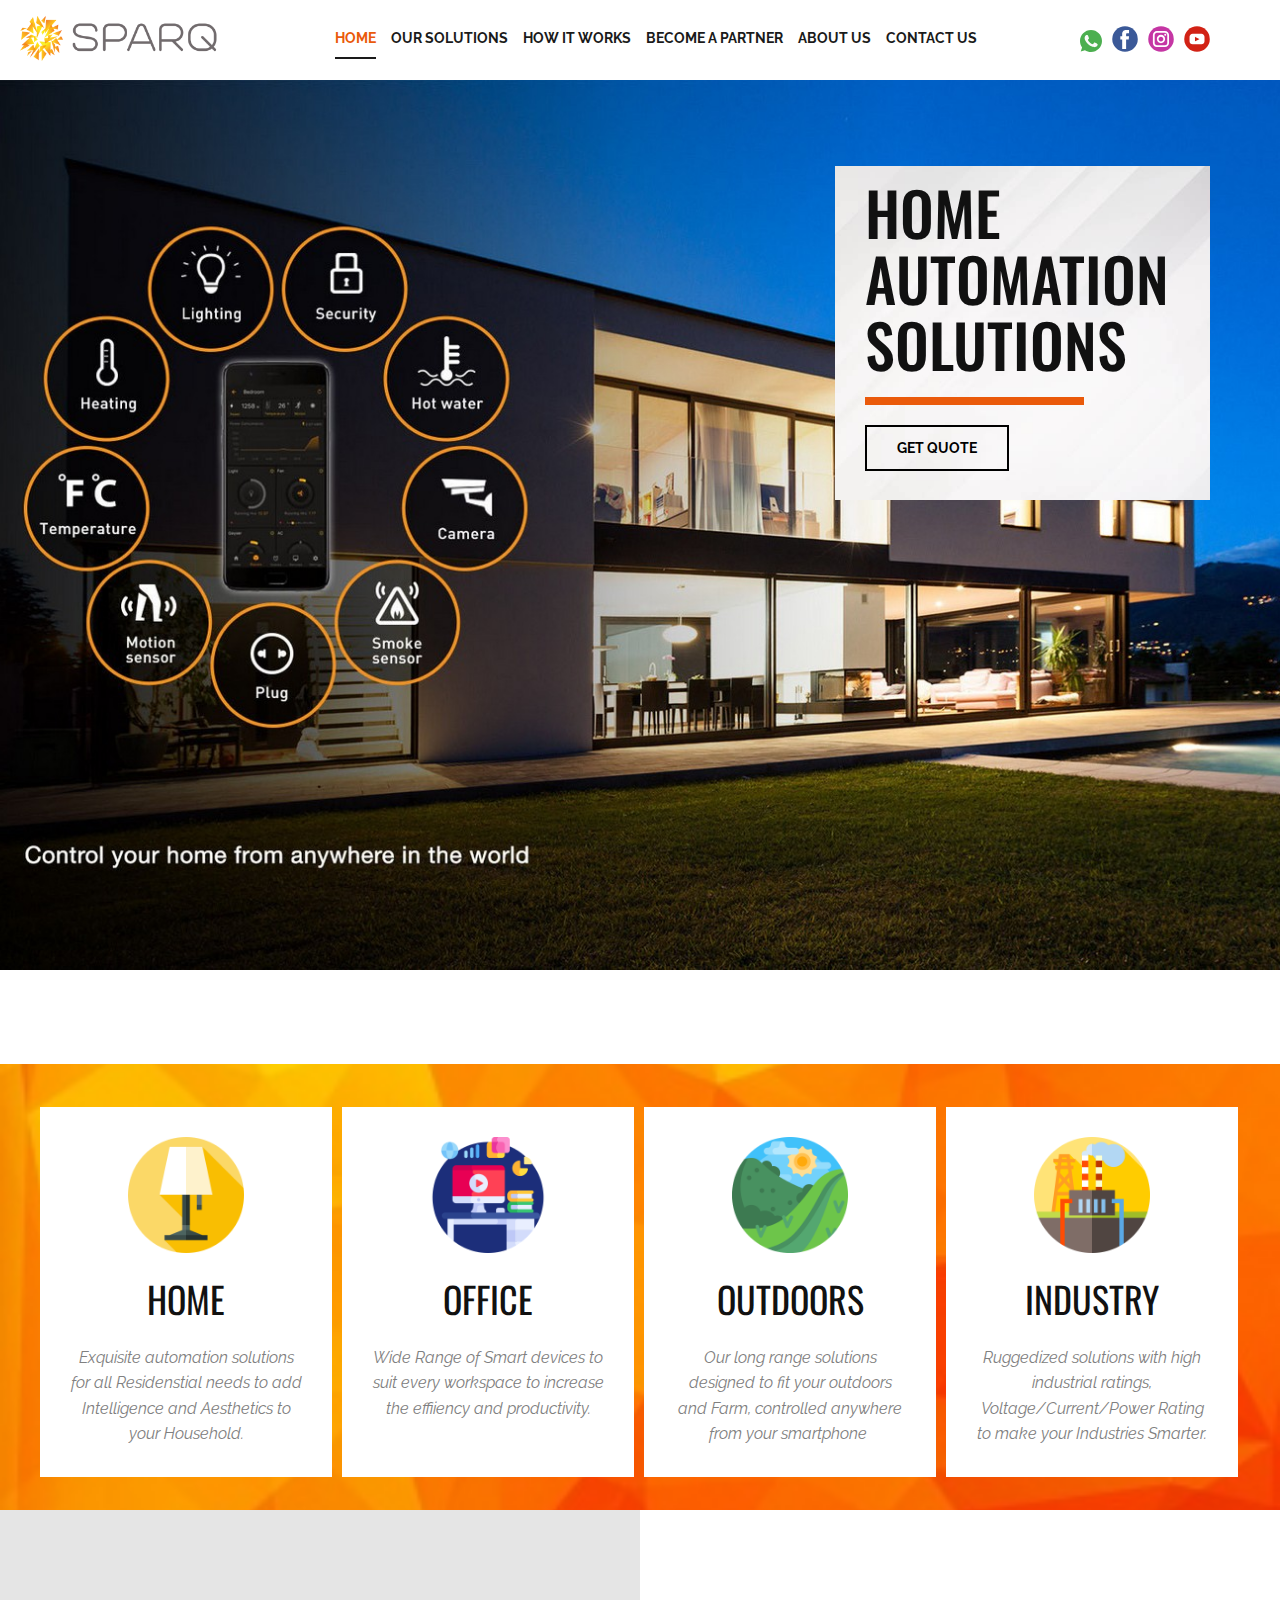
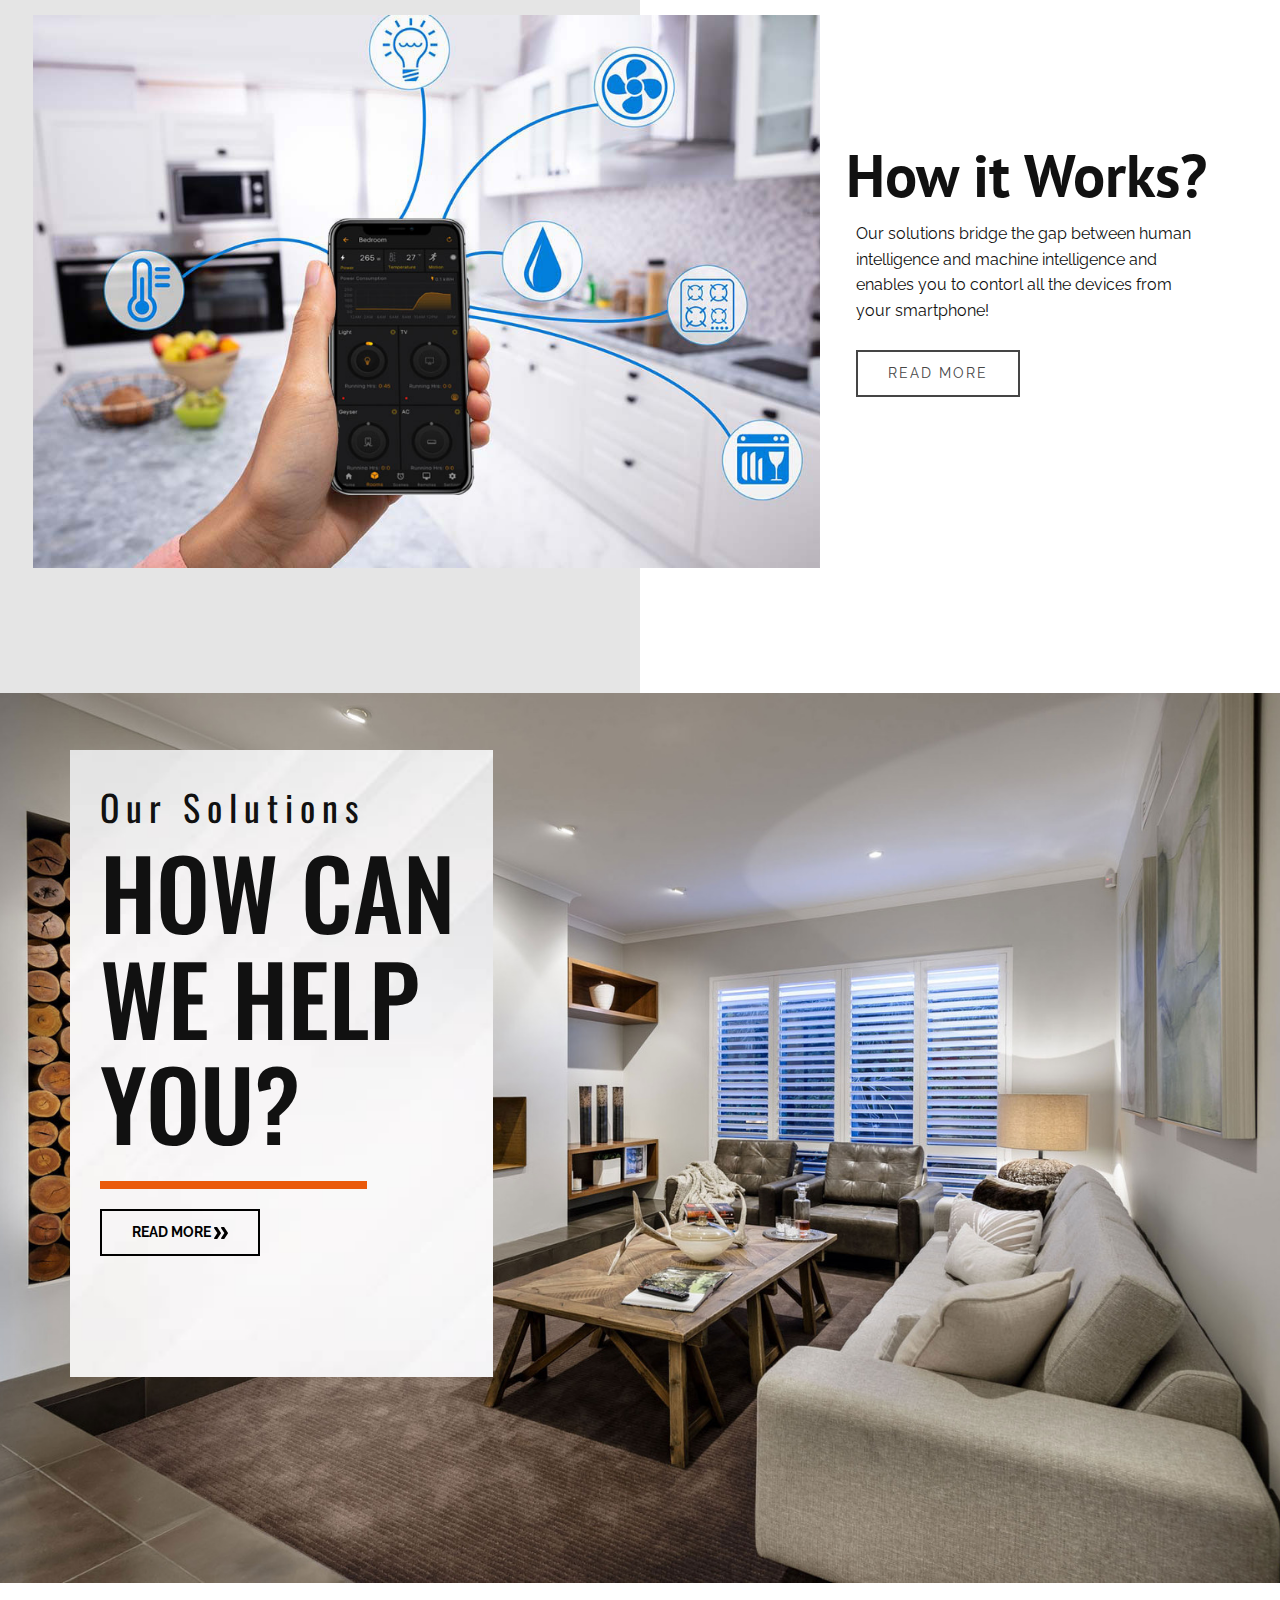
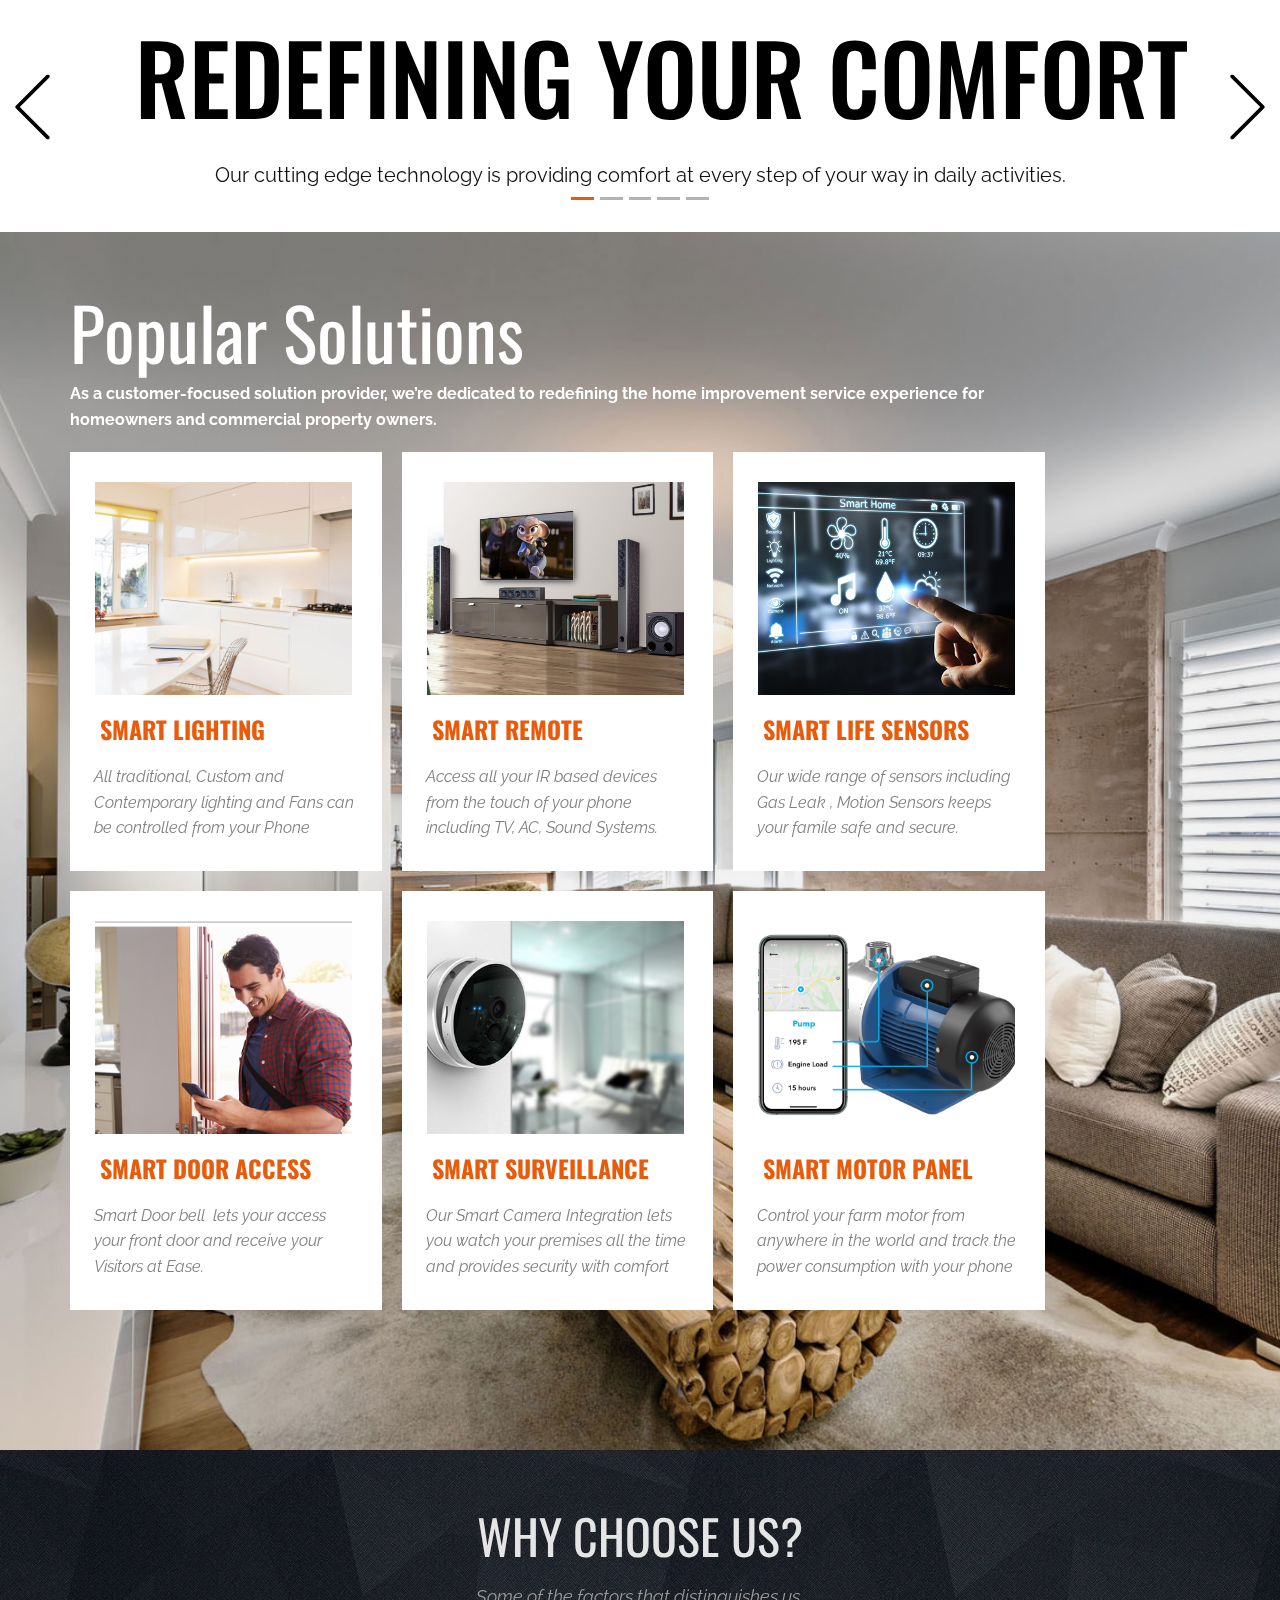
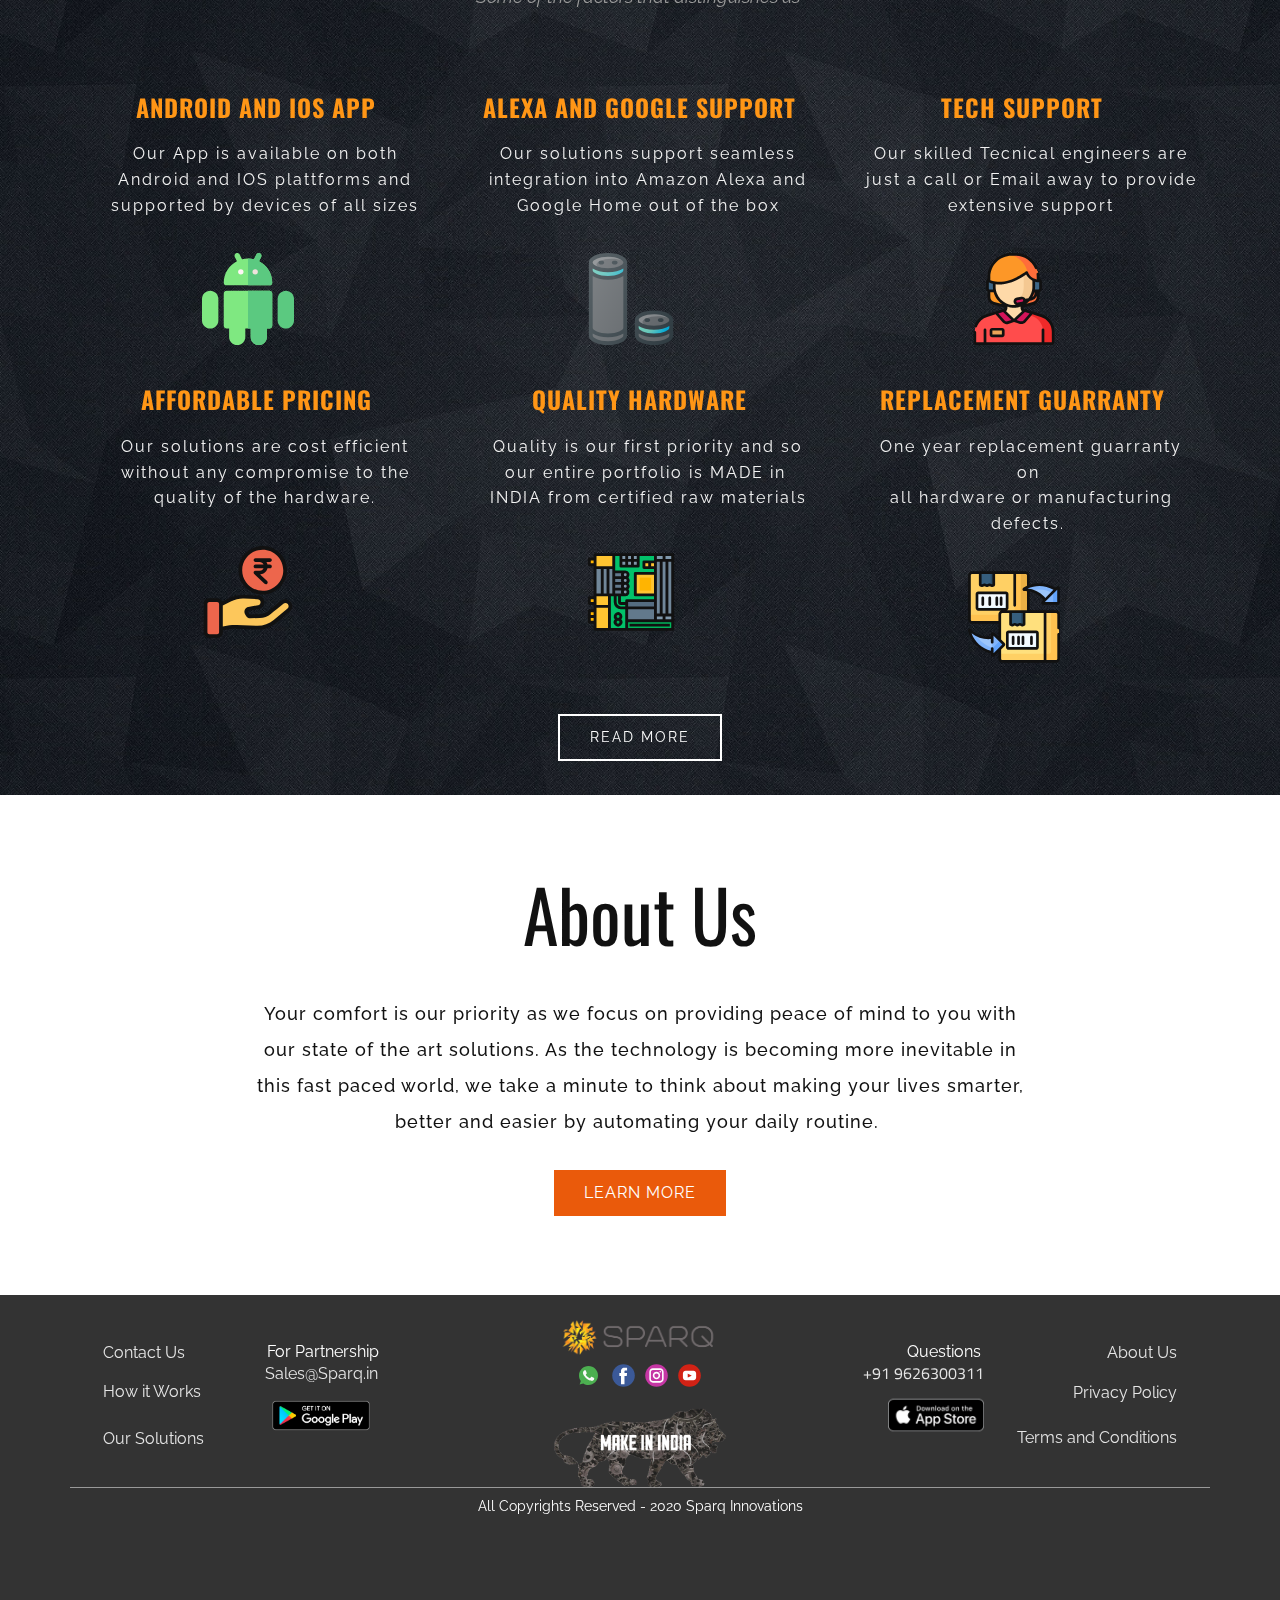
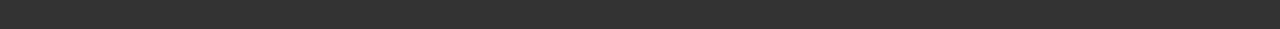
<file: index.html>
<!DOCTYPE html>
<html style="font-size: 16px;">
  <head>
    <meta name="viewport" content="width=device-width, initial-scale=1.0">
    <meta charset="utf-8">
    <meta name="keywords" content="Home Repair, &amp; Renovating, About Us, How Can We Help You?, Popular Services, Home Repair Services, About Us">
    <meta name="description" content="">
    <meta name="page_type" content="np-template-header-footer-from-plugin">
    <title>HOME</title>
    <link rel="stylesheet" href="nicepage.css" media="screen">
<link rel="stylesheet" href="HOME.css" media="screen">
    <script class="u-script" type="text/javascript" src="jquery.js" defer=""></script>
    <script class="u-script" type="text/javascript" src="nicepage.js" defer=""></script>
    <meta name="generator" content="Nicepage 3.1.3, nicepage.com">
    
    
    
    
    
    <link id="u-theme-google-font" rel="stylesheet" href="https://fonts.googleapis.com/css?family=Oswald:200,300,400,500,600,700|Raleway:100,100i,200,200i,300,300i,400,400i,500,500i,600,600i,700,700i,800,800i,900,900i">
    <link id="u-page-google-font" rel="stylesheet" href="https://fonts.googleapis.com/css?family=Oswald:200,300,400,500,600,700|PT+Sans:400,400i,700,700i|Oswald:200,300,400,500,600,700|Raleway:100,100i,200,200i,300,300i,400,400i,500,500i,600,600i,700,700i,800,800i,900,900i|Titillium+Web:200,200i,300,300i,400,400i,600,600i,700,700i,900">
    
    
    
    
    
    
    
    
    
    
    <script type="application/ld+json">{
		"@context": "http://schema.org",
		"@type": "Organization",
		"name": "Sparq Innovations",
		"url": "index.html",
		"logo": "images/sparq.png",
		"sameAs": [
				"https://facebook.com/letitsparq",
				"https://www.instagram.com/letitsparq",
				"https://youtube.com/channel/UCOtg8fBKSiU9pLJC6CFm1dg",
				"https://facebook.com/letitsparq",
				"https://www.instagram.com/letitsparq",
				"https://youtube.com/channel/UCOtg8fBKSiU9pLJC6CFm1dg"
		]
}</script>
    <meta property="og:title" content="HOME">
    <meta property="og:type" content="website">
    <meta name="theme-color" content="#eac60b">
    <link rel="canonical" href="index.html">
    <meta property="og:url" content="index.html">
  </head>
<!--Start of Tawk.to Script-->
<script type="text/javascript">
var Tawk_API=Tawk_API||{}, Tawk_LoadStart=new Date();
(function(){
var s1=document.createElement("script"),s0=document.getElementsByTagName("script")[0];
s1.async=true;
s1.src='https://embed.tawk.to/5fe93e79df060f156a90ceac/1eqorvueu';
s1.charset='UTF-8';
s1.setAttribute('crossorigin','*');
s0.parentNode.insertBefore(s1,s0);
})();
</script>
<!--End of Tawk.to Script-->
  <body data-home-page="HOME.html" data-home-page-title="HOME" class="u-body"><header class="u-align-center-sm u-align-center-xs u-clearfix u-header u-valign-middle-lg u-valign-middle-md u-valign-middle-sm u-header" id="sec-92d8"><a href="HOME.html" data-page-id="140077144" class="u-image u-logo u-image-1" data-image-width="1600" data-image-height="500" title="HOME">
        <img src="images/sparq.png" class="u-logo-image u-logo-image-1" data-image-width="239.6953">
      </a><div class="u-enable-responsive u-social-icons u-spacing-10 u-social-icons-1">
        <a class="u-social-url" target="_blank" href="https://facebook.com/letitsparq"><span class="u-icon u-icon-circle u-social-facebook u-social-type-color u-icon-1"><svg class="u-svg-link" preserveAspectRatio="xMidYMin slice" viewBox="0 0 112 112" style=""><use xmlns:xlink="http://www.w3.org/1999/xlink" xlink:href="#svg-6697"></use></svg><svg xmlns="http://www.w3.org/2000/svg" xmlns:xlink="http://www.w3.org/1999/xlink" version="1.1" xml:space="preserve" class="u-svg-content" viewBox="0 0 112 112" x="0px" y="0px" id="svg-6697" style="color: rgb(59, 89, 152);"><circle fill="currentColor" cx="56.1" cy="56.1" r="55"></circle><path fill="#FFFFFF" d="M73.5,31.6h-9.1c-1.4,0-3.6,0.8-3.6,3.9v8.5h12.6L72,58.3H60.8v40.8H43.9V58.3h-8V43.9h8v-9.2
            c0-6.7,3.1-17,17-17h12.5v13.9H73.5z"></path></svg></span>
        </a>
        <a class="u-social-url" target="_blank" href="https://www.instagram.com/letitsparq"><span class="u-icon u-icon-circle u-social-instagram u-social-type-color u-icon-2"><svg class="u-svg-link" preserveAspectRatio="xMidYMin slice" viewBox="0 0 112 112" style=""><use xmlns:xlink="http://www.w3.org/1999/xlink" xlink:href="#svg-f909"></use></svg><svg xmlns="http://www.w3.org/2000/svg" xmlns:xlink="http://www.w3.org/1999/xlink" version="1.1" xml:space="preserve" class="u-svg-content" viewBox="0 0 112 112" x="0px" y="0px" id="svg-f909" style="color: rgb(197, 54, 164);"><circle fill="currentColor" cx="56.1" cy="56.1" r="55"></circle><path fill="#FFFFFF" d="M55.9,38.2c-9.9,0-17.9,8-17.9,17.9C38,66,46,74,55.9,74c9.9,0,17.9-8,17.9-17.9C73.8,46.2,65.8,38.2,55.9,38.2
            z M55.9,66.4c-5.7,0-10.3-4.6-10.3-10.3c-0.1-5.7,4.6-10.3,10.3-10.3c5.7,0,10.3,4.6,10.3,10.3C66.2,61.8,61.6,66.4,55.9,66.4z"></path><path fill="#FFFFFF" d="M74.3,33.5c-2.3,0-4.2,1.9-4.2,4.2s1.9,4.2,4.2,4.2s4.2-1.9,4.2-4.2S76.6,33.5,74.3,33.5z"></path><path fill="#FFFFFF" d="M73.1,21.3H38.6c-9.7,0-17.5,7.9-17.5,17.5v34.5c0,9.7,7.9,17.6,17.5,17.6h34.5c9.7,0,17.5-7.9,17.5-17.5V38.8
            C90.6,29.1,82.7,21.3,73.1,21.3z M83,73.3c0,5.5-4.5,9.9-9.9,9.9H38.6c-5.5,0-9.9-4.5-9.9-9.9V38.8c0-5.5,4.5-9.9,9.9-9.9h34.5
            c5.5,0,9.9,4.5,9.9,9.9V73.3z"></path></svg></span>
        </a>
        <a class="u-social-url" target="_blank" href="https://youtube.com/channel/UCOtg8fBKSiU9pLJC6CFm1dg"><span class="u-icon u-icon-circle u-social-type-color u-social-youtube u-icon-3"><svg class="u-svg-link" preserveAspectRatio="xMidYMin slice" viewBox="0 0 112 112" style=""><use xmlns:xlink="http://www.w3.org/1999/xlink" xlink:href="#svg-217b"></use></svg><svg xmlns="http://www.w3.org/2000/svg" xmlns:xlink="http://www.w3.org/1999/xlink" version="1.1" xml:space="preserve" class="u-svg-content" viewBox="0 0 112 112" x="0px" y="0px" id="svg-217b" style="color: rgb(210, 34, 21);"><circle fill="currentColor" cx="56.1" cy="56.1" r="55"></circle><path fill="#FFFFFF" d="M74.9,33.3H37.3c-7.4,0-13.4,6-13.4,13.4v18.8c0,7.4,6,13.4,13.4,13.4h37.6c7.4,0,13.4-6,13.4-13.4V46.7 C88.3,39.3,82.3,33.3,74.9,33.3L74.9,33.3z M65.9,57l-17.6,8.4c-0.5,0.2-1-0.1-1-0.6V47.5c0-0.5,0.6-0.9,1-0.6l17.6,8.9 C66.4,56,66.4,56.8,65.9,57L65.9,57z"></path></svg></span>
        </a>
      </div><nav class="u-align-left u-menu u-menu-dropdown u-offcanvas u-menu-1">
        <div class="menu-collapse" style="font-size: 0.625rem; letter-spacing: 0px; font-weight: 700; text-transform: uppercase;">
          <a class="u-button-style u-custom-active-border-color u-custom-border u-custom-borders u-custom-hover-border-color u-custom-padding-bottom u-custom-text-active-color u-custom-text-color u-custom-text-hover-color u-custom-top-bottom-menu-spacing u-nav-link" href="#" style="padding: 0px; font-size: calc(1em + 6.10355e-05px);">
            <svg class="u-svg-link" preserveAspectRatio="xMidYMin slice" viewBox="0 0 302 302" style=""><use xmlns:xlink="http://www.w3.org/1999/xlink" xlink:href="#svg-8a8f"></use></svg>
            <svg xmlns="http://www.w3.org/2000/svg" xmlns:xlink="http://www.w3.org/1999/xlink" version="1.1" id="svg-8a8f" x="0px" y="0px" viewBox="0 0 302 302" style="enable-background:new 0 0 302 302;" xml:space="preserve" class="u-svg-content"><g><rect y="36" width="302" height="30"></rect><rect y="236" width="302" height="30"></rect><rect y="136" width="302" height="30"></rect>
</g><g></g><g></g><g></g><g></g><g></g><g></g><g></g><g></g><g></g><g></g><g></g><g></g><g></g><g></g><g></g></svg>
          </a>
        </div>
        <div class="u-custom-menu u-nav-container">
          <ul class="u-nav u-spacing-15 u-unstyled u-nav-1"><li class="u-nav-item"><a class="u-border-2 u-border-active-grey-90 u-border-hover-grey-50 u-border-no-left u-border-no-right u-border-no-top u-button-style u-nav-link u-text-active-custom-color-1 u-text-grey-90 u-text-hover-custom-color-2" href="HOME.html" style="padding: 12px 0px;">HOME</a>
</li><li class="u-nav-item"><a class="u-border-2 u-border-active-grey-90 u-border-hover-grey-50 u-border-no-left u-border-no-right u-border-no-top u-button-style u-nav-link u-text-active-custom-color-1 u-text-grey-90 u-text-hover-custom-color-2" href="OUR-SOLUTIONS.html" style="padding: 12px 0px;">OUR SOLUTIONS</a>
</li><li class="u-nav-item"><a class="u-border-2 u-border-active-grey-90 u-border-hover-grey-50 u-border-no-left u-border-no-right u-border-no-top u-button-style u-nav-link u-text-active-custom-color-1 u-text-grey-90 u-text-hover-custom-color-2" href="HOW-IT-WORKS.html" style="padding: 12px 0px;">HOW IT WORKS</a>
</li><li class="u-nav-item"><a class="u-border-2 u-border-active-grey-90 u-border-hover-grey-50 u-border-no-left u-border-no-right u-border-no-top u-button-style u-nav-link u-text-active-custom-color-1 u-text-grey-90 u-text-hover-custom-color-2" href="Become-a-Partner.html" style="padding: 12px 0px;">Become a Partner</a>
</li><li class="u-nav-item"><a class="u-border-2 u-border-active-grey-90 u-border-hover-grey-50 u-border-no-left u-border-no-right u-border-no-top u-button-style u-nav-link u-text-active-custom-color-1 u-text-grey-90 u-text-hover-custom-color-2" href="ABOUT-US.html" style="padding: 12px 0px;">ABOUT US</a>
</li><li class="u-nav-item"><a class="u-border-2 u-border-active-grey-90 u-border-hover-grey-50 u-border-no-left u-border-no-right u-border-no-top u-button-style u-nav-link u-text-active-custom-color-1 u-text-grey-90 u-text-hover-custom-color-2" href="CONTACT-US.html" style="padding: 12px 0px;">CONTACT US</a>
</li></ul>
        </div>
        <div class="u-custom-menu u-nav-container-collapse">
          <div class="u-align-center u-black u-container-style u-inner-container-layout u-opacity u-opacity-95 u-sidenav">
            <div class="u-sidenav-overflow">
              <div class="u-menu-close"></div>
              <ul class="u-align-center u-nav u-popupmenu-items u-unstyled u-nav-2"><li class="u-nav-item"><a class="u-button-style u-nav-link" href="HOME.html" style="padding: 12px 0px;">HOME</a>
</li><li class="u-nav-item"><a class="u-button-style u-nav-link" href="OUR-SOLUTIONS.html" style="padding: 12px 0px;">OUR SOLUTIONS</a>
</li><li class="u-nav-item"><a class="u-button-style u-nav-link" href="HOW-IT-WORKS.html" style="padding: 12px 0px;">HOW IT WORKS</a>
</li><li class="u-nav-item"><a class="u-button-style u-nav-link" href="Become-a-Partner.html" style="padding: 12px 0px;">Become a Partner</a>
</li><li class="u-nav-item"><a class="u-button-style u-nav-link" href="ABOUT-US.html" style="padding: 12px 0px;">ABOUT US</a>
</li><li class="u-nav-item"><a class="u-button-style u-nav-link" href="CONTACT-US.html" style="padding: 12px 0px;">CONTACT US</a>
</li></ul>
            </div>
          </div>
          <div class="u-black u-menu-overlay u-opacity u-opacity-70"></div>
        </div>
      </nav><span class="u-enable-responsive u-icon u-icon-circle u-icon-4" data-href="https://wa.me/919944673838" data-target="_blank"><svg class="u-svg-link" preserveAspectRatio="xMidYMin slice" viewBox="0 0 512 512" style=""><use xmlns:xlink="http://www.w3.org/1999/xlink" xlink:href="#svg-464b"></use></svg><svg xmlns="http://www.w3.org/2000/svg" xmlns:xlink="http://www.w3.org/1999/xlink" version="1.1" xml:space="preserve" class="u-svg-content" viewBox="0 0 512 512" x="0px" y="0px" id="svg-464b" style="enable-background:new 0 0 512 512;"><path style="fill:#4CAF50;" d="M256.064,0h-0.128l0,0C114.784,0,0,114.816,0,256c0,56,18.048,107.904,48.736,150.048l-31.904,95.104  l98.4-31.456C155.712,496.512,204,512,256.064,512C397.216,512,512,397.152,512,256S397.216,0,256.064,0z"></path><path style="fill:#FAFAFA;" d="M405.024,361.504c-6.176,17.44-30.688,31.904-50.24,36.128c-13.376,2.848-30.848,5.12-89.664-19.264  C189.888,347.2,141.44,270.752,137.664,265.792c-3.616-4.96-30.4-40.48-30.4-77.216s18.656-54.624,26.176-62.304  c6.176-6.304,16.384-9.184,26.176-9.184c3.168,0,6.016,0.16,8.576,0.288c7.52,0.32,11.296,0.768,16.256,12.64  c6.176,14.88,21.216,51.616,23.008,55.392c1.824,3.776,3.648,8.896,1.088,13.856c-2.4,5.12-4.512,7.392-8.288,11.744  c-3.776,4.352-7.36,7.68-11.136,12.352c-3.456,4.064-7.36,8.416-3.008,15.936c4.352,7.36,19.392,31.904,41.536,51.616  c28.576,25.44,51.744,33.568,60.032,37.024c6.176,2.56,13.536,1.952,18.048-2.848c5.728-6.176,12.8-16.416,20-26.496  c5.12-7.232,11.584-8.128,18.368-5.568c6.912,2.4,43.488,20.48,51.008,24.224c7.52,3.776,12.48,5.568,14.304,8.736  C411.2,329.152,411.2,344.032,405.024,361.504z"></path></svg></span></header>
    <section class="u-clearfix u-image u-section-1" id="carousel_1b87">
      <div class="u-clearfix u-sheet u-sheet-1">
        <div class="u-container-style u-group u-image u-image-1">
          <div class="u-container-layout u-container-layout-1">
            <h1 class="u-color-scheme-u10 u-color-style-multicolor-1 u-text u-text-body-color u-title u-text-1">HOME&nbsp;<br>AUTOMATION<br>Solutions
            </h1>
            <div class="u-border-8 u-border-custom-color-1 u-line u-line-horizontal u-line-1"></div>
            <a href="https://sparq.in/contact-us" class="u-border-2 u-border-black u-btn u-button-style u-hover-black u-none u-text-black u-text-hover-white u-btn-1">get quote</a>
          </div>
        </div>
      </div>
    </section>
    <section class="u-clearfix u-section-2" id="sec-5fb5">
      <div class="u-clearfix u-sheet u-sheet-1"></div>
    </section>
    <section class="u-align-center u-clearfix u-image u-section-3" id="carousel_cdab" data-image-width="368" data-image-height="368">
      <div class="u-clearfix u-sheet u-valign-middle-lg u-valign-middle-md u-valign-middle-sm u-valign-middle-xs u-sheet-1">
        <div class="u-list u-repeater u-list-1">
          <div class="u-align-center u-container-style u-list-item u-repeater-item u-white u-list-item-1">
            <div class="u-container-layout u-similar-container u-valign-top u-container-layout-1"><span class="u-file-icon u-icon u-icon-circle u-text-palette-1-base u-icon-1"><img src="images/indoor.png" alt=""></span>
              <h2 class="u-text u-text-1">HOME</h2>
              <p class="u-text u-text-grey-50 u-text-2">Exquisite automation solutions for all Residenstial&nbsp;needs to add Intelligence and Aesthetics to your Household.</p>
            </div>
          </div>
          <div class="u-align-center u-container-style u-list-item u-repeater-item u-video-cover u-white u-list-item-2">
            <div class="u-container-layout u-similar-container u-valign-top u-container-layout-2"><span class="u-file-icon u-icon u-icon-circle u-text-palette-1-base u-icon-2"><img src="images/desk.png" alt=""></span>
              <h2 class="u-text u-text-3">OFFICE</h2>
              <p class="u-text u-text-grey-50 u-text-4">Wide Range of Smart devices to suit every workspace to increase the effiiency and productivity.</p>
            </div>
          </div>
          <div class="u-align-center u-container-style u-list-item u-repeater-item u-video-cover u-white u-list-item-3">
            <div class="u-container-layout u-similar-container u-valign-top u-container-layout-3"><span class="u-file-icon u-icon u-icon-circle u-text-palette-1-base u-icon-3"><img src="images/hill.png" alt=""></span>
              <h2 class="u-text u-text-5">OUTDOORS</h2>
              <p class="u-text u-text-grey-50 u-text-6">Our long range solutions designed to fit your outdoors and Farm, controlled anywhere from your smartphone&nbsp;</p>
            </div>
          </div>
          <div class="u-align-center u-container-style u-list-item u-repeater-item u-video-cover u-white u-list-item-4">
            <div class="u-container-layout u-similar-container u-valign-top u-container-layout-4"><span class="u-file-icon u-icon u-icon-circle u-text-palette-1-base u-icon-4"><img src="images/geothermal-energy.png" alt=""></span>
              <h2 class="u-text u-text-7">INDUSTRY</h2>
              <p class="u-text u-text-grey-50 u-text-8">Ruggedized solutions with high industrial ratings, Voltage/Current/Power Rating to make your Industries Smarter.</p>
            </div>
          </div>
        </div>
      </div>
    </section>
    <section class="u-clearfix u-valign-middle-md u-valign-middle-sm u-white u-section-4" id="carousel_2a14">
      <div class="u-container-style u-expanded-width-xs u-grey-10 u-group u-group-1">
        <div class="u-container-layout u-container-layout-1">
          <img class="u-expand-resize u-expanded-width-xs u-image u-image-1" src="images/Howitworks.jpg">
        </div>
      </div>
      <div class="u-clearfix u-layout-wrap u-layout-wrap-1">
        <div class="u-layout">
          <div class="u-layout-row">
            <div class="u-container-style u-layout-cell u-left-cell u-size-40 u-layout-cell-1">
              <div class="u-container-layout u-valign-bottom-lg u-valign-bottom-md u-valign-bottom-sm u-valign-bottom-xs u-container-layout-2"></div>
            </div>
            <div class="u-container-style u-layout-cell u-right-cell u-size-20 u-layout-cell-2">
              <div class="u-container-layout u-container-layout-3">
                <h1 class="u-custom-font u-font-pt-sans u-text u-text-1">How it Works?</h1>
                <p class="u-text u-text-default u-text-2">Our solutions bridge the gap between human intelligence and machine intelligence and enables you to contorl all the devices from your smartphone!</p>
                <a href="HOW-IT-WORKS.html" data-page-id="214544748" class="u-border-2 u-border-grey-dark-1 u-btn u-btn-rectangle u-button-style u-none u-btn-1">read more</a>
              </div>
            </div>
          </div>
        </div>
      </div>
    </section>
    <section class="u-clearfix u-image u-section-5" id="carousel_a2fe">
      <div class="u-clearfix u-sheet u-sheet-1">
        <div class="u-container-style u-expanded-width-xs u-group u-image u-image-1">
          <div class="u-container-layout u-valign-middle-sm u-container-layout-1">
            <h4 class="u-custom-font u-font-oswald u-text u-text-1">Our Solutions</h4>
            <h1 class="u-color-scheme-u10 u-color-style-multicolor-1 u-text u-text-body-color u-title u-text-2">How Can We Help You?</h1>
            <div class="u-border-8 u-border-custom-color-1 u-line u-line-horizontal u-line-1"></div>
            <a href="OUR-SOLUTIONS.html" data-page-id="134915604" class="u-border-2 u-border-black u-btn u-button-style u-hover-black u-none u-text-black u-text-hover-white u-btn-1">Read More&nbsp;<span class="u-icon"><svg xmlns="http://www.w3.org/2000/svg" xmlns:xlink="http://www.w3.org/1999/xlink" version="1.1" xml:space="preserve" class="u-svg-content" viewBox="0 -32 426.66667 426" style="width: 1em; height: 1em;"><path d="m213.332031 181.667969c0 4.265625-1.277343 8.53125-3.625 11.730469l-106.667969 160c-3.839843 5.761718-10.238281 9.601562-17.707031 9.601562h-64c-11.730469 0-21.332031-9.601562-21.332031-21.332031 0-4.269531 1.28125-8.535157 3.625-11.734375l98.773438-148.265625-98.773438-148.269531c-2.34375-3.199219-3.625-7.464844-3.625-11.730469 0-11.734375 9.601562-21.335938 21.332031-21.335938h64c7.46875 0 13.867188 3.839844 17.707031 9.601563l106.667969 160c2.347657 3.199218 3.625 7.464844 3.625 11.734375zm0 0"></path><path d="m426.667969 181.667969c0 4.265625-1.28125 8.53125-3.628907 11.730469l-106.664062 160c-3.839844 5.761718-10.242188 9.601562-17.707031 9.601562h-64c-11.734375 0-21.335938-9.601562-21.335938-21.332031 0-4.269531 1.28125-8.535157 3.628907-11.734375l98.773437-148.265625-98.773437-148.269531c-2.347657-3.199219-3.628907-7.464844-3.628907-11.730469 0-11.734375 9.601563-21.335938 21.335938-21.335938h64c7.464843 0 13.867187 3.839844 17.707031 9.601563l106.664062 160c2.347657 3.199218 3.628907 7.464844 3.628907 11.734375zm0 0"></path></svg><img></span>
            </a>
          </div>
        </div>
      </div>
    </section>
    <section id="carousel_328e" class="u-carousel u-slide u-valign-middle u-block-80c9-1" data-u-ride="carousel" data-interval="5000">
      <ol class="u-absolute-hcenter u-carousel-indicators u-block-80c9-5">
        <li data-u-target="#carousel_328e" data-u-slide-to="0" class="u-active u-active-custom-color-1 u-grey-30"></li>
        <li data-u-target="#carousel_328e" data-u-slide-to="1" class="u-active-custom-color-1 u-grey-30"></li>
        <li data-u-target="#carousel_328e" class="u-active-custom-color-1 u-grey-30" data-u-slide-to="2"></li>
        <li data-u-target="#carousel_328e" class="u-active-custom-color-1 u-grey-30" data-u-slide-to="3"></li>
        <li data-u-target="#carousel_328e" class="u-active-custom-color-1 u-grey-30" data-u-slide-to="4"></li>
      </ol>
      <div class="u-carousel-inner" role="listbox">
        <div class="u-active u-align-center u-carousel-item u-clearfix u-section-6-1">
          <div class="u-clearfix u-sheet u-sheet-1">
            <h1 class="u-text u-text-black u-title u-text-1">Redefining your comfort</h1>
            <p class="u-large-text u-text u-text-variant u-text-2">Our cutting edge technology is providing comfort at every step of your way in daily activities.</p>
          </div>
        </div>
        <div class="u-align-center u-carousel-item u-clearfix u-grey-10 u-section-6-2">
          <div class="u-clearfix u-sheet u-sheet-1">
            <h1 class="u-text u-text-custom-color-2 u-title u-text-1">Providing PEACe OF MIND</h1>
            <p class="u-large-text u-text u-text-variant u-text-2">Our Security and Safety solutions lets you not worry about your home even when you are miles away.</p>
          </div>
        </div>
        <div class="u-align-center u-carousel-item u-clearfix u-section-6-3">
          <div class="u-clearfix u-sheet u-sheet-1">
            <h1 class="u-text u-text-black u-title u-text-1">Shared Access with Family</h1>
            <p class="u-large-text u-text u-text-variant u-text-2">You can share access to your home appliance with your family members and Visitors</p>
          </div>
        </div>
        <div class="u-align-center u-carousel-item u-clearfix u-grey-10 u-section-6-4">
          <div class="u-clearfix u-sheet u-sheet-1">
            <h1 class="u-text u-text-custom-color-2 u-text-default u-title u-text-1">One application for all</h1>
            <p class="u-large-text u-text u-text-variant u-text-2">You can control all your home devices, heavy duty appliances, surveillance system from one Smartphone APP</p>
          </div>
        </div>
        <div class="u-align-center u-carousel-item u-clearfix u-section-6-5">
          <div class="u-clearfix u-sheet u-sheet-1">
            <h1 class="u-text u-text-black u-text-default u-title u-text-1">Smart Sensors and Devices</h1>
            <p class="u-large-text u-text u-text-variant u-text-2">With our cutting edge technology of smart devices and sensors, we make your fast paced lives easier</p>
          </div>
        </div>
      </div>
      <a class="u-absolute-vcenter u-carousel-control u-carousel-control-prev u-icon-circle u-text-black u-block-80c9-3" href="#carousel_328e" role="button" data-u-slide="prev">
        <span aria-hidden="true">
          <svg viewBox="0 0 477.175 477.175"><path d="M145.188,238.575l215.5-215.5c5.3-5.3,5.3-13.8,0-19.1s-13.8-5.3-19.1,0l-225.1,225.1c-5.3,5.3-5.3,13.8,0,19.1l225.1,225
                    c2.6,2.6,6.1,4,9.5,4s6.9-1.3,9.5-4c5.3-5.3,5.3-13.8,0-19.1L145.188,238.575z"></path></svg>
        </span>
        <span class="sr-only">Previous</span>
      </a>
      <a class="u-absolute-vcenter u-carousel-control u-carousel-control-next u-icon-circle u-text-black u-block-80c9-6" href="#carousel_328e" role="button" data-u-slide="next">
        <span aria-hidden="true">
          <svg viewBox="0 0 477.175 477.175"><path d="M360.731,229.075l-225.1-225.1c-5.3-5.3-13.8-5.3-19.1,0s-5.3,13.8,0,19.1l215.5,215.5l-215.5,215.5
                    c-5.3,5.3-5.3,13.8,0,19.1c2.6,2.6,6.1,4,9.5,4c3.4,0,6.9-1.3,9.5-4l225.1-225.1C365.931,242.875,365.931,234.275,360.731,229.075z"></path></svg>
        </span>
        <span class="sr-only">Next</span>
      </a>
    </section>
    <section class="u-align-left u-clearfix u-image u-shading u-section-7" id="carousel_6dac">
      <div class="u-clearfix u-sheet u-sheet-1">
        <h1 class="u-text u-text-white u-text-1">Popular Solutions</h1>
        <p class="u-text u-text-white u-text-2"> As a customer-focused solution provider, we’re dedicated to redefining the home improvement service experience for homeowners and commercial property owners.</p>
        <div class="u-list u-repeater u-list-1">
          <div class="u-container-style u-list-item u-repeater-item u-white u-list-item-1">
            <div class="u-container-layout u-similar-container u-valign-bottom-xl u-valign-top-lg u-valign-top-md u-valign-top-sm u-valign-top-xs u-container-layout-1">
              <img alt="" class="u-image u-image-default u-image-1" src="images/f91958f62df687a12a431030ce5298e7d7-02-kitchen-lighting.rsquare.w1200.jpg">
              <h4 class="u-custom-font u-heading-font u-text u-text-custom-color-1 u-text-3">Smart Lighting </h4>
              <p class="u-text u-text-grey-50 u-text-4">All traditional, Custom and Contemporary lighting and Fans can be controlled from your Phone</p>
            </div>
          </div>
          <div class="u-container-style u-list-item u-repeater-item u-video-cover u-white u-list-item-2">
            <div class="u-container-layout u-similar-container u-valign-bottom-xl u-valign-top-lg u-valign-top-md u-valign-top-sm u-valign-top-xs u-container-layout-2">
              <img alt="" class="u-image u-image-default u-image-2" src="images/Home-theater-system-with-a-surround-sound-1024x787.jpg">
              <h4 class="u-custom-font u-heading-font u-text u-text-custom-color-1 u-text-5">Smart REmote</h4>
              <p class="u-text u-text-grey-50 u-text-6">Access all your IR based devices from the touch of your phone including TV, AC, Sound Systems.</p>
            </div>
          </div>
          <div class="u-container-style u-list-item u-repeater-item u-video-cover u-white u-list-item-3">
            <div class="u-container-layout u-similar-container u-valign-bottom-xl u-valign-top-lg u-valign-top-md u-valign-top-sm u-valign-top-xs u-container-layout-3">
              <img alt="" class="u-image u-image-default u-image-3" src="images/smartsensors1.png">
              <h4 class="u-custom-font u-heading-font u-text u-text-custom-color-1 u-text-7">Smart Life Sensors</h4>
              <p class="u-text u-text-grey-50 u-text-8">Our wide range of sensors including Gas Leak , Motion Sensors keeps your famile safe and secure.</p>
            </div>
          </div>
          <div class="u-container-style u-list-item u-repeater-item u-video-cover u-white u-list-item-4">
            <div class="u-container-layout u-similar-container u-valign-bottom u-container-layout-4">
              <img alt="" class="u-image u-image-default u-image-4" src="images/manualKey.png">
              <h4 class="u-custom-font u-heading-font u-text u-text-custom-color-1 u-text-9">Smart Door Access&nbsp;</h4>
              <p class="u-text u-text-grey-50 u-text-10">Smart Door bell&nbsp; lets your access your front door&nbsp;and receive your Visitors at Ease.</p>
            </div>
          </div>
          <div class="u-container-style u-list-item u-repeater-item u-video-cover u-white u-list-item-5">
            <div class="u-container-layout u-similar-container u-valign-bottom-xl u-valign-top-lg u-valign-top-md u-valign-top-sm u-valign-top-xs u-container-layout-5">
              <img alt="" class="u-image u-image-default u-image-5" src="images/22_thermostat1.jpg">
              <h4 class="u-custom-font u-heading-font u-text u-text-custom-color-1 u-text-11">Smart Surveillance</h4>
              <p class="u-text u-text-grey-50 u-text-12">Our Smart Camera Integration lets you watch your premises all the time<br>and provides security with comfort
              </p>
            </div>
          </div>
          <div class="u-container-style u-list-item u-repeater-item u-video-cover u-white u-list-item-6">
            <div class="u-container-layout u-similar-container u-valign-bottom-xl u-valign-top-lg u-valign-top-md u-valign-top-sm u-valign-top-xs u-container-layout-6">
              <img alt="" class="u-image u-image-default u-image-6" src="images/Group_546.png">
              <h4 class="u-custom-font u-heading-font u-text u-text-custom-color-1 u-text-13">Smart Motor Panel</h4>
              <p class="u-text u-text-grey-50 u-text-14">Control your farm motor from anywhere in the world and track the power consumption with your phone</p>
            </div>
          </div>
        </div>
      </div>
    </section>
    <section class="u-align-center-lg u-align-center-md u-align-center-sm u-align-center-xl u-align-left-xs u-clearfix u-image u-section-8" id="carousel_3118">
      <div class="u-clearfix u-sheet u-sheet-1">
        <h1 class="u-text u-text-default u-text-grey-10 u-text-1">WHY CHOOSE US?</h1>
        <p class="u-text u-text-grey-40 u-text-2">Some of the factors that distinguishes us&nbsp;</p>
        <div class="u-expanded-width u-list u-repeater u-list-1">
          <div class="u-align-center-lg u-align-center-md u-align-center-sm u-align-center-xs u-container-style u-list-item u-repeater-item u-list-item-1">
            <div class="u-container-layout u-similar-container u-container-layout-1">
              <h4 class="u-align-center-xl u-text u-text-custom-color-2 u-text-3">Android and IOS APP</h4>
              <p class="u-text u-text-grey-5 u-text-4">Our App is available on both Android and IOS plattforms and supported by devices of all sizes</p><span class="u-icon u-icon-circle u-icon-1"><svg class="u-svg-link" preserveAspectRatio="xMidYMin slice" viewBox="0 0 512.018 512.018" style=""><use xmlns:xlink="http://www.w3.org/1999/xlink" xlink:href="#svg-ae42"></use></svg><svg xmlns="http://www.w3.org/2000/svg" xmlns:xlink="http://www.w3.org/1999/xlink" version="1.1" xml:space="preserve" class="u-svg-content" viewBox="0 0 512.018 512.018" x="0px" y="0px" id="svg-ae42" style="enable-background:new 0 0 512.018 512.018;"><g><path style="fill:#7FE881;" d="M391.009,165.018c0,8.401-6.599,15-15,15h-240c-8.401,0-15-6.599-15-15   c0-52.2,30-96.899,73.5-119.399l-12.001-24.001c-3.6-7.2-0.599-16.199,6.901-20.099c7.2-3.6,16.199-0.599,20.099,6.901l13.2,26.398   c10.8-2.999,21.599-4.799,33.3-4.799s22.5,1.8,33.3,4.799l13.2-26.398c3.9-7.5,12.9-10.501,20.099-6.901   c7.5,3.9,10.501,12.9,6.901,20.099l-12.001,24.001C361.009,68.119,391.009,112.819,391.009,165.018z"></path><path style="fill:#5BC980;" d="M391.009,165.018c0,8.401-6.599,15-15,15h-120v-150c11.7,0,22.5,1.8,33.3,4.799l13.2-26.398   c3.9-7.5,12.9-10.501,20.099-6.901c7.5,3.9,10.501,12.9,6.901,20.099l-12.001,24.001   C361.009,68.119,391.009,112.819,391.009,165.018z"></path><path style="fill:#5BC980;" d="M466.509,420.018c-24.814,0-45.5-20.186-45.5-45v-120c0-24.814,20.686-45,45.5-45   s45.5,20.186,45.5,45v120C512.009,399.833,491.324,420.018,466.509,420.018z"></path><path style="fill:#7FE881;" d="M45.509,420.018c-24.814,0-45.5-20.186-45.5-45v-120c0-24.814,20.686-45,45.5-45   s45.5,20.186,45.5,45v120C91.009,399.833,70.324,420.018,45.509,420.018z"></path><circle style="fill:#FFF5F5;" cx="216.009" cy="105.018" r="15"></circle><circle style="fill:#EFE2DD;" cx="296.009" cy="105.018" r="15"></circle><path style="fill:#7FE881;" d="M376.009,210.018h-240c-8.401,0-15,6.599-15,15v180c0,8.401,6.599,15,15,15h15v47   c0,24.901,20.099,45,45,45s45-20.099,45-45v-47h30v47c0,24.901,20.099,45,45,45s45-20.099,45-45v-47h15c8.401,0,15-6.599,15-15   v-180C391.009,216.618,384.41,210.018,376.009,210.018z"></path><path style="fill:#5BC980;" d="M391.009,225.018v180c0,8.401-6.599,15-15,15h-15v47c0,24.901-20.099,45-45,45s-45-20.099-45-45v-47   h-15v-210h120C384.41,210.018,391.009,216.618,391.009,225.018z"></path>
</g></svg></span>
            </div>
          </div>
          <div class="u-align-center-lg u-align-center-md u-align-center-sm u-align-center-xs u-container-style u-list-item u-repeater-item u-list-item-2">
            <div class="u-container-layout u-similar-container u-container-layout-2">
              <h4 class="u-align-center-xl u-text u-text-custom-color-2 u-text-5">Alexa and Google Support</h4>
              <p class="u-text u-text-grey-5 u-text-6">Our solutions support seamless integration into Amazon Alexa and Google Home out of the box</p><span class="u-icon u-icon-circle u-icon-2"><svg class="u-svg-link" preserveAspectRatio="xMidYMin slice" viewBox="0 0 512 512" style=""><use xmlns:xlink="http://www.w3.org/1999/xlink" xlink:href="#svg-02bb"></use></svg><svg xmlns="http://www.w3.org/2000/svg" xmlns:xlink="http://www.w3.org/1999/xlink" version="1.1" xml:space="preserve" class="u-svg-content" viewBox="0 0 512 512" x="0px" y="0px" id="svg-02bb" style="enable-background:new 0 0 512 512;"><path style="fill:#303C42;" d="M128,0C67.188,0,21.333,22.927,21.333,53.333v405.333C21.333,489.073,67.188,512,128,512  s106.667-22.927,106.667-53.333V53.333C234.667,22.927,188.813,0,128,0z"></path><g><path style="fill:#5E6367;" d="M128,490.667c-52.094,0-85.333-18.948-85.333-32v-10.217c19.122,12.777,49.473,20.884,85.333,20.884   s66.211-8.107,85.333-20.884v10.217C213.333,471.719,180.094,490.667,128,490.667z"></path><path style="fill:#5E6367;" d="M128,448c-52.094,0-85.333-18.948-85.333-32V128.449c19.122,12.777,49.473,20.884,85.333,20.884   s66.211-8.107,85.333-20.884V416C213.333,429.052,180.094,448,128,448z"></path>
</g><radialGradient id="SVGID_1_" cx="-45.0361" cy="643.8594" r="10.06" gradientTransform="matrix(21.3333 0 0 -21.3333 996.3334 13791.667)" gradientUnits="userSpaceOnUse"><stop offset="0" style="stop-color:#65C5B4"></stop><stop offset="0.235" style="stop-color:#62C4B5"></stop><stop offset="0.427" style="stop-color:#58C1B9"></stop><stop offset="0.604" style="stop-color:#47BCBE"></stop><stop offset="0.771" style="stop-color:#2FB6C6"></stop><stop offset="0.931" style="stop-color:#10ADD0"></stop><stop offset="1" style="stop-color:#00A8D5"></stop>
</radialGradient><path style="fill:url(#SVGID_1_);" d="M128,128c-52.094,0-85.333-18.948-85.333-32V85.783C61.789,98.56,92.139,106.667,128,106.667  s66.211-8.107,85.333-20.884V96C213.333,109.052,180.094,128,128,128z"></path><path style="fill:#5E6367;" d="M128,85.333c-52.094,0-85.333-18.948-85.333-32s33.24-32,85.333-32s85.333,18.948,85.333,32  S180.094,85.333,128,85.333z"></path><path style="opacity:0.2;fill:#FFFFFF;enable-background:new    ;" d="M64,64c0-13.052,33.24-32,85.333-32  c22.096,0,40.518,3.5,54.733,8.422C190.88,30.477,164.146,21.333,128,21.333c-52.094,0-85.333,18.948-85.333,32  c0,7.516,11.303,16.896,30.6,23.578C67.449,72.523,64,67.996,64,64z"></path><g><path style="fill:#303C42;" d="M96,42.667H85.333c-5.896,0-10.667,4.771-10.667,10.667S79.438,64,85.333,64H96   c5.896,0,10.667-4.771,10.667-10.667S101.896,42.667,96,42.667z"></path><path style="fill:#303C42;" d="M170.667,42.667H160c-5.896,0-10.667,4.771-10.667,10.667S154.104,64,160,64h10.667   c5.896,0,10.667-4.771,10.667-10.667S176.563,42.667,170.667,42.667z"></path><path style="fill:#303C42;" d="M384,320c-60.813,0-106.667,22.927-106.667,53.333v85.333C277.333,489.073,323.188,512,384,512   s106.667-22.927,106.667-53.333v-85.333C490.667,342.927,444.813,320,384,320z"></path>
</g><path style="fill:#5E6367;" d="M384,341.333c52.094,0,85.333,18.948,85.333,32s-33.24,32-85.333,32s-85.333-18.948-85.333-32  S331.906,341.333,384,341.333z"></path><path style="opacity:0.2;fill:#FFFFFF;enable-background:new    ;" d="M320,384c0-13.052,33.24-32,85.333-32  c22.096,0,40.518,3.5,54.733,8.422c-13.186-9.945-39.921-19.089-76.066-19.089c-52.094,0-85.333,18.948-85.333,32  c0,7.516,11.303,16.896,30.6,23.578C323.449,392.523,320,387.996,320,384z"></path><path style="fill:#5E6367;" d="M384,490.667c-52.094,0-85.333-18.948-85.333-32v-10.217c19.122,12.777,49.473,20.884,85.333,20.884  s66.211-8.107,85.333-20.884v10.217C469.333,471.719,436.094,490.667,384,490.667z"></path><radialGradient id="SVGID_2_" cx="-30.9531" cy="628.2764" r="5.567" gradientTransform="matrix(21.3333 0 0 -21.3333 996.3334 13791.667)" gradientUnits="userSpaceOnUse"><stop offset="0.407" style="stop-color:#65C5B4"></stop><stop offset="1" style="stop-color:#00A8D5"></stop>
</radialGradient><path style="fill:url(#SVGID_2_);" d="M384,448c-52.094,0-85.333-18.948-85.333-32v-10.217  c19.122,12.777,49.473,20.884,85.333,20.884s66.211-8.107,85.333-20.884V416C469.333,429.052,436.094,448,384,448z"></path><g><path style="fill:#303C42;" d="M341.333,384H352c5.896,0,10.667-4.771,10.667-10.667s-4.771-10.667-10.667-10.667h-10.667   c-5.896,0-10.667,4.771-10.667,10.667S335.438,384,341.333,384z"></path><path style="fill:#303C42;" d="M416,384h10.667c5.896,0,10.667-4.771,10.667-10.667s-4.771-10.667-10.667-10.667H416   c-5.896,0-10.667,4.771-10.667,10.667S410.104,384,416,384z"></path>
</g><linearGradient id="SVGID_3_" gradientUnits="userSpaceOnUse" x1="-48.5693" y1="638.1523" x2="-22.9801" y2="626.2203" gradientTransform="matrix(21.3333 0 0 -21.3333 996.3334 13791.667)"><stop offset="0" style="stop-color:#FFFFFF;stop-opacity:0.2"></stop><stop offset="1" style="stop-color:#FFFFFF;stop-opacity:0"></stop>
</linearGradient><path style="fill:url(#SVGID_3_);" d="M128,0C67.188,0,21.333,22.927,21.333,53.333v405.333C21.333,489.073,67.188,512,128,512  s106.667-22.927,106.667-53.333V53.333C234.667,22.927,188.813,0,128,0z M384,320c-60.813,0-106.667,22.927-106.667,53.333v85.333  C277.333,489.073,323.188,512,384,512s106.667-22.927,106.667-53.333v-85.333C490.667,342.927,444.813,320,384,320z"></path></svg></span>
            </div>
          </div>
          <div class="u-align-center-lg u-align-center-md u-align-center-sm u-align-center-xs u-container-style u-list-item u-repeater-item u-list-item-3">
            <div class="u-container-layout u-similar-container u-container-layout-3">
              <h4 class="u-align-center-xl u-text u-text-custom-color-2 u-text-7">Tech Support</h4>
              <p class="u-text u-text-grey-5 u-text-8">Our skilled Tecnical engineers are just a call or Email away to provide extensive support</p><span class="u-icon u-icon-circle u-icon-3"><svg class="u-svg-link" preserveAspectRatio="xMidYMin slice" viewBox="0 0 511.999 511.999" style=""><use xmlns:xlink="http://www.w3.org/1999/xlink" xlink:href="#svg-7c21"></use></svg><svg xmlns="http://www.w3.org/2000/svg" xmlns:xlink="http://www.w3.org/1999/xlink" version="1.1" xml:space="preserve" class="u-svg-content" viewBox="0 0 511.999 511.999" x="0px" y="0px" id="svg-7c21" style="enable-background:new 0 0 511.999 511.999;"><path style="fill:#FD9727;" d="M362.585,280.61l-97.245,25.286c-6.01,1.563-12.316,1.594-18.341,0.092l-102.588-25.581  c-16.269-4.057-27.686-18.67-27.686-35.437V132.891c0-69.248,56.137-125.385,125.385-125.385h22.422  c69.248,0,125.385,56.137,125.385,125.385v112.372C389.915,261.894,378.68,276.425,362.585,280.61z"></path><path style="fill:#FF6D3A;" d="M264.531,7.507h-22.422c-5.632,0-11.175,0.378-16.611,1.097  c61.395,8.127,108.774,60.672,108.774,124.287v112.372c0,16.631-11.236,31.162-27.331,35.347l-79.164,20.584l19.222,4.793  c6.025,1.502,12.331,1.471,18.341-0.092l97.245-25.286c16.096-4.185,27.331-18.716,27.331-35.347V132.891  C389.915,63.643,333.779,7.507,264.531,7.507z"></path><g><path style="fill:#3D6687;" d="M122.528,211.167h26.607v-64.958h-26.607c-7.817,0-14.154,6.337-14.154,14.154v36.651   C108.374,204.83,114.711,211.167,122.528,211.167z"></path><path style="fill:#3D6687;" d="M389.471,211.167h-26.607v-64.958h26.607c7.817,0,14.154,6.337,14.154,14.154v36.651   C403.626,204.83,397.289,211.167,389.471,211.167z"></path>
</g><path style="fill:#FED9A8;" d="M316.077,324.509c-9.305-1.87-16-10.044-16-19.536v-44.917H256l0,0h-44.077v44.917  c0,9.492-6.695,17.666-16,19.536l-10.74,2.159v72.13H256l0,0h70.816v-72.13L316.077,324.509z"></path><path style="fill:#FF4C4C;" d="M407.848,348.727l-88.408-27.565c-2.745-0.856-5.737-0.161-7.824,1.817L256,375.685l-55.616-52.706  c-2.087-1.977-5.079-2.672-7.824-1.817l-88.408,27.565c-39.196,11.541-66.108,47.519-66.108,88.379v58.897  c0,4.689,3.801,8.489,8.489,8.489h418.933c4.689,0,8.49-3.801,8.49-8.489v-58.897C473.956,396.247,447.044,360.268,407.848,348.727z  "></path><path style="fill:#EF2929;" d="M407.848,348.727l-88.408-27.565c-2.744-0.856-5.737-0.161-7.824,1.817l-10.396,9.852l50.984,15.896  c39.196,11.54,66.108,47.519,66.108,88.379v67.386h47.154c4.689,0,8.49-3.801,8.49-8.489v-58.897  C473.956,396.247,447.044,360.268,407.848,348.727z"></path><path style="fill:#FED9A8;" d="M256,297.403L256,297.403c-60.679,0-109.868-49.19-109.868-109.868v-30.877  C146.132,95.98,195.322,46.79,256,46.79l0,0c60.678,0,109.868,49.19,109.868,109.868v30.877  C365.868,248.214,316.678,297.403,256,297.403z"></path><path style="fill:#F4C892;" d="M310.224,61.088v126.447c0,51.066-34.84,93.991-82.046,106.311  c8.886,2.319,18.209,3.557,27.822,3.557l0,0c60.678,0,109.868-49.19,109.868-109.868v-30.876  C365.868,115.701,343.453,79.982,310.224,61.088z"></path><g><path style="fill:#D4145A;" d="M200.384,322.979L256,375.685l-34.3,11.685c-8.404,2.863-17.705,0.374-23.556-6.303l-42.425-48.417   l36.84-11.486C195.304,320.307,198.297,321.002,200.384,322.979z"></path><path style="fill:#D4145A;" d="M311.616,322.979L256,375.685l31.087,10.59c10.348,3.525,21.801,0.461,29.006-7.762l40.188-45.864   l-36.84-11.486C316.696,320.307,313.703,321.002,311.616,322.979z"></path>
</g><path style="fill:#EDA558;" d="M190.372,460.897h-56.55c-3.14,0-5.685-2.545-5.685-5.685v-25.047c0-3.14,2.545-5.685,5.685-5.685  h56.55c3.14,0,5.685,2.545,5.685,5.685v25.047C196.057,458.352,193.512,460.897,190.372,460.897z"></path><path style="fill:#FD9727;" d="M389.915,156.05c0,0-47.402-3.762-63.622-47.364c0,0-114.587,91.74-209.569,47.364v-23.159  c0-69.248,56.137-125.385,125.385-125.385h22.422c69.248,0,125.385,56.137,125.385,125.385v23.159H389.915z"></path><path style="fill:#FF6D3A;" d="M264.531,7.507h-22.422c-5.632,0-11.175,0.378-16.611,1.097  c58.377,7.728,104.078,55.614,108.43,114.991c19.989,29.593,55.987,32.455,55.987,32.455v-23.159  C389.915,63.643,333.779,7.507,264.531,7.507z"></path><path style="fill:#D4145A;" d="M275.587,283.743c-6.939,0-13.075-4.992-14.287-12.062c-1.355-7.9,3.951-15.403,11.851-16.757  l24.472-4.197c7.902-1.357,15.403,3.951,16.758,11.851c1.355,7.9-3.951,15.403-11.851,16.757l-24.472,4.197  C277.228,283.675,276.402,283.743,275.587,283.743z"></path><path d="M461.612,377.425c-12.975-17.346-30.81-29.751-51.585-35.882l-51.5-16.057c-0.004-0.001-0.008-0.003-0.011-0.004  l-36.839-11.485c-3.294-1.03-6.776-0.903-9.914,0.247c-2.608-2.323-4.179-5.689-4.179-9.271v-2.304l56.89-14.792  c19.4-5.045,32.949-22.567,32.949-42.613v-28.108c8.02-3.177,13.71-11.005,13.71-20.142v-36.651c0-9.192-5.638-16.981-13.71-20.132  v-7.339c0-5.655-0.359-11.348-1.068-16.924c-0.523-4.112-4.283-7.013-8.393-6.5c-4.113,0.523-7.023,4.281-6.5,8.394  c0.629,4.95,0.948,10.006,0.948,15.03v13.34v0.883c-4.017-0.966-9.194-2.545-14.743-5.077c-0.264-0.12-0.524-0.243-0.786-0.365  c-10.6-4.979-22.408-13.469-30.068-27.858c-0.115-0.218-0.23-0.437-0.343-0.657c-0.287-0.555-0.568-1.117-0.843-1.69  c-0.212-0.444-0.415-0.895-0.618-1.346c-0.188-0.417-0.379-0.829-0.56-1.254c-0.39-0.92-0.767-1.851-1.12-2.8  c-0.84-2.258-2.712-3.975-5.034-4.617c-0.581-0.161-1.172-0.25-1.762-0.269c-0.111-0.004-0.222,0.007-0.333,0.009  c-0.183,0.002-0.366-0.001-0.548,0.015c-1.293,0.111-2.542,0.568-3.628,1.321c-0.141,0.098-0.286,0.19-0.422,0.298  c-0.026,0.021-0.132,0.105-0.3,0.236c-0.019,0.015-0.032,0.025-0.053,0.041c-0.063,0.049-0.146,0.113-0.225,0.174  c-0.057,0.044-0.112,0.087-0.178,0.137c-0.068,0.052-0.149,0.114-0.225,0.173c-0.111,0.085-0.226,0.173-0.355,0.271  c-0.058,0.044-0.122,0.093-0.184,0.14c-0.171,0.129-0.353,0.267-0.552,0.417c-0.041,0.031-0.084,0.063-0.126,0.095  c-13.89,10.419-91.182,65.242-165.356,54.779c-0.131-0.019-0.262-0.039-0.393-0.058c-1.192-0.172-2.384-0.364-3.574-0.57  c-0.34-0.059-0.679-0.12-1.019-0.182c-1.028-0.187-2.054-0.388-3.08-0.601c-0.33-0.069-0.662-0.135-0.991-0.207  c-1.185-0.256-2.368-0.531-3.55-0.824c-0.48-0.119-0.956-0.249-1.434-0.374c-0.732-0.191-1.462-0.388-2.192-0.593  c-0.577-0.162-1.154-0.327-1.728-0.498c-0.798-0.238-1.595-0.488-2.391-0.743c-0.714-0.229-1.425-0.465-2.134-0.707  c-0.8-0.273-1.599-0.552-2.396-0.844c-0.475-0.174-0.949-0.35-1.421-0.53c-1.075-0.409-2.148-0.83-3.218-1.274  c-0.098-0.041-0.198-0.078-0.296-0.119v-3.701v-14.572c0-64.998,52.88-117.878,117.878-117.878h22.422  c47.137,0,89.651,27.975,108.308,71.271c1.641,3.808,6.058,5.565,9.865,3.923c3.807-1.641,5.564-6.057,3.923-9.864  C365.595,31.537,317.669,0,264.531,0H242.11c-73.277,0-132.891,59.614-132.891,132.891v10.412  c-5.184,4.05-8.351,10.315-8.351,17.059v36.651c0,6.928,3.274,13.102,8.351,17.07v30.887c0,20.254,13.725,37.821,33.376,42.721  l61.822,15.416v1.866c0,3.583-1.571,6.95-4.18,9.273c-3.138-1.149-6.619-1.275-9.911-0.249l-36.84,11.486  c-0.004,0.001-0.008,0.003-0.012,0.004l-51.498,16.057c-28.552,8.425-51.656,28.952-63.394,56.326  c-0.902,2.105-1.743,4.269-2.498,6.434c-1.366,3.915,0.699,8.195,4.614,9.561c3.915,1.363,8.194-0.699,9.561-4.614  c0.642-1.839,1.356-3.678,2.122-5.466c9.976-23.267,29.619-40.71,53.891-47.857c0.038-0.011,0.076-0.022,0.114-0.034l46.906-14.625  l39.206,44.745c5.704,6.509,13.776,10.047,22.092,10.047c3.181-0.001,6.398-0.518,9.531-1.585L256,383.616l28.666,9.765  c3.674,1.251,7.444,1.858,11.174,1.858c9.749-0.001,19.213-4.149,25.899-11.779l36.969-42.191l46.906,14.625  c0.038,0.012,0.076,0.023,0.114,0.034c17.664,5.201,32.832,15.745,43.861,30.49c11.03,14.745,16.86,32.272,16.86,50.687v58.897  c0,0.542-0.441,0.983-0.982,0.983h-40.549v-68.624c0-4.146-3.361-7.507-7.507-7.507s-7.507,3.36-7.507,7.507v68.624H102.096v-68.624  c0-4.146-3.361-7.507-7.507-7.507s-7.507,3.36-7.507,7.507v68.624H46.533c-0.542,0-0.982-0.441-0.982-0.983v-54.06  c0-4.146-3.361-7.507-7.507-7.507s-7.507,3.36-7.507,7.507v54.06c0,8.82,7.176,15.997,15.996,15.997h418.934  c8.82,0,15.996-7.176,15.996-15.997v-58.897C481.463,415.425,474.598,394.788,461.612,377.425z M382.409,245.263  c0,13.21-8.929,24.758-21.713,28.082l-36.051,9.374c0.462-0.334,0.906-0.689,1.362-1.029c0.188-0.14,0.374-0.283,0.561-0.424  c1.284-0.968,2.546-1.961,3.786-2.979c0.162-0.133,0.324-0.266,0.485-0.4c1.324-1.099,2.623-2.224,3.896-3.378  c0.061-0.056,0.124-0.11,0.185-0.166c2.035-1.852,4.002-3.772,5.9-5.758c0.142-0.148,0.281-0.299,0.421-0.447  c0.939-0.993,1.864-1.999,2.768-3.023l8.473-1.453c13.957-2.394,25.076-11.906,29.926-24.441v6.042H382.409z M372.303,203.373  c0.335-2.472,0.594-4.968,0.772-7.487c0.018-0.255,0.032-0.51,0.049-0.764c0.063-0.984,0.114-1.97,0.152-2.96  c0.013-0.319,0.027-0.637,0.036-0.956c0.038-1.22,0.063-2.442,0.063-3.671v-27.282c8.756,2.632,15.134,3.214,15.929,3.278  c0.004,0,0.014,0.001,0.017,0.001s0.006,0,0.009,0c2.084,0.164,4.143-0.55,5.679-1.97c0.201-0.186,0.39-0.383,0.568-0.587  c0.063-0.072,0.117-0.15,0.177-0.224c0.11-0.137,0.221-0.274,0.321-0.418c0.013-0.019,0.03-0.037,0.043-0.056  c0,0.027,0,0.056,0,0.084v36.651c0,3.557-2.81,6.462-6.327,6.63c-0.041,0.001-0.082-0.004-0.124-0.002  c-0.118,0.004-0.235,0.01-0.366,0.019h-17.035C372.281,203.565,372.29,203.469,372.303,203.373z M360.392,241.158  c0.524-1.016,1.033-2.041,1.528-3.074c0.25-0.523,0.494-1.049,0.737-1.575c0.462-1.001,0.913-2.009,1.347-3.025  c0.224-0.525,0.44-1.054,0.657-1.583c0.377-0.92,0.742-1.846,1.097-2.777c0.163-0.43,0.332-0.857,0.491-1.289  c0.435-1.186,0.844-2.383,1.241-3.586c0.148-0.449,0.296-0.897,0.439-1.348c0.392-1.238,0.764-2.485,1.116-3.74  c0.046-0.163,0.1-0.322,0.145-0.485h0.854v6.354c0,8.979-4.889,16.914-12.344,21.086c0.191-0.33,0.364-0.67,0.552-1.001  c0.432-0.765,0.857-1.534,1.272-2.309C359.815,242.257,360.107,241.71,360.392,241.158z M119.806,203.069  c-0.006-0.003-0.013-0.004-0.02-0.007c-2.3-1.047-3.905-3.361-3.905-6.048v-33.1c0.22,0.097,0.443,0.189,0.663,0.285  c0.345,0.151,0.692,0.299,1.039,0.446c0.746,0.318,1.495,0.629,2.248,0.933c0.329,0.133,0.656,0.267,0.986,0.397  c1.012,0.4,2.029,0.789,3.053,1.165c0.042,0.015,0.083,0.032,0.125,0.047c4.757,1.739,9.642,3.219,14.629,4.428v15.921  c0,1.229,0.025,2.451,0.063,3.671c0.01,0.319,0.024,0.637,0.036,0.956c0.039,0.99,0.089,1.976,0.152,2.96  c0.016,0.255,0.03,0.51,0.049,0.764c0.178,2.518,0.437,5.014,0.772,7.487c0.013,0.096,0.021,0.192,0.035,0.287h-17.204  C121.594,203.66,120.678,203.461,119.806,203.069z M146.227,273.123c-12.95-3.228-21.995-14.806-21.995-28.153v-26.296h18.581  c0.044,0.16,0.098,0.316,0.142,0.476c0.36,1.286,0.742,2.562,1.145,3.83c0.141,0.446,0.287,0.89,0.434,1.333  c0.406,1.229,0.827,2.451,1.273,3.661c0.164,0.445,0.337,0.886,0.506,1.329c0.382,1,0.777,1.995,1.186,2.982  c0.242,0.586,0.49,1.169,0.741,1.751c0.406,0.936,0.823,1.866,1.252,2.789c0.231,0.498,0.459,0.997,0.698,1.492  c0.51,1.059,1.04,2.106,1.581,3.146c0.285,0.549,0.573,1.097,0.867,1.641c0.536,0.994,1.085,1.98,1.649,2.956  c0.331,0.573,0.671,1.141,1.011,1.708c0.422,0.703,0.853,1.401,1.289,2.094c0.518,0.825,1.047,1.642,1.586,2.453  c0.363,0.546,0.73,1.089,1.102,1.628c0.651,0.946,1.317,1.881,1.995,2.808c0.338,0.461,0.677,0.922,1.021,1.378  c0.791,1.048,1.603,2.08,2.428,3.101c0.275,0.34,0.546,0.682,0.825,1.019c0.558,0.675,1.123,1.342,1.695,2.004  c0.136,0.158,0.276,0.311,0.413,0.468c1.059,1.212,2.142,2.403,3.251,3.571c0.186,0.196,0.374,0.389,0.562,0.584  c1.085,1.128,2.193,2.235,3.323,3.32c0.179,0.172,0.359,0.344,0.539,0.515c1.177,1.116,2.378,2.207,3.602,3.275  c0.144,0.125,0.286,0.252,0.43,0.376c2.086,1.802,4.235,3.535,6.45,5.192c0.035,0.027,0.072,0.052,0.107,0.079  c0.95,0.709,1.896,1.422,2.868,2.103L146.227,273.123z M159.9,222.799c-0.027-0.075-0.055-0.149-0.082-0.224  c-0.268-0.732-0.528-1.468-0.779-2.207c-0.016-0.048-0.032-0.096-0.048-0.144c-0.747-2.211-1.417-4.456-2.014-6.732  c-0.042-0.16-0.087-0.319-0.128-0.479c-0.14-0.546-0.271-1.096-0.403-1.646c-0.093-0.388-0.186-0.775-0.274-1.165  c-0.111-0.487-0.216-0.976-0.32-1.466c-0.085-0.402-0.168-0.804-0.248-1.208c-0.084-0.423-0.165-0.846-0.244-1.271  c-0.092-0.5-0.181-1.001-0.266-1.503c-0.059-0.349-0.118-0.699-0.174-1.049c-0.093-0.583-0.179-1.168-0.262-1.753  c-0.041-0.286-0.082-0.572-0.121-0.859c-0.086-0.648-0.163-1.297-0.237-1.947c-0.027-0.239-0.057-0.478-0.082-0.718  c-0.073-0.689-0.136-1.379-0.196-2.069c-0.018-0.212-0.04-0.423-0.057-0.635c-0.056-0.707-0.102-1.415-0.143-2.123  c-0.012-0.202-0.028-0.403-0.039-0.606c-0.038-0.721-0.064-1.442-0.088-2.163c-0.006-0.192-0.017-0.382-0.022-0.574  c-0.024-0.908-0.037-1.817-0.037-2.726V174.39c11.164,1.435,22.86,1.598,34.972,0.515c0.395-0.035,0.793-0.079,1.189-0.116  c0.982-0.094,1.966-0.194,2.953-0.305c0.873-0.096,1.748-0.199,2.625-0.308c0.247-0.031,0.495-0.065,0.743-0.098  c20.379-2.616,41.818-8.666,63.967-18.171c28.992-12.442,51.842-27.496,63.157-35.582c8.96,17.311,22.543,27.729,35.076,33.981  c0.019,0.791,0.041,1.586,0.041,2.353v30.876c0,0.909-0.013,1.817-0.037,2.726c-0.005,0.192-0.016,0.382-0.022,0.574  c-0.023,0.721-0.049,1.443-0.088,2.163c-0.011,0.203-0.027,0.404-0.039,0.606c-0.042,0.708-0.087,1.416-0.143,2.123  c-0.017,0.212-0.038,0.423-0.057,0.635c-0.059,0.69-0.122,1.38-0.196,2.069c-0.025,0.24-0.055,0.478-0.082,0.718  c-0.074,0.65-0.151,1.299-0.237,1.947c-0.038,0.287-0.08,0.573-0.121,0.859c-0.083,0.585-0.169,1.17-0.262,1.753  c-0.056,0.35-0.115,0.7-0.174,1.049c-0.085,0.502-0.173,1.003-0.266,1.503c-0.079,0.425-0.16,0.848-0.244,1.271  c-0.08,0.403-0.163,0.806-0.248,1.208c-0.104,0.49-0.209,0.978-0.32,1.465c-0.088,0.391-0.182,0.78-0.275,1.169  c-0.131,0.547-0.261,1.095-0.401,1.639c-0.043,0.168-0.09,0.334-0.134,0.502c-0.593,2.261-1.26,4.492-2.002,6.689  c-0.02,0.058-0.038,0.116-0.058,0.174c-0.249,0.732-0.507,1.461-0.771,2.185c-0.03,0.083-0.061,0.167-0.091,0.25  c-3.817,10.366-9.27,19.946-16.039,28.434l-16.86,2.892c-1.574-2.767-3.728-5.191-6.404-7.084  c-4.803-3.398-10.642-4.723-16.438-3.724l-24.472,4.197c-11.967,2.052-20.033,13.457-17.981,25.424  c1.281,7.472,6.196,13.485,12.743,16.394c-3.5,0.363-7.051,0.552-10.645,0.552c-14.871,0-29.01-3.191-41.772-8.919  c-0.283-0.127-0.565-0.257-0.847-0.387C188.736,269.259,169.332,248.421,159.9,222.799z M305.797,269.077  c-1.081,1.528-2.691,2.543-4.536,2.86l-24.476,4.197c-0.396,0.068-0.799,0.103-1.198,0.103c-3.413,0-6.31-2.449-6.889-5.824  c-0.653-3.808,1.913-7.436,5.721-8.09l24.474-4.197c0.401-0.068,0.802-0.103,1.2-0.103c1.435,0,2.833,0.442,4.029,1.287  c1.528,1.08,2.544,2.692,2.86,4.536C307.299,265.691,306.878,267.548,305.797,269.077z M219.28,380.264  c-5.548,1.889-11.628,0.262-15.49-4.144l-34.82-39.739l25.825-8.052c0.148-0.046,0.31-0.008,0.424,0.099l46.597,44.16  L219.28,380.264z M256,365.342l-43.966-41.665c4.656-4.999,7.396-11.665,7.396-18.705v-5.875c0.488,0.16,0.983,0.298,1.473,0.452  c0.247,0.078,0.496,0.152,0.743,0.228c1.486,0.456,2.98,0.881,4.482,1.276c0.27,0.071,0.539,0.144,0.81,0.213  c0.837,0.214,1.675,0.421,2.516,0.616c0.218,0.051,0.437,0.096,0.656,0.145c1.446,0.326,2.897,0.625,4.355,0.896  c0.506,0.094,1.013,0.185,1.521,0.273c0.706,0.121,1.412,0.244,2.121,0.352c1.067,0.164,2.14,0.311,3.216,0.446  c0.564,0.07,1.129,0.132,1.694,0.194c0.91,0.101,1.823,0.19,2.739,0.27c0.385,0.033,0.768,0.073,1.154,0.103  c1.285,0.099,2.577,0.17,3.872,0.227c0.365,0.016,0.731,0.029,1.096,0.042c1.368,0.047,2.741,0.08,4.121,0.08  s2.752-0.033,4.121-0.08c0.366-0.013,0.731-0.026,1.096-0.042c1.296-0.057,2.588-0.129,3.872-0.227  c0.385-0.029,0.769-0.07,1.154-0.103c0.916-0.08,1.829-0.169,2.739-0.27c0.565-0.062,1.13-0.124,1.694-0.194  c1.076-0.135,2.149-0.282,3.216-0.446c0.709-0.108,1.415-0.231,2.121-0.352c0.508-0.088,1.015-0.179,1.521-0.273  c1.458-0.271,2.91-0.57,4.355-0.896c0.218-0.049,0.438-0.094,0.656-0.145c0.841-0.195,1.68-0.402,2.516-0.616  c0.271-0.069,0.54-0.142,0.81-0.213c1.502-0.395,2.995-0.821,4.482-1.276c0.248-0.076,0.496-0.15,0.743-0.228  c0.49-0.154,0.984-0.291,1.473-0.452v5.875c0,7.041,2.74,13.707,7.396,18.705L256,365.342z M310.447,373.567  c-5.222,5.958-13.443,8.157-20.94,5.603l-19.324-6.582l46.597-44.16c0.113-0.106,0.275-0.146,0.425-0.098l25.824,8.052  L310.447,373.567z"></path><path d="M190.372,468.404c7.274,0,13.192-5.917,13.192-13.192v-25.047c0-7.274-5.918-13.193-13.192-13.193h-56.55  c-7.274,0-13.192,5.918-13.192,13.193v25.047c0,7.274,5.918,13.192,13.192,13.192H190.372z M135.643,431.986h52.907v21.404h-52.907  V431.986z"></path></svg></span>
            </div>
          </div>
          <div class="u-align-center-lg u-align-center-md u-align-center-sm u-align-center-xs u-container-style u-list-item u-repeater-item u-list-item-4">
            <div class="u-container-layout u-similar-container u-container-layout-4">
              <h4 class="u-align-center-xl u-text u-text-custom-color-2 u-text-9">Affordable Pricing</h4>
              <p class="u-text u-text-grey-5 u-text-10">Our solutions are cost efficient without any compromise to the quality of the hardware.</p><span class="u-icon u-icon-circle u-icon-4"><svg class="u-svg-link" preserveAspectRatio="xMidYMin slice" viewBox="0 0 496 496" style=""><use xmlns:xlink="http://www.w3.org/1999/xlink" xlink:href="#svg-1591"></use></svg><svg xmlns="http://www.w3.org/2000/svg" xmlns:xlink="http://www.w3.org/1999/xlink" version="1.1" xml:space="preserve" class="u-svg-content" viewBox="0 0 496 496" x="0px" y="0px" id="svg-1591" style="enable-background:new 0 0 496 496;"><path style="fill:#FDC75B;" d="M470.832,308.1c9.4,11.5,7.7,27.7-3.2,37.1l-74.5,61.8c-27.9,23.2-63.3,35.1-99.5,33.6l-107.5-5  c-13.9-0.6-22.6,0.1-36.3,2.1l-44.7,8.2h-3V313.3h2l46.5-22.5c25.3-12.2,47.9-18.1,76-17.1l71.2,2.9c0.6-0.1,1.1-0.1,1.7-0.1  c13.3,0,24.6,10.2,26.1,23.3c1.5,13.6-7.6,26.7-21.4,29.2l-52.9,10c-10.7,2-16.1,14-10.5,23.3l5.7,9.7c2.9,5,8.3,7.9,14,7.7  l51.2-1.7c19.3-0.7,37.8-7.6,52.7-19.6c20-16.1,48.7-39.3,68-55.1c11.5-9.3,28.7-7.5,38.1,4L470.832,308.1z"></path><g><path style="fill:#ED664C;" d="M327.432,10c66.7,0,120.8,54.1,120.8,120.8s-54.1,120.9-120.8,120.9s-120.8-54.1-120.8-120.8   S260.732,10,327.432,10z"></path><path style="fill:#ED664C;" d="M102.032,445.9v19.2c0,11.5-9.3,20.9-20.9,20.9h-40.9c-11.5,0-20.9-9.3-20.9-20.9V312.8   c0-11.5,9.4-20.9,20.9-20.9h40.9c11.5,0,20.9,9.3,20.9,20.9v0.5V445.9z"></path>
</g><path d="M478.232,301.1c-13-15.9-36.4-18.3-52.2-5.4c-20,16.3-49.1,39.8-68,55.1c-13.2,10.6-29.9,16.8-46.8,17.4l-51.2,1.7  c-2.1,0-4-1-5.1-2.7l-5.7-9.8c-1.3-2.2-0.7-4.2-0.3-5.2c0.4-0.8,1.5-2.7,4.1-3.2l52.9-10c18.6-3.5,31.6-21.1,29.5-40.2  c-2-18.3-17.5-32.2-36-32.2c-0.5,0-1.1,0-1.8,0l-70.7-2.9c-28.2-1-52.4,4.4-80.7,18.1l-37,18c-4.9-10.5-15.6-17.8-28-17.8h-41  c-17.1,0-31.1,13.7-31.1,30.8v152.3c0,17,14,30.9,31.1,30.9h40.9c17,0,31-13.9,31-30.9v-10.3l39.3-7.2c12.7-1.9,20.7-2.6,34.2-2  l107.5,5c38.7,1.7,76.5-11.1,106.3-35.9l74.5-61.8l0.1-0.1c15-12.9,17.1-34.9,5-50.4C478.832,301.9,478.532,301.5,478.232,301.1z   M92.132,465.1c0,6-4.9,10.9-10.9,10.9h-41.2c-6,0-10.9-4.9-10.9-10.9V312.9c0-6,4.9-10.9,10.9-10.9h41.2c6,0,10.9,4.9,10.9,10.9  C92.132,312.9,92.132,465.1,92.132,465.1z M461.132,337.5l-74.4,61.7c-26,21.6-58.9,32.7-92.7,31.3l-107.5-5  c-15.1-0.7-24.3,0.2-38.2,2.2c-0.1,0-0.2,0-0.3,0.1l-35.9,6.6v-114l42.8-20.7c25.2-12.2,46.5-17,71.2-16.1l71.2,2.9  c0.4,0,0.9,0,1.3,0c0.1,0,0.5,0,0.8,0c8.2,0,15.3,6.3,16.2,14.4c1,8.7-4.9,16.7-13.3,18.3l-52.9,10c-8.2,1.6-15.2,7-18.6,14.7  c-3.4,7.6-2.9,16.4,1.3,23.6l5.7,9.7c4.8,8.1,13.6,12.9,23,12.6l51.2-1.7c21.3-0.7,42.1-8.5,58.7-21.8  c18.9-15.3,48.1-38.8,68.1-55.1c7-5.7,17.6-4.7,23.6,2.1c0.2,0.4,0.5,0.8,0.8,1.2C468.932,321.5,468.132,331.5,461.132,337.5z"></path><path d="M327.432,261.7c72.1,0,130.8-58.7,130.8-130.8S399.532,0,327.432,0s-130.8,58.7-130.8,130.8S255.332,261.7,327.432,261.7z   M327.432,20c61.1,0,110.8,49.7,110.8,110.8s-49.7,110.8-110.8,110.8s-110.8-49.7-110.8-110.8S266.332,20,327.432,20z"></path><path d="M310.732,133h-22.4c-4.1,0-7.8,2.6-9.3,6.4c-1.5,3.8-0.6,8.2,2.4,11l55.9,52.9c1.9,1.8,4.4,2.7,6.9,2.7c2.7,0,5.3-1,7.3-3.1  c3.8-4,3.6-10.3-0.4-14.1l-37.7-35.7c10.6-0.6,20.5-4.9,28.1-12.5c5.8-5.8,9.8-13.6,11.6-20.6h13.4c5.5,0,10-4.5,10-10  s-4.5-10-10-10h-13.4c-1.2-5-3.1-10-5.8-14h19.2c5.5,0,10-4.5,10-10s-4.5-10-10-10h-55.8h-22.4c-5.5,0-10,4.5-10,10s4.5,10,10,10  h22.4c9.4,0,17.6,6,21.3,14h-43.7c-5.5,0-10,4.5-10,10s4.5,10,10,10h43.7c-1.1,2-2.7,4.4-4.6,6.3  C322.932,130.8,317.032,133,310.732,133z"></path></svg></span>
            </div>
          </div>
          <div class="u-align-center-lg u-align-center-md u-align-center-sm u-align-center-xs u-container-style u-list-item u-repeater-item u-list-item-5">
            <div class="u-container-layout u-similar-container u-container-layout-5">
              <h4 class="u-align-center-xl u-text u-text-custom-color-2 u-text-11">Quality Hardware</h4>
              <p class="u-text u-text-grey-5 u-text-12">Quality is our first priority and so our entire portfolio is MADE in&nbsp; INDIA from certified raw materials</p><span class="u-icon u-icon-circle u-icon-5"><svg class="u-svg-link" preserveAspectRatio="xMidYMin slice" viewBox="0 0 512 512" style=""><use xmlns:xlink="http://www.w3.org/1999/xlink" xlink:href="#svg-87e3"></use></svg><svg xmlns="http://www.w3.org/2000/svg" xmlns:xlink="http://www.w3.org/1999/xlink" version="1.1" xml:space="preserve" class="u-svg-content" viewBox="0 0 512 512" id="svg-87e3"><g id="filled_outline"><path d="m56 48h432v416h-432z" fill="#02c26a"></path><path d="m392 80h96v304h-96z" fill="#718799"></path><path d="m56 272h80v192h-80z" fill="#ffc431"></path><path d="m56 48h104v72h-104z" fill="#ffc431"></path><path d="m24 72h32v32h-32z" fill="#ffb401"></path><path d="m24 288h32v32h-32z" fill="#ffb401"></path><path d="m24 360h32v64h-32z" fill="#ffb401"></path><path d="m56 120h104v152h-104z" fill="#718799"></path><circle cx="184" cy="424" fill="#00b55b" r="16"></circle><circle cx="184" cy="392" fill="#00b55b" r="16"></circle><path d="m232 416h256v48h-256z" fill="#00b55b"></path><path d="m232 344h160v72h-160z" fill="#62798c"></path><path d="m232 304h160v40h-160z" fill="#556c80"></path><path d="m160 144h64v128h-64z" fill="#62798c"></path><path d="m280 152h112v120h-112z" fill="#ffc431"></path><path d="m304 176h64v72h-64z" fill="#ffb401"></path><path d="m328 88h64v32h-64z" fill="#ffc431"></path><g fill="#8098ab"><path d="m200 48h96v64h-96z"></path><path d="m392 48h96v32h-96z"></path><path d="m392 384h96v32h-96z"></path><circle cx="224" cy="256" r="16"></circle><circle cx="224" cy="224" r="16"></circle><circle cx="224" cy="192" r="16"></circle><circle cx="224" cy="160" r="16"></circle>
</g><path d="m24.00012 432h24v32a8.00009 8.00009 0 0 0 8 8h432a8.00008 8.00008 0 0 0 8-8v-416a8.00008 8.00008 0 0 0 -8-8h-432a8.00009 8.00009 0 0 0 -8 8v16h-24a8.00009 8.00009 0 0 0 -8 8v32a8.00009 8.00009 0 0 0 8 8h24v168h-24a8.00009 8.00009 0 0 0 -8 8v32a8.00009 8.00009 0 0 0 8 8h24v24h-24a8.00009 8.00009 0 0 0 -8 8v64a8.00009 8.00009 0 0 0 8 8zm8-16v-16h16v16zm32-72h64v112h-64zm144-256h16v16h-16zm32 0h16v16h-16zm32 0h16v16h-16zm16-16h-16v-16h16zm-32 0h-16v-16h16zm-32 0h-16v-16h16zm-24 48h96a8.00008 8.00008 0 0 0 8-8v-56h80v24h-56a8.00009 8.00009 0 0 0 -8 8v32a8.00009 8.00009 0 0 0 8 8h56v16h-104a8.00009 8.00009 0 0 0 -8 8v120a8.00009 8.00009 0 0 0 8 8h104v16h-152a8.00009 8.00009 0 0 0 -8 8v8h-24v-32h24a23.98443 23.98443 0 0 0 17.86926-40 23.94376 23.94376 0 0 0 0-32 23.94376 23.94376 0 0 0 0-32 23.98443 23.98443 0 0 0 -17.86926-40h-56v-80h24v56a8.00009 8.00009 0 0 0 8 8zm-56 160h16v32a40.04552 40.04552 0 0 0 40 40h24v104h-80zm24-128h33.37616a23.94119 23.94119 0 0 0 0 16h-33.37616zm64 104a8 8 0 1 1 -8-8 8.00917 8.00917 0 0 1 8 8zm-16-32a8 8 0 1 1 8 8 8.00917 8.00917 0 0 1 -8-8zm0-32a8 8 0 1 1 8 8 8.00917 8.00917 0 0 1 -8-8zm8-24a8 8 0 1 1 8-8 8.00917 8.00917 0 0 1 -8 8zm-56 16h33.37616a23.94119 23.94119 0 0 0 0 16h-33.37616zm0 32h33.37616a23.94119 23.94119 0 0 0 0 16h-33.37616zm0 32h33.37616a23.94119 23.94119 0 0 0 0 16h-33.37616zm32 80h24v8h-24a24.02719 24.02719 0 0 1 -24-24v-32h8v32a16.01833 16.01833 0 0 0 16 16zm184-64h-96v-104h96zm-16-168h16v16h-16zm64 280v-288h16v288zm-16 0h-16v-288h16zm-32-40h-144v-24h144zm-144 16h144v56h-144zm160 40h32v16h-32zm48 0h32v16h-32zm16-16v-288h16v288zm-64-304v-16h32v16zm-64 40v-16h16v16zm-184 152h-16v-136h16zm-32 0h-16v-136h16zm-32 0h-24v-136h24zm-24 16h64v48h-64zm176 176v-32h240v32zm240-384h-32v-16h32zm-416-16h88v56h-88zm-32 40v-16h16v16zm0 216v-16h16v16zm0 56h16v16h-16z"></path><path d="m208.00012 392a24 24 0 1 0 -41.86926 16 24 24 0 1 0 35.73852 0 23.90124 23.90124 0 0 0 6.13074-16zm-24-8a8 8 0 1 1 -8 8 8.00917 8.00917 0 0 1 8-8zm0 48a8 8 0 1 1 8-8 8.00917 8.00917 0 0 1 -8 8z"></path><path d="m248 432h224v16h-224z"></path>
</g></svg></span>
            </div>
          </div>
          <div class="u-align-center-lg u-align-center-md u-align-center-sm u-align-center-xs u-container-style u-list-item u-repeater-item u-list-item-6">
            <div class="u-container-layout u-similar-container u-container-layout-6">
              <h4 class="u-align-center-xl u-text u-text-custom-color-2 u-text-13">REplacement Guarranty</h4>
              <p class="u-text u-text-grey-5 u-text-14">One year replacement guarranty on&nbsp;<br>all hardware or manufacturing defects.&nbsp;
              </p><span class="u-icon u-icon-circle u-icon-6"><svg class="u-svg-link" preserveAspectRatio="xMidYMin slice" viewBox="0 0 512 512" style=""><use xmlns:xlink="http://www.w3.org/1999/xlink" xlink:href="#svg-38e2"></use></svg><svg xmlns="http://www.w3.org/2000/svg" xmlns:xlink="http://www.w3.org/1999/xlink" version="1.1" xml:space="preserve" class="u-svg-content" viewBox="0 0 512 512" id="svg-38e2"><g><g><path d="m320.738 285.576h-297.637c-8.284 0-15-6.716-15-15v-246.552c0-8.284 6.716-15 15-15h297.637c8.284 0 15 6.716 15 15v246.552c0 8.284-6.716 15-15 15z" fill="#ffd064"></path>
</g><g><path d="m320.806 9.024h-27.053v219.635c0 8.247-6.685 14.932-14.932 14.932h-270.72v27.053c0 8.247 6.685 14.932 14.932 14.932h297.773c8.247 0 14.932-6.685 14.932-14.932v-246.688c0-8.247-6.685-14.932-14.932-14.932z" fill="#ffc250"></path>
</g><g><path d="m320.738 285.576h-60.731v-276.552h60.731c8.284 0 15 6.716 15 15v246.552c0 8.284-6.716 15-15 15z" fill="#ffc250"></path>
</g><g><path d="m210.696 213.428h-153.636c-3.866 0-7-3.134-7-7v-78.097c0-3.866 3.134-7 7-7h153.636c3.866 0 7 3.134 7 7v78.097c0 3.866-3.134 7-7 7z" fill="#f4fbff"></path>
</g><g><path d="m320.806 9.024h-27.053v219.635c0 8.247-6.685 14.932-14.932 14.932h-18.814v41.985h60.799c8.247 0 14.932-6.685 14.932-14.932v-246.688c0-8.247-6.685-14.932-14.932-14.932z" fill="#ebb044"></path>
</g><g><path d="m68.001 9.024v67.951c0 .798.476 1.518 1.209 1.831l5.739 2.449c1.747.746 3.723.746 5.47 0l8.528-3.639c1.747-.746 3.723-.746 5.47 0l8.525 3.638c1.747.746 3.723.746 5.471 0l8.526-3.639c1.747-.746 3.723-.746 5.47 0l8.527 3.639c1.747.746 3.723.746 5.47 0l5.794-2.472c.734-.313 1.21-1.034 1.21-1.831v-67.927z" fill="#365e7d"></path>
</g><g><g><path d="m126.236 9.024v67.929c0 .779-.458 1.478-1.162 1.802l5.861 2.501c1.747.746 3.723.746 5.47 0l5.794-2.472c.734-.313 1.21-1.034 1.21-1.831v-67.929z" fill="#2b4d66"></path>
</g>
</g><g><path d="m489.534 502.977h-297.637c-8.284 0-15-6.716-15-15v-246.552c0-8.284 6.716-15 15-15h297.637c8.284 0 15 6.716 15 15v246.552c0 8.284-6.716 15-15 15z" fill="#ffe07d"></path>
</g><g><path d="m489.602 226.425h-27.053v219.635c0 8.247-6.685 14.932-14.932 14.932h-270.72v27.053c0 8.247 6.685 14.932 14.932 14.932h297.773c8.247 0 14.932-6.685 14.932-14.932v-246.688c0-8.247-6.685-14.932-14.932-14.932z" fill="#ffd064"></path>
</g><g><path d="m489.534 502.977h-60.731v-276.552h60.731c8.284 0 15 6.716 15 15v246.552c0 8.284-6.716 15-15 15z" fill="#ffd064"></path>
</g><g><path d="m379.492 430.83h-153.636c-3.866 0-7-3.134-7-7v-78.097c0-3.866 3.134-7 7-7h153.636c3.866 0 7 3.134 7 7v78.097c0 3.866-3.134 7-7 7z" fill="#f4fbff"></path>
</g><path d="m210.696 121.331h-5.995v72.102c0 3.866-3.134 7-7 7h-147.64v5.995c0 3.866 3.134 7 7 7h153.635c3.866 0 7-3.134 7-7v-78.097c0-3.866-3.134-7-7-7z" fill="#e4f6ff"></path><path d="m379.492 338.732h-5.995v72.102c0 3.866-3.134 7-7 7h-147.641v5.995c0 3.866 3.134 7 7 7h153.635c3.866 0 7-3.134 7-7v-78.097c.001-3.865-3.133-7-6.999-7z" fill="#e4f6ff"></path><g><path d="m489.602 226.425h-27.053v219.635c0 8.247-6.685 14.932-14.932 14.932h-18.814v41.985h60.799c8.247 0 14.932-6.685 14.932-14.932v-246.688c0-8.247-6.685-14.932-14.932-14.932z" fill="#ffc250"></path>
</g><g><path d="m236.797 226.425v69.944c0 .798.476 1.518 1.209 1.831l5.739 2.449c1.747.746 3.723.746 5.47 0l8.528-3.639c1.747-.746 3.723-.746 5.47 0l8.525 3.638c1.747.746 3.723.746 5.471 0l8.526-3.638c1.747-.746 3.723-.746 5.47 0l8.527 3.639c1.747.746 3.723.746 5.47 0l5.794-2.472c.734-.313 1.21-1.034 1.21-1.831v-69.922h-75.409z" fill="#365e7d"></path>
</g><g><g><path d="m295.032 226.425v69.922c0 .779-.458 1.478-1.162 1.802l5.861 2.501c1.747.746 3.723.746 5.47 0l5.794-2.472c.734-.313 1.21-1.034 1.21-1.831v-69.922z" fill="#2b4d66"></path>
</g>
</g><g><path d="m496.532 109.41c-53.721-41.873-127.726-45.229-184.692-10.052-2.175 1.343-1.201 4.668 1.355 4.637 37.387-.45 74.916 13.586 103.443 42.113 7.412 7.412 13.837 15.437 19.292 23.905z" fill="#9dc6fb"></path>
</g><g><path d="m311.84 99.358c56.966-35.176 130.971-31.821 184.693 10.052l-17.673 17.673c-38.68-23.973-85.248-30.164-127.998-18.558-12.336-3.169-25.008-4.683-37.667-4.531-2.557.031-3.531-3.293-1.355-4.636z" fill="#80b4fb"></path>
</g><g><path d="m503.973 176.671v-80.773c0-3.566-4.313-5.35-6.832-2.825l-80.594 80.785c-2.515 2.521-.729 6.826 2.832 6.825l80.594-.011c2.209-.001 4-1.792 4-4.001z" fill="#80b4fb"></path>
</g><g><path d="m497.172 93.042-23.395 23.451v64.182l26.215-.004c2.199 0 3.981-1.783 3.981-3.982v-80.835c0-3.55-4.294-5.325-6.801-2.812z" fill="#61a2f9"></path>
</g><g><g><path d="m145.249 454.567c-67.596-8.378-122.298-58.335-137.706-123.489-.588-2.488 2.451-4.15 4.237-2.321 26.119 26.755 62.58 43.367 102.924 43.367 10.483 0 20.7-1.132 30.545-3.261z" fill="#9dc6fb"></path>
</g><g><path d="m7.543 331.078c15.408 65.154 70.11 115.112 137.706 123.489v-24.994c-44.302-10.4-81.609-38.95-103.631-77.386-10.963-6.482-20.995-14.372-29.838-23.431-1.786-1.828-4.826-.166-4.237 2.322z" fill="#80b4fb"></path>
</g><g><path d="m198.764 411.788-57.315 56.69c-2.526 2.499-6.813.709-6.813-2.844v-113.38c0-3.553 4.287-5.342 6.813-2.844l57.315 56.69c1.583 1.566 1.583 4.123 0 5.688z" fill="#80b4fb"></path>
</g><g><path d="m198.777 406.113-19.266-19.056-44.875 44.385v34.236c0 3.537 4.267 5.318 6.782 2.831l57.359-56.733c1.576-1.559 1.576-4.104 0-5.663z" fill="#61a2f9"></path>
</g>
</g><g><path d="m82.326 194.398c4.124 0 7.466-3.342 7.466-7.466v-37.087c0-4.124-3.342-7.466-7.466-7.466s-7.466 3.342-7.466 7.466v37.087c0 4.124 3.343 7.466 7.466 7.466z"></path><path d="m121.092 194.398c4.124 0 7.466-3.342 7.466-7.466v-37.087c0-4.124-3.342-7.466-7.466-7.466s-7.466 3.342-7.466 7.466v37.087c0 4.124 3.342 7.466 7.466 7.466z"></path><path d="m160.243 194.398c4.124 0 7.466-3.342 7.466-7.466v-37.087c0-4.124-3.342-7.466-7.466-7.466s-7.466 3.342-7.466 7.466v37.087c0 4.124 3.342 7.466 7.466 7.466z"></path><path d="m184.301 194.398c4.124 0 7.466-3.342 7.466-7.466v-37.087c0-4.124-3.342-7.466-7.466-7.466s-7.466 3.342-7.466 7.466v37.087c0 4.124 3.342 7.466 7.466 7.466z"></path><path d="m504.534 324.82c4.124 0 7.466-3.342 7.466-7.466v-75.996c0-12.35-10.048-22.398-22.398-22.398h-146.398v-104.605c25.629 5.363 49.161 18.04 68.153 37.032 2.844 2.844 5.568 5.837 8.157 8.926l-8.283 8.303c-3.28 3.287-4.249 8.184-2.469 12.473 1.779 4.289 5.93 7.061 10.575 7.061l80.654-.012c6.312 0 11.448-5.136 11.448-11.448v-80.836c0-4.65-2.776-8.803-7.073-10.579-4.296-1.779-9.196-.799-12.479 2.494l-5.497 5.51c-43.117-26.778-95.955-32.403-143.186-16.717v-52.606c0-12.35-10.048-22.398-22.398-22.398h-297.773c-12.35 0-22.398 10.048-22.398 22.398v246.688c0 12.35 10.048 22.398 22.398 22.398h146.398v73.544l-22.762-22.514c-3.294-3.26-8.184-4.209-12.461-2.426-4.275 1.785-7.038 5.932-7.038 10.565v11.876c-4.139.376-8.314.571-12.466.571-37.042 0-71.697-14.602-97.581-41.115-3.175-3.253-7.978-3.971-11.953-1.784-3.971 2.183-5.937 6.618-4.893 11.037 14.824 62.688 64.369 111.722 126.892 126.129v6.754c0 4.632 2.762 8.778 7.037 10.563 1.432.599 2.933.889 4.42.889 2.952-.001 5.85-1.147 8.042-3.314l22.762-22.514v36.741c0 12.35 10.048 22.398 22.398 22.398h297.773c12.35 0 22.398-10.048 22.398-22.398v-135.951c0-4.124-3.342-7.466-7.466-7.466s-7.466 3.342-7.466 7.466v135.951c0 4.117-3.349 7.466-7.466 7.466h-53.331v-261.619h53.332c4.117 0 7.466 3.349 7.466 7.466v75.996c0 4.125 3.342 7.467 7.466 7.467zm-8.027-151.614-68.773.01 68.773-68.936zm-20.964-69.054-45.449 45.557c-2.613-3.063-5.337-6.042-8.176-8.881-24.757-24.756-56.465-39.84-90.728-43.459 45.904-21.511 100.35-19.175 144.353 6.783zm-339.601-87.662v55.382c0 .888-.53 1.691-1.347 2.04l-.055.023c-.556.237-1.185.238-1.741 0l-7.463-3.185c-1.8-.768-3.732-1.152-5.665-1.152s-3.865.384-5.665 1.152l-8.33 3.555-8.33-3.554c-3.601-1.538-7.731-1.537-11.33-.001l-7.462 3.185c-.556.237-1.185.237-1.741 0-.817-.349-1.347-1.151-1.347-2.04v-55.405zm-112.909 261.62c-4.117 0-7.466-3.349-7.466-7.466v-246.688c0-4.117 3.349-7.466 7.466-7.466h37.502v60.486c0 3.793 2.254 7.207 5.744 8.697l5.739 2.45c3.601 1.538 7.731 1.537 11.331.001l8.332-3.555 8.329 3.553c3.601 1.539 7.732 1.538 11.331.001l8.33-3.555 8.331 3.555c1.8.769 3.733 1.153 5.666 1.153s3.865-.384 5.666-1.152l5.796-2.473c3.489-1.49 5.743-4.904 5.743-8.698v-60.463h101.667v174.432c0 4.124 3.342 7.466 7.466 7.466s7.466-3.342 7.466-7.466v-174.432h53.332c4.117 0 7.466 3.349 7.466 7.466v58.357c-6.968 3.077-13.774 6.63-20.353 10.692-3.863 2.384-5.611 6.91-4.348 11.261 1.252 4.317 5.096 7.196 9.59 7.196.041 0 .083 0 .123-.001 5.043-.062 10.043.156 14.988.63v106.869h-110.356c4.324-2.496 7.248-7.158 7.248-12.5v-78.16c0-7.959-6.475-14.434-14.434-14.434h-153.699c-7.959 0-14.434 6.475-14.434 14.434v78.16c0 7.959 6.475 14.434 14.434 14.434h125.711c-7.833 3.493-13.309 11.349-13.309 20.464v36.752zm221.23-44.219h60.475v57.375c0 .888-.53 1.691-1.347 2.04l-.053.023c-.556.237-1.185.237-1.741 0l-7.464-3.185c-1.8-.768-3.732-1.152-5.665-1.152s-3.865.384-5.666 1.152l-8.329 3.556-8.33-3.555c-3.601-1.538-7.732-1.537-11.33-.001l-7.462 3.184c-.556.237-1.185.237-1.741 0-.817-.349-1.347-1.151-1.347-2.04zm-34.033-27.929h-152.703v-77.164h152.703zm-68.128 251.37v-25.101c0-4.124-3.342-7.466-7.466-7.466s-7.466 3.342-7.466 7.466v11.33c-49.76-12.649-90.053-49.458-107.36-97.403 26.788 21.671 59.881 33.431 94.894 33.431 4.15 0 8.321-.188 12.466-.528v17.486c0 4.124 3.342 7.466 7.466 7.466s7.466-3.342 7.466-7.466v-35.991l48.92 48.388zm279.236 38.178h-229.509c-4.117 0-7.466-3.349-7.466-7.466v-51.511l19.664-19.449c2.191-2.167 3.399-5.058 3.399-8.14s-1.207-5.973-3.398-8.139l-19.665-19.45v-139.997c0-4.117 3.349-7.466 7.466-7.466h37.502v62.478c0 3.793 2.254 7.208 5.745 8.699l5.738 2.448c3.601 1.538 7.731 1.537 11.331.001l8.332-3.555 8.329 3.554c1.8.769 3.733 1.153 5.667 1.153 1.932 0 3.865-.384 5.666-1.152l8.33-3.556 8.33 3.555c3.598 1.537 7.726 1.536 11.331.002l5.796-2.473c3.489-1.49 5.743-4.904 5.743-8.698v-62.456h101.667v261.618z"></path><path d="m211.391 345.701v78.161c0 7.959 6.475 14.434 14.434 14.434h153.698c7.959 0 14.434-6.475 14.434-14.434v-78.161c0-7.959-6.475-14.434-14.434-14.434h-153.698c-7.959-.001-14.434 6.475-14.434 14.434zm14.932.497h152.703v77.165h-152.703z"></path><path d="m251.122 359.779c-4.124 0-7.466 3.342-7.466 7.466v37.087c0 4.124 3.342 7.466 7.466 7.466s7.466-3.342 7.466-7.466v-37.087c0-4.123-3.342-7.466-7.466-7.466z"></path><path d="m281.31 359.779c-4.124 0-7.466 3.342-7.466 7.466v37.087c0 4.124 3.342 7.466 7.466 7.466s7.466-3.342 7.466-7.466v-37.087c0-4.123-3.342-7.466-7.466-7.466z"></path><path d="m305.936 359.779c-4.124 0-7.466 3.342-7.466 7.466v37.087c0 4.124 3.342 7.466 7.466 7.466s7.466-3.342 7.466-7.466v-37.087c0-4.123-3.342-7.466-7.466-7.466z"></path><path d="m353.097 359.779c-4.124 0-7.466 3.342-7.466 7.466v37.087c0 4.124 3.342 7.466 7.466 7.466s7.466-3.342 7.466-7.466v-37.087c0-4.123-3.342-7.466-7.466-7.466z"></path>
</g>
</g></svg></span>
            </div>
          </div>
        </div>
        <a href="HOW-IT-WORKS.html" data-page-id="214544748" class="u-border-2 u-border-white u-btn u-btn-rectangle u-button-style u-none u-btn-1">read more</a>
      </div>
    </section>
    <section class="u-align-center u-clearfix u-white u-section-9" id="carousel_e133">
      <div class="u-clearfix u-sheet u-valign-middle u-sheet-1">
        <h1 class="u-text u-text-default u-text-1">About Us</h1>
        <p class="u-text u-text-2">Your comfort is our priority as we focus on providing peace of mind to you with our state of the art solutions. As the technology is becoming more inevitable in this fast paced world, we take a minute to think about making your lives smarter, better and easier by automating your daily routine.&nbsp;</p>
        <a href="ABOUT-US.html" data-page-id="197494234" class="u-btn u-button-style u-custom-color-1 u-btn-1">learn more</a>
      </div>
    </section>
    
    
    <footer class="u-clearfix u-footer u-grey-80" id="sec-7348"><div class="u-clearfix u-sheet u-sheet-1">
        <a href="https://nicepage.com" class="u-image u-logo u-image-1" data-image-width="1600" data-image-height="500">
          <img src="images/sparq.png" class="u-logo-image u-logo-image-1" data-image-width="183.2676">
        </a>
        <div class="u-align-left u-social-icons u-spacing-10 u-social-icons-1">
          <a class="u-social-url" target="_blank" href="https://facebook.com/letitsparq"><span class="u-icon u-icon-circle u-social-facebook u-social-type-color u-icon-1"><svg class="u-svg-link" preserveAspectRatio="xMidYMin slice" viewBox="0 0 112 112" style=""><use xmlns:xlink="http://www.w3.org/1999/xlink" xlink:href="#svg-cd81"></use></svg><svg xmlns="http://www.w3.org/2000/svg" xmlns:xlink="http://www.w3.org/1999/xlink" version="1.1" xml:space="preserve" class="u-svg-content" viewBox="0 0 112 112" x="0px" y="0px" id="svg-cd81" style="color: rgb(59, 89, 152);"><circle fill="currentColor" cx="56.1" cy="56.1" r="55"></circle><path fill="#FFFFFF" d="M73.5,31.6h-9.1c-1.4,0-3.6,0.8-3.6,3.9v8.5h12.6L72,58.3H60.8v40.8H43.9V58.3h-8V43.9h8v-9.2
            c0-6.7,3.1-17,17-17h12.5v13.9H73.5z"></path></svg></span>
          </a>
          <a class="u-social-url" target="_blank" href="https://www.instagram.com/letitsparq"><span class="u-icon u-icon-circle u-social-instagram u-social-type-color u-icon-2"><svg class="u-svg-link" preserveAspectRatio="xMidYMin slice" viewBox="0 0 112 112" style=""><use xmlns:xlink="http://www.w3.org/1999/xlink" xlink:href="#svg-c142"></use></svg><svg xmlns="http://www.w3.org/2000/svg" xmlns:xlink="http://www.w3.org/1999/xlink" version="1.1" xml:space="preserve" class="u-svg-content" viewBox="0 0 112 112" x="0px" y="0px" id="svg-c142" style="color: rgb(197, 54, 164);"><circle fill="currentColor" cx="56.1" cy="56.1" r="55"></circle><path fill="#FFFFFF" d="M55.9,38.2c-9.9,0-17.9,8-17.9,17.9C38,66,46,74,55.9,74c9.9,0,17.9-8,17.9-17.9C73.8,46.2,65.8,38.2,55.9,38.2
            z M55.9,66.4c-5.7,0-10.3-4.6-10.3-10.3c-0.1-5.7,4.6-10.3,10.3-10.3c5.7,0,10.3,4.6,10.3,10.3C66.2,61.8,61.6,66.4,55.9,66.4z"></path><path fill="#FFFFFF" d="M74.3,33.5c-2.3,0-4.2,1.9-4.2,4.2s1.9,4.2,4.2,4.2s4.2-1.9,4.2-4.2S76.6,33.5,74.3,33.5z"></path><path fill="#FFFFFF" d="M73.1,21.3H38.6c-9.7,0-17.5,7.9-17.5,17.5v34.5c0,9.7,7.9,17.6,17.5,17.6h34.5c9.7,0,17.5-7.9,17.5-17.5V38.8
            C90.6,29.1,82.7,21.3,73.1,21.3z M83,73.3c0,5.5-4.5,9.9-9.9,9.9H38.6c-5.5,0-9.9-4.5-9.9-9.9V38.8c0-5.5,4.5-9.9,9.9-9.9h34.5
            c5.5,0,9.9,4.5,9.9,9.9V73.3z"></path></svg></span>
          </a>
          <a class="u-social-url" target="_blank" href="https://youtube.com/channel/UCOtg8fBKSiU9pLJC6CFm1dg"><span class="u-icon u-icon-circle u-social-type-color u-social-youtube u-icon-3"><svg class="u-svg-link" preserveAspectRatio="xMidYMin slice" viewBox="0 0 112 112" style=""><use xmlns:xlink="http://www.w3.org/1999/xlink" xlink:href="#svg-4d63"></use></svg><svg xmlns="http://www.w3.org/2000/svg" xmlns:xlink="http://www.w3.org/1999/xlink" version="1.1" xml:space="preserve" class="u-svg-content" viewBox="0 0 112 112" x="0px" y="0px" id="svg-4d63" style="color: rgb(210, 34, 21);"><circle fill="currentColor" cx="56.1" cy="56.1" r="55"></circle><path fill="#FFFFFF" d="M74.9,33.3H37.3c-7.4,0-13.4,6-13.4,13.4v18.8c0,7.4,6,13.4,13.4,13.4h37.6c7.4,0,13.4-6,13.4-13.4V46.7 C88.3,39.3,82.3,33.3,74.9,33.3L74.9,33.3z M65.9,57l-17.6,8.4c-0.5,0.2-1-0.1-1-0.6V47.5c0-0.5,0.6-0.9,1-0.6l17.6,8.9 C66.4,56,66.4,56.8,65.9,57L65.9,57z"></path></svg></span>
          </a>
        </div><span class="u-icon u-icon-circle u-icon-4" data-href="https://wa.me/919944673838" data-target="_blank"><svg class="u-svg-link" preserveAspectRatio="xMidYMin slice" viewBox="0 0 512 512" style=""><use xmlns:xlink="http://www.w3.org/1999/xlink" xlink:href="#svg-0668"></use></svg><svg xmlns="http://www.w3.org/2000/svg" xmlns:xlink="http://www.w3.org/1999/xlink" version="1.1" xml:space="preserve" class="u-svg-content" viewBox="0 0 512 512" x="0px" y="0px" id="svg-0668" style="enable-background:new 0 0 512 512;"><path style="fill:#4CAF50;" d="M256.064,0h-0.128l0,0C114.784,0,0,114.816,0,256c0,56,18.048,107.904,48.736,150.048l-31.904,95.104  l98.4-31.456C155.712,496.512,204,512,256.064,512C397.216,512,512,397.152,512,256S397.216,0,256.064,0z"></path><path style="fill:#FAFAFA;" d="M405.024,361.504c-6.176,17.44-30.688,31.904-50.24,36.128c-13.376,2.848-30.848,5.12-89.664-19.264  C189.888,347.2,141.44,270.752,137.664,265.792c-3.616-4.96-30.4-40.48-30.4-77.216s18.656-54.624,26.176-62.304  c6.176-6.304,16.384-9.184,26.176-9.184c3.168,0,6.016,0.16,8.576,0.288c7.52,0.32,11.296,0.768,16.256,12.64  c6.176,14.88,21.216,51.616,23.008,55.392c1.824,3.776,3.648,8.896,1.088,13.856c-2.4,5.12-4.512,7.392-8.288,11.744  c-3.776,4.352-7.36,7.68-11.136,12.352c-3.456,4.064-7.36,8.416-3.008,15.936c4.352,7.36,19.392,31.904,41.536,51.616  c28.576,25.44,51.744,33.568,60.032,37.024c6.176,2.56,13.536,1.952,18.048-2.848c5.728-6.176,12.8-16.416,20-26.496  c5.12-7.232,11.584-8.128,18.368-5.568c6.912,2.4,43.488,20.48,51.008,24.224c7.52,3.776,12.48,5.568,14.304,8.736  C411.2,329.152,411.2,344.032,405.024,361.504z"></path></svg></span>
        <p class="u-text u-text-1">
          <a class="u-active-none u-border-none u-btn u-button-link u-button-style u-hover-none u-none u-text-grey-10 u-text-hover-custom-color-2 u-btn-1" href="OUR-SOLUTIONS.html" data-page-id="134915604">Our Solutions<br>
          </a>
        </p>
        <a class="u-active-none u-border-none u-btn u-button-link u-button-style u-hover-none u-none u-text-grey-10 u-text-hover-custom-color-2 u-btn-2" href="HOW-IT-WORKS.html" data-page-id="214544748">How it Works<br>
        </a>
        <div class="u-border-1 u-border-white u-expanded-width u-line u-line-horizontal u-opacity u-opacity-50 u-line-1"></div>
        <img src="images/unnamed.png" alt="" class="u-image u-image-default u-image-2" data-image-width="512" data-image-height="282">
        <p class="u-align-center-lg u-align-center-md u-align-center-sm u-align-center-xl u-small-text u-text u-text-variant u-text-2">All Copyrights Reserved - 2020 Sparq Innovations</p>
        <a class="u-active-none u-border-none u-btn u-button-link u-button-style u-hover-none u-none u-text-grey-10 u-text-hover-custom-color-2 u-btn-3" href="CONTACT-US.html" data-page-id="663107919">Contact Us</a>
        <a class="u-active-none u-border-none u-btn u-button-link u-button-style u-hover-none u-none u-text-grey-10 u-text-hover-custom-color-2 u-btn-4" href="ABOUT-US.html" data-page-id="197494234">About Us<br>
        </a>
        <a class="u-active-none u-border-none u-btn u-button-link u-button-style u-hover-none u-none u-text-grey-10 u-text-hover-custom-color-2 u-btn-5" href="Privacy-Policy.html" data-page-id="255413144" target="_blank">Privacy Policy</a>
        <a class="u-active-none u-border-none u-btn u-button-link u-button-style u-hover-none u-none u-text-grey-10 u-text-hover-custom-color-2 u-btn-6" href="Terms-and-Conditions.html" data-page-id="934009298" target="_blank">Terms and Conditions</a>
        <a class="u-active-none u-border-none u-btn u-button-link u-button-style u-hover-none u-none u-text-grey-10 u-text-hover-custom-color-2 u-btn-7" href="mailto:Sales@Sparq.in?subject=Sparq%20Innovations%20-%20Partnership">Sales@Sparq.in<br>
        </a>
        <p class="u-align-center-xl u-text u-text-3">For Partnership</p>
        <p class="u-align-center u-text u-text-4">Questions</p>
        <a class="u-active-none u-border-none u-btn u-button-link u-button-style u-custom-font u-font-titillium-Web u-hover-none u-none u-text-grey-10 u-text-hover-custom-color-2 u-btn-8" href="tel:+919626300311">+91 9626300311<br>
        </a>
        <img src="images/en_badge_web_generic.png" alt="" class="u-image u-image-default u-image-3" data-image-width="646" data-image-height="250" data-href="https://play.google.com/store/apps/details?id=in.sparq" data-target="_blank">
        <img src="images/5a902db97f96951c829228741.png" alt="" class="u-image u-image-default u-preserve-proportions u-image-4" data-image-width="400" data-image-height="400" data-href="https://apps.apple.com/us/app/sparq-innovations/id1549503141" data-target="_blank">
      </div></footer>
    <section class="u-backlink u-clearfix u-grey-80">
      
    </section>
  </body>
</html>
</file>
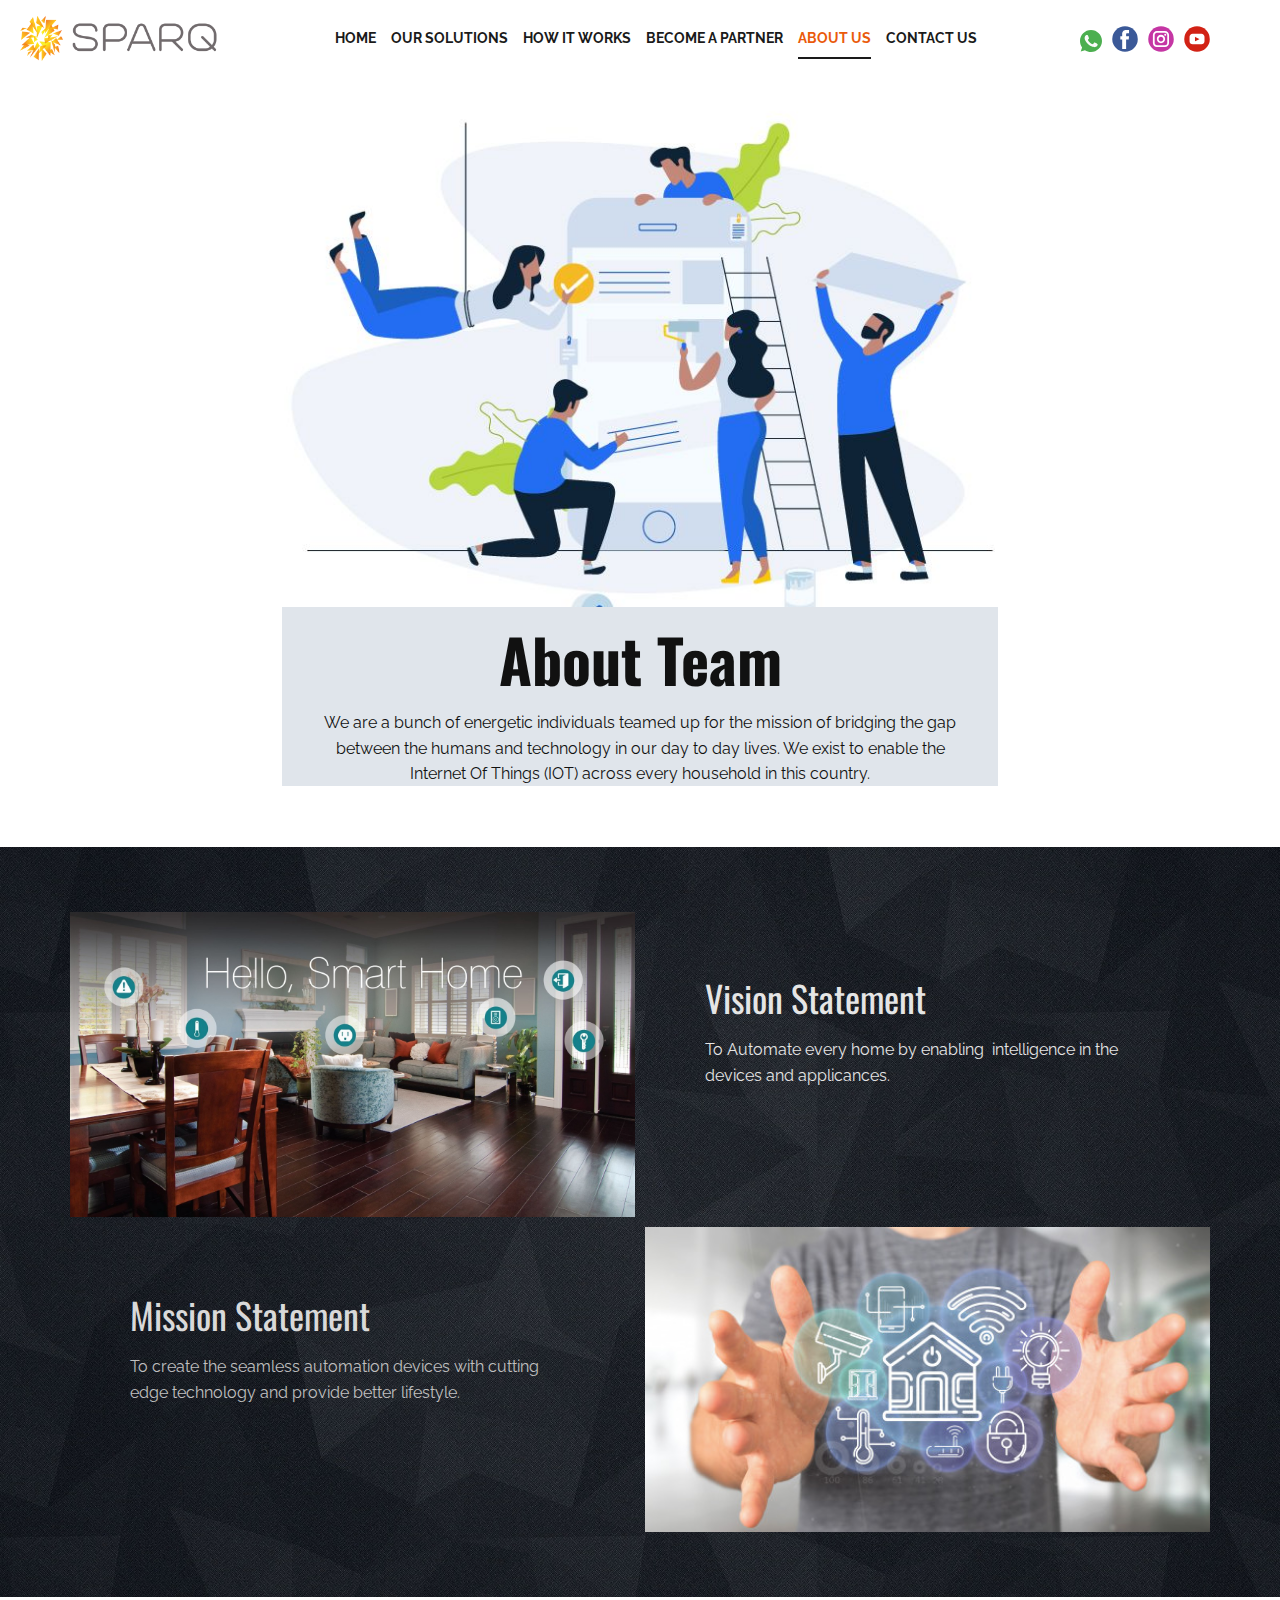
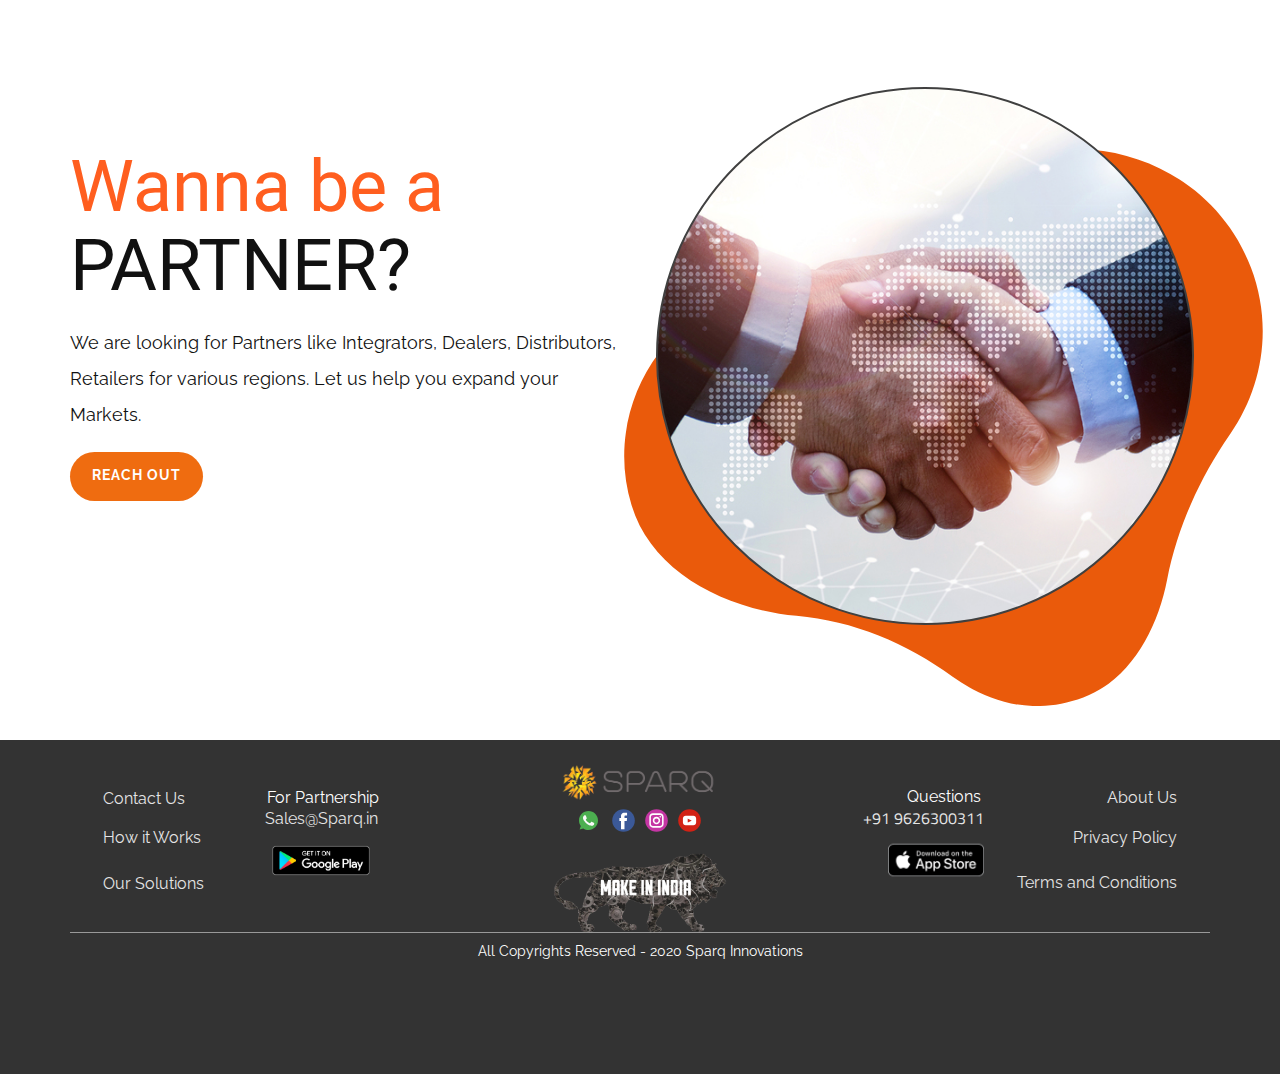
<file: ABOUT-US.html>
<!DOCTYPE html>
<html style="font-size: 16px;">
  <head>
    <meta name="viewport" content="width=device-width, initial-scale=1.0">
    <meta charset="utf-8">
    <meta name="keywords" content="Home Repair, &amp; Renovating, About Us, How Can We Help You?, Popular Services, Home Repair Services, About Us">
    <meta name="description" content="">
    <meta name="page_type" content="np-template-header-footer-from-plugin">
    <title>ABOUT US</title>
    <link rel="stylesheet" href="nicepage.css" media="screen">
<link rel="stylesheet" href="ABOUT-US.css" media="screen">
    <script class="u-script" type="text/javascript" src="jquery.js" defer=""></script>
    <script class="u-script" type="text/javascript" src="nicepage.js" defer=""></script>
    <meta name="generator" content="Nicepage 3.1.3, nicepage.com">
    <link id="u-theme-google-font" rel="stylesheet" href="https://fonts.googleapis.com/css?family=Oswald:200,300,400,500,600,700|Raleway:100,100i,200,200i,300,300i,400,400i,500,500i,600,600i,700,700i,800,800i,900,900i">
    <link id="u-page-google-font" rel="stylesheet" href="https://fonts.googleapis.com/css?family=Roboto:100,100i,300,300i,400,400i,500,500i,700,700i,900,900i|Titillium+Web:200,200i,300,300i,400,400i,600,600i,700,700i,900">
    
    
    
    
    <script type="application/ld+json">{
		"@context": "http://schema.org",
		"@type": "Organization",
		"name": "Sparq Innovations",
		"url": "index.html",
		"logo": "images/sparq.png",
		"sameAs": [
				"https://facebook.com/letitsparq",
				"https://www.instagram.com/letitsparq",
				"https://youtube.com/channel/UCOtg8fBKSiU9pLJC6CFm1dg",
				"https://facebook.com/letitsparq",
				"https://www.instagram.com/letitsparq",
				"https://youtube.com/channel/UCOtg8fBKSiU9pLJC6CFm1dg"
		]
}</script>
    <meta property="og:title" content="ABOUT US">
    <meta property="og:type" content="website">
    <meta name="theme-color" content="#eac60b">
    <link rel="canonical" href="index.html">
    <meta property="og:url" content="index.html">
  </head>
<!--Start of Tawk.to Script-->
<script type="text/javascript">
var Tawk_API=Tawk_API||{}, Tawk_LoadStart=new Date();
(function(){
var s1=document.createElement("script"),s0=document.getElementsByTagName("script")[0];
s1.async=true;
s1.src='https://embed.tawk.to/5fe93e79df060f156a90ceac/1eqorvueu';
s1.charset='UTF-8';
s1.setAttribute('crossorigin','*');
s0.parentNode.insertBefore(s1,s0);
})();
</script>
<!--End of Tawk.to Script-->
  <body class="u-body"><header class="u-align-center-sm u-align-center-xs u-clearfix u-header u-valign-middle-lg u-valign-middle-md u-valign-middle-sm u-header" id="sec-92d8"><a href="HOME.html" data-page-id="140077144" class="u-image u-logo u-image-1" data-image-width="1600" data-image-height="500" title="HOME">
        <img src="images/sparq.png" class="u-logo-image u-logo-image-1" data-image-width="239.6953">
      </a><div class="u-enable-responsive u-social-icons u-spacing-10 u-social-icons-1">
        <a class="u-social-url" target="_blank" href="https://facebook.com/letitsparq"><span class="u-icon u-icon-circle u-social-facebook u-social-type-color u-icon-1"><svg class="u-svg-link" preserveAspectRatio="xMidYMin slice" viewBox="0 0 112 112" style=""><use xmlns:xlink="http://www.w3.org/1999/xlink" xlink:href="#svg-6697"></use></svg><svg xmlns="http://www.w3.org/2000/svg" xmlns:xlink="http://www.w3.org/1999/xlink" version="1.1" xml:space="preserve" class="u-svg-content" viewBox="0 0 112 112" x="0px" y="0px" id="svg-6697" style="color: rgb(59, 89, 152);"><circle fill="currentColor" cx="56.1" cy="56.1" r="55"></circle><path fill="#FFFFFF" d="M73.5,31.6h-9.1c-1.4,0-3.6,0.8-3.6,3.9v8.5h12.6L72,58.3H60.8v40.8H43.9V58.3h-8V43.9h8v-9.2
            c0-6.7,3.1-17,17-17h12.5v13.9H73.5z"></path></svg></span>
        </a>
        <a class="u-social-url" target="_blank" href="https://www.instagram.com/letitsparq"><span class="u-icon u-icon-circle u-social-instagram u-social-type-color u-icon-2"><svg class="u-svg-link" preserveAspectRatio="xMidYMin slice" viewBox="0 0 112 112" style=""><use xmlns:xlink="http://www.w3.org/1999/xlink" xlink:href="#svg-f909"></use></svg><svg xmlns="http://www.w3.org/2000/svg" xmlns:xlink="http://www.w3.org/1999/xlink" version="1.1" xml:space="preserve" class="u-svg-content" viewBox="0 0 112 112" x="0px" y="0px" id="svg-f909" style="color: rgb(197, 54, 164);"><circle fill="currentColor" cx="56.1" cy="56.1" r="55"></circle><path fill="#FFFFFF" d="M55.9,38.2c-9.9,0-17.9,8-17.9,17.9C38,66,46,74,55.9,74c9.9,0,17.9-8,17.9-17.9C73.8,46.2,65.8,38.2,55.9,38.2
            z M55.9,66.4c-5.7,0-10.3-4.6-10.3-10.3c-0.1-5.7,4.6-10.3,10.3-10.3c5.7,0,10.3,4.6,10.3,10.3C66.2,61.8,61.6,66.4,55.9,66.4z"></path><path fill="#FFFFFF" d="M74.3,33.5c-2.3,0-4.2,1.9-4.2,4.2s1.9,4.2,4.2,4.2s4.2-1.9,4.2-4.2S76.6,33.5,74.3,33.5z"></path><path fill="#FFFFFF" d="M73.1,21.3H38.6c-9.7,0-17.5,7.9-17.5,17.5v34.5c0,9.7,7.9,17.6,17.5,17.6h34.5c9.7,0,17.5-7.9,17.5-17.5V38.8
            C90.6,29.1,82.7,21.3,73.1,21.3z M83,73.3c0,5.5-4.5,9.9-9.9,9.9H38.6c-5.5,0-9.9-4.5-9.9-9.9V38.8c0-5.5,4.5-9.9,9.9-9.9h34.5
            c5.5,0,9.9,4.5,9.9,9.9V73.3z"></path></svg></span>
        </a>
        <a class="u-social-url" target="_blank" href="https://youtube.com/channel/UCOtg8fBKSiU9pLJC6CFm1dg"><span class="u-icon u-icon-circle u-social-type-color u-social-youtube u-icon-3"><svg class="u-svg-link" preserveAspectRatio="xMidYMin slice" viewBox="0 0 112 112" style=""><use xmlns:xlink="http://www.w3.org/1999/xlink" xlink:href="#svg-217b"></use></svg><svg xmlns="http://www.w3.org/2000/svg" xmlns:xlink="http://www.w3.org/1999/xlink" version="1.1" xml:space="preserve" class="u-svg-content" viewBox="0 0 112 112" x="0px" y="0px" id="svg-217b" style="color: rgb(210, 34, 21);"><circle fill="currentColor" cx="56.1" cy="56.1" r="55"></circle><path fill="#FFFFFF" d="M74.9,33.3H37.3c-7.4,0-13.4,6-13.4,13.4v18.8c0,7.4,6,13.4,13.4,13.4h37.6c7.4,0,13.4-6,13.4-13.4V46.7 C88.3,39.3,82.3,33.3,74.9,33.3L74.9,33.3z M65.9,57l-17.6,8.4c-0.5,0.2-1-0.1-1-0.6V47.5c0-0.5,0.6-0.9,1-0.6l17.6,8.9 C66.4,56,66.4,56.8,65.9,57L65.9,57z"></path></svg></span>
        </a>
      </div><nav class="u-align-left u-menu u-menu-dropdown u-offcanvas u-menu-1">
        <div class="menu-collapse" style="font-size: 0.625rem; letter-spacing: 0px; font-weight: 700; text-transform: uppercase;">
          <a class="u-button-style u-custom-active-border-color u-custom-border u-custom-borders u-custom-hover-border-color u-custom-padding-bottom u-custom-text-active-color u-custom-text-color u-custom-text-hover-color u-custom-top-bottom-menu-spacing u-nav-link" href="#" style="padding: 0px; font-size: calc(1em + 6.10355e-05px);">
            <svg class="u-svg-link" preserveAspectRatio="xMidYMin slice" viewBox="0 0 302 302" style=""><use xmlns:xlink="http://www.w3.org/1999/xlink" xlink:href="#svg-8a8f"></use></svg>
            <svg xmlns="http://www.w3.org/2000/svg" xmlns:xlink="http://www.w3.org/1999/xlink" version="1.1" id="svg-8a8f" x="0px" y="0px" viewBox="0 0 302 302" style="enable-background:new 0 0 302 302;" xml:space="preserve" class="u-svg-content"><g><rect y="36" width="302" height="30"></rect><rect y="236" width="302" height="30"></rect><rect y="136" width="302" height="30"></rect>
</g><g></g><g></g><g></g><g></g><g></g><g></g><g></g><g></g><g></g><g></g><g></g><g></g><g></g><g></g><g></g></svg>
          </a>
        </div>
        <div class="u-custom-menu u-nav-container">
          <ul class="u-nav u-spacing-15 u-unstyled u-nav-1"><li class="u-nav-item"><a class="u-border-2 u-border-active-grey-90 u-border-hover-grey-50 u-border-no-left u-border-no-right u-border-no-top u-button-style u-nav-link u-text-active-custom-color-1 u-text-grey-90 u-text-hover-custom-color-2" href="HOME.html" style="padding: 12px 0px;">HOME</a>
</li><li class="u-nav-item"><a class="u-border-2 u-border-active-grey-90 u-border-hover-grey-50 u-border-no-left u-border-no-right u-border-no-top u-button-style u-nav-link u-text-active-custom-color-1 u-text-grey-90 u-text-hover-custom-color-2" href="OUR-SOLUTIONS.html" style="padding: 12px 0px;">OUR SOLUTIONS</a>
</li><li class="u-nav-item"><a class="u-border-2 u-border-active-grey-90 u-border-hover-grey-50 u-border-no-left u-border-no-right u-border-no-top u-button-style u-nav-link u-text-active-custom-color-1 u-text-grey-90 u-text-hover-custom-color-2" href="HOW-IT-WORKS.html" style="padding: 12px 0px;">HOW IT WORKS</a>
</li><li class="u-nav-item"><a class="u-border-2 u-border-active-grey-90 u-border-hover-grey-50 u-border-no-left u-border-no-right u-border-no-top u-button-style u-nav-link u-text-active-custom-color-1 u-text-grey-90 u-text-hover-custom-color-2" href="Become-a-Partner.html" style="padding: 12px 0px;">Become a Partner</a>
</li><li class="u-nav-item"><a class="u-border-2 u-border-active-grey-90 u-border-hover-grey-50 u-border-no-left u-border-no-right u-border-no-top u-button-style u-nav-link u-text-active-custom-color-1 u-text-grey-90 u-text-hover-custom-color-2" href="ABOUT-US.html" style="padding: 12px 0px;">ABOUT US</a>
</li><li class="u-nav-item"><a class="u-border-2 u-border-active-grey-90 u-border-hover-grey-50 u-border-no-left u-border-no-right u-border-no-top u-button-style u-nav-link u-text-active-custom-color-1 u-text-grey-90 u-text-hover-custom-color-2" href="CONTACT-US.html" style="padding: 12px 0px;">CONTACT US</a>
</li></ul>
        </div>
        <div class="u-custom-menu u-nav-container-collapse">
          <div class="u-align-center u-black u-container-style u-inner-container-layout u-opacity u-opacity-95 u-sidenav">
            <div class="u-sidenav-overflow">
              <div class="u-menu-close"></div>
              <ul class="u-align-center u-nav u-popupmenu-items u-unstyled u-nav-2"><li class="u-nav-item"><a class="u-button-style u-nav-link" href="HOME.html" style="padding: 12px 0px;">HOME</a>
</li><li class="u-nav-item"><a class="u-button-style u-nav-link" href="OUR-SOLUTIONS.html" style="padding: 12px 0px;">OUR SOLUTIONS</a>
</li><li class="u-nav-item"><a class="u-button-style u-nav-link" href="HOW-IT-WORKS.html" style="padding: 12px 0px;">HOW IT WORKS</a>
</li><li class="u-nav-item"><a class="u-button-style u-nav-link" href="Become-a-Partner.html" style="padding: 12px 0px;">Become a Partner</a>
</li><li class="u-nav-item"><a class="u-button-style u-nav-link" href="ABOUT-US.html" style="padding: 12px 0px;">ABOUT US</a>
</li><li class="u-nav-item"><a class="u-button-style u-nav-link" href="CONTACT-US.html" style="padding: 12px 0px;">CONTACT US</a>
</li></ul>
            </div>
          </div>
          <div class="u-black u-menu-overlay u-opacity u-opacity-70"></div>
        </div>
      </nav><span class="u-enable-responsive u-icon u-icon-circle u-icon-4" data-href="https://wa.me/919944673838" data-target="_blank"><svg class="u-svg-link" preserveAspectRatio="xMidYMin slice" viewBox="0 0 512 512" style=""><use xmlns:xlink="http://www.w3.org/1999/xlink" xlink:href="#svg-464b"></use></svg><svg xmlns="http://www.w3.org/2000/svg" xmlns:xlink="http://www.w3.org/1999/xlink" version="1.1" xml:space="preserve" class="u-svg-content" viewBox="0 0 512 512" x="0px" y="0px" id="svg-464b" style="enable-background:new 0 0 512 512;"><path style="fill:#4CAF50;" d="M256.064,0h-0.128l0,0C114.784,0,0,114.816,0,256c0,56,18.048,107.904,48.736,150.048l-31.904,95.104  l98.4-31.456C155.712,496.512,204,512,256.064,512C397.216,512,512,397.152,512,256S397.216,0,256.064,0z"></path><path style="fill:#FAFAFA;" d="M405.024,361.504c-6.176,17.44-30.688,31.904-50.24,36.128c-13.376,2.848-30.848,5.12-89.664-19.264  C189.888,347.2,141.44,270.752,137.664,265.792c-3.616-4.96-30.4-40.48-30.4-77.216s18.656-54.624,26.176-62.304  c6.176-6.304,16.384-9.184,26.176-9.184c3.168,0,6.016,0.16,8.576,0.288c7.52,0.32,11.296,0.768,16.256,12.64  c6.176,14.88,21.216,51.616,23.008,55.392c1.824,3.776,3.648,8.896,1.088,13.856c-2.4,5.12-4.512,7.392-8.288,11.744  c-3.776,4.352-7.36,7.68-11.136,12.352c-3.456,4.064-7.36,8.416-3.008,15.936c4.352,7.36,19.392,31.904,41.536,51.616  c28.576,25.44,51.744,33.568,60.032,37.024c6.176,2.56,13.536,1.952,18.048-2.848c5.728-6.176,12.8-16.416,20-26.496  c5.12-7.232,11.584-8.128,18.368-5.568c6.912,2.4,43.488,20.48,51.008,24.224c7.52,3.776,12.48,5.568,14.304,8.736  C411.2,329.152,411.2,344.032,405.024,361.504z"></path></svg></span></header>
    <section class="u-align-center u-clearfix u-section-1" id="carousel_f1db">
      <div class="u-clearfix u-sheet u-valign-top-lg u-valign-top-md u-valign-top-sm u-valign-top-xl u-sheet-1">
        <img src="images/e4b297b2854e8c83136f5a52dda45cfb.jpg" alt="" class="u-expanded-width-xs u-image u-image-default u-image-1" data-image-width="800" data-image-height="600">
        <div class="u-expanded-width-sm u-expanded-width-xs u-palette-5-light-2 u-shape u-shape-rectangle u-shape-1"></div>
        <h2 class="u-text u-text-1">About Team</h2>
        <p class="u-text u-text-2">We are a bunch of energetic individuals teamed up for the mission of bridging the gap<br>between the humans and technology in our day to day lives. We exist to enable the<br>Internet Of Things (IOT) across every household in this country.
        </p>
      </div>
    </section>
    <section class="u-clearfix u-image u-section-2" id="sec-b6bf">
      <div class="u-clearfix u-sheet u-sheet-1">
        <div class="u-clearfix u-expanded-width u-gutter-10 u-layout-wrap u-layout-wrap-1">
          <div class="u-layout">
            <div class="u-layout-col">
              <div class="u-size-30">
                <div class="u-layout-row">
                  <div class="u-container-style u-image u-layout-cell u-left-cell u-size-30 u-image-1" src="">
                    <div class="u-container-layout u-valign-middle u-container-layout-1"></div>
                  </div>
                  <div class="u-align-left u-container-style u-layout-cell u-right-cell u-size-30 u-layout-cell-2">
                    <div class="u-container-layout u-container-layout-2">
                      <h2 class="u-text u-text-grey-10 u-text-1">Vision Statement</h2>
                      <p class="u-text u-text-grey-10 u-text-2">To Automate every home by enabling&nbsp; intelligence in the devices and applicances.</p>
                    </div>
                  </div>
                </div>
              </div>
              <div class="u-size-30">
                <div class="u-layout-row">
                  <div class="u-align-left u-container-style u-layout-cell u-left-cell u-size-30 u-layout-cell-3">
                    <div class="u-container-layout u-container-layout-3">
                      <h2 class="u-text u-text-grey-15 u-text-3">Mission Statement</h2>
                      <p class="u-text u-text-grey-25 u-text-4">To create the seamless automation devices with cutting edge technology and provide better lifestyle.</p>
                    </div>
                  </div>
                  <div class="u-container-style u-image u-layout-cell u-right-cell u-size-30 u-image-2" src="">
                    <div class="u-container-layout u-valign-middle u-container-layout-4"></div>
                  </div>
                </div>
              </div>
            </div>
          </div>
        </div>
      </div>
    </section>
    <section class="u-align-left u-clearfix u-section-3" id="carousel_cf4d">
      <div class="u-clearfix u-sheet u-sheet-1">
        <div class="u-shape u-shape-svg u-text-custom-color-1 u-shape-1">
          <svg class="u-svg-link" preserveAspectRatio="none" viewBox="0 0 160 150" style=""><use xmlns:xlink="http://www.w3.org/1999/xlink" xlink:href="#svg-4d96"></use></svg>
          <svg xmlns="http://www.w3.org/2000/svg" xmlns:xlink="http://www.w3.org/1999/xlink" version="1.1" xml:space="preserve" class="u-svg-content" viewBox="0 0 160 150" x="0px" y="0px" id="svg-4d96"><path d="M43.2,126.9c14.2,1.3,27.6,7,39.1,15.6c8.3,6.1,19.4,10.3,32.7,5.3c11.7-4.4,18.6-17.4,21-30.2c2.6-13.3,8.1-25.9,15.7-37.1
	c8.3-12.1,10.8-27.9,5.3-42.7C150.5,20.3,134.6,9,117,7.6C107.9,6.9,98.8,5,90.1,1.9C83-0.6,75-0.7,67.4,2.1
	c-9.9,3.7-17,11.6-20.1,21c-3.3,10.1-10.9,18-20.6,22.2c-0.1,0-0.1,0.1-0.2,0.1c-20.3,8.9-31,32-24.6,53.2
	C6.9,115.6,25.2,125.2,43.2,126.9z"></path></svg>
        </div>
        <div class="u-clearfix u-expanded-width u-gutter-32 u-layout-wrap u-layout-wrap-1">
          <div class="u-gutter-0 u-layout">
            <div class="u-layout-row">
              <div class="u-container-style u-layout-cell u-size-30 u-layout-cell-1">
                <div class="u-container-layout u-container-layout-1">
                  <h1 class="u-custom-font u-font-roboto u-text u-text-1">
                    <span class="u-text-custom-color-3">Wanna be a</span>
                    <br>PARTNER?<br>
                  </h1>
                  <p class="u-text u-text-2">We are looking for Partners like Integrators, Dealers, Distributors,<br>Retailers for various regions. Let us help you expand your Markets.
                  </p>
                  <a href="Become-a-Partner.html" data-page-id="137567721" class="u-btn u-btn-round u-button-style u-custom-color-4 u-hover-custom-color-2 u-radius-50 u-btn-1">Reach out</a>
                </div>
              </div>
              <div class="u-align-right u-container-style u-layout-cell u-size-30 u-layout-cell-2">
                <div class="u-container-layout u-container-layout-2">
                  <div class="u-border-2 u-border-grey-75 u-expand-resize u-image u-image-circle u-image-1"></div>
                </div>
              </div>
            </div>
          </div>
        </div>
      </div>
    </section>
    
    
    <footer class="u-clearfix u-footer u-grey-80" id="sec-7348"><div class="u-clearfix u-sheet u-sheet-1">
        <a href="https://nicepage.com" class="u-image u-logo u-image-1" data-image-width="1600" data-image-height="500">
          <img src="images/sparq.png" class="u-logo-image u-logo-image-1" data-image-width="183.2676">
        </a>
        <div class="u-align-left u-social-icons u-spacing-10 u-social-icons-1">
          <a class="u-social-url" target="_blank" href="https://facebook.com/letitsparq"><span class="u-icon u-icon-circle u-social-facebook u-social-type-color u-icon-1"><svg class="u-svg-link" preserveAspectRatio="xMidYMin slice" viewBox="0 0 112 112" style=""><use xmlns:xlink="http://www.w3.org/1999/xlink" xlink:href="#svg-cd81"></use></svg><svg xmlns="http://www.w3.org/2000/svg" xmlns:xlink="http://www.w3.org/1999/xlink" version="1.1" xml:space="preserve" class="u-svg-content" viewBox="0 0 112 112" x="0px" y="0px" id="svg-cd81" style="color: rgb(59, 89, 152);"><circle fill="currentColor" cx="56.1" cy="56.1" r="55"></circle><path fill="#FFFFFF" d="M73.5,31.6h-9.1c-1.4,0-3.6,0.8-3.6,3.9v8.5h12.6L72,58.3H60.8v40.8H43.9V58.3h-8V43.9h8v-9.2
            c0-6.7,3.1-17,17-17h12.5v13.9H73.5z"></path></svg></span>
          </a>
          <a class="u-social-url" target="_blank" href="https://www.instagram.com/letitsparq"><span class="u-icon u-icon-circle u-social-instagram u-social-type-color u-icon-2"><svg class="u-svg-link" preserveAspectRatio="xMidYMin slice" viewBox="0 0 112 112" style=""><use xmlns:xlink="http://www.w3.org/1999/xlink" xlink:href="#svg-c142"></use></svg><svg xmlns="http://www.w3.org/2000/svg" xmlns:xlink="http://www.w3.org/1999/xlink" version="1.1" xml:space="preserve" class="u-svg-content" viewBox="0 0 112 112" x="0px" y="0px" id="svg-c142" style="color: rgb(197, 54, 164);"><circle fill="currentColor" cx="56.1" cy="56.1" r="55"></circle><path fill="#FFFFFF" d="M55.9,38.2c-9.9,0-17.9,8-17.9,17.9C38,66,46,74,55.9,74c9.9,0,17.9-8,17.9-17.9C73.8,46.2,65.8,38.2,55.9,38.2
            z M55.9,66.4c-5.7,0-10.3-4.6-10.3-10.3c-0.1-5.7,4.6-10.3,10.3-10.3c5.7,0,10.3,4.6,10.3,10.3C66.2,61.8,61.6,66.4,55.9,66.4z"></path><path fill="#FFFFFF" d="M74.3,33.5c-2.3,0-4.2,1.9-4.2,4.2s1.9,4.2,4.2,4.2s4.2-1.9,4.2-4.2S76.6,33.5,74.3,33.5z"></path><path fill="#FFFFFF" d="M73.1,21.3H38.6c-9.7,0-17.5,7.9-17.5,17.5v34.5c0,9.7,7.9,17.6,17.5,17.6h34.5c9.7,0,17.5-7.9,17.5-17.5V38.8
            C90.6,29.1,82.7,21.3,73.1,21.3z M83,73.3c0,5.5-4.5,9.9-9.9,9.9H38.6c-5.5,0-9.9-4.5-9.9-9.9V38.8c0-5.5,4.5-9.9,9.9-9.9h34.5
            c5.5,0,9.9,4.5,9.9,9.9V73.3z"></path></svg></span>
          </a>
          <a class="u-social-url" target="_blank" href="https://youtube.com/channel/UCOtg8fBKSiU9pLJC6CFm1dg"><span class="u-icon u-icon-circle u-social-type-color u-social-youtube u-icon-3"><svg class="u-svg-link" preserveAspectRatio="xMidYMin slice" viewBox="0 0 112 112" style=""><use xmlns:xlink="http://www.w3.org/1999/xlink" xlink:href="#svg-4d63"></use></svg><svg xmlns="http://www.w3.org/2000/svg" xmlns:xlink="http://www.w3.org/1999/xlink" version="1.1" xml:space="preserve" class="u-svg-content" viewBox="0 0 112 112" x="0px" y="0px" id="svg-4d63" style="color: rgb(210, 34, 21);"><circle fill="currentColor" cx="56.1" cy="56.1" r="55"></circle><path fill="#FFFFFF" d="M74.9,33.3H37.3c-7.4,0-13.4,6-13.4,13.4v18.8c0,7.4,6,13.4,13.4,13.4h37.6c7.4,0,13.4-6,13.4-13.4V46.7 C88.3,39.3,82.3,33.3,74.9,33.3L74.9,33.3z M65.9,57l-17.6,8.4c-0.5,0.2-1-0.1-1-0.6V47.5c0-0.5,0.6-0.9,1-0.6l17.6,8.9 C66.4,56,66.4,56.8,65.9,57L65.9,57z"></path></svg></span>
          </a>
        </div><span class="u-icon u-icon-circle u-icon-4" data-href="https://wa.me/919944673838" data-target="_blank"><svg class="u-svg-link" preserveAspectRatio="xMidYMin slice" viewBox="0 0 512 512" style=""><use xmlns:xlink="http://www.w3.org/1999/xlink" xlink:href="#svg-0668"></use></svg><svg xmlns="http://www.w3.org/2000/svg" xmlns:xlink="http://www.w3.org/1999/xlink" version="1.1" xml:space="preserve" class="u-svg-content" viewBox="0 0 512 512" x="0px" y="0px" id="svg-0668" style="enable-background:new 0 0 512 512;"><path style="fill:#4CAF50;" d="M256.064,0h-0.128l0,0C114.784,0,0,114.816,0,256c0,56,18.048,107.904,48.736,150.048l-31.904,95.104  l98.4-31.456C155.712,496.512,204,512,256.064,512C397.216,512,512,397.152,512,256S397.216,0,256.064,0z"></path><path style="fill:#FAFAFA;" d="M405.024,361.504c-6.176,17.44-30.688,31.904-50.24,36.128c-13.376,2.848-30.848,5.12-89.664-19.264  C189.888,347.2,141.44,270.752,137.664,265.792c-3.616-4.96-30.4-40.48-30.4-77.216s18.656-54.624,26.176-62.304  c6.176-6.304,16.384-9.184,26.176-9.184c3.168,0,6.016,0.16,8.576,0.288c7.52,0.32,11.296,0.768,16.256,12.64  c6.176,14.88,21.216,51.616,23.008,55.392c1.824,3.776,3.648,8.896,1.088,13.856c-2.4,5.12-4.512,7.392-8.288,11.744  c-3.776,4.352-7.36,7.68-11.136,12.352c-3.456,4.064-7.36,8.416-3.008,15.936c4.352,7.36,19.392,31.904,41.536,51.616  c28.576,25.44,51.744,33.568,60.032,37.024c6.176,2.56,13.536,1.952,18.048-2.848c5.728-6.176,12.8-16.416,20-26.496  c5.12-7.232,11.584-8.128,18.368-5.568c6.912,2.4,43.488,20.48,51.008,24.224c7.52,3.776,12.48,5.568,14.304,8.736  C411.2,329.152,411.2,344.032,405.024,361.504z"></path></svg></span>
        <p class="u-text u-text-1">
          <a class="u-active-none u-border-none u-btn u-button-link u-button-style u-hover-none u-none u-text-grey-10 u-text-hover-custom-color-2 u-btn-1" href="OUR-SOLUTIONS.html" data-page-id="134915604">Our Solutions<br>
          </a>
        </p>
        <a class="u-active-none u-border-none u-btn u-button-link u-button-style u-hover-none u-none u-text-grey-10 u-text-hover-custom-color-2 u-btn-2" href="HOW-IT-WORKS.html" data-page-id="214544748">How it Works<br>
        </a>
        <div class="u-border-1 u-border-white u-expanded-width u-line u-line-horizontal u-opacity u-opacity-50 u-line-1"></div>
        <img src="images/unnamed.png" alt="" class="u-image u-image-default u-image-2" data-image-width="512" data-image-height="282">
        <p class="u-align-center-lg u-align-center-md u-align-center-sm u-align-center-xl u-small-text u-text u-text-variant u-text-2">All Copyrights Reserved - 2020 Sparq Innovations</p>
        <a class="u-active-none u-border-none u-btn u-button-link u-button-style u-hover-none u-none u-text-grey-10 u-text-hover-custom-color-2 u-btn-3" href="CONTACT-US.html" data-page-id="663107919">Contact Us</a>
        <a class="u-active-none u-border-none u-btn u-button-link u-button-style u-hover-none u-none u-text-grey-10 u-text-hover-custom-color-2 u-btn-4" href="ABOUT-US.html" data-page-id="197494234">About Us<br>
        </a>
        <a class="u-active-none u-border-none u-btn u-button-link u-button-style u-hover-none u-none u-text-grey-10 u-text-hover-custom-color-2 u-btn-5" href="Privacy-Policy.html" data-page-id="255413144" target="_blank">Privacy Policy</a>
        <a class="u-active-none u-border-none u-btn u-button-link u-button-style u-hover-none u-none u-text-grey-10 u-text-hover-custom-color-2 u-btn-6" href="Terms-and-Conditions.html" data-page-id="934009298" target="_blank">Terms and Conditions</a>
        <a class="u-active-none u-border-none u-btn u-button-link u-button-style u-hover-none u-none u-text-grey-10 u-text-hover-custom-color-2 u-btn-7" href="mailto:Sales@Sparq.in?subject=Sparq%20Innovations%20-%20Partnership">Sales@Sparq.in<br>
        </a>
        <p class="u-align-center-xl u-text u-text-3">For Partnership</p>
        <p class="u-align-center u-text u-text-4">Questions</p>
        <a class="u-active-none u-border-none u-btn u-button-link u-button-style u-custom-font u-font-titillium-Web u-hover-none u-none u-text-grey-10 u-text-hover-custom-color-2 u-btn-8" href="tel:+919626300311">+91 9626300311<br>
        </a>
        <img src="images/en_badge_web_generic.png" alt="" class="u-image u-image-default u-image-3" data-image-width="646" data-image-height="250" data-href="https://play.google.com/store/apps/details?id=in.sparq" data-target="_blank">
        <img src="images/5a902db97f96951c829228741.png" alt="" class="u-image u-image-default u-preserve-proportions u-image-4" data-image-width="400" data-image-height="400" data-href="https://apps.apple.com/us/app/sparq-innovations/id1549503141" data-target="_blank">
      </div></footer>
    <section class="u-backlink u-clearfix u-grey-80">
     
    </section>
  </body>
</html>
</file>
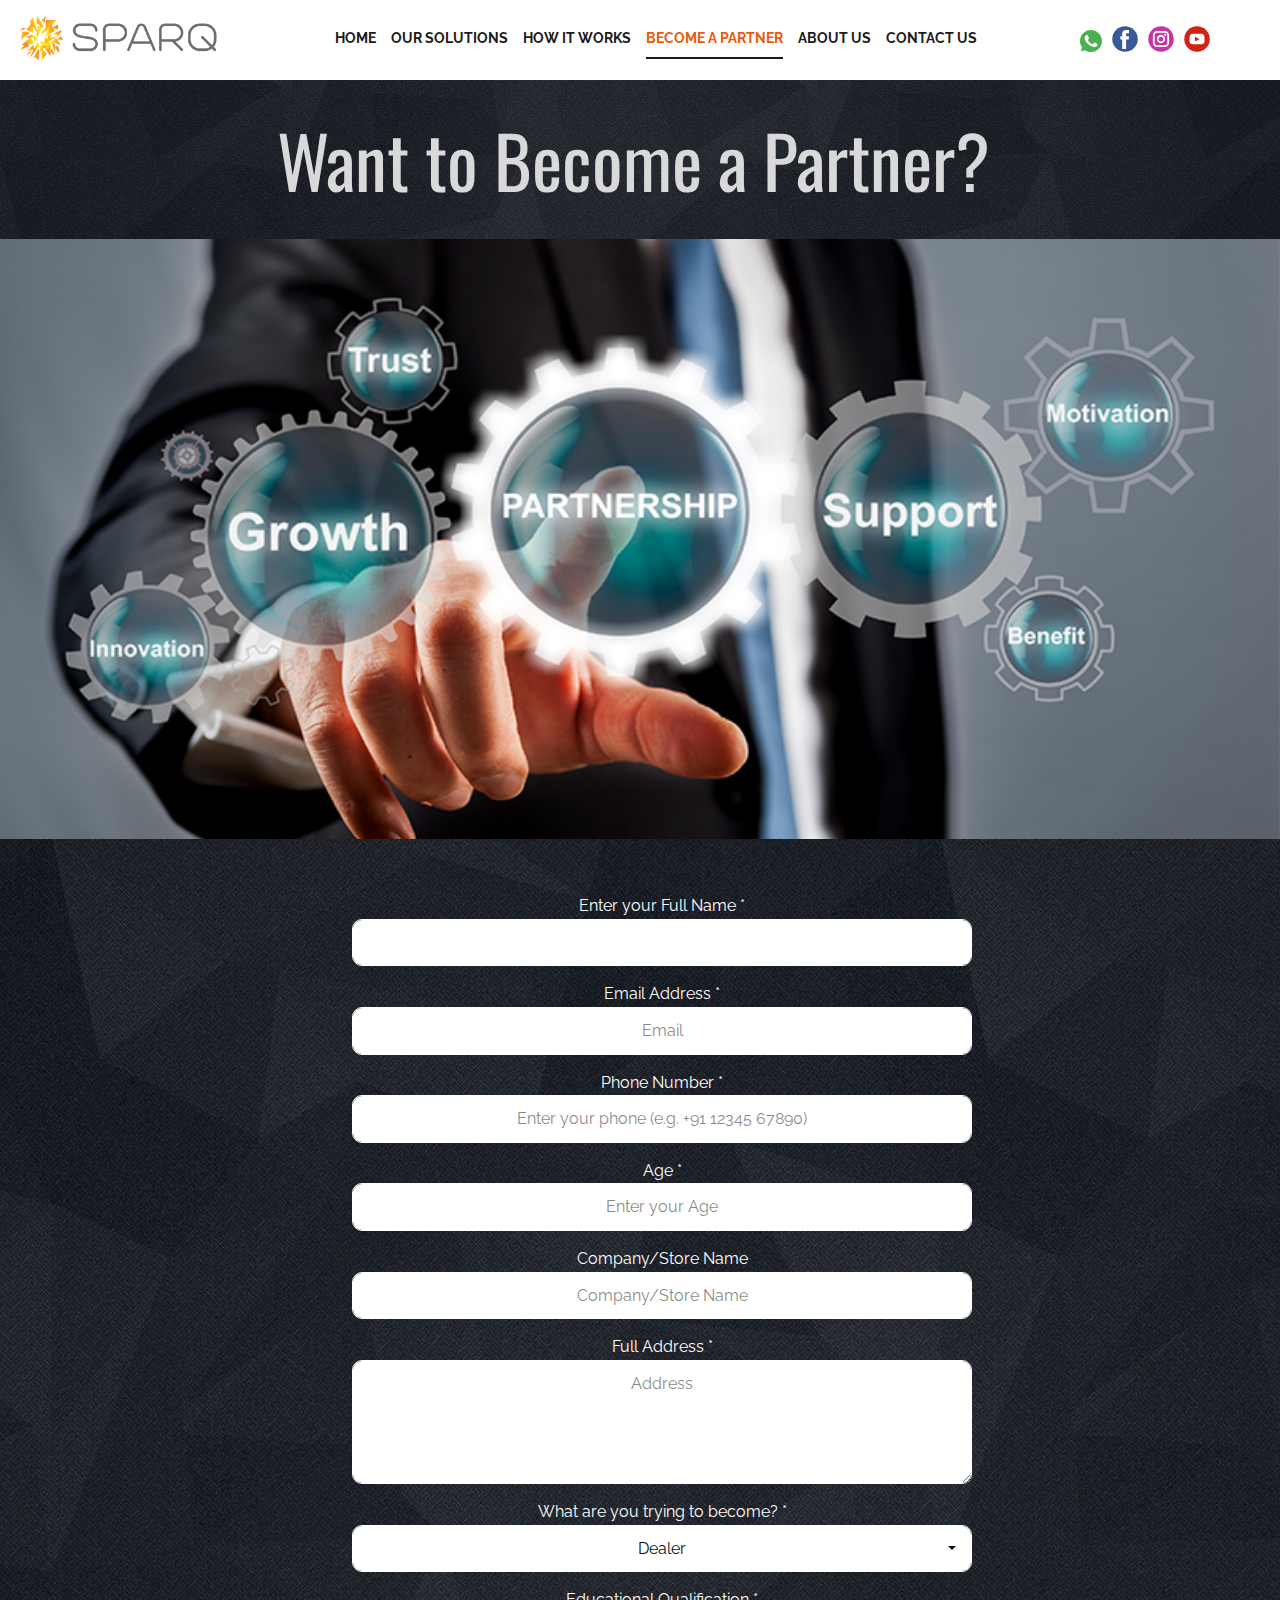
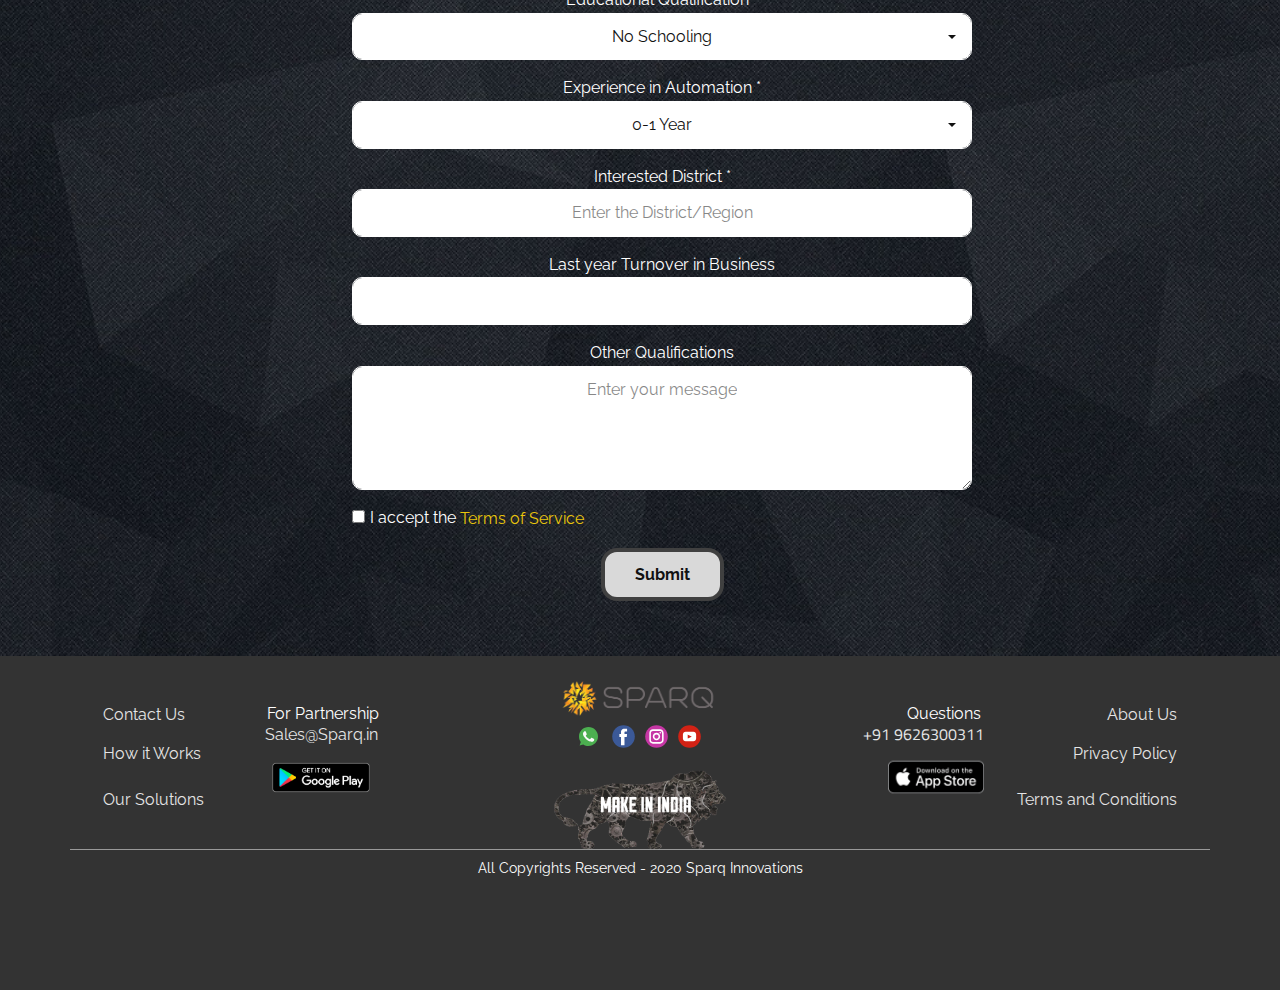
<file: Become-a-Partner.html>
<!DOCTYPE html>
<html style="font-size: 16px;">
  <head>
    <meta name="viewport" content="width=device-width, initial-scale=1.0">
    <meta charset="utf-8">
    <meta name="keywords" content="">
    <meta name="description" content="">
    <meta name="page_type" content="np-template-header-footer-from-plugin">
    <title>Become a Partner</title>
    <link rel="stylesheet" href="nicepage.css" media="screen">
<link rel="stylesheet" href="Become-a-Partner.css" media="screen">
    <script class="u-script" type="text/javascript" src="jquery.js" defer=""></script>
    <script class="u-script" type="text/javascript" src="nicepage.js" defer=""></script>
    <meta name="generator" content="Nicepage 3.1.3, nicepage.com">
    <link id="u-theme-google-font" rel="stylesheet" href="https://fonts.googleapis.com/css?family=Oswald:200,300,400,500,600,700|Raleway:100,100i,200,200i,300,300i,400,400i,500,500i,600,600i,700,700i,800,800i,900,900i">
    <link id="u-page-google-font" rel="stylesheet" href="https://fonts.googleapis.com/css?family=Oswald:200,300,400,500,600,700|Titillium+Web:200,200i,300,300i,400,400i,600,600i,700,700i,900|Raleway,sans-serif">
    
    
    
    
    <script type="application/ld+json">{
		"@context": "http://schema.org",
		"@type": "Organization",
		"name": "Sparq Innovations",
		"url": "index.html",
		"logo": "images/sparq.png",
		"sameAs": [
				"https://facebook.com/letitsparq",
				"https://www.instagram.com/letitsparq",
				"https://youtube.com/channel/UCOtg8fBKSiU9pLJC6CFm1dg",
				"https://facebook.com/letitsparq",
				"https://www.instagram.com/letitsparq",
				"https://youtube.com/channel/UCOtg8fBKSiU9pLJC6CFm1dg"
		]
}</script>
    <meta property="og:title" content="Become a Partner">
    <meta property="og:type" content="website">
    <meta name="theme-color" content="#eac60b">
    <link rel="canonical" href="index.html">
    <meta property="og:url" content="index.html">
  </head>
<!--Start of Tawk.to Script-->
<script type="text/javascript">
var Tawk_API=Tawk_API||{}, Tawk_LoadStart=new Date();
(function(){
var s1=document.createElement("script"),s0=document.getElementsByTagName("script")[0];
s1.async=true;
s1.src='https://embed.tawk.to/5fe93e79df060f156a90ceac/1eqorvueu';
s1.charset='UTF-8';
s1.setAttribute('crossorigin','*');
s0.parentNode.insertBefore(s1,s0);
})();
</script>
<!--End of Tawk.to Script-->
  <body class="u-body"><header class="u-align-center-sm u-align-center-xs u-clearfix u-header u-valign-middle-lg u-valign-middle-md u-valign-middle-sm u-header" id="sec-92d8"><a href="HOME.html" data-page-id="140077144" class="u-image u-logo u-image-1" data-image-width="1600" data-image-height="500" title="HOME">
        <img src="images/sparq.png" class="u-logo-image u-logo-image-1" data-image-width="239.6953">
      </a><div class="u-enable-responsive u-social-icons u-spacing-10 u-social-icons-1">
        <a class="u-social-url" target="_blank" href="https://facebook.com/letitsparq"><span class="u-icon u-icon-circle u-social-facebook u-social-type-color u-icon-1"><svg class="u-svg-link" preserveAspectRatio="xMidYMin slice" viewBox="0 0 112 112" style=""><use xmlns:xlink="http://www.w3.org/1999/xlink" xlink:href="#svg-6697"></use></svg><svg xmlns="http://www.w3.org/2000/svg" xmlns:xlink="http://www.w3.org/1999/xlink" version="1.1" xml:space="preserve" class="u-svg-content" viewBox="0 0 112 112" x="0px" y="0px" id="svg-6697" style="color: rgb(59, 89, 152);"><circle fill="currentColor" cx="56.1" cy="56.1" r="55"></circle><path fill="#FFFFFF" d="M73.5,31.6h-9.1c-1.4,0-3.6,0.8-3.6,3.9v8.5h12.6L72,58.3H60.8v40.8H43.9V58.3h-8V43.9h8v-9.2
            c0-6.7,3.1-17,17-17h12.5v13.9H73.5z"></path></svg></span>
        </a>
        <a class="u-social-url" target="_blank" href="https://www.instagram.com/letitsparq"><span class="u-icon u-icon-circle u-social-instagram u-social-type-color u-icon-2"><svg class="u-svg-link" preserveAspectRatio="xMidYMin slice" viewBox="0 0 112 112" style=""><use xmlns:xlink="http://www.w3.org/1999/xlink" xlink:href="#svg-f909"></use></svg><svg xmlns="http://www.w3.org/2000/svg" xmlns:xlink="http://www.w3.org/1999/xlink" version="1.1" xml:space="preserve" class="u-svg-content" viewBox="0 0 112 112" x="0px" y="0px" id="svg-f909" style="color: rgb(197, 54, 164);"><circle fill="currentColor" cx="56.1" cy="56.1" r="55"></circle><path fill="#FFFFFF" d="M55.9,38.2c-9.9,0-17.9,8-17.9,17.9C38,66,46,74,55.9,74c9.9,0,17.9-8,17.9-17.9C73.8,46.2,65.8,38.2,55.9,38.2
            z M55.9,66.4c-5.7,0-10.3-4.6-10.3-10.3c-0.1-5.7,4.6-10.3,10.3-10.3c5.7,0,10.3,4.6,10.3,10.3C66.2,61.8,61.6,66.4,55.9,66.4z"></path><path fill="#FFFFFF" d="M74.3,33.5c-2.3,0-4.2,1.9-4.2,4.2s1.9,4.2,4.2,4.2s4.2-1.9,4.2-4.2S76.6,33.5,74.3,33.5z"></path><path fill="#FFFFFF" d="M73.1,21.3H38.6c-9.7,0-17.5,7.9-17.5,17.5v34.5c0,9.7,7.9,17.6,17.5,17.6h34.5c9.7,0,17.5-7.9,17.5-17.5V38.8
            C90.6,29.1,82.7,21.3,73.1,21.3z M83,73.3c0,5.5-4.5,9.9-9.9,9.9H38.6c-5.5,0-9.9-4.5-9.9-9.9V38.8c0-5.5,4.5-9.9,9.9-9.9h34.5
            c5.5,0,9.9,4.5,9.9,9.9V73.3z"></path></svg></span>
        </a>
        <a class="u-social-url" target="_blank" href="https://youtube.com/channel/UCOtg8fBKSiU9pLJC6CFm1dg"><span class="u-icon u-icon-circle u-social-type-color u-social-youtube u-icon-3"><svg class="u-svg-link" preserveAspectRatio="xMidYMin slice" viewBox="0 0 112 112" style=""><use xmlns:xlink="http://www.w3.org/1999/xlink" xlink:href="#svg-217b"></use></svg><svg xmlns="http://www.w3.org/2000/svg" xmlns:xlink="http://www.w3.org/1999/xlink" version="1.1" xml:space="preserve" class="u-svg-content" viewBox="0 0 112 112" x="0px" y="0px" id="svg-217b" style="color: rgb(210, 34, 21);"><circle fill="currentColor" cx="56.1" cy="56.1" r="55"></circle><path fill="#FFFFFF" d="M74.9,33.3H37.3c-7.4,0-13.4,6-13.4,13.4v18.8c0,7.4,6,13.4,13.4,13.4h37.6c7.4,0,13.4-6,13.4-13.4V46.7 C88.3,39.3,82.3,33.3,74.9,33.3L74.9,33.3z M65.9,57l-17.6,8.4c-0.5,0.2-1-0.1-1-0.6V47.5c0-0.5,0.6-0.9,1-0.6l17.6,8.9 C66.4,56,66.4,56.8,65.9,57L65.9,57z"></path></svg></span>
        </a>
      </div><nav class="u-align-left u-menu u-menu-dropdown u-offcanvas u-menu-1">
        <div class="menu-collapse" style="font-size: 0.625rem; letter-spacing: 0px; font-weight: 700; text-transform: uppercase;">
          <a class="u-button-style u-custom-active-border-color u-custom-border u-custom-borders u-custom-hover-border-color u-custom-padding-bottom u-custom-text-active-color u-custom-text-color u-custom-text-hover-color u-custom-top-bottom-menu-spacing u-nav-link" href="#" style="padding: 0px; font-size: calc(1em + 6.10355e-05px);">
            <svg class="u-svg-link" preserveAspectRatio="xMidYMin slice" viewBox="0 0 302 302" style=""><use xmlns:xlink="http://www.w3.org/1999/xlink" xlink:href="#svg-8a8f"></use></svg>
            <svg xmlns="http://www.w3.org/2000/svg" xmlns:xlink="http://www.w3.org/1999/xlink" version="1.1" id="svg-8a8f" x="0px" y="0px" viewBox="0 0 302 302" style="enable-background:new 0 0 302 302;" xml:space="preserve" class="u-svg-content"><g><rect y="36" width="302" height="30"></rect><rect y="236" width="302" height="30"></rect><rect y="136" width="302" height="30"></rect>
</g><g></g><g></g><g></g><g></g><g></g><g></g><g></g><g></g><g></g><g></g><g></g><g></g><g></g><g></g><g></g></svg>
          </a>
        </div>
        <div class="u-custom-menu u-nav-container">
          <ul class="u-nav u-spacing-15 u-unstyled u-nav-1"><li class="u-nav-item"><a class="u-border-2 u-border-active-grey-90 u-border-hover-grey-50 u-border-no-left u-border-no-right u-border-no-top u-button-style u-nav-link u-text-active-custom-color-1 u-text-grey-90 u-text-hover-custom-color-2" href="HOME.html" style="padding: 12px 0px;">HOME</a>
</li><li class="u-nav-item"><a class="u-border-2 u-border-active-grey-90 u-border-hover-grey-50 u-border-no-left u-border-no-right u-border-no-top u-button-style u-nav-link u-text-active-custom-color-1 u-text-grey-90 u-text-hover-custom-color-2" href="OUR-SOLUTIONS.html" style="padding: 12px 0px;">OUR SOLUTIONS</a>
</li><li class="u-nav-item"><a class="u-border-2 u-border-active-grey-90 u-border-hover-grey-50 u-border-no-left u-border-no-right u-border-no-top u-button-style u-nav-link u-text-active-custom-color-1 u-text-grey-90 u-text-hover-custom-color-2" href="HOW-IT-WORKS.html" style="padding: 12px 0px;">HOW IT WORKS</a>
</li><li class="u-nav-item"><a class="u-border-2 u-border-active-grey-90 u-border-hover-grey-50 u-border-no-left u-border-no-right u-border-no-top u-button-style u-nav-link u-text-active-custom-color-1 u-text-grey-90 u-text-hover-custom-color-2" href="Become-a-Partner.html" style="padding: 12px 0px;">Become a Partner</a>
</li><li class="u-nav-item"><a class="u-border-2 u-border-active-grey-90 u-border-hover-grey-50 u-border-no-left u-border-no-right u-border-no-top u-button-style u-nav-link u-text-active-custom-color-1 u-text-grey-90 u-text-hover-custom-color-2" href="ABOUT-US.html" style="padding: 12px 0px;">ABOUT US</a>
</li><li class="u-nav-item"><a class="u-border-2 u-border-active-grey-90 u-border-hover-grey-50 u-border-no-left u-border-no-right u-border-no-top u-button-style u-nav-link u-text-active-custom-color-1 u-text-grey-90 u-text-hover-custom-color-2" href="CONTACT-US.html" style="padding: 12px 0px;">CONTACT US</a>
</li></ul>
        </div>
        <div class="u-custom-menu u-nav-container-collapse">
          <div class="u-align-center u-black u-container-style u-inner-container-layout u-opacity u-opacity-95 u-sidenav">
            <div class="u-sidenav-overflow">
              <div class="u-menu-close"></div>
              <ul class="u-align-center u-nav u-popupmenu-items u-unstyled u-nav-2"><li class="u-nav-item"><a class="u-button-style u-nav-link" href="HOME.html" style="padding: 12px 0px;">HOME</a>
</li><li class="u-nav-item"><a class="u-button-style u-nav-link" href="OUR-SOLUTIONS.html" style="padding: 12px 0px;">OUR SOLUTIONS</a>
</li><li class="u-nav-item"><a class="u-button-style u-nav-link" href="HOW-IT-WORKS.html" style="padding: 12px 0px;">HOW IT WORKS</a>
</li><li class="u-nav-item"><a class="u-button-style u-nav-link" href="Become-a-Partner.html" style="padding: 12px 0px;">Become a Partner</a>
</li><li class="u-nav-item"><a class="u-button-style u-nav-link" href="ABOUT-US.html" style="padding: 12px 0px;">ABOUT US</a>
</li><li class="u-nav-item"><a class="u-button-style u-nav-link" href="CONTACT-US.html" style="padding: 12px 0px;">CONTACT US</a>
</li></ul>
            </div>
          </div>
          <div class="u-black u-menu-overlay u-opacity u-opacity-70"></div>
        </div>
      </nav><span class="u-enable-responsive u-icon u-icon-circle u-icon-4" data-href="https://wa.me/919944673838" data-target="_blank"><svg class="u-svg-link" preserveAspectRatio="xMidYMin slice" viewBox="0 0 512 512" style=""><use xmlns:xlink="http://www.w3.org/1999/xlink" xlink:href="#svg-464b"></use></svg><svg xmlns="http://www.w3.org/2000/svg" xmlns:xlink="http://www.w3.org/1999/xlink" version="1.1" xml:space="preserve" class="u-svg-content" viewBox="0 0 512 512" x="0px" y="0px" id="svg-464b" style="enable-background:new 0 0 512 512;"><path style="fill:#4CAF50;" d="M256.064,0h-0.128l0,0C114.784,0,0,114.816,0,256c0,56,18.048,107.904,48.736,150.048l-31.904,95.104  l98.4-31.456C155.712,496.512,204,512,256.064,512C397.216,512,512,397.152,512,256S397.216,0,256.064,0z"></path><path style="fill:#FAFAFA;" d="M405.024,361.504c-6.176,17.44-30.688,31.904-50.24,36.128c-13.376,2.848-30.848,5.12-89.664-19.264  C189.888,347.2,141.44,270.752,137.664,265.792c-3.616-4.96-30.4-40.48-30.4-77.216s18.656-54.624,26.176-62.304  c6.176-6.304,16.384-9.184,26.176-9.184c3.168,0,6.016,0.16,8.576,0.288c7.52,0.32,11.296,0.768,16.256,12.64  c6.176,14.88,21.216,51.616,23.008,55.392c1.824,3.776,3.648,8.896,1.088,13.856c-2.4,5.12-4.512,7.392-8.288,11.744  c-3.776,4.352-7.36,7.68-11.136,12.352c-3.456,4.064-7.36,8.416-3.008,15.936c4.352,7.36,19.392,31.904,41.536,51.616  c28.576,25.44,51.744,33.568,60.032,37.024c6.176,2.56,13.536,1.952,18.048-2.848c5.728-6.176,12.8-16.416,20-26.496  c5.12-7.232,11.584-8.128,18.368-5.568c6.912,2.4,43.488,20.48,51.008,24.224c7.52,3.776,12.48,5.568,14.304,8.736  C411.2,329.152,411.2,344.032,405.024,361.504z"></path></svg></span></header>
    <section class="u-clearfix u-image u-section-1" id="sec-5753">
      <div class="u-clearfix u-sheet u-valign-middle-lg u-valign-middle-xl u-sheet-1">
        <h1 class="u-custom-font u-font-oswald u-text u-text-grey-15 u-text-1">Want to Become a Partner?</h1>
      </div>
    </section>
    <section class="u-clearfix u-image u-section-2" id="sec-9e6c">
      <div class="u-clearfix u-sheet u-sheet-1"></div>
    </section>
    <section class="u-align-center u-clearfix u-image u-section-3" id="sec-ea1c" data-image-width="1600" data-image-height="1046">
      <div class="u-clearfix u-sheet u-sheet-1">
        <div class="u-form u-form-1">
          <form action="https://formspree.io/f/xqkggnoq" method="POST" class="u-clearfix u-form-spacing-15 u-form-vertical u-inner-form" style="padding: 15px;" source="custom" name="form">
            <div class="u-form-group u-form-name u-form-group-1">
              <label for="name-6797" class="u-label u-text-white u-label-1">Enter your Full Name *</label>
              <input type="text" placeholder="" id="name-6797" name="name" class="u-border-1 u-border-white u-input u-input-rectangle u-radius-10 u-white u-input-1" required="">
            </div>
            <div class="u-form-email u-form-group u-form-group-2">
              <label for="email-6797" class="u-label u-text-white u-label-2">Email Address *</label>
              <input type="email" placeholder="Email" id="email-6797" name="email" class="u-border-1 u-border-white u-input u-input-rectangle u-radius-10 u-white u-input-2" required="">
            </div>
            <div class="u-form-group u-form-phone u-form-group-3">
              <label for="phone-f3fd" class="u-label u-text-white u-label-3">Phone Number *</label>
              <input type="tel" pattern="+91 12345 67890" placeholder="Enter your phone (e.g. +91 12345 67890)" id="phone-f3fd" name="phone" class="u-border-1 u-border-white u-input u-input-rectangle u-radius-10 u-white u-input-3" required="">
            </div>
            <div class="u-form-group u-form-group-4">
              <label for="text-7ffe" class="u-label u-text-white u-label-4">Age *</label>
              <input type="text" placeholder="Enter your Age" id="text-7ffe" name="Age" class="u-border-1 u-border-white u-input u-input-rectangle u-radius-10 u-white u-input-4" required="required">
            </div>
            <div class="u-form-group u-form-group-5">
              <label for="text-6609" class="u-label u-text-white u-label-5">Company/Store Name </label>
              <input type="text" placeholder="Company/Store Name" id="text-6609" name="text" class="u-border-1 u-border-white u-input u-input-rectangle u-radius-10 u-white u-input-5">
            </div>
            <div class="u-form-group u-form-message u-form-group-6">
              <label for="message-6797" class="u-label u-text-white u-label-6">Full Address *</label>
              <textarea placeholder="Address" rows="4" cols="50" id="message-6797" name="message" class="u-border-1 u-border-white u-input u-input-rectangle u-radius-10 u-white u-input-6" required=""></textarea>
            </div>
            <div class="u-form-group u-form-select u-form-group-7">
              <label for="select-77a8" class="u-label u-text-white u-label-7">What are you trying to become? *</label>
              <div class="u-form-select-wrapper">
                <select id="select-77a8" name="partner" class="u-border-1 u-border-white u-input u-input-rectangle u-radius-10 u-white u-input-7" required="required">
                  <option value="Dealer">Dealer</option>
                  <option value="Integrator">Integrator</option>
                  <option value="Retailer">Retailer</option>
                </select>
                <svg xmlns="http://www.w3.org/2000/svg" width="14" height="12" version="1" class="u-caret"><path fill="currentColor" d="M4 8L0 4h8z"></path></svg>
              </div>
            </div>
            <div class="u-form-group u-form-select u-form-group-8">
              <label for="select-1fd3" class="u-label u-text-white u-label-8">Educational Qualification *</label>
              <div class="u-form-select-wrapper">
                <select id="select-1fd3" name="Education" class="u-border-1 u-border-white u-input u-input-rectangle u-radius-10 u-white u-input-8" required="required">
                  <option value="No Schooling">No Schooling</option>
                  <option value="High School">High School</option>
                  <option value="Non Engineering Degree">Non Engineering Degree</option>
                  <option value="Bachelors in Engineering">Bachelors in Engineering</option>
                  <option value="Masters in Engineering">Masters in Engineering</option>
                  <option value="Doctorate">Doctorate</option>
                </select>
                <svg xmlns="http://www.w3.org/2000/svg" width="14" height="12" version="1" class="u-caret"><path fill="currentColor" d="M4 8L0 4h8z"></path></svg>
              </div>
            </div>
            <div class="u-form-group u-form-select u-form-group-9">
              <label for="select-9c1f" class="u-label u-text-white u-label-9">Experience in Automation *</label>
              <div class="u-form-select-wrapper">
                <select id="select-9c1f" name="Experinence" class="u-border-1 u-border-white u-input u-input-rectangle u-radius-10 u-white u-input-9" required="required">
                  <option value="0-1 Year">0-1 Year</option>
                  <option value="1-5 Years">1-5 Years</option>
                  <option value="5-10 years">5-10 years</option>
                  <option value="10 years or More">10 years or More</option>
                </select>
                <svg xmlns="http://www.w3.org/2000/svg" width="14" height="12" version="1" class="u-caret"><path fill="currentColor" d="M4 8L0 4h8z"></path></svg>
              </div>
            </div>
            <div class="u-form-group u-form-group-10">
              <label for="text-f28d" class="u-label u-text-white u-label-10">Interested District *</label>
              <input type="text" placeholder="Enter the District/Region" id="text-f28d" name="district" class="u-border-1 u-border-white u-input u-input-rectangle u-radius-10 u-white u-input-10" required="required">
            </div>
            <div class="u-form-group u-form-group-11">
              <label for="text-285b" class="u-label u-text-white u-label-11">Last year Turnover in Business</label>
              <input type="text" placeholder="" id="text-285b" name="Turnover" class="u-border-1 u-border-white u-input u-input-rectangle u-radius-10 u-white u-input-11">
            </div>
            <div class="u-form-group u-form-message u-form-group-12">
              <label for="message-5757" class="u-label u-text-white u-label-12">Other Qualifications</label>
              <textarea placeholder="Enter your message" rows="4" cols="50" id="message-5757" name="message-1" class="u-border-1 u-border-white u-input u-input-rectangle u-radius-10 u-white u-input-12"></textarea>
            </div>
            <div class="u-form-agree u-form-group u-form-group-13">
              <input type="checkbox" id="agree-4c13" name="agree" class="u-agree-checkbox" required="">
              <label for="agree-4c13" class="u-label u-text-white u-label-13">I accept the&nbsp;<a href="Terms-and-Conditions.html" data-page-id="934009298" class="u-active-none u-border-none u-btn u-button-style u-hover-none u-none u-text-palette-1-base u-btn-1" target="_blank">Terms of Service</a>
              </label>
            </div>
            <div class="u-align-center u-form-group u-form-submit u-form-group-14">
              <a href="#" class="u-border-4 u-border-grey-75 u-btn u-btn-round u-btn-submit u-button-style u-grey-15 u-hover-grey-5 u-radius-16 u-btn-2">Submit</a>
              <input type="submit" value="submit" class="u-form-control-hidden">
            </div>
            <div class="u-form-send-message u-form-send-success">Thank you! Your message has been sent.</div>
            <div class="u-form-send-error u-form-send-message">Unable to send your message. Please fix errors then try again.</div>
            <input type="hidden" value="" name="recaptchaResponse">
          </form>
        </div>
      </div>
    </section>
    
    
    <footer class="u-clearfix u-footer u-grey-80" id="sec-7348"><div class="u-clearfix u-sheet u-sheet-1">
        <a href="https://nicepage.com" class="u-image u-logo u-image-1" data-image-width="1600" data-image-height="500">
          <img src="images/sparq.png" class="u-logo-image u-logo-image-1" data-image-width="183.2676">
        </a>
        <div class="u-align-left u-social-icons u-spacing-10 u-social-icons-1">
          <a class="u-social-url" target="_blank" href="https://facebook.com/letitsparq"><span class="u-icon u-icon-circle u-social-facebook u-social-type-color u-icon-1"><svg class="u-svg-link" preserveAspectRatio="xMidYMin slice" viewBox="0 0 112 112" style=""><use xmlns:xlink="http://www.w3.org/1999/xlink" xlink:href="#svg-cd81"></use></svg><svg xmlns="http://www.w3.org/2000/svg" xmlns:xlink="http://www.w3.org/1999/xlink" version="1.1" xml:space="preserve" class="u-svg-content" viewBox="0 0 112 112" x="0px" y="0px" id="svg-cd81" style="color: rgb(59, 89, 152);"><circle fill="currentColor" cx="56.1" cy="56.1" r="55"></circle><path fill="#FFFFFF" d="M73.5,31.6h-9.1c-1.4,0-3.6,0.8-3.6,3.9v8.5h12.6L72,58.3H60.8v40.8H43.9V58.3h-8V43.9h8v-9.2
            c0-6.7,3.1-17,17-17h12.5v13.9H73.5z"></path></svg></span>
          </a>
          <a class="u-social-url" target="_blank" href="https://www.instagram.com/letitsparq"><span class="u-icon u-icon-circle u-social-instagram u-social-type-color u-icon-2"><svg class="u-svg-link" preserveAspectRatio="xMidYMin slice" viewBox="0 0 112 112" style=""><use xmlns:xlink="http://www.w3.org/1999/xlink" xlink:href="#svg-c142"></use></svg><svg xmlns="http://www.w3.org/2000/svg" xmlns:xlink="http://www.w3.org/1999/xlink" version="1.1" xml:space="preserve" class="u-svg-content" viewBox="0 0 112 112" x="0px" y="0px" id="svg-c142" style="color: rgb(197, 54, 164);"><circle fill="currentColor" cx="56.1" cy="56.1" r="55"></circle><path fill="#FFFFFF" d="M55.9,38.2c-9.9,0-17.9,8-17.9,17.9C38,66,46,74,55.9,74c9.9,0,17.9-8,17.9-17.9C73.8,46.2,65.8,38.2,55.9,38.2
            z M55.9,66.4c-5.7,0-10.3-4.6-10.3-10.3c-0.1-5.7,4.6-10.3,10.3-10.3c5.7,0,10.3,4.6,10.3,10.3C66.2,61.8,61.6,66.4,55.9,66.4z"></path><path fill="#FFFFFF" d="M74.3,33.5c-2.3,0-4.2,1.9-4.2,4.2s1.9,4.2,4.2,4.2s4.2-1.9,4.2-4.2S76.6,33.5,74.3,33.5z"></path><path fill="#FFFFFF" d="M73.1,21.3H38.6c-9.7,0-17.5,7.9-17.5,17.5v34.5c0,9.7,7.9,17.6,17.5,17.6h34.5c9.7,0,17.5-7.9,17.5-17.5V38.8
            C90.6,29.1,82.7,21.3,73.1,21.3z M83,73.3c0,5.5-4.5,9.9-9.9,9.9H38.6c-5.5,0-9.9-4.5-9.9-9.9V38.8c0-5.5,4.5-9.9,9.9-9.9h34.5
            c5.5,0,9.9,4.5,9.9,9.9V73.3z"></path></svg></span>
          </a>
          <a class="u-social-url" target="_blank" href="https://youtube.com/channel/UCOtg8fBKSiU9pLJC6CFm1dg"><span class="u-icon u-icon-circle u-social-type-color u-social-youtube u-icon-3"><svg class="u-svg-link" preserveAspectRatio="xMidYMin slice" viewBox="0 0 112 112" style=""><use xmlns:xlink="http://www.w3.org/1999/xlink" xlink:href="#svg-4d63"></use></svg><svg xmlns="http://www.w3.org/2000/svg" xmlns:xlink="http://www.w3.org/1999/xlink" version="1.1" xml:space="preserve" class="u-svg-content" viewBox="0 0 112 112" x="0px" y="0px" id="svg-4d63" style="color: rgb(210, 34, 21);"><circle fill="currentColor" cx="56.1" cy="56.1" r="55"></circle><path fill="#FFFFFF" d="M74.9,33.3H37.3c-7.4,0-13.4,6-13.4,13.4v18.8c0,7.4,6,13.4,13.4,13.4h37.6c7.4,0,13.4-6,13.4-13.4V46.7 C88.3,39.3,82.3,33.3,74.9,33.3L74.9,33.3z M65.9,57l-17.6,8.4c-0.5,0.2-1-0.1-1-0.6V47.5c0-0.5,0.6-0.9,1-0.6l17.6,8.9 C66.4,56,66.4,56.8,65.9,57L65.9,57z"></path></svg></span>
          </a>
        </div><span class="u-icon u-icon-circle u-icon-4" data-href="https://wa.me/919944673838" data-target="_blank"><svg class="u-svg-link" preserveAspectRatio="xMidYMin slice" viewBox="0 0 512 512" style=""><use xmlns:xlink="http://www.w3.org/1999/xlink" xlink:href="#svg-0668"></use></svg><svg xmlns="http://www.w3.org/2000/svg" xmlns:xlink="http://www.w3.org/1999/xlink" version="1.1" xml:space="preserve" class="u-svg-content" viewBox="0 0 512 512" x="0px" y="0px" id="svg-0668" style="enable-background:new 0 0 512 512;"><path style="fill:#4CAF50;" d="M256.064,0h-0.128l0,0C114.784,0,0,114.816,0,256c0,56,18.048,107.904,48.736,150.048l-31.904,95.104  l98.4-31.456C155.712,496.512,204,512,256.064,512C397.216,512,512,397.152,512,256S397.216,0,256.064,0z"></path><path style="fill:#FAFAFA;" d="M405.024,361.504c-6.176,17.44-30.688,31.904-50.24,36.128c-13.376,2.848-30.848,5.12-89.664-19.264  C189.888,347.2,141.44,270.752,137.664,265.792c-3.616-4.96-30.4-40.48-30.4-77.216s18.656-54.624,26.176-62.304  c6.176-6.304,16.384-9.184,26.176-9.184c3.168,0,6.016,0.16,8.576,0.288c7.52,0.32,11.296,0.768,16.256,12.64  c6.176,14.88,21.216,51.616,23.008,55.392c1.824,3.776,3.648,8.896,1.088,13.856c-2.4,5.12-4.512,7.392-8.288,11.744  c-3.776,4.352-7.36,7.68-11.136,12.352c-3.456,4.064-7.36,8.416-3.008,15.936c4.352,7.36,19.392,31.904,41.536,51.616  c28.576,25.44,51.744,33.568,60.032,37.024c6.176,2.56,13.536,1.952,18.048-2.848c5.728-6.176,12.8-16.416,20-26.496  c5.12-7.232,11.584-8.128,18.368-5.568c6.912,2.4,43.488,20.48,51.008,24.224c7.52,3.776,12.48,5.568,14.304,8.736  C411.2,329.152,411.2,344.032,405.024,361.504z"></path></svg></span>
        <p class="u-text u-text-1">
          <a class="u-active-none u-border-none u-btn u-button-link u-button-style u-hover-none u-none u-text-grey-10 u-text-hover-custom-color-2 u-btn-1" href="OUR-SOLUTIONS.html" data-page-id="134915604">Our Solutions<br>
          </a>
        </p>
        <a class="u-active-none u-border-none u-btn u-button-link u-button-style u-hover-none u-none u-text-grey-10 u-text-hover-custom-color-2 u-btn-2" href="HOW-IT-WORKS.html" data-page-id="214544748">How it Works<br>
        </a>
        <div class="u-border-1 u-border-white u-expanded-width u-line u-line-horizontal u-opacity u-opacity-50 u-line-1"></div>
        <img src="images/unnamed.png" alt="" class="u-image u-image-default u-image-2" data-image-width="512" data-image-height="282">
        <p class="u-align-center-lg u-align-center-md u-align-center-sm u-align-center-xl u-small-text u-text u-text-variant u-text-2">All Copyrights Reserved - 2020 Sparq Innovations</p>
        <a class="u-active-none u-border-none u-btn u-button-link u-button-style u-hover-none u-none u-text-grey-10 u-text-hover-custom-color-2 u-btn-3" href="CONTACT-US.html" data-page-id="663107919">Contact Us</a>
        <a class="u-active-none u-border-none u-btn u-button-link u-button-style u-hover-none u-none u-text-grey-10 u-text-hover-custom-color-2 u-btn-4" href="ABOUT-US.html" data-page-id="197494234">About Us<br>
        </a>
        <a class="u-active-none u-border-none u-btn u-button-link u-button-style u-hover-none u-none u-text-grey-10 u-text-hover-custom-color-2 u-btn-5" href="Privacy-Policy.html" data-page-id="255413144" target="_blank">Privacy Policy</a>
        <a class="u-active-none u-border-none u-btn u-button-link u-button-style u-hover-none u-none u-text-grey-10 u-text-hover-custom-color-2 u-btn-6" href="Terms-and-Conditions.html" data-page-id="934009298" target="_blank">Terms and Conditions</a>
        <a class="u-active-none u-border-none u-btn u-button-link u-button-style u-hover-none u-none u-text-grey-10 u-text-hover-custom-color-2 u-btn-7" href="mailto:Sales@Sparq.in?subject=Sparq%20Innovations%20-%20Partnership">Sales@Sparq.in<br>
        </a>
        <p class="u-align-center-xl u-text u-text-3">For Partnership</p>
        <p class="u-align-center u-text u-text-4">Questions</p>
        <a class="u-active-none u-border-none u-btn u-button-link u-button-style u-custom-font u-font-titillium-Web u-hover-none u-none u-text-grey-10 u-text-hover-custom-color-2 u-btn-8" href="tel:+919626300311">+91 9626300311<br>
        </a>
        <img src="images/en_badge_web_generic.png" alt="" class="u-image u-image-default u-image-3" data-image-width="646" data-image-height="250" data-href="https://play.google.com/store/apps/details?id=in.sparq" data-target="_blank">
        <img src="images/5a902db97f96951c829228741.png" alt="" class="u-image u-image-default u-preserve-proportions u-image-4" data-image-width="400" data-image-height="400" data-href="https://apps.apple.com/us/app/sparq-innovations/id1549503141" data-target="_blank">
      </div></footer>
    <section class="u-backlink u-clearfix u-grey-80">
       
    </section>
  </body>
</html>
</file>
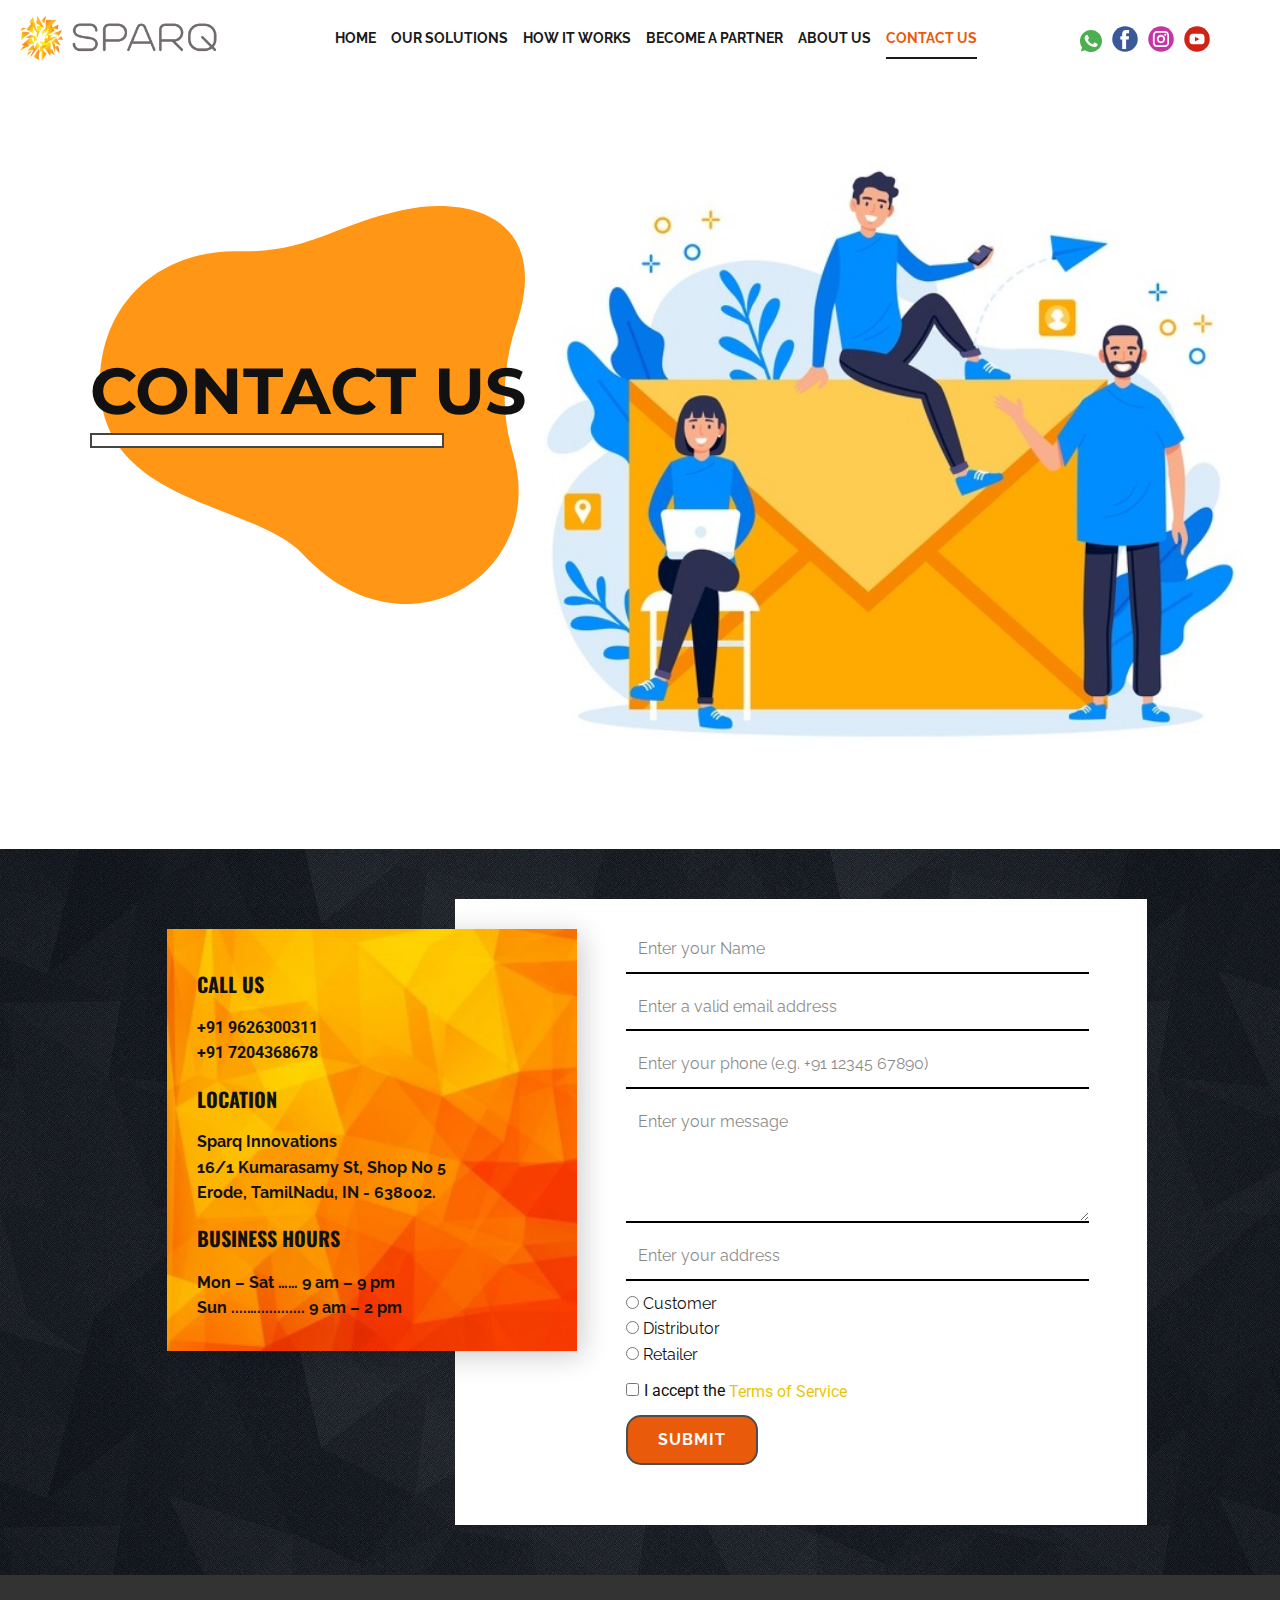
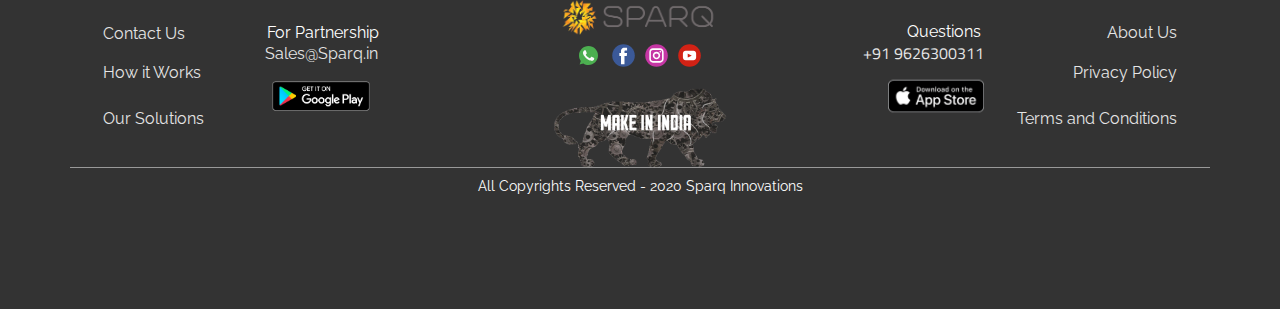
<file: CONTACT-US.html>
<!DOCTYPE html>
<html style="font-size: 16px;">
  <head>
    <meta name="viewport" content="width=device-width, initial-scale=1.0">
    <meta charset="utf-8">
    <meta name="keywords" content="">
    <meta name="description" content="">
    <meta name="page_type" content="np-template-header-footer-from-plugin">
    <title>CONTACT US</title>
    <link rel="stylesheet" href="nicepage.css" media="screen">
<link rel="stylesheet" href="CONTACT-US.css" media="screen">
    <script class="u-script" type="text/javascript" src="jquery.js" defer=""></script>
    <script class="u-script" type="text/javascript" src="nicepage.js" defer=""></script>
    <meta name="generator" content="Nicepage 3.1.3, nicepage.com">
    <link id="u-theme-google-font" rel="stylesheet" href="https://fonts.googleapis.com/css?family=Oswald:200,300,400,500,600,700|Raleway:100,100i,200,200i,300,300i,400,400i,500,500i,600,600i,700,700i,800,800i,900,900i">
    <link id="u-page-google-font" rel="stylesheet" href="https://fonts.googleapis.com/css?family=Montserrat:100,100i,200,200i,300,300i,400,400i,500,500i,600,600i,700,700i,800,800i,900,900i|Roboto:100,100i,300,300i,400,400i,500,500i,700,700i,900,900i|Roboto:100,100i,300,300i,400,400i,500,500i,700,700i,900,900i|Titillium+Web:200,200i,300,300i,400,400i,600,600i,700,700i,900">
    
    
    
    <script type="application/ld+json">{
		"@context": "http://schema.org",
		"@type": "Organization",
		"name": "Sparq Innovations",
		"url": "index.html",
		"logo": "images/sparq.png",
		"sameAs": [
				"https://facebook.com/letitsparq",
				"https://www.instagram.com/letitsparq",
				"https://youtube.com/channel/UCOtg8fBKSiU9pLJC6CFm1dg",
				"https://facebook.com/letitsparq",
				"https://www.instagram.com/letitsparq",
				"https://youtube.com/channel/UCOtg8fBKSiU9pLJC6CFm1dg"
		]
}</script>
    <meta property="og:title" content="CONTACT US">
    <meta property="og:type" content="website">
    <meta name="theme-color" content="#eac60b">
    <link rel="canonical" href="index.html">
    <meta property="og:url" content="index.html">
  </head>
<!--Start of Tawk.to Script-->
<script type="text/javascript">
var Tawk_API=Tawk_API||{}, Tawk_LoadStart=new Date();
(function(){
var s1=document.createElement("script"),s0=document.getElementsByTagName("script")[0];
s1.async=true;
s1.src='https://embed.tawk.to/5fe93e79df060f156a90ceac/1eqorvueu';
s1.charset='UTF-8';
s1.setAttribute('crossorigin','*');
s0.parentNode.insertBefore(s1,s0);
})();
</script>
<!--End of Tawk.to Script-->
  <body class="u-body"><header class="u-align-center-sm u-align-center-xs u-clearfix u-header u-valign-middle-lg u-valign-middle-md u-valign-middle-sm u-header" id="sec-92d8"><a href="HOME.html" data-page-id="140077144" class="u-image u-logo u-image-1" data-image-width="1600" data-image-height="500" title="HOME">
        <img src="images/sparq.png" class="u-logo-image u-logo-image-1" data-image-width="239.6953">
      </a><div class="u-enable-responsive u-social-icons u-spacing-10 u-social-icons-1">
        <a class="u-social-url" target="_blank" href="https://facebook.com/letitsparq"><span class="u-icon u-icon-circle u-social-facebook u-social-type-color u-icon-1"><svg class="u-svg-link" preserveAspectRatio="xMidYMin slice" viewBox="0 0 112 112" style=""><use xmlns:xlink="http://www.w3.org/1999/xlink" xlink:href="#svg-6697"></use></svg><svg xmlns="http://www.w3.org/2000/svg" xmlns:xlink="http://www.w3.org/1999/xlink" version="1.1" xml:space="preserve" class="u-svg-content" viewBox="0 0 112 112" x="0px" y="0px" id="svg-6697" style="color: rgb(59, 89, 152);"><circle fill="currentColor" cx="56.1" cy="56.1" r="55"></circle><path fill="#FFFFFF" d="M73.5,31.6h-9.1c-1.4,0-3.6,0.8-3.6,3.9v8.5h12.6L72,58.3H60.8v40.8H43.9V58.3h-8V43.9h8v-9.2
            c0-6.7,3.1-17,17-17h12.5v13.9H73.5z"></path></svg></span>
        </a>
        <a class="u-social-url" target="_blank" href="https://www.instagram.com/letitsparq"><span class="u-icon u-icon-circle u-social-instagram u-social-type-color u-icon-2"><svg class="u-svg-link" preserveAspectRatio="xMidYMin slice" viewBox="0 0 112 112" style=""><use xmlns:xlink="http://www.w3.org/1999/xlink" xlink:href="#svg-f909"></use></svg><svg xmlns="http://www.w3.org/2000/svg" xmlns:xlink="http://www.w3.org/1999/xlink" version="1.1" xml:space="preserve" class="u-svg-content" viewBox="0 0 112 112" x="0px" y="0px" id="svg-f909" style="color: rgb(197, 54, 164);"><circle fill="currentColor" cx="56.1" cy="56.1" r="55"></circle><path fill="#FFFFFF" d="M55.9,38.2c-9.9,0-17.9,8-17.9,17.9C38,66,46,74,55.9,74c9.9,0,17.9-8,17.9-17.9C73.8,46.2,65.8,38.2,55.9,38.2
            z M55.9,66.4c-5.7,0-10.3-4.6-10.3-10.3c-0.1-5.7,4.6-10.3,10.3-10.3c5.7,0,10.3,4.6,10.3,10.3C66.2,61.8,61.6,66.4,55.9,66.4z"></path><path fill="#FFFFFF" d="M74.3,33.5c-2.3,0-4.2,1.9-4.2,4.2s1.9,4.2,4.2,4.2s4.2-1.9,4.2-4.2S76.6,33.5,74.3,33.5z"></path><path fill="#FFFFFF" d="M73.1,21.3H38.6c-9.7,0-17.5,7.9-17.5,17.5v34.5c0,9.7,7.9,17.6,17.5,17.6h34.5c9.7,0,17.5-7.9,17.5-17.5V38.8
            C90.6,29.1,82.7,21.3,73.1,21.3z M83,73.3c0,5.5-4.5,9.9-9.9,9.9H38.6c-5.5,0-9.9-4.5-9.9-9.9V38.8c0-5.5,4.5-9.9,9.9-9.9h34.5
            c5.5,0,9.9,4.5,9.9,9.9V73.3z"></path></svg></span>
        </a>
        <a class="u-social-url" target="_blank" href="https://youtube.com/channel/UCOtg8fBKSiU9pLJC6CFm1dg"><span class="u-icon u-icon-circle u-social-type-color u-social-youtube u-icon-3"><svg class="u-svg-link" preserveAspectRatio="xMidYMin slice" viewBox="0 0 112 112" style=""><use xmlns:xlink="http://www.w3.org/1999/xlink" xlink:href="#svg-217b"></use></svg><svg xmlns="http://www.w3.org/2000/svg" xmlns:xlink="http://www.w3.org/1999/xlink" version="1.1" xml:space="preserve" class="u-svg-content" viewBox="0 0 112 112" x="0px" y="0px" id="svg-217b" style="color: rgb(210, 34, 21);"><circle fill="currentColor" cx="56.1" cy="56.1" r="55"></circle><path fill="#FFFFFF" d="M74.9,33.3H37.3c-7.4,0-13.4,6-13.4,13.4v18.8c0,7.4,6,13.4,13.4,13.4h37.6c7.4,0,13.4-6,13.4-13.4V46.7 C88.3,39.3,82.3,33.3,74.9,33.3L74.9,33.3z M65.9,57l-17.6,8.4c-0.5,0.2-1-0.1-1-0.6V47.5c0-0.5,0.6-0.9,1-0.6l17.6,8.9 C66.4,56,66.4,56.8,65.9,57L65.9,57z"></path></svg></span>
        </a>
      </div><nav class="u-align-left u-menu u-menu-dropdown u-offcanvas u-menu-1">
        <div class="menu-collapse" style="font-size: 0.625rem; letter-spacing: 0px; font-weight: 700; text-transform: uppercase;">
          <a class="u-button-style u-custom-active-border-color u-custom-border u-custom-borders u-custom-hover-border-color u-custom-padding-bottom u-custom-text-active-color u-custom-text-color u-custom-text-hover-color u-custom-top-bottom-menu-spacing u-nav-link" href="#" style="padding: 0px; font-size: calc(1em + 6.10355e-05px);">
            <svg class="u-svg-link" preserveAspectRatio="xMidYMin slice" viewBox="0 0 302 302" style=""><use xmlns:xlink="http://www.w3.org/1999/xlink" xlink:href="#svg-8a8f"></use></svg>
            <svg xmlns="http://www.w3.org/2000/svg" xmlns:xlink="http://www.w3.org/1999/xlink" version="1.1" id="svg-8a8f" x="0px" y="0px" viewBox="0 0 302 302" style="enable-background:new 0 0 302 302;" xml:space="preserve" class="u-svg-content"><g><rect y="36" width="302" height="30"></rect><rect y="236" width="302" height="30"></rect><rect y="136" width="302" height="30"></rect>
</g><g></g><g></g><g></g><g></g><g></g><g></g><g></g><g></g><g></g><g></g><g></g><g></g><g></g><g></g><g></g></svg>
          </a>
        </div>
        <div class="u-custom-menu u-nav-container">
          <ul class="u-nav u-spacing-15 u-unstyled u-nav-1"><li class="u-nav-item"><a class="u-border-2 u-border-active-grey-90 u-border-hover-grey-50 u-border-no-left u-border-no-right u-border-no-top u-button-style u-nav-link u-text-active-custom-color-1 u-text-grey-90 u-text-hover-custom-color-2" href="HOME.html" style="padding: 12px 0px;">HOME</a>
</li><li class="u-nav-item"><a class="u-border-2 u-border-active-grey-90 u-border-hover-grey-50 u-border-no-left u-border-no-right u-border-no-top u-button-style u-nav-link u-text-active-custom-color-1 u-text-grey-90 u-text-hover-custom-color-2" href="OUR-SOLUTIONS.html" style="padding: 12px 0px;">OUR SOLUTIONS</a>
</li><li class="u-nav-item"><a class="u-border-2 u-border-active-grey-90 u-border-hover-grey-50 u-border-no-left u-border-no-right u-border-no-top u-button-style u-nav-link u-text-active-custom-color-1 u-text-grey-90 u-text-hover-custom-color-2" href="HOW-IT-WORKS.html" style="padding: 12px 0px;">HOW IT WORKS</a>
</li><li class="u-nav-item"><a class="u-border-2 u-border-active-grey-90 u-border-hover-grey-50 u-border-no-left u-border-no-right u-border-no-top u-button-style u-nav-link u-text-active-custom-color-1 u-text-grey-90 u-text-hover-custom-color-2" href="Become-a-Partner.html" style="padding: 12px 0px;">Become a Partner</a>
</li><li class="u-nav-item"><a class="u-border-2 u-border-active-grey-90 u-border-hover-grey-50 u-border-no-left u-border-no-right u-border-no-top u-button-style u-nav-link u-text-active-custom-color-1 u-text-grey-90 u-text-hover-custom-color-2" href="ABOUT-US.html" style="padding: 12px 0px;">ABOUT US</a>
</li><li class="u-nav-item"><a class="u-border-2 u-border-active-grey-90 u-border-hover-grey-50 u-border-no-left u-border-no-right u-border-no-top u-button-style u-nav-link u-text-active-custom-color-1 u-text-grey-90 u-text-hover-custom-color-2" href="CONTACT-US.html" style="padding: 12px 0px;">CONTACT US</a>
</li></ul>
        </div>
        <div class="u-custom-menu u-nav-container-collapse">
          <div class="u-align-center u-black u-container-style u-inner-container-layout u-opacity u-opacity-95 u-sidenav">
            <div class="u-sidenav-overflow">
              <div class="u-menu-close"></div>
              <ul class="u-align-center u-nav u-popupmenu-items u-unstyled u-nav-2"><li class="u-nav-item"><a class="u-button-style u-nav-link" href="HOME.html" style="padding: 12px 0px;">HOME</a>
</li><li class="u-nav-item"><a class="u-button-style u-nav-link" href="OUR-SOLUTIONS.html" style="padding: 12px 0px;">OUR SOLUTIONS</a>
</li><li class="u-nav-item"><a class="u-button-style u-nav-link" href="HOW-IT-WORKS.html" style="padding: 12px 0px;">HOW IT WORKS</a>
</li><li class="u-nav-item"><a class="u-button-style u-nav-link" href="Become-a-Partner.html" style="padding: 12px 0px;">Become a Partner</a>
</li><li class="u-nav-item"><a class="u-button-style u-nav-link" href="ABOUT-US.html" style="padding: 12px 0px;">ABOUT US</a>
</li><li class="u-nav-item"><a class="u-button-style u-nav-link" href="CONTACT-US.html" style="padding: 12px 0px;">CONTACT US</a>
</li></ul>
            </div>
          </div>
          <div class="u-black u-menu-overlay u-opacity u-opacity-70"></div>
        </div>
      </nav><span class="u-enable-responsive u-icon u-icon-circle u-icon-4" data-href="https://wa.me/919944673838" data-target="_blank"><svg class="u-svg-link" preserveAspectRatio="xMidYMin slice" viewBox="0 0 512 512" style=""><use xmlns:xlink="http://www.w3.org/1999/xlink" xlink:href="#svg-464b"></use></svg><svg xmlns="http://www.w3.org/2000/svg" xmlns:xlink="http://www.w3.org/1999/xlink" version="1.1" xml:space="preserve" class="u-svg-content" viewBox="0 0 512 512" x="0px" y="0px" id="svg-464b" style="enable-background:new 0 0 512 512;"><path style="fill:#4CAF50;" d="M256.064,0h-0.128l0,0C114.784,0,0,114.816,0,256c0,56,18.048,107.904,48.736,150.048l-31.904,95.104  l98.4-31.456C155.712,496.512,204,512,256.064,512C397.216,512,512,397.152,512,256S397.216,0,256.064,0z"></path><path style="fill:#FAFAFA;" d="M405.024,361.504c-6.176,17.44-30.688,31.904-50.24,36.128c-13.376,2.848-30.848,5.12-89.664-19.264  C189.888,347.2,141.44,270.752,137.664,265.792c-3.616-4.96-30.4-40.48-30.4-77.216s18.656-54.624,26.176-62.304  c6.176-6.304,16.384-9.184,26.176-9.184c3.168,0,6.016,0.16,8.576,0.288c7.52,0.32,11.296,0.768,16.256,12.64  c6.176,14.88,21.216,51.616,23.008,55.392c1.824,3.776,3.648,8.896,1.088,13.856c-2.4,5.12-4.512,7.392-8.288,11.744  c-3.776,4.352-7.36,7.68-11.136,12.352c-3.456,4.064-7.36,8.416-3.008,15.936c4.352,7.36,19.392,31.904,41.536,51.616  c28.576,25.44,51.744,33.568,60.032,37.024c6.176,2.56,13.536,1.952,18.048-2.848c5.728-6.176,12.8-16.416,20-26.496  c5.12-7.232,11.584-8.128,18.368-5.568c6.912,2.4,43.488,20.48,51.008,24.224c7.52,3.776,12.48,5.568,14.304,8.736  C411.2,329.152,411.2,344.032,405.024,361.504z"></path></svg></span></header>
    <section class="u-clearfix u-section-1" src="" id="carousel_1fd9">
      <div class="u-clearfix u-sheet u-valign-middle-xl u-sheet-1">
        <div class="u-clearfix u-expanded-width u-layout-wrap u-layout-wrap-1">
          <div class="u-layout">
            <div class="u-layout-row">
              <div class="u-container-style u-layout-cell u-left-cell u-size-23-md u-size-23-sm u-size-23-xs u-size-27-lg u-size-27-xl u-layout-cell-1">
                <div class="u-container-layout u-container-layout-1">
                  <div class="u-shape u-shape-svg u-text-custom-color-2 u-shape-1">
                    <svg class="u-svg-link" preserveAspectRatio="none" viewBox="0 0 160 160" style=""><use xmlns:xlink="http://www.w3.org/1999/xlink" xlink:href="#svg-5484"></use></svg>
                    <svg xmlns="http://www.w3.org/2000/svg" xmlns:xlink="http://www.w3.org/1999/xlink" version="1.1" xml:space="preserve" class="u-svg-content" viewBox="0 0 160 160" x="0px" y="0px" id="svg-5484"><path d="M157.4,45.5c11.3-39.1-16.3-50.2-43.8-43.8c-25.2,5.8-35.5,17.2-61,16.5C21.7,17.4,0,39.8,0,71.3
	c0,49.1,58.2,47.8,76.2,68.5c38.8,44.7,92.8,8.2,79.3-40.3C148.1,73.2,155.9,50.6,157.4,45.5z"></path></svg>
                  </div>
                  <h2 class="u-custom-font u-font-montserrat u-text u-text-1">CONTACT US</h2>
                  <div class="u-border-2 u-border-grey-dark-1 u-shape u-shape-rectangle u-white u-shape-2"></div>
                </div>
              </div>
              <div class="u-align-left u-container-style u-layout-cell u-right-cell u-shape-rectangle u-size-33-lg u-size-33-xl u-size-37-md u-size-37-sm u-size-37-xs u-layout-cell-2">
                <div class="u-container-layout u-valign-bottom-xs u-valign-top-md u-valign-top-sm u-container-layout-2">
                  <img src="images/contact-concept-landing-page_52683-212981.jpg" alt="" class="u-expanded-width-xs u-image u-image-default u-image-1" data-image-width="602" data-image-height="492">
                </div>
              </div>
            </div>
          </div>
        </div>
      </div>
    </section>
    <section class="u-clearfix u-image u-section-2" id="carousel_3f63">
      <div class="u-clearfix u-sheet u-valign-middle-xl u-sheet-1">
        <div class="u-clearfix u-expanded-width-lg u-layout-wrap u-layout-wrap-1">
          <div class="u-layout">
            <div class="u-layout-row">
              <div class="u-container-style u-layout-cell u-left-cell u-size-20 u-layout-cell-1">
                <div class="u-container-layout u-valign-middle u-container-layout-1"></div>
              </div>
              <div class="u-container-style u-layout-cell u-right-cell u-size-40 u-white u-layout-cell-2">
                <div class="u-container-layout u-container-layout-2">
                  <div class="u-align-center-sm u-align-center-xs u-align-left-lg u-align-left-md u-align-left-xl u-container-style u-group u-image u-image-1">
                    <div class="u-container-layout u-valign-bottom-lg u-valign-bottom-md u-valign-bottom-sm u-valign-bottom-xl u-container-layout-3">
                      <h6 class="u-text u-text-default u-text-1">call us</h6>
                      <p class="u-custom-font u-font-roboto u-text u-text-default u-text-2">+91 9626300311<br>+91 7204368678
                      </p>
                      <h6 class="u-text u-text-default u-text-3">location</h6>
                      <p class="u-text u-text-default u-text-4">Sparq Innovations<br>16/1 Kumarasamy St, Shop No 5&nbsp;<br>Erode, TamilNadu, IN - 638002.
                      </p>
                      <h6 class="u-text u-text-default u-text-5">business hours</h6>
                      <p class="u-text u-text-6">Mon – Sat …… 9 am – 9 pm<br>Sun ....…............ 9 am – 2 pm
                      </p>
                    </div>
                  </div>
                  <div class="u-expanded-width-sm u-expanded-width-xs u-form u-form-1">
                    <form action="https://formspree.io/f/mpzooylg" method="POST" class="u-clearfix u-form-spacing-10 u-form-vertical u-inner-form" style="padding: 10px" source="custom" name="form">
                      <div class="u-form-group u-form-name u-form-group-1">
                        <label for="name-3119" class="u-custom-font u-font-roboto u-form-control-hidden u-label"></label>
                        <input type="text" placeholder="Enter your Name" id="name-3119" name="name" class="u-border-2 u-border-black u-border-no-left u-border-no-right u-border-no-top u-input u-input-rectangle u-white" required="">
                      </div>
                      <div class="u-form-email u-form-group u-form-group-2">
                        <label for="email-3119" class="u-custom-font u-font-roboto u-form-control-hidden u-label">Email</label>
                        <input type="email" placeholder="Enter a valid email address" id="email-3119" name="email" class="u-border-2 u-border-black u-border-no-left u-border-no-right u-border-no-top u-input u-input-rectangle u-white" required="">
                      </div>
                      <div class="u-form-group u-form-phone u-form-group-3">
                        <label for="phone-9be2" class="u-custom-font u-font-roboto u-form-control-hidden u-label">Phone</label>
                        <input type="tel" pattern="+91 12345 67890" placeholder="Enter your phone (e.g. +91 12345 67890)" id="phone-9be2" name="phone" class="u-border-2 u-border-black u-border-no-left u-border-no-right u-border-no-top u-input u-input-rectangle u-white" required="">
                      </div>
                      <div class="u-form-group u-form-message u-form-group-4">
                        <label for="message-3119" class="u-custom-font u-font-roboto u-form-control-hidden u-label">Message</label>
                        <textarea placeholder="Enter your message" rows="4" cols="50" id="message-3119" name="message" class="u-border-2 u-border-black u-border-no-left u-border-no-right u-border-no-top u-input u-input-rectangle u-white" required=""></textarea>
                      </div>
                      <div class="u-form-address u-form-group u-form-group-5">
                        <label for="address-e641" class="u-custom-font u-font-roboto u-form-control-hidden u-label">Address</label>
                        <input type="text" placeholder="Enter your address" id="address-e641" name="address" class="u-border-2 u-border-black u-border-no-left u-border-no-right u-border-no-top u-input u-input-rectangle u-white" required="">
                      </div>
                      <div class="u-form-group u-form-radiobutton u-form-group-6">
                        <div class="u-form-radio-button-wrapper">
                          <input type="radio" name="radiobutton" value="Customer">
                          <label class="u-label" for="radiobutton">Customer</label>
                          <br>
                          <input type="radio" name="radiobutton" value="Distributor">
                          <label class="u-label" for="radiobutton">Distributor</label>
                          <br>
                          <input type="radio" name="radiobutton" value="Retailer">
                          <label class="u-label" for="radiobutton">Retailer</label>
                          <br>
                        </div>
                      </div>
                      <div class="u-form-agree u-form-group u-form-group-7">
                        <input type="checkbox" id="agree-63b6" name="agree" class="u-agree-checkbox" required="">
                        <label for="agree-63b6" class="u-custom-font u-font-roboto u-label">I accept the&nbsp;<a href="Terms-and-Conditions.html" data-page-id="934009298" class="u-active-none u-border-none u-btn u-button-style u-hover-none u-none u-text-palette-1-base u-btn-1" target="_blank">Terms of Service</a>
                        </label>
                      </div>
                      <div class="u-align-left u-form-group u-form-submit u-form-group-8">
                        <a href="#" class="u-border-2 u-border-grey-70 u-btn u-btn-round u-btn-submit u-button-style u-custom-color-1 u-hover-custom-color-2 u-radius-15 u-btn-2">Submit</a>
                        <input type="submit" value="submit" class="u-form-control-hidden">
                      </div>
                      <div class="u-form-send-message u-form-send-success">Thank you! Your message has been sent.</div>
                      <div class="u-form-send-error u-form-send-message">Thank you! Your message has been sent.</div>
                      <input type="hidden" value="" name="recaptchaResponse">
                    </form>
                  </div>
                </div>
              </div>
            </div>
          </div>
        </div>
      </div>
    </section>
    
    
    <footer class="u-clearfix u-footer u-grey-80" id="sec-7348"><div class="u-clearfix u-sheet u-sheet-1">
        <a href="https://nicepage.com" class="u-image u-logo u-image-1" data-image-width="1600" data-image-height="500">
          <img src="images/sparq.png" class="u-logo-image u-logo-image-1" data-image-width="183.2676">
        </a>
        <div class="u-align-left u-social-icons u-spacing-10 u-social-icons-1">
          <a class="u-social-url" target="_blank" href="https://facebook.com/letitsparq"><span class="u-icon u-icon-circle u-social-facebook u-social-type-color u-icon-1"><svg class="u-svg-link" preserveAspectRatio="xMidYMin slice" viewBox="0 0 112 112" style=""><use xmlns:xlink="http://www.w3.org/1999/xlink" xlink:href="#svg-cd81"></use></svg><svg xmlns="http://www.w3.org/2000/svg" xmlns:xlink="http://www.w3.org/1999/xlink" version="1.1" xml:space="preserve" class="u-svg-content" viewBox="0 0 112 112" x="0px" y="0px" id="svg-cd81" style="color: rgb(59, 89, 152);"><circle fill="currentColor" cx="56.1" cy="56.1" r="55"></circle><path fill="#FFFFFF" d="M73.5,31.6h-9.1c-1.4,0-3.6,0.8-3.6,3.9v8.5h12.6L72,58.3H60.8v40.8H43.9V58.3h-8V43.9h8v-9.2
            c0-6.7,3.1-17,17-17h12.5v13.9H73.5z"></path></svg></span>
          </a>
          <a class="u-social-url" target="_blank" href="https://www.instagram.com/letitsparq"><span class="u-icon u-icon-circle u-social-instagram u-social-type-color u-icon-2"><svg class="u-svg-link" preserveAspectRatio="xMidYMin slice" viewBox="0 0 112 112" style=""><use xmlns:xlink="http://www.w3.org/1999/xlink" xlink:href="#svg-c142"></use></svg><svg xmlns="http://www.w3.org/2000/svg" xmlns:xlink="http://www.w3.org/1999/xlink" version="1.1" xml:space="preserve" class="u-svg-content" viewBox="0 0 112 112" x="0px" y="0px" id="svg-c142" style="color: rgb(197, 54, 164);"><circle fill="currentColor" cx="56.1" cy="56.1" r="55"></circle><path fill="#FFFFFF" d="M55.9,38.2c-9.9,0-17.9,8-17.9,17.9C38,66,46,74,55.9,74c9.9,0,17.9-8,17.9-17.9C73.8,46.2,65.8,38.2,55.9,38.2
            z M55.9,66.4c-5.7,0-10.3-4.6-10.3-10.3c-0.1-5.7,4.6-10.3,10.3-10.3c5.7,0,10.3,4.6,10.3,10.3C66.2,61.8,61.6,66.4,55.9,66.4z"></path><path fill="#FFFFFF" d="M74.3,33.5c-2.3,0-4.2,1.9-4.2,4.2s1.9,4.2,4.2,4.2s4.2-1.9,4.2-4.2S76.6,33.5,74.3,33.5z"></path><path fill="#FFFFFF" d="M73.1,21.3H38.6c-9.7,0-17.5,7.9-17.5,17.5v34.5c0,9.7,7.9,17.6,17.5,17.6h34.5c9.7,0,17.5-7.9,17.5-17.5V38.8
            C90.6,29.1,82.7,21.3,73.1,21.3z M83,73.3c0,5.5-4.5,9.9-9.9,9.9H38.6c-5.5,0-9.9-4.5-9.9-9.9V38.8c0-5.5,4.5-9.9,9.9-9.9h34.5
            c5.5,0,9.9,4.5,9.9,9.9V73.3z"></path></svg></span>
          </a>
          <a class="u-social-url" target="_blank" href="https://youtube.com/channel/UCOtg8fBKSiU9pLJC6CFm1dg"><span class="u-icon u-icon-circle u-social-type-color u-social-youtube u-icon-3"><svg class="u-svg-link" preserveAspectRatio="xMidYMin slice" viewBox="0 0 112 112" style=""><use xmlns:xlink="http://www.w3.org/1999/xlink" xlink:href="#svg-4d63"></use></svg><svg xmlns="http://www.w3.org/2000/svg" xmlns:xlink="http://www.w3.org/1999/xlink" version="1.1" xml:space="preserve" class="u-svg-content" viewBox="0 0 112 112" x="0px" y="0px" id="svg-4d63" style="color: rgb(210, 34, 21);"><circle fill="currentColor" cx="56.1" cy="56.1" r="55"></circle><path fill="#FFFFFF" d="M74.9,33.3H37.3c-7.4,0-13.4,6-13.4,13.4v18.8c0,7.4,6,13.4,13.4,13.4h37.6c7.4,0,13.4-6,13.4-13.4V46.7 C88.3,39.3,82.3,33.3,74.9,33.3L74.9,33.3z M65.9,57l-17.6,8.4c-0.5,0.2-1-0.1-1-0.6V47.5c0-0.5,0.6-0.9,1-0.6l17.6,8.9 C66.4,56,66.4,56.8,65.9,57L65.9,57z"></path></svg></span>
          </a>
        </div><span class="u-icon u-icon-circle u-icon-4" data-href="https://wa.me/919944673838" data-target="_blank"><svg class="u-svg-link" preserveAspectRatio="xMidYMin slice" viewBox="0 0 512 512" style=""><use xmlns:xlink="http://www.w3.org/1999/xlink" xlink:href="#svg-0668"></use></svg><svg xmlns="http://www.w3.org/2000/svg" xmlns:xlink="http://www.w3.org/1999/xlink" version="1.1" xml:space="preserve" class="u-svg-content" viewBox="0 0 512 512" x="0px" y="0px" id="svg-0668" style="enable-background:new 0 0 512 512;"><path style="fill:#4CAF50;" d="M256.064,0h-0.128l0,0C114.784,0,0,114.816,0,256c0,56,18.048,107.904,48.736,150.048l-31.904,95.104  l98.4-31.456C155.712,496.512,204,512,256.064,512C397.216,512,512,397.152,512,256S397.216,0,256.064,0z"></path><path style="fill:#FAFAFA;" d="M405.024,361.504c-6.176,17.44-30.688,31.904-50.24,36.128c-13.376,2.848-30.848,5.12-89.664-19.264  C189.888,347.2,141.44,270.752,137.664,265.792c-3.616-4.96-30.4-40.48-30.4-77.216s18.656-54.624,26.176-62.304  c6.176-6.304,16.384-9.184,26.176-9.184c3.168,0,6.016,0.16,8.576,0.288c7.52,0.32,11.296,0.768,16.256,12.64  c6.176,14.88,21.216,51.616,23.008,55.392c1.824,3.776,3.648,8.896,1.088,13.856c-2.4,5.12-4.512,7.392-8.288,11.744  c-3.776,4.352-7.36,7.68-11.136,12.352c-3.456,4.064-7.36,8.416-3.008,15.936c4.352,7.36,19.392,31.904,41.536,51.616  c28.576,25.44,51.744,33.568,60.032,37.024c6.176,2.56,13.536,1.952,18.048-2.848c5.728-6.176,12.8-16.416,20-26.496  c5.12-7.232,11.584-8.128,18.368-5.568c6.912,2.4,43.488,20.48,51.008,24.224c7.52,3.776,12.48,5.568,14.304,8.736  C411.2,329.152,411.2,344.032,405.024,361.504z"></path></svg></span>
        <p class="u-text u-text-1">
          <a class="u-active-none u-border-none u-btn u-button-link u-button-style u-hover-none u-none u-text-grey-10 u-text-hover-custom-color-2 u-btn-1" href="OUR-SOLUTIONS.html" data-page-id="134915604">Our Solutions<br>
          </a>
        </p>
        <a class="u-active-none u-border-none u-btn u-button-link u-button-style u-hover-none u-none u-text-grey-10 u-text-hover-custom-color-2 u-btn-2" href="HOW-IT-WORKS.html" data-page-id="214544748">How it Works<br>
        </a>
        <div class="u-border-1 u-border-white u-expanded-width u-line u-line-horizontal u-opacity u-opacity-50 u-line-1"></div>
        <img src="images/unnamed.png" alt="" class="u-image u-image-default u-image-2" data-image-width="512" data-image-height="282">
        <p class="u-align-center-lg u-align-center-md u-align-center-sm u-align-center-xl u-small-text u-text u-text-variant u-text-2">All Copyrights Reserved - 2020 Sparq Innovations</p>
        <a class="u-active-none u-border-none u-btn u-button-link u-button-style u-hover-none u-none u-text-grey-10 u-text-hover-custom-color-2 u-btn-3" href="CONTACT-US.html" data-page-id="663107919">Contact Us</a>
        <a class="u-active-none u-border-none u-btn u-button-link u-button-style u-hover-none u-none u-text-grey-10 u-text-hover-custom-color-2 u-btn-4" href="ABOUT-US.html" data-page-id="197494234">About Us<br>
        </a>
        <a class="u-active-none u-border-none u-btn u-button-link u-button-style u-hover-none u-none u-text-grey-10 u-text-hover-custom-color-2 u-btn-5" href="Privacy-Policy.html" data-page-id="255413144" target="_blank">Privacy Policy</a>
        <a class="u-active-none u-border-none u-btn u-button-link u-button-style u-hover-none u-none u-text-grey-10 u-text-hover-custom-color-2 u-btn-6" href="Terms-and-Conditions.html" data-page-id="934009298" target="_blank">Terms and Conditions</a>
        <a class="u-active-none u-border-none u-btn u-button-link u-button-style u-hover-none u-none u-text-grey-10 u-text-hover-custom-color-2 u-btn-7" href="mailto:Sales@Sparq.in?subject=Sparq%20Innovations%20-%20Partnership">Sales@Sparq.in<br>
        </a>
        <p class="u-align-center-xl u-text u-text-3">For Partnership</p>
        <p class="u-align-center u-text u-text-4">Questions</p>
        <a class="u-active-none u-border-none u-btn u-button-link u-button-style u-custom-font u-font-titillium-Web u-hover-none u-none u-text-grey-10 u-text-hover-custom-color-2 u-btn-8" href="tel:+919626300311">+91 9626300311<br>
        </a>
        <img src="images/en_badge_web_generic.png" alt="" class="u-image u-image-default u-image-3" data-image-width="646" data-image-height="250" data-href="https://play.google.com/store/apps/details?id=in.sparq" data-target="_blank">
        <img src="images/5a902db97f96951c829228741.png" alt="" class="u-image u-image-default u-preserve-proportions u-image-4" data-image-width="400" data-image-height="400" data-href="https://apps.apple.com/us/app/sparq-innovations/id1549503141" data-target="_blank">
      </div></footer>
    <section class="u-backlink u-clearfix u-grey-80">
     
    </section>
  </body>
</html>
</file>
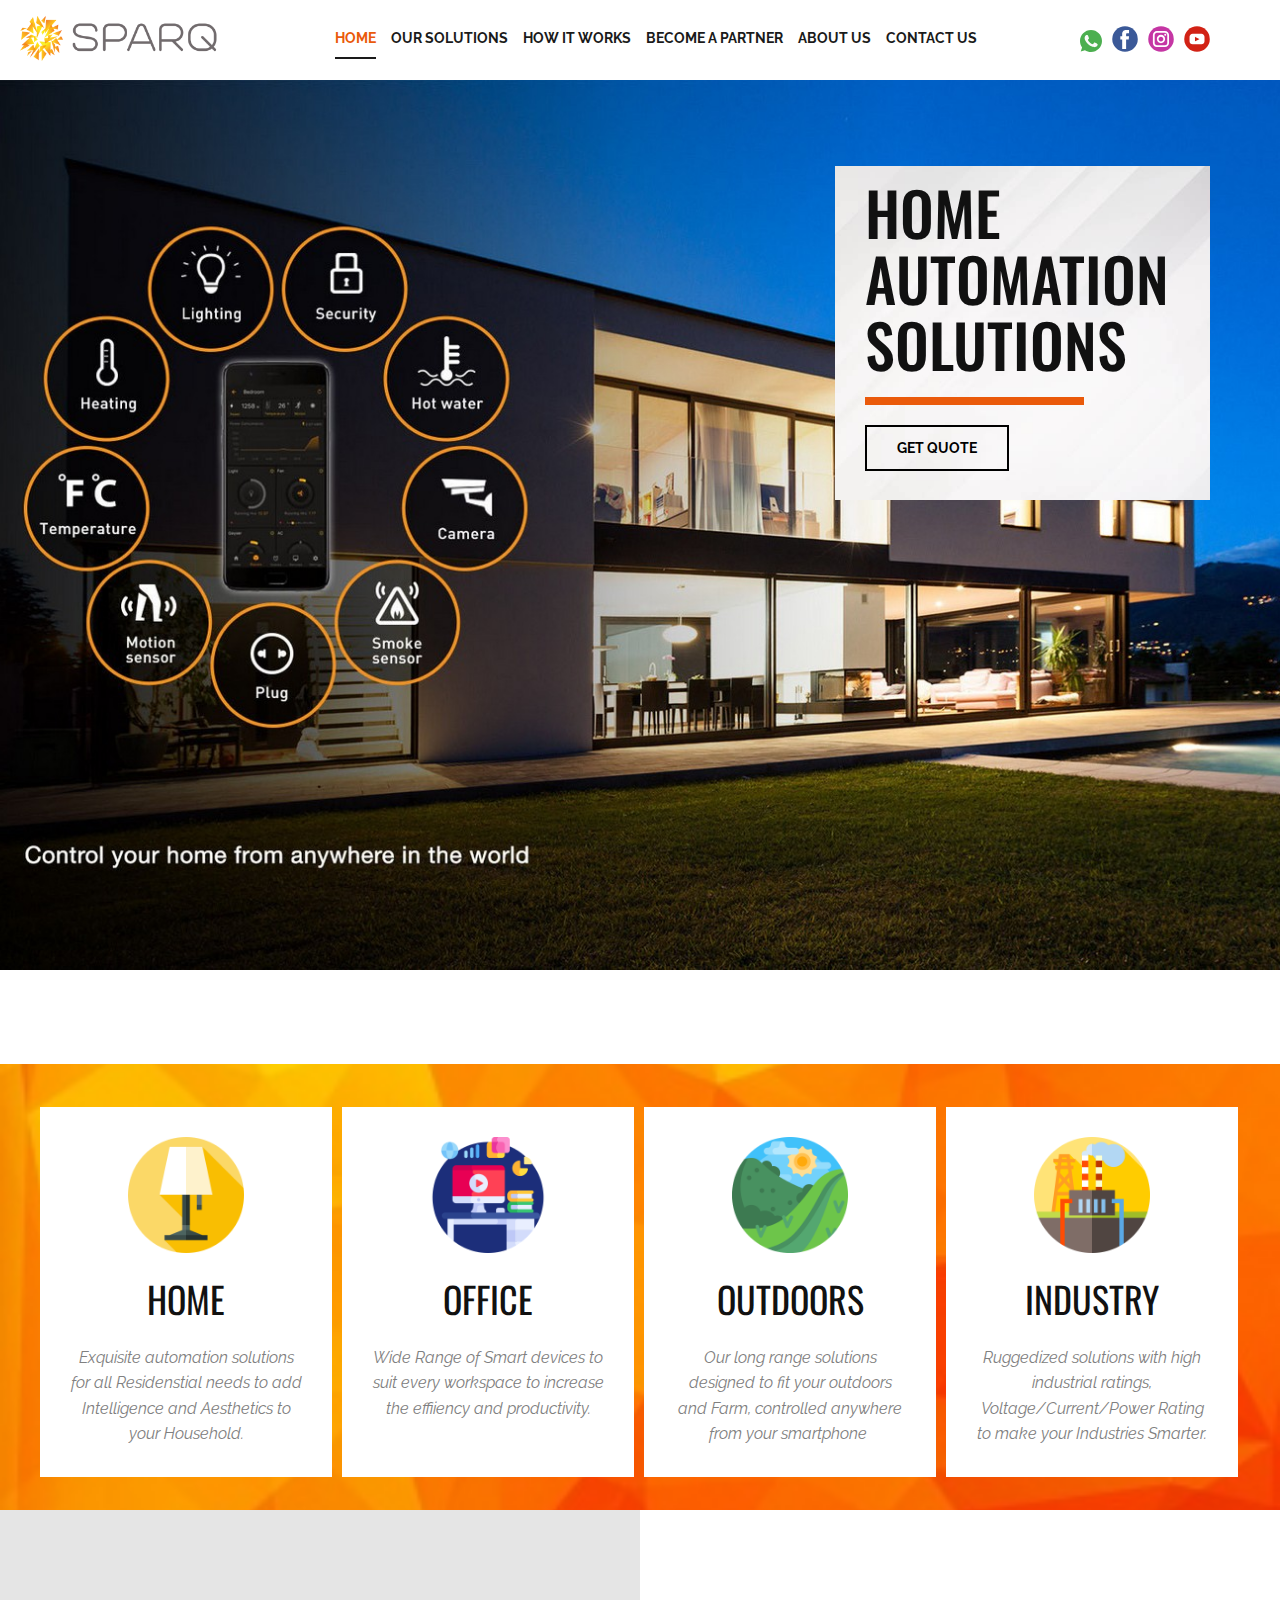
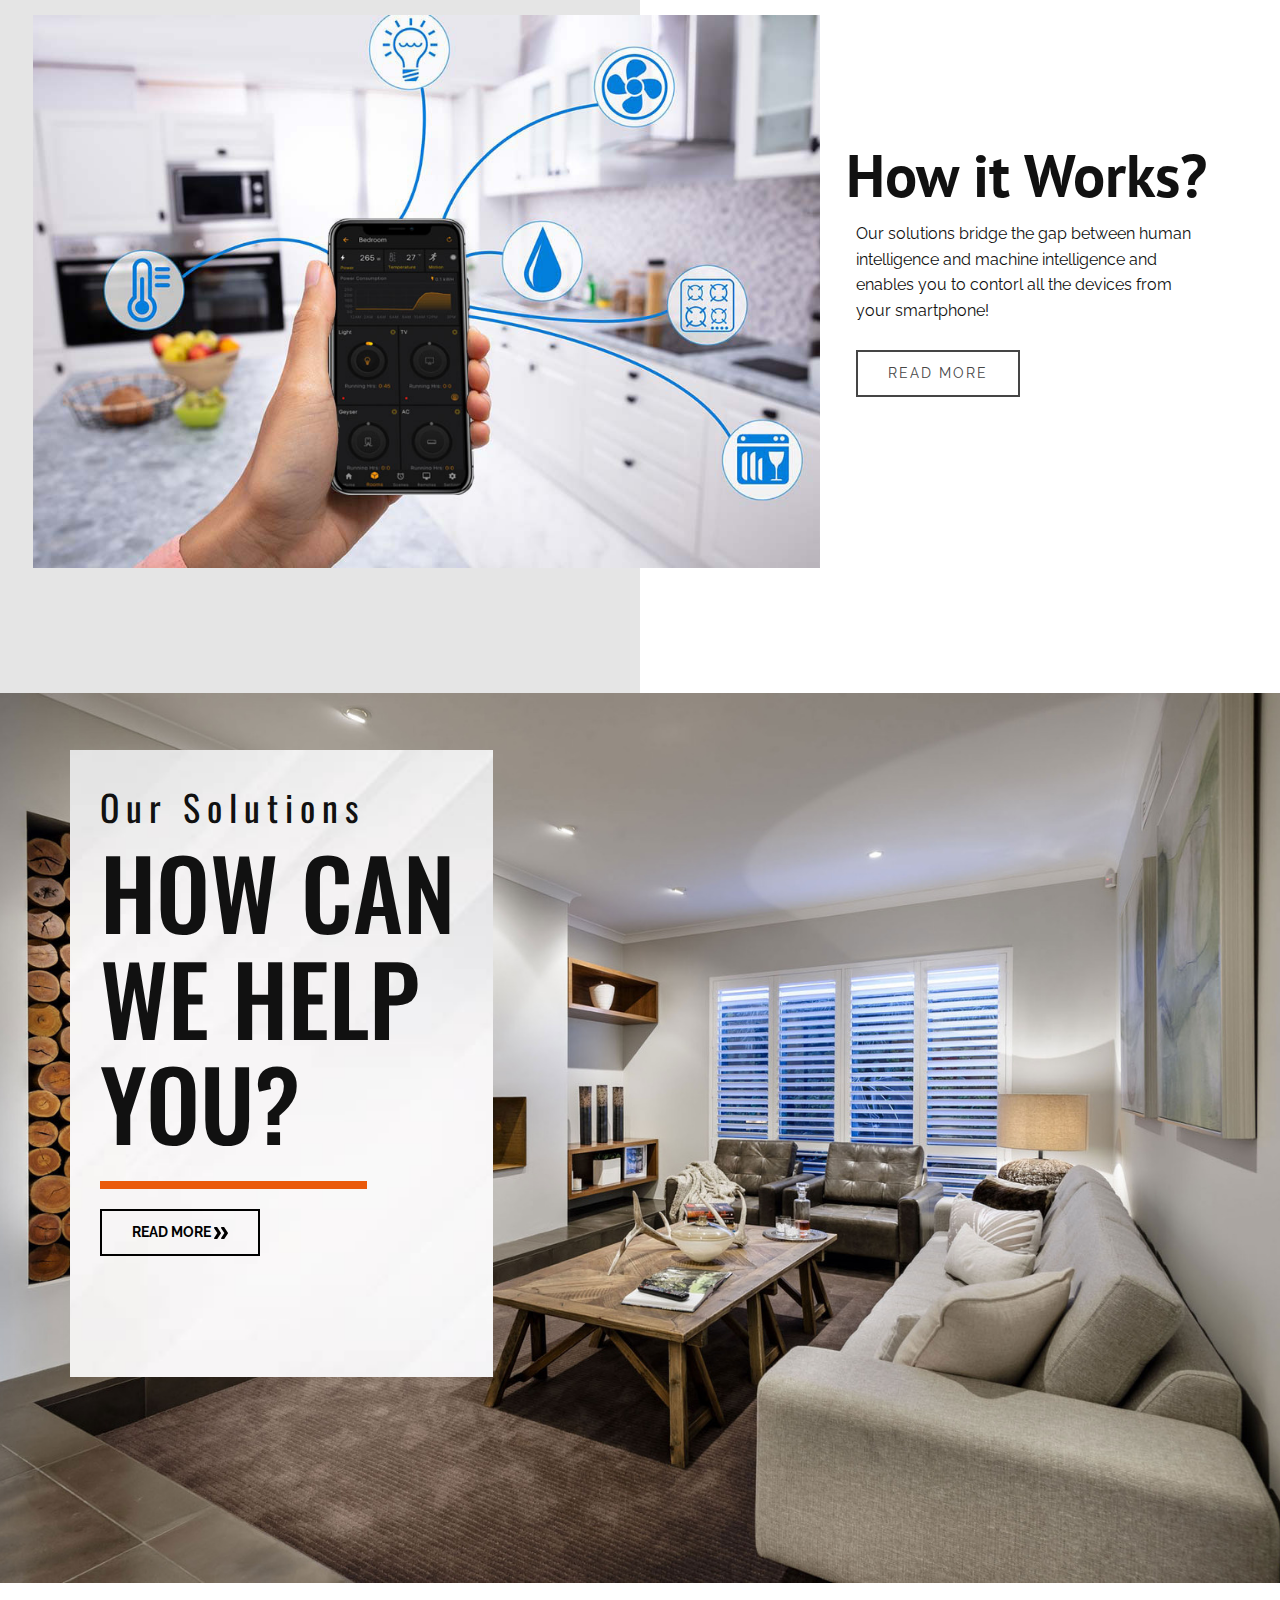
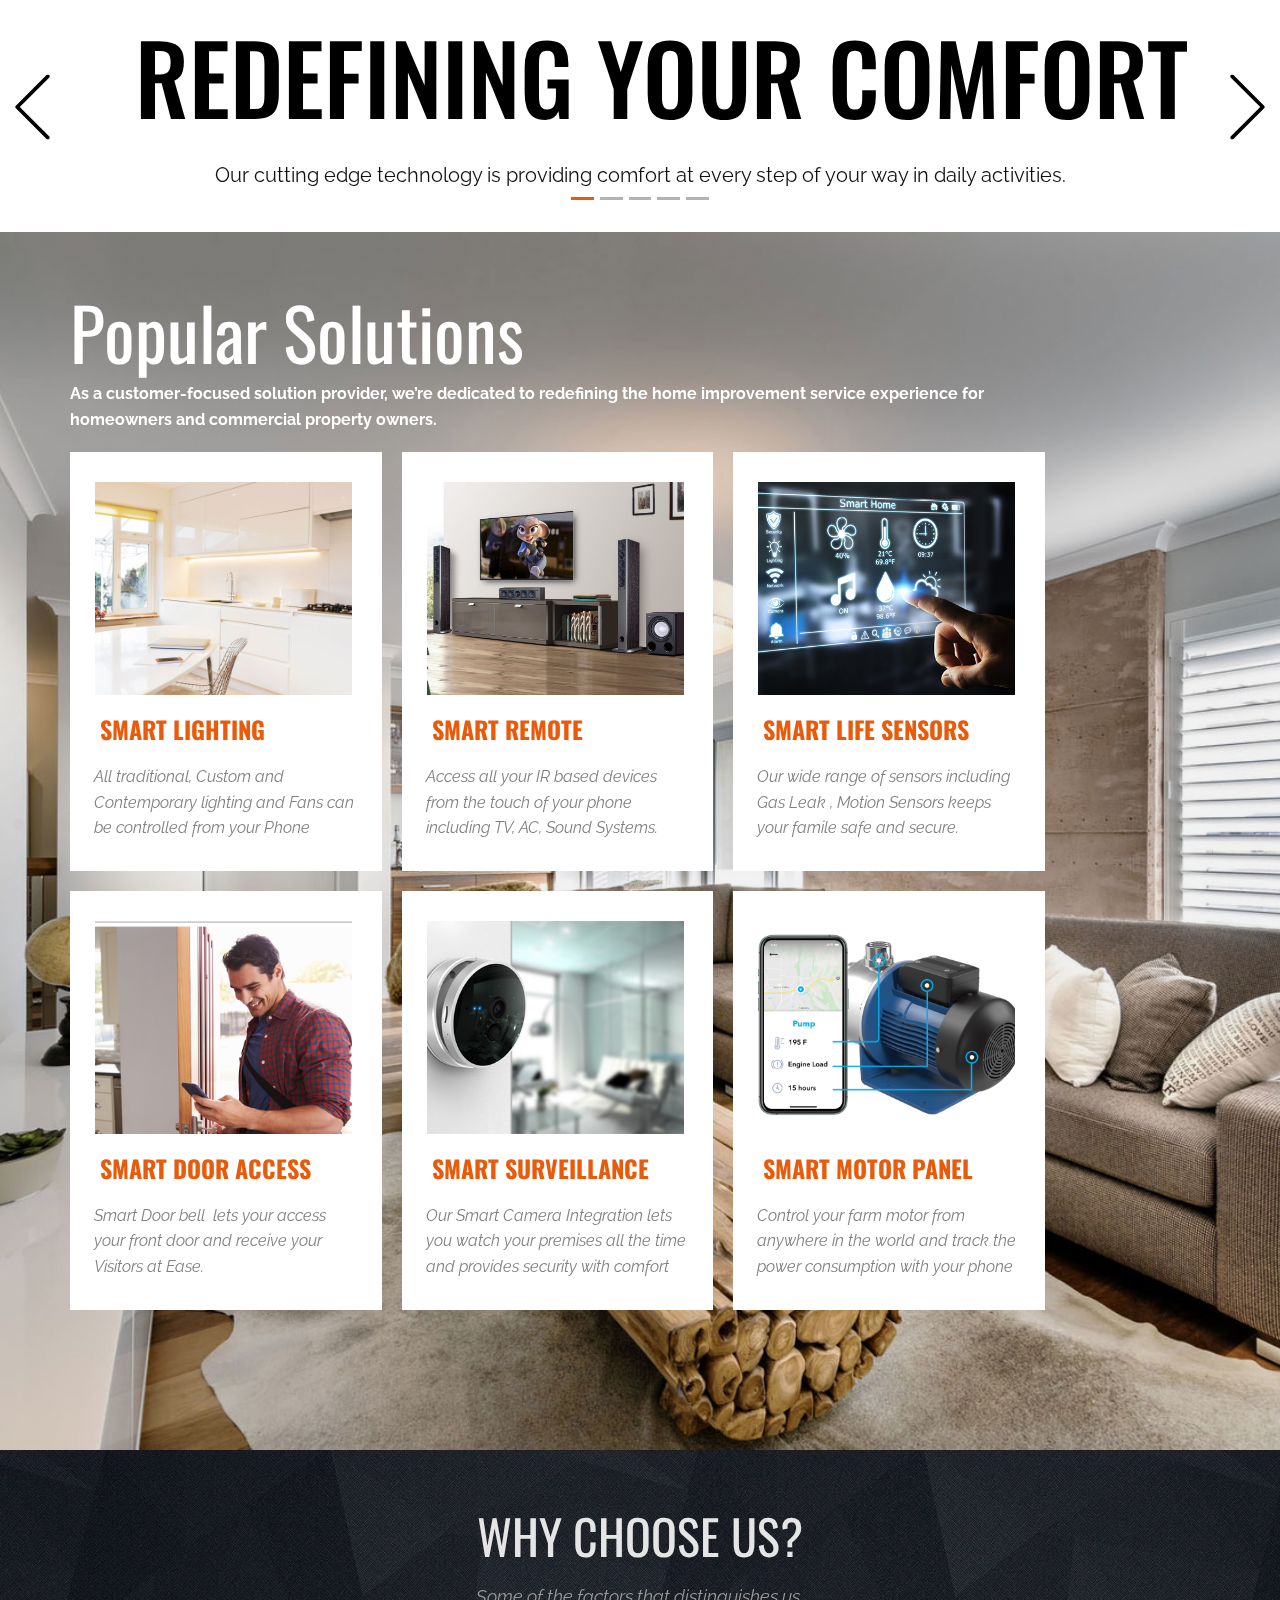
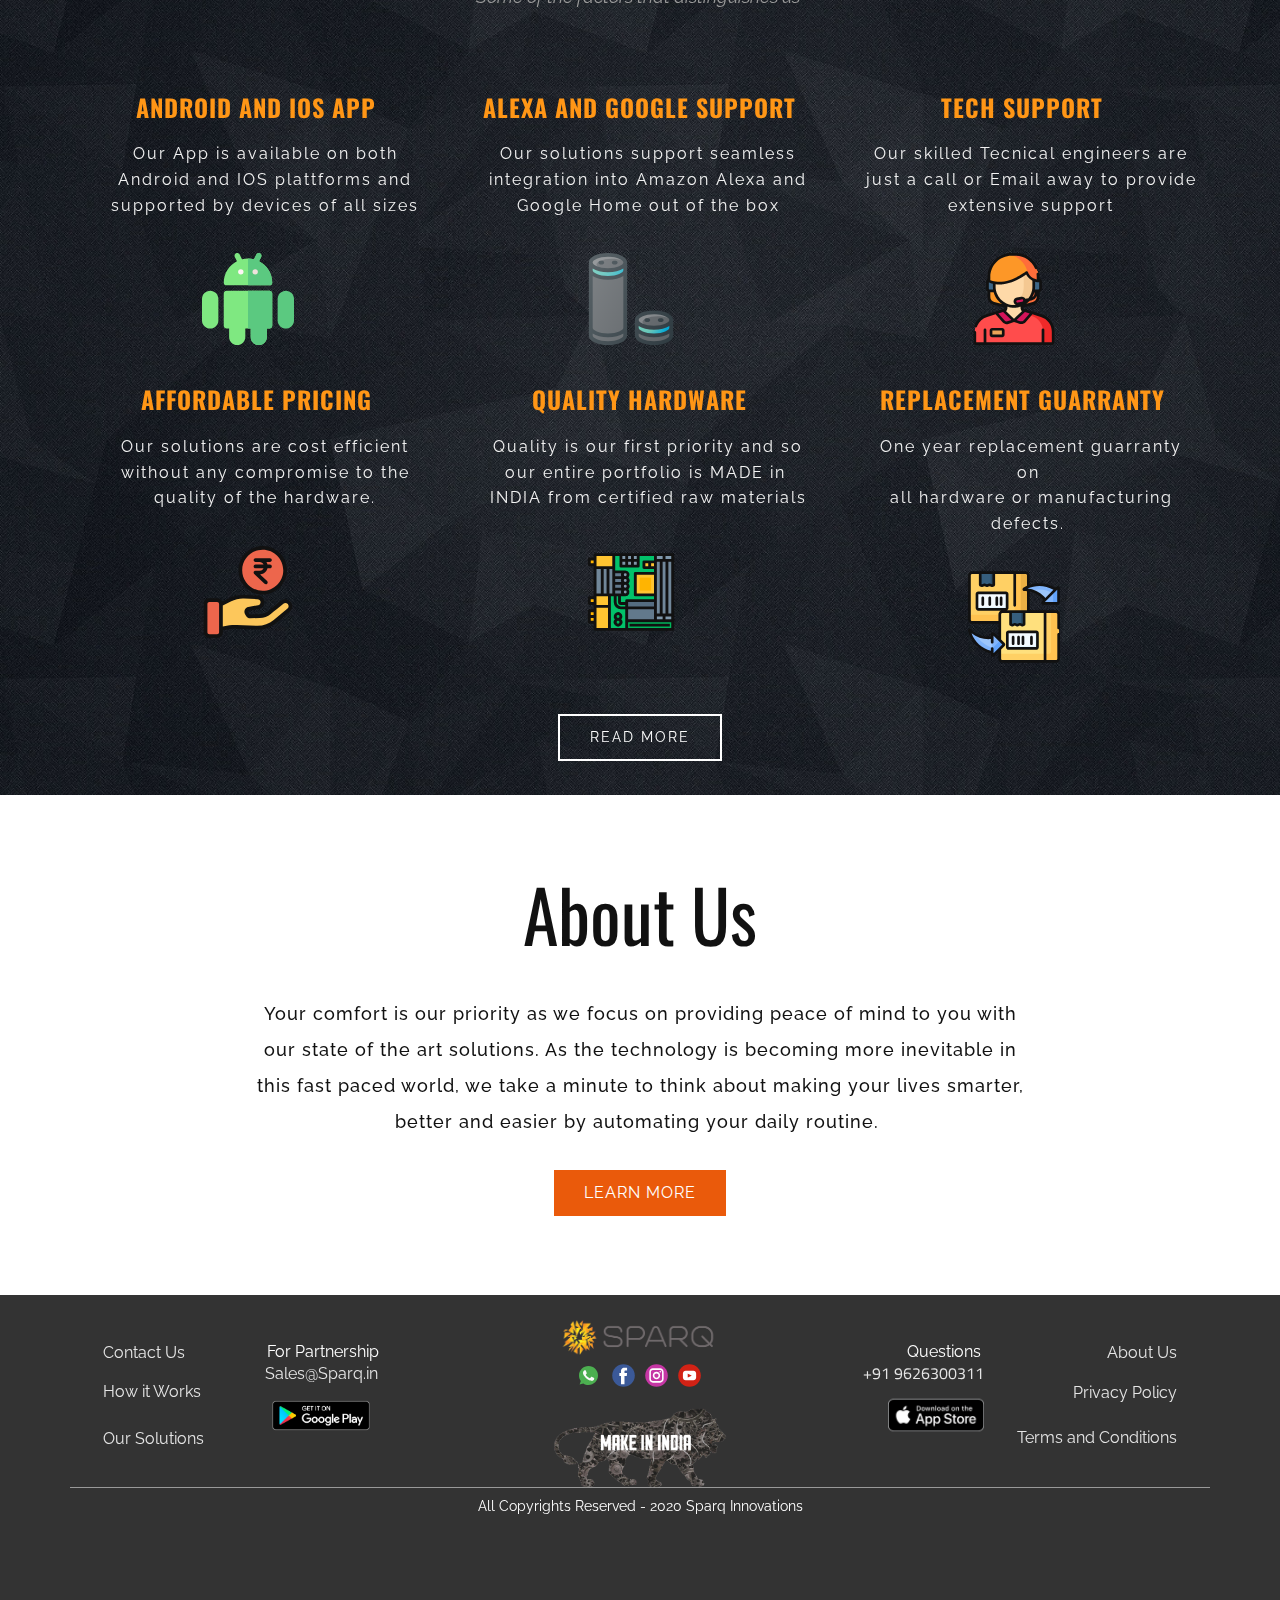
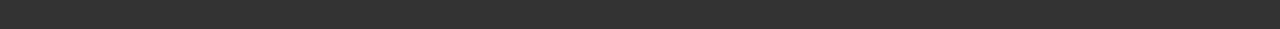
<file: HOME.html>
<!DOCTYPE html>
<html style="font-size: 16px;">
  <head>
    <meta name="viewport" content="width=device-width, initial-scale=1.0">
    <meta charset="utf-8">
    <meta name="keywords" content="Home Repair, &amp; Renovating, About Us, How Can We Help You?, Popular Services, Home Repair Services, About Us">
    <meta name="description" content="">
    <meta name="page_type" content="np-template-header-footer-from-plugin">
    <title>HOME</title>
    <link rel="stylesheet" href="nicepage.css" media="screen">
<link rel="stylesheet" href="HOME.css" media="screen">
    <script class="u-script" type="text/javascript" src="jquery.js" defer=""></script>
    <script class="u-script" type="text/javascript" src="nicepage.js" defer=""></script>
    <meta name="generator" content="Nicepage 3.1.3, nicepage.com">
    
    
    
    
    
    <link id="u-theme-google-font" rel="stylesheet" href="https://fonts.googleapis.com/css?family=Oswald:200,300,400,500,600,700|Raleway:100,100i,200,200i,300,300i,400,400i,500,500i,600,600i,700,700i,800,800i,900,900i">
    <link id="u-page-google-font" rel="stylesheet" href="https://fonts.googleapis.com/css?family=Oswald:200,300,400,500,600,700|PT+Sans:400,400i,700,700i|Oswald:200,300,400,500,600,700|Raleway:100,100i,200,200i,300,300i,400,400i,500,500i,600,600i,700,700i,800,800i,900,900i|Titillium+Web:200,200i,300,300i,400,400i,600,600i,700,700i,900">
    
    
    
    
    
    
    
    
    
    
    <script type="application/ld+json">{
		"@context": "http://schema.org",
		"@type": "Organization",
		"name": "Sparq Innovations",
		"url": "index.html",
		"logo": "images/sparq.png",
		"sameAs": [
				"https://facebook.com/letitsparq",
				"https://www.instagram.com/letitsparq",
				"https://youtube.com/channel/UCOtg8fBKSiU9pLJC6CFm1dg",
				"https://facebook.com/letitsparq",
				"https://www.instagram.com/letitsparq",
				"https://youtube.com/channel/UCOtg8fBKSiU9pLJC6CFm1dg"
		]
}</script>
    <meta property="og:title" content="HOME">
    <meta property="og:type" content="website">
    <meta name="theme-color" content="#eac60b">
    <link rel="canonical" href="index.html">
    <meta property="og:url" content="index.html">
  </head>
<!--Start of Tawk.to Script-->
<script type="text/javascript">
var Tawk_API=Tawk_API||{}, Tawk_LoadStart=new Date();
(function(){
var s1=document.createElement("script"),s0=document.getElementsByTagName("script")[0];
s1.async=true;
s1.src='https://embed.tawk.to/5fe93e79df060f156a90ceac/1eqorvueu';
s1.charset='UTF-8';
s1.setAttribute('crossorigin','*');
s0.parentNode.insertBefore(s1,s0);
})();
</script>
<!--End of Tawk.to Script-->
  <body class="u-body"><header class="u-align-center-sm u-align-center-xs u-clearfix u-header u-valign-middle-lg u-valign-middle-md u-valign-middle-sm u-header" id="sec-92d8"><a href="HOME.html" data-page-id="140077144" class="u-image u-logo u-image-1" data-image-width="1600" data-image-height="500" title="HOME">
        <img src="images/sparq.png" class="u-logo-image u-logo-image-1" data-image-width="239.6953">
      </a><div class="u-enable-responsive u-social-icons u-spacing-10 u-social-icons-1">
        <a class="u-social-url" target="_blank" href="https://facebook.com/letitsparq"><span class="u-icon u-icon-circle u-social-facebook u-social-type-color u-icon-1"><svg class="u-svg-link" preserveAspectRatio="xMidYMin slice" viewBox="0 0 112 112" style=""><use xmlns:xlink="http://www.w3.org/1999/xlink" xlink:href="#svg-6697"></use></svg><svg xmlns="http://www.w3.org/2000/svg" xmlns:xlink="http://www.w3.org/1999/xlink" version="1.1" xml:space="preserve" class="u-svg-content" viewBox="0 0 112 112" x="0px" y="0px" id="svg-6697" style="color: rgb(59, 89, 152);"><circle fill="currentColor" cx="56.1" cy="56.1" r="55"></circle><path fill="#FFFFFF" d="M73.5,31.6h-9.1c-1.4,0-3.6,0.8-3.6,3.9v8.5h12.6L72,58.3H60.8v40.8H43.9V58.3h-8V43.9h8v-9.2
            c0-6.7,3.1-17,17-17h12.5v13.9H73.5z"></path></svg></span>
        </a>
        <a class="u-social-url" target="_blank" href="https://www.instagram.com/letitsparq"><span class="u-icon u-icon-circle u-social-instagram u-social-type-color u-icon-2"><svg class="u-svg-link" preserveAspectRatio="xMidYMin slice" viewBox="0 0 112 112" style=""><use xmlns:xlink="http://www.w3.org/1999/xlink" xlink:href="#svg-f909"></use></svg><svg xmlns="http://www.w3.org/2000/svg" xmlns:xlink="http://www.w3.org/1999/xlink" version="1.1" xml:space="preserve" class="u-svg-content" viewBox="0 0 112 112" x="0px" y="0px" id="svg-f909" style="color: rgb(197, 54, 164);"><circle fill="currentColor" cx="56.1" cy="56.1" r="55"></circle><path fill="#FFFFFF" d="M55.9,38.2c-9.9,0-17.9,8-17.9,17.9C38,66,46,74,55.9,74c9.9,0,17.9-8,17.9-17.9C73.8,46.2,65.8,38.2,55.9,38.2
            z M55.9,66.4c-5.7,0-10.3-4.6-10.3-10.3c-0.1-5.7,4.6-10.3,10.3-10.3c5.7,0,10.3,4.6,10.3,10.3C66.2,61.8,61.6,66.4,55.9,66.4z"></path><path fill="#FFFFFF" d="M74.3,33.5c-2.3,0-4.2,1.9-4.2,4.2s1.9,4.2,4.2,4.2s4.2-1.9,4.2-4.2S76.6,33.5,74.3,33.5z"></path><path fill="#FFFFFF" d="M73.1,21.3H38.6c-9.7,0-17.5,7.9-17.5,17.5v34.5c0,9.7,7.9,17.6,17.5,17.6h34.5c9.7,0,17.5-7.9,17.5-17.5V38.8
            C90.6,29.1,82.7,21.3,73.1,21.3z M83,73.3c0,5.5-4.5,9.9-9.9,9.9H38.6c-5.5,0-9.9-4.5-9.9-9.9V38.8c0-5.5,4.5-9.9,9.9-9.9h34.5
            c5.5,0,9.9,4.5,9.9,9.9V73.3z"></path></svg></span>
        </a>
        <a class="u-social-url" target="_blank" href="https://youtube.com/channel/UCOtg8fBKSiU9pLJC6CFm1dg"><span class="u-icon u-icon-circle u-social-type-color u-social-youtube u-icon-3"><svg class="u-svg-link" preserveAspectRatio="xMidYMin slice" viewBox="0 0 112 112" style=""><use xmlns:xlink="http://www.w3.org/1999/xlink" xlink:href="#svg-217b"></use></svg><svg xmlns="http://www.w3.org/2000/svg" xmlns:xlink="http://www.w3.org/1999/xlink" version="1.1" xml:space="preserve" class="u-svg-content" viewBox="0 0 112 112" x="0px" y="0px" id="svg-217b" style="color: rgb(210, 34, 21);"><circle fill="currentColor" cx="56.1" cy="56.1" r="55"></circle><path fill="#FFFFFF" d="M74.9,33.3H37.3c-7.4,0-13.4,6-13.4,13.4v18.8c0,7.4,6,13.4,13.4,13.4h37.6c7.4,0,13.4-6,13.4-13.4V46.7 C88.3,39.3,82.3,33.3,74.9,33.3L74.9,33.3z M65.9,57l-17.6,8.4c-0.5,0.2-1-0.1-1-0.6V47.5c0-0.5,0.6-0.9,1-0.6l17.6,8.9 C66.4,56,66.4,56.8,65.9,57L65.9,57z"></path></svg></span>
        </a>
      </div><nav class="u-align-left u-menu u-menu-dropdown u-offcanvas u-menu-1">
        <div class="menu-collapse" style="font-size: 0.625rem; letter-spacing: 0px; font-weight: 700; text-transform: uppercase;">
          <a class="u-button-style u-custom-active-border-color u-custom-border u-custom-borders u-custom-hover-border-color u-custom-padding-bottom u-custom-text-active-color u-custom-text-color u-custom-text-hover-color u-custom-top-bottom-menu-spacing u-nav-link" href="#" style="padding: 0px; font-size: calc(1em + 6.10355e-05px);">
            <svg class="u-svg-link" preserveAspectRatio="xMidYMin slice" viewBox="0 0 302 302" style=""><use xmlns:xlink="http://www.w3.org/1999/xlink" xlink:href="#svg-8a8f"></use></svg>
            <svg xmlns="http://www.w3.org/2000/svg" xmlns:xlink="http://www.w3.org/1999/xlink" version="1.1" id="svg-8a8f" x="0px" y="0px" viewBox="0 0 302 302" style="enable-background:new 0 0 302 302;" xml:space="preserve" class="u-svg-content"><g><rect y="36" width="302" height="30"></rect><rect y="236" width="302" height="30"></rect><rect y="136" width="302" height="30"></rect>
</g><g></g><g></g><g></g><g></g><g></g><g></g><g></g><g></g><g></g><g></g><g></g><g></g><g></g><g></g><g></g></svg>
          </a>
        </div>
        <div class="u-custom-menu u-nav-container">
          <ul class="u-nav u-spacing-15 u-unstyled u-nav-1"><li class="u-nav-item"><a class="u-border-2 u-border-active-grey-90 u-border-hover-grey-50 u-border-no-left u-border-no-right u-border-no-top u-button-style u-nav-link u-text-active-custom-color-1 u-text-grey-90 u-text-hover-custom-color-2" href="HOME.html" style="padding: 12px 0px;">HOME</a>
</li><li class="u-nav-item"><a class="u-border-2 u-border-active-grey-90 u-border-hover-grey-50 u-border-no-left u-border-no-right u-border-no-top u-button-style u-nav-link u-text-active-custom-color-1 u-text-grey-90 u-text-hover-custom-color-2" href="OUR-SOLUTIONS.html" style="padding: 12px 0px;">OUR SOLUTIONS</a>
</li><li class="u-nav-item"><a class="u-border-2 u-border-active-grey-90 u-border-hover-grey-50 u-border-no-left u-border-no-right u-border-no-top u-button-style u-nav-link u-text-active-custom-color-1 u-text-grey-90 u-text-hover-custom-color-2" href="HOW-IT-WORKS.html" style="padding: 12px 0px;">HOW IT WORKS</a>
</li><li class="u-nav-item"><a class="u-border-2 u-border-active-grey-90 u-border-hover-grey-50 u-border-no-left u-border-no-right u-border-no-top u-button-style u-nav-link u-text-active-custom-color-1 u-text-grey-90 u-text-hover-custom-color-2" href="Become-a-Partner.html" style="padding: 12px 0px;">Become a Partner</a>
</li><li class="u-nav-item"><a class="u-border-2 u-border-active-grey-90 u-border-hover-grey-50 u-border-no-left u-border-no-right u-border-no-top u-button-style u-nav-link u-text-active-custom-color-1 u-text-grey-90 u-text-hover-custom-color-2" href="ABOUT-US.html" style="padding: 12px 0px;">ABOUT US</a>
</li><li class="u-nav-item"><a class="u-border-2 u-border-active-grey-90 u-border-hover-grey-50 u-border-no-left u-border-no-right u-border-no-top u-button-style u-nav-link u-text-active-custom-color-1 u-text-grey-90 u-text-hover-custom-color-2" href="CONTACT-US.html" style="padding: 12px 0px;">CONTACT US</a>
</li></ul>
        </div>
        <div class="u-custom-menu u-nav-container-collapse">
          <div class="u-align-center u-black u-container-style u-inner-container-layout u-opacity u-opacity-95 u-sidenav">
            <div class="u-sidenav-overflow">
              <div class="u-menu-close"></div>
              <ul class="u-align-center u-nav u-popupmenu-items u-unstyled u-nav-2"><li class="u-nav-item"><a class="u-button-style u-nav-link" href="HOME.html" style="padding: 12px 0px;">HOME</a>
</li><li class="u-nav-item"><a class="u-button-style u-nav-link" href="OUR-SOLUTIONS.html" style="padding: 12px 0px;">OUR SOLUTIONS</a>
</li><li class="u-nav-item"><a class="u-button-style u-nav-link" href="HOW-IT-WORKS.html" style="padding: 12px 0px;">HOW IT WORKS</a>
</li><li class="u-nav-item"><a class="u-button-style u-nav-link" href="Become-a-Partner.html" style="padding: 12px 0px;">Become a Partner</a>
</li><li class="u-nav-item"><a class="u-button-style u-nav-link" href="ABOUT-US.html" style="padding: 12px 0px;">ABOUT US</a>
</li><li class="u-nav-item"><a class="u-button-style u-nav-link" href="CONTACT-US.html" style="padding: 12px 0px;">CONTACT US</a>
</li></ul>
            </div>
          </div>
          <div class="u-black u-menu-overlay u-opacity u-opacity-70"></div>
        </div>
      </nav><span class="u-enable-responsive u-icon u-icon-circle u-icon-4" data-href="https://wa.me/919944673838" data-target="_blank"><svg class="u-svg-link" preserveAspectRatio="xMidYMin slice" viewBox="0 0 512 512" style=""><use xmlns:xlink="http://www.w3.org/1999/xlink" xlink:href="#svg-464b"></use></svg><svg xmlns="http://www.w3.org/2000/svg" xmlns:xlink="http://www.w3.org/1999/xlink" version="1.1" xml:space="preserve" class="u-svg-content" viewBox="0 0 512 512" x="0px" y="0px" id="svg-464b" style="enable-background:new 0 0 512 512;"><path style="fill:#4CAF50;" d="M256.064,0h-0.128l0,0C114.784,0,0,114.816,0,256c0,56,18.048,107.904,48.736,150.048l-31.904,95.104  l98.4-31.456C155.712,496.512,204,512,256.064,512C397.216,512,512,397.152,512,256S397.216,0,256.064,0z"></path><path style="fill:#FAFAFA;" d="M405.024,361.504c-6.176,17.44-30.688,31.904-50.24,36.128c-13.376,2.848-30.848,5.12-89.664-19.264  C189.888,347.2,141.44,270.752,137.664,265.792c-3.616-4.96-30.4-40.48-30.4-77.216s18.656-54.624,26.176-62.304  c6.176-6.304,16.384-9.184,26.176-9.184c3.168,0,6.016,0.16,8.576,0.288c7.52,0.32,11.296,0.768,16.256,12.64  c6.176,14.88,21.216,51.616,23.008,55.392c1.824,3.776,3.648,8.896,1.088,13.856c-2.4,5.12-4.512,7.392-8.288,11.744  c-3.776,4.352-7.36,7.68-11.136,12.352c-3.456,4.064-7.36,8.416-3.008,15.936c4.352,7.36,19.392,31.904,41.536,51.616  c28.576,25.44,51.744,33.568,60.032,37.024c6.176,2.56,13.536,1.952,18.048-2.848c5.728-6.176,12.8-16.416,20-26.496  c5.12-7.232,11.584-8.128,18.368-5.568c6.912,2.4,43.488,20.48,51.008,24.224c7.52,3.776,12.48,5.568,14.304,8.736  C411.2,329.152,411.2,344.032,405.024,361.504z"></path></svg></span></header>
    <section class="u-clearfix u-image u-section-1" id="carousel_1b87">
      <div class="u-clearfix u-sheet u-sheet-1">
        <div class="u-container-style u-group u-image u-image-1">
          <div class="u-container-layout u-container-layout-1">
            <h1 class="u-color-scheme-u10 u-color-style-multicolor-1 u-text u-text-body-color u-title u-text-1">HOME&nbsp;<br>AUTOMATION<br>Solutions
            </h1>
            <div class="u-border-8 u-border-custom-color-1 u-line u-line-horizontal u-line-1"></div>
            <a href="https://sparq.in/contact-us" class="u-border-2 u-border-black u-btn u-button-style u-hover-black u-none u-text-black u-text-hover-white u-btn-1">get quote</a>
          </div>
        </div>
      </div>
    </section>
    <section class="u-clearfix u-section-2" id="sec-5fb5">
      <div class="u-clearfix u-sheet u-sheet-1"></div>
    </section>
    <section class="u-align-center u-clearfix u-image u-section-3" id="carousel_cdab" data-image-width="368" data-image-height="368">
      <div class="u-clearfix u-sheet u-valign-middle-lg u-valign-middle-md u-valign-middle-sm u-valign-middle-xs u-sheet-1">
        <div class="u-list u-repeater u-list-1">
          <div class="u-align-center u-container-style u-list-item u-repeater-item u-white u-list-item-1">
            <div class="u-container-layout u-similar-container u-valign-top u-container-layout-1"><span class="u-file-icon u-icon u-icon-circle u-text-palette-1-base u-icon-1"><img src="images/indoor.png" alt=""></span>
              <h2 class="u-text u-text-1">HOME</h2>
              <p class="u-text u-text-grey-50 u-text-2">Exquisite automation solutions for all Residenstial&nbsp;needs to add Intelligence and Aesthetics to your Household.</p>
            </div>
          </div>
          <div class="u-align-center u-container-style u-list-item u-repeater-item u-video-cover u-white u-list-item-2">
            <div class="u-container-layout u-similar-container u-valign-top u-container-layout-2"><span class="u-file-icon u-icon u-icon-circle u-text-palette-1-base u-icon-2"><img src="images/desk.png" alt=""></span>
              <h2 class="u-text u-text-3">OFFICE</h2>
              <p class="u-text u-text-grey-50 u-text-4">Wide Range of Smart devices to suit every workspace to increase the effiiency and productivity.</p>
            </div>
          </div>
          <div class="u-align-center u-container-style u-list-item u-repeater-item u-video-cover u-white u-list-item-3">
            <div class="u-container-layout u-similar-container u-valign-top u-container-layout-3"><span class="u-file-icon u-icon u-icon-circle u-text-palette-1-base u-icon-3"><img src="images/hill.png" alt=""></span>
              <h2 class="u-text u-text-5">OUTDOORS</h2>
              <p class="u-text u-text-grey-50 u-text-6">Our long range solutions designed to fit your outdoors and Farm, controlled anywhere from your smartphone&nbsp;</p>
            </div>
          </div>
          <div class="u-align-center u-container-style u-list-item u-repeater-item u-video-cover u-white u-list-item-4">
            <div class="u-container-layout u-similar-container u-valign-top u-container-layout-4"><span class="u-file-icon u-icon u-icon-circle u-text-palette-1-base u-icon-4"><img src="images/geothermal-energy.png" alt=""></span>
              <h2 class="u-text u-text-7">INDUSTRY</h2>
              <p class="u-text u-text-grey-50 u-text-8">Ruggedized solutions with high industrial ratings, Voltage/Current/Power Rating to make your Industries Smarter.</p>
            </div>
          </div>
        </div>
      </div>
    </section>
    <section class="u-clearfix u-valign-middle-md u-valign-middle-sm u-white u-section-4" id="carousel_2a14">
      <div class="u-container-style u-expanded-width-xs u-grey-10 u-group u-group-1">
        <div class="u-container-layout u-container-layout-1">
          <img class="u-expand-resize u-expanded-width-xs u-image u-image-1" src="images/Howitworks.jpg">
        </div>
      </div>
      <div class="u-clearfix u-layout-wrap u-layout-wrap-1">
        <div class="u-layout">
          <div class="u-layout-row">
            <div class="u-container-style u-layout-cell u-left-cell u-size-40 u-layout-cell-1">
              <div class="u-container-layout u-valign-bottom-lg u-valign-bottom-md u-valign-bottom-sm u-valign-bottom-xs u-container-layout-2"></div>
            </div>
            <div class="u-container-style u-layout-cell u-right-cell u-size-20 u-layout-cell-2">
              <div class="u-container-layout u-container-layout-3">
                <h1 class="u-custom-font u-font-pt-sans u-text u-text-1">How it Works?</h1>
                <p class="u-text u-text-default u-text-2">Our solutions bridge the gap between human intelligence and machine intelligence and enables you to contorl all the devices from your smartphone!</p>
                <a href="HOW-IT-WORKS.html" data-page-id="214544748" class="u-border-2 u-border-grey-dark-1 u-btn u-btn-rectangle u-button-style u-none u-btn-1">read more</a>
              </div>
            </div>
          </div>
        </div>
      </div>
    </section>
    <section class="u-clearfix u-image u-section-5" id="carousel_a2fe">
      <div class="u-clearfix u-sheet u-sheet-1">
        <div class="u-container-style u-expanded-width-xs u-group u-image u-image-1">
          <div class="u-container-layout u-valign-middle-sm u-container-layout-1">
            <h4 class="u-custom-font u-font-oswald u-text u-text-1">Our Solutions</h4>
            <h1 class="u-color-scheme-u10 u-color-style-multicolor-1 u-text u-text-body-color u-title u-text-2">How Can We Help You?</h1>
            <div class="u-border-8 u-border-custom-color-1 u-line u-line-horizontal u-line-1"></div>
            <a href="OUR-SOLUTIONS.html" data-page-id="134915604" class="u-border-2 u-border-black u-btn u-button-style u-hover-black u-none u-text-black u-text-hover-white u-btn-1">Read More&nbsp;<span class="u-icon"><svg xmlns="http://www.w3.org/2000/svg" xmlns:xlink="http://www.w3.org/1999/xlink" version="1.1" xml:space="preserve" class="u-svg-content" viewBox="0 -32 426.66667 426" style="width: 1em; height: 1em;"><path d="m213.332031 181.667969c0 4.265625-1.277343 8.53125-3.625 11.730469l-106.667969 160c-3.839843 5.761718-10.238281 9.601562-17.707031 9.601562h-64c-11.730469 0-21.332031-9.601562-21.332031-21.332031 0-4.269531 1.28125-8.535157 3.625-11.734375l98.773438-148.265625-98.773438-148.269531c-2.34375-3.199219-3.625-7.464844-3.625-11.730469 0-11.734375 9.601562-21.335938 21.332031-21.335938h64c7.46875 0 13.867188 3.839844 17.707031 9.601563l106.667969 160c2.347657 3.199218 3.625 7.464844 3.625 11.734375zm0 0"></path><path d="m426.667969 181.667969c0 4.265625-1.28125 8.53125-3.628907 11.730469l-106.664062 160c-3.839844 5.761718-10.242188 9.601562-17.707031 9.601562h-64c-11.734375 0-21.335938-9.601562-21.335938-21.332031 0-4.269531 1.28125-8.535157 3.628907-11.734375l98.773437-148.265625-98.773437-148.269531c-2.347657-3.199219-3.628907-7.464844-3.628907-11.730469 0-11.734375 9.601563-21.335938 21.335938-21.335938h64c7.464843 0 13.867187 3.839844 17.707031 9.601563l106.664062 160c2.347657 3.199218 3.628907 7.464844 3.628907 11.734375zm0 0"></path></svg><img></span>
            </a>
          </div>
        </div>
      </div>
    </section>
    <section id="carousel_328e" class="u-carousel u-slide u-valign-middle u-block-80c9-1" data-u-ride="carousel" data-interval="5000">
      <ol class="u-absolute-hcenter u-carousel-indicators u-block-80c9-5">
        <li data-u-target="#carousel_328e" data-u-slide-to="0" class="u-active u-active-custom-color-1 u-grey-30"></li>
        <li data-u-target="#carousel_328e" data-u-slide-to="1" class="u-active-custom-color-1 u-grey-30"></li>
        <li data-u-target="#carousel_328e" class="u-active-custom-color-1 u-grey-30" data-u-slide-to="2"></li>
        <li data-u-target="#carousel_328e" class="u-active-custom-color-1 u-grey-30" data-u-slide-to="3"></li>
        <li data-u-target="#carousel_328e" class="u-active-custom-color-1 u-grey-30" data-u-slide-to="4"></li>
      </ol>
      <div class="u-carousel-inner" role="listbox">
        <div class="u-active u-align-center u-carousel-item u-clearfix u-section-6-1">
          <div class="u-clearfix u-sheet u-sheet-1">
            <h1 class="u-text u-text-black u-title u-text-1">Redefining your comfort</h1>
            <p class="u-large-text u-text u-text-variant u-text-2">Our cutting edge technology is providing comfort at every step of your way in daily activities.</p>
          </div>
        </div>
        <div class="u-align-center u-carousel-item u-clearfix u-grey-10 u-section-6-2">
          <div class="u-clearfix u-sheet u-sheet-1">
            <h1 class="u-text u-text-custom-color-2 u-title u-text-1">Providing PEACe OF MIND</h1>
            <p class="u-large-text u-text u-text-variant u-text-2">Our Security and Safety solutions lets you not worry about your home even when you are miles away.</p>
          </div>
        </div>
        <div class="u-align-center u-carousel-item u-clearfix u-section-6-3">
          <div class="u-clearfix u-sheet u-sheet-1">
            <h1 class="u-text u-text-black u-title u-text-1">Shared Access with Family</h1>
            <p class="u-large-text u-text u-text-variant u-text-2">You can share access to your home appliance with your family members and Visitors</p>
          </div>
        </div>
        <div class="u-align-center u-carousel-item u-clearfix u-grey-10 u-section-6-4">
          <div class="u-clearfix u-sheet u-sheet-1">
            <h1 class="u-text u-text-custom-color-2 u-text-default u-title u-text-1">One application for all</h1>
            <p class="u-large-text u-text u-text-variant u-text-2">You can control all your home devices, heavy duty appliances, surveillance system from one Smartphone APP</p>
          </div>
        </div>
        <div class="u-align-center u-carousel-item u-clearfix u-section-6-5">
          <div class="u-clearfix u-sheet u-sheet-1">
            <h1 class="u-text u-text-black u-text-default u-title u-text-1">Smart Sensors and Devices</h1>
            <p class="u-large-text u-text u-text-variant u-text-2">With our cutting edge technology of smart devices and sensors, we make your fast paced lives easier</p>
          </div>
        </div>
      </div>
      <a class="u-absolute-vcenter u-carousel-control u-carousel-control-prev u-icon-circle u-text-black u-block-80c9-3" href="#carousel_328e" role="button" data-u-slide="prev">
        <span aria-hidden="true">
          <svg viewBox="0 0 477.175 477.175"><path d="M145.188,238.575l215.5-215.5c5.3-5.3,5.3-13.8,0-19.1s-13.8-5.3-19.1,0l-225.1,225.1c-5.3,5.3-5.3,13.8,0,19.1l225.1,225
                    c2.6,2.6,6.1,4,9.5,4s6.9-1.3,9.5-4c5.3-5.3,5.3-13.8,0-19.1L145.188,238.575z"></path></svg>
        </span>
        <span class="sr-only">Previous</span>
      </a>
      <a class="u-absolute-vcenter u-carousel-control u-carousel-control-next u-icon-circle u-text-black u-block-80c9-6" href="#carousel_328e" role="button" data-u-slide="next">
        <span aria-hidden="true">
          <svg viewBox="0 0 477.175 477.175"><path d="M360.731,229.075l-225.1-225.1c-5.3-5.3-13.8-5.3-19.1,0s-5.3,13.8,0,19.1l215.5,215.5l-215.5,215.5
                    c-5.3,5.3-5.3,13.8,0,19.1c2.6,2.6,6.1,4,9.5,4c3.4,0,6.9-1.3,9.5-4l225.1-225.1C365.931,242.875,365.931,234.275,360.731,229.075z"></path></svg>
        </span>
        <span class="sr-only">Next</span>
      </a>
    </section>
    <section class="u-align-left u-clearfix u-image u-shading u-section-7" id="carousel_6dac">
      <div class="u-clearfix u-sheet u-sheet-1">
        <h1 class="u-text u-text-white u-text-1">Popular Solutions</h1>
        <p class="u-text u-text-white u-text-2"> As a customer-focused solution provider, we’re dedicated to redefining the home improvement service experience for homeowners and commercial property owners.</p>
        <div class="u-list u-repeater u-list-1">
          <div class="u-container-style u-list-item u-repeater-item u-white u-list-item-1">
            <div class="u-container-layout u-similar-container u-valign-bottom-xl u-valign-top-lg u-valign-top-md u-valign-top-sm u-valign-top-xs u-container-layout-1">
              <img alt="" class="u-image u-image-default u-image-1" src="images/f91958f62df687a12a431030ce5298e7d7-02-kitchen-lighting.rsquare.w1200.jpg">
              <h4 class="u-custom-font u-heading-font u-text u-text-custom-color-1 u-text-3">Smart Lighting </h4>
              <p class="u-text u-text-grey-50 u-text-4">All traditional, Custom and Contemporary lighting and Fans can be controlled from your Phone</p>
            </div>
          </div>
          <div class="u-container-style u-list-item u-repeater-item u-video-cover u-white u-list-item-2">
            <div class="u-container-layout u-similar-container u-valign-bottom-xl u-valign-top-lg u-valign-top-md u-valign-top-sm u-valign-top-xs u-container-layout-2">
              <img alt="" class="u-image u-image-default u-image-2" src="images/Home-theater-system-with-a-surround-sound-1024x787.jpg">
              <h4 class="u-custom-font u-heading-font u-text u-text-custom-color-1 u-text-5">Smart REmote</h4>
              <p class="u-text u-text-grey-50 u-text-6">Access all your IR based devices from the touch of your phone including TV, AC, Sound Systems.</p>
            </div>
          </div>
          <div class="u-container-style u-list-item u-repeater-item u-video-cover u-white u-list-item-3">
            <div class="u-container-layout u-similar-container u-valign-bottom-xl u-valign-top-lg u-valign-top-md u-valign-top-sm u-valign-top-xs u-container-layout-3">
              <img alt="" class="u-image u-image-default u-image-3" src="images/smartsensors1.png">
              <h4 class="u-custom-font u-heading-font u-text u-text-custom-color-1 u-text-7">Smart Life Sensors</h4>
              <p class="u-text u-text-grey-50 u-text-8">Our wide range of sensors including Gas Leak , Motion Sensors keeps your famile safe and secure.</p>
            </div>
          </div>
          <div class="u-container-style u-list-item u-repeater-item u-video-cover u-white u-list-item-4">
            <div class="u-container-layout u-similar-container u-valign-bottom u-container-layout-4">
              <img alt="" class="u-image u-image-default u-image-4" src="images/manualKey.png">
              <h4 class="u-custom-font u-heading-font u-text u-text-custom-color-1 u-text-9">Smart Door Access&nbsp;</h4>
              <p class="u-text u-text-grey-50 u-text-10">Smart Door bell&nbsp; lets your access your front door&nbsp;and receive your Visitors at Ease.</p>
            </div>
          </div>
          <div class="u-container-style u-list-item u-repeater-item u-video-cover u-white u-list-item-5">
            <div class="u-container-layout u-similar-container u-valign-bottom-xl u-valign-top-lg u-valign-top-md u-valign-top-sm u-valign-top-xs u-container-layout-5">
              <img alt="" class="u-image u-image-default u-image-5" src="images/22_thermostat1.jpg">
              <h4 class="u-custom-font u-heading-font u-text u-text-custom-color-1 u-text-11">Smart Surveillance</h4>
              <p class="u-text u-text-grey-50 u-text-12">Our Smart Camera Integration lets you watch your premises all the time<br>and provides security with comfort
              </p>
            </div>
          </div>
          <div class="u-container-style u-list-item u-repeater-item u-video-cover u-white u-list-item-6">
            <div class="u-container-layout u-similar-container u-valign-bottom-xl u-valign-top-lg u-valign-top-md u-valign-top-sm u-valign-top-xs u-container-layout-6">
              <img alt="" class="u-image u-image-default u-image-6" src="images/Group_546.png">
              <h4 class="u-custom-font u-heading-font u-text u-text-custom-color-1 u-text-13">Smart Motor Panel</h4>
              <p class="u-text u-text-grey-50 u-text-14">Control your farm motor from anywhere in the world and track the power consumption with your phone</p>
            </div>
          </div>
        </div>
      </div>
    </section>
    <section class="u-align-center-lg u-align-center-md u-align-center-sm u-align-center-xl u-align-left-xs u-clearfix u-image u-section-8" id="carousel_3118">
      <div class="u-clearfix u-sheet u-sheet-1">
        <h1 class="u-text u-text-default u-text-grey-10 u-text-1">WHY CHOOSE US?</h1>
        <p class="u-text u-text-grey-40 u-text-2">Some of the factors that distinguishes us&nbsp;</p>
        <div class="u-expanded-width u-list u-repeater u-list-1">
          <div class="u-align-center-lg u-align-center-md u-align-center-sm u-align-center-xs u-container-style u-list-item u-repeater-item u-list-item-1">
            <div class="u-container-layout u-similar-container u-container-layout-1">
              <h4 class="u-align-center-xl u-text u-text-custom-color-2 u-text-3">Android and IOS APP</h4>
              <p class="u-text u-text-grey-5 u-text-4">Our App is available on both Android and IOS plattforms and supported by devices of all sizes</p><span class="u-icon u-icon-circle u-icon-1"><svg class="u-svg-link" preserveAspectRatio="xMidYMin slice" viewBox="0 0 512.018 512.018" style=""><use xmlns:xlink="http://www.w3.org/1999/xlink" xlink:href="#svg-ae42"></use></svg><svg xmlns="http://www.w3.org/2000/svg" xmlns:xlink="http://www.w3.org/1999/xlink" version="1.1" xml:space="preserve" class="u-svg-content" viewBox="0 0 512.018 512.018" x="0px" y="0px" id="svg-ae42" style="enable-background:new 0 0 512.018 512.018;"><g><path style="fill:#7FE881;" d="M391.009,165.018c0,8.401-6.599,15-15,15h-240c-8.401,0-15-6.599-15-15   c0-52.2,30-96.899,73.5-119.399l-12.001-24.001c-3.6-7.2-0.599-16.199,6.901-20.099c7.2-3.6,16.199-0.599,20.099,6.901l13.2,26.398   c10.8-2.999,21.599-4.799,33.3-4.799s22.5,1.8,33.3,4.799l13.2-26.398c3.9-7.5,12.9-10.501,20.099-6.901   c7.5,3.9,10.501,12.9,6.901,20.099l-12.001,24.001C361.009,68.119,391.009,112.819,391.009,165.018z"></path><path style="fill:#5BC980;" d="M391.009,165.018c0,8.401-6.599,15-15,15h-120v-150c11.7,0,22.5,1.8,33.3,4.799l13.2-26.398   c3.9-7.5,12.9-10.501,20.099-6.901c7.5,3.9,10.501,12.9,6.901,20.099l-12.001,24.001   C361.009,68.119,391.009,112.819,391.009,165.018z"></path><path style="fill:#5BC980;" d="M466.509,420.018c-24.814,0-45.5-20.186-45.5-45v-120c0-24.814,20.686-45,45.5-45   s45.5,20.186,45.5,45v120C512.009,399.833,491.324,420.018,466.509,420.018z"></path><path style="fill:#7FE881;" d="M45.509,420.018c-24.814,0-45.5-20.186-45.5-45v-120c0-24.814,20.686-45,45.5-45   s45.5,20.186,45.5,45v120C91.009,399.833,70.324,420.018,45.509,420.018z"></path><circle style="fill:#FFF5F5;" cx="216.009" cy="105.018" r="15"></circle><circle style="fill:#EFE2DD;" cx="296.009" cy="105.018" r="15"></circle><path style="fill:#7FE881;" d="M376.009,210.018h-240c-8.401,0-15,6.599-15,15v180c0,8.401,6.599,15,15,15h15v47   c0,24.901,20.099,45,45,45s45-20.099,45-45v-47h30v47c0,24.901,20.099,45,45,45s45-20.099,45-45v-47h15c8.401,0,15-6.599,15-15   v-180C391.009,216.618,384.41,210.018,376.009,210.018z"></path><path style="fill:#5BC980;" d="M391.009,225.018v180c0,8.401-6.599,15-15,15h-15v47c0,24.901-20.099,45-45,45s-45-20.099-45-45v-47   h-15v-210h120C384.41,210.018,391.009,216.618,391.009,225.018z"></path>
</g></svg></span>
            </div>
          </div>
          <div class="u-align-center-lg u-align-center-md u-align-center-sm u-align-center-xs u-container-style u-list-item u-repeater-item u-list-item-2">
            <div class="u-container-layout u-similar-container u-container-layout-2">
              <h4 class="u-align-center-xl u-text u-text-custom-color-2 u-text-5">Alexa and Google Support</h4>
              <p class="u-text u-text-grey-5 u-text-6">Our solutions support seamless integration into Amazon Alexa and Google Home out of the box</p><span class="u-icon u-icon-circle u-icon-2"><svg class="u-svg-link" preserveAspectRatio="xMidYMin slice" viewBox="0 0 512 512" style=""><use xmlns:xlink="http://www.w3.org/1999/xlink" xlink:href="#svg-02bb"></use></svg><svg xmlns="http://www.w3.org/2000/svg" xmlns:xlink="http://www.w3.org/1999/xlink" version="1.1" xml:space="preserve" class="u-svg-content" viewBox="0 0 512 512" x="0px" y="0px" id="svg-02bb" style="enable-background:new 0 0 512 512;"><path style="fill:#303C42;" d="M128,0C67.188,0,21.333,22.927,21.333,53.333v405.333C21.333,489.073,67.188,512,128,512  s106.667-22.927,106.667-53.333V53.333C234.667,22.927,188.813,0,128,0z"></path><g><path style="fill:#5E6367;" d="M128,490.667c-52.094,0-85.333-18.948-85.333-32v-10.217c19.122,12.777,49.473,20.884,85.333,20.884   s66.211-8.107,85.333-20.884v10.217C213.333,471.719,180.094,490.667,128,490.667z"></path><path style="fill:#5E6367;" d="M128,448c-52.094,0-85.333-18.948-85.333-32V128.449c19.122,12.777,49.473,20.884,85.333,20.884   s66.211-8.107,85.333-20.884V416C213.333,429.052,180.094,448,128,448z"></path>
</g><radialGradient id="SVGID_1_" cx="-45.0361" cy="643.8594" r="10.06" gradientTransform="matrix(21.3333 0 0 -21.3333 996.3334 13791.667)" gradientUnits="userSpaceOnUse"><stop offset="0" style="stop-color:#65C5B4"></stop><stop offset="0.235" style="stop-color:#62C4B5"></stop><stop offset="0.427" style="stop-color:#58C1B9"></stop><stop offset="0.604" style="stop-color:#47BCBE"></stop><stop offset="0.771" style="stop-color:#2FB6C6"></stop><stop offset="0.931" style="stop-color:#10ADD0"></stop><stop offset="1" style="stop-color:#00A8D5"></stop>
</radialGradient><path style="fill:url(#SVGID_1_);" d="M128,128c-52.094,0-85.333-18.948-85.333-32V85.783C61.789,98.56,92.139,106.667,128,106.667  s66.211-8.107,85.333-20.884V96C213.333,109.052,180.094,128,128,128z"></path><path style="fill:#5E6367;" d="M128,85.333c-52.094,0-85.333-18.948-85.333-32s33.24-32,85.333-32s85.333,18.948,85.333,32  S180.094,85.333,128,85.333z"></path><path style="opacity:0.2;fill:#FFFFFF;enable-background:new    ;" d="M64,64c0-13.052,33.24-32,85.333-32  c22.096,0,40.518,3.5,54.733,8.422C190.88,30.477,164.146,21.333,128,21.333c-52.094,0-85.333,18.948-85.333,32  c0,7.516,11.303,16.896,30.6,23.578C67.449,72.523,64,67.996,64,64z"></path><g><path style="fill:#303C42;" d="M96,42.667H85.333c-5.896,0-10.667,4.771-10.667,10.667S79.438,64,85.333,64H96   c5.896,0,10.667-4.771,10.667-10.667S101.896,42.667,96,42.667z"></path><path style="fill:#303C42;" d="M170.667,42.667H160c-5.896,0-10.667,4.771-10.667,10.667S154.104,64,160,64h10.667   c5.896,0,10.667-4.771,10.667-10.667S176.563,42.667,170.667,42.667z"></path><path style="fill:#303C42;" d="M384,320c-60.813,0-106.667,22.927-106.667,53.333v85.333C277.333,489.073,323.188,512,384,512   s106.667-22.927,106.667-53.333v-85.333C490.667,342.927,444.813,320,384,320z"></path>
</g><path style="fill:#5E6367;" d="M384,341.333c52.094,0,85.333,18.948,85.333,32s-33.24,32-85.333,32s-85.333-18.948-85.333-32  S331.906,341.333,384,341.333z"></path><path style="opacity:0.2;fill:#FFFFFF;enable-background:new    ;" d="M320,384c0-13.052,33.24-32,85.333-32  c22.096,0,40.518,3.5,54.733,8.422c-13.186-9.945-39.921-19.089-76.066-19.089c-52.094,0-85.333,18.948-85.333,32  c0,7.516,11.303,16.896,30.6,23.578C323.449,392.523,320,387.996,320,384z"></path><path style="fill:#5E6367;" d="M384,490.667c-52.094,0-85.333-18.948-85.333-32v-10.217c19.122,12.777,49.473,20.884,85.333,20.884  s66.211-8.107,85.333-20.884v10.217C469.333,471.719,436.094,490.667,384,490.667z"></path><radialGradient id="SVGID_2_" cx="-30.9531" cy="628.2764" r="5.567" gradientTransform="matrix(21.3333 0 0 -21.3333 996.3334 13791.667)" gradientUnits="userSpaceOnUse"><stop offset="0.407" style="stop-color:#65C5B4"></stop><stop offset="1" style="stop-color:#00A8D5"></stop>
</radialGradient><path style="fill:url(#SVGID_2_);" d="M384,448c-52.094,0-85.333-18.948-85.333-32v-10.217  c19.122,12.777,49.473,20.884,85.333,20.884s66.211-8.107,85.333-20.884V416C469.333,429.052,436.094,448,384,448z"></path><g><path style="fill:#303C42;" d="M341.333,384H352c5.896,0,10.667-4.771,10.667-10.667s-4.771-10.667-10.667-10.667h-10.667   c-5.896,0-10.667,4.771-10.667,10.667S335.438,384,341.333,384z"></path><path style="fill:#303C42;" d="M416,384h10.667c5.896,0,10.667-4.771,10.667-10.667s-4.771-10.667-10.667-10.667H416   c-5.896,0-10.667,4.771-10.667,10.667S410.104,384,416,384z"></path>
</g><linearGradient id="SVGID_3_" gradientUnits="userSpaceOnUse" x1="-48.5693" y1="638.1523" x2="-22.9801" y2="626.2203" gradientTransform="matrix(21.3333 0 0 -21.3333 996.3334 13791.667)"><stop offset="0" style="stop-color:#FFFFFF;stop-opacity:0.2"></stop><stop offset="1" style="stop-color:#FFFFFF;stop-opacity:0"></stop>
</linearGradient><path style="fill:url(#SVGID_3_);" d="M128,0C67.188,0,21.333,22.927,21.333,53.333v405.333C21.333,489.073,67.188,512,128,512  s106.667-22.927,106.667-53.333V53.333C234.667,22.927,188.813,0,128,0z M384,320c-60.813,0-106.667,22.927-106.667,53.333v85.333  C277.333,489.073,323.188,512,384,512s106.667-22.927,106.667-53.333v-85.333C490.667,342.927,444.813,320,384,320z"></path></svg></span>
            </div>
          </div>
          <div class="u-align-center-lg u-align-center-md u-align-center-sm u-align-center-xs u-container-style u-list-item u-repeater-item u-list-item-3">
            <div class="u-container-layout u-similar-container u-container-layout-3">
              <h4 class="u-align-center-xl u-text u-text-custom-color-2 u-text-7">Tech Support</h4>
              <p class="u-text u-text-grey-5 u-text-8">Our skilled Tecnical engineers are just a call or Email away to provide extensive support</p><span class="u-icon u-icon-circle u-icon-3"><svg class="u-svg-link" preserveAspectRatio="xMidYMin slice" viewBox="0 0 511.999 511.999" style=""><use xmlns:xlink="http://www.w3.org/1999/xlink" xlink:href="#svg-7c21"></use></svg><svg xmlns="http://www.w3.org/2000/svg" xmlns:xlink="http://www.w3.org/1999/xlink" version="1.1" xml:space="preserve" class="u-svg-content" viewBox="0 0 511.999 511.999" x="0px" y="0px" id="svg-7c21" style="enable-background:new 0 0 511.999 511.999;"><path style="fill:#FD9727;" d="M362.585,280.61l-97.245,25.286c-6.01,1.563-12.316,1.594-18.341,0.092l-102.588-25.581  c-16.269-4.057-27.686-18.67-27.686-35.437V132.891c0-69.248,56.137-125.385,125.385-125.385h22.422  c69.248,0,125.385,56.137,125.385,125.385v112.372C389.915,261.894,378.68,276.425,362.585,280.61z"></path><path style="fill:#FF6D3A;" d="M264.531,7.507h-22.422c-5.632,0-11.175,0.378-16.611,1.097  c61.395,8.127,108.774,60.672,108.774,124.287v112.372c0,16.631-11.236,31.162-27.331,35.347l-79.164,20.584l19.222,4.793  c6.025,1.502,12.331,1.471,18.341-0.092l97.245-25.286c16.096-4.185,27.331-18.716,27.331-35.347V132.891  C389.915,63.643,333.779,7.507,264.531,7.507z"></path><g><path style="fill:#3D6687;" d="M122.528,211.167h26.607v-64.958h-26.607c-7.817,0-14.154,6.337-14.154,14.154v36.651   C108.374,204.83,114.711,211.167,122.528,211.167z"></path><path style="fill:#3D6687;" d="M389.471,211.167h-26.607v-64.958h26.607c7.817,0,14.154,6.337,14.154,14.154v36.651   C403.626,204.83,397.289,211.167,389.471,211.167z"></path>
</g><path style="fill:#FED9A8;" d="M316.077,324.509c-9.305-1.87-16-10.044-16-19.536v-44.917H256l0,0h-44.077v44.917  c0,9.492-6.695,17.666-16,19.536l-10.74,2.159v72.13H256l0,0h70.816v-72.13L316.077,324.509z"></path><path style="fill:#FF4C4C;" d="M407.848,348.727l-88.408-27.565c-2.745-0.856-5.737-0.161-7.824,1.817L256,375.685l-55.616-52.706  c-2.087-1.977-5.079-2.672-7.824-1.817l-88.408,27.565c-39.196,11.541-66.108,47.519-66.108,88.379v58.897  c0,4.689,3.801,8.489,8.489,8.489h418.933c4.689,0,8.49-3.801,8.49-8.489v-58.897C473.956,396.247,447.044,360.268,407.848,348.727z  "></path><path style="fill:#EF2929;" d="M407.848,348.727l-88.408-27.565c-2.744-0.856-5.737-0.161-7.824,1.817l-10.396,9.852l50.984,15.896  c39.196,11.54,66.108,47.519,66.108,88.379v67.386h47.154c4.689,0,8.49-3.801,8.49-8.489v-58.897  C473.956,396.247,447.044,360.268,407.848,348.727z"></path><path style="fill:#FED9A8;" d="M256,297.403L256,297.403c-60.679,0-109.868-49.19-109.868-109.868v-30.877  C146.132,95.98,195.322,46.79,256,46.79l0,0c60.678,0,109.868,49.19,109.868,109.868v30.877  C365.868,248.214,316.678,297.403,256,297.403z"></path><path style="fill:#F4C892;" d="M310.224,61.088v126.447c0,51.066-34.84,93.991-82.046,106.311  c8.886,2.319,18.209,3.557,27.822,3.557l0,0c60.678,0,109.868-49.19,109.868-109.868v-30.876  C365.868,115.701,343.453,79.982,310.224,61.088z"></path><g><path style="fill:#D4145A;" d="M200.384,322.979L256,375.685l-34.3,11.685c-8.404,2.863-17.705,0.374-23.556-6.303l-42.425-48.417   l36.84-11.486C195.304,320.307,198.297,321.002,200.384,322.979z"></path><path style="fill:#D4145A;" d="M311.616,322.979L256,375.685l31.087,10.59c10.348,3.525,21.801,0.461,29.006-7.762l40.188-45.864   l-36.84-11.486C316.696,320.307,313.703,321.002,311.616,322.979z"></path>
</g><path style="fill:#EDA558;" d="M190.372,460.897h-56.55c-3.14,0-5.685-2.545-5.685-5.685v-25.047c0-3.14,2.545-5.685,5.685-5.685  h56.55c3.14,0,5.685,2.545,5.685,5.685v25.047C196.057,458.352,193.512,460.897,190.372,460.897z"></path><path style="fill:#FD9727;" d="M389.915,156.05c0,0-47.402-3.762-63.622-47.364c0,0-114.587,91.74-209.569,47.364v-23.159  c0-69.248,56.137-125.385,125.385-125.385h22.422c69.248,0,125.385,56.137,125.385,125.385v23.159H389.915z"></path><path style="fill:#FF6D3A;" d="M264.531,7.507h-22.422c-5.632,0-11.175,0.378-16.611,1.097  c58.377,7.728,104.078,55.614,108.43,114.991c19.989,29.593,55.987,32.455,55.987,32.455v-23.159  C389.915,63.643,333.779,7.507,264.531,7.507z"></path><path style="fill:#D4145A;" d="M275.587,283.743c-6.939,0-13.075-4.992-14.287-12.062c-1.355-7.9,3.951-15.403,11.851-16.757  l24.472-4.197c7.902-1.357,15.403,3.951,16.758,11.851c1.355,7.9-3.951,15.403-11.851,16.757l-24.472,4.197  C277.228,283.675,276.402,283.743,275.587,283.743z"></path><path d="M461.612,377.425c-12.975-17.346-30.81-29.751-51.585-35.882l-51.5-16.057c-0.004-0.001-0.008-0.003-0.011-0.004  l-36.839-11.485c-3.294-1.03-6.776-0.903-9.914,0.247c-2.608-2.323-4.179-5.689-4.179-9.271v-2.304l56.89-14.792  c19.4-5.045,32.949-22.567,32.949-42.613v-28.108c8.02-3.177,13.71-11.005,13.71-20.142v-36.651c0-9.192-5.638-16.981-13.71-20.132  v-7.339c0-5.655-0.359-11.348-1.068-16.924c-0.523-4.112-4.283-7.013-8.393-6.5c-4.113,0.523-7.023,4.281-6.5,8.394  c0.629,4.95,0.948,10.006,0.948,15.03v13.34v0.883c-4.017-0.966-9.194-2.545-14.743-5.077c-0.264-0.12-0.524-0.243-0.786-0.365  c-10.6-4.979-22.408-13.469-30.068-27.858c-0.115-0.218-0.23-0.437-0.343-0.657c-0.287-0.555-0.568-1.117-0.843-1.69  c-0.212-0.444-0.415-0.895-0.618-1.346c-0.188-0.417-0.379-0.829-0.56-1.254c-0.39-0.92-0.767-1.851-1.12-2.8  c-0.84-2.258-2.712-3.975-5.034-4.617c-0.581-0.161-1.172-0.25-1.762-0.269c-0.111-0.004-0.222,0.007-0.333,0.009  c-0.183,0.002-0.366-0.001-0.548,0.015c-1.293,0.111-2.542,0.568-3.628,1.321c-0.141,0.098-0.286,0.19-0.422,0.298  c-0.026,0.021-0.132,0.105-0.3,0.236c-0.019,0.015-0.032,0.025-0.053,0.041c-0.063,0.049-0.146,0.113-0.225,0.174  c-0.057,0.044-0.112,0.087-0.178,0.137c-0.068,0.052-0.149,0.114-0.225,0.173c-0.111,0.085-0.226,0.173-0.355,0.271  c-0.058,0.044-0.122,0.093-0.184,0.14c-0.171,0.129-0.353,0.267-0.552,0.417c-0.041,0.031-0.084,0.063-0.126,0.095  c-13.89,10.419-91.182,65.242-165.356,54.779c-0.131-0.019-0.262-0.039-0.393-0.058c-1.192-0.172-2.384-0.364-3.574-0.57  c-0.34-0.059-0.679-0.12-1.019-0.182c-1.028-0.187-2.054-0.388-3.08-0.601c-0.33-0.069-0.662-0.135-0.991-0.207  c-1.185-0.256-2.368-0.531-3.55-0.824c-0.48-0.119-0.956-0.249-1.434-0.374c-0.732-0.191-1.462-0.388-2.192-0.593  c-0.577-0.162-1.154-0.327-1.728-0.498c-0.798-0.238-1.595-0.488-2.391-0.743c-0.714-0.229-1.425-0.465-2.134-0.707  c-0.8-0.273-1.599-0.552-2.396-0.844c-0.475-0.174-0.949-0.35-1.421-0.53c-1.075-0.409-2.148-0.83-3.218-1.274  c-0.098-0.041-0.198-0.078-0.296-0.119v-3.701v-14.572c0-64.998,52.88-117.878,117.878-117.878h22.422  c47.137,0,89.651,27.975,108.308,71.271c1.641,3.808,6.058,5.565,9.865,3.923c3.807-1.641,5.564-6.057,3.923-9.864  C365.595,31.537,317.669,0,264.531,0H242.11c-73.277,0-132.891,59.614-132.891,132.891v10.412  c-5.184,4.05-8.351,10.315-8.351,17.059v36.651c0,6.928,3.274,13.102,8.351,17.07v30.887c0,20.254,13.725,37.821,33.376,42.721  l61.822,15.416v1.866c0,3.583-1.571,6.95-4.18,9.273c-3.138-1.149-6.619-1.275-9.911-0.249l-36.84,11.486  c-0.004,0.001-0.008,0.003-0.012,0.004l-51.498,16.057c-28.552,8.425-51.656,28.952-63.394,56.326  c-0.902,2.105-1.743,4.269-2.498,6.434c-1.366,3.915,0.699,8.195,4.614,9.561c3.915,1.363,8.194-0.699,9.561-4.614  c0.642-1.839,1.356-3.678,2.122-5.466c9.976-23.267,29.619-40.71,53.891-47.857c0.038-0.011,0.076-0.022,0.114-0.034l46.906-14.625  l39.206,44.745c5.704,6.509,13.776,10.047,22.092,10.047c3.181-0.001,6.398-0.518,9.531-1.585L256,383.616l28.666,9.765  c3.674,1.251,7.444,1.858,11.174,1.858c9.749-0.001,19.213-4.149,25.899-11.779l36.969-42.191l46.906,14.625  c0.038,0.012,0.076,0.023,0.114,0.034c17.664,5.201,32.832,15.745,43.861,30.49c11.03,14.745,16.86,32.272,16.86,50.687v58.897  c0,0.542-0.441,0.983-0.982,0.983h-40.549v-68.624c0-4.146-3.361-7.507-7.507-7.507s-7.507,3.36-7.507,7.507v68.624H102.096v-68.624  c0-4.146-3.361-7.507-7.507-7.507s-7.507,3.36-7.507,7.507v68.624H46.533c-0.542,0-0.982-0.441-0.982-0.983v-54.06  c0-4.146-3.361-7.507-7.507-7.507s-7.507,3.36-7.507,7.507v54.06c0,8.82,7.176,15.997,15.996,15.997h418.934  c8.82,0,15.996-7.176,15.996-15.997v-58.897C481.463,415.425,474.598,394.788,461.612,377.425z M382.409,245.263  c0,13.21-8.929,24.758-21.713,28.082l-36.051,9.374c0.462-0.334,0.906-0.689,1.362-1.029c0.188-0.14,0.374-0.283,0.561-0.424  c1.284-0.968,2.546-1.961,3.786-2.979c0.162-0.133,0.324-0.266,0.485-0.4c1.324-1.099,2.623-2.224,3.896-3.378  c0.061-0.056,0.124-0.11,0.185-0.166c2.035-1.852,4.002-3.772,5.9-5.758c0.142-0.148,0.281-0.299,0.421-0.447  c0.939-0.993,1.864-1.999,2.768-3.023l8.473-1.453c13.957-2.394,25.076-11.906,29.926-24.441v6.042H382.409z M372.303,203.373  c0.335-2.472,0.594-4.968,0.772-7.487c0.018-0.255,0.032-0.51,0.049-0.764c0.063-0.984,0.114-1.97,0.152-2.96  c0.013-0.319,0.027-0.637,0.036-0.956c0.038-1.22,0.063-2.442,0.063-3.671v-27.282c8.756,2.632,15.134,3.214,15.929,3.278  c0.004,0,0.014,0.001,0.017,0.001s0.006,0,0.009,0c2.084,0.164,4.143-0.55,5.679-1.97c0.201-0.186,0.39-0.383,0.568-0.587  c0.063-0.072,0.117-0.15,0.177-0.224c0.11-0.137,0.221-0.274,0.321-0.418c0.013-0.019,0.03-0.037,0.043-0.056  c0,0.027,0,0.056,0,0.084v36.651c0,3.557-2.81,6.462-6.327,6.63c-0.041,0.001-0.082-0.004-0.124-0.002  c-0.118,0.004-0.235,0.01-0.366,0.019h-17.035C372.281,203.565,372.29,203.469,372.303,203.373z M360.392,241.158  c0.524-1.016,1.033-2.041,1.528-3.074c0.25-0.523,0.494-1.049,0.737-1.575c0.462-1.001,0.913-2.009,1.347-3.025  c0.224-0.525,0.44-1.054,0.657-1.583c0.377-0.92,0.742-1.846,1.097-2.777c0.163-0.43,0.332-0.857,0.491-1.289  c0.435-1.186,0.844-2.383,1.241-3.586c0.148-0.449,0.296-0.897,0.439-1.348c0.392-1.238,0.764-2.485,1.116-3.74  c0.046-0.163,0.1-0.322,0.145-0.485h0.854v6.354c0,8.979-4.889,16.914-12.344,21.086c0.191-0.33,0.364-0.67,0.552-1.001  c0.432-0.765,0.857-1.534,1.272-2.309C359.815,242.257,360.107,241.71,360.392,241.158z M119.806,203.069  c-0.006-0.003-0.013-0.004-0.02-0.007c-2.3-1.047-3.905-3.361-3.905-6.048v-33.1c0.22,0.097,0.443,0.189,0.663,0.285  c0.345,0.151,0.692,0.299,1.039,0.446c0.746,0.318,1.495,0.629,2.248,0.933c0.329,0.133,0.656,0.267,0.986,0.397  c1.012,0.4,2.029,0.789,3.053,1.165c0.042,0.015,0.083,0.032,0.125,0.047c4.757,1.739,9.642,3.219,14.629,4.428v15.921  c0,1.229,0.025,2.451,0.063,3.671c0.01,0.319,0.024,0.637,0.036,0.956c0.039,0.99,0.089,1.976,0.152,2.96  c0.016,0.255,0.03,0.51,0.049,0.764c0.178,2.518,0.437,5.014,0.772,7.487c0.013,0.096,0.021,0.192,0.035,0.287h-17.204  C121.594,203.66,120.678,203.461,119.806,203.069z M146.227,273.123c-12.95-3.228-21.995-14.806-21.995-28.153v-26.296h18.581  c0.044,0.16,0.098,0.316,0.142,0.476c0.36,1.286,0.742,2.562,1.145,3.83c0.141,0.446,0.287,0.89,0.434,1.333  c0.406,1.229,0.827,2.451,1.273,3.661c0.164,0.445,0.337,0.886,0.506,1.329c0.382,1,0.777,1.995,1.186,2.982  c0.242,0.586,0.49,1.169,0.741,1.751c0.406,0.936,0.823,1.866,1.252,2.789c0.231,0.498,0.459,0.997,0.698,1.492  c0.51,1.059,1.04,2.106,1.581,3.146c0.285,0.549,0.573,1.097,0.867,1.641c0.536,0.994,1.085,1.98,1.649,2.956  c0.331,0.573,0.671,1.141,1.011,1.708c0.422,0.703,0.853,1.401,1.289,2.094c0.518,0.825,1.047,1.642,1.586,2.453  c0.363,0.546,0.73,1.089,1.102,1.628c0.651,0.946,1.317,1.881,1.995,2.808c0.338,0.461,0.677,0.922,1.021,1.378  c0.791,1.048,1.603,2.08,2.428,3.101c0.275,0.34,0.546,0.682,0.825,1.019c0.558,0.675,1.123,1.342,1.695,2.004  c0.136,0.158,0.276,0.311,0.413,0.468c1.059,1.212,2.142,2.403,3.251,3.571c0.186,0.196,0.374,0.389,0.562,0.584  c1.085,1.128,2.193,2.235,3.323,3.32c0.179,0.172,0.359,0.344,0.539,0.515c1.177,1.116,2.378,2.207,3.602,3.275  c0.144,0.125,0.286,0.252,0.43,0.376c2.086,1.802,4.235,3.535,6.45,5.192c0.035,0.027,0.072,0.052,0.107,0.079  c0.95,0.709,1.896,1.422,2.868,2.103L146.227,273.123z M159.9,222.799c-0.027-0.075-0.055-0.149-0.082-0.224  c-0.268-0.732-0.528-1.468-0.779-2.207c-0.016-0.048-0.032-0.096-0.048-0.144c-0.747-2.211-1.417-4.456-2.014-6.732  c-0.042-0.16-0.087-0.319-0.128-0.479c-0.14-0.546-0.271-1.096-0.403-1.646c-0.093-0.388-0.186-0.775-0.274-1.165  c-0.111-0.487-0.216-0.976-0.32-1.466c-0.085-0.402-0.168-0.804-0.248-1.208c-0.084-0.423-0.165-0.846-0.244-1.271  c-0.092-0.5-0.181-1.001-0.266-1.503c-0.059-0.349-0.118-0.699-0.174-1.049c-0.093-0.583-0.179-1.168-0.262-1.753  c-0.041-0.286-0.082-0.572-0.121-0.859c-0.086-0.648-0.163-1.297-0.237-1.947c-0.027-0.239-0.057-0.478-0.082-0.718  c-0.073-0.689-0.136-1.379-0.196-2.069c-0.018-0.212-0.04-0.423-0.057-0.635c-0.056-0.707-0.102-1.415-0.143-2.123  c-0.012-0.202-0.028-0.403-0.039-0.606c-0.038-0.721-0.064-1.442-0.088-2.163c-0.006-0.192-0.017-0.382-0.022-0.574  c-0.024-0.908-0.037-1.817-0.037-2.726V174.39c11.164,1.435,22.86,1.598,34.972,0.515c0.395-0.035,0.793-0.079,1.189-0.116  c0.982-0.094,1.966-0.194,2.953-0.305c0.873-0.096,1.748-0.199,2.625-0.308c0.247-0.031,0.495-0.065,0.743-0.098  c20.379-2.616,41.818-8.666,63.967-18.171c28.992-12.442,51.842-27.496,63.157-35.582c8.96,17.311,22.543,27.729,35.076,33.981  c0.019,0.791,0.041,1.586,0.041,2.353v30.876c0,0.909-0.013,1.817-0.037,2.726c-0.005,0.192-0.016,0.382-0.022,0.574  c-0.023,0.721-0.049,1.443-0.088,2.163c-0.011,0.203-0.027,0.404-0.039,0.606c-0.042,0.708-0.087,1.416-0.143,2.123  c-0.017,0.212-0.038,0.423-0.057,0.635c-0.059,0.69-0.122,1.38-0.196,2.069c-0.025,0.24-0.055,0.478-0.082,0.718  c-0.074,0.65-0.151,1.299-0.237,1.947c-0.038,0.287-0.08,0.573-0.121,0.859c-0.083,0.585-0.169,1.17-0.262,1.753  c-0.056,0.35-0.115,0.7-0.174,1.049c-0.085,0.502-0.173,1.003-0.266,1.503c-0.079,0.425-0.16,0.848-0.244,1.271  c-0.08,0.403-0.163,0.806-0.248,1.208c-0.104,0.49-0.209,0.978-0.32,1.465c-0.088,0.391-0.182,0.78-0.275,1.169  c-0.131,0.547-0.261,1.095-0.401,1.639c-0.043,0.168-0.09,0.334-0.134,0.502c-0.593,2.261-1.26,4.492-2.002,6.689  c-0.02,0.058-0.038,0.116-0.058,0.174c-0.249,0.732-0.507,1.461-0.771,2.185c-0.03,0.083-0.061,0.167-0.091,0.25  c-3.817,10.366-9.27,19.946-16.039,28.434l-16.86,2.892c-1.574-2.767-3.728-5.191-6.404-7.084  c-4.803-3.398-10.642-4.723-16.438-3.724l-24.472,4.197c-11.967,2.052-20.033,13.457-17.981,25.424  c1.281,7.472,6.196,13.485,12.743,16.394c-3.5,0.363-7.051,0.552-10.645,0.552c-14.871,0-29.01-3.191-41.772-8.919  c-0.283-0.127-0.565-0.257-0.847-0.387C188.736,269.259,169.332,248.421,159.9,222.799z M305.797,269.077  c-1.081,1.528-2.691,2.543-4.536,2.86l-24.476,4.197c-0.396,0.068-0.799,0.103-1.198,0.103c-3.413,0-6.31-2.449-6.889-5.824  c-0.653-3.808,1.913-7.436,5.721-8.09l24.474-4.197c0.401-0.068,0.802-0.103,1.2-0.103c1.435,0,2.833,0.442,4.029,1.287  c1.528,1.08,2.544,2.692,2.86,4.536C307.299,265.691,306.878,267.548,305.797,269.077z M219.28,380.264  c-5.548,1.889-11.628,0.262-15.49-4.144l-34.82-39.739l25.825-8.052c0.148-0.046,0.31-0.008,0.424,0.099l46.597,44.16  L219.28,380.264z M256,365.342l-43.966-41.665c4.656-4.999,7.396-11.665,7.396-18.705v-5.875c0.488,0.16,0.983,0.298,1.473,0.452  c0.247,0.078,0.496,0.152,0.743,0.228c1.486,0.456,2.98,0.881,4.482,1.276c0.27,0.071,0.539,0.144,0.81,0.213  c0.837,0.214,1.675,0.421,2.516,0.616c0.218,0.051,0.437,0.096,0.656,0.145c1.446,0.326,2.897,0.625,4.355,0.896  c0.506,0.094,1.013,0.185,1.521,0.273c0.706,0.121,1.412,0.244,2.121,0.352c1.067,0.164,2.14,0.311,3.216,0.446  c0.564,0.07,1.129,0.132,1.694,0.194c0.91,0.101,1.823,0.19,2.739,0.27c0.385,0.033,0.768,0.073,1.154,0.103  c1.285,0.099,2.577,0.17,3.872,0.227c0.365,0.016,0.731,0.029,1.096,0.042c1.368,0.047,2.741,0.08,4.121,0.08  s2.752-0.033,4.121-0.08c0.366-0.013,0.731-0.026,1.096-0.042c1.296-0.057,2.588-0.129,3.872-0.227  c0.385-0.029,0.769-0.07,1.154-0.103c0.916-0.08,1.829-0.169,2.739-0.27c0.565-0.062,1.13-0.124,1.694-0.194  c1.076-0.135,2.149-0.282,3.216-0.446c0.709-0.108,1.415-0.231,2.121-0.352c0.508-0.088,1.015-0.179,1.521-0.273  c1.458-0.271,2.91-0.57,4.355-0.896c0.218-0.049,0.438-0.094,0.656-0.145c0.841-0.195,1.68-0.402,2.516-0.616  c0.271-0.069,0.54-0.142,0.81-0.213c1.502-0.395,2.995-0.821,4.482-1.276c0.248-0.076,0.496-0.15,0.743-0.228  c0.49-0.154,0.984-0.291,1.473-0.452v5.875c0,7.041,2.74,13.707,7.396,18.705L256,365.342z M310.447,373.567  c-5.222,5.958-13.443,8.157-20.94,5.603l-19.324-6.582l46.597-44.16c0.113-0.106,0.275-0.146,0.425-0.098l25.824,8.052  L310.447,373.567z"></path><path d="M190.372,468.404c7.274,0,13.192-5.917,13.192-13.192v-25.047c0-7.274-5.918-13.193-13.192-13.193h-56.55  c-7.274,0-13.192,5.918-13.192,13.193v25.047c0,7.274,5.918,13.192,13.192,13.192H190.372z M135.643,431.986h52.907v21.404h-52.907  V431.986z"></path></svg></span>
            </div>
          </div>
          <div class="u-align-center-lg u-align-center-md u-align-center-sm u-align-center-xs u-container-style u-list-item u-repeater-item u-list-item-4">
            <div class="u-container-layout u-similar-container u-container-layout-4">
              <h4 class="u-align-center-xl u-text u-text-custom-color-2 u-text-9">Affordable Pricing</h4>
              <p class="u-text u-text-grey-5 u-text-10">Our solutions are cost efficient without any compromise to the quality of the hardware.</p><span class="u-icon u-icon-circle u-icon-4"><svg class="u-svg-link" preserveAspectRatio="xMidYMin slice" viewBox="0 0 496 496" style=""><use xmlns:xlink="http://www.w3.org/1999/xlink" xlink:href="#svg-1591"></use></svg><svg xmlns="http://www.w3.org/2000/svg" xmlns:xlink="http://www.w3.org/1999/xlink" version="1.1" xml:space="preserve" class="u-svg-content" viewBox="0 0 496 496" x="0px" y="0px" id="svg-1591" style="enable-background:new 0 0 496 496;"><path style="fill:#FDC75B;" d="M470.832,308.1c9.4,11.5,7.7,27.7-3.2,37.1l-74.5,61.8c-27.9,23.2-63.3,35.1-99.5,33.6l-107.5-5  c-13.9-0.6-22.6,0.1-36.3,2.1l-44.7,8.2h-3V313.3h2l46.5-22.5c25.3-12.2,47.9-18.1,76-17.1l71.2,2.9c0.6-0.1,1.1-0.1,1.7-0.1  c13.3,0,24.6,10.2,26.1,23.3c1.5,13.6-7.6,26.7-21.4,29.2l-52.9,10c-10.7,2-16.1,14-10.5,23.3l5.7,9.7c2.9,5,8.3,7.9,14,7.7  l51.2-1.7c19.3-0.7,37.8-7.6,52.7-19.6c20-16.1,48.7-39.3,68-55.1c11.5-9.3,28.7-7.5,38.1,4L470.832,308.1z"></path><g><path style="fill:#ED664C;" d="M327.432,10c66.7,0,120.8,54.1,120.8,120.8s-54.1,120.9-120.8,120.9s-120.8-54.1-120.8-120.8   S260.732,10,327.432,10z"></path><path style="fill:#ED664C;" d="M102.032,445.9v19.2c0,11.5-9.3,20.9-20.9,20.9h-40.9c-11.5,0-20.9-9.3-20.9-20.9V312.8   c0-11.5,9.4-20.9,20.9-20.9h40.9c11.5,0,20.9,9.3,20.9,20.9v0.5V445.9z"></path>
</g><path d="M478.232,301.1c-13-15.9-36.4-18.3-52.2-5.4c-20,16.3-49.1,39.8-68,55.1c-13.2,10.6-29.9,16.8-46.8,17.4l-51.2,1.7  c-2.1,0-4-1-5.1-2.7l-5.7-9.8c-1.3-2.2-0.7-4.2-0.3-5.2c0.4-0.8,1.5-2.7,4.1-3.2l52.9-10c18.6-3.5,31.6-21.1,29.5-40.2  c-2-18.3-17.5-32.2-36-32.2c-0.5,0-1.1,0-1.8,0l-70.7-2.9c-28.2-1-52.4,4.4-80.7,18.1l-37,18c-4.9-10.5-15.6-17.8-28-17.8h-41  c-17.1,0-31.1,13.7-31.1,30.8v152.3c0,17,14,30.9,31.1,30.9h40.9c17,0,31-13.9,31-30.9v-10.3l39.3-7.2c12.7-1.9,20.7-2.6,34.2-2  l107.5,5c38.7,1.7,76.5-11.1,106.3-35.9l74.5-61.8l0.1-0.1c15-12.9,17.1-34.9,5-50.4C478.832,301.9,478.532,301.5,478.232,301.1z   M92.132,465.1c0,6-4.9,10.9-10.9,10.9h-41.2c-6,0-10.9-4.9-10.9-10.9V312.9c0-6,4.9-10.9,10.9-10.9h41.2c6,0,10.9,4.9,10.9,10.9  C92.132,312.9,92.132,465.1,92.132,465.1z M461.132,337.5l-74.4,61.7c-26,21.6-58.9,32.7-92.7,31.3l-107.5-5  c-15.1-0.7-24.3,0.2-38.2,2.2c-0.1,0-0.2,0-0.3,0.1l-35.9,6.6v-114l42.8-20.7c25.2-12.2,46.5-17,71.2-16.1l71.2,2.9  c0.4,0,0.9,0,1.3,0c0.1,0,0.5,0,0.8,0c8.2,0,15.3,6.3,16.2,14.4c1,8.7-4.9,16.7-13.3,18.3l-52.9,10c-8.2,1.6-15.2,7-18.6,14.7  c-3.4,7.6-2.9,16.4,1.3,23.6l5.7,9.7c4.8,8.1,13.6,12.9,23,12.6l51.2-1.7c21.3-0.7,42.1-8.5,58.7-21.8  c18.9-15.3,48.1-38.8,68.1-55.1c7-5.7,17.6-4.7,23.6,2.1c0.2,0.4,0.5,0.8,0.8,1.2C468.932,321.5,468.132,331.5,461.132,337.5z"></path><path d="M327.432,261.7c72.1,0,130.8-58.7,130.8-130.8S399.532,0,327.432,0s-130.8,58.7-130.8,130.8S255.332,261.7,327.432,261.7z   M327.432,20c61.1,0,110.8,49.7,110.8,110.8s-49.7,110.8-110.8,110.8s-110.8-49.7-110.8-110.8S266.332,20,327.432,20z"></path><path d="M310.732,133h-22.4c-4.1,0-7.8,2.6-9.3,6.4c-1.5,3.8-0.6,8.2,2.4,11l55.9,52.9c1.9,1.8,4.4,2.7,6.9,2.7c2.7,0,5.3-1,7.3-3.1  c3.8-4,3.6-10.3-0.4-14.1l-37.7-35.7c10.6-0.6,20.5-4.9,28.1-12.5c5.8-5.8,9.8-13.6,11.6-20.6h13.4c5.5,0,10-4.5,10-10  s-4.5-10-10-10h-13.4c-1.2-5-3.1-10-5.8-14h19.2c5.5,0,10-4.5,10-10s-4.5-10-10-10h-55.8h-22.4c-5.5,0-10,4.5-10,10s4.5,10,10,10  h22.4c9.4,0,17.6,6,21.3,14h-43.7c-5.5,0-10,4.5-10,10s4.5,10,10,10h43.7c-1.1,2-2.7,4.4-4.6,6.3  C322.932,130.8,317.032,133,310.732,133z"></path></svg></span>
            </div>
          </div>
          <div class="u-align-center-lg u-align-center-md u-align-center-sm u-align-center-xs u-container-style u-list-item u-repeater-item u-list-item-5">
            <div class="u-container-layout u-similar-container u-container-layout-5">
              <h4 class="u-align-center-xl u-text u-text-custom-color-2 u-text-11">Quality Hardware</h4>
              <p class="u-text u-text-grey-5 u-text-12">Quality is our first priority and so our entire portfolio is MADE in&nbsp; INDIA from certified raw materials</p><span class="u-icon u-icon-circle u-icon-5"><svg class="u-svg-link" preserveAspectRatio="xMidYMin slice" viewBox="0 0 512 512" style=""><use xmlns:xlink="http://www.w3.org/1999/xlink" xlink:href="#svg-87e3"></use></svg><svg xmlns="http://www.w3.org/2000/svg" xmlns:xlink="http://www.w3.org/1999/xlink" version="1.1" xml:space="preserve" class="u-svg-content" viewBox="0 0 512 512" id="svg-87e3"><g id="filled_outline"><path d="m56 48h432v416h-432z" fill="#02c26a"></path><path d="m392 80h96v304h-96z" fill="#718799"></path><path d="m56 272h80v192h-80z" fill="#ffc431"></path><path d="m56 48h104v72h-104z" fill="#ffc431"></path><path d="m24 72h32v32h-32z" fill="#ffb401"></path><path d="m24 288h32v32h-32z" fill="#ffb401"></path><path d="m24 360h32v64h-32z" fill="#ffb401"></path><path d="m56 120h104v152h-104z" fill="#718799"></path><circle cx="184" cy="424" fill="#00b55b" r="16"></circle><circle cx="184" cy="392" fill="#00b55b" r="16"></circle><path d="m232 416h256v48h-256z" fill="#00b55b"></path><path d="m232 344h160v72h-160z" fill="#62798c"></path><path d="m232 304h160v40h-160z" fill="#556c80"></path><path d="m160 144h64v128h-64z" fill="#62798c"></path><path d="m280 152h112v120h-112z" fill="#ffc431"></path><path d="m304 176h64v72h-64z" fill="#ffb401"></path><path d="m328 88h64v32h-64z" fill="#ffc431"></path><g fill="#8098ab"><path d="m200 48h96v64h-96z"></path><path d="m392 48h96v32h-96z"></path><path d="m392 384h96v32h-96z"></path><circle cx="224" cy="256" r="16"></circle><circle cx="224" cy="224" r="16"></circle><circle cx="224" cy="192" r="16"></circle><circle cx="224" cy="160" r="16"></circle>
</g><path d="m24.00012 432h24v32a8.00009 8.00009 0 0 0 8 8h432a8.00008 8.00008 0 0 0 8-8v-416a8.00008 8.00008 0 0 0 -8-8h-432a8.00009 8.00009 0 0 0 -8 8v16h-24a8.00009 8.00009 0 0 0 -8 8v32a8.00009 8.00009 0 0 0 8 8h24v168h-24a8.00009 8.00009 0 0 0 -8 8v32a8.00009 8.00009 0 0 0 8 8h24v24h-24a8.00009 8.00009 0 0 0 -8 8v64a8.00009 8.00009 0 0 0 8 8zm8-16v-16h16v16zm32-72h64v112h-64zm144-256h16v16h-16zm32 0h16v16h-16zm32 0h16v16h-16zm16-16h-16v-16h16zm-32 0h-16v-16h16zm-32 0h-16v-16h16zm-24 48h96a8.00008 8.00008 0 0 0 8-8v-56h80v24h-56a8.00009 8.00009 0 0 0 -8 8v32a8.00009 8.00009 0 0 0 8 8h56v16h-104a8.00009 8.00009 0 0 0 -8 8v120a8.00009 8.00009 0 0 0 8 8h104v16h-152a8.00009 8.00009 0 0 0 -8 8v8h-24v-32h24a23.98443 23.98443 0 0 0 17.86926-40 23.94376 23.94376 0 0 0 0-32 23.94376 23.94376 0 0 0 0-32 23.98443 23.98443 0 0 0 -17.86926-40h-56v-80h24v56a8.00009 8.00009 0 0 0 8 8zm-56 160h16v32a40.04552 40.04552 0 0 0 40 40h24v104h-80zm24-128h33.37616a23.94119 23.94119 0 0 0 0 16h-33.37616zm64 104a8 8 0 1 1 -8-8 8.00917 8.00917 0 0 1 8 8zm-16-32a8 8 0 1 1 8 8 8.00917 8.00917 0 0 1 -8-8zm0-32a8 8 0 1 1 8 8 8.00917 8.00917 0 0 1 -8-8zm8-24a8 8 0 1 1 8-8 8.00917 8.00917 0 0 1 -8 8zm-56 16h33.37616a23.94119 23.94119 0 0 0 0 16h-33.37616zm0 32h33.37616a23.94119 23.94119 0 0 0 0 16h-33.37616zm0 32h33.37616a23.94119 23.94119 0 0 0 0 16h-33.37616zm32 80h24v8h-24a24.02719 24.02719 0 0 1 -24-24v-32h8v32a16.01833 16.01833 0 0 0 16 16zm184-64h-96v-104h96zm-16-168h16v16h-16zm64 280v-288h16v288zm-16 0h-16v-288h16zm-32-40h-144v-24h144zm-144 16h144v56h-144zm160 40h32v16h-32zm48 0h32v16h-32zm16-16v-288h16v288zm-64-304v-16h32v16zm-64 40v-16h16v16zm-184 152h-16v-136h16zm-32 0h-16v-136h16zm-32 0h-24v-136h24zm-24 16h64v48h-64zm176 176v-32h240v32zm240-384h-32v-16h32zm-416-16h88v56h-88zm-32 40v-16h16v16zm0 216v-16h16v16zm0 56h16v16h-16z"></path><path d="m208.00012 392a24 24 0 1 0 -41.86926 16 24 24 0 1 0 35.73852 0 23.90124 23.90124 0 0 0 6.13074-16zm-24-8a8 8 0 1 1 -8 8 8.00917 8.00917 0 0 1 8-8zm0 48a8 8 0 1 1 8-8 8.00917 8.00917 0 0 1 -8 8z"></path><path d="m248 432h224v16h-224z"></path>
</g></svg></span>
            </div>
          </div>
          <div class="u-align-center-lg u-align-center-md u-align-center-sm u-align-center-xs u-container-style u-list-item u-repeater-item u-list-item-6">
            <div class="u-container-layout u-similar-container u-container-layout-6">
              <h4 class="u-align-center-xl u-text u-text-custom-color-2 u-text-13">REplacement Guarranty</h4>
              <p class="u-text u-text-grey-5 u-text-14">One year replacement guarranty on&nbsp;<br>all hardware or manufacturing defects.&nbsp;
              </p><span class="u-icon u-icon-circle u-icon-6"><svg class="u-svg-link" preserveAspectRatio="xMidYMin slice" viewBox="0 0 512 512" style=""><use xmlns:xlink="http://www.w3.org/1999/xlink" xlink:href="#svg-38e2"></use></svg><svg xmlns="http://www.w3.org/2000/svg" xmlns:xlink="http://www.w3.org/1999/xlink" version="1.1" xml:space="preserve" class="u-svg-content" viewBox="0 0 512 512" id="svg-38e2"><g><g><path d="m320.738 285.576h-297.637c-8.284 0-15-6.716-15-15v-246.552c0-8.284 6.716-15 15-15h297.637c8.284 0 15 6.716 15 15v246.552c0 8.284-6.716 15-15 15z" fill="#ffd064"></path>
</g><g><path d="m320.806 9.024h-27.053v219.635c0 8.247-6.685 14.932-14.932 14.932h-270.72v27.053c0 8.247 6.685 14.932 14.932 14.932h297.773c8.247 0 14.932-6.685 14.932-14.932v-246.688c0-8.247-6.685-14.932-14.932-14.932z" fill="#ffc250"></path>
</g><g><path d="m320.738 285.576h-60.731v-276.552h60.731c8.284 0 15 6.716 15 15v246.552c0 8.284-6.716 15-15 15z" fill="#ffc250"></path>
</g><g><path d="m210.696 213.428h-153.636c-3.866 0-7-3.134-7-7v-78.097c0-3.866 3.134-7 7-7h153.636c3.866 0 7 3.134 7 7v78.097c0 3.866-3.134 7-7 7z" fill="#f4fbff"></path>
</g><g><path d="m320.806 9.024h-27.053v219.635c0 8.247-6.685 14.932-14.932 14.932h-18.814v41.985h60.799c8.247 0 14.932-6.685 14.932-14.932v-246.688c0-8.247-6.685-14.932-14.932-14.932z" fill="#ebb044"></path>
</g><g><path d="m68.001 9.024v67.951c0 .798.476 1.518 1.209 1.831l5.739 2.449c1.747.746 3.723.746 5.47 0l8.528-3.639c1.747-.746 3.723-.746 5.47 0l8.525 3.638c1.747.746 3.723.746 5.471 0l8.526-3.639c1.747-.746 3.723-.746 5.47 0l8.527 3.639c1.747.746 3.723.746 5.47 0l5.794-2.472c.734-.313 1.21-1.034 1.21-1.831v-67.927z" fill="#365e7d"></path>
</g><g><g><path d="m126.236 9.024v67.929c0 .779-.458 1.478-1.162 1.802l5.861 2.501c1.747.746 3.723.746 5.47 0l5.794-2.472c.734-.313 1.21-1.034 1.21-1.831v-67.929z" fill="#2b4d66"></path>
</g>
</g><g><path d="m489.534 502.977h-297.637c-8.284 0-15-6.716-15-15v-246.552c0-8.284 6.716-15 15-15h297.637c8.284 0 15 6.716 15 15v246.552c0 8.284-6.716 15-15 15z" fill="#ffe07d"></path>
</g><g><path d="m489.602 226.425h-27.053v219.635c0 8.247-6.685 14.932-14.932 14.932h-270.72v27.053c0 8.247 6.685 14.932 14.932 14.932h297.773c8.247 0 14.932-6.685 14.932-14.932v-246.688c0-8.247-6.685-14.932-14.932-14.932z" fill="#ffd064"></path>
</g><g><path d="m489.534 502.977h-60.731v-276.552h60.731c8.284 0 15 6.716 15 15v246.552c0 8.284-6.716 15-15 15z" fill="#ffd064"></path>
</g><g><path d="m379.492 430.83h-153.636c-3.866 0-7-3.134-7-7v-78.097c0-3.866 3.134-7 7-7h153.636c3.866 0 7 3.134 7 7v78.097c0 3.866-3.134 7-7 7z" fill="#f4fbff"></path>
</g><path d="m210.696 121.331h-5.995v72.102c0 3.866-3.134 7-7 7h-147.64v5.995c0 3.866 3.134 7 7 7h153.635c3.866 0 7-3.134 7-7v-78.097c0-3.866-3.134-7-7-7z" fill="#e4f6ff"></path><path d="m379.492 338.732h-5.995v72.102c0 3.866-3.134 7-7 7h-147.641v5.995c0 3.866 3.134 7 7 7h153.635c3.866 0 7-3.134 7-7v-78.097c.001-3.865-3.133-7-6.999-7z" fill="#e4f6ff"></path><g><path d="m489.602 226.425h-27.053v219.635c0 8.247-6.685 14.932-14.932 14.932h-18.814v41.985h60.799c8.247 0 14.932-6.685 14.932-14.932v-246.688c0-8.247-6.685-14.932-14.932-14.932z" fill="#ffc250"></path>
</g><g><path d="m236.797 226.425v69.944c0 .798.476 1.518 1.209 1.831l5.739 2.449c1.747.746 3.723.746 5.47 0l8.528-3.639c1.747-.746 3.723-.746 5.47 0l8.525 3.638c1.747.746 3.723.746 5.471 0l8.526-3.638c1.747-.746 3.723-.746 5.47 0l8.527 3.639c1.747.746 3.723.746 5.47 0l5.794-2.472c.734-.313 1.21-1.034 1.21-1.831v-69.922h-75.409z" fill="#365e7d"></path>
</g><g><g><path d="m295.032 226.425v69.922c0 .779-.458 1.478-1.162 1.802l5.861 2.501c1.747.746 3.723.746 5.47 0l5.794-2.472c.734-.313 1.21-1.034 1.21-1.831v-69.922z" fill="#2b4d66"></path>
</g>
</g><g><path d="m496.532 109.41c-53.721-41.873-127.726-45.229-184.692-10.052-2.175 1.343-1.201 4.668 1.355 4.637 37.387-.45 74.916 13.586 103.443 42.113 7.412 7.412 13.837 15.437 19.292 23.905z" fill="#9dc6fb"></path>
</g><g><path d="m311.84 99.358c56.966-35.176 130.971-31.821 184.693 10.052l-17.673 17.673c-38.68-23.973-85.248-30.164-127.998-18.558-12.336-3.169-25.008-4.683-37.667-4.531-2.557.031-3.531-3.293-1.355-4.636z" fill="#80b4fb"></path>
</g><g><path d="m503.973 176.671v-80.773c0-3.566-4.313-5.35-6.832-2.825l-80.594 80.785c-2.515 2.521-.729 6.826 2.832 6.825l80.594-.011c2.209-.001 4-1.792 4-4.001z" fill="#80b4fb"></path>
</g><g><path d="m497.172 93.042-23.395 23.451v64.182l26.215-.004c2.199 0 3.981-1.783 3.981-3.982v-80.835c0-3.55-4.294-5.325-6.801-2.812z" fill="#61a2f9"></path>
</g><g><g><path d="m145.249 454.567c-67.596-8.378-122.298-58.335-137.706-123.489-.588-2.488 2.451-4.15 4.237-2.321 26.119 26.755 62.58 43.367 102.924 43.367 10.483 0 20.7-1.132 30.545-3.261z" fill="#9dc6fb"></path>
</g><g><path d="m7.543 331.078c15.408 65.154 70.11 115.112 137.706 123.489v-24.994c-44.302-10.4-81.609-38.95-103.631-77.386-10.963-6.482-20.995-14.372-29.838-23.431-1.786-1.828-4.826-.166-4.237 2.322z" fill="#80b4fb"></path>
</g><g><path d="m198.764 411.788-57.315 56.69c-2.526 2.499-6.813.709-6.813-2.844v-113.38c0-3.553 4.287-5.342 6.813-2.844l57.315 56.69c1.583 1.566 1.583 4.123 0 5.688z" fill="#80b4fb"></path>
</g><g><path d="m198.777 406.113-19.266-19.056-44.875 44.385v34.236c0 3.537 4.267 5.318 6.782 2.831l57.359-56.733c1.576-1.559 1.576-4.104 0-5.663z" fill="#61a2f9"></path>
</g>
</g><g><path d="m82.326 194.398c4.124 0 7.466-3.342 7.466-7.466v-37.087c0-4.124-3.342-7.466-7.466-7.466s-7.466 3.342-7.466 7.466v37.087c0 4.124 3.343 7.466 7.466 7.466z"></path><path d="m121.092 194.398c4.124 0 7.466-3.342 7.466-7.466v-37.087c0-4.124-3.342-7.466-7.466-7.466s-7.466 3.342-7.466 7.466v37.087c0 4.124 3.342 7.466 7.466 7.466z"></path><path d="m160.243 194.398c4.124 0 7.466-3.342 7.466-7.466v-37.087c0-4.124-3.342-7.466-7.466-7.466s-7.466 3.342-7.466 7.466v37.087c0 4.124 3.342 7.466 7.466 7.466z"></path><path d="m184.301 194.398c4.124 0 7.466-3.342 7.466-7.466v-37.087c0-4.124-3.342-7.466-7.466-7.466s-7.466 3.342-7.466 7.466v37.087c0 4.124 3.342 7.466 7.466 7.466z"></path><path d="m504.534 324.82c4.124 0 7.466-3.342 7.466-7.466v-75.996c0-12.35-10.048-22.398-22.398-22.398h-146.398v-104.605c25.629 5.363 49.161 18.04 68.153 37.032 2.844 2.844 5.568 5.837 8.157 8.926l-8.283 8.303c-3.28 3.287-4.249 8.184-2.469 12.473 1.779 4.289 5.93 7.061 10.575 7.061l80.654-.012c6.312 0 11.448-5.136 11.448-11.448v-80.836c0-4.65-2.776-8.803-7.073-10.579-4.296-1.779-9.196-.799-12.479 2.494l-5.497 5.51c-43.117-26.778-95.955-32.403-143.186-16.717v-52.606c0-12.35-10.048-22.398-22.398-22.398h-297.773c-12.35 0-22.398 10.048-22.398 22.398v246.688c0 12.35 10.048 22.398 22.398 22.398h146.398v73.544l-22.762-22.514c-3.294-3.26-8.184-4.209-12.461-2.426-4.275 1.785-7.038 5.932-7.038 10.565v11.876c-4.139.376-8.314.571-12.466.571-37.042 0-71.697-14.602-97.581-41.115-3.175-3.253-7.978-3.971-11.953-1.784-3.971 2.183-5.937 6.618-4.893 11.037 14.824 62.688 64.369 111.722 126.892 126.129v6.754c0 4.632 2.762 8.778 7.037 10.563 1.432.599 2.933.889 4.42.889 2.952-.001 5.85-1.147 8.042-3.314l22.762-22.514v36.741c0 12.35 10.048 22.398 22.398 22.398h297.773c12.35 0 22.398-10.048 22.398-22.398v-135.951c0-4.124-3.342-7.466-7.466-7.466s-7.466 3.342-7.466 7.466v135.951c0 4.117-3.349 7.466-7.466 7.466h-53.331v-261.619h53.332c4.117 0 7.466 3.349 7.466 7.466v75.996c0 4.125 3.342 7.467 7.466 7.467zm-8.027-151.614-68.773.01 68.773-68.936zm-20.964-69.054-45.449 45.557c-2.613-3.063-5.337-6.042-8.176-8.881-24.757-24.756-56.465-39.84-90.728-43.459 45.904-21.511 100.35-19.175 144.353 6.783zm-339.601-87.662v55.382c0 .888-.53 1.691-1.347 2.04l-.055.023c-.556.237-1.185.238-1.741 0l-7.463-3.185c-1.8-.768-3.732-1.152-5.665-1.152s-3.865.384-5.665 1.152l-8.33 3.555-8.33-3.554c-3.601-1.538-7.731-1.537-11.33-.001l-7.462 3.185c-.556.237-1.185.237-1.741 0-.817-.349-1.347-1.151-1.347-2.04v-55.405zm-112.909 261.62c-4.117 0-7.466-3.349-7.466-7.466v-246.688c0-4.117 3.349-7.466 7.466-7.466h37.502v60.486c0 3.793 2.254 7.207 5.744 8.697l5.739 2.45c3.601 1.538 7.731 1.537 11.331.001l8.332-3.555 8.329 3.553c3.601 1.539 7.732 1.538 11.331.001l8.33-3.555 8.331 3.555c1.8.769 3.733 1.153 5.666 1.153s3.865-.384 5.666-1.152l5.796-2.473c3.489-1.49 5.743-4.904 5.743-8.698v-60.463h101.667v174.432c0 4.124 3.342 7.466 7.466 7.466s7.466-3.342 7.466-7.466v-174.432h53.332c4.117 0 7.466 3.349 7.466 7.466v58.357c-6.968 3.077-13.774 6.63-20.353 10.692-3.863 2.384-5.611 6.91-4.348 11.261 1.252 4.317 5.096 7.196 9.59 7.196.041 0 .083 0 .123-.001 5.043-.062 10.043.156 14.988.63v106.869h-110.356c4.324-2.496 7.248-7.158 7.248-12.5v-78.16c0-7.959-6.475-14.434-14.434-14.434h-153.699c-7.959 0-14.434 6.475-14.434 14.434v78.16c0 7.959 6.475 14.434 14.434 14.434h125.711c-7.833 3.493-13.309 11.349-13.309 20.464v36.752zm221.23-44.219h60.475v57.375c0 .888-.53 1.691-1.347 2.04l-.053.023c-.556.237-1.185.237-1.741 0l-7.464-3.185c-1.8-.768-3.732-1.152-5.665-1.152s-3.865.384-5.666 1.152l-8.329 3.556-8.33-3.555c-3.601-1.538-7.732-1.537-11.33-.001l-7.462 3.184c-.556.237-1.185.237-1.741 0-.817-.349-1.347-1.151-1.347-2.04zm-34.033-27.929h-152.703v-77.164h152.703zm-68.128 251.37v-25.101c0-4.124-3.342-7.466-7.466-7.466s-7.466 3.342-7.466 7.466v11.33c-49.76-12.649-90.053-49.458-107.36-97.403 26.788 21.671 59.881 33.431 94.894 33.431 4.15 0 8.321-.188 12.466-.528v17.486c0 4.124 3.342 7.466 7.466 7.466s7.466-3.342 7.466-7.466v-35.991l48.92 48.388zm279.236 38.178h-229.509c-4.117 0-7.466-3.349-7.466-7.466v-51.511l19.664-19.449c2.191-2.167 3.399-5.058 3.399-8.14s-1.207-5.973-3.398-8.139l-19.665-19.45v-139.997c0-4.117 3.349-7.466 7.466-7.466h37.502v62.478c0 3.793 2.254 7.208 5.745 8.699l5.738 2.448c3.601 1.538 7.731 1.537 11.331.001l8.332-3.555 8.329 3.554c1.8.769 3.733 1.153 5.667 1.153 1.932 0 3.865-.384 5.666-1.152l8.33-3.556 8.33 3.555c3.598 1.537 7.726 1.536 11.331.002l5.796-2.473c3.489-1.49 5.743-4.904 5.743-8.698v-62.456h101.667v261.618z"></path><path d="m211.391 345.701v78.161c0 7.959 6.475 14.434 14.434 14.434h153.698c7.959 0 14.434-6.475 14.434-14.434v-78.161c0-7.959-6.475-14.434-14.434-14.434h-153.698c-7.959-.001-14.434 6.475-14.434 14.434zm14.932.497h152.703v77.165h-152.703z"></path><path d="m251.122 359.779c-4.124 0-7.466 3.342-7.466 7.466v37.087c0 4.124 3.342 7.466 7.466 7.466s7.466-3.342 7.466-7.466v-37.087c0-4.123-3.342-7.466-7.466-7.466z"></path><path d="m281.31 359.779c-4.124 0-7.466 3.342-7.466 7.466v37.087c0 4.124 3.342 7.466 7.466 7.466s7.466-3.342 7.466-7.466v-37.087c0-4.123-3.342-7.466-7.466-7.466z"></path><path d="m305.936 359.779c-4.124 0-7.466 3.342-7.466 7.466v37.087c0 4.124 3.342 7.466 7.466 7.466s7.466-3.342 7.466-7.466v-37.087c0-4.123-3.342-7.466-7.466-7.466z"></path><path d="m353.097 359.779c-4.124 0-7.466 3.342-7.466 7.466v37.087c0 4.124 3.342 7.466 7.466 7.466s7.466-3.342 7.466-7.466v-37.087c0-4.123-3.342-7.466-7.466-7.466z"></path>
</g>
</g></svg></span>
            </div>
          </div>
        </div>
        <a href="HOW-IT-WORKS.html" data-page-id="214544748" class="u-border-2 u-border-white u-btn u-btn-rectangle u-button-style u-none u-btn-1">read more</a>
      </div>
    </section>
    <section class="u-align-center u-clearfix u-white u-section-9" id="carousel_e133">
      <div class="u-clearfix u-sheet u-valign-middle u-sheet-1">
        <h1 class="u-text u-text-default u-text-1">About Us</h1>
        <p class="u-text u-text-2">Your comfort is our priority as we focus on providing peace of mind to you with our state of the art solutions. As the technology is becoming more inevitable in this fast paced world, we take a minute to think about making your lives smarter, better and easier by automating your daily routine.&nbsp;</p>
        <a href="ABOUT-US.html" data-page-id="197494234" class="u-btn u-button-style u-custom-color-1 u-btn-1">learn more</a>
      </div>
    </section>
    
    
    <footer class="u-clearfix u-footer u-grey-80" id="sec-7348"><div class="u-clearfix u-sheet u-sheet-1">
        <a href="https://nicepage.com" class="u-image u-logo u-image-1" data-image-width="1600" data-image-height="500">
          <img src="images/sparq.png" class="u-logo-image u-logo-image-1" data-image-width="183.2676">
        </a>
        <div class="u-align-left u-social-icons u-spacing-10 u-social-icons-1">
          <a class="u-social-url" target="_blank" href="https://facebook.com/letitsparq"><span class="u-icon u-icon-circle u-social-facebook u-social-type-color u-icon-1"><svg class="u-svg-link" preserveAspectRatio="xMidYMin slice" viewBox="0 0 112 112" style=""><use xmlns:xlink="http://www.w3.org/1999/xlink" xlink:href="#svg-cd81"></use></svg><svg xmlns="http://www.w3.org/2000/svg" xmlns:xlink="http://www.w3.org/1999/xlink" version="1.1" xml:space="preserve" class="u-svg-content" viewBox="0 0 112 112" x="0px" y="0px" id="svg-cd81" style="color: rgb(59, 89, 152);"><circle fill="currentColor" cx="56.1" cy="56.1" r="55"></circle><path fill="#FFFFFF" d="M73.5,31.6h-9.1c-1.4,0-3.6,0.8-3.6,3.9v8.5h12.6L72,58.3H60.8v40.8H43.9V58.3h-8V43.9h8v-9.2
            c0-6.7,3.1-17,17-17h12.5v13.9H73.5z"></path></svg></span>
          </a>
          <a class="u-social-url" target="_blank" href="https://www.instagram.com/letitsparq"><span class="u-icon u-icon-circle u-social-instagram u-social-type-color u-icon-2"><svg class="u-svg-link" preserveAspectRatio="xMidYMin slice" viewBox="0 0 112 112" style=""><use xmlns:xlink="http://www.w3.org/1999/xlink" xlink:href="#svg-c142"></use></svg><svg xmlns="http://www.w3.org/2000/svg" xmlns:xlink="http://www.w3.org/1999/xlink" version="1.1" xml:space="preserve" class="u-svg-content" viewBox="0 0 112 112" x="0px" y="0px" id="svg-c142" style="color: rgb(197, 54, 164);"><circle fill="currentColor" cx="56.1" cy="56.1" r="55"></circle><path fill="#FFFFFF" d="M55.9,38.2c-9.9,0-17.9,8-17.9,17.9C38,66,46,74,55.9,74c9.9,0,17.9-8,17.9-17.9C73.8,46.2,65.8,38.2,55.9,38.2
            z M55.9,66.4c-5.7,0-10.3-4.6-10.3-10.3c-0.1-5.7,4.6-10.3,10.3-10.3c5.7,0,10.3,4.6,10.3,10.3C66.2,61.8,61.6,66.4,55.9,66.4z"></path><path fill="#FFFFFF" d="M74.3,33.5c-2.3,0-4.2,1.9-4.2,4.2s1.9,4.2,4.2,4.2s4.2-1.9,4.2-4.2S76.6,33.5,74.3,33.5z"></path><path fill="#FFFFFF" d="M73.1,21.3H38.6c-9.7,0-17.5,7.9-17.5,17.5v34.5c0,9.7,7.9,17.6,17.5,17.6h34.5c9.7,0,17.5-7.9,17.5-17.5V38.8
            C90.6,29.1,82.7,21.3,73.1,21.3z M83,73.3c0,5.5-4.5,9.9-9.9,9.9H38.6c-5.5,0-9.9-4.5-9.9-9.9V38.8c0-5.5,4.5-9.9,9.9-9.9h34.5
            c5.5,0,9.9,4.5,9.9,9.9V73.3z"></path></svg></span>
          </a>
          <a class="u-social-url" target="_blank" href="https://youtube.com/channel/UCOtg8fBKSiU9pLJC6CFm1dg"><span class="u-icon u-icon-circle u-social-type-color u-social-youtube u-icon-3"><svg class="u-svg-link" preserveAspectRatio="xMidYMin slice" viewBox="0 0 112 112" style=""><use xmlns:xlink="http://www.w3.org/1999/xlink" xlink:href="#svg-4d63"></use></svg><svg xmlns="http://www.w3.org/2000/svg" xmlns:xlink="http://www.w3.org/1999/xlink" version="1.1" xml:space="preserve" class="u-svg-content" viewBox="0 0 112 112" x="0px" y="0px" id="svg-4d63" style="color: rgb(210, 34, 21);"><circle fill="currentColor" cx="56.1" cy="56.1" r="55"></circle><path fill="#FFFFFF" d="M74.9,33.3H37.3c-7.4,0-13.4,6-13.4,13.4v18.8c0,7.4,6,13.4,13.4,13.4h37.6c7.4,0,13.4-6,13.4-13.4V46.7 C88.3,39.3,82.3,33.3,74.9,33.3L74.9,33.3z M65.9,57l-17.6,8.4c-0.5,0.2-1-0.1-1-0.6V47.5c0-0.5,0.6-0.9,1-0.6l17.6,8.9 C66.4,56,66.4,56.8,65.9,57L65.9,57z"></path></svg></span>
          </a>
        </div><span class="u-icon u-icon-circle u-icon-4" data-href="https://wa.me/919944673838" data-target="_blank"><svg class="u-svg-link" preserveAspectRatio="xMidYMin slice" viewBox="0 0 512 512" style=""><use xmlns:xlink="http://www.w3.org/1999/xlink" xlink:href="#svg-0668"></use></svg><svg xmlns="http://www.w3.org/2000/svg" xmlns:xlink="http://www.w3.org/1999/xlink" version="1.1" xml:space="preserve" class="u-svg-content" viewBox="0 0 512 512" x="0px" y="0px" id="svg-0668" style="enable-background:new 0 0 512 512;"><path style="fill:#4CAF50;" d="M256.064,0h-0.128l0,0C114.784,0,0,114.816,0,256c0,56,18.048,107.904,48.736,150.048l-31.904,95.104  l98.4-31.456C155.712,496.512,204,512,256.064,512C397.216,512,512,397.152,512,256S397.216,0,256.064,0z"></path><path style="fill:#FAFAFA;" d="M405.024,361.504c-6.176,17.44-30.688,31.904-50.24,36.128c-13.376,2.848-30.848,5.12-89.664-19.264  C189.888,347.2,141.44,270.752,137.664,265.792c-3.616-4.96-30.4-40.48-30.4-77.216s18.656-54.624,26.176-62.304  c6.176-6.304,16.384-9.184,26.176-9.184c3.168,0,6.016,0.16,8.576,0.288c7.52,0.32,11.296,0.768,16.256,12.64  c6.176,14.88,21.216,51.616,23.008,55.392c1.824,3.776,3.648,8.896,1.088,13.856c-2.4,5.12-4.512,7.392-8.288,11.744  c-3.776,4.352-7.36,7.68-11.136,12.352c-3.456,4.064-7.36,8.416-3.008,15.936c4.352,7.36,19.392,31.904,41.536,51.616  c28.576,25.44,51.744,33.568,60.032,37.024c6.176,2.56,13.536,1.952,18.048-2.848c5.728-6.176,12.8-16.416,20-26.496  c5.12-7.232,11.584-8.128,18.368-5.568c6.912,2.4,43.488,20.48,51.008,24.224c7.52,3.776,12.48,5.568,14.304,8.736  C411.2,329.152,411.2,344.032,405.024,361.504z"></path></svg></span>
        <p class="u-text u-text-1">
          <a class="u-active-none u-border-none u-btn u-button-link u-button-style u-hover-none u-none u-text-grey-10 u-text-hover-custom-color-2 u-btn-1" href="OUR-SOLUTIONS.html" data-page-id="134915604">Our Solutions<br>
          </a>
        </p>
        <a class="u-active-none u-border-none u-btn u-button-link u-button-style u-hover-none u-none u-text-grey-10 u-text-hover-custom-color-2 u-btn-2" href="HOW-IT-WORKS.html" data-page-id="214544748">How it Works<br>
        </a>
        <div class="u-border-1 u-border-white u-expanded-width u-line u-line-horizontal u-opacity u-opacity-50 u-line-1"></div>
        <img src="images/unnamed.png" alt="" class="u-image u-image-default u-image-2" data-image-width="512" data-image-height="282">
        <p class="u-align-center-lg u-align-center-md u-align-center-sm u-align-center-xl u-small-text u-text u-text-variant u-text-2">All Copyrights Reserved - 2020 Sparq Innovations</p>
        <a class="u-active-none u-border-none u-btn u-button-link u-button-style u-hover-none u-none u-text-grey-10 u-text-hover-custom-color-2 u-btn-3" href="CONTACT-US.html" data-page-id="663107919">Contact Us</a>
        <a class="u-active-none u-border-none u-btn u-button-link u-button-style u-hover-none u-none u-text-grey-10 u-text-hover-custom-color-2 u-btn-4" href="ABOUT-US.html" data-page-id="197494234">About Us<br>
        </a>
        <a class="u-active-none u-border-none u-btn u-button-link u-button-style u-hover-none u-none u-text-grey-10 u-text-hover-custom-color-2 u-btn-5" href="Privacy-Policy.html" data-page-id="255413144" target="_blank">Privacy Policy</a>
        <a class="u-active-none u-border-none u-btn u-button-link u-button-style u-hover-none u-none u-text-grey-10 u-text-hover-custom-color-2 u-btn-6" href="Terms-and-Conditions.html" data-page-id="934009298" target="_blank">Terms and Conditions</a>
        <a class="u-active-none u-border-none u-btn u-button-link u-button-style u-hover-none u-none u-text-grey-10 u-text-hover-custom-color-2 u-btn-7" href="mailto:Sales@Sparq.in?subject=Sparq%20Innovations%20-%20Partnership">Sales@Sparq.in<br>
        </a>
        <p class="u-align-center-xl u-text u-text-3">For Partnership</p>
        <p class="u-align-center u-text u-text-4">Questions</p>
        <a class="u-active-none u-border-none u-btn u-button-link u-button-style u-custom-font u-font-titillium-Web u-hover-none u-none u-text-grey-10 u-text-hover-custom-color-2 u-btn-8" href="tel:+919626300311">+91 9626300311<br>
        </a>
        <img src="images/en_badge_web_generic.png" alt="" class="u-image u-image-default u-image-3" data-image-width="646" data-image-height="250" data-href="https://play.google.com/store/apps/details?id=in.sparq" data-target="_blank">
        <img src="images/5a902db97f96951c829228741.png" alt="" class="u-image u-image-default u-preserve-proportions u-image-4" data-image-width="400" data-image-height="400" data-href="https://apps.apple.com/us/app/sparq-innovations/id1549503141" data-target="_blank">
      </div></footer>
    <section class="u-backlink u-clearfix u-grey-80">
       
    </section>
  </body>
</html>
</file>
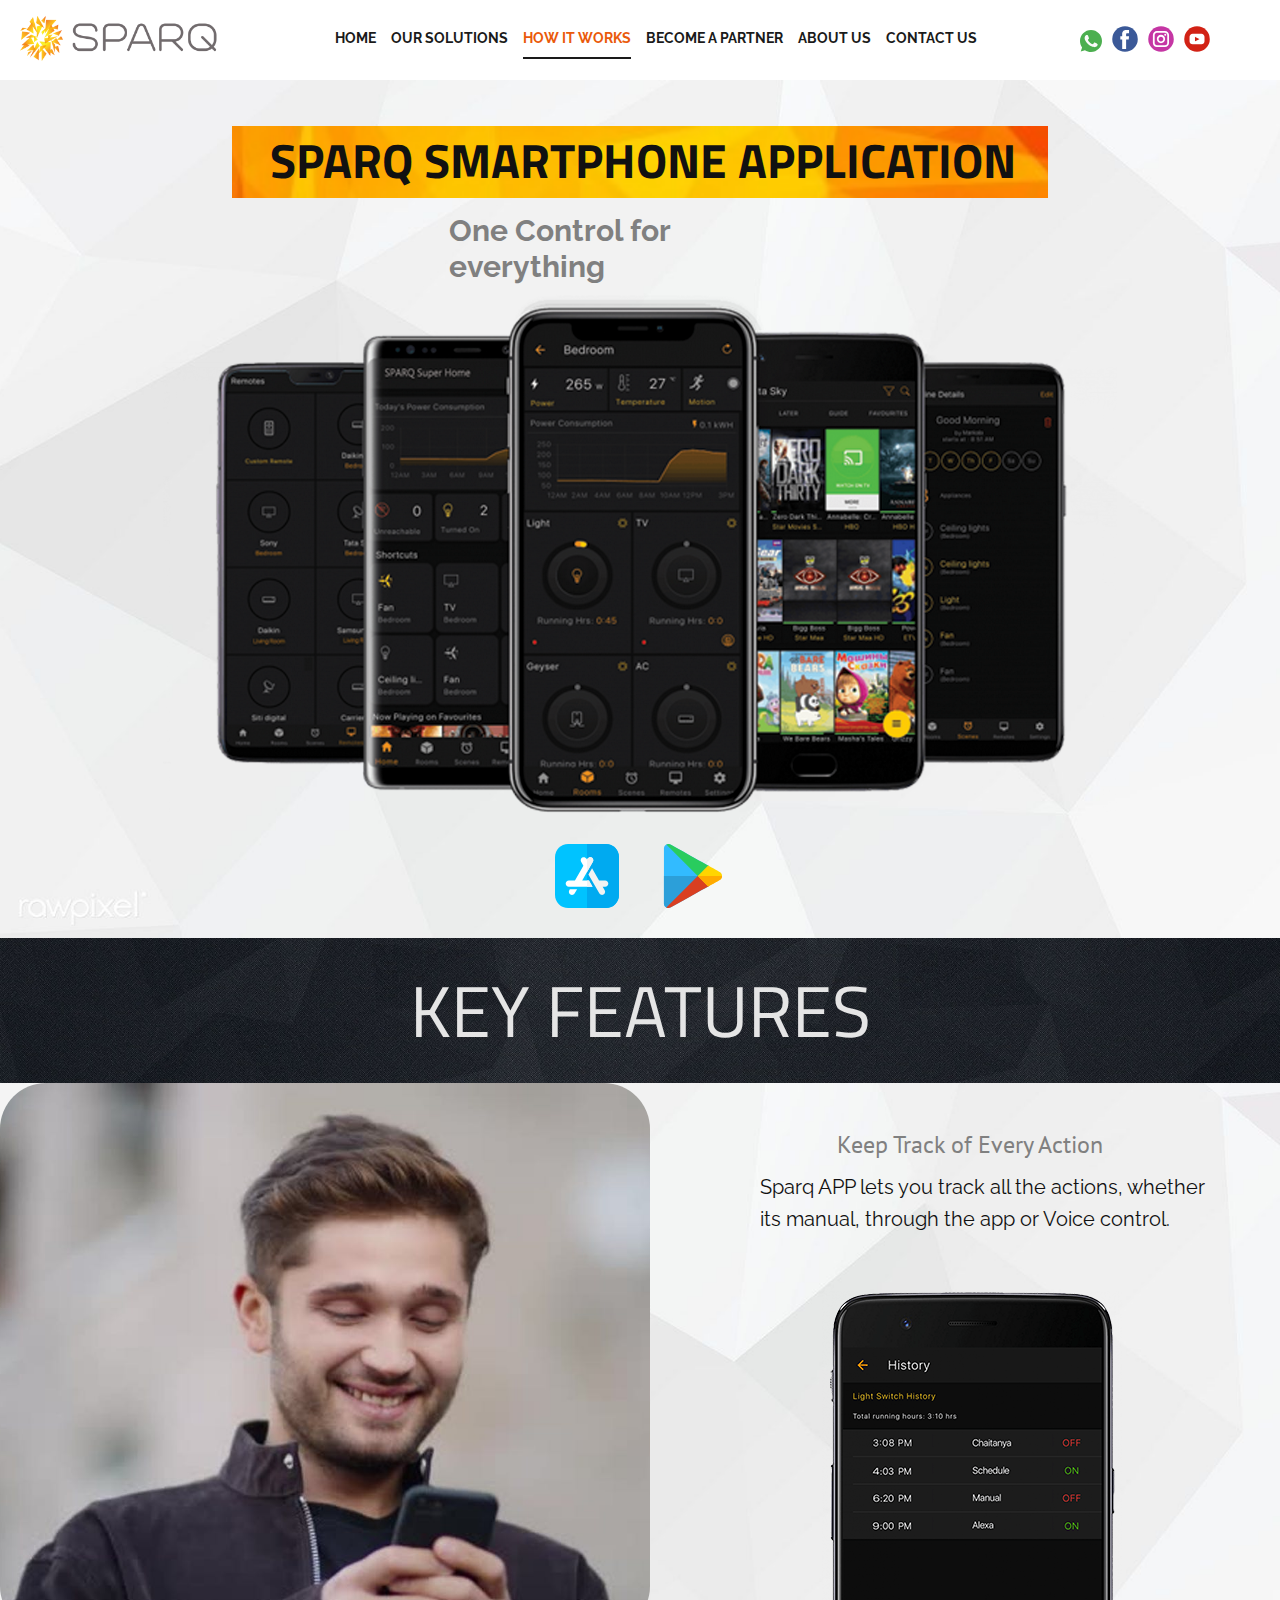
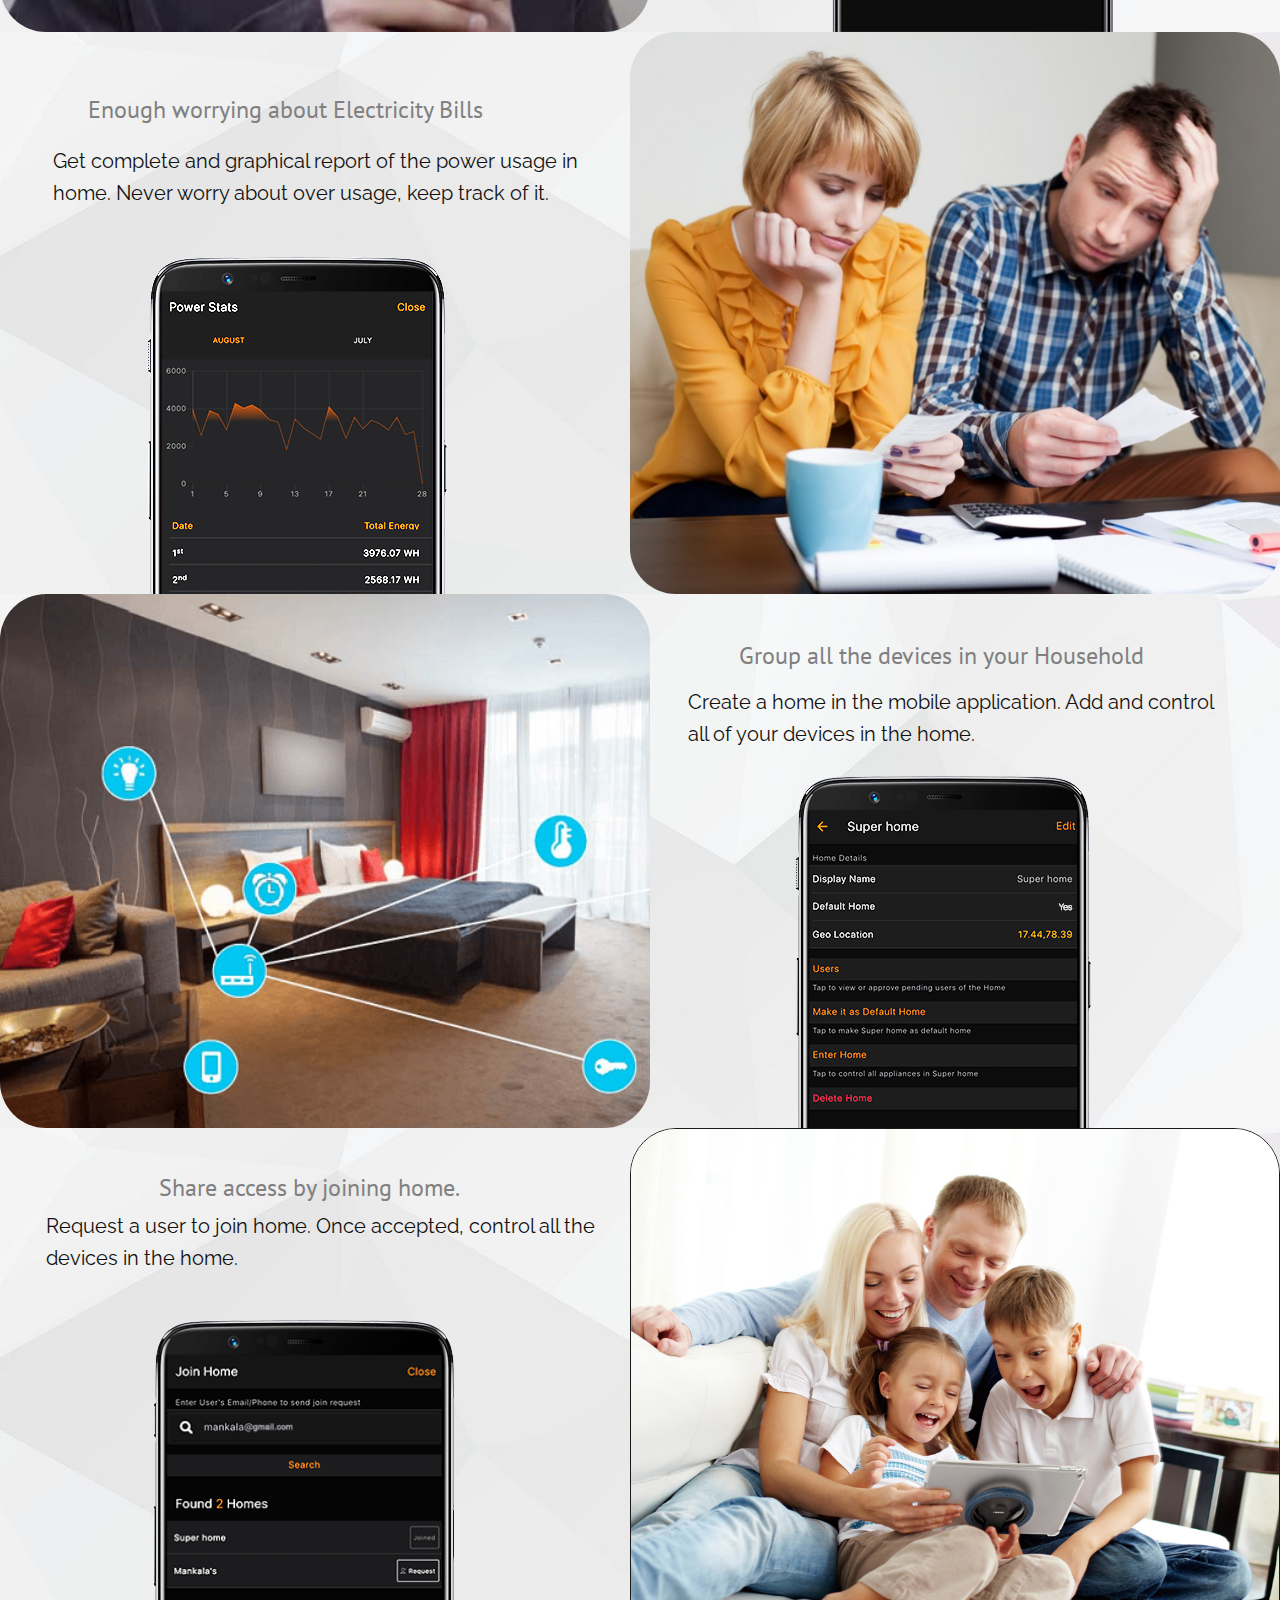
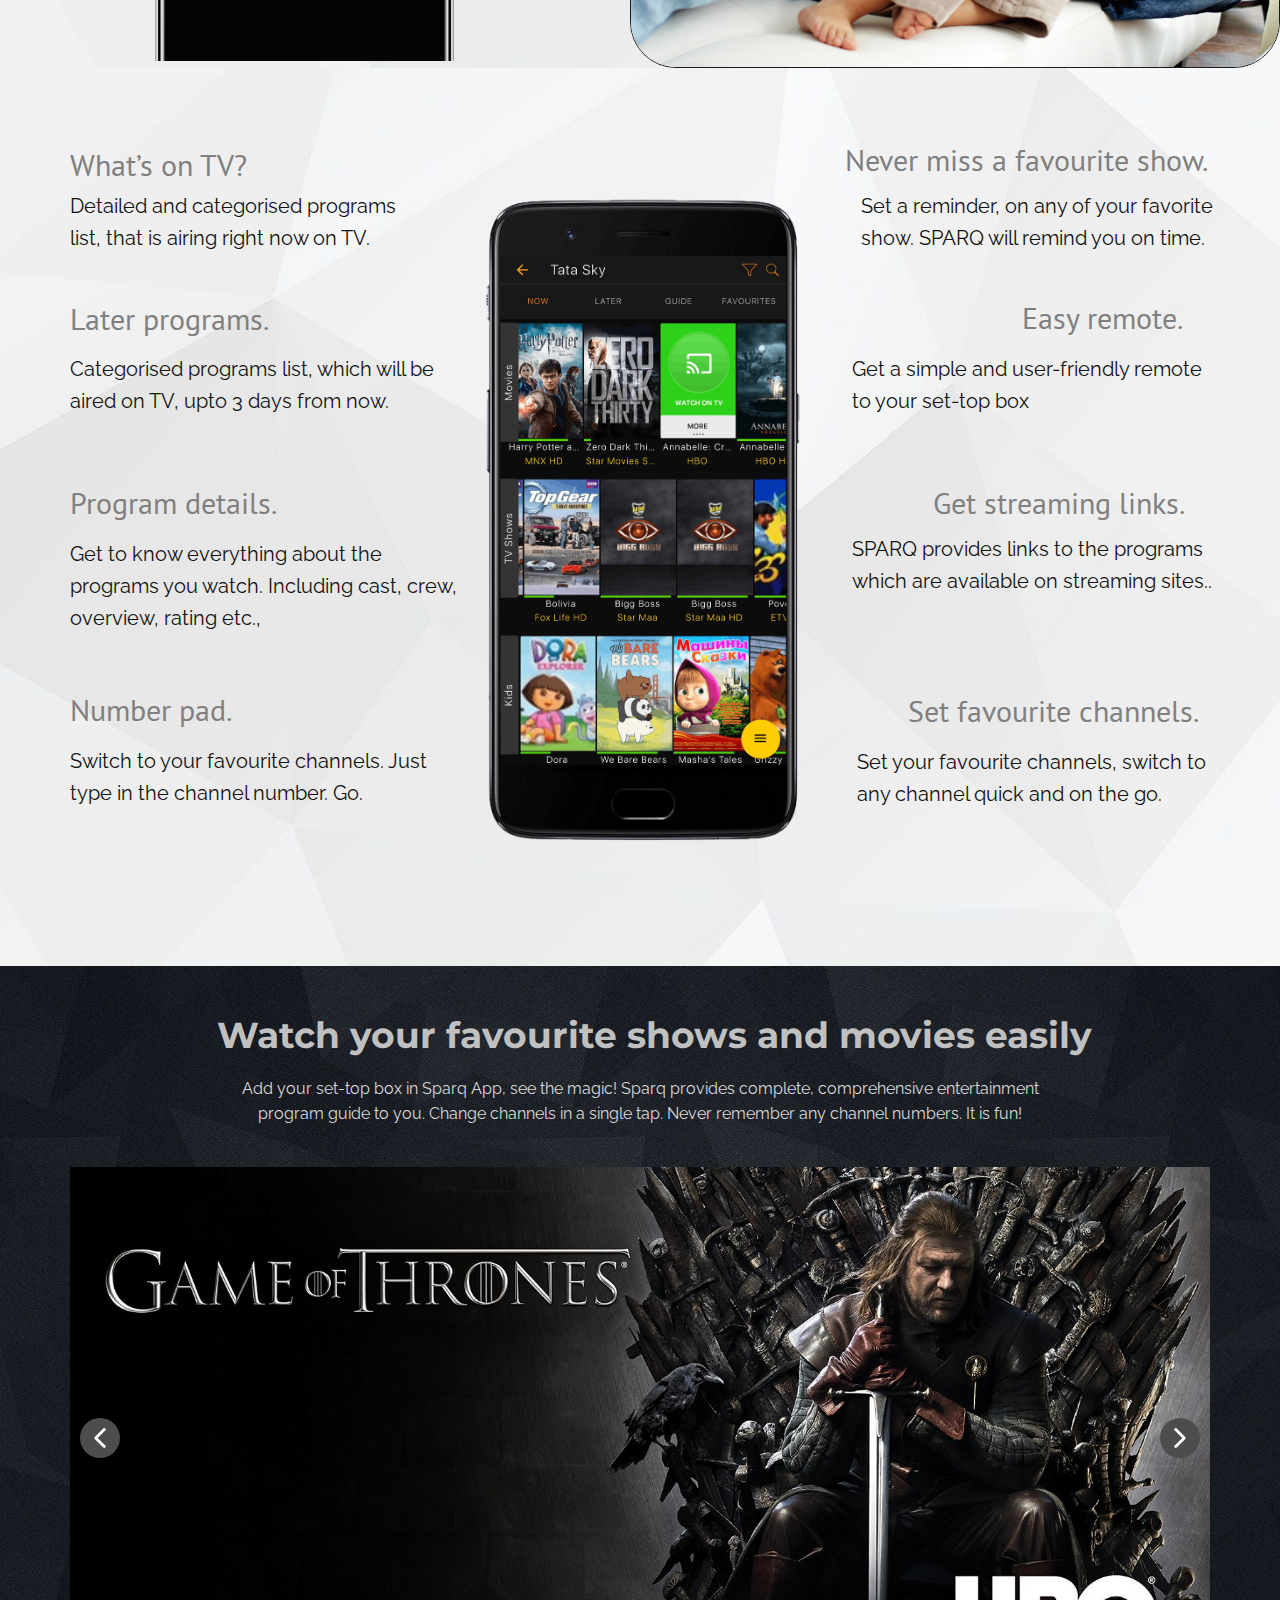
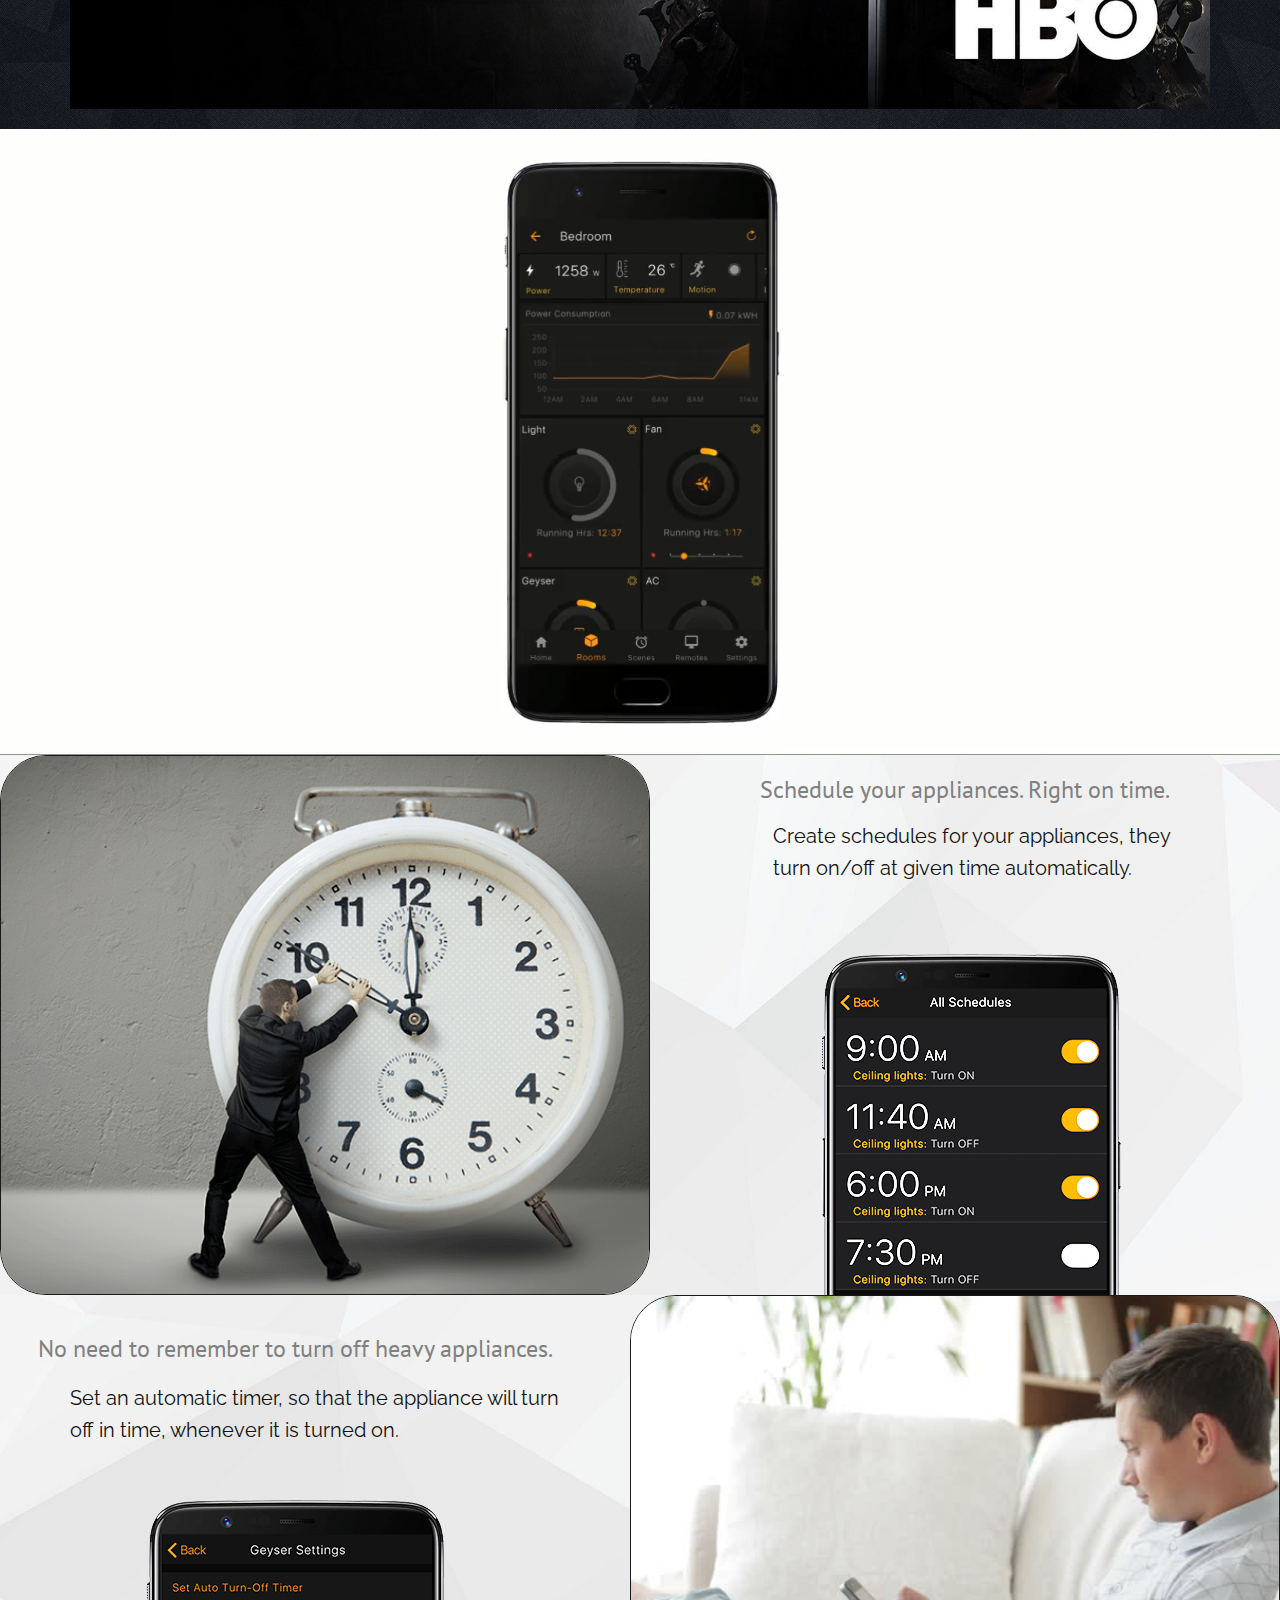
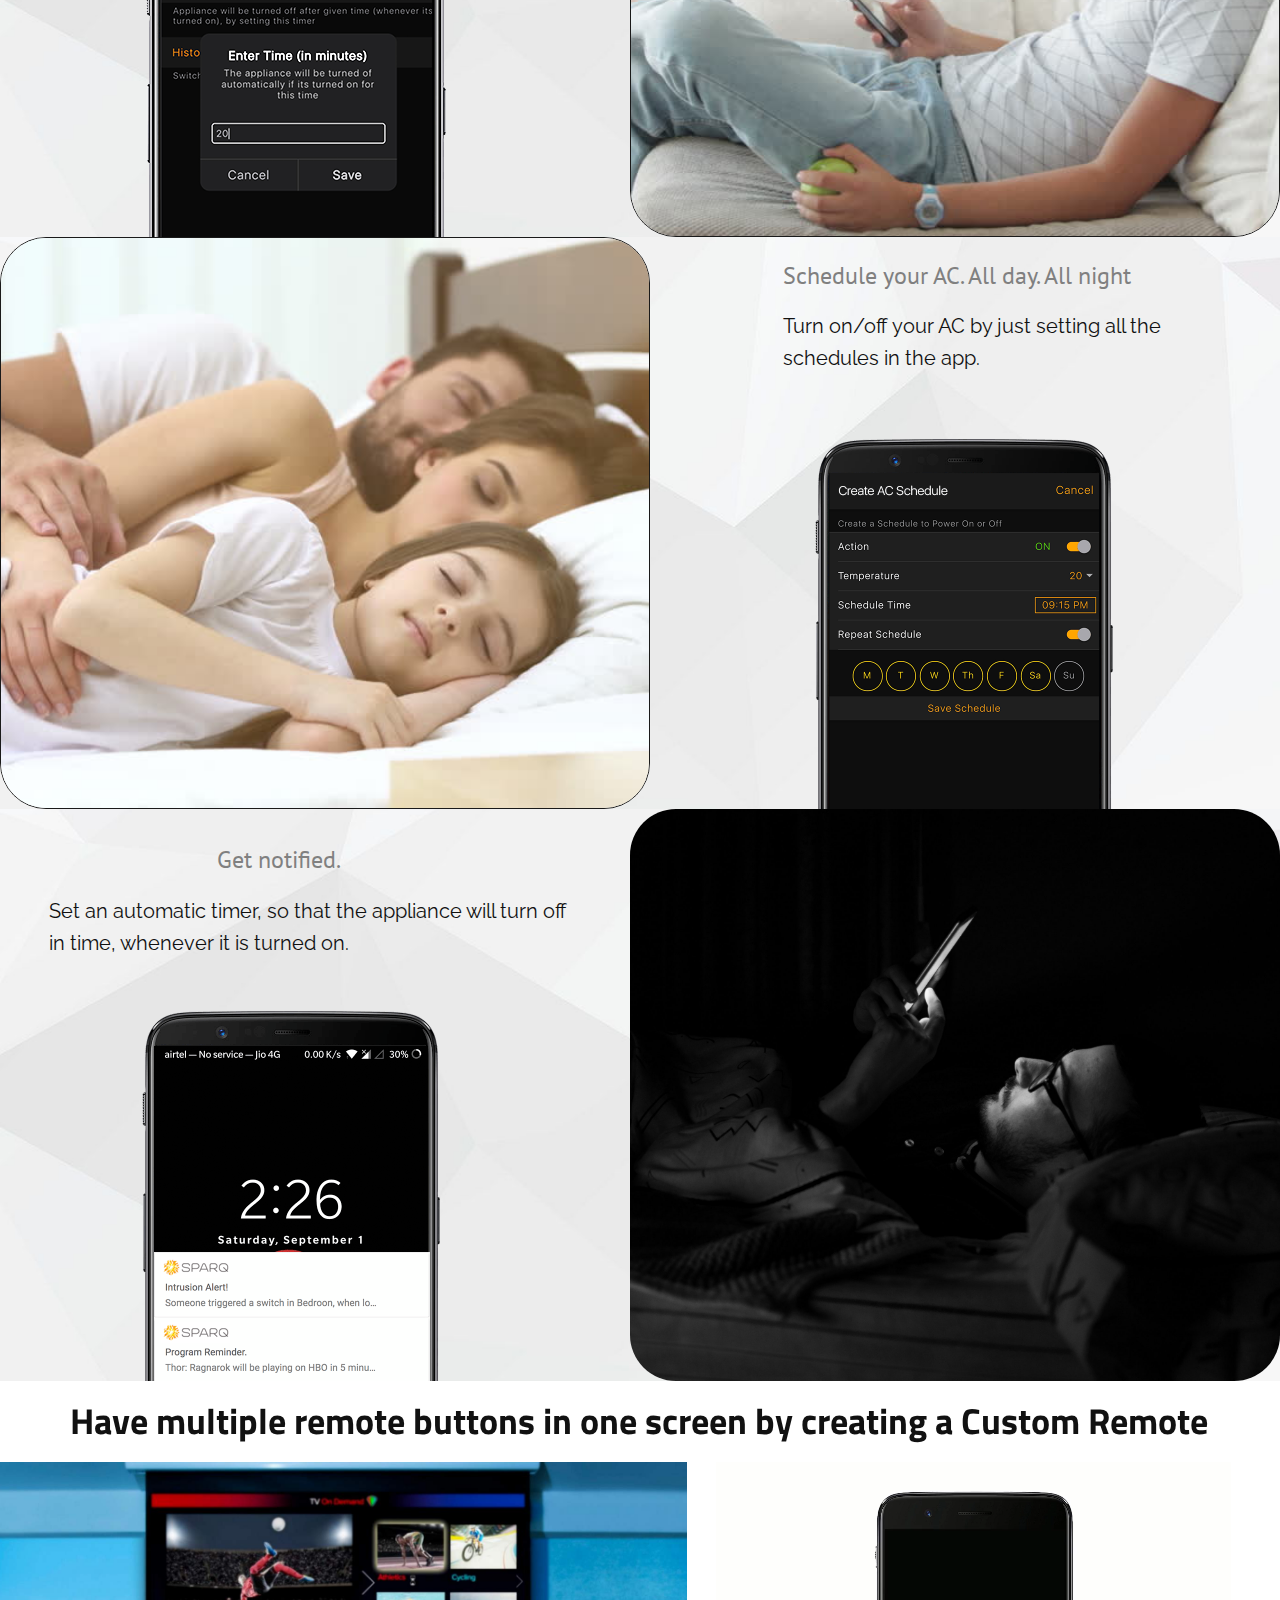
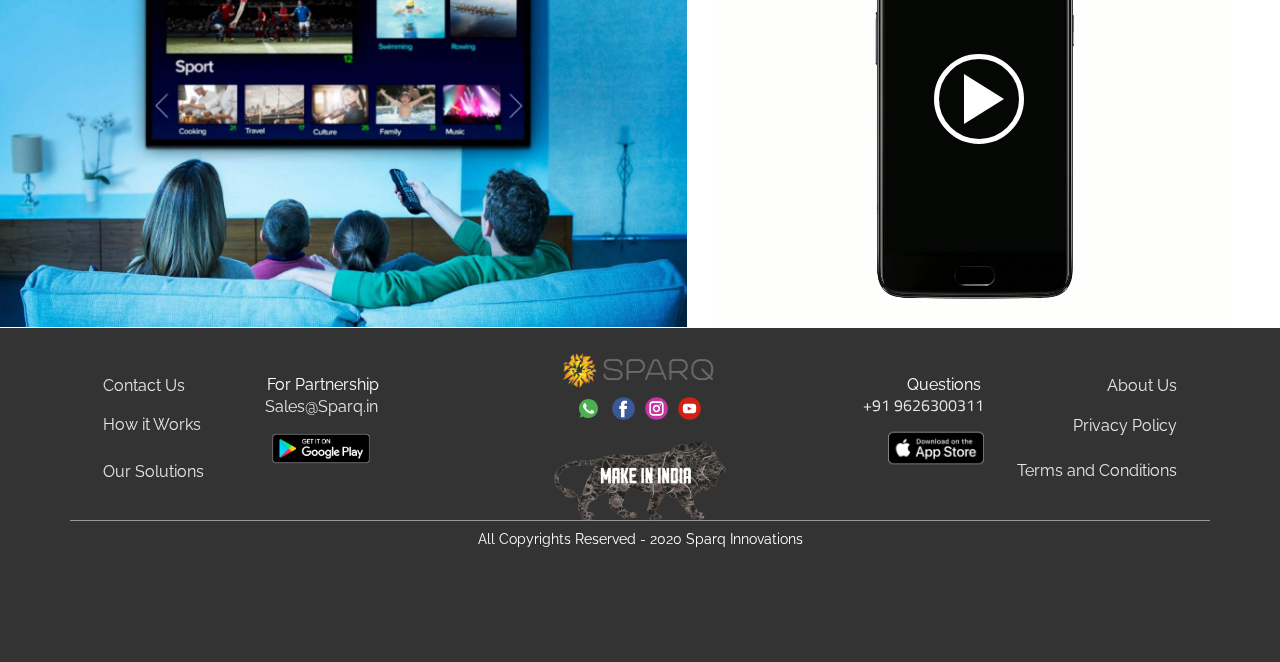
<file: HOW-IT-WORKS.html>
<!DOCTYPE html>
<html style="font-size: 16px;">
  <head>
    <meta name="viewport" content="width=device-width, initial-scale=1.0">
    <meta charset="utf-8">
    <meta name="keywords" content="Sparq SMARTphone APPLIcation, KEY FEATURES, Watch your favourite shows and movies easily, Have multiple remote buttons in one screen by creating a Custom Remote">
    <meta name="description" content="">
    <meta name="page_type" content="np-template-header-footer-from-plugin">
    <title>HOW IT WORKS</title>
    <link rel="stylesheet" href="nicepage.css" media="screen">
<link rel="stylesheet" href="HOW-IT-WORKS.css" media="screen">
    <script class="u-script" type="text/javascript" src="jquery.js" defer=""></script>
    <script class="u-script" type="text/javascript" src="nicepage.js" defer=""></script>
    <meta name="generator" content="Nicepage 3.1.3, nicepage.com">
    
    
    
    
    
    
    
    
    
    
    
    
    
    
    <link id="u-theme-google-font" rel="stylesheet" href="https://fonts.googleapis.com/css?family=Oswald:200,300,400,500,600,700|Raleway:100,100i,200,200i,300,300i,400,400i,500,500i,600,600i,700,700i,800,800i,900,900i">
    <link id="u-page-google-font" rel="stylesheet" href="https://fonts.googleapis.com/css?family=Titillium+Web:200,200i,300,300i,400,400i,600,600i,700,700i,900|Raleway:100,100i,200,200i,300,300i,400,400i,500,500i,600,600i,700,700i,800,800i,900,900i|PT+Sans:400,400i,700,700i|Montserrat:100,100i,200,200i,300,300i,400,400i,500,500i,600,600i,700,700i,800,800i,900,900i">
    
    
    
    
    
    
    
    
    
    
    
    
    
    
    
    
    <script type="application/ld+json">{
		"@context": "http://schema.org",
		"@type": "Organization",
		"name": "Sparq Innovations",
		"url": "index.html",
		"logo": "images/sparq.png",
		"sameAs": [
				"https://facebook.com/letitsparq",
				"https://www.instagram.com/letitsparq",
				"https://youtube.com/channel/UCOtg8fBKSiU9pLJC6CFm1dg",
				"https://facebook.com/letitsparq",
				"https://www.instagram.com/letitsparq",
				"https://youtube.com/channel/UCOtg8fBKSiU9pLJC6CFm1dg"
		]
}</script>
    <meta property="og:title" content="HOW IT WORKS">
    <meta property="og:type" content="website">
    <meta name="theme-color" content="#eac60b">
    <link rel="canonical" href="index.html">
    <meta property="og:url" content="index.html">
  </head>
<!--Start of Tawk.to Script-->
<script type="text/javascript">
var Tawk_API=Tawk_API||{}, Tawk_LoadStart=new Date();
(function(){
var s1=document.createElement("script"),s0=document.getElementsByTagName("script")[0];
s1.async=true;
s1.src='https://embed.tawk.to/5fe93e79df060f156a90ceac/1eqorvueu';
s1.charset='UTF-8';
s1.setAttribute('crossorigin','*');
s0.parentNode.insertBefore(s1,s0);
})();
</script>
<!--End of Tawk.to Script-->
  <body class="u-body"><header class="u-align-center-sm u-align-center-xs u-clearfix u-header u-valign-middle-lg u-valign-middle-md u-valign-middle-sm u-header" id="sec-92d8"><a href="HOME.html" data-page-id="140077144" class="u-image u-logo u-image-1" data-image-width="1600" data-image-height="500" title="HOME">
        <img src="images/sparq.png" class="u-logo-image u-logo-image-1" data-image-width="239.6953">
      </a><div class="u-enable-responsive u-social-icons u-spacing-10 u-social-icons-1">
        <a class="u-social-url" target="_blank" href="https://facebook.com/letitsparq"><span class="u-icon u-icon-circle u-social-facebook u-social-type-color u-icon-1"><svg class="u-svg-link" preserveAspectRatio="xMidYMin slice" viewBox="0 0 112 112" style=""><use xmlns:xlink="http://www.w3.org/1999/xlink" xlink:href="#svg-6697"></use></svg><svg xmlns="http://www.w3.org/2000/svg" xmlns:xlink="http://www.w3.org/1999/xlink" version="1.1" xml:space="preserve" class="u-svg-content" viewBox="0 0 112 112" x="0px" y="0px" id="svg-6697" style="color: rgb(59, 89, 152);"><circle fill="currentColor" cx="56.1" cy="56.1" r="55"></circle><path fill="#FFFFFF" d="M73.5,31.6h-9.1c-1.4,0-3.6,0.8-3.6,3.9v8.5h12.6L72,58.3H60.8v40.8H43.9V58.3h-8V43.9h8v-9.2
            c0-6.7,3.1-17,17-17h12.5v13.9H73.5z"></path></svg></span>
        </a>
        <a class="u-social-url" target="_blank" href="https://www.instagram.com/letitsparq"><span class="u-icon u-icon-circle u-social-instagram u-social-type-color u-icon-2"><svg class="u-svg-link" preserveAspectRatio="xMidYMin slice" viewBox="0 0 112 112" style=""><use xmlns:xlink="http://www.w3.org/1999/xlink" xlink:href="#svg-f909"></use></svg><svg xmlns="http://www.w3.org/2000/svg" xmlns:xlink="http://www.w3.org/1999/xlink" version="1.1" xml:space="preserve" class="u-svg-content" viewBox="0 0 112 112" x="0px" y="0px" id="svg-f909" style="color: rgb(197, 54, 164);"><circle fill="currentColor" cx="56.1" cy="56.1" r="55"></circle><path fill="#FFFFFF" d="M55.9,38.2c-9.9,0-17.9,8-17.9,17.9C38,66,46,74,55.9,74c9.9,0,17.9-8,17.9-17.9C73.8,46.2,65.8,38.2,55.9,38.2
            z M55.9,66.4c-5.7,0-10.3-4.6-10.3-10.3c-0.1-5.7,4.6-10.3,10.3-10.3c5.7,0,10.3,4.6,10.3,10.3C66.2,61.8,61.6,66.4,55.9,66.4z"></path><path fill="#FFFFFF" d="M74.3,33.5c-2.3,0-4.2,1.9-4.2,4.2s1.9,4.2,4.2,4.2s4.2-1.9,4.2-4.2S76.6,33.5,74.3,33.5z"></path><path fill="#FFFFFF" d="M73.1,21.3H38.6c-9.7,0-17.5,7.9-17.5,17.5v34.5c0,9.7,7.9,17.6,17.5,17.6h34.5c9.7,0,17.5-7.9,17.5-17.5V38.8
            C90.6,29.1,82.7,21.3,73.1,21.3z M83,73.3c0,5.5-4.5,9.9-9.9,9.9H38.6c-5.5,0-9.9-4.5-9.9-9.9V38.8c0-5.5,4.5-9.9,9.9-9.9h34.5
            c5.5,0,9.9,4.5,9.9,9.9V73.3z"></path></svg></span>
        </a>
        <a class="u-social-url" target="_blank" href="https://youtube.com/channel/UCOtg8fBKSiU9pLJC6CFm1dg"><span class="u-icon u-icon-circle u-social-type-color u-social-youtube u-icon-3"><svg class="u-svg-link" preserveAspectRatio="xMidYMin slice" viewBox="0 0 112 112" style=""><use xmlns:xlink="http://www.w3.org/1999/xlink" xlink:href="#svg-217b"></use></svg><svg xmlns="http://www.w3.org/2000/svg" xmlns:xlink="http://www.w3.org/1999/xlink" version="1.1" xml:space="preserve" class="u-svg-content" viewBox="0 0 112 112" x="0px" y="0px" id="svg-217b" style="color: rgb(210, 34, 21);"><circle fill="currentColor" cx="56.1" cy="56.1" r="55"></circle><path fill="#FFFFFF" d="M74.9,33.3H37.3c-7.4,0-13.4,6-13.4,13.4v18.8c0,7.4,6,13.4,13.4,13.4h37.6c7.4,0,13.4-6,13.4-13.4V46.7 C88.3,39.3,82.3,33.3,74.9,33.3L74.9,33.3z M65.9,57l-17.6,8.4c-0.5,0.2-1-0.1-1-0.6V47.5c0-0.5,0.6-0.9,1-0.6l17.6,8.9 C66.4,56,66.4,56.8,65.9,57L65.9,57z"></path></svg></span>
        </a>
      </div><nav class="u-align-left u-menu u-menu-dropdown u-offcanvas u-menu-1">
        <div class="menu-collapse" style="font-size: 0.625rem; letter-spacing: 0px; font-weight: 700; text-transform: uppercase;">
          <a class="u-button-style u-custom-active-border-color u-custom-border u-custom-borders u-custom-hover-border-color u-custom-padding-bottom u-custom-text-active-color u-custom-text-color u-custom-text-hover-color u-custom-top-bottom-menu-spacing u-nav-link" href="#" style="padding: 0px; font-size: calc(1em + 6.10355e-05px);">
            <svg class="u-svg-link" preserveAspectRatio="xMidYMin slice" viewBox="0 0 302 302" style=""><use xmlns:xlink="http://www.w3.org/1999/xlink" xlink:href="#svg-8a8f"></use></svg>
            <svg xmlns="http://www.w3.org/2000/svg" xmlns:xlink="http://www.w3.org/1999/xlink" version="1.1" id="svg-8a8f" x="0px" y="0px" viewBox="0 0 302 302" style="enable-background:new 0 0 302 302;" xml:space="preserve" class="u-svg-content"><g><rect y="36" width="302" height="30"></rect><rect y="236" width="302" height="30"></rect><rect y="136" width="302" height="30"></rect>
</g><g></g><g></g><g></g><g></g><g></g><g></g><g></g><g></g><g></g><g></g><g></g><g></g><g></g><g></g><g></g></svg>
          </a>
        </div>
        <div class="u-custom-menu u-nav-container">
          <ul class="u-nav u-spacing-15 u-unstyled u-nav-1"><li class="u-nav-item"><a class="u-border-2 u-border-active-grey-90 u-border-hover-grey-50 u-border-no-left u-border-no-right u-border-no-top u-button-style u-nav-link u-text-active-custom-color-1 u-text-grey-90 u-text-hover-custom-color-2" href="HOME.html" style="padding: 12px 0px;">HOME</a>
</li><li class="u-nav-item"><a class="u-border-2 u-border-active-grey-90 u-border-hover-grey-50 u-border-no-left u-border-no-right u-border-no-top u-button-style u-nav-link u-text-active-custom-color-1 u-text-grey-90 u-text-hover-custom-color-2" href="OUR-SOLUTIONS.html" style="padding: 12px 0px;">OUR SOLUTIONS</a>
</li><li class="u-nav-item"><a class="u-border-2 u-border-active-grey-90 u-border-hover-grey-50 u-border-no-left u-border-no-right u-border-no-top u-button-style u-nav-link u-text-active-custom-color-1 u-text-grey-90 u-text-hover-custom-color-2" href="HOW-IT-WORKS.html" style="padding: 12px 0px;">HOW IT WORKS</a>
</li><li class="u-nav-item"><a class="u-border-2 u-border-active-grey-90 u-border-hover-grey-50 u-border-no-left u-border-no-right u-border-no-top u-button-style u-nav-link u-text-active-custom-color-1 u-text-grey-90 u-text-hover-custom-color-2" href="Become-a-Partner.html" style="padding: 12px 0px;">Become a Partner</a>
</li><li class="u-nav-item"><a class="u-border-2 u-border-active-grey-90 u-border-hover-grey-50 u-border-no-left u-border-no-right u-border-no-top u-button-style u-nav-link u-text-active-custom-color-1 u-text-grey-90 u-text-hover-custom-color-2" href="ABOUT-US.html" style="padding: 12px 0px;">ABOUT US</a>
</li><li class="u-nav-item"><a class="u-border-2 u-border-active-grey-90 u-border-hover-grey-50 u-border-no-left u-border-no-right u-border-no-top u-button-style u-nav-link u-text-active-custom-color-1 u-text-grey-90 u-text-hover-custom-color-2" href="CONTACT-US.html" style="padding: 12px 0px;">CONTACT US</a>
</li></ul>
        </div>
        <div class="u-custom-menu u-nav-container-collapse">
          <div class="u-align-center u-black u-container-style u-inner-container-layout u-opacity u-opacity-95 u-sidenav">
            <div class="u-sidenav-overflow">
              <div class="u-menu-close"></div>
              <ul class="u-align-center u-nav u-popupmenu-items u-unstyled u-nav-2"><li class="u-nav-item"><a class="u-button-style u-nav-link" href="HOME.html" style="padding: 12px 0px;">HOME</a>
</li><li class="u-nav-item"><a class="u-button-style u-nav-link" href="OUR-SOLUTIONS.html" style="padding: 12px 0px;">OUR SOLUTIONS</a>
</li><li class="u-nav-item"><a class="u-button-style u-nav-link" href="HOW-IT-WORKS.html" style="padding: 12px 0px;">HOW IT WORKS</a>
</li><li class="u-nav-item"><a class="u-button-style u-nav-link" href="Become-a-Partner.html" style="padding: 12px 0px;">Become a Partner</a>
</li><li class="u-nav-item"><a class="u-button-style u-nav-link" href="ABOUT-US.html" style="padding: 12px 0px;">ABOUT US</a>
</li><li class="u-nav-item"><a class="u-button-style u-nav-link" href="CONTACT-US.html" style="padding: 12px 0px;">CONTACT US</a>
</li></ul>
            </div>
          </div>
          <div class="u-black u-menu-overlay u-opacity u-opacity-70"></div>
        </div>
      </nav><span class="u-enable-responsive u-icon u-icon-circle u-icon-4" data-href="https://wa.me/919944673838" data-target="_blank"><svg class="u-svg-link" preserveAspectRatio="xMidYMin slice" viewBox="0 0 512 512" style=""><use xmlns:xlink="http://www.w3.org/1999/xlink" xlink:href="#svg-464b"></use></svg><svg xmlns="http://www.w3.org/2000/svg" xmlns:xlink="http://www.w3.org/1999/xlink" version="1.1" xml:space="preserve" class="u-svg-content" viewBox="0 0 512 512" x="0px" y="0px" id="svg-464b" style="enable-background:new 0 0 512 512;"><path style="fill:#4CAF50;" d="M256.064,0h-0.128l0,0C114.784,0,0,114.816,0,256c0,56,18.048,107.904,48.736,150.048l-31.904,95.104  l98.4-31.456C155.712,496.512,204,512,256.064,512C397.216,512,512,397.152,512,256S397.216,0,256.064,0z"></path><path style="fill:#FAFAFA;" d="M405.024,361.504c-6.176,17.44-30.688,31.904-50.24,36.128c-13.376,2.848-30.848,5.12-89.664-19.264  C189.888,347.2,141.44,270.752,137.664,265.792c-3.616-4.96-30.4-40.48-30.4-77.216s18.656-54.624,26.176-62.304  c6.176-6.304,16.384-9.184,26.176-9.184c3.168,0,6.016,0.16,8.576,0.288c7.52,0.32,11.296,0.768,16.256,12.64  c6.176,14.88,21.216,51.616,23.008,55.392c1.824,3.776,3.648,8.896,1.088,13.856c-2.4,5.12-4.512,7.392-8.288,11.744  c-3.776,4.352-7.36,7.68-11.136,12.352c-3.456,4.064-7.36,8.416-3.008,15.936c4.352,7.36,19.392,31.904,41.536,51.616  c28.576,25.44,51.744,33.568,60.032,37.024c6.176,2.56,13.536,1.952,18.048-2.848c5.728-6.176,12.8-16.416,20-26.496  c5.12-7.232,11.584-8.128,18.368-5.568c6.912,2.4,43.488,20.48,51.008,24.224c7.52,3.776,12.48,5.568,14.304,8.736  C411.2,329.152,411.2,344.032,405.024,361.504z"></path></svg></span></header>
    <section class="u-clearfix u-image u-section-1" id="carousel_9e20">
      <div class="u-clearfix u-sheet u-valign-middle-xs u-sheet-1">
        <div class="u-align-left u-container-style u-expanded-width-xs u-group u-image u-image-1">
          <div class="u-container-layout u-valign-middle-lg u-valign-top-xl u-container-layout-1">
            <h1 class="u-custom-font u-font-titillium-Web u-text u-text-1">Sparq SMARTphone APPLIcation</h1>
          </div>
        </div>
        <h3 class="u-align-left u-custom-font u-font-raleway u-text u-text-2">One Control for everything</h3>
        <img class="u-expand-resize u-expanded-width-xs u-image u-image-2" src="images/SparqSuperHome.png"><span class="u-icon u-icon-circle u-icon-1" data-href="https://play.google.com/store/apps/details?id=in.sparq" data-target="_blank"><svg class="u-svg-link" preserveAspectRatio="xMidYMin slice" viewBox="0 0 511.999 511.999" style=""><use xmlns:xlink="http://www.w3.org/1999/xlink" xlink:href="#svg-5794"></use></svg><svg xmlns="http://www.w3.org/2000/svg" xmlns:xlink="http://www.w3.org/1999/xlink" version="1.1" xml:space="preserve" class="u-svg-content" viewBox="0 0 511.999 511.999" x="0px" y="0px" id="svg-5794" style="enable-background:new 0 0 511.999 511.999;"><g><path style="fill:#32BBFF;" d="M382.369,175.623C322.891,142.356,227.427,88.937,79.355,6.028   C69.372-0.565,57.886-1.429,47.962,1.93l254.05,254.05L382.369,175.623z"></path><path style="fill:#32BBFF;" d="M47.962,1.93c-1.86,0.63-3.67,1.39-5.401,2.308C31.602,10.166,23.549,21.573,23.549,36v439.96   c0,14.427,8.052,25.834,19.012,31.761c1.728,0.917,3.537,1.68,5.395,2.314L302.012,255.98L47.962,1.93z"></path><path style="fill:#32BBFF;" d="M302.012,255.98L47.956,510.035c9.927,3.384,21.413,2.586,31.399-4.103   c143.598-80.41,237.986-133.196,298.152-166.746c1.675-0.941,3.316-1.861,4.938-2.772L302.012,255.98z"></path>
</g><path style="fill:#2C9FD9;" d="M23.549,255.98v219.98c0,14.427,8.052,25.834,19.012,31.761c1.728,0.917,3.537,1.68,5.395,2.314  L302.012,255.98H23.549z"></path><path style="fill:#29CC5E;" d="M79.355,6.028C67.5-1.8,53.52-1.577,42.561,4.239l255.595,255.596l84.212-84.212  C322.891,142.356,227.427,88.937,79.355,6.028z"></path><path style="fill:#D93F21;" d="M298.158,252.126L42.561,507.721c10.96,5.815,24.939,6.151,36.794-1.789  c143.598-80.41,237.986-133.196,298.152-166.746c1.675-0.941,3.316-1.861,4.938-2.772L298.158,252.126z"></path><path style="fill:#FFD500;" d="M488.45,255.98c0-12.19-6.151-24.492-18.342-31.314c0,0-22.799-12.721-92.682-51.809l-83.123,83.123  l83.204,83.205c69.116-38.807,92.6-51.892,92.6-51.892C482.299,280.472,488.45,268.17,488.45,255.98z"></path><path style="fill:#FFAA00;" d="M470.108,287.294c12.191-6.822,18.342-19.124,18.342-31.314H294.303l83.204,83.205  C446.624,300.379,470.108,287.294,470.108,287.294z"></path></svg></span><span class="u-icon u-icon-circle u-text-palette-1-base u-icon-2" data-href="https://apps.apple.com/us/app/sparq-innovations/id1549503141" data-target="_blank"><svg class="u-svg-link" preserveAspectRatio="xMidYMin slice" viewBox="0 0 512 512" style=""><use xmlns:xlink="http://www.w3.org/1999/xlink" xlink:href="#svg-5bc7"></use></svg><svg xmlns="http://www.w3.org/2000/svg" xmlns:xlink="http://www.w3.org/1999/xlink" version="1.1" xml:space="preserve" class="u-svg-content" viewBox="0 0 512 512" x="0px" y="0px" id="svg-5bc7" style="enable-background:new 0 0 512 512;"><path style="fill:#00C3FF;" d="M407,512H105C47.103,512,0,464.897,0,407V105C0,47.103,47.103,0,105,0h302  c57.897,0,105,47.103,105,105v302C512,464.897,464.897,512,407,512z"></path><path style="fill:#00AAF0;" d="M407,0H256v512h151c57.897,0,105-47.103,105-105V105C512,47.103,464.897,0,407,0z"></path><g><path style="fill:#FFFFFF;" d="M157.649,394.515c-4.625,8.011-13.046,12.494-21.693,12.495c-4.239,0-8.531-1.077-12.458-3.344l0,0   c-11.938-6.892-16.043-22.212-9.151-34.15l4.917-8.516h57.735L157.649,394.515z"></path><path style="fill:#FFFFFF;" d="M110.5,341c-13.785,0-25-11.215-25-25s11.215-25,25-25h49.178l67.454-116.834l-18.281-31.664   c-6.892-11.938-2.788-27.258,9.15-34.151h0.001c11.938-6.892,27.258-2.786,34.15,9.151l3.848,6.665l3.848-6.664   c6.895-11.939,22.215-16.043,34.15-9.151c5.783,3.339,9.92,8.73,11.648,15.18c1.729,6.45,0.841,13.188-2.498,18.971L217.413,291   h54.079l28.868,50H110.5z"></path>
</g><g><path style="fill:#F2F2F2;" d="M401.5,341h-20.311l16.463,28.515c6.893,11.937,2.788,27.257-9.149,34.15   c-3.853,2.224-8.129,3.361-12.461,3.361c-2.172,0-4.356-0.285-6.511-0.863c-6.451-1.729-11.842-5.866-15.181-11.65l-86.804-150.348   l28.867-50L352.322,291H401.5c13.785,0,25,11.215,25,25S415.285,341,401.5,341z"></path><polygon style="fill:#F2F2F2;" points="256,291 256,341 300.36,341 271.493,291  "></polygon><path style="fill:#F2F2F2;" d="M305.646,123.531c-1.729-6.45-5.865-11.842-11.648-15.18c-11.936-6.892-27.256-2.789-34.15,9.151   L256,124.166l0,0v100l47.148-81.664C306.487,136.719,307.375,129.982,305.646,123.531z"></path>
</g></svg></span>
      </div>
    </section>
    <section class="u-clearfix u-image u-section-2" id="sec-2cb4" data-image-width="1600" data-image-height="1046">
      <div class="u-clearfix u-sheet u-valign-middle u-sheet-1">
        <h1 class="u-custom-font u-font-titillium-Web u-text u-text-default u-text-grey-10 u-text-1">KEY FEATURES</h1>
      </div>
    </section>
    <section class="u-clearfix u-image u-valign-bottom-lg u-valign-bottom-xl u-section-3" id="sec-3dd7" data-image-width="1400" data-image-height="933">
      <img src="images/inline_image_preview.jpg" alt="" class="u-expanded-height-lg u-expanded-height-xl u-expanded-width-xs u-image u-image-round u-radius-46 u-image-1">
      <h3 class="u-text u-text-1">Keep Track of Every Action</h3>
      <p class="u-align-center-xs u-large-text u-text u-text-font u-text-variant u-text-2">Sparq APP lets you track all the actions, whether its manual, through the app or Voice control.&nbsp;</p>
      <img src="images/sas.png" alt="" class="u-image u-image-default u-image-2" data-image-width="300" data-image-height="341">
    </section>
    <section class="u-clearfix u-image u-valign-bottom-lg u-valign-bottom-xl u-valign-bottom-xs u-section-4" id="carousel_6613" data-image-width="1400" data-image-height="933">
      <img src="images/shutterstock_130793141-998x666.jpg" alt="" class="u-expanded-height-xl u-expanded-width-xs u-image u-image-round u-radius-46 u-image-1">
      <h3 class="u-align-center-xs u-text u-text-1">Enough worrying about Electricity Bills</h3>
      <p class="u-align-center-xs u-large-text u-text u-text-font u-text-variant u-text-2">Get complete and graphical report of the power usage in home. Never worry about over usage, keep track of it.</p>
      <img src="images/power2-300x341.png" alt="" class="u-image u-image-default u-image-2" data-image-width="300" data-image-height="341">
    </section>
    <section class="u-clearfix u-image u-valign-bottom u-section-5" id="carousel_dfaf" data-image-width="1400" data-image-height="933">
      <img src="images/1_A-Q_t2UF1cf_bfH2oqL8iA.png" alt="" class="u-expanded-height-lg u-expanded-height-xl u-expanded-width-xs u-image u-image-round u-radius-46 u-image-1">
      <h3 class="u-align-center-xs u-text u-text-1">Group all the devices in your Household</h3>
      <p class="u-align-center-xs u-large-text u-text u-text-font u-text-variant u-text-2">Create a home in the mobile application. Add and control all of your devices in the home.</p>
      <img src="images/SuperHome.png" alt="" class="u-image u-image-default u-image-2" data-image-width="300" data-image-height="356">
    </section>
    <section class="u-clearfix u-image u-section-6" id="carousel_0b28" data-image-width="1400" data-image-height="933">
      <img src="images/ipad_stand_ISP602CBD-user.jpg" alt="" class="u-border-1 u-border-grey-90 u-expanded-height-xl u-expanded-width-xs u-image u-image-round u-radius-46 u-image-1">
      <h3 class="u-text u-text-1">Share access by joining home.</h3>
      <p class="u-align-center-xs u-large-text u-text u-text-font u-text-variant u-text-2">Request a user to join home. Once accepted, control all the devices in the home.</p>
      <img src="images/join-home2-300x3411.png" alt="" class="u-image u-image-default u-image-2">
    </section>
    <section class="u-clearfix u-image u-section-7" id="sec-e695" data-image-width="1400" data-image-height="933">
      <div class="u-clearfix u-sheet u-sheet-1">
        <h3 class="u-text u-text-1">What’s on TV?</h3>
        <h3 class="u-text u-text-2">Never miss a favourite show.</h3>
        <p class="u-align-center-xs u-large-text u-text u-text-font u-text-variant u-text-3">Set your favourite channels, switch to any channel quick and on the go.</p>
        <h3 class="u-text u-text-4">Set favourite channels.</h3>
        <h3 class="u-text u-text-5">Later programs.</h3>
        <img src="images/now.png" alt="" class="u-expanded-width-xs u-image u-image-default u-image-1" data-image-width="773" data-image-height="1500">
        <p class="u-align-center-xs u-large-text u-text u-text-font u-text-variant u-text-6">Detailed and categorised programs list, that is airing right now on TV.</p>
        <p class="u-align-center-xs u-large-text u-text u-text-font u-text-variant u-text-7">Categorised programs list, which will be aired on TV, upto 3 days from now.</p>
        <h3 class="u-text u-text-8">Program details.</h3>
        <p class="u-align-center-xs u-large-text u-text u-text-font u-text-variant u-text-9">Get to know everything about the programs you watch. Including cast, crew, overview, rating etc.,</p>
        <h3 class="u-text u-text-10">Number pad.</h3>
        <p class="u-align-center-xs u-large-text u-text u-text-font u-text-variant u-text-11">Switch to your favourite channels. Just type in the channel number. Go.</p>
        <p class="u-align-center-xs u-large-text u-text u-text-font u-text-variant u-text-12">Set a reminder, on any of your favorite show. SPARQ will remind you on time.</p>
        <h3 class="u-text u-text-13">Easy remote.</h3>
        <p class="u-align-center-xs u-large-text u-text u-text-font u-text-variant u-text-14">Get a simple and user-friendly remote to your set-top box</p>
        <h3 class="u-text u-text-15">Get streaming links.</h3>
        <p class="u-align-center-xs u-large-text u-text u-text-font u-text-variant u-text-16">SPARQ provides links to the programs which are available on streaming sites..</p>
      </div>
    </section>
    <section class="u-align-center u-clearfix u-image u-section-8" id="carousel_ec14" data-image-width="1600" data-image-height="1046">
      <div class="u-clearfix u-sheet u-sheet-1">
        <h2 class="u-custom-font u-font-montserrat u-text u-text-grey-25 u-text-1">Watch your favourite shows and movies easily</h2>
        <p class="u-text u-text-grey-15 u-text-2">Add your set-top box in Sparq App, see the magic! Sparq provides complete, comprehensive entertainment program guide to you. Change channels in a single tap. Never remember any channel numbers. It is fun!</p>
        <div class="u-carousel u-carousel-duration-2250 u-expanded-width-lg u-expanded-width-md u-expanded-width-sm u-expanded-width-xl u-gallery u-layout-carousel u-lightbox u-no-transition u-show-text-none u-gallery-1" data-interval="750" data-u-ride="carousel" id="carousel-2f52">
          <ol class="u-absolute-hcenter u-carousel-indicators u-carousel-indicators-1">
            <li data-u-target="#carousel-2f52" data-u-slide-to="0" class="u-active u-shape-circle" style="width: 10px; height: 10px;"></li>
            <li data-u-target="#carousel-2f52" data-u-slide-to="1" class="u-shape-circle" style="width: 10px; height: 10px;"></li>
          </ol>
          <div class="u-carousel-inner u-gallery-inner u-gallery-inner-1" role="listbox">
            <div class="u-active u-carousel-item u-gallery-item">
              <div class="u-back-slide" data-image-width="1280" data-image-height="720">
                <img class="u-back-image u-expanded u-back-image-1" src="images/maxresdefault1.jpg">
              </div>
              <div class="u-over-slide u-over-slide-1">
                <h3 class="u-gallery-heading">Sample Title</h3>
                <p class="u-gallery-text">Sample Text</p>
              </div>
            </div>
            <div class="u-carousel-item u-gallery-item">
              <div class="u-back-slide" data-image-width="1600" data-image-height="1200">
                <img class="u-back-image u-expanded u-back-image-2" src="images/91iMNOfH4YL._RI_.jpg">
              </div>
              <div class="u-over-slide u-over-slide-2">
                <h3 class="u-gallery-heading">Sample Title</h3>
                <p class="u-gallery-text">Sample Text</p>
              </div>
            </div>
            <div class="u-carousel-item u-gallery-item">
              <div class="u-back-slide" data-image-width="960" data-image-height="540">
                <img class="u-back-image u-expanded u-back-image-3" src="images/_e739398e-03aa-11ea-8324-1e09595151a0.webp">
              </div>
              <div class="u-over-slide u-over-slide-3">
                <h3 class="u-gallery-heading">Sample Title</h3>
                <p class="u-gallery-text">Sample Text</p>
              </div>
            </div>
            <div class="u-carousel-item u-gallery-item">
              <div class="u-back-slide" data-image-width="920" data-image-height="518">
                <img class="u-back-image u-expanded u-back-image-4" src="images/discovery-channels-content-coup-de-maitre-pm-narendra-modi-on-man-vs-wild.jpg">
              </div>
              <div class="u-over-slide u-over-slide-4">
                <h3 class="u-gallery-heading">Sample Title</h3>
                <p class="u-gallery-text">Sample Text</p>
              </div>
            </div>
            <div class="u-carousel-item u-gallery-item">
              <div class="u-back-slide" data-image-width="1280" data-image-height="720">
                <img class="u-back-image u-expanded u-back-image-5" src="images/maxresdefault2.jpg">
              </div>
              <div class="u-over-slide u-over-slide-5">
                <h3 class="u-gallery-heading">Sample Title</h3>
                <p class="u-gallery-text">Sample Text</p>
              </div>
            </div>
            <div class="u-carousel-item u-gallery-item">
              <div class="u-back-slide" data-image-width="573" data-image-height="350">
                <img class="u-back-image u-expanded u-back-image-6" src="images/KaithiImagesWallpapers.JPG">
              </div>
              <div class="u-over-slide u-over-slide-6">
                <h3 class="u-gallery-heading">Sample Title</h3>
                <p class="u-gallery-text">Sample Text</p>
              </div>
            </div>
            <div class="u-carousel-item u-gallery-item">
              <div class="u-back-slide" data-image-width="715" data-image-height="402">
                <img class="u-back-image u-expanded u-back-image-7" src="images/live-ipl-match-csk-vs-mi-1603455968.jpg">
              </div>
              <div class="u-over-slide u-over-slide-7">
                <h3 class="u-gallery-heading">Sample Title</h3>
                <p class="u-gallery-text">Sample Text</p>
              </div>
            </div>
            <div class="u-carousel-item u-gallery-item">
              <div class="u-back-slide" data-image-width="640" data-image-height="360">
                <img class="u-back-image u-expanded" src="images/d06b5663375f2e2e3e97362f7ff13410.jpg">
              </div>
              <div class="u-over-slide u-over-slide-8">
                <h3 class="u-gallery-heading">Sample Title</h3>
                <p class="u-gallery-text">Sample Text</p>
              </div>
            </div>
            <div class="u-carousel-item u-gallery-item">
              <div class="u-back-slide" data-image-width="1600" data-image-height="900">
                <img class="u-back-image u-expanded u-back-image-9" src="images/49669442602_846bbd82ba_k.jpg">
              </div>
              <div class="u-over-slide u-over-slide-9">
                <h3 class="u-gallery-heading">Sample Title</h3>
                <p class="u-gallery-text">Sample Text</p>
              </div>
            </div>
            <div class="u-carousel-item u-gallery-item">
              <div class="u-back-slide" data-image-width="1280" data-image-height="720">
                <img class="u-back-image u-expanded u-back-image-10" src="images/maxresdefault3.jpg">
              </div>
              <div class="u-over-slide u-over-slide-10">
                <h3 class="u-gallery-heading">Sample Title</h3>
                <p class="u-gallery-text">Sample Text</p>
              </div>
            </div>
            <div class="u-carousel-item u-gallery-item">
              <div class="u-back-slide" data-image-width="1280" data-image-height="720">
                <img class="u-back-image u-expanded u-back-image-11" src="images/news7-live-from-india-tamil.jpg">
              </div>
              <div class="u-over-slide u-over-slide-11">
                <h3 class="u-gallery-heading">Sample Title</h3>
                <p class="u-gallery-text">Sample Text</p>
              </div>
            </div>
            <div class="u-carousel-item u-gallery-item">
              <div class="u-back-slide" data-image-width="1600" data-image-height="900">
                <img class="u-back-image u-expanded u-back-image-12" src="images/zee-tamil-hd.jpg">
              </div>
              <div class="u-over-slide u-over-slide-12">
                <h3 class="u-gallery-heading">Sample Title</h3>
                <p class="u-gallery-text">Sample Text</p>
              </div>
            </div>
            <div class="u-carousel-item u-gallery-item">
              <div class="u-back-slide" data-image-width="780" data-image-height="439">
                <img class="u-back-image u-expanded u-back-image-13" src="images/54679961.thumbnail.w7801.jpg">
              </div>
              <div class="u-over-slide u-over-slide-13">
                <h3 class="u-gallery-heading">Sample Title</h3>
                <p class="u-gallery-text">Sample Text</p>
              </div>
            </div>
            <div class="u-carousel-item u-gallery-item">
              <div class="u-back-slide">
                <img class="u-back-image u-expanded u-back-image-14" src="images/912HmGtUufL.png">
              </div>
              <div class="u-over-slide u-over-slide-14">
                <h3 class="u-gallery-heading">Sample Title</h3>
                <p class="u-gallery-text">Sample Text</p>
              </div>
            </div>
          </div>
          <a class="u-absolute-vcenter u-carousel-control u-carousel-control-prev u-grey-70 u-icon-circle u-opacity u-opacity-70 u-spacing-10 u-text-white u-carousel-control-1" href="#carousel-2f52" role="button" data-u-slide="prev">
            <span aria-hidden="true">
              <svg viewBox="0 0 451.847 451.847"><path d="M97.141,225.92c0-8.095,3.091-16.192,9.259-22.366L300.689,9.27c12.359-12.359,32.397-12.359,44.751,0
c12.354,12.354,12.354,32.388,0,44.748L173.525,225.92l171.903,171.909c12.354,12.354,12.354,32.391,0,44.744
c-12.354,12.365-32.386,12.365-44.745,0l-194.29-194.281C100.226,242.115,97.141,234.018,97.141,225.92z"></path></svg>
            </span>
            <span class="sr-only">
              <svg viewBox="0 0 451.847 451.847"><path d="M97.141,225.92c0-8.095,3.091-16.192,9.259-22.366L300.689,9.27c12.359-12.359,32.397-12.359,44.751,0
c12.354,12.354,12.354,32.388,0,44.748L173.525,225.92l171.903,171.909c12.354,12.354,12.354,32.391,0,44.744
c-12.354,12.365-32.386,12.365-44.745,0l-194.29-194.281C100.226,242.115,97.141,234.018,97.141,225.92z"></path></svg>
            </span>
          </a>
          <a class="u-absolute-vcenter u-carousel-control u-carousel-control-next u-grey-70 u-icon-circle u-opacity u-opacity-70 u-spacing-10 u-text-white u-carousel-control-2" href="#carousel-2f52" role="button" data-u-slide="next">
            <span aria-hidden="true">
              <svg viewBox="0 0 451.846 451.847"><path d="M345.441,248.292L151.154,442.573c-12.359,12.365-32.397,12.365-44.75,0c-12.354-12.354-12.354-32.391,0-44.744
L278.318,225.92L106.409,54.017c-12.354-12.359-12.354-32.394,0-44.748c12.354-12.359,32.391-12.359,44.75,0l194.287,194.284
c6.177,6.18,9.262,14.271,9.262,22.366C354.708,234.018,351.617,242.115,345.441,248.292z"></path></svg>
            </span>
            <span class="sr-only">
              <svg viewBox="0 0 451.846 451.847"><path d="M345.441,248.292L151.154,442.573c-12.359,12.365-32.397,12.365-44.75,0c-12.354-12.354-12.354-32.391,0-44.744
L278.318,225.92L106.409,54.017c-12.354-12.359-12.354-32.394,0-44.748c12.354-12.359,32.391-12.359,44.75,0l194.287,194.284
c6.177,6.18,9.262,14.271,9.262,22.366C354.708,234.018,351.617,242.115,345.441,248.292z"></path></svg>
            </span>
          </a>
        </div>
      </div>
    </section>
    <section class="u-clearfix u-uploaded-video u-video u-section-9" id="sec-7f1a">
      <div style="" class="u-background-video u-expanded u-video-cover">
        <div class="embed-responsive">
          <video class="embed-responsive-item" autoplay="autoplay" playsinline="">
            <source src="files/pastedownload.mp4" type="video/mp4">
            <p>Your browser does not support HTML5 video.</p>
          </video>
        </div>
      </div>
      <div class="u-clearfix u-sheet u-sheet-1"></div>
    </section>
    <section class="u-clearfix u-image u-valign-bottom u-section-10" id="carousel_1c14" data-image-width="1400" data-image-height="933">
      <img src="images/1011_31.png" alt="" class="u-border-1 u-border-grey-90 u-expanded-height-xl u-expanded-width-xs u-image u-image-round u-radius-46 u-image-1">
      <h3 class="u-align-center-xs u-text u-text-1">Schedule your appliances. Right on time.</h3>
      <p class="u-align-center-xs u-large-text u-text u-text-font u-text-variant u-text-2">Create schedules for your appliances, they turn on/off at given time automatically.</p>
      <img src="images/schedule-switch.png" alt="" class="u-image u-image-default u-image-2" data-image-width="300" data-image-height="349">
    </section>
    <section class="u-clearfix u-image u-valign-bottom-lg u-valign-bottom-md u-valign-bottom-sm u-valign-bottom-xl u-valign-top-xs u-section-11" id="carousel_54cf" data-image-width="1400" data-image-height="933">
      <img src="images/11.jpg" alt="" class="u-border-1 u-border-grey-90 u-expanded-height-xl u-expanded-width-xs u-image u-image-round u-radius-46 u-image-1">
      <h3 class="u-align-center-xs u-text u-text-1">No need to remember to turn off heavy appliances.</h3>
      <p class="u-align-center-xs u-large-text u-text u-text-font u-text-variant u-text-2">Set an automatic timer, so that the appliance will turn off in time, whenever it is turned on.</p>
      <img src="images/auto-turn-off-timer-300x341.png" alt="" class="u-image u-image-default u-image-2" data-image-width="300" data-image-height="341">
    </section>
    <section class="u-clearfix u-image u-valign-bottom-lg u-valign-bottom-xl u-section-12" id="carousel_f62b" data-image-width="1400" data-image-height="933">
      <img src="images/10.jpg" alt="" class="u-border-1 u-border-grey-90 u-expanded-height-xl u-expanded-width-xs u-image u-image-round u-radius-46 u-image-1">
      <h3 class="u-align-center-xs u-text u-text-1">Schedule your AC. All day. All night</h3>
      <p class="u-align-center-xs u-large-text u-text u-text-font u-text-variant u-text-2">Turn on/off your AC by just setting all the schedules in the app.</p>
      <img src="images/ac-schedule-300x378.png" alt="" class="u-image u-image-default u-image-2" data-image-width="300" data-image-height="378">
    </section>
    <section class="u-clearfix u-image u-valign-bottom-lg u-valign-bottom-xl u-valign-bottom-xs u-section-13" id="carousel_ed46" data-image-width="1400" data-image-height="933">
      <img src="images/Gear-Sleep-Notifications-1161200938.jpg" alt="" class="u-expanded-height-xl u-expanded-width-xs u-image u-image-round u-radius-46 u-image-1">
      <h3 class="u-text u-text-1">Get notified.</h3>
      <p class="u-align-center-xs u-large-text u-text u-text-font u-text-variant u-text-2">Set an automatic timer, so that the appliance will turn off in time, whenever it is turned on.</p>
      <img src="images/notification-300x378.png" alt="" class="u-image u-image-default u-image-2" data-image-width="300" data-image-height="378">
    </section>
    <section class="u-clearfix u-section-14" id="sec-2740">
      <div class="u-clearfix u-sheet u-valign-middle u-sheet-1">
        <h2 class="u-align-center-xs u-custom-font u-font-titillium-Web u-text u-text-1">Have multiple remote buttons in one screen by creating a Custom Remote</h2>
      </div>
    </section>
    <section class="u-clearfix u-valign-middle u-section-15" id="sec-849b">
      <img src="images/TELEMMGLPICT000133804850_trans_NvBQzQNjv4BqgRl8BouVbC6HZnydG5Kn5pdzd29AV1S6GkBHLgjhxoY.jpeg" alt="" class="u-expanded-width-xs u-image u-image-default u-image-1" data-image-width="2501" data-image-height="1563">
      <div class="u-uploaded-video u-video u-video-contain u-video-1">
        <div class="embed-responsive">
          <video class="embed-responsive-item">
            <source src="files/pastedownload1.mp4" type="video/mp4">
            <p>Your browser does not support HTML5 video.</p>
          </video>
          <button class="u-video-poster"></button>
        </div>
      </div>
    </section>
    
    
    <footer class="u-clearfix u-footer u-grey-80" id="sec-7348"><div class="u-clearfix u-sheet u-sheet-1">
        <a href="https://nicepage.com" class="u-image u-logo u-image-1" data-image-width="1600" data-image-height="500">
          <img src="images/sparq.png" class="u-logo-image u-logo-image-1" data-image-width="183.2676">
        </a>
        <div class="u-align-left u-social-icons u-spacing-10 u-social-icons-1">
          <a class="u-social-url" target="_blank" href="https://facebook.com/letitsparq"><span class="u-icon u-icon-circle u-social-facebook u-social-type-color u-icon-1"><svg class="u-svg-link" preserveAspectRatio="xMidYMin slice" viewBox="0 0 112 112" style=""><use xmlns:xlink="http://www.w3.org/1999/xlink" xlink:href="#svg-cd81"></use></svg><svg xmlns="http://www.w3.org/2000/svg" xmlns:xlink="http://www.w3.org/1999/xlink" version="1.1" xml:space="preserve" class="u-svg-content" viewBox="0 0 112 112" x="0px" y="0px" id="svg-cd81" style="color: rgb(59, 89, 152);"><circle fill="currentColor" cx="56.1" cy="56.1" r="55"></circle><path fill="#FFFFFF" d="M73.5,31.6h-9.1c-1.4,0-3.6,0.8-3.6,3.9v8.5h12.6L72,58.3H60.8v40.8H43.9V58.3h-8V43.9h8v-9.2
            c0-6.7,3.1-17,17-17h12.5v13.9H73.5z"></path></svg></span>
          </a>
          <a class="u-social-url" target="_blank" href="https://www.instagram.com/letitsparq"><span class="u-icon u-icon-circle u-social-instagram u-social-type-color u-icon-2"><svg class="u-svg-link" preserveAspectRatio="xMidYMin slice" viewBox="0 0 112 112" style=""><use xmlns:xlink="http://www.w3.org/1999/xlink" xlink:href="#svg-c142"></use></svg><svg xmlns="http://www.w3.org/2000/svg" xmlns:xlink="http://www.w3.org/1999/xlink" version="1.1" xml:space="preserve" class="u-svg-content" viewBox="0 0 112 112" x="0px" y="0px" id="svg-c142" style="color: rgb(197, 54, 164);"><circle fill="currentColor" cx="56.1" cy="56.1" r="55"></circle><path fill="#FFFFFF" d="M55.9,38.2c-9.9,0-17.9,8-17.9,17.9C38,66,46,74,55.9,74c9.9,0,17.9-8,17.9-17.9C73.8,46.2,65.8,38.2,55.9,38.2
            z M55.9,66.4c-5.7,0-10.3-4.6-10.3-10.3c-0.1-5.7,4.6-10.3,10.3-10.3c5.7,0,10.3,4.6,10.3,10.3C66.2,61.8,61.6,66.4,55.9,66.4z"></path><path fill="#FFFFFF" d="M74.3,33.5c-2.3,0-4.2,1.9-4.2,4.2s1.9,4.2,4.2,4.2s4.2-1.9,4.2-4.2S76.6,33.5,74.3,33.5z"></path><path fill="#FFFFFF" d="M73.1,21.3H38.6c-9.7,0-17.5,7.9-17.5,17.5v34.5c0,9.7,7.9,17.6,17.5,17.6h34.5c9.7,0,17.5-7.9,17.5-17.5V38.8
            C90.6,29.1,82.7,21.3,73.1,21.3z M83,73.3c0,5.5-4.5,9.9-9.9,9.9H38.6c-5.5,0-9.9-4.5-9.9-9.9V38.8c0-5.5,4.5-9.9,9.9-9.9h34.5
            c5.5,0,9.9,4.5,9.9,9.9V73.3z"></path></svg></span>
          </a>
          <a class="u-social-url" target="_blank" href="https://youtube.com/channel/UCOtg8fBKSiU9pLJC6CFm1dg"><span class="u-icon u-icon-circle u-social-type-color u-social-youtube u-icon-3"><svg class="u-svg-link" preserveAspectRatio="xMidYMin slice" viewBox="0 0 112 112" style=""><use xmlns:xlink="http://www.w3.org/1999/xlink" xlink:href="#svg-4d63"></use></svg><svg xmlns="http://www.w3.org/2000/svg" xmlns:xlink="http://www.w3.org/1999/xlink" version="1.1" xml:space="preserve" class="u-svg-content" viewBox="0 0 112 112" x="0px" y="0px" id="svg-4d63" style="color: rgb(210, 34, 21);"><circle fill="currentColor" cx="56.1" cy="56.1" r="55"></circle><path fill="#FFFFFF" d="M74.9,33.3H37.3c-7.4,0-13.4,6-13.4,13.4v18.8c0,7.4,6,13.4,13.4,13.4h37.6c7.4,0,13.4-6,13.4-13.4V46.7 C88.3,39.3,82.3,33.3,74.9,33.3L74.9,33.3z M65.9,57l-17.6,8.4c-0.5,0.2-1-0.1-1-0.6V47.5c0-0.5,0.6-0.9,1-0.6l17.6,8.9 C66.4,56,66.4,56.8,65.9,57L65.9,57z"></path></svg></span>
          </a>
        </div><span class="u-icon u-icon-circle u-icon-4" data-href="https://wa.me/919944673838" data-target="_blank"><svg class="u-svg-link" preserveAspectRatio="xMidYMin slice" viewBox="0 0 512 512" style=""><use xmlns:xlink="http://www.w3.org/1999/xlink" xlink:href="#svg-0668"></use></svg><svg xmlns="http://www.w3.org/2000/svg" xmlns:xlink="http://www.w3.org/1999/xlink" version="1.1" xml:space="preserve" class="u-svg-content" viewBox="0 0 512 512" x="0px" y="0px" id="svg-0668" style="enable-background:new 0 0 512 512;"><path style="fill:#4CAF50;" d="M256.064,0h-0.128l0,0C114.784,0,0,114.816,0,256c0,56,18.048,107.904,48.736,150.048l-31.904,95.104  l98.4-31.456C155.712,496.512,204,512,256.064,512C397.216,512,512,397.152,512,256S397.216,0,256.064,0z"></path><path style="fill:#FAFAFA;" d="M405.024,361.504c-6.176,17.44-30.688,31.904-50.24,36.128c-13.376,2.848-30.848,5.12-89.664-19.264  C189.888,347.2,141.44,270.752,137.664,265.792c-3.616-4.96-30.4-40.48-30.4-77.216s18.656-54.624,26.176-62.304  c6.176-6.304,16.384-9.184,26.176-9.184c3.168,0,6.016,0.16,8.576,0.288c7.52,0.32,11.296,0.768,16.256,12.64  c6.176,14.88,21.216,51.616,23.008,55.392c1.824,3.776,3.648,8.896,1.088,13.856c-2.4,5.12-4.512,7.392-8.288,11.744  c-3.776,4.352-7.36,7.68-11.136,12.352c-3.456,4.064-7.36,8.416-3.008,15.936c4.352,7.36,19.392,31.904,41.536,51.616  c28.576,25.44,51.744,33.568,60.032,37.024c6.176,2.56,13.536,1.952,18.048-2.848c5.728-6.176,12.8-16.416,20-26.496  c5.12-7.232,11.584-8.128,18.368-5.568c6.912,2.4,43.488,20.48,51.008,24.224c7.52,3.776,12.48,5.568,14.304,8.736  C411.2,329.152,411.2,344.032,405.024,361.504z"></path></svg></span>
        <p class="u-text u-text-1">
          <a class="u-active-none u-border-none u-btn u-button-link u-button-style u-hover-none u-none u-text-grey-10 u-text-hover-custom-color-2 u-btn-1" href="OUR-SOLUTIONS.html" data-page-id="134915604">Our Solutions<br>
          </a>
        </p>
        <a class="u-active-none u-border-none u-btn u-button-link u-button-style u-hover-none u-none u-text-grey-10 u-text-hover-custom-color-2 u-btn-2" href="HOW-IT-WORKS.html" data-page-id="214544748">How it Works<br>
        </a>
        <div class="u-border-1 u-border-white u-expanded-width u-line u-line-horizontal u-opacity u-opacity-50 u-line-1"></div>
        <img src="images/unnamed.png" alt="" class="u-image u-image-default u-image-2" data-image-width="512" data-image-height="282">
        <p class="u-align-center-lg u-align-center-md u-align-center-sm u-align-center-xl u-small-text u-text u-text-variant u-text-2">All Copyrights Reserved - 2020 Sparq Innovations</p>
        <a class="u-active-none u-border-none u-btn u-button-link u-button-style u-hover-none u-none u-text-grey-10 u-text-hover-custom-color-2 u-btn-3" href="CONTACT-US.html" data-page-id="663107919">Contact Us</a>
        <a class="u-active-none u-border-none u-btn u-button-link u-button-style u-hover-none u-none u-text-grey-10 u-text-hover-custom-color-2 u-btn-4" href="ABOUT-US.html" data-page-id="197494234">About Us<br>
        </a>
        <a class="u-active-none u-border-none u-btn u-button-link u-button-style u-hover-none u-none u-text-grey-10 u-text-hover-custom-color-2 u-btn-5" href="Privacy-Policy.html" data-page-id="255413144" target="_blank">Privacy Policy</a>
        <a class="u-active-none u-border-none u-btn u-button-link u-button-style u-hover-none u-none u-text-grey-10 u-text-hover-custom-color-2 u-btn-6" href="Terms-and-Conditions.html" data-page-id="934009298" target="_blank">Terms and Conditions</a>
        <a class="u-active-none u-border-none u-btn u-button-link u-button-style u-hover-none u-none u-text-grey-10 u-text-hover-custom-color-2 u-btn-7" href="mailto:Sales@Sparq.in?subject=Sparq%20Innovations%20-%20Partnership">Sales@Sparq.in<br>
        </a>
        <p class="u-align-center-xl u-text u-text-3">For Partnership</p>
        <p class="u-align-center u-text u-text-4">Questions</p>
        <a class="u-active-none u-border-none u-btn u-button-link u-button-style u-custom-font u-font-titillium-Web u-hover-none u-none u-text-grey-10 u-text-hover-custom-color-2 u-btn-8" href="tel:+919626300311">+91 9626300311<br>
        </a>
        <img src="images/en_badge_web_generic.png" alt="" class="u-image u-image-default u-image-3" data-image-width="646" data-image-height="250" data-href="https://play.google.com/store/apps/details?id=in.sparq" data-target="_blank">
        <img src="images/5a902db97f96951c829228741.png" alt="" class="u-image u-image-default u-preserve-proportions u-image-4" data-image-width="400" data-image-height="400" data-href="https://apps.apple.com/us/app/sparq-innovations/id1549503141" data-target="_blank">
      </div></footer>
    <section class="u-backlink u-clearfix u-grey-80">
      
    </section>
  </body>
</html>
</file>
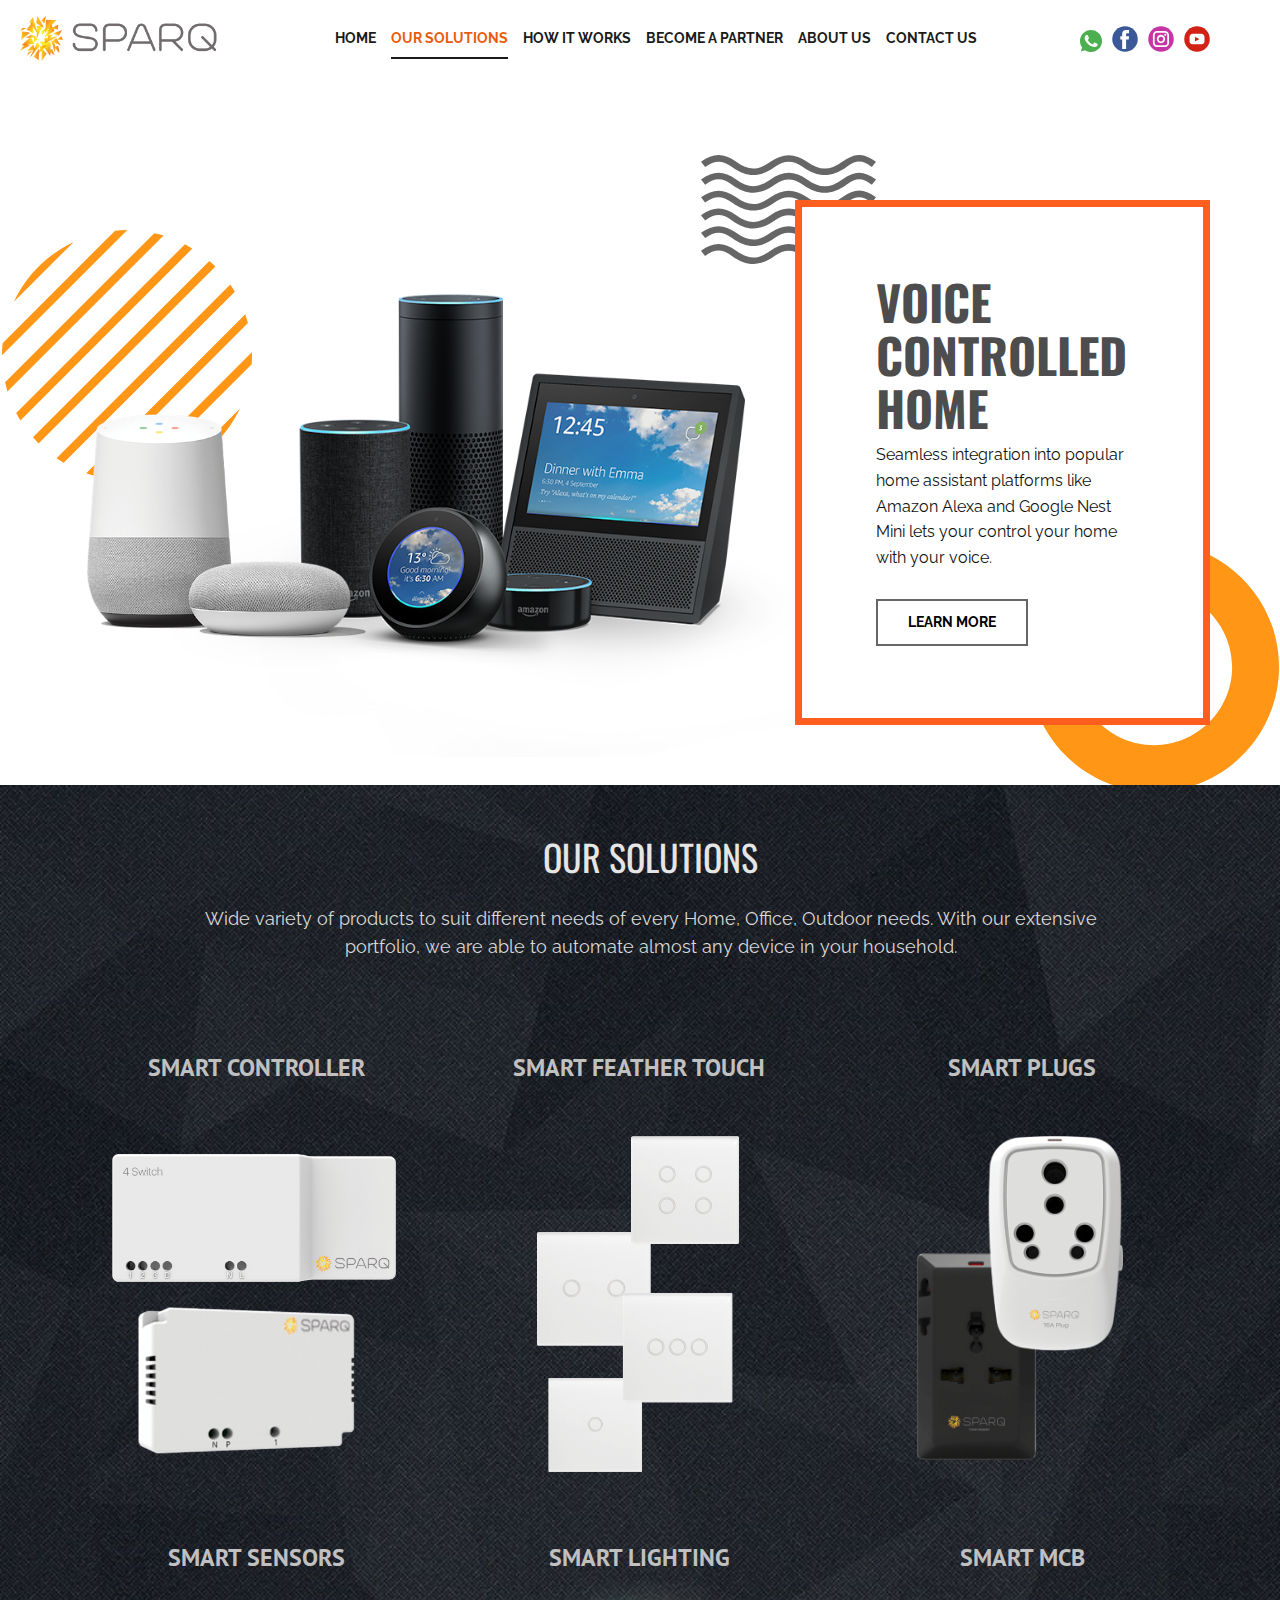
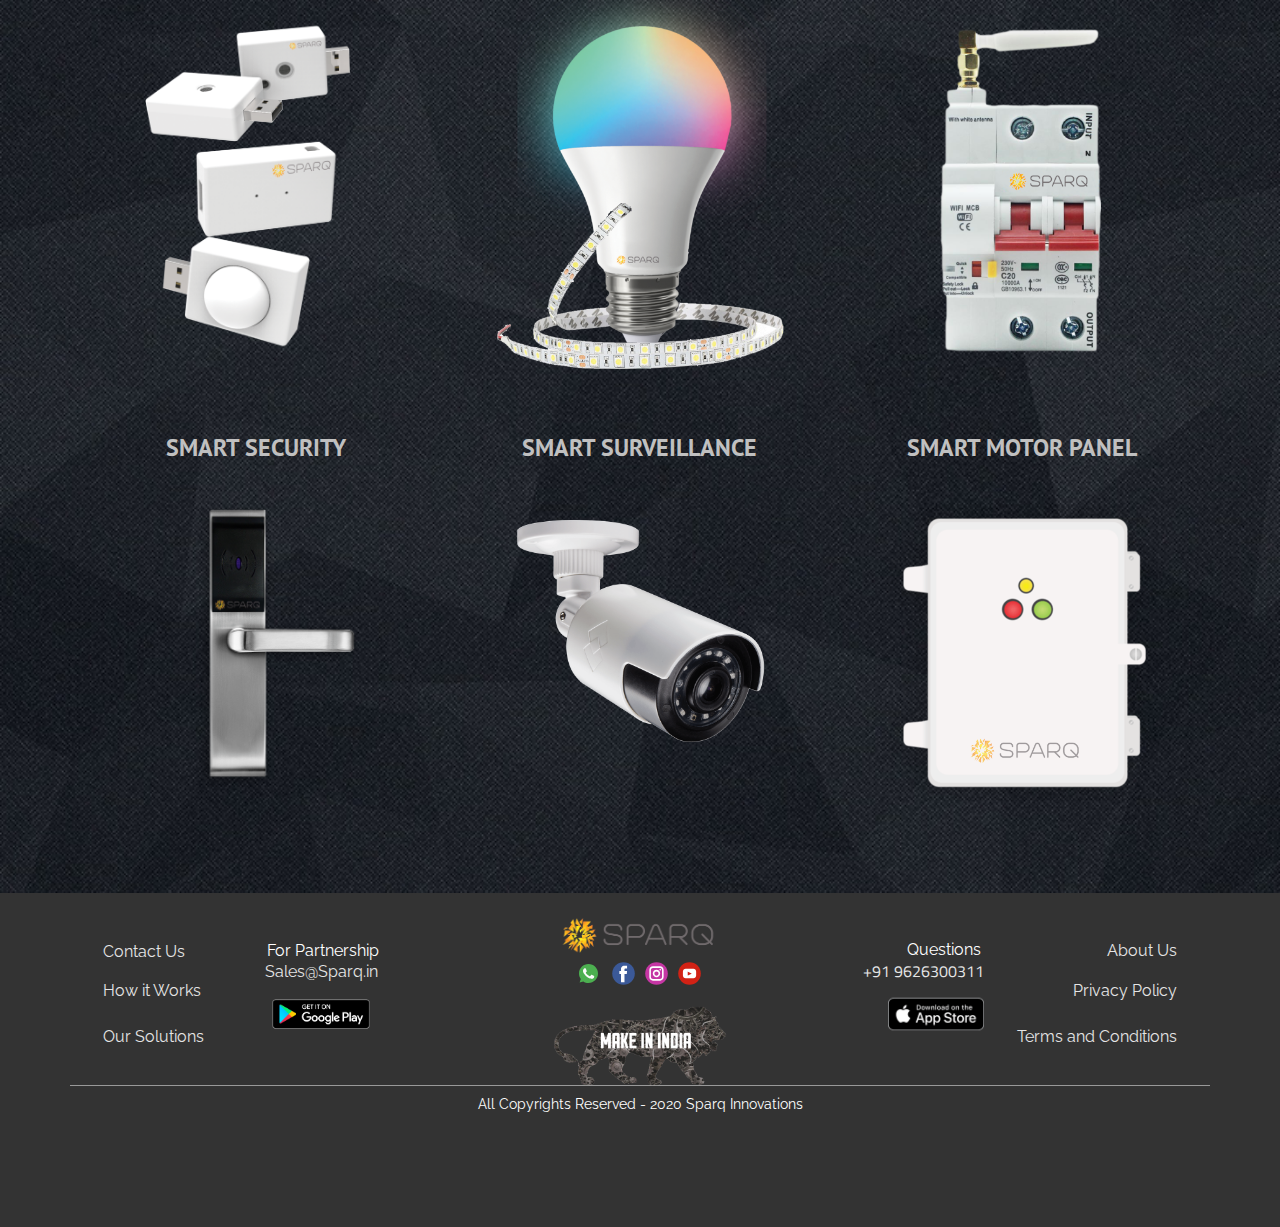
<file: OUR-SOLUTIONS.html>
<!DOCTYPE html>
<html style="font-size: 16px;">
  <head>
    <meta name="viewport" content="width=device-width, initial-scale=1.0">
    <meta charset="utf-8">
    <meta name="keywords" content="How does it work">
    <meta name="description" content="">
    <meta name="page_type" content="np-template-header-footer-from-plugin">
    <title>OUR SOLUTIONS</title>
    <link rel="stylesheet" href="nicepage.css" media="screen">
<link rel="stylesheet" href="OUR-SOLUTIONS.css" media="screen">
    <script class="u-script" type="text/javascript" src="jquery.js" defer=""></script>
    <script class="u-script" type="text/javascript" src="nicepage.js" defer=""></script>
    <meta name="generator" content="Nicepage 3.1.3, nicepage.com">
    <link id="u-theme-google-font" rel="stylesheet" href="https://fonts.googleapis.com/css?family=Oswald:200,300,400,500,600,700|Raleway:100,100i,200,200i,300,300i,400,400i,500,500i,600,600i,700,700i,800,800i,900,900i">
    <link id="u-page-google-font" rel="stylesheet" href="https://fonts.googleapis.com/css?family=PT+Sans:400,400i,700,700i|Titillium+Web:200,200i,300,300i,400,400i,600,600i,700,700i,900">
    
    
    
    <script type="application/ld+json">{
		"@context": "http://schema.org",
		"@type": "Organization",
		"name": "Sparq Innovations",
		"url": "index.html",
		"logo": "images/sparq.png",
		"sameAs": [
				"https://facebook.com/letitsparq",
				"https://www.instagram.com/letitsparq",
				"https://youtube.com/channel/UCOtg8fBKSiU9pLJC6CFm1dg",
				"https://facebook.com/letitsparq",
				"https://www.instagram.com/letitsparq",
				"https://youtube.com/channel/UCOtg8fBKSiU9pLJC6CFm1dg"
		]
}</script>
    <meta property="og:title" content="OUR SOLUTIONS">
    <meta property="og:type" content="website">
    <meta name="theme-color" content="#eac60b">
    <link rel="canonical" href="index.html">
    <meta property="og:url" content="index.html">
  </head>
<!--Start of Tawk.to Script-->
<script type="text/javascript">
var Tawk_API=Tawk_API||{}, Tawk_LoadStart=new Date();
(function(){
var s1=document.createElement("script"),s0=document.getElementsByTagName("script")[0];
s1.async=true;
s1.src='https://embed.tawk.to/5fe93e79df060f156a90ceac/1eqorvueu';
s1.charset='UTF-8';
s1.setAttribute('crossorigin','*');
s0.parentNode.insertBefore(s1,s0);
})();
</script>
<!--End of Tawk.to Script-->
  <body class="u-body"><header class="u-align-center-sm u-align-center-xs u-clearfix u-header u-valign-middle-lg u-valign-middle-md u-valign-middle-sm u-header" id="sec-92d8"><a href="HOME.html" data-page-id="140077144" class="u-image u-logo u-image-1" data-image-width="1600" data-image-height="500" title="HOME">
        <img src="images/sparq.png" class="u-logo-image u-logo-image-1" data-image-width="239.6953">
      </a><div class="u-enable-responsive u-social-icons u-spacing-10 u-social-icons-1">
        <a class="u-social-url" target="_blank" href="https://facebook.com/letitsparq"><span class="u-icon u-icon-circle u-social-facebook u-social-type-color u-icon-1"><svg class="u-svg-link" preserveAspectRatio="xMidYMin slice" viewBox="0 0 112 112" style=""><use xmlns:xlink="http://www.w3.org/1999/xlink" xlink:href="#svg-6697"></use></svg><svg xmlns="http://www.w3.org/2000/svg" xmlns:xlink="http://www.w3.org/1999/xlink" version="1.1" xml:space="preserve" class="u-svg-content" viewBox="0 0 112 112" x="0px" y="0px" id="svg-6697" style="color: rgb(59, 89, 152);"><circle fill="currentColor" cx="56.1" cy="56.1" r="55"></circle><path fill="#FFFFFF" d="M73.5,31.6h-9.1c-1.4,0-3.6,0.8-3.6,3.9v8.5h12.6L72,58.3H60.8v40.8H43.9V58.3h-8V43.9h8v-9.2
            c0-6.7,3.1-17,17-17h12.5v13.9H73.5z"></path></svg></span>
        </a>
        <a class="u-social-url" target="_blank" href="https://www.instagram.com/letitsparq"><span class="u-icon u-icon-circle u-social-instagram u-social-type-color u-icon-2"><svg class="u-svg-link" preserveAspectRatio="xMidYMin slice" viewBox="0 0 112 112" style=""><use xmlns:xlink="http://www.w3.org/1999/xlink" xlink:href="#svg-f909"></use></svg><svg xmlns="http://www.w3.org/2000/svg" xmlns:xlink="http://www.w3.org/1999/xlink" version="1.1" xml:space="preserve" class="u-svg-content" viewBox="0 0 112 112" x="0px" y="0px" id="svg-f909" style="color: rgb(197, 54, 164);"><circle fill="currentColor" cx="56.1" cy="56.1" r="55"></circle><path fill="#FFFFFF" d="M55.9,38.2c-9.9,0-17.9,8-17.9,17.9C38,66,46,74,55.9,74c9.9,0,17.9-8,17.9-17.9C73.8,46.2,65.8,38.2,55.9,38.2
            z M55.9,66.4c-5.7,0-10.3-4.6-10.3-10.3c-0.1-5.7,4.6-10.3,10.3-10.3c5.7,0,10.3,4.6,10.3,10.3C66.2,61.8,61.6,66.4,55.9,66.4z"></path><path fill="#FFFFFF" d="M74.3,33.5c-2.3,0-4.2,1.9-4.2,4.2s1.9,4.2,4.2,4.2s4.2-1.9,4.2-4.2S76.6,33.5,74.3,33.5z"></path><path fill="#FFFFFF" d="M73.1,21.3H38.6c-9.7,0-17.5,7.9-17.5,17.5v34.5c0,9.7,7.9,17.6,17.5,17.6h34.5c9.7,0,17.5-7.9,17.5-17.5V38.8
            C90.6,29.1,82.7,21.3,73.1,21.3z M83,73.3c0,5.5-4.5,9.9-9.9,9.9H38.6c-5.5,0-9.9-4.5-9.9-9.9V38.8c0-5.5,4.5-9.9,9.9-9.9h34.5
            c5.5,0,9.9,4.5,9.9,9.9V73.3z"></path></svg></span>
        </a>
        <a class="u-social-url" target="_blank" href="https://youtube.com/channel/UCOtg8fBKSiU9pLJC6CFm1dg"><span class="u-icon u-icon-circle u-social-type-color u-social-youtube u-icon-3"><svg class="u-svg-link" preserveAspectRatio="xMidYMin slice" viewBox="0 0 112 112" style=""><use xmlns:xlink="http://www.w3.org/1999/xlink" xlink:href="#svg-217b"></use></svg><svg xmlns="http://www.w3.org/2000/svg" xmlns:xlink="http://www.w3.org/1999/xlink" version="1.1" xml:space="preserve" class="u-svg-content" viewBox="0 0 112 112" x="0px" y="0px" id="svg-217b" style="color: rgb(210, 34, 21);"><circle fill="currentColor" cx="56.1" cy="56.1" r="55"></circle><path fill="#FFFFFF" d="M74.9,33.3H37.3c-7.4,0-13.4,6-13.4,13.4v18.8c0,7.4,6,13.4,13.4,13.4h37.6c7.4,0,13.4-6,13.4-13.4V46.7 C88.3,39.3,82.3,33.3,74.9,33.3L74.9,33.3z M65.9,57l-17.6,8.4c-0.5,0.2-1-0.1-1-0.6V47.5c0-0.5,0.6-0.9,1-0.6l17.6,8.9 C66.4,56,66.4,56.8,65.9,57L65.9,57z"></path></svg></span>
        </a>
      </div><nav class="u-align-left u-menu u-menu-dropdown u-offcanvas u-menu-1">
        <div class="menu-collapse" style="font-size: 0.625rem; letter-spacing: 0px; font-weight: 700; text-transform: uppercase;">
          <a class="u-button-style u-custom-active-border-color u-custom-border u-custom-borders u-custom-hover-border-color u-custom-padding-bottom u-custom-text-active-color u-custom-text-color u-custom-text-hover-color u-custom-top-bottom-menu-spacing u-nav-link" href="#" style="padding: 0px; font-size: calc(1em + 6.10355e-05px);">
            <svg class="u-svg-link" preserveAspectRatio="xMidYMin slice" viewBox="0 0 302 302" style=""><use xmlns:xlink="http://www.w3.org/1999/xlink" xlink:href="#svg-8a8f"></use></svg>
            <svg xmlns="http://www.w3.org/2000/svg" xmlns:xlink="http://www.w3.org/1999/xlink" version="1.1" id="svg-8a8f" x="0px" y="0px" viewBox="0 0 302 302" style="enable-background:new 0 0 302 302;" xml:space="preserve" class="u-svg-content"><g><rect y="36" width="302" height="30"></rect><rect y="236" width="302" height="30"></rect><rect y="136" width="302" height="30"></rect>
</g><g></g><g></g><g></g><g></g><g></g><g></g><g></g><g></g><g></g><g></g><g></g><g></g><g></g><g></g><g></g></svg>
          </a>
        </div>
        <div class="u-custom-menu u-nav-container">
          <ul class="u-nav u-spacing-15 u-unstyled u-nav-1"><li class="u-nav-item"><a class="u-border-2 u-border-active-grey-90 u-border-hover-grey-50 u-border-no-left u-border-no-right u-border-no-top u-button-style u-nav-link u-text-active-custom-color-1 u-text-grey-90 u-text-hover-custom-color-2" href="HOME.html" style="padding: 12px 0px;">HOME</a>
</li><li class="u-nav-item"><a class="u-border-2 u-border-active-grey-90 u-border-hover-grey-50 u-border-no-left u-border-no-right u-border-no-top u-button-style u-nav-link u-text-active-custom-color-1 u-text-grey-90 u-text-hover-custom-color-2" href="OUR-SOLUTIONS.html" style="padding: 12px 0px;">OUR SOLUTIONS</a>
</li><li class="u-nav-item"><a class="u-border-2 u-border-active-grey-90 u-border-hover-grey-50 u-border-no-left u-border-no-right u-border-no-top u-button-style u-nav-link u-text-active-custom-color-1 u-text-grey-90 u-text-hover-custom-color-2" href="HOW-IT-WORKS.html" style="padding: 12px 0px;">HOW IT WORKS</a>
</li><li class="u-nav-item"><a class="u-border-2 u-border-active-grey-90 u-border-hover-grey-50 u-border-no-left u-border-no-right u-border-no-top u-button-style u-nav-link u-text-active-custom-color-1 u-text-grey-90 u-text-hover-custom-color-2" href="Become-a-Partner.html" style="padding: 12px 0px;">Become a Partner</a>
</li><li class="u-nav-item"><a class="u-border-2 u-border-active-grey-90 u-border-hover-grey-50 u-border-no-left u-border-no-right u-border-no-top u-button-style u-nav-link u-text-active-custom-color-1 u-text-grey-90 u-text-hover-custom-color-2" href="ABOUT-US.html" style="padding: 12px 0px;">ABOUT US</a>
</li><li class="u-nav-item"><a class="u-border-2 u-border-active-grey-90 u-border-hover-grey-50 u-border-no-left u-border-no-right u-border-no-top u-button-style u-nav-link u-text-active-custom-color-1 u-text-grey-90 u-text-hover-custom-color-2" href="CONTACT-US.html" style="padding: 12px 0px;">CONTACT US</a>
</li></ul>
        </div>
        <div class="u-custom-menu u-nav-container-collapse">
          <div class="u-align-center u-black u-container-style u-inner-container-layout u-opacity u-opacity-95 u-sidenav">
            <div class="u-sidenav-overflow">
              <div class="u-menu-close"></div>
              <ul class="u-align-center u-nav u-popupmenu-items u-unstyled u-nav-2"><li class="u-nav-item"><a class="u-button-style u-nav-link" href="HOME.html" style="padding: 12px 0px;">HOME</a>
</li><li class="u-nav-item"><a class="u-button-style u-nav-link" href="OUR-SOLUTIONS.html" style="padding: 12px 0px;">OUR SOLUTIONS</a>
</li><li class="u-nav-item"><a class="u-button-style u-nav-link" href="HOW-IT-WORKS.html" style="padding: 12px 0px;">HOW IT WORKS</a>
</li><li class="u-nav-item"><a class="u-button-style u-nav-link" href="Become-a-Partner.html" style="padding: 12px 0px;">Become a Partner</a>
</li><li class="u-nav-item"><a class="u-button-style u-nav-link" href="ABOUT-US.html" style="padding: 12px 0px;">ABOUT US</a>
</li><li class="u-nav-item"><a class="u-button-style u-nav-link" href="CONTACT-US.html" style="padding: 12px 0px;">CONTACT US</a>
</li></ul>
            </div>
          </div>
          <div class="u-black u-menu-overlay u-opacity u-opacity-70"></div>
        </div>
      </nav><span class="u-enable-responsive u-icon u-icon-circle u-icon-4" data-href="https://wa.me/919944673838" data-target="_blank"><svg class="u-svg-link" preserveAspectRatio="xMidYMin slice" viewBox="0 0 512 512" style=""><use xmlns:xlink="http://www.w3.org/1999/xlink" xlink:href="#svg-464b"></use></svg><svg xmlns="http://www.w3.org/2000/svg" xmlns:xlink="http://www.w3.org/1999/xlink" version="1.1" xml:space="preserve" class="u-svg-content" viewBox="0 0 512 512" x="0px" y="0px" id="svg-464b" style="enable-background:new 0 0 512 512;"><path style="fill:#4CAF50;" d="M256.064,0h-0.128l0,0C114.784,0,0,114.816,0,256c0,56,18.048,107.904,48.736,150.048l-31.904,95.104  l98.4-31.456C155.712,496.512,204,512,256.064,512C397.216,512,512,397.152,512,256S397.216,0,256.064,0z"></path><path style="fill:#FAFAFA;" d="M405.024,361.504c-6.176,17.44-30.688,31.904-50.24,36.128c-13.376,2.848-30.848,5.12-89.664-19.264  C189.888,347.2,141.44,270.752,137.664,265.792c-3.616-4.96-30.4-40.48-30.4-77.216s18.656-54.624,26.176-62.304  c6.176-6.304,16.384-9.184,26.176-9.184c3.168,0,6.016,0.16,8.576,0.288c7.52,0.32,11.296,0.768,16.256,12.64  c6.176,14.88,21.216,51.616,23.008,55.392c1.824,3.776,3.648,8.896,1.088,13.856c-2.4,5.12-4.512,7.392-8.288,11.744  c-3.776,4.352-7.36,7.68-11.136,12.352c-3.456,4.064-7.36,8.416-3.008,15.936c4.352,7.36,19.392,31.904,41.536,51.616  c28.576,25.44,51.744,33.568,60.032,37.024c6.176,2.56,13.536,1.952,18.048-2.848c5.728-6.176,12.8-16.416,20-26.496  c5.12-7.232,11.584-8.128,18.368-5.568c6.912,2.4,43.488,20.48,51.008,24.224c7.52,3.776,12.48,5.568,14.304,8.736  C411.2,329.152,411.2,344.032,405.024,361.504z"></path></svg></span></header>
    <section class="u-align-center u-clearfix u-section-1" id="carousel_776b">
      <div class="u-clearfix u-sheet u-valign-middle-md u-valign-middle-sm u-sheet-1">
        <div class="u-shape u-shape-svg u-text-grey-60 u-shape-1">
          <svg class="u-svg-link" preserveAspectRatio="none" viewBox="0 0 160 100" style=""><use xmlns:xlink="http://www.w3.org/1999/xlink" xlink:href="#svg-696e"></use></svg>
          <svg xmlns="http://www.w3.org/2000/svg" xmlns:xlink="http://www.w3.org/1999/xlink" version="1.1" xml:space="preserve" class="u-svg-content" viewBox="0 0 160 100" x="0px" y="0px" id="svg-696e"><path d="M133,27.2c-13.9,9.9-25.8,9.9-39.8,0c-9.1-6.4-16.8-6.4-25.9,0c-13.8,9.8-25.1,9.8-38.9,0c-9.2-6.5-15.4-6.5-24.6,0L0,22.4
	c11.2-8,20.6-8.3,32.2,0c11,7.8,19,8.7,31.3,0c11.6-8.3,22.4-7.9,33.5,0c11.4,8.2,20.3,8.5,32.2,0c11.6-8.3,19.2-8.3,30.8,0
	l-3.8,4.8C146.9,20.6,142.3,20.6,133,27.2z M133,11c-13.9,9.9-25.8,9.9-39.8,0c-9.1-6.4-16.8-6.4-25.9,0c-13.8,9.8-25.1,9.8-38.9,0
	C19.2,4.5,13,4.5,3.8,11L0,6.2c11.2-8,20.6-8.3,32.2,0c11,7.8,19,8.7,31.3,0c11.6-8.3,22.4-7.9,33.5,0c11.4,8.2,20.3,8.5,32.2,0
	c11.6-8.3,19.2-8.3,30.8,0l-3.8,4.8C146.9,4.4,142.3,4.4,133,11z M32.2,38.8c11,7.8,19,8.7,31.3,0c11.6-8.3,22.4-7.9,33.5,0
	c11.4,8.2,20.3,8.5,32.2,0c11.6-8.3,19.2-8.3,30.8,0l-3.8,4.8c-9.3-6.6-13.9-6.6-23.3,0c-13.9,9.9-25.8,9.9-39.8,0
	c-9.1-6.4-16.8-6.4-25.9,0c-13.8,9.8-25.1,9.8-38.9,0c-9.2-6.5-15.4-6.5-24.6,0L0,38.8C11.2,30.8,20.6,30.5,32.2,38.8z M133,76.2
	c-13.9,9.9-25.8,9.9-39.8,0c-9.1-6.4-16.8-6.4-25.9,0c-13.8,9.8-25.1,9.8-38.9,0c-9.2-6.5-15.4-6.5-24.6,0L0,71.4
	c11.2-8,20.6-8.3,32.2,0c11,7.8,19,8.7,31.3,0c11.6-8.3,22.4-7.9,33.5,0c11.4,8.2,20.3,8.5,32.2,0c11.6-8.3,19.2-8.3,30.8,0
	l-3.8,4.8C146.9,69.6,142.3,69.6,133,76.2z M133,60c-13.9,9.9-25.8,9.9-39.8,0c-9.1-6.4-16.8-6.4-25.9,0c-13.8,9.8-25.1,9.8-38.9,0
	c-9.2-6.5-15.4-6.5-24.6,0L0,55.2c11.2-8,20.6-8.3,32.2,0c11,7.8,19,8.7,31.3,0c11.6-8.3,22.4-7.9,33.5,0c11.4,8.2,20.3,8.5,32.2,0
	c11.6-8.3,19.2-8.3,30.8,0l-3.8,4.8C146.9,53.4,142.3,53.4,133,60z M32.2,87.8c11,7.8,19,8.7,31.3,0c11.6-8.3,22.4-7.9,33.5,0
	c11.4,8.2,20.3,8.5,32.2,0c11.6-8.3,19.2-8.3,30.8,0l-3.8,4.8c-9.3-6.6-13.9-6.6-23.3,0c-13.9,9.9-25.8,9.9-39.8,0
	c-9.1-6.4-16.8-6.4-25.9,0c-13.8,9.8-25.1,9.8-38.9,0c-9.2-6.5-15.4-6.5-24.6,0L0,87.8C11.2,79.8,20.6,79.5,32.2,87.8z"></path></svg>
        </div>
        <div class="u-shape u-shape-svg u-text-custom-color-2 u-shape-2">
          <svg class="u-svg-link" preserveAspectRatio="none" viewBox="0 0 160 160" style=""><use xmlns:xlink="http://www.w3.org/1999/xlink" xlink:href="#svg-afd0"></use></svg>
          <svg xmlns="http://www.w3.org/2000/svg" xmlns:xlink="http://www.w3.org/1999/xlink" version="1.1" xml:space="preserve" class="u-svg-content" viewBox="0 0 160 160" x="0px" y="0px" id="svg-afd0" style="enable-background:new 0 0 160 160;"><path d="M80,30c27.6,0,50,22.4,50,50s-22.4,50-50,50s-50-22.4-50-50S52.4,30,80,30 M80,0C35.8,0,0,35.8,0,80s35.8,80,80,80
	s80-35.8,80-80S124.2,0,80,0L80,0z"></path></svg>
        </div>
        <div class="u-clearfix u-expanded-width u-gutter-36 u-layout-wrap u-layout-wrap-1">
          <div class="u-gutter-0 u-layout">
            <div class="u-layout-row">
              <div class="u-align-left u-container-style u-layout-cell u-size-36-md u-size-36-sm u-size-36-xs u-size-37-lg u-size-37-xl u-layout-cell-1">
                <div class="u-container-layout u-valign-top-lg u-valign-top-md u-valign-top-sm u-valign-top-xl u-container-layout-1" src="">
                  <div class="u-shape u-shape-svg u-text-custom-color-2 u-shape-3">
                    <svg class="u-svg-link" preserveAspectRatio="none" viewBox="0 0 160 160" style=""><use xmlns:xlink="http://www.w3.org/1999/xlink" xlink:href="#svg-0a30"></use></svg>
                    <svg xmlns="http://www.w3.org/2000/svg" xmlns:xlink="http://www.w3.org/1999/xlink" version="1.1" xml:space="preserve" class="u-svg-content" viewBox="0 0 160 160" x="0px" y="0px" id="svg-0a30"><path d="M114.3,152.3l38-38C144.4,130.9,130.9,144.4,114.3,152.3z M117.1,9.1l-108,108c0.8,1.6,1.7,3.2,2.7,4.8l110-110
	C120.3,10.9,118.7,10,117.1,9.1z M97.5,2L2,97.5c0.4,2,1,4,1.5,5.9l99.9-99.9C101.5,2.9,99.5,2.4,97.5,2z M80,160c2,0,4-0.1,5.9-0.2
	l73.9-73.9c0.1-2,0.2-3.9,0.2-5.9c0-0.6,0-1.2,0-1.9L78.1,160C78.8,160,79.4,160,80,160z M34.9,146.1c1.5,1,3,2,4.6,2.9L149,39.5
	c-0.9-1.6-1.9-3.1-2.9-4.6L34.9,146.1z M132.7,19.8L19.8,132.7c1.2,1.3,2.3,2.6,3.6,3.9L136.6,23.4C135.3,22.2,134,21,132.7,19.8z
	 M59.6,157.4l97.8-97.8c-0.5-1.9-1.1-3.8-1.7-5.7L53.9,155.6C55.8,156.3,57.7,156.9,59.6,157.4z M7.6,45.9L45.9,7.6
	C29.1,15.5,15.5,29.1,7.6,45.9z M80,0c-2.6,0-5.1,0.1-7.6,0.4l-72,72C0.1,74.9,0,77.4,0,80c0,0.1,0,0.2,0,0.2L80.2,0
	C80.2,0,80.1,0,80,0z"></path></svg>
                  </div>
                  <img src="images/Echo-Devices-Family.png" alt="" class="u-image u-image-default u-image-1" data-image-width="887" data-image-height="560">
                  <img class="u-expand-resize u-image u-image-2" src="images/googlehome.png">
                </div>
              </div>
              <div class="u-align-left u-container-style u-layout-cell u-size-23-lg u-size-23-xl u-size-24-md u-size-24-sm u-size-24-xs u-white u-layout-cell-2">
                <div class="u-border-7 u-border-custom-color-3 u-container-layout u-container-layout-2">
                  <h2 class="u-text u-text-grey-70 u-text-1">Vo​ice Controlled HOME </h2>
                  <p class="u-text u-text-2">Seamless integration into popular home assistant platforms like Amazon Alexa and Google Nest Mini lets your control your home with your voice.</p>
                  <a href="ABOUT-US.html#carousel_3f63" data-page-id="197494234" class="u-border-2 u-border-grey-60 u-btn u-button-style u-hover-black u-none u-text-black u-text-hover-white u-btn-1">learn more</a>
                </div>
              </div>
            </div>
          </div>
        </div>
      </div>
    </section>
    <section class="u-align-center u-clearfix u-image u-section-2" id="sec-27c7" data-image-width="1600" data-image-height="1046">
      <div class="u-clearfix u-sheet u-sheet-1">
        <h2 class="u-text u-text-grey-10 u-text-1">OUR SOLUTIONS</h2>
        <p class="u-text u-text-grey-15 u-text-2">Wide variety of products to suit different needs of every Home, Office, Outdoor needs. With our extensive portfolio, we are able to automate almost any device in your household.</p>
        <div class="u-expanded-width-lg u-expanded-width-md u-expanded-width-sm u-expanded-width-xl u-list u-repeater u-list-1">
          <div class="u-align-center u-container-style u-list-item u-repeater-item">
            <div class="u-container-layout u-similar-container u-container-layout-1">
              <h3 class="u-align-center u-text u-text-grey-25 u-text-3">SMART CONTROLLER</h3>
            </div>
          </div>
          <div class="u-align-center u-container-style u-list-item u-repeater-item">
            <div class="u-container-layout u-similar-container u-container-layout-2">
              <h3 class="u-align-center u-text u-text-grey-25 u-text-4">SMART FEATHER TOUCH</h3>
            </div>
          </div>
          <div class="u-align-center u-container-style u-list-item u-repeater-item">
            <div class="u-container-layout u-similar-container u-container-layout-3">
              <h3 class="u-align-center u-text u-text-grey-25 u-text-5">SMART PLUGS</h3>
            </div>
          </div>
          <div class="u-align-center u-container-style u-list-item u-repeater-item">
            <div class="u-container-layout u-similar-container u-container-layout-4">
              <h3 class="u-align-center u-text u-text-grey-25 u-text-6">SMART SENSORS</h3>
            </div>
          </div>
          <div class="u-align-center u-container-style u-list-item u-repeater-item">
            <div class="u-container-layout u-similar-container u-container-layout-5">
              <h3 class="u-align-center u-text u-text-grey-25 u-text-7">SMART LIGHTING</h3>
            </div>
          </div>
          <div class="u-align-center u-container-style u-list-item u-repeater-item">
            <div class="u-container-layout u-similar-container u-container-layout-6">
              <h3 class="u-align-center u-text u-text-grey-25 u-text-8">SMART MCB</h3>
            </div>
          </div>
          <div class="u-align-center u-container-style u-list-item u-repeater-item">
            <div class="u-container-layout u-similar-container u-container-layout-7">
              <h3 class="u-align-center u-text u-text-grey-25 u-text-9">SMART SECURITY</h3>
            </div>
          </div>
          <div class="u-align-center u-container-style u-list-item u-repeater-item">
            <div class="u-container-layout u-similar-container u-container-layout-8">
              <h3 class="u-align-center u-text u-text-grey-25 u-text-10">SMART SURVEILLANCE</h3>
            </div>
          </div>
          <div class="u-align-center u-container-style u-list-item u-repeater-item">
            <div class="u-container-layout u-similar-container u-container-layout-9">
              <h3 class="u-align-center u-text u-text-grey-25 u-text-11">SMART MOTOR PANEL</h3>
            </div>
          </div>
        </div>
        <img src="images/New9.png" alt="" class="u-image u-image-default u-image-1" data-image-width="942" data-image-height="995">
        <img src="images/new11.png" alt="" class="u-image u-image-default u-image-2" data-image-width="767" data-image-height="1275">
        <img src="images/New10.png" alt="" class="u-image u-image-default u-image-3" data-image-width="907" data-image-height="1425">
        <img src="images/New7.png" alt="" class="u-image u-image-default u-image-4" data-image-width="984" data-image-height="1575">
        <img src="images/New12.png" alt="" class="u-image u-image-default u-image-5" data-image-width="948" data-image-height="1285">
        <img src="images/New2.png" alt="" class="u-image u-image-default u-image-6" data-image-width="249" data-image-height="500">
        <img src="images/New8.png" alt="" class="u-image u-image-default u-image-7" data-image-width="341" data-image-height="585">
        <img src="images/Security-Camera-PNG-Picture.png" alt="" class="u-image u-image-default u-image-8" data-image-width="1200" data-image-height="800">
        <img src="images/New3.png" alt="" class="u-image u-image-default u-image-9" data-image-width="529" data-image-height="550">
      </div>
    </section>
    
    
    <footer class="u-clearfix u-footer u-grey-80" id="sec-7348"><div class="u-clearfix u-sheet u-sheet-1">
        <a href="https://nicepage.com" class="u-image u-logo u-image-1" data-image-width="1600" data-image-height="500">
          <img src="images/sparq.png" class="u-logo-image u-logo-image-1" data-image-width="183.2676">
        </a>
        <div class="u-align-left u-social-icons u-spacing-10 u-social-icons-1">
          <a class="u-social-url" target="_blank" href="https://facebook.com/letitsparq"><span class="u-icon u-icon-circle u-social-facebook u-social-type-color u-icon-1"><svg class="u-svg-link" preserveAspectRatio="xMidYMin slice" viewBox="0 0 112 112" style=""><use xmlns:xlink="http://www.w3.org/1999/xlink" xlink:href="#svg-cd81"></use></svg><svg xmlns="http://www.w3.org/2000/svg" xmlns:xlink="http://www.w3.org/1999/xlink" version="1.1" xml:space="preserve" class="u-svg-content" viewBox="0 0 112 112" x="0px" y="0px" id="svg-cd81" style="color: rgb(59, 89, 152);"><circle fill="currentColor" cx="56.1" cy="56.1" r="55"></circle><path fill="#FFFFFF" d="M73.5,31.6h-9.1c-1.4,0-3.6,0.8-3.6,3.9v8.5h12.6L72,58.3H60.8v40.8H43.9V58.3h-8V43.9h8v-9.2
            c0-6.7,3.1-17,17-17h12.5v13.9H73.5z"></path></svg></span>
          </a>
          <a class="u-social-url" target="_blank" href="https://www.instagram.com/letitsparq"><span class="u-icon u-icon-circle u-social-instagram u-social-type-color u-icon-2"><svg class="u-svg-link" preserveAspectRatio="xMidYMin slice" viewBox="0 0 112 112" style=""><use xmlns:xlink="http://www.w3.org/1999/xlink" xlink:href="#svg-c142"></use></svg><svg xmlns="http://www.w3.org/2000/svg" xmlns:xlink="http://www.w3.org/1999/xlink" version="1.1" xml:space="preserve" class="u-svg-content" viewBox="0 0 112 112" x="0px" y="0px" id="svg-c142" style="color: rgb(197, 54, 164);"><circle fill="currentColor" cx="56.1" cy="56.1" r="55"></circle><path fill="#FFFFFF" d="M55.9,38.2c-9.9,0-17.9,8-17.9,17.9C38,66,46,74,55.9,74c9.9,0,17.9-8,17.9-17.9C73.8,46.2,65.8,38.2,55.9,38.2
            z M55.9,66.4c-5.7,0-10.3-4.6-10.3-10.3c-0.1-5.7,4.6-10.3,10.3-10.3c5.7,0,10.3,4.6,10.3,10.3C66.2,61.8,61.6,66.4,55.9,66.4z"></path><path fill="#FFFFFF" d="M74.3,33.5c-2.3,0-4.2,1.9-4.2,4.2s1.9,4.2,4.2,4.2s4.2-1.9,4.2-4.2S76.6,33.5,74.3,33.5z"></path><path fill="#FFFFFF" d="M73.1,21.3H38.6c-9.7,0-17.5,7.9-17.5,17.5v34.5c0,9.7,7.9,17.6,17.5,17.6h34.5c9.7,0,17.5-7.9,17.5-17.5V38.8
            C90.6,29.1,82.7,21.3,73.1,21.3z M83,73.3c0,5.5-4.5,9.9-9.9,9.9H38.6c-5.5,0-9.9-4.5-9.9-9.9V38.8c0-5.5,4.5-9.9,9.9-9.9h34.5
            c5.5,0,9.9,4.5,9.9,9.9V73.3z"></path></svg></span>
          </a>
          <a class="u-social-url" target="_blank" href="https://youtube.com/channel/UCOtg8fBKSiU9pLJC6CFm1dg"><span class="u-icon u-icon-circle u-social-type-color u-social-youtube u-icon-3"><svg class="u-svg-link" preserveAspectRatio="xMidYMin slice" viewBox="0 0 112 112" style=""><use xmlns:xlink="http://www.w3.org/1999/xlink" xlink:href="#svg-4d63"></use></svg><svg xmlns="http://www.w3.org/2000/svg" xmlns:xlink="http://www.w3.org/1999/xlink" version="1.1" xml:space="preserve" class="u-svg-content" viewBox="0 0 112 112" x="0px" y="0px" id="svg-4d63" style="color: rgb(210, 34, 21);"><circle fill="currentColor" cx="56.1" cy="56.1" r="55"></circle><path fill="#FFFFFF" d="M74.9,33.3H37.3c-7.4,0-13.4,6-13.4,13.4v18.8c0,7.4,6,13.4,13.4,13.4h37.6c7.4,0,13.4-6,13.4-13.4V46.7 C88.3,39.3,82.3,33.3,74.9,33.3L74.9,33.3z M65.9,57l-17.6,8.4c-0.5,0.2-1-0.1-1-0.6V47.5c0-0.5,0.6-0.9,1-0.6l17.6,8.9 C66.4,56,66.4,56.8,65.9,57L65.9,57z"></path></svg></span>
          </a>
        </div><span class="u-icon u-icon-circle u-icon-4" data-href="https://wa.me/919944673838" data-target="_blank"><svg class="u-svg-link" preserveAspectRatio="xMidYMin slice" viewBox="0 0 512 512" style=""><use xmlns:xlink="http://www.w3.org/1999/xlink" xlink:href="#svg-0668"></use></svg><svg xmlns="http://www.w3.org/2000/svg" xmlns:xlink="http://www.w3.org/1999/xlink" version="1.1" xml:space="preserve" class="u-svg-content" viewBox="0 0 512 512" x="0px" y="0px" id="svg-0668" style="enable-background:new 0 0 512 512;"><path style="fill:#4CAF50;" d="M256.064,0h-0.128l0,0C114.784,0,0,114.816,0,256c0,56,18.048,107.904,48.736,150.048l-31.904,95.104  l98.4-31.456C155.712,496.512,204,512,256.064,512C397.216,512,512,397.152,512,256S397.216,0,256.064,0z"></path><path style="fill:#FAFAFA;" d="M405.024,361.504c-6.176,17.44-30.688,31.904-50.24,36.128c-13.376,2.848-30.848,5.12-89.664-19.264  C189.888,347.2,141.44,270.752,137.664,265.792c-3.616-4.96-30.4-40.48-30.4-77.216s18.656-54.624,26.176-62.304  c6.176-6.304,16.384-9.184,26.176-9.184c3.168,0,6.016,0.16,8.576,0.288c7.52,0.32,11.296,0.768,16.256,12.64  c6.176,14.88,21.216,51.616,23.008,55.392c1.824,3.776,3.648,8.896,1.088,13.856c-2.4,5.12-4.512,7.392-8.288,11.744  c-3.776,4.352-7.36,7.68-11.136,12.352c-3.456,4.064-7.36,8.416-3.008,15.936c4.352,7.36,19.392,31.904,41.536,51.616  c28.576,25.44,51.744,33.568,60.032,37.024c6.176,2.56,13.536,1.952,18.048-2.848c5.728-6.176,12.8-16.416,20-26.496  c5.12-7.232,11.584-8.128,18.368-5.568c6.912,2.4,43.488,20.48,51.008,24.224c7.52,3.776,12.48,5.568,14.304,8.736  C411.2,329.152,411.2,344.032,405.024,361.504z"></path></svg></span>
        <p class="u-text u-text-1">
          <a class="u-active-none u-border-none u-btn u-button-link u-button-style u-hover-none u-none u-text-grey-10 u-text-hover-custom-color-2 u-btn-1" href="OUR-SOLUTIONS.html" data-page-id="134915604">Our Solutions<br>
          </a>
        </p>
        <a class="u-active-none u-border-none u-btn u-button-link u-button-style u-hover-none u-none u-text-grey-10 u-text-hover-custom-color-2 u-btn-2" href="HOW-IT-WORKS.html" data-page-id="214544748">How it Works<br>
        </a>
        <div class="u-border-1 u-border-white u-expanded-width u-line u-line-horizontal u-opacity u-opacity-50 u-line-1"></div>
        <img src="images/unnamed.png" alt="" class="u-image u-image-default u-image-2" data-image-width="512" data-image-height="282">
        <p class="u-align-center-lg u-align-center-md u-align-center-sm u-align-center-xl u-small-text u-text u-text-variant u-text-2">All Copyrights Reserved - 2020 Sparq Innovations</p>
        <a class="u-active-none u-border-none u-btn u-button-link u-button-style u-hover-none u-none u-text-grey-10 u-text-hover-custom-color-2 u-btn-3" href="CONTACT-US.html" data-page-id="663107919">Contact Us</a>
        <a class="u-active-none u-border-none u-btn u-button-link u-button-style u-hover-none u-none u-text-grey-10 u-text-hover-custom-color-2 u-btn-4" href="ABOUT-US.html" data-page-id="197494234">About Us<br>
        </a>
        <a class="u-active-none u-border-none u-btn u-button-link u-button-style u-hover-none u-none u-text-grey-10 u-text-hover-custom-color-2 u-btn-5" href="Privacy-Policy.html" data-page-id="255413144" target="_blank">Privacy Policy</a>
        <a class="u-active-none u-border-none u-btn u-button-link u-button-style u-hover-none u-none u-text-grey-10 u-text-hover-custom-color-2 u-btn-6" href="Terms-and-Conditions.html" data-page-id="934009298" target="_blank">Terms and Conditions</a>
        <a class="u-active-none u-border-none u-btn u-button-link u-button-style u-hover-none u-none u-text-grey-10 u-text-hover-custom-color-2 u-btn-7" href="mailto:Sales@Sparq.in?subject=Sparq%20Innovations%20-%20Partnership">Sales@Sparq.in<br>
        </a>
        <p class="u-align-center-xl u-text u-text-3">For Partnership</p>
        <p class="u-align-center u-text u-text-4">Questions</p>
        <a class="u-active-none u-border-none u-btn u-button-link u-button-style u-custom-font u-font-titillium-Web u-hover-none u-none u-text-grey-10 u-text-hover-custom-color-2 u-btn-8" href="tel:+919626300311">+91 9626300311<br>
        </a>
        <img src="images/en_badge_web_generic.png" alt="" class="u-image u-image-default u-image-3" data-image-width="646" data-image-height="250" data-href="https://play.google.com/store/apps/details?id=in.sparq" data-target="_blank">
        <img src="images/5a902db97f96951c829228741.png" alt="" class="u-image u-image-default u-preserve-proportions u-image-4" data-image-width="400" data-image-height="400" data-href="https://apps.apple.com/us/app/sparq-innovations/id1549503141" data-target="_blank">
      </div></footer>
    <section class="u-backlink u-clearfix u-grey-80">
      
    </section>
  </body>
</html>
</file>
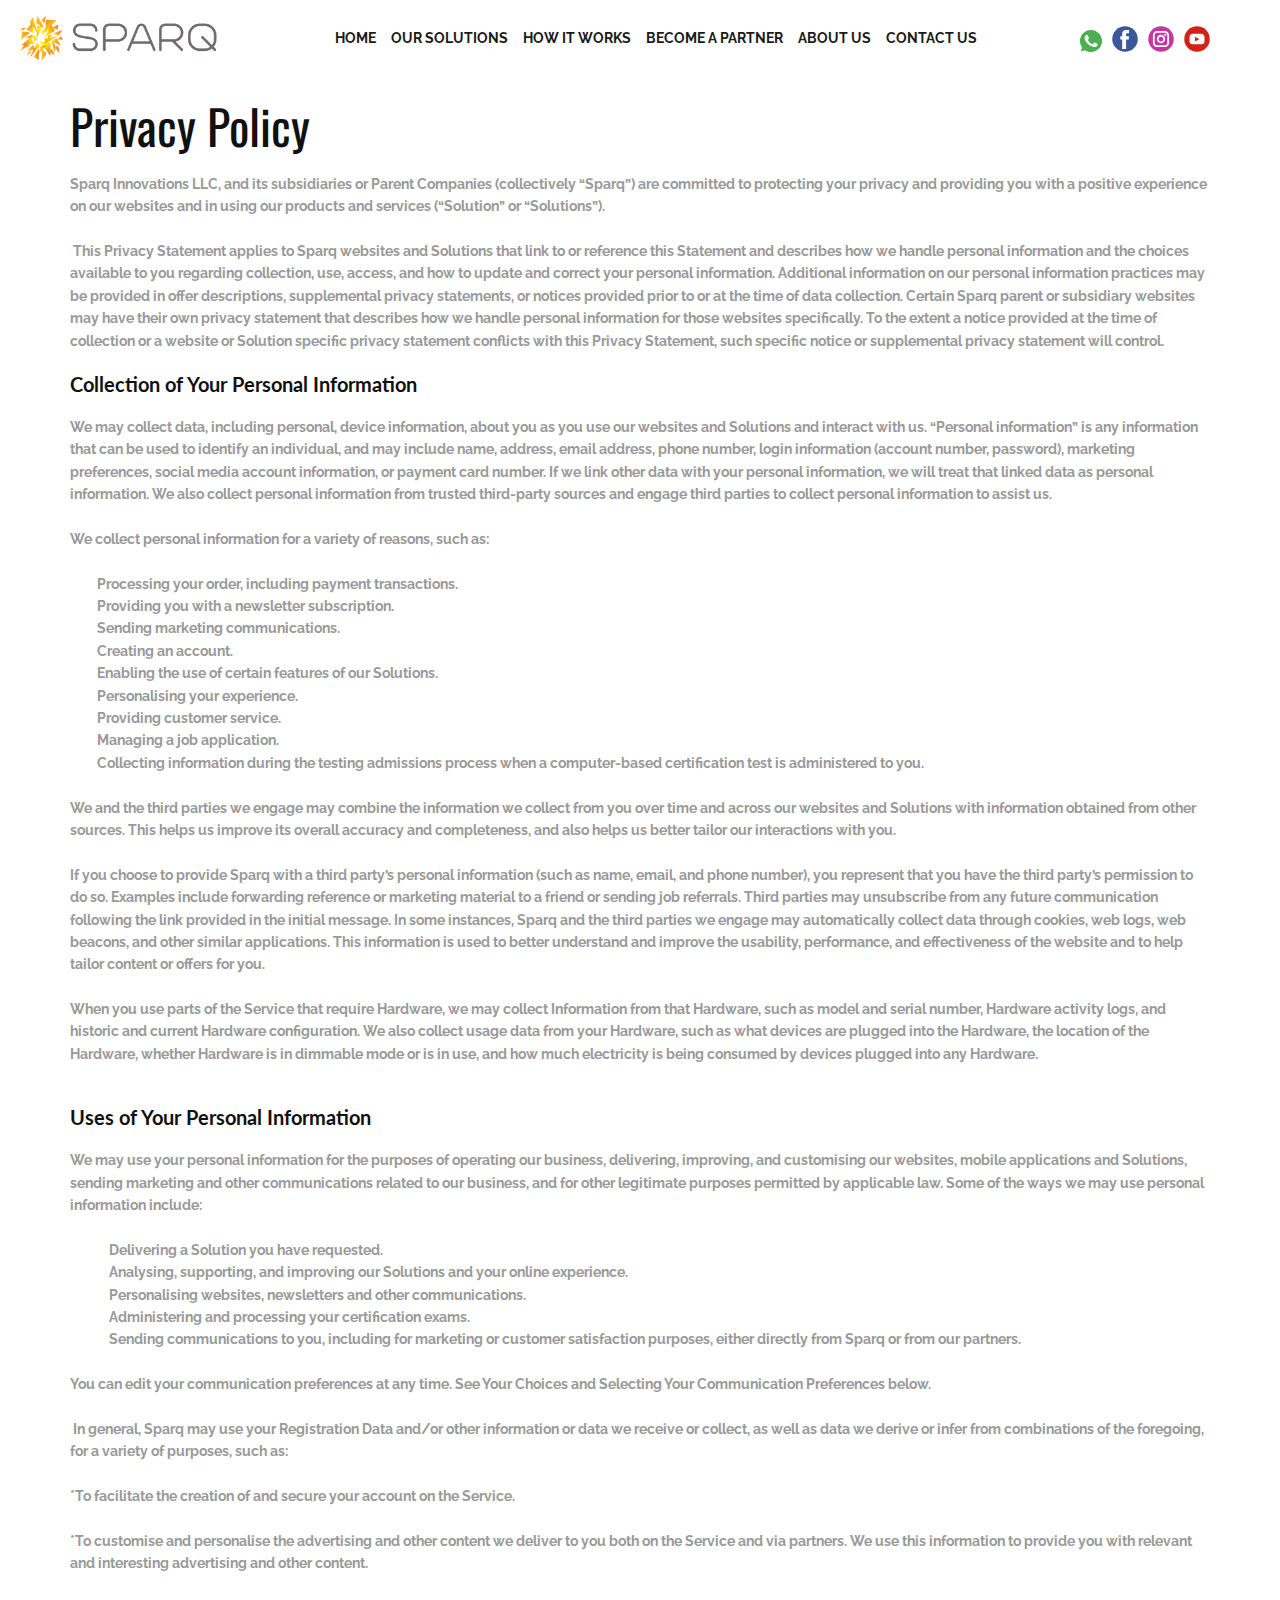
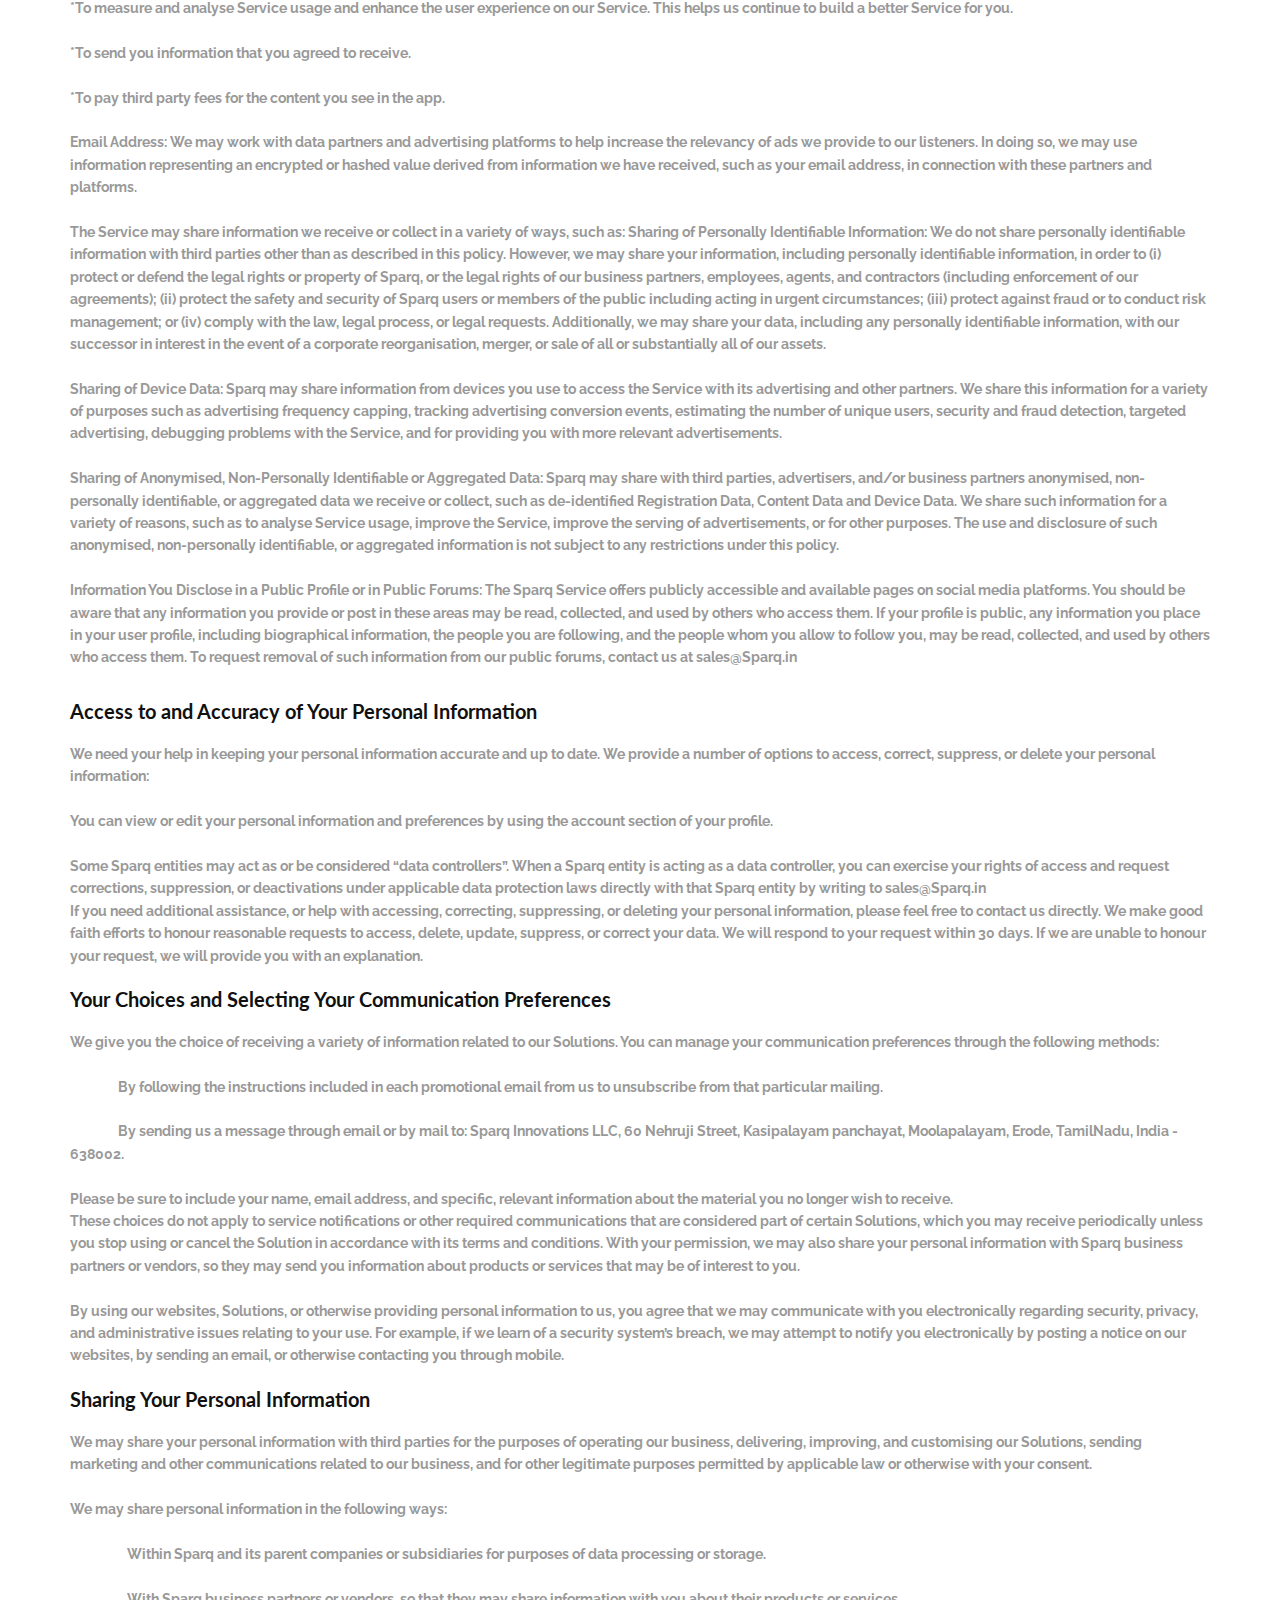
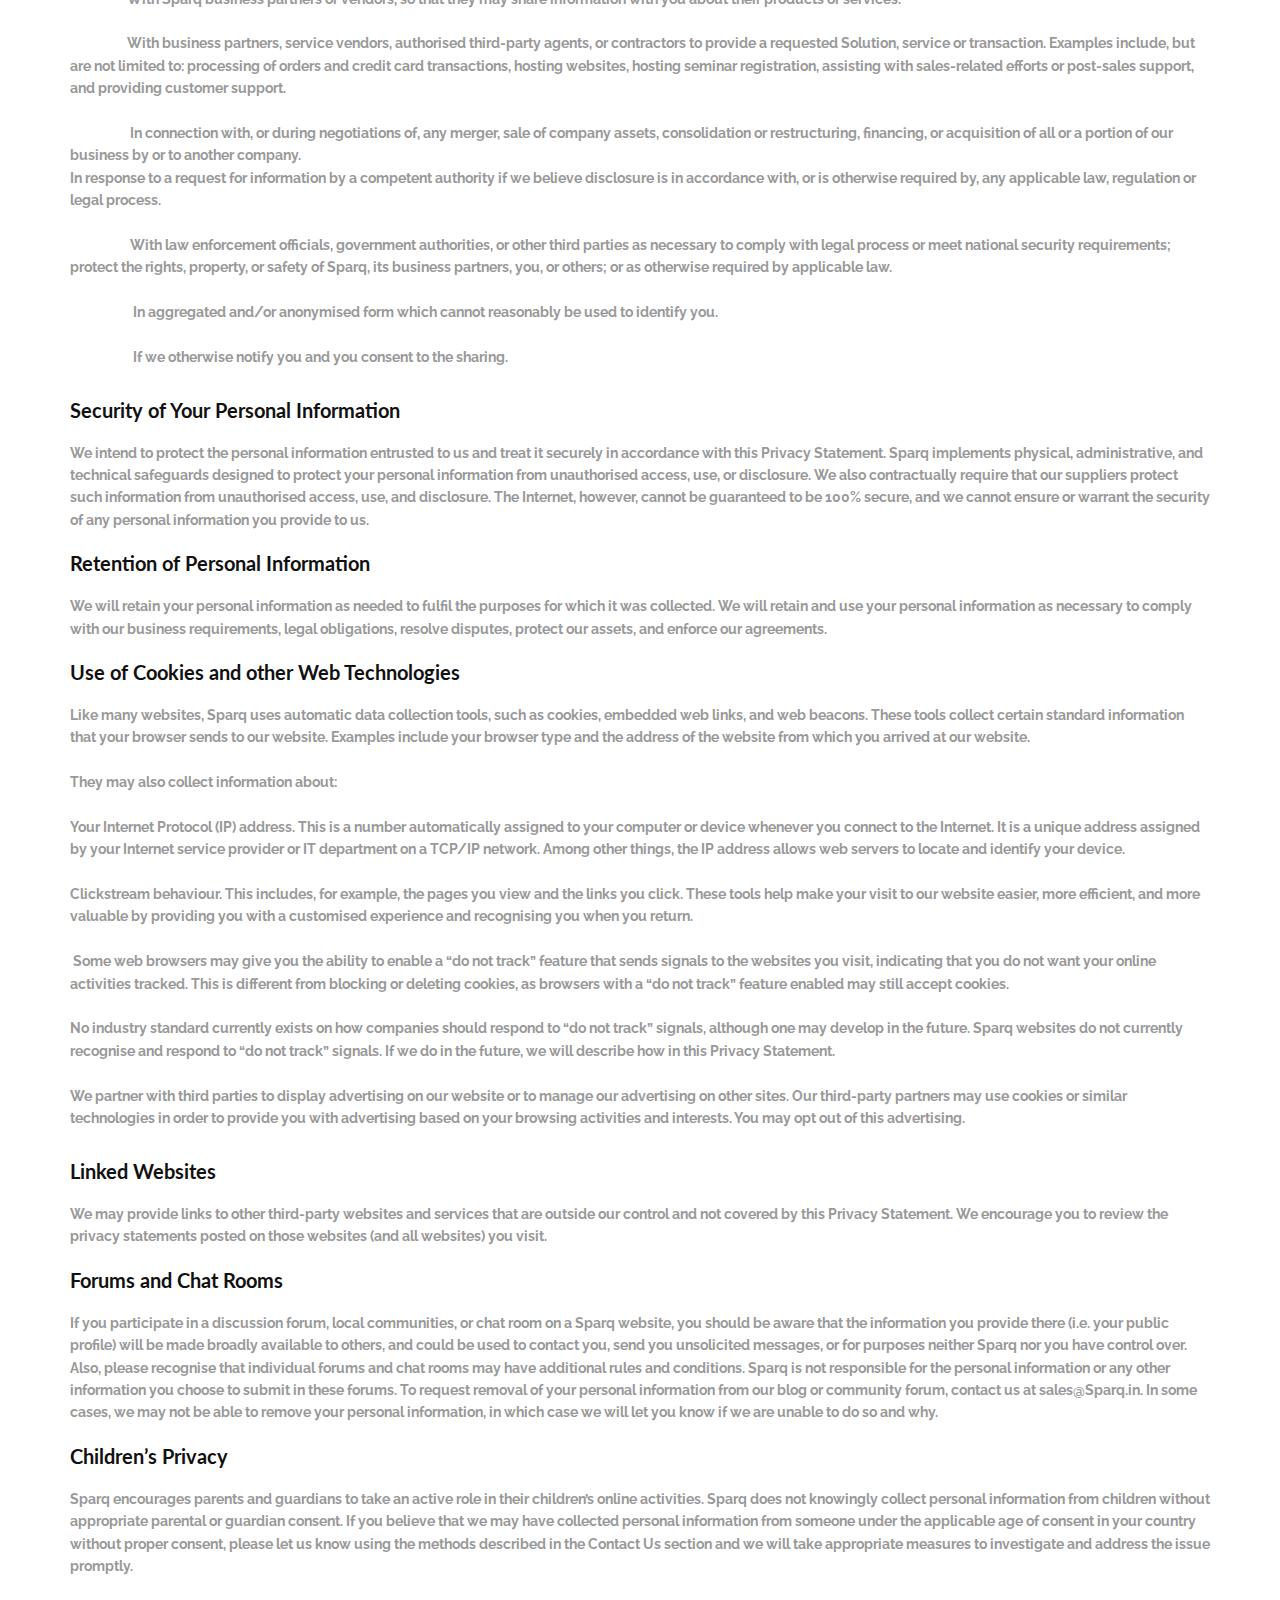
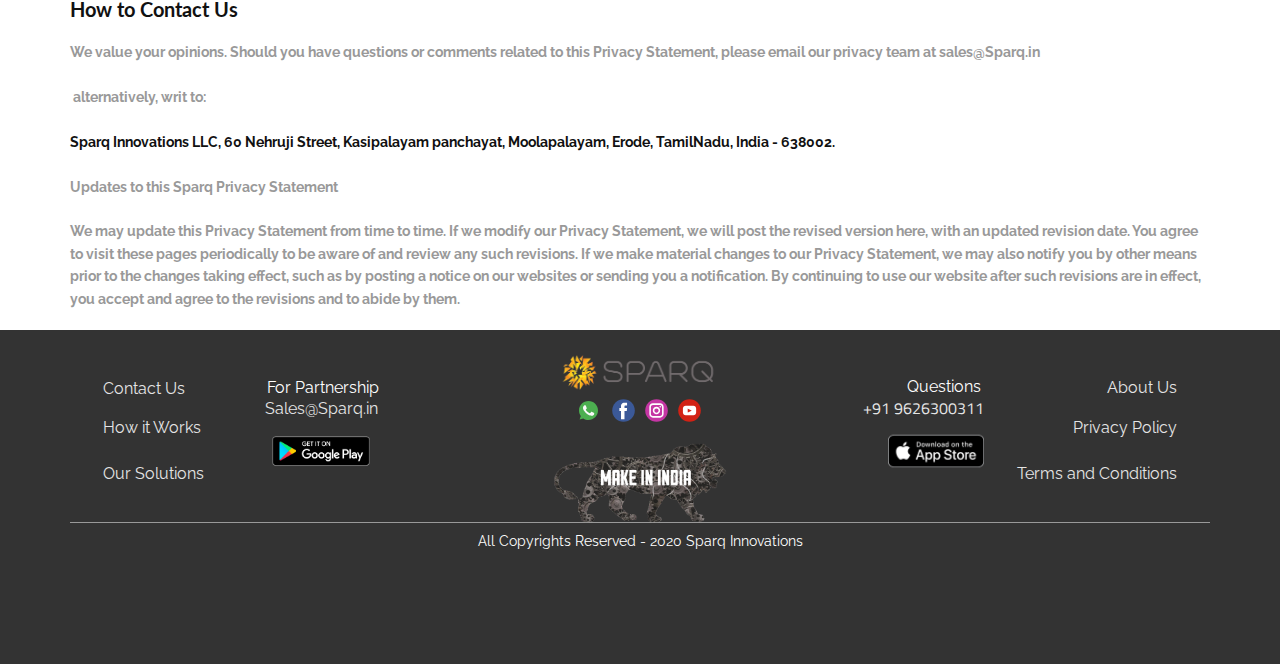
<file: Privacy-Policy.html>
<!DOCTYPE html>
<html style="font-size: 16px;">
  <head>
    <meta name="viewport" content="width=device-width, initial-scale=1.0">
    <meta charset="utf-8">
    <meta name="keywords" content="Privacy Policy">
    <meta name="description" content="">
    <meta name="page_type" content="np-template-header-footer-from-plugin">
    <title>Privacy Policy</title>
    <link rel="stylesheet" href="nicepage.css" media="screen">
<link rel="stylesheet" href="Privacy-Policy.css" media="screen">
    <script class="u-script" type="text/javascript" src="jquery.js" defer=""></script>
    <script class="u-script" type="text/javascript" src="nicepage.js" defer=""></script>
    <meta name="generator" content="Nicepage 3.1.3, nicepage.com">
    <link id="u-theme-google-font" rel="stylesheet" href="https://fonts.googleapis.com/css?family=Oswald:200,300,400,500,600,700|Raleway:100,100i,200,200i,300,300i,400,400i,500,500i,600,600i,700,700i,800,800i,900,900i">
    <link id="u-page-google-font" rel="stylesheet" href="https://fonts.googleapis.com/css?family=Lato:100,100i,300,300i,400,400i,700,700i,900,900i|Titillium+Web:200,200i,300,300i,400,400i,600,600i,700,700i,900">
    
    
    
    
    
    
    <script type="application/ld+json">{
		"@context": "http://schema.org",
		"@type": "Organization",
		"name": "Sparq Innovations",
		"url": "index.html",
		"logo": "images/sparq.png",
		"sameAs": [
				"https://facebook.com/letitsparq",
				"https://www.instagram.com/letitsparq",
				"https://youtube.com/channel/UCOtg8fBKSiU9pLJC6CFm1dg",
				"https://facebook.com/letitsparq",
				"https://www.instagram.com/letitsparq",
				"https://youtube.com/channel/UCOtg8fBKSiU9pLJC6CFm1dg"
		]
}</script>
    <meta property="og:title" content="Privacy Policy">
    <meta property="og:type" content="website">
    <meta name="theme-color" content="#eac60b">
    <link rel="canonical" href="index.html">
    <meta property="og:url" content="index.html">
  </head>
  <body class="u-body"><header class="u-align-center-sm u-align-center-xs u-clearfix u-header u-valign-middle-lg u-valign-middle-md u-valign-middle-sm u-header" id="sec-92d8"><a href="HOME.html" data-page-id="140077144" class="u-image u-logo u-image-1" data-image-width="1600" data-image-height="500" title="HOME">
        <img src="images/sparq.png" class="u-logo-image u-logo-image-1" data-image-width="239.6953">
      </a><div class="u-enable-responsive u-social-icons u-spacing-10 u-social-icons-1">
        <a class="u-social-url" target="_blank" href="https://facebook.com/letitsparq"><span class="u-icon u-icon-circle u-social-facebook u-social-type-color u-icon-1"><svg class="u-svg-link" preserveAspectRatio="xMidYMin slice" viewBox="0 0 112 112" style=""><use xmlns:xlink="http://www.w3.org/1999/xlink" xlink:href="#svg-6697"></use></svg><svg xmlns="http://www.w3.org/2000/svg" xmlns:xlink="http://www.w3.org/1999/xlink" version="1.1" xml:space="preserve" class="u-svg-content" viewBox="0 0 112 112" x="0px" y="0px" id="svg-6697" style="color: rgb(59, 89, 152);"><circle fill="currentColor" cx="56.1" cy="56.1" r="55"></circle><path fill="#FFFFFF" d="M73.5,31.6h-9.1c-1.4,0-3.6,0.8-3.6,3.9v8.5h12.6L72,58.3H60.8v40.8H43.9V58.3h-8V43.9h8v-9.2
            c0-6.7,3.1-17,17-17h12.5v13.9H73.5z"></path></svg></span>
        </a>
        <a class="u-social-url" target="_blank" href="https://www.instagram.com/letitsparq"><span class="u-icon u-icon-circle u-social-instagram u-social-type-color u-icon-2"><svg class="u-svg-link" preserveAspectRatio="xMidYMin slice" viewBox="0 0 112 112" style=""><use xmlns:xlink="http://www.w3.org/1999/xlink" xlink:href="#svg-f909"></use></svg><svg xmlns="http://www.w3.org/2000/svg" xmlns:xlink="http://www.w3.org/1999/xlink" version="1.1" xml:space="preserve" class="u-svg-content" viewBox="0 0 112 112" x="0px" y="0px" id="svg-f909" style="color: rgb(197, 54, 164);"><circle fill="currentColor" cx="56.1" cy="56.1" r="55"></circle><path fill="#FFFFFF" d="M55.9,38.2c-9.9,0-17.9,8-17.9,17.9C38,66,46,74,55.9,74c9.9,0,17.9-8,17.9-17.9C73.8,46.2,65.8,38.2,55.9,38.2
            z M55.9,66.4c-5.7,0-10.3-4.6-10.3-10.3c-0.1-5.7,4.6-10.3,10.3-10.3c5.7,0,10.3,4.6,10.3,10.3C66.2,61.8,61.6,66.4,55.9,66.4z"></path><path fill="#FFFFFF" d="M74.3,33.5c-2.3,0-4.2,1.9-4.2,4.2s1.9,4.2,4.2,4.2s4.2-1.9,4.2-4.2S76.6,33.5,74.3,33.5z"></path><path fill="#FFFFFF" d="M73.1,21.3H38.6c-9.7,0-17.5,7.9-17.5,17.5v34.5c0,9.7,7.9,17.6,17.5,17.6h34.5c9.7,0,17.5-7.9,17.5-17.5V38.8
            C90.6,29.1,82.7,21.3,73.1,21.3z M83,73.3c0,5.5-4.5,9.9-9.9,9.9H38.6c-5.5,0-9.9-4.5-9.9-9.9V38.8c0-5.5,4.5-9.9,9.9-9.9h34.5
            c5.5,0,9.9,4.5,9.9,9.9V73.3z"></path></svg></span>
        </a>
        <a class="u-social-url" target="_blank" href="https://youtube.com/channel/UCOtg8fBKSiU9pLJC6CFm1dg"><span class="u-icon u-icon-circle u-social-type-color u-social-youtube u-icon-3"><svg class="u-svg-link" preserveAspectRatio="xMidYMin slice" viewBox="0 0 112 112" style=""><use xmlns:xlink="http://www.w3.org/1999/xlink" xlink:href="#svg-217b"></use></svg><svg xmlns="http://www.w3.org/2000/svg" xmlns:xlink="http://www.w3.org/1999/xlink" version="1.1" xml:space="preserve" class="u-svg-content" viewBox="0 0 112 112" x="0px" y="0px" id="svg-217b" style="color: rgb(210, 34, 21);"><circle fill="currentColor" cx="56.1" cy="56.1" r="55"></circle><path fill="#FFFFFF" d="M74.9,33.3H37.3c-7.4,0-13.4,6-13.4,13.4v18.8c0,7.4,6,13.4,13.4,13.4h37.6c7.4,0,13.4-6,13.4-13.4V46.7 C88.3,39.3,82.3,33.3,74.9,33.3L74.9,33.3z M65.9,57l-17.6,8.4c-0.5,0.2-1-0.1-1-0.6V47.5c0-0.5,0.6-0.9,1-0.6l17.6,8.9 C66.4,56,66.4,56.8,65.9,57L65.9,57z"></path></svg></span>
        </a>
      </div><nav class="u-align-left u-menu u-menu-dropdown u-offcanvas u-menu-1">
        <div class="menu-collapse" style="font-size: 0.625rem; letter-spacing: 0px; font-weight: 700; text-transform: uppercase;">
          <a class="u-button-style u-custom-active-border-color u-custom-border u-custom-borders u-custom-hover-border-color u-custom-padding-bottom u-custom-text-active-color u-custom-text-color u-custom-text-hover-color u-custom-top-bottom-menu-spacing u-nav-link" href="#" style="padding: 0px; font-size: calc(1em + 6.10355e-05px);">
            <svg class="u-svg-link" preserveAspectRatio="xMidYMin slice" viewBox="0 0 302 302" style=""><use xmlns:xlink="http://www.w3.org/1999/xlink" xlink:href="#svg-8a8f"></use></svg>
            <svg xmlns="http://www.w3.org/2000/svg" xmlns:xlink="http://www.w3.org/1999/xlink" version="1.1" id="svg-8a8f" x="0px" y="0px" viewBox="0 0 302 302" style="enable-background:new 0 0 302 302;" xml:space="preserve" class="u-svg-content"><g><rect y="36" width="302" height="30"></rect><rect y="236" width="302" height="30"></rect><rect y="136" width="302" height="30"></rect>
</g><g></g><g></g><g></g><g></g><g></g><g></g><g></g><g></g><g></g><g></g><g></g><g></g><g></g><g></g><g></g></svg>
          </a>
        </div>
        <div class="u-custom-menu u-nav-container">
          <ul class="u-nav u-spacing-15 u-unstyled u-nav-1"><li class="u-nav-item"><a class="u-border-2 u-border-active-grey-90 u-border-hover-grey-50 u-border-no-left u-border-no-right u-border-no-top u-button-style u-nav-link u-text-active-custom-color-1 u-text-grey-90 u-text-hover-custom-color-2" href="HOME.html" style="padding: 12px 0px;">HOME</a>
</li><li class="u-nav-item"><a class="u-border-2 u-border-active-grey-90 u-border-hover-grey-50 u-border-no-left u-border-no-right u-border-no-top u-button-style u-nav-link u-text-active-custom-color-1 u-text-grey-90 u-text-hover-custom-color-2" href="OUR-SOLUTIONS.html" style="padding: 12px 0px;">OUR SOLUTIONS</a>
</li><li class="u-nav-item"><a class="u-border-2 u-border-active-grey-90 u-border-hover-grey-50 u-border-no-left u-border-no-right u-border-no-top u-button-style u-nav-link u-text-active-custom-color-1 u-text-grey-90 u-text-hover-custom-color-2" href="HOW-IT-WORKS.html" style="padding: 12px 0px;">HOW IT WORKS</a>
</li><li class="u-nav-item"><a class="u-border-2 u-border-active-grey-90 u-border-hover-grey-50 u-border-no-left u-border-no-right u-border-no-top u-button-style u-nav-link u-text-active-custom-color-1 u-text-grey-90 u-text-hover-custom-color-2" href="Become-a-Partner.html" style="padding: 12px 0px;">Become a Partner</a>
</li><li class="u-nav-item"><a class="u-border-2 u-border-active-grey-90 u-border-hover-grey-50 u-border-no-left u-border-no-right u-border-no-top u-button-style u-nav-link u-text-active-custom-color-1 u-text-grey-90 u-text-hover-custom-color-2" href="ABOUT-US.html" style="padding: 12px 0px;">ABOUT US</a>
</li><li class="u-nav-item"><a class="u-border-2 u-border-active-grey-90 u-border-hover-grey-50 u-border-no-left u-border-no-right u-border-no-top u-button-style u-nav-link u-text-active-custom-color-1 u-text-grey-90 u-text-hover-custom-color-2" href="CONTACT-US.html" style="padding: 12px 0px;">CONTACT US</a>
</li></ul>
        </div>
        <div class="u-custom-menu u-nav-container-collapse">
          <div class="u-align-center u-black u-container-style u-inner-container-layout u-opacity u-opacity-95 u-sidenav">
            <div class="u-sidenav-overflow">
              <div class="u-menu-close"></div>
              <ul class="u-align-center u-nav u-popupmenu-items u-unstyled u-nav-2"><li class="u-nav-item"><a class="u-button-style u-nav-link" href="HOME.html" style="padding: 12px 0px;">HOME</a>
</li><li class="u-nav-item"><a class="u-button-style u-nav-link" href="OUR-SOLUTIONS.html" style="padding: 12px 0px;">OUR SOLUTIONS</a>
</li><li class="u-nav-item"><a class="u-button-style u-nav-link" href="HOW-IT-WORKS.html" style="padding: 12px 0px;">HOW IT WORKS</a>
</li><li class="u-nav-item"><a class="u-button-style u-nav-link" href="Become-a-Partner.html" style="padding: 12px 0px;">Become a Partner</a>
</li><li class="u-nav-item"><a class="u-button-style u-nav-link" href="ABOUT-US.html" style="padding: 12px 0px;">ABOUT US</a>
</li><li class="u-nav-item"><a class="u-button-style u-nav-link" href="CONTACT-US.html" style="padding: 12px 0px;">CONTACT US</a>
</li></ul>
            </div>
          </div>
          <div class="u-black u-menu-overlay u-opacity u-opacity-70"></div>
        </div>
      </nav><span class="u-enable-responsive u-icon u-icon-circle u-icon-4" data-href="https://wa.me/919944673838" data-target="_blank"><svg class="u-svg-link" preserveAspectRatio="xMidYMin slice" viewBox="0 0 512 512" style=""><use xmlns:xlink="http://www.w3.org/1999/xlink" xlink:href="#svg-464b"></use></svg><svg xmlns="http://www.w3.org/2000/svg" xmlns:xlink="http://www.w3.org/1999/xlink" version="1.1" xml:space="preserve" class="u-svg-content" viewBox="0 0 512 512" x="0px" y="0px" id="svg-464b" style="enable-background:new 0 0 512 512;"><path style="fill:#4CAF50;" d="M256.064,0h-0.128l0,0C114.784,0,0,114.816,0,256c0,56,18.048,107.904,48.736,150.048l-31.904,95.104  l98.4-31.456C155.712,496.512,204,512,256.064,512C397.216,512,512,397.152,512,256S397.216,0,256.064,0z"></path><path style="fill:#FAFAFA;" d="M405.024,361.504c-6.176,17.44-30.688,31.904-50.24,36.128c-13.376,2.848-30.848,5.12-89.664-19.264  C189.888,347.2,141.44,270.752,137.664,265.792c-3.616-4.96-30.4-40.48-30.4-77.216s18.656-54.624,26.176-62.304  c6.176-6.304,16.384-9.184,26.176-9.184c3.168,0,6.016,0.16,8.576,0.288c7.52,0.32,11.296,0.768,16.256,12.64  c6.176,14.88,21.216,51.616,23.008,55.392c1.824,3.776,3.648,8.896,1.088,13.856c-2.4,5.12-4.512,7.392-8.288,11.744  c-3.776,4.352-7.36,7.68-11.136,12.352c-3.456,4.064-7.36,8.416-3.008,15.936c4.352,7.36,19.392,31.904,41.536,51.616  c28.576,25.44,51.744,33.568,60.032,37.024c6.176,2.56,13.536,1.952,18.048-2.848c5.728-6.176,12.8-16.416,20-26.496  c5.12-7.232,11.584-8.128,18.368-5.568c6.912,2.4,43.488,20.48,51.008,24.224c7.52,3.776,12.48,5.568,14.304,8.736  C411.2,329.152,411.2,344.032,405.024,361.504z"></path></svg></span></header>
    <section class="u-clearfix u-section-1" id="sec-96e4">
      <div class="u-clearfix u-sheet u-sheet-1">
        <h1 class="u-text u-text-default u-text-1">Privacy Policy</h1>
        <p class="u-small-text u-text u-text-default u-text-font u-text-grey-40 u-text-variant u-text-2"><b>Sparq Innovations LLC, and its subsidiaries or Parent Companies (collectively “Sparq”) are committed to protecting your privacy and providing you with a positive experience on our websites and in using our products and services (“Solution” or “Solutions”).</b>
          <br>
          <br><b>&nbsp;This Privacy Statement applies to Sparq websites and Solutions that link to or reference this Statement and describes how we handle personal information and the choices available to you regarding collection, use, access, and how to update and correct your personal information. Additional information on our personal information practices may be provided in offer descriptions, supplemental privacy statements, or notices provided prior to or at the time of data collection. Certain Sparq parent or subsidiary websites may have their own privacy statement that describes how we handle personal information for those websites specifically. To the extent a notice provided at the time of collection or a website or Solution specific privacy statement conflicts with this Privacy Statement, such specific notice or supplemental privacy statement will control. </b>
        </p>
        <h5 class="u-custom-font u-font-lato u-text u-text-default u-text-3"><b>Collection of Your Personal Information</b>
        </h5>
        <p class="u-small-text u-text u-text-default u-text-font u-text-grey-40 u-text-variant u-text-4"><b style="">We may collect data, including personal, device information, about you as you use our websites and Solutions and interact with us. “Personal information” is any information that can be used to identify an individual, and may include name, address, email address, phone number, login information (account number, password), marketing preferences, social media account information, or payment card number. If we link other data with your personal information, we will treat that linked data as personal information. We also collect personal information from trusted third-party sources and engage third parties to collect personal information to assist us.</b>
          <br>
          <br><b style="">We collect personal information for a variety of reasons, such as:</b>
          <br>
          <br><b style="">&nbsp; &nbsp; &nbsp; &nbsp; &nbsp;Processing your order, including payment transactions.<br>&nbsp; &nbsp; &nbsp; &nbsp; &nbsp;Providing you with a newsletter subscription.<br>&nbsp; &nbsp; &nbsp; &nbsp; &nbsp;Sending marketing communications.<br>&nbsp; &nbsp; &nbsp; &nbsp; &nbsp;Creating an account.<br>&nbsp; &nbsp; &nbsp; &nbsp; &nbsp;Enabling the use of certain features of our Solutions.<br>&nbsp; &nbsp; &nbsp; &nbsp; &nbsp;Personalising your experience.<br>&nbsp; &nbsp; &nbsp; &nbsp; &nbsp;Providing customer service.<br>&nbsp; &nbsp; &nbsp; &nbsp; &nbsp;Managing a job application.<br>&nbsp; &nbsp; &nbsp; &nbsp; &nbsp;Collecting information during the testing admissions process when a computer-based certification test is administered to you.</b>
          <br>
          <br><b style="">We and the third parties we engage may combine the information we collect from you over time and across our websites and Solutions with information obtained from other sources. This helps us improve its overall accuracy and completeness, and also helps us better tailor our interactions with you.</b>
          <br>
          <br><b style="">If you choose to provide Sparq with a third party’s personal information (such as name, email, and phone number), you represent that you have the third party’s permission to do so. Examples include forwarding reference or marketing material to a friend or sending job referrals. Third parties may unsubscribe from any future communication following the link provided in the initial message. In some instances, Sparq and the third parties we engage may automatically collect data through cookies, web logs, web beacons, and other similar applications. This information is used to better understand and improve the usability, performance, and effectiveness of the website and to help tailor content or offers for you.</b>
          <br>
          <br><b style="">When you use parts of the Service that require Hardware, we may collect Information from that Hardware, such as model and serial number, Hardware activity logs, and historic and current Hardware configuration. We also collect usage data from your Hardware, such as what devices are plugged into the Hardware, the location of the Hardware, whether Hardware is in dimmable mode or is in use, and how much electricity is being consumed by devices plugged into any Hardware.</b>
        </p>
      </div>
    </section>
    <section class="u-clearfix u-section-2" id="sec-20c3">
      <div class="u-clearfix u-sheet u-valign-middle u-sheet-1">
        <h5 class="u-custom-font u-font-lato u-text u-text-default u-text-1"><b>Uses of Your Personal Information</b>
        </h5>
        <p class="u-small-text u-text u-text-default u-text-font u-text-grey-40 u-text-variant u-text-2"><b>We may use your personal information for the purposes of operating our business, delivering, improving, and customising our websites, mobile applications and Solutions, sending marketing and other communications related to our business, and for other legitimate purposes permitted by applicable law. Some of the ways we may use personal information include:</b>
          <br>
          <br><b>&nbsp; &nbsp; &nbsp; &nbsp; &nbsp; &nbsp; &nbsp;Delivering a Solution you have requested.<br>&nbsp; &nbsp; &nbsp; &nbsp; &nbsp; &nbsp; &nbsp;Analysing, supporting, and improving our Solutions and your online experience.<br>&nbsp; &nbsp; &nbsp; &nbsp; &nbsp; &nbsp; &nbsp;Personalising websites, newsletters and other communications.<br>&nbsp; &nbsp; &nbsp; &nbsp; &nbsp; &nbsp; &nbsp;Administering and processing your certification exams.<br>&nbsp; &nbsp; &nbsp; &nbsp; &nbsp; &nbsp; &nbsp;Sending communications to you, including for marketing or customer satisfaction purposes, either directly from Sparq or from our partners.<br></b>
          <br><b>You can edit your communication preferences at any time. See Your Choices and Selecting Your Communication Preferences below.</b>
          <br>
          <br><b>&nbsp;In general, Sparq may use your Registration Data and/or other information or data we receive or collect, as well as data we derive or infer from combinations of the foregoing, for a variety of purposes, such as:&nbsp;</b>
          <br>
          <br><b>*To facilitate the creation of and secure your account on the Service.</b>
          <br>
          <br><b>*To customise and personalise the advertising and other content we deliver to you both on the Service and via partners. We use this information to provide you with relevant and interesting advertising and other content.</b>
          <br>
          <br><b>*To measure and analyse Service usage and enhance the user experience on our Service. This helps us continue to build a better Service for you.</b>
          <br>
          <br><b>*To send you information that you agreed to receive.</b>
          <br>
          <br><b>*To pay third party fees for the content you see in the app.</b>
          <br>
          <br><b>Email Address: We may work with data partners and advertising platforms to help increase the relevancy of ads we provide to our listeners. In doing so, we may use information representing an encrypted or hashed value derived from information we have received, such as your email address, in connection with these partners and platforms.&nbsp;</b>
          <br>
          <br><b>The Service may share information we receive or collect in a variety of ways, such as: Sharing of Personally Identifiable Information: We do not share personally identifiable information with third parties other than as described in this policy. However, we may share your information, including personally identifiable information, in order to (i) protect or defend the legal rights or property of Sparq, or the legal rights of our business partners, employees, agents, and contractors (including enforcement of our agreements); (ii) protect the safety and security of Sparq users or members of the public including acting in urgent circumstances; (iii) protect against fraud or to conduct risk management; or (iv) comply with the law, legal process, or legal requests. Additionally, we may share your data, including any personally identifiable information, with our successor in interest in the event of a corporate reorganisation, merger, or sale of all or substantially all of our assets.&nbsp;</b>
          <br>
          <br><b>Sharing of Device Data: Sparq may share information from devices you use to access the Service with its advertising and other partners. We share this information for a variety of purposes such as advertising frequency capping, tracking advertising conversion events, estimating the number of unique users, security and fraud detection, targeted advertising, debugging problems with the Service, and for providing you with more relevant advertisements.&nbsp;</b>
          <br>
          <br><b>Sharing of Anonymised, Non-Personally Identifiable or Aggregated Data: Sparq may share with third parties, advertisers, and/or business partners anonymised, non-personally identifiable, or aggregated data we receive or collect, such as de-identified Registration Data, Content Data and Device Data. We share such information for a variety of reasons, such as to analyse Service usage, improve the Service, improve the serving of advertisements, or for other purposes. The use and disclosure of such anonymised, non-personally identifiable, or aggregated information is not subject to any restrictions under this policy.</b>
          <br>
          <br><b> Information You Disclose in a Public Profile or in Public Forums: The Sparq Service offers publicly accessible and available pages on social media platforms. You should be aware that any information you provide or post in these areas may be read, collected, and used by others who access them. If your profile is public, any information you place in your user profile, including biographical information, the people you are following, and the people whom you allow to follow you, may be read, collected, and used by others who access them. To request removal of such information from our public forums, contact us at sales@Sparq.in</b>
        </p>
      </div>
    </section>
    <section class="u-clearfix u-section-3" id="sec-0b0d">
      <div class="u-clearfix u-sheet u-sheet-1">
        <h5 class="u-custom-font u-font-lato u-text u-text-default u-text-1"><b>Access to and Accuracy of Your Personal Information</b>
        </h5>
        <p class="u-small-text u-text u-text-default u-text-font u-text-grey-40 u-text-variant u-text-2"><b style="">We need your help in keeping your personal information accurate and up to date. We provide a number of options to access, correct, suppress, or delete your personal information:&nbsp;<br></b>
          <br><b style="">You can view or edit your personal information and preferences by using the account section of your profile.<br></b>
          <br><b style="">Some Sparq entities may act as or be considered “data controllers”. When a Sparq entity is acting as a data controller, you can exercise your rights of access and request&nbsp;</b>
          <br><b style="">corrections, suppression, or deactivations under applicable data protection laws directly with that Sparq entity by writing to sales@Sparq.in<br>If you need additional assistance, or help with accessing, correcting, suppressing, or deleting your personal information, please feel free to contact us directly. We make good faith efforts to honour reasonable requests to access, delete, update, suppress, or correct your data. We will respond to your request within 30 days. If we are unable to honour your request, we will provide you with an explanation.<br></b>
        </p>
        <h5 class="u-custom-font u-font-lato u-text u-text-default u-text-3"><b>Your Choices and Selecting Your Communication Preferences</b>
        </h5>
        <p class="u-small-text u-text u-text-default u-text-font u-text-grey-40 u-text-variant u-text-4"><b>We give you the choice of receiving a variety of information related to our Solutions. You can manage your communication preferences through the following methods:<br>&nbsp; &nbsp; &nbsp; &nbsp; &nbsp; &nbsp; &nbsp; &nbsp;&nbsp;</b>
          <br><b>&nbsp; &nbsp; &nbsp; &nbsp; &nbsp; &nbsp; &nbsp; &nbsp; By following the instructions included in each promotional email from us to unsubscribe from that particular mailing.</b>
          <br>
          <br><b>&nbsp; &nbsp; &nbsp; &nbsp; &nbsp; &nbsp; &nbsp; &nbsp; By sending us a message through email or by mail to: Sparq Innovations LLC,&nbsp;</b>
          <span style="font-weight: 700;">60 Nehruji Street, Kasipalayam panchayat, Moolapalayam, Erode, TamilNadu, India - 638002</span><b>.&nbsp;</b>
          <br>
          <br><b>Please be sure to include your name, email address, and specific, relevant information about the material you no longer wish to receive.<br>These choices do not apply to service notifications or other required communications that are considered part of certain Solutions, which you may receive periodically unless you stop using or cancel the Solution in accordance with its terms and conditions. With your permission, we may also share your personal information with Sparq business partners or vendors, so they may send you information about products or services that may be of interest to you.</b>
          <br>
          <br><b>By using our websites, Solutions, or otherwise providing personal information to us, you agree that we may communicate with you electronically regarding security, privacy, and administrative issues relating to your use. For example, if we learn of a security system’s breach, we may attempt to notify you electronically by posting a notice on our websites, by sending an email, or otherwise contacting you through mobile.</b>
        </p>
        <h5 class="u-custom-font u-font-lato u-text u-text-default u-text-5"><b>Sharing Your Personal Information</b>
        </h5>
        <p class="u-small-text u-text u-text-default u-text-font u-text-grey-40 u-text-variant u-text-6"><b>We may share your personal information with third parties for the purposes of operating our business, delivering, improving, and customising our Solutions, sending marketing and other communications related to our business, and for other legitimate purposes permitted by applicable law or otherwise with your consent.</b>
          <br>
          <br><b>We may share personal information in the following ways:</b>
          <br>
          <br><b>&nbsp; &nbsp; &nbsp; &nbsp; &nbsp; &nbsp; &nbsp; &nbsp; &nbsp; &nbsp;Within Sparq and its parent companies or subsidiaries for purposes of data processing or storage.<br></b>
          <br><b>&nbsp; &nbsp; &nbsp; &nbsp; &nbsp; &nbsp; &nbsp; &nbsp; &nbsp; &nbsp;With Sparq business partners or vendors, so that they may share information with you about their products or services.<br></b>
          <br><b>&nbsp; &nbsp; &nbsp; &nbsp; &nbsp; &nbsp; &nbsp; &nbsp; &nbsp; &nbsp;With business partners, service vendors, authorised third-party agents, or contractors to provide a requested Solution, service or transaction. Examples include, but are not limited to: processing of orders and credit card transactions, hosting websites, hosting seminar registration, assisting with sales-related efforts or post-sales support, and providing customer support.<br></b>
          <br><b>&nbsp; &nbsp; &nbsp; &nbsp; &nbsp; &nbsp; &nbsp; &nbsp; &nbsp; &nbsp; In connection with, or during negotiations of, any merger, sale of company assets, consolidation or restructuring, financing, or acquisition of all or a portion of our business by or to another company.<br>In response to a request for information by a competent authority if we believe disclosure is in accordance with, or is otherwise required by, any applicable law, regulation or legal process.<br></b>
          <br><b>&nbsp; &nbsp; &nbsp; &nbsp; &nbsp; &nbsp; &nbsp; &nbsp; &nbsp; &nbsp; With law enforcement officials, government authorities, or other third parties as necessary to comply with legal process or meet national security requirements; protect the rights, property, or safety of Sparq, its business partners, you, or others; or as otherwise required by applicable law.<br></b>
          <br><b>&nbsp; &nbsp; &nbsp; &nbsp; &nbsp; &nbsp; &nbsp; &nbsp; &nbsp; &nbsp; &nbsp;In aggregated and/or anonymised form which cannot reasonably be used to identify you.<br></b>
          <br><b>&nbsp; &nbsp; &nbsp; &nbsp; &nbsp; &nbsp; &nbsp; &nbsp; &nbsp; &nbsp; &nbsp;If we otherwise notify you and you consent to the sharing.<br></b>
        </p>
      </div>
    </section>
    <section class="u-clearfix u-section-4" id="sec-c719">
      <div class="u-clearfix u-sheet u-valign-middle u-sheet-1">
        <h5 class="u-custom-font u-font-lato u-text u-text-default u-text-1"><b>Security of Your Personal Information</b>
        </h5>
        <p class="u-small-text u-text u-text-default u-text-font u-text-grey-40 u-text-variant u-text-2"><b>We intend to protect the personal information entrusted to us and treat it securely in accordance with this Privacy Statement. Sparq implements physical, administrative, and technical safeguards designed to protect your personal information from unauthorised access, use, or disclosure. We also contractually require that our suppliers protect such information from unauthorised access, use, and disclosure. The Internet, however, cannot be guaranteed to be 100% secure, and we cannot ensure or warrant the security of any personal information you provide to us.</b>
        </p>
        <h5 class="u-custom-font u-font-lato u-text u-text-default u-text-3"><b>Retention of Personal Information</b>
        </h5>
        <p class="u-small-text u-text u-text-default u-text-font u-text-grey-40 u-text-variant u-text-4"><b>We will retain your personal information as needed to fulfil the purposes for which it was collected. We will retain and use your personal information as necessary to comply with our business requirements, legal obligations, resolve disputes, protect our assets, and enforce our agreements. </b>
        </p>
        <h5 class="u-custom-font u-font-lato u-text u-text-default u-text-5"><b>Use of Cookies and other Web Technologies</b>
        </h5>
        <p class="u-small-text u-text u-text-default u-text-font u-text-grey-40 u-text-variant u-text-6"><b style="">Like many websites, Sparq uses automatic data collection tools, such as cookies, embedded web links, and web beacons. These tools collect certain standard information that your browser sends to our website. Examples include your browser type and the address of the website from which you arrived at our website.</b>
          <br>
          <br><b style="">They may also collect information about:<br></b>
          <br><b style="">Your Internet Protocol (IP) address. This is a number automatically assigned to your computer or device whenever you connect to the Internet. It is a unique address assigned by your Internet service provider or IT department on a TCP/IP network. Among other things, the IP address allows web servers to locate and identify your device.<br></b>
          <br><b style="">Clickstream behaviour. This includes, for example, the pages you view and the links you click. These tools help make your visit to our website easier, more efficient, and more valuable by providing you with a customised experience and recognising you when you return.<br></b>
          <br><b style="">&nbsp;Some web browsers may give you the ability to enable a “do not track” feature that sends signals to the websites you visit, indicating that you do not want your online activities tracked. This is different from blocking or deleting cookies, as browsers with a “do not track” feature enabled may still accept cookies.</b>
          <br>
          <br><b style="">No industry standard currently exists on how companies should respond to “do not track” signals, although one may develop in the future. Sparq websites do not currently recognise and respond to “do not track” signals. If we do in the future, we will describe how in this Privacy Statement.</b>
          <br>
          <br><b style="">We partner with third parties to display advertising on our website or to manage our advertising on other sites. Our third-party partners may use cookies or similar technologies in order to provide you with advertising based on your browsing activities and interests. You may opt out of this advertising. </b>
        </p>
      </div>
    </section>
    <section class="u-clearfix u-section-5" id="sec-757d">
      <div class="u-clearfix u-sheet u-sheet-1">
        <h5 class="u-custom-font u-font-lato u-text u-text-default u-text-1"><b>Linked Websites</b>
        </h5>
        <p class="u-small-text u-text u-text-default u-text-font u-text-grey-40 u-text-variant u-text-2"><b>We may provide links to other third-party websites and services that are outside our control and not covered by this Privacy Statement. We encourage you to review the privacy statements posted on those websites (and all websites) you visit. </b>
        </p>
        <h5 class="u-custom-font u-font-lato u-text u-text-default u-text-3"><b>Forums and Chat Rooms</b>
        </h5>
        <p class="u-small-text u-text u-text-default u-text-font u-text-grey-40 u-text-variant u-text-4"><b style="">If you participate in a discussion forum, local communities, or chat room on a Sparq website, you should be aware that the information you provide there (i.e. your public profile) will be made broadly available to others, and could be used to contact you, send you unsolicited messages, or for purposes neither Sparq nor you have control over. Also, please recognise that individual forums and chat rooms may have additional rules and conditions. Sparq is not responsible for the personal information or any other information you choose to submit in these forums. To request removal of your personal information from our blog or community forum, contact us at sales@Sparq.in. In some cases, we may not be able to remove your personal information, in which case we will let you know if we are unable to do so and why.</b>
        </p>
        <h5 class="u-custom-font u-font-lato u-text u-text-default u-text-5"><b>Children’s Privacy</b>
        </h5>
        <p class="u-small-text u-text u-text-default u-text-font u-text-grey-40 u-text-variant u-text-6"><b>Sparq encourages parents and guardians to take an active role in their children’s online activities. Sparq does not knowingly collect personal information from children without appropriate parental or guardian consent. If you believe that we may have collected personal information from someone under the applicable age of consent in your country without proper consent, please let us know using the methods described in the Contact Us section and we will take appropriate measures to investigate and address the issue promptly.</b>
        </p>
        <h5 class="u-custom-font u-font-lato u-text u-text-default u-text-7"><b>How to Contact Us</b>
        </h5>
        <p class="u-small-text u-text u-text-default u-text-font u-text-variant u-text-8">
          <span class="u-text-grey-40"><b>We value your opinions. Should you have questions or comments related to this Privacy Statement, please email our privacy team at sales@Sparq.in</b>
            <br>
            <br><b>&nbsp;alternatively, writ to:&nbsp;</b>
          </span>
          <br>
          <br><b>Sparq Innovations LLC,&nbsp;</b>
          <span style="font-weight: 700;">60 Nehruji Street, Kasipalayam panchayat, Moolapalayam, Erode, TamilNadu, India - 638002.</span><b>&nbsp;</b>
          <br>
          <br>
          <span class="u-text-grey-40"><b>Updates to this Sparq Privacy Statement&nbsp;</b>
            <br>
            <br>
          </span><b>
            <span class="u-text-grey-40">We may update this Privacy Statement from time to time. If we modify our Privacy Statement, we will post the revised version here, with an updated revision date. You agree to visit these pages periodically to be aware of and review any such revisions. If we make material changes to our Privacy Statement, we may also notify you by other means prior to the changes taking effect, such as by posting a notice on our websites or sending you a notification. By continuing to use our website after such revisions are in effect, you accept and agree to the revisions and to abide by them.</span>
            <br></b>
        </p>
      </div>
    </section>
    
    
    <footer class="u-clearfix u-footer u-grey-80" id="sec-7348"><div class="u-clearfix u-sheet u-sheet-1">
        <a href="https://nicepage.com" class="u-image u-logo u-image-1" data-image-width="1600" data-image-height="500">
          <img src="images/sparq.png" class="u-logo-image u-logo-image-1" data-image-width="183.2676">
        </a>
        <div class="u-align-left u-social-icons u-spacing-10 u-social-icons-1">
          <a class="u-social-url" target="_blank" href="https://facebook.com/letitsparq"><span class="u-icon u-icon-circle u-social-facebook u-social-type-color u-icon-1"><svg class="u-svg-link" preserveAspectRatio="xMidYMin slice" viewBox="0 0 112 112" style=""><use xmlns:xlink="http://www.w3.org/1999/xlink" xlink:href="#svg-cd81"></use></svg><svg xmlns="http://www.w3.org/2000/svg" xmlns:xlink="http://www.w3.org/1999/xlink" version="1.1" xml:space="preserve" class="u-svg-content" viewBox="0 0 112 112" x="0px" y="0px" id="svg-cd81" style="color: rgb(59, 89, 152);"><circle fill="currentColor" cx="56.1" cy="56.1" r="55"></circle><path fill="#FFFFFF" d="M73.5,31.6h-9.1c-1.4,0-3.6,0.8-3.6,3.9v8.5h12.6L72,58.3H60.8v40.8H43.9V58.3h-8V43.9h8v-9.2
            c0-6.7,3.1-17,17-17h12.5v13.9H73.5z"></path></svg></span>
          </a>
          <a class="u-social-url" target="_blank" href="https://www.instagram.com/letitsparq"><span class="u-icon u-icon-circle u-social-instagram u-social-type-color u-icon-2"><svg class="u-svg-link" preserveAspectRatio="xMidYMin slice" viewBox="0 0 112 112" style=""><use xmlns:xlink="http://www.w3.org/1999/xlink" xlink:href="#svg-c142"></use></svg><svg xmlns="http://www.w3.org/2000/svg" xmlns:xlink="http://www.w3.org/1999/xlink" version="1.1" xml:space="preserve" class="u-svg-content" viewBox="0 0 112 112" x="0px" y="0px" id="svg-c142" style="color: rgb(197, 54, 164);"><circle fill="currentColor" cx="56.1" cy="56.1" r="55"></circle><path fill="#FFFFFF" d="M55.9,38.2c-9.9,0-17.9,8-17.9,17.9C38,66,46,74,55.9,74c9.9,0,17.9-8,17.9-17.9C73.8,46.2,65.8,38.2,55.9,38.2
            z M55.9,66.4c-5.7,0-10.3-4.6-10.3-10.3c-0.1-5.7,4.6-10.3,10.3-10.3c5.7,0,10.3,4.6,10.3,10.3C66.2,61.8,61.6,66.4,55.9,66.4z"></path><path fill="#FFFFFF" d="M74.3,33.5c-2.3,0-4.2,1.9-4.2,4.2s1.9,4.2,4.2,4.2s4.2-1.9,4.2-4.2S76.6,33.5,74.3,33.5z"></path><path fill="#FFFFFF" d="M73.1,21.3H38.6c-9.7,0-17.5,7.9-17.5,17.5v34.5c0,9.7,7.9,17.6,17.5,17.6h34.5c9.7,0,17.5-7.9,17.5-17.5V38.8
            C90.6,29.1,82.7,21.3,73.1,21.3z M83,73.3c0,5.5-4.5,9.9-9.9,9.9H38.6c-5.5,0-9.9-4.5-9.9-9.9V38.8c0-5.5,4.5-9.9,9.9-9.9h34.5
            c5.5,0,9.9,4.5,9.9,9.9V73.3z"></path></svg></span>
          </a>
          <a class="u-social-url" target="_blank" href="https://youtube.com/channel/UCOtg8fBKSiU9pLJC6CFm1dg"><span class="u-icon u-icon-circle u-social-type-color u-social-youtube u-icon-3"><svg class="u-svg-link" preserveAspectRatio="xMidYMin slice" viewBox="0 0 112 112" style=""><use xmlns:xlink="http://www.w3.org/1999/xlink" xlink:href="#svg-4d63"></use></svg><svg xmlns="http://www.w3.org/2000/svg" xmlns:xlink="http://www.w3.org/1999/xlink" version="1.1" xml:space="preserve" class="u-svg-content" viewBox="0 0 112 112" x="0px" y="0px" id="svg-4d63" style="color: rgb(210, 34, 21);"><circle fill="currentColor" cx="56.1" cy="56.1" r="55"></circle><path fill="#FFFFFF" d="M74.9,33.3H37.3c-7.4,0-13.4,6-13.4,13.4v18.8c0,7.4,6,13.4,13.4,13.4h37.6c7.4,0,13.4-6,13.4-13.4V46.7 C88.3,39.3,82.3,33.3,74.9,33.3L74.9,33.3z M65.9,57l-17.6,8.4c-0.5,0.2-1-0.1-1-0.6V47.5c0-0.5,0.6-0.9,1-0.6l17.6,8.9 C66.4,56,66.4,56.8,65.9,57L65.9,57z"></path></svg></span>
          </a>
        </div><span class="u-icon u-icon-circle u-icon-4" data-href="https://wa.me/919944673838" data-target="_blank"><svg class="u-svg-link" preserveAspectRatio="xMidYMin slice" viewBox="0 0 512 512" style=""><use xmlns:xlink="http://www.w3.org/1999/xlink" xlink:href="#svg-0668"></use></svg><svg xmlns="http://www.w3.org/2000/svg" xmlns:xlink="http://www.w3.org/1999/xlink" version="1.1" xml:space="preserve" class="u-svg-content" viewBox="0 0 512 512" x="0px" y="0px" id="svg-0668" style="enable-background:new 0 0 512 512;"><path style="fill:#4CAF50;" d="M256.064,0h-0.128l0,0C114.784,0,0,114.816,0,256c0,56,18.048,107.904,48.736,150.048l-31.904,95.104  l98.4-31.456C155.712,496.512,204,512,256.064,512C397.216,512,512,397.152,512,256S397.216,0,256.064,0z"></path><path style="fill:#FAFAFA;" d="M405.024,361.504c-6.176,17.44-30.688,31.904-50.24,36.128c-13.376,2.848-30.848,5.12-89.664-19.264  C189.888,347.2,141.44,270.752,137.664,265.792c-3.616-4.96-30.4-40.48-30.4-77.216s18.656-54.624,26.176-62.304  c6.176-6.304,16.384-9.184,26.176-9.184c3.168,0,6.016,0.16,8.576,0.288c7.52,0.32,11.296,0.768,16.256,12.64  c6.176,14.88,21.216,51.616,23.008,55.392c1.824,3.776,3.648,8.896,1.088,13.856c-2.4,5.12-4.512,7.392-8.288,11.744  c-3.776,4.352-7.36,7.68-11.136,12.352c-3.456,4.064-7.36,8.416-3.008,15.936c4.352,7.36,19.392,31.904,41.536,51.616  c28.576,25.44,51.744,33.568,60.032,37.024c6.176,2.56,13.536,1.952,18.048-2.848c5.728-6.176,12.8-16.416,20-26.496  c5.12-7.232,11.584-8.128,18.368-5.568c6.912,2.4,43.488,20.48,51.008,24.224c7.52,3.776,12.48,5.568,14.304,8.736  C411.2,329.152,411.2,344.032,405.024,361.504z"></path></svg></span>
        <p class="u-text u-text-1">
          <a class="u-active-none u-border-none u-btn u-button-link u-button-style u-hover-none u-none u-text-grey-10 u-text-hover-custom-color-2 u-btn-1" href="OUR-SOLUTIONS.html" data-page-id="134915604">Our Solutions<br>
          </a>
        </p>
        <a class="u-active-none u-border-none u-btn u-button-link u-button-style u-hover-none u-none u-text-grey-10 u-text-hover-custom-color-2 u-btn-2" href="HOW-IT-WORKS.html" data-page-id="214544748">How it Works<br>
        </a>
        <div class="u-border-1 u-border-white u-expanded-width u-line u-line-horizontal u-opacity u-opacity-50 u-line-1"></div>
        <img src="images/unnamed.png" alt="" class="u-image u-image-default u-image-2" data-image-width="512" data-image-height="282">
        <p class="u-align-center-lg u-align-center-md u-align-center-sm u-align-center-xl u-small-text u-text u-text-variant u-text-2">All Copyrights Reserved - 2020 Sparq Innovations</p>
        <a class="u-active-none u-border-none u-btn u-button-link u-button-style u-hover-none u-none u-text-grey-10 u-text-hover-custom-color-2 u-btn-3" href="CONTACT-US.html" data-page-id="663107919">Contact Us</a>
        <a class="u-active-none u-border-none u-btn u-button-link u-button-style u-hover-none u-none u-text-grey-10 u-text-hover-custom-color-2 u-btn-4" href="ABOUT-US.html" data-page-id="197494234">About Us<br>
        </a>
        <a class="u-active-none u-border-none u-btn u-button-link u-button-style u-hover-none u-none u-text-grey-10 u-text-hover-custom-color-2 u-btn-5" href="Privacy-Policy.html" data-page-id="255413144" target="_blank">Privacy Policy</a>
        <a class="u-active-none u-border-none u-btn u-button-link u-button-style u-hover-none u-none u-text-grey-10 u-text-hover-custom-color-2 u-btn-6" href="Terms-and-Conditions.html" data-page-id="934009298" target="_blank">Terms and Conditions</a>
        <a class="u-active-none u-border-none u-btn u-button-link u-button-style u-hover-none u-none u-text-grey-10 u-text-hover-custom-color-2 u-btn-7" href="mailto:Sales@Sparq.in?subject=Sparq%20Innovations%20-%20Partnership">Sales@Sparq.in<br>
        </a>
        <p class="u-align-center-xl u-text u-text-3">For Partnership</p>
        <p class="u-align-center u-text u-text-4">Questions</p>
        <a class="u-active-none u-border-none u-btn u-button-link u-button-style u-custom-font u-font-titillium-Web u-hover-none u-none u-text-grey-10 u-text-hover-custom-color-2 u-btn-8" href="tel:+919626300311">+91 9626300311<br>
        </a>
        <img src="images/en_badge_web_generic.png" alt="" class="u-image u-image-default u-image-3" data-image-width="646" data-image-height="250" data-href="https://play.google.com/store/apps/details?id=in.sparq" data-target="_blank">
        <img src="images/5a902db97f96951c829228741.png" alt="" class="u-image u-image-default u-preserve-proportions u-image-4" data-image-width="400" data-image-height="400" data-href="https://apps.apple.com/us/app/sparq-innovations/id1549503141" data-target="_blank">
      </div></footer>
    <section class="u-backlink u-clearfix u-grey-80">
      
    </section>
  </body>
</html>
</file>
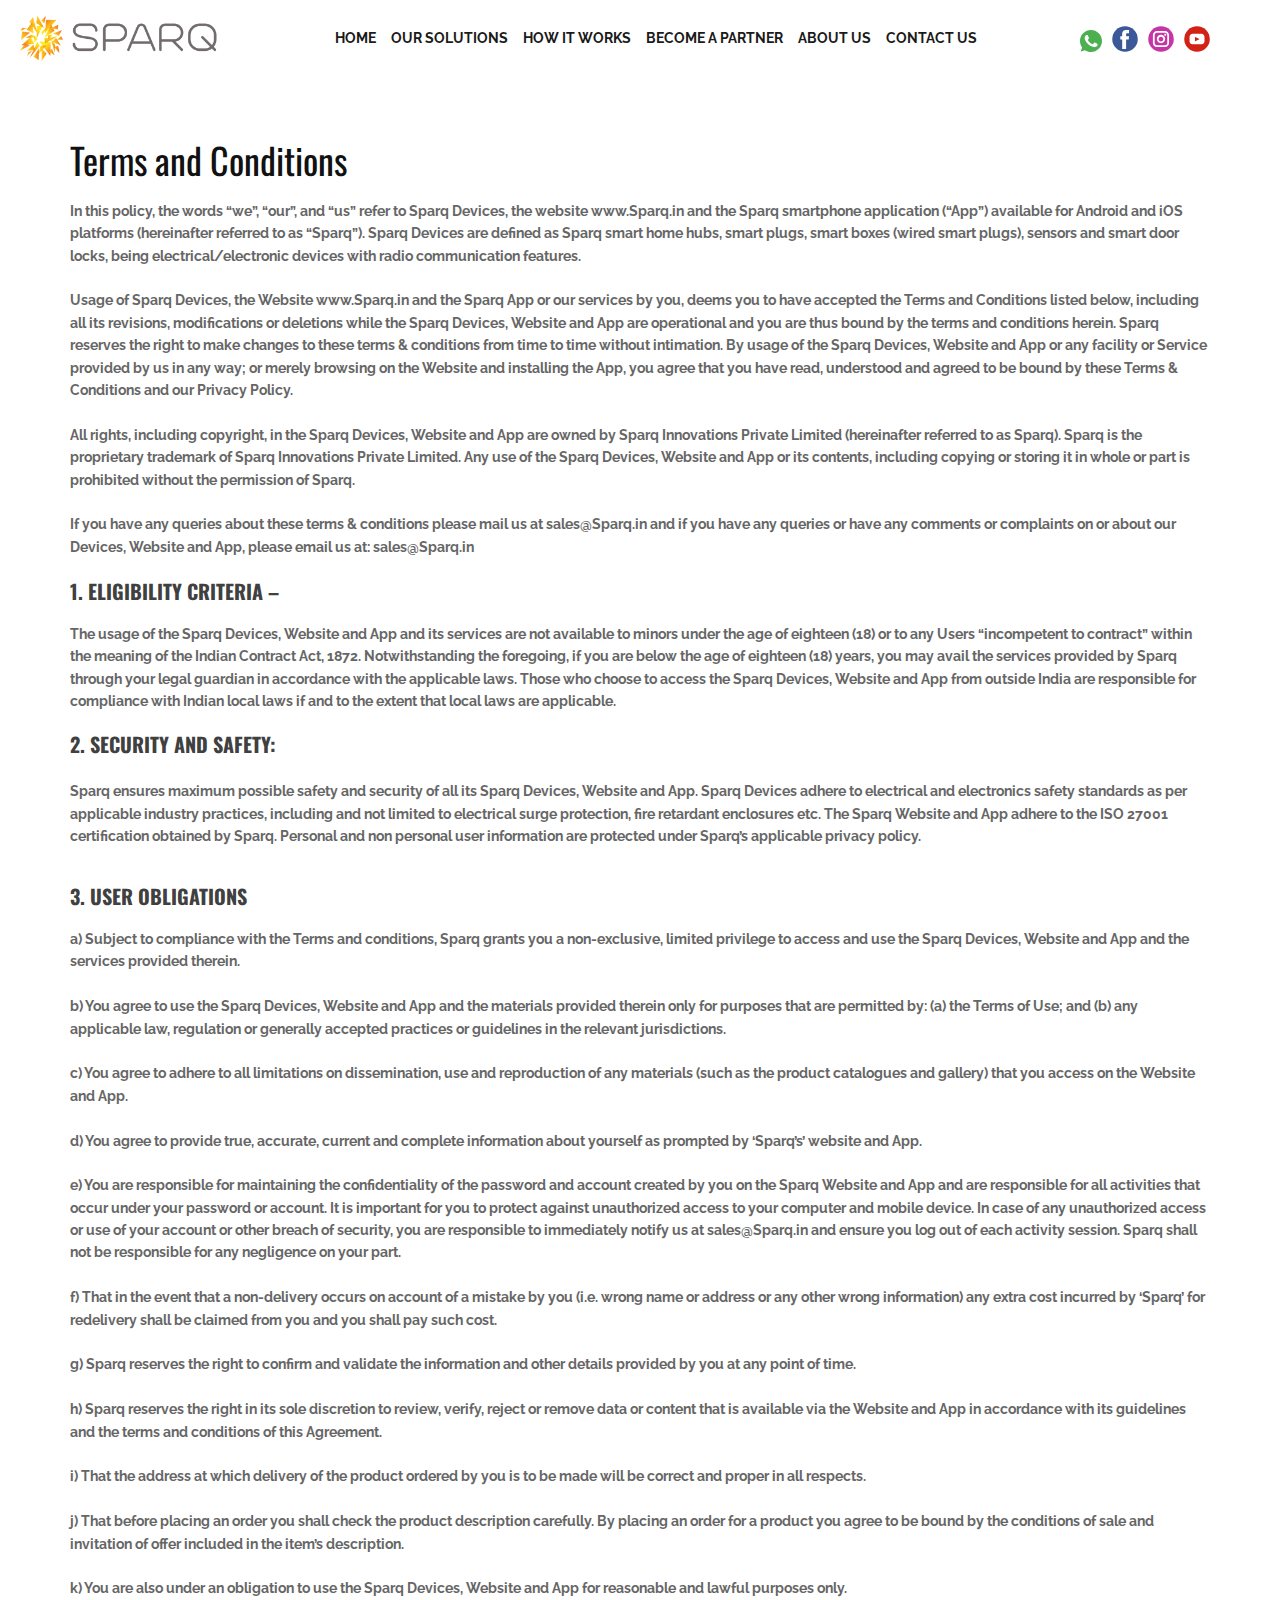
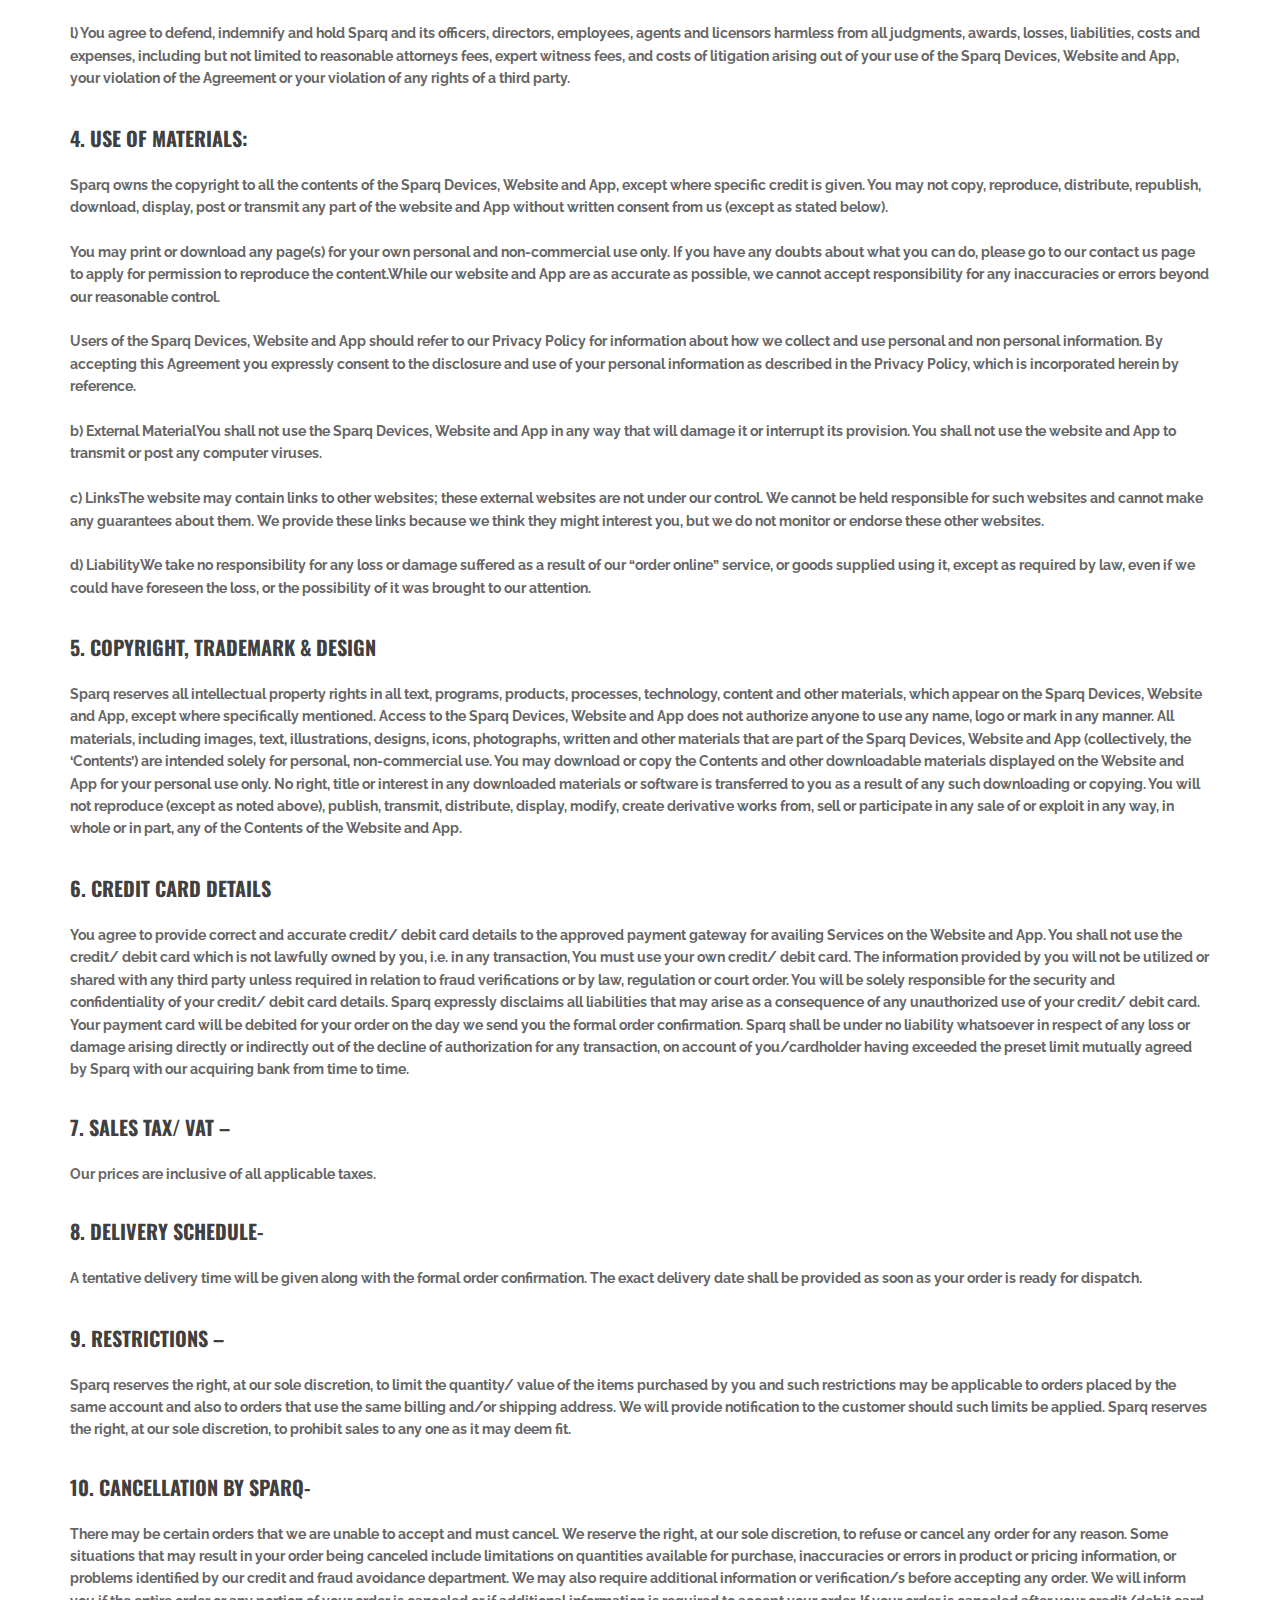
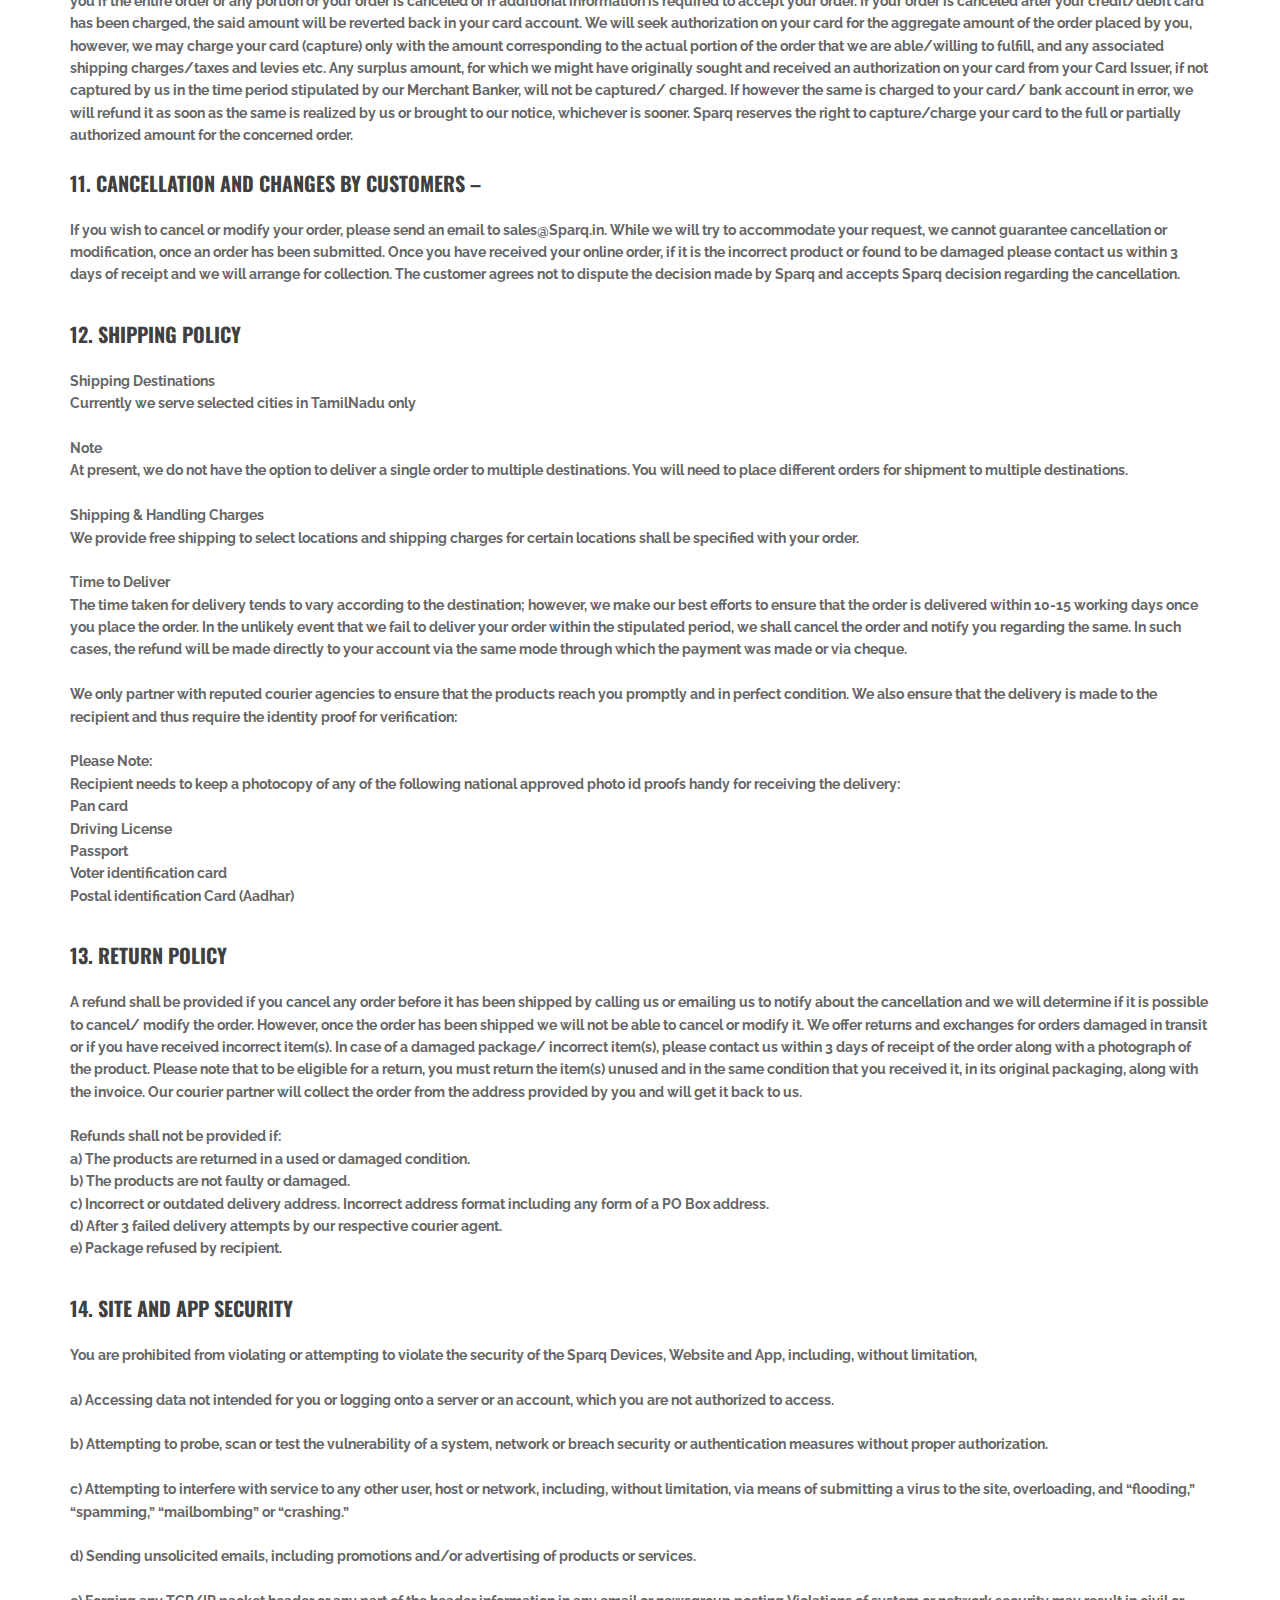
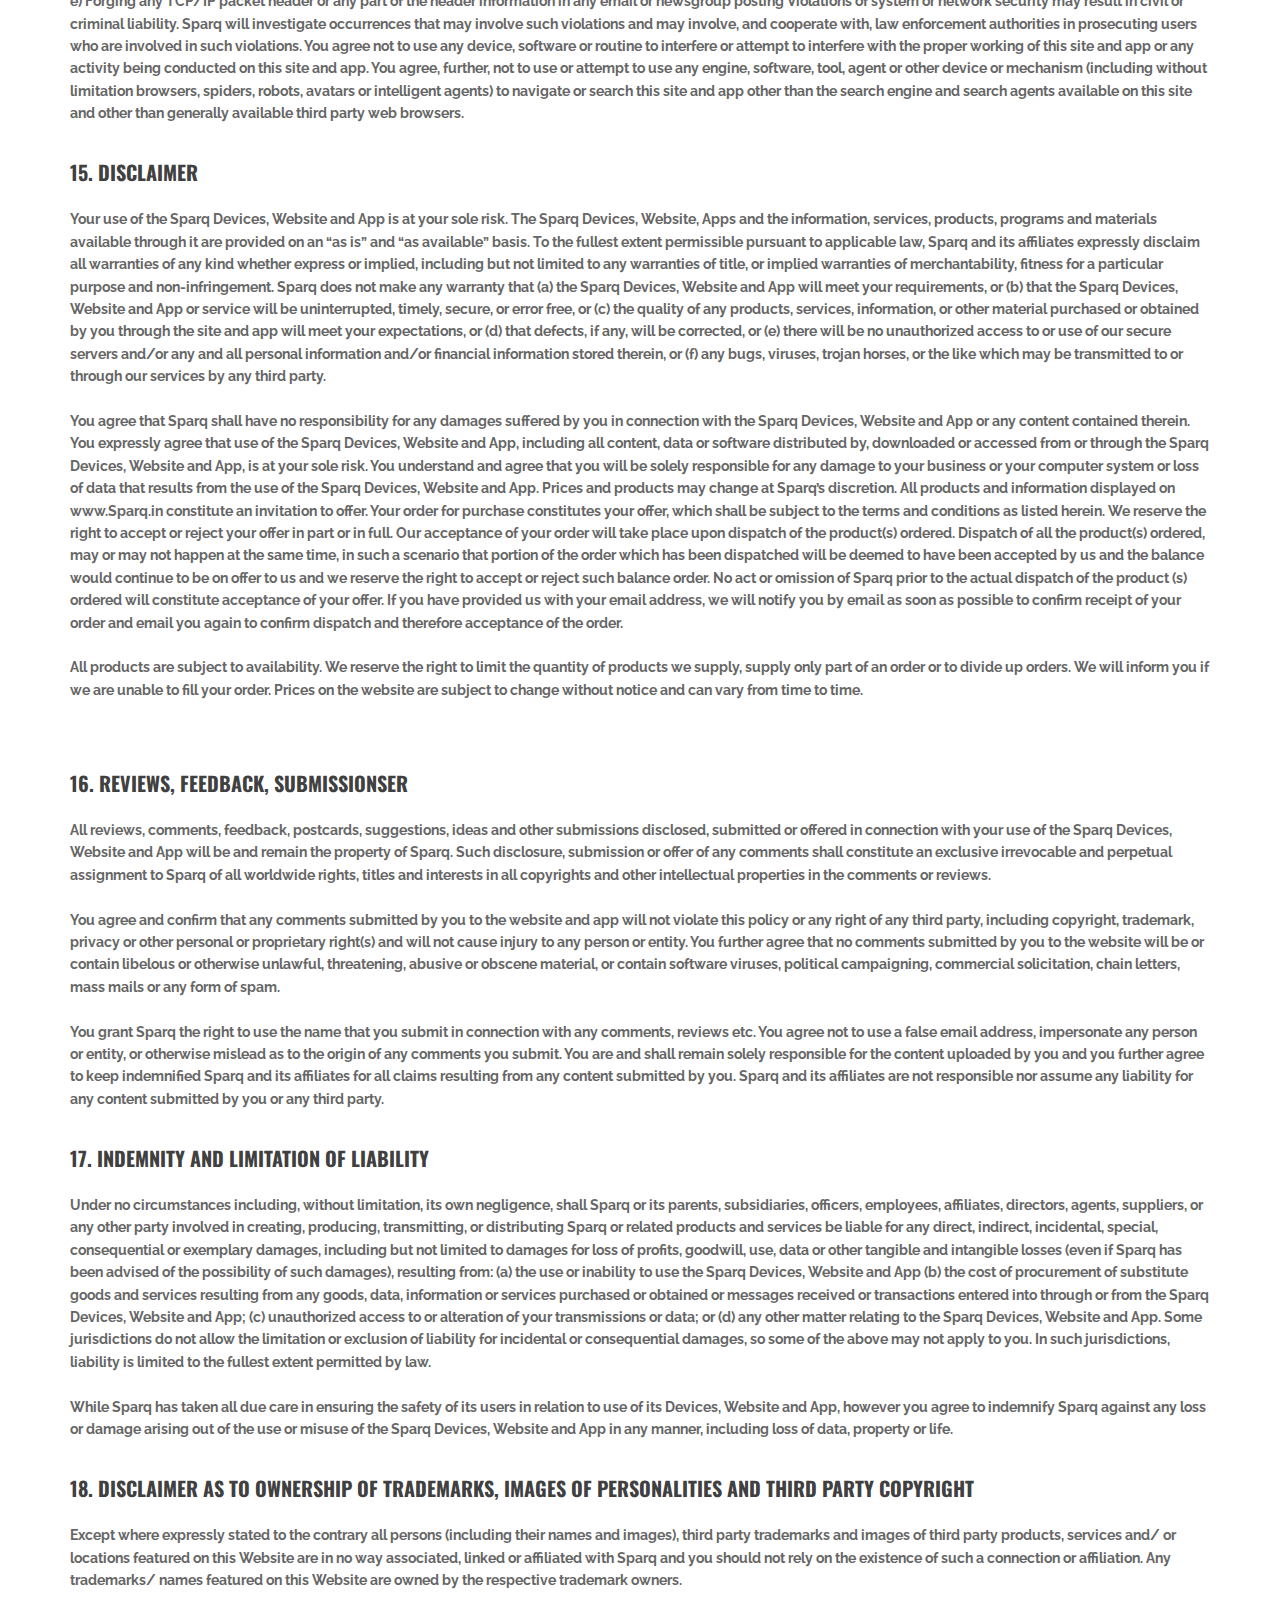
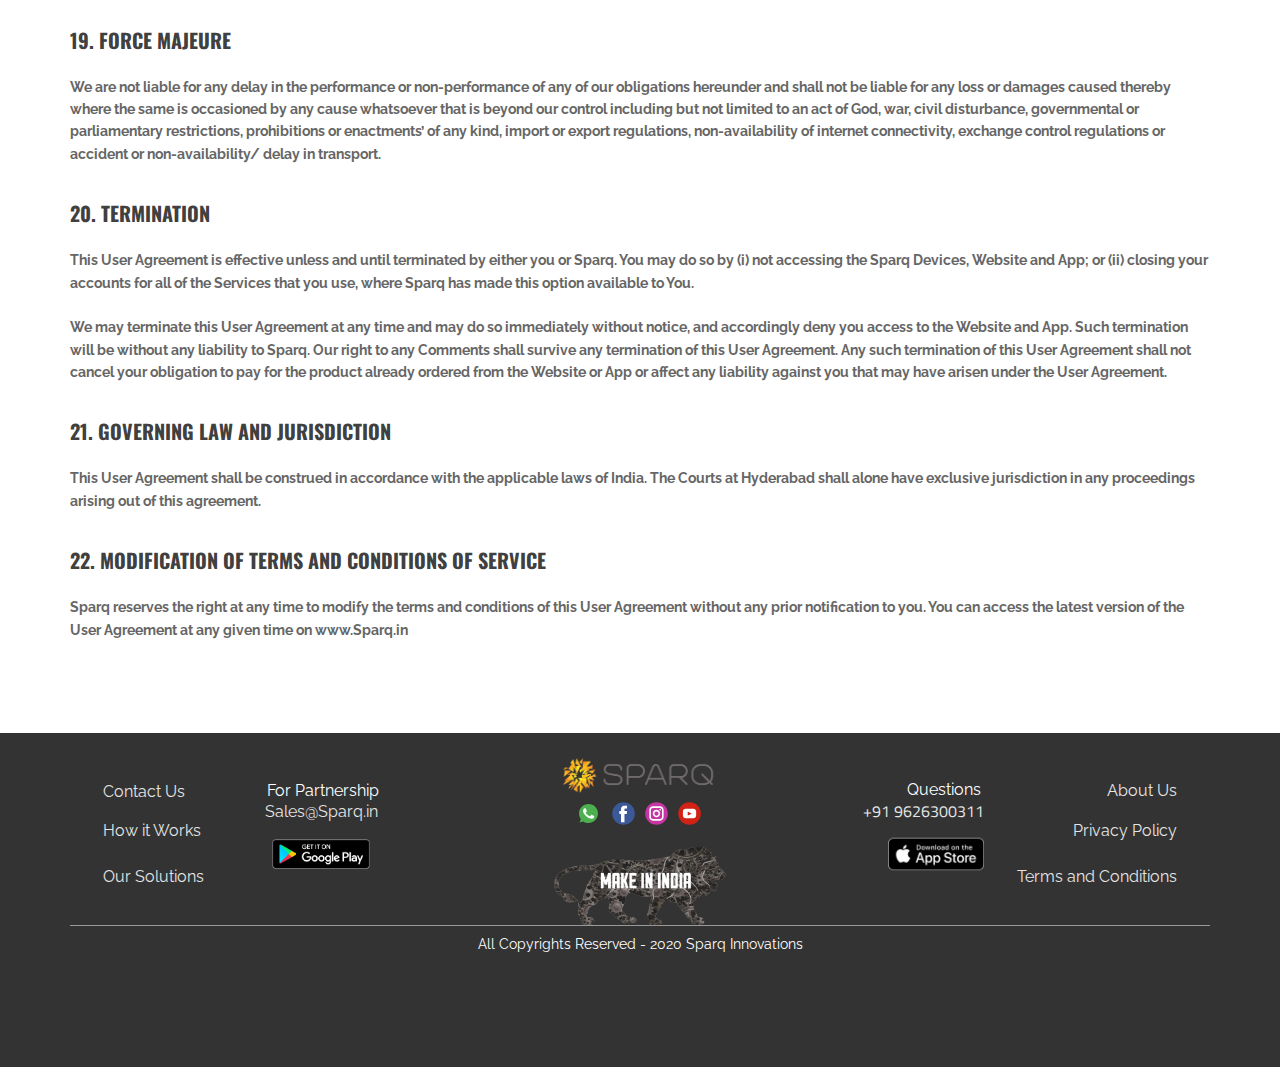
<file: Terms-and-Conditions.html>
<!DOCTYPE html>
<html style="font-size: 16px;">
  <head>
    <meta name="viewport" content="width=device-width, initial-scale=1.0">
    <meta charset="utf-8">
    <meta name="keywords" content="Terms and Conditions">
    <meta name="description" content="">
    <meta name="page_type" content="np-template-header-footer-from-plugin">
    <title>Terms and Conditions</title>
    <link rel="stylesheet" href="nicepage.css" media="screen">
<link rel="stylesheet" href="Terms-and-Conditions.css" media="screen">
    <script class="u-script" type="text/javascript" src="jquery.js" defer=""></script>
    <script class="u-script" type="text/javascript" src="nicepage.js" defer=""></script>
    <meta name="generator" content="Nicepage 3.1.3, nicepage.com">
    <link id="u-theme-google-font" rel="stylesheet" href="https://fonts.googleapis.com/css?family=Oswald:200,300,400,500,600,700|Raleway:100,100i,200,200i,300,300i,400,400i,500,500i,600,600i,700,700i,800,800i,900,900i">
    <link id="u-page-google-font" rel="stylesheet" href="https://fonts.googleapis.com/css?family=Titillium+Web:200,200i,300,300i,400,400i,600,600i,700,700i,900">
    
    
    
    
    <script type="application/ld+json">{
		"@context": "http://schema.org",
		"@type": "Organization",
		"name": "Sparq Innovations",
		"url": "index.html",
		"logo": "images/sparq.png",
		"sameAs": [
				"https://facebook.com/letitsparq",
				"https://www.instagram.com/letitsparq",
				"https://youtube.com/channel/UCOtg8fBKSiU9pLJC6CFm1dg",
				"https://facebook.com/letitsparq",
				"https://www.instagram.com/letitsparq",
				"https://youtube.com/channel/UCOtg8fBKSiU9pLJC6CFm1dg"
		]
}</script>
    <meta property="og:title" content="Terms and Conditions">
    <meta property="og:type" content="website">
    <meta name="theme-color" content="#eac60b">
    <link rel="canonical" href="index.html">
    <meta property="og:url" content="index.html">
  </head>
  <body class="u-body"><header class="u-align-center-sm u-align-center-xs u-clearfix u-header u-valign-middle-lg u-valign-middle-md u-valign-middle-sm u-header" id="sec-92d8"><a href="HOME.html" data-page-id="140077144" class="u-image u-logo u-image-1" data-image-width="1600" data-image-height="500" title="HOME">
        <img src="images/sparq.png" class="u-logo-image u-logo-image-1" data-image-width="239.6953">
      </a><div class="u-enable-responsive u-social-icons u-spacing-10 u-social-icons-1">
        <a class="u-social-url" target="_blank" href="https://facebook.com/letitsparq"><span class="u-icon u-icon-circle u-social-facebook u-social-type-color u-icon-1"><svg class="u-svg-link" preserveAspectRatio="xMidYMin slice" viewBox="0 0 112 112" style=""><use xmlns:xlink="http://www.w3.org/1999/xlink" xlink:href="#svg-6697"></use></svg><svg xmlns="http://www.w3.org/2000/svg" xmlns:xlink="http://www.w3.org/1999/xlink" version="1.1" xml:space="preserve" class="u-svg-content" viewBox="0 0 112 112" x="0px" y="0px" id="svg-6697" style="color: rgb(59, 89, 152);"><circle fill="currentColor" cx="56.1" cy="56.1" r="55"></circle><path fill="#FFFFFF" d="M73.5,31.6h-9.1c-1.4,0-3.6,0.8-3.6,3.9v8.5h12.6L72,58.3H60.8v40.8H43.9V58.3h-8V43.9h8v-9.2
            c0-6.7,3.1-17,17-17h12.5v13.9H73.5z"></path></svg></span>
        </a>
        <a class="u-social-url" target="_blank" href="https://www.instagram.com/letitsparq"><span class="u-icon u-icon-circle u-social-instagram u-social-type-color u-icon-2"><svg class="u-svg-link" preserveAspectRatio="xMidYMin slice" viewBox="0 0 112 112" style=""><use xmlns:xlink="http://www.w3.org/1999/xlink" xlink:href="#svg-f909"></use></svg><svg xmlns="http://www.w3.org/2000/svg" xmlns:xlink="http://www.w3.org/1999/xlink" version="1.1" xml:space="preserve" class="u-svg-content" viewBox="0 0 112 112" x="0px" y="0px" id="svg-f909" style="color: rgb(197, 54, 164);"><circle fill="currentColor" cx="56.1" cy="56.1" r="55"></circle><path fill="#FFFFFF" d="M55.9,38.2c-9.9,0-17.9,8-17.9,17.9C38,66,46,74,55.9,74c9.9,0,17.9-8,17.9-17.9C73.8,46.2,65.8,38.2,55.9,38.2
            z M55.9,66.4c-5.7,0-10.3-4.6-10.3-10.3c-0.1-5.7,4.6-10.3,10.3-10.3c5.7,0,10.3,4.6,10.3,10.3C66.2,61.8,61.6,66.4,55.9,66.4z"></path><path fill="#FFFFFF" d="M74.3,33.5c-2.3,0-4.2,1.9-4.2,4.2s1.9,4.2,4.2,4.2s4.2-1.9,4.2-4.2S76.6,33.5,74.3,33.5z"></path><path fill="#FFFFFF" d="M73.1,21.3H38.6c-9.7,0-17.5,7.9-17.5,17.5v34.5c0,9.7,7.9,17.6,17.5,17.6h34.5c9.7,0,17.5-7.9,17.5-17.5V38.8
            C90.6,29.1,82.7,21.3,73.1,21.3z M83,73.3c0,5.5-4.5,9.9-9.9,9.9H38.6c-5.5,0-9.9-4.5-9.9-9.9V38.8c0-5.5,4.5-9.9,9.9-9.9h34.5
            c5.5,0,9.9,4.5,9.9,9.9V73.3z"></path></svg></span>
        </a>
        <a class="u-social-url" target="_blank" href="https://youtube.com/channel/UCOtg8fBKSiU9pLJC6CFm1dg"><span class="u-icon u-icon-circle u-social-type-color u-social-youtube u-icon-3"><svg class="u-svg-link" preserveAspectRatio="xMidYMin slice" viewBox="0 0 112 112" style=""><use xmlns:xlink="http://www.w3.org/1999/xlink" xlink:href="#svg-217b"></use></svg><svg xmlns="http://www.w3.org/2000/svg" xmlns:xlink="http://www.w3.org/1999/xlink" version="1.1" xml:space="preserve" class="u-svg-content" viewBox="0 0 112 112" x="0px" y="0px" id="svg-217b" style="color: rgb(210, 34, 21);"><circle fill="currentColor" cx="56.1" cy="56.1" r="55"></circle><path fill="#FFFFFF" d="M74.9,33.3H37.3c-7.4,0-13.4,6-13.4,13.4v18.8c0,7.4,6,13.4,13.4,13.4h37.6c7.4,0,13.4-6,13.4-13.4V46.7 C88.3,39.3,82.3,33.3,74.9,33.3L74.9,33.3z M65.9,57l-17.6,8.4c-0.5,0.2-1-0.1-1-0.6V47.5c0-0.5,0.6-0.9,1-0.6l17.6,8.9 C66.4,56,66.4,56.8,65.9,57L65.9,57z"></path></svg></span>
        </a>
      </div><nav class="u-align-left u-menu u-menu-dropdown u-offcanvas u-menu-1">
        <div class="menu-collapse" style="font-size: 0.625rem; letter-spacing: 0px; font-weight: 700; text-transform: uppercase;">
          <a class="u-button-style u-custom-active-border-color u-custom-border u-custom-borders u-custom-hover-border-color u-custom-padding-bottom u-custom-text-active-color u-custom-text-color u-custom-text-hover-color u-custom-top-bottom-menu-spacing u-nav-link" href="#" style="padding: 0px; font-size: calc(1em + 6.10355e-05px);">
            <svg class="u-svg-link" preserveAspectRatio="xMidYMin slice" viewBox="0 0 302 302" style=""><use xmlns:xlink="http://www.w3.org/1999/xlink" xlink:href="#svg-8a8f"></use></svg>
            <svg xmlns="http://www.w3.org/2000/svg" xmlns:xlink="http://www.w3.org/1999/xlink" version="1.1" id="svg-8a8f" x="0px" y="0px" viewBox="0 0 302 302" style="enable-background:new 0 0 302 302;" xml:space="preserve" class="u-svg-content"><g><rect y="36" width="302" height="30"></rect><rect y="236" width="302" height="30"></rect><rect y="136" width="302" height="30"></rect>
</g><g></g><g></g><g></g><g></g><g></g><g></g><g></g><g></g><g></g><g></g><g></g><g></g><g></g><g></g><g></g></svg>
          </a>
        </div>
        <div class="u-custom-menu u-nav-container">
          <ul class="u-nav u-spacing-15 u-unstyled u-nav-1"><li class="u-nav-item"><a class="u-border-2 u-border-active-grey-90 u-border-hover-grey-50 u-border-no-left u-border-no-right u-border-no-top u-button-style u-nav-link u-text-active-custom-color-1 u-text-grey-90 u-text-hover-custom-color-2" href="HOME.html" style="padding: 12px 0px;">HOME</a>
</li><li class="u-nav-item"><a class="u-border-2 u-border-active-grey-90 u-border-hover-grey-50 u-border-no-left u-border-no-right u-border-no-top u-button-style u-nav-link u-text-active-custom-color-1 u-text-grey-90 u-text-hover-custom-color-2" href="OUR-SOLUTIONS.html" style="padding: 12px 0px;">OUR SOLUTIONS</a>
</li><li class="u-nav-item"><a class="u-border-2 u-border-active-grey-90 u-border-hover-grey-50 u-border-no-left u-border-no-right u-border-no-top u-button-style u-nav-link u-text-active-custom-color-1 u-text-grey-90 u-text-hover-custom-color-2" href="HOW-IT-WORKS.html" style="padding: 12px 0px;">HOW IT WORKS</a>
</li><li class="u-nav-item"><a class="u-border-2 u-border-active-grey-90 u-border-hover-grey-50 u-border-no-left u-border-no-right u-border-no-top u-button-style u-nav-link u-text-active-custom-color-1 u-text-grey-90 u-text-hover-custom-color-2" href="Become-a-Partner.html" style="padding: 12px 0px;">Become a Partner</a>
</li><li class="u-nav-item"><a class="u-border-2 u-border-active-grey-90 u-border-hover-grey-50 u-border-no-left u-border-no-right u-border-no-top u-button-style u-nav-link u-text-active-custom-color-1 u-text-grey-90 u-text-hover-custom-color-2" href="ABOUT-US.html" style="padding: 12px 0px;">ABOUT US</a>
</li><li class="u-nav-item"><a class="u-border-2 u-border-active-grey-90 u-border-hover-grey-50 u-border-no-left u-border-no-right u-border-no-top u-button-style u-nav-link u-text-active-custom-color-1 u-text-grey-90 u-text-hover-custom-color-2" href="CONTACT-US.html" style="padding: 12px 0px;">CONTACT US</a>
</li></ul>
        </div>
        <div class="u-custom-menu u-nav-container-collapse">
          <div class="u-align-center u-black u-container-style u-inner-container-layout u-opacity u-opacity-95 u-sidenav">
            <div class="u-sidenav-overflow">
              <div class="u-menu-close"></div>
              <ul class="u-align-center u-nav u-popupmenu-items u-unstyled u-nav-2"><li class="u-nav-item"><a class="u-button-style u-nav-link" href="HOME.html" style="padding: 12px 0px;">HOME</a>
</li><li class="u-nav-item"><a class="u-button-style u-nav-link" href="OUR-SOLUTIONS.html" style="padding: 12px 0px;">OUR SOLUTIONS</a>
</li><li class="u-nav-item"><a class="u-button-style u-nav-link" href="HOW-IT-WORKS.html" style="padding: 12px 0px;">HOW IT WORKS</a>
</li><li class="u-nav-item"><a class="u-button-style u-nav-link" href="Become-a-Partner.html" style="padding: 12px 0px;">Become a Partner</a>
</li><li class="u-nav-item"><a class="u-button-style u-nav-link" href="ABOUT-US.html" style="padding: 12px 0px;">ABOUT US</a>
</li><li class="u-nav-item"><a class="u-button-style u-nav-link" href="CONTACT-US.html" style="padding: 12px 0px;">CONTACT US</a>
</li></ul>
            </div>
          </div>
          <div class="u-black u-menu-overlay u-opacity u-opacity-70"></div>
        </div>
      </nav><span class="u-enable-responsive u-icon u-icon-circle u-icon-4" data-href="https://wa.me/919944673838" data-target="_blank"><svg class="u-svg-link" preserveAspectRatio="xMidYMin slice" viewBox="0 0 512 512" style=""><use xmlns:xlink="http://www.w3.org/1999/xlink" xlink:href="#svg-464b"></use></svg><svg xmlns="http://www.w3.org/2000/svg" xmlns:xlink="http://www.w3.org/1999/xlink" version="1.1" xml:space="preserve" class="u-svg-content" viewBox="0 0 512 512" x="0px" y="0px" id="svg-464b" style="enable-background:new 0 0 512 512;"><path style="fill:#4CAF50;" d="M256.064,0h-0.128l0,0C114.784,0,0,114.816,0,256c0,56,18.048,107.904,48.736,150.048l-31.904,95.104  l98.4-31.456C155.712,496.512,204,512,256.064,512C397.216,512,512,397.152,512,256S397.216,0,256.064,0z"></path><path style="fill:#FAFAFA;" d="M405.024,361.504c-6.176,17.44-30.688,31.904-50.24,36.128c-13.376,2.848-30.848,5.12-89.664-19.264  C189.888,347.2,141.44,270.752,137.664,265.792c-3.616-4.96-30.4-40.48-30.4-77.216s18.656-54.624,26.176-62.304  c6.176-6.304,16.384-9.184,26.176-9.184c3.168,0,6.016,0.16,8.576,0.288c7.52,0.32,11.296,0.768,16.256,12.64  c6.176,14.88,21.216,51.616,23.008,55.392c1.824,3.776,3.648,8.896,1.088,13.856c-2.4,5.12-4.512,7.392-8.288,11.744  c-3.776,4.352-7.36,7.68-11.136,12.352c-3.456,4.064-7.36,8.416-3.008,15.936c4.352,7.36,19.392,31.904,41.536,51.616  c28.576,25.44,51.744,33.568,60.032,37.024c6.176,2.56,13.536,1.952,18.048-2.848c5.728-6.176,12.8-16.416,20-26.496  c5.12-7.232,11.584-8.128,18.368-5.568c6.912,2.4,43.488,20.48,51.008,24.224c7.52,3.776,12.48,5.568,14.304,8.736  C411.2,329.152,411.2,344.032,405.024,361.504z"></path></svg></span></header>
    <section class="u-clearfix u-section-1" id="sec-1024">
      <div class="u-clearfix u-sheet u-sheet-1">
        <p class="u-small-text u-text u-text-font u-text-grey-60 u-text-variant u-text-1"><b style="">a) Subject to compliance with the Terms and conditions, Sparq grants you a non-exclusive, limited privilege to access and use the Sparq Devices, Website and App and the services provided therein.</b>
          <br>
          <br><b style="">b) You agree to use the Sparq Devices, Website and App and the materials provided therein only for purposes that are permitted by: (a) the Terms of Use; and (b) any applicable law, regulation or generally accepted practices or guidelines in the relevant jurisdictions.</b>
          <br>
          <br><b style="">c) You agree to adhere to all limitations on dissemination, use and reproduction of any materials (such as the product catalogues and gallery) that you access on the Website and App.</b>
          <br>
          <br><b style="">
            <span style="font-weight: 400;"></span>d) You agree to provide true, accurate, current and complete information about yourself as prompted by ‘Sparq’s’ website and App.</b>
          <br>
          <br><b style="">e) You are responsible for maintaining the confidentiality of the password and account created by you on the Sparq Website and App and are responsible for all activities that occur under your password or account. It is important for you to protect against unauthorized access to your computer and mobile device. In case of any unauthorized access or use of your account or other breach of security, you are responsible to immediately notify us at sales@Sparq.in and ensure you log out of each activity session. Sparq shall not be responsible for any negligence on your part.&nbsp;</b>
          <br>
          <br><b style="">f) That in the event that a non-delivery occurs on account of a mistake by you (i.e. wrong name or address or any other wrong information) any extra cost incurred by ‘Sparq’ for redelivery shall be claimed from you and you shall pay such cost.</b>
          <br>
          <br><b style="">g) Sparq reserves the right to confirm and validate the information and other details provided by you at any point of time.</b>
          <br>
          <br><b style="">h) Sparq reserves the right in its sole discretion to review, verify, reject or remove data or content that is available via the Website and App in accordance with its guidelines and the terms and conditions of this Agreement.</b>
          <br>
          <br><b style="">i) That the address at which delivery of the product ordered by you is to be made will be correct and proper in all respects.</b>
          <br>
          <br><b style="">j) That before placing an order you shall check the product description carefully. By placing an order for a product you agree to be bound by the conditions of sale and invitation of offer included in the item’s description.</b>
          <br>
          <br><b style="">k) You are also under an obligation to use the Sparq Devices, Website and App for reasonable and lawful purposes only.</b>
          <br>
          <br><b style="">l) You agree to defend, indemnify and hold Sparq and its officers, directors, employees, agents and licensors harmless from all judgments, awards, losses, liabilities, costs and expenses, including but not limited to reasonable attorneys fees, expert witness fees, and costs of litigation arising out of your use of the Sparq Devices, Website and App, your violation of the Agreement or your violation of any rights of a third party.</b>
          <br>
        </p>
        <h2 class="u-text u-text-default u-text-2">Terms and Conditions<br>
        </h2>
        <p class="u-small-text u-text u-text-default u-text-font u-text-variant u-text-3">
          <span class="u-text-grey-60"><b>In this policy, the words “we”, “our”, and “us” refer to Sparq Devices, the website www.Sparq.in and the Sparq smartphone application (“App”) available for Android and iOS platforms (hereinafter referred to as “Sparq”). Sparq Devices are defined as Sparq smart home hubs, smart plugs, smart boxes (wired smart plugs), sensors and smart door locks, being electrical/electronic devices with radio communication features.</b>
            <br>
            <br><b>Usage of Sparq Devices, the Website www.Sparq.in and the Sparq App or our services by you, deems you to have accepted the Terms and Conditions listed below, including all its revisions, modifications or deletions while the Sparq Devices, Website and App are operational and you are thus bound by the terms and conditions herein. Sparq reserves the right to make changes to these terms &amp; conditions from time to time without intimation. By usage of the Sparq Devices, Website and App or any facility or Service provided by us in any way; or merely browsing on the Website and installing the App, you agree that you have read, understood and agreed to be bound by these Terms &amp; Conditions and our Privacy Policy.</b>
            <br>
            <br><b>All rights, including copyright, in the Sparq Devices, Website and App are owned by Sparq Innovations Private Limited (hereinafter referred to as Sparq). Sparq is the proprietary trademark of Sparq Innovations Private Limited. Any use of the Sparq Devices, Website and App or its contents, including copying or storing it in whole or part is prohibited without the permission of Sparq.</b>
            <br>
            <br><b>If you have any queries about these terms &amp; conditions please mail us at sales@Sparq.in and if you have any queries or have any comments or complaints on or about our Devices, Website and App, please email us at: sales@Sparq.in<span style="font-weight: 400;"></span></b>
            <br>
            <br>
          </span>
          <br>
        </p>
        <h5 class="u-text u-text-default u-text-grey-75 u-text-4"><b>1. ELIGIBILITY CRITERIA –</b>
        </h5>
        <p class="u-small-text u-text u-text-font u-text-grey-60 u-text-variant u-text-5"><b>The usage of the Sparq Devices, Website and App and its services are not available to minors under the age of eighteen (18) or to any Users “incompetent to contract” within the meaning of the Indian Contract Act, 1872. Notwithstanding the foregoing, if you are below the age of eighteen (18) years, you may avail the services provided by Sparq through your legal guardian in accordance with the applicable laws. Those who choose to access the Sparq Devices, Website and App from outside India are responsible for compliance with Indian local laws if and to the extent that local laws are applicable.</b>
        </p>
        <h5 class="u-text u-text-default u-text-grey-75 u-text-6"><b>2. SECURITY AND SAFETY:</b>
          <br>
        </h5>
        <p class="u-small-text u-text u-text-font u-text-grey-60 u-text-variant u-text-7"><b>Sparq ensures maximum possible safety and security of all its Sparq Devices, Website and App. Sparq Devices adhere to electrical and electronics safety standards as per applicable industry practices, including and not limited to electrical surge protection, fire retardant enclosures etc. The Sparq Website and App adhere to the ISO 27001 certification obtained by Sparq. Personal and non personal user information are protected under Sparq’s applicable privacy policy.</b>
          <br>
        </p>
        <h5 class="u-text u-text-grey-75 u-text-8"><b>3. USER OBLIGATIONS</b>
          <br>
        </h5>
        <h5 class="u-text u-text-grey-75 u-text-9"><b>4. USE OF MATERIALS:</b>
          <br>
        </h5>
        <p class="u-small-text u-text u-text-font u-text-grey-60 u-text-variant u-text-10"><b>Sparq owns the copyright to all the contents of the Sparq Devices, Website and App, except where specific credit is given. You may not copy, reproduce, distribute, republish, download, display, post or transmit any part of the website and App without written consent from us (except as stated below).</b>
          <br>
          <br><b>Y</b><b>ou may print or download any page(s) for your own personal and non-commercial use only. If you have any doubts about what you can do, please go to our contact us page to apply for permission to reproduce the content.While our website and App are as accurate as possible, we cannot accept responsibility for any inaccuracies or errors beyond our reasonable control.</b>
          <br>
          <br><b>Users of the Sparq Devices, Website and App should refer to our Privacy Policy for information about how we collect and use personal and non personal information. By accepting this Agreement you expressly consent to the disclosure and use of your personal information as described in the Privacy Policy, which is incorporated herein by reference.</b>
          <br>
          <br><b>b) External MaterialYou shall not use the Sparq Devices, Website and App in any way that will damage it or interrupt its provision. You shall not use the website and App to transmit or post any computer viruses.</b>
          <br>
          <br><b>c) LinksThe website may contain links to other websites; these external websites are not under our control. We cannot be held responsible for such websites and cannot make any guarantees about them. We provide these links because we think they might interest you, but we do not monitor or endorse these other websites.</b>
          <br>
          <br><b>d) LiabilityWe take no responsibility for any loss or damage suffered as a result of our “order online” service, or goods supplied using it, except as required by law, even if we could have foreseen the loss, or the possibility of it was brought to our attention.</b>
          <br>
        </p>
        <h5 class="u-text u-text-grey-75 u-text-11"><b>5. COPYRIGHT, TRADEMARK &amp; DESIGN</b>
          <br>
        </h5>
        <p class="u-small-text u-text u-text-font u-text-grey-60 u-text-variant u-text-12"><b>Sparq reserves all intellectual property rights in all text, programs, products, processes, technology, content and other materials, which appear on the Sparq Devices, Website and App, except where specifically mentioned. Access to the Sparq Devices, Website and App does not authorize anyone to use any name, logo or mark in any manner. All materials, including images, text, illustrations, designs, icons, photographs, written and other materials that are part of the Sparq Devices, Website and App (collectively, the ‘Contents’) are intended solely for personal, non-commercial use. You may download or copy the Contents and other downloadable materials displayed on the Website and App for your personal use only. No right, title or interest in any downloaded materials or software is transferred to you as a result of any such downloading or copying. You will not reproduce (except as noted above), publish, transmit, distribute, display, modify, create derivative works from, sell or participate in any sale of or exploit in any way, in whole or in part, any of the Contents of the Website and App.</b>
          <br>
        </p>
      </div>
    </section>
    <section class="u-clearfix u-section-2" id="sec-9eb0">
      <div class="u-clearfix u-sheet u-valign-middle-xs u-sheet-1">
        <h5 class="u-text u-text-grey-75 u-text-1"><b>6. CREDIT CARD DETAILS</b>
          <br>
        </h5>
        <p class="u-small-text u-text u-text-font u-text-grey-60 u-text-variant u-text-2"><b>You agree to provide correct and accurate credit/ debit card details to the approved payment gateway for availing Services on the Website and App. You shall not use the credit/ debit card which is not lawfully owned by you, i.e. in any transaction, You must use your own credit/ debit card. The information provided by you will not be utilized or shared with any third party unless required in relation to fraud verifications or by law, regulation or court order. You will be solely responsible for the security and confidentiality of your credit/ debit card details. Sparq expressly disclaims all liabilities that may arise as a consequence of any unauthorized use of your credit/ debit card. Your payment card will be debited for your order on the day we send you the formal order confirmation. Sparq shall be under no liability whatsoever in respect of any loss or damage arising directly or indirectly out of the decline of authorization for any transaction, on account of you/cardholder having exceeded the preset limit mutually agreed by Sparq with our acquiring bank from time to time.</b>
          <br>
        </p>
        <h5 class="u-text u-text-grey-75 u-text-3"><b>7. SALES TAX/ VAT –</b>
          <br>
        </h5>
        <p class="u-small-text u-text u-text-font u-text-grey-60 u-text-variant u-text-4"><b>Our prices are inclusive of all applicable taxes.</b>
          <br>
        </p>
        <h5 class="u-text u-text-grey-75 u-text-5"><b>8. DELIVERY SCHEDULE-</b>
          <br>
        </h5>
        <p class="u-small-text u-text u-text-font u-text-grey-60 u-text-variant u-text-6"><b>A tentative delivery time will be given along with the formal order confirmation. The exact delivery date shall be provided as soon as your order is ready for dispatch.</b>
          <br>
        </p>
        <h5 class="u-text u-text-grey-75 u-text-7"><b>9. RESTRICTIONS –</b>
          <br>
        </h5>
        <p class="u-small-text u-text u-text-font u-text-grey-60 u-text-variant u-text-8"><b>Sparq reserves the right, at our sole discretion, to limit the quantity/ value of the items purchased by you and such restrictions may be applicable to orders placed by the same account and also to orders that use the same billing and/or shipping address. We will provide notification to the customer should such limits be applied. Sparq reserves the right, at our sole discretion, to prohibit sales to any one as it may deem fit.</b>
          <br>
        </p>
        <h5 class="u-text u-text-grey-75 u-text-9"><b style="">10. CANCELLATION BY SPARQ-</b>
          <br>
        </h5>
        <p class="u-small-text u-text u-text-font u-text-grey-60 u-text-variant u-text-10"><b>There may be certain orders that we are unable to accept and must cancel. We reserve the right, at our sole discretion, to refuse or cancel any order for any reason. Some situations that may result in your order being canceled include limitations on quantities available for purchase, inaccuracies or errors in product or pricing information, or problems identified by our credit and fraud avoidance department. We may also require additional information or verification/s before accepting any order. We will inform you if the entire order or any portion of your order is canceled or if additional information is required to accept your order. If your order is canceled after your credit/debit card has been charged, the said amount will be reverted back in your card account. We will seek authorization on your card for the aggregate amount of the order placed by you, however, we may charge your card (capture) only with the amount corresponding to the actual portion of the order that we are able/willing to fulfill, and any associated shipping charges/taxes and levies etc. Any surplus amount, for which we might have originally sought and received an authorization on your card from your Card Issuer, if not captured by us in the time period stipulated by our Merchant Banker, will not be captured/ charged. If however the same is charged to your card/ bank account in error, we will refund it as soon as the same is realized by us or brought to our notice, whichever is sooner. Sparq reserves the right to capture/charge your card to the full or partially authorized amount for the concerned order.</b>
          <br>
        </p>
        <h5 class="u-text u-text-grey-75 u-text-11"><b>11. CANCELLATION AND CHANGES BY CUSTOMERS –</b>
          <br>
        </h5>
        <p class="u-small-text u-text u-text-font u-text-grey-60 u-text-variant u-text-12"><b>If you wish to cancel or modify your order, please send an email to sales@Sparq.in. While we will try to accommodate your request, we cannot guarantee cancellation or modification, once an order has been submitted. Once you have received your online order, if it is the incorrect product or found to be damaged please contact us within 3 days of receipt and we will arrange for collection. The customer agrees not to dispute the decision made by Sparq and accepts Sparq decision regarding the cancellation.</b>
          <br>
        </p>
        <h5 class="u-text u-text-grey-75 u-text-13"><b>12. SHIPPING POLICY</b>
          <br>
        </h5>
        <p class="u-small-text u-text u-text-font u-text-grey-60 u-text-variant u-text-14"><b style="">Shipping Destinations</b>
          <br><b style="">Currently we serve selected cities in TamilNadu only</b>
          <br>
          <br><b style="">Note</b>
          <br><b style="">At present, we do not have the option to deliver a single order to multiple destinations. You will need to place different orders for shipment to multiple destinations.</b>
          <br>
          <br><b style="">Shipping &amp; Handling Charges</b>
          <br><b style="">W</b><b style="">e provide free shipping to select locations and shipping charges for certain locations shall be specified with your order.</b>
          <br>
          <br><b style="">T</b><b style="">ime to Deliver</b>
          <br><b style="">The time taken for delivery tends to vary according to the destination; however, we make our best efforts to ensure that the order is delivered within 10-15 working days once you place the order. In the unlikely event that we fail to deliver your order within the stipulated period, we shall cancel the order and notify you regarding the same. In such cases, the refund will be made directly to your account via the same mode through which the payment was made or via cheque.&nbsp;</b>
          <br>
          <br><b style="">We only partner with reputed courier agencies to ensure that the products reach you promptly and in perfect condition. We also ensure that the delivery is made to the recipient and thus require the identity proof for verification:</b>
          <br>
          <br><b style="">Please Note:</b>
          <br><b style="">Recipient needs to keep a photocopy of any of the following national approved photo id proofs handy for receiving the delivery:</b>
          <br><b style="">Pan card</b>
          <br><b style="">Driving License</b>
          <br><b style="">Passport</b>
          <br><b style="">Voter identification card</b>
          <br><b style="">Postal identification Card (Aadhar)</b>
          <br>
        </p>
        <h5 class="u-text u-text-grey-75 u-text-15"><b>13. RETURN POLICY</b>
          <br>
        </h5>
        <p class="u-small-text u-text u-text-font u-text-grey-60 u-text-variant u-text-16"><b>A refund shall be provided if you cancel any order before it has been shipped by calling us or emailing us to notify about the cancellation and we will determine if it is possible to cancel/ modify the order. However, once the order has been shipped we will not be able to cancel or modify it. We offer returns and exchanges for orders damaged in transit or if you have received incorrect item(s). In case of a damaged package/ incorrect item(s), please contact us within 3 days of receipt of the order along with a photograph of the product. Please note that to be eligible for a return, you must return the item(s) unused and in the same condition that you received it, in its original packaging, along with the invoice. Our courier partner will collect the order from the address provided by you and will get it back to us.</b>
          <br>
          <br><b>Refunds shall not be provided if:&nbsp;</b>
          <br><b>a) The products are returned in a used or damaged condition.</b>
          <br><b>b) The products are not faulty or damaged.</b>
          <br><b>c) Incorrect or outdated delivery address. Incorrect address format including any form of a PO Box address.</b>
          <br><b>d) After 3 failed delivery attempts by our respective courier agent.</b>
          <br><b>e) Package refused by recipient.</b>
          <br>
        </p>
        <h5 class="u-text u-text-grey-75 u-text-17"><b>14. SITE AND APP SECURITY</b>
          <br>
        </h5>
        <p class="u-small-text u-text u-text-font u-text-grey-60 u-text-variant u-text-18"><b>You are prohibited from violating or attempting to violate the security of the Sparq Devices, Website and App, including, without limitation,</b>
          <br>
          <br><b>a) Accessing data not intended for you or logging onto a server or an account, which you are not authorized to access.</b>
          <br>
          <br><b style="">b) Attempting to probe, scan or test the vulnerability of a system, network or breach security or authentication measures without proper authorization.</b>
          <br>
          <br><b style="">c) Attempting to interfere with service to any other user, host or network, including, without limitation, via means of submitting a virus to the site, overloading, and “flooding,” “spamming,” “mailbombing” or “crashing.”</b>
          <br>
          <br><b style="">d) Sending unsolicited emails, including promotions and/or advertising of products or services.</b>
          <br>
          <br><b style="">e) Forging any TCP/IP packet header or any part of the header information in any email or newsgroup posting Violations of system or network security may result in civil or criminal liability. Sparq will investigate occurrences that may involve such violations and may involve, and cooperate with, law enforcement authorities in prosecuting users who are involved in such violations. You agree not to use any device, software or routine to interfere or attempt to interfere with the proper working of this site and app or any activity being conducted on this site and app. You agree, further, not to use or attempt to use any engine, software, tool, agent or other device or mechanism (including without limitation browsers, spiders, robots, avatars or intelligent agents) to navigate or search this site and app other than the search engine and search agents available on this site and other than generally available third party web browsers.</b>
          <br>
        </p>
        <h5 class="u-text u-text-grey-75 u-text-19"><b>15. DISCLAIMER</b>
          <br>
        </h5>
        <p class="u-small-text u-text u-text-font u-text-grey-60 u-text-variant u-text-20"><b style="">Your use of the Sparq Devices, Website and App is at your sole risk. The Sparq Devices, Website, Apps and the information, services, products, programs and materials available through it are provided on an “as is” and “as available” basis. To the fullest extent permissible pursuant to applicable law, Sparq and its affiliates expressly disclaim all warranties of any kind whether express or implied, including but not limited to any warranties of title, or implied warranties of merchantability, fitness for a particular purpose and non-infringement. Sparq does not make any warranty that (a) the Sparq Devices, Website and App will meet your requirements, or (b) that the Sparq Devices, Website and App or service will be uninterrupted, timely, secure, or error free, or (c) the quality of any products, services, information, or other material purchased or obtained by you through the site and app will meet your expectations, or (d) that defects, if any, will be corrected, or (e) there will be no unauthorized access to or use of our secure servers and/or any and all personal information and/or financial information stored therein, or (f) any bugs, viruses, trojan horses, or the like which may be transmitted to or through our services by any third party.</b>
          <br>
          <br><b style="">You agree that Sparq shall have no responsibility for any damages suffered by you in connection with the Sparq Devices, Website and App or any content contained therein. You expressly agree that use of the Sparq Devices, Website and App, including all content, data or software distributed by, downloaded or accessed from or through the Sparq Devices, Website and App, is at your sole risk. You understand and agree that you will be solely responsible for any damage to your business or your computer system or loss of data that results from the use of the Sparq Devices, Website and App. Prices and products may change at Sparq’s discretion. All products and information displayed on www.Sparq.in constitute an invitation to offer. Your order for purchase constitutes your offer, which shall be subject to the terms and conditions as listed herein. We reserve the right to accept or reject your offer in part or in full. Our acceptance of your order will take place upon dispatch of the product(s) ordered. Dispatch of all the product(s) ordered, may or may not happen at the same time, in such a scenario that portion of the order which has been dispatched will be deemed to have been accepted by us and the balance would continue to be on offer to us and we reserve the right to accept or reject such balance order. No act or omission of Sparq prior to the actual dispatch of the product (s) ordered will constitute acceptance of your offer. If you have provided us with your email address, we will notify you by email as soon as possible to confirm receipt of your order and email you again to confirm dispatch and therefore acceptance of the order.</b>
          <br>
          <br><b style="">All products are subject to availability. We reserve the right to limit the quantity of products we supply, supply only part of an order or to divide up orders. We will inform you if we are unable to fill your order. Prices on the website are subject to change without notice and can vary from time to time.</b>
          <br>
        </p>
      </div>
    </section>
    <section class="u-clearfix u-section-3" id="sec-2aa7">
      <div class="u-clearfix u-sheet u-sheet-1">
        <h5 class="u-text u-text-grey-75 u-text-1"><b>16. REVIEWS, FEEDBACK, SUBMISSIONS</b><b style="">ER</b>
          <br>
        </h5>
        <p class="u-small-text u-text u-text-font u-text-grey-60 u-text-variant u-text-2"><b>All reviews, comments, feedback, postcards, suggestions, ideas and other submissions disclosed, submitted or offered in connection with your use of the Sparq Devices, Website and App will be and remain the property of Sparq. Such disclosure, submission or offer of any comments shall constitute an exclusive irrevocable and perpetual assignment to Sparq of all worldwide rights, titles and interests in all copyrights and other intellectual properties in the comments or reviews.</b>
          <br>
          <br><b>Y</b><b>ou agree and confirm that any comments submitted by you to the website and app will not violate this policy or any right of any third party, including copyright, trademark, privacy or other personal or proprietary right(s) and will not cause injury to any person or entity. You further agree that no comments submitted by you to the website will be or contain libelous or otherwise unlawful, threatening, abusive or obscene material, or contain software viruses, political campaigning, commercial solicitation, chain letters, mass mails or any form of spam.</b>
          <br>
          <br><b>You grant Sparq the right to use the name that you submit in connection with any comments, reviews etc. You agree not to use a false email address, impersonate any person or entity, or otherwise mislead as to the origin of any comments you submit. You are and shall remain solely responsible for the content uploaded by you and you further agree to keep indemnified Sparq and its affiliates for all claims resulting from any content submitted by you. Sparq and its affiliates are not responsible nor assume any liability for any content submitted by you or any third party.</b>
          <br>
        </p>
        <h5 class="u-text u-text-grey-75 u-text-3"><b>17. INDEMNITY AND LIMITATION OF LIABILITY</b>
          <br>
        </h5>
        <p class="u-small-text u-text u-text-font u-text-grey-60 u-text-variant u-text-4"><b style="">Under no circumstances including, without limitation, its own negligence, shall Sparq or its parents, subsidiaries, officers, employees, affiliates, directors, agents, suppliers, or any other party involved in creating, producing, transmitting, or distributing Sparq or related products and services be liable for any direct, indirect, incidental, special, consequential or exemplary damages, including but not limited to damages for loss of profits, goodwill, use, data or other tangible and intangible losses (even if Sparq has been advised of the possibility of such damages), resulting from: (a) the use or inability to use the Sparq Devices, Website and App (b) the cost of procurement of substitute goods and services resulting from any goods, data, information or services purchased or obtained or messages received or transactions entered into through or from the Sparq Devices, Website and App; (c) unauthorized access to or alteration of your transmissions or data; or (d) any other matter relating to the Sparq Devices, Website and App. Some jurisdictions do not allow the limitation or exclusion of liability for incidental or consequential damages, so some of the above may not apply to you. In such jurisdictions, liability is limited to the fullest extent permitted by law.&nbsp;</b>
          <br>
          <br><b style="">While Sparq has taken all due care in ensuring the safety of its users in relation to use of its Devices, Website and App, however you agree to indemnify Sparq against any loss or damage arising out of the use or misuse of the Sparq Devices, Website and App in any manner, including loss of data, property or life.</b>
          <br>
        </p>
        <h5 class="u-text u-text-grey-75 u-text-5"><b>18. DISCLAIMER AS TO OWNERSHIP OF TRADEMARKS, IMAGES OF PERSONALITIES AND THIRD PARTY COPYRIGHT</b>
          <br>
        </h5>
        <p class="u-small-text u-text u-text-font u-text-grey-60 u-text-variant u-text-6"><b>Except where expressly stated to the contrary all persons (including their names and images), third party trademarks and images of third party products, services and/ or locations featured on this Website are in no way associated, linked or affiliated with Sparq and you should not rely on the existence of such a connection or affiliation. Any trademarks/ names featured on this Website are owned by the respective trademark owners.</b>
          <br>
        </p>
        <h5 class="u-text u-text-grey-75 u-text-7"><b>19. FORCE MAJEURE</b>
          <br>
        </h5>
        <p class="u-small-text u-text u-text-font u-text-grey-60 u-text-variant u-text-8"><b>We are not liable for any delay in the performance or non-performance of any of our obligations hereunder and shall not be liable for any loss or damages caused thereby where the same is occasioned by any cause whatsoever that is beyond our control including but not limited to an act of God, war, civil disturbance, governmental or parliamentary restrictions, prohibitions or enactments’ of any kind, import or export regulations, non-availability of internet connectivity, exchange control regulations or accident or non-availability/ delay in transport.</b>
          <br>
        </p>
        <h5 class="u-text u-text-grey-75 u-text-9"><b>20. TERMINATION</b>
          <br>
        </h5>
        <p class="u-small-text u-text u-text-grey-60 u-text-variant u-text-10"><b>This User Agreement is effective unless and until terminated by either you or Sparq. You may do so by (i) not accessing the Sparq Devices, Website and App; or (ii) closing your accounts for all of the Services that you use, where Sparq has made this option available to You.</b>
          <br>
          <br><b>We may terminate this User Agreement at any time and may do so immediately without notice, and accordingly deny you access to the Website and App. Such termination will be without any liability to Sparq. Our right to any Comments shall survive any termination of this User Agreement. Any such termination of this User Agreement shall not cancel your obligation to pay for the product already ordered from the Website or App or affect any liability against you that may have arisen under the User Agreement.</b>
          <br>
        </p>
        <h5 class="u-text u-text-grey-75 u-text-11"><b>21. GOVERNING LAW AND JURISDICTION</b>
          <br>
        </h5>
        <p class="u-small-text u-text u-text-font u-text-grey-60 u-text-variant u-text-12"><b>This User Agreement shall be construed in accordance with the applicable laws of India. The Courts at Hyderabad shall alone have exclusive jurisdiction in any proceedings arising out of this agreement.</b>
          <br>
        </p>
        <h5 class="u-text u-text-grey-75 u-text-13"><b>22. MODIFICATION OF TERMS AND CONDITIONS OF SERVICE </b>
          <br>
        </h5>
        <p class="u-small-text u-text u-text-font u-text-grey-60 u-text-variant u-text-14"><b>Sparq reserves the right at any time to modify the terms and conditions of this User Agreement without any prior notification to you. You can access the latest version of the User Agreement at any given time on www.Sparq.in</b>
          <br>
        </p>
      </div>
    </section>
    
    
    <footer class="u-clearfix u-footer u-grey-80" id="sec-7348"><div class="u-clearfix u-sheet u-sheet-1">
        <a href="https://nicepage.com" class="u-image u-logo u-image-1" data-image-width="1600" data-image-height="500">
          <img src="images/sparq.png" class="u-logo-image u-logo-image-1" data-image-width="183.2676">
        </a>
        <div class="u-align-left u-social-icons u-spacing-10 u-social-icons-1">
          <a class="u-social-url" target="_blank" href="https://facebook.com/letitsparq"><span class="u-icon u-icon-circle u-social-facebook u-social-type-color u-icon-1"><svg class="u-svg-link" preserveAspectRatio="xMidYMin slice" viewBox="0 0 112 112" style=""><use xmlns:xlink="http://www.w3.org/1999/xlink" xlink:href="#svg-cd81"></use></svg><svg xmlns="http://www.w3.org/2000/svg" xmlns:xlink="http://www.w3.org/1999/xlink" version="1.1" xml:space="preserve" class="u-svg-content" viewBox="0 0 112 112" x="0px" y="0px" id="svg-cd81" style="color: rgb(59, 89, 152);"><circle fill="currentColor" cx="56.1" cy="56.1" r="55"></circle><path fill="#FFFFFF" d="M73.5,31.6h-9.1c-1.4,0-3.6,0.8-3.6,3.9v8.5h12.6L72,58.3H60.8v40.8H43.9V58.3h-8V43.9h8v-9.2
            c0-6.7,3.1-17,17-17h12.5v13.9H73.5z"></path></svg></span>
          </a>
          <a class="u-social-url" target="_blank" href="https://www.instagram.com/letitsparq"><span class="u-icon u-icon-circle u-social-instagram u-social-type-color u-icon-2"><svg class="u-svg-link" preserveAspectRatio="xMidYMin slice" viewBox="0 0 112 112" style=""><use xmlns:xlink="http://www.w3.org/1999/xlink" xlink:href="#svg-c142"></use></svg><svg xmlns="http://www.w3.org/2000/svg" xmlns:xlink="http://www.w3.org/1999/xlink" version="1.1" xml:space="preserve" class="u-svg-content" viewBox="0 0 112 112" x="0px" y="0px" id="svg-c142" style="color: rgb(197, 54, 164);"><circle fill="currentColor" cx="56.1" cy="56.1" r="55"></circle><path fill="#FFFFFF" d="M55.9,38.2c-9.9,0-17.9,8-17.9,17.9C38,66,46,74,55.9,74c9.9,0,17.9-8,17.9-17.9C73.8,46.2,65.8,38.2,55.9,38.2
            z M55.9,66.4c-5.7,0-10.3-4.6-10.3-10.3c-0.1-5.7,4.6-10.3,10.3-10.3c5.7,0,10.3,4.6,10.3,10.3C66.2,61.8,61.6,66.4,55.9,66.4z"></path><path fill="#FFFFFF" d="M74.3,33.5c-2.3,0-4.2,1.9-4.2,4.2s1.9,4.2,4.2,4.2s4.2-1.9,4.2-4.2S76.6,33.5,74.3,33.5z"></path><path fill="#FFFFFF" d="M73.1,21.3H38.6c-9.7,0-17.5,7.9-17.5,17.5v34.5c0,9.7,7.9,17.6,17.5,17.6h34.5c9.7,0,17.5-7.9,17.5-17.5V38.8
            C90.6,29.1,82.7,21.3,73.1,21.3z M83,73.3c0,5.5-4.5,9.9-9.9,9.9H38.6c-5.5,0-9.9-4.5-9.9-9.9V38.8c0-5.5,4.5-9.9,9.9-9.9h34.5
            c5.5,0,9.9,4.5,9.9,9.9V73.3z"></path></svg></span>
          </a>
          <a class="u-social-url" target="_blank" href="https://youtube.com/channel/UCOtg8fBKSiU9pLJC6CFm1dg"><span class="u-icon u-icon-circle u-social-type-color u-social-youtube u-icon-3"><svg class="u-svg-link" preserveAspectRatio="xMidYMin slice" viewBox="0 0 112 112" style=""><use xmlns:xlink="http://www.w3.org/1999/xlink" xlink:href="#svg-4d63"></use></svg><svg xmlns="http://www.w3.org/2000/svg" xmlns:xlink="http://www.w3.org/1999/xlink" version="1.1" xml:space="preserve" class="u-svg-content" viewBox="0 0 112 112" x="0px" y="0px" id="svg-4d63" style="color: rgb(210, 34, 21);"><circle fill="currentColor" cx="56.1" cy="56.1" r="55"></circle><path fill="#FFFFFF" d="M74.9,33.3H37.3c-7.4,0-13.4,6-13.4,13.4v18.8c0,7.4,6,13.4,13.4,13.4h37.6c7.4,0,13.4-6,13.4-13.4V46.7 C88.3,39.3,82.3,33.3,74.9,33.3L74.9,33.3z M65.9,57l-17.6,8.4c-0.5,0.2-1-0.1-1-0.6V47.5c0-0.5,0.6-0.9,1-0.6l17.6,8.9 C66.4,56,66.4,56.8,65.9,57L65.9,57z"></path></svg></span>
          </a>
        </div><span class="u-icon u-icon-circle u-icon-4" data-href="https://wa.me/919944673838" data-target="_blank"><svg class="u-svg-link" preserveAspectRatio="xMidYMin slice" viewBox="0 0 512 512" style=""><use xmlns:xlink="http://www.w3.org/1999/xlink" xlink:href="#svg-0668"></use></svg><svg xmlns="http://www.w3.org/2000/svg" xmlns:xlink="http://www.w3.org/1999/xlink" version="1.1" xml:space="preserve" class="u-svg-content" viewBox="0 0 512 512" x="0px" y="0px" id="svg-0668" style="enable-background:new 0 0 512 512;"><path style="fill:#4CAF50;" d="M256.064,0h-0.128l0,0C114.784,0,0,114.816,0,256c0,56,18.048,107.904,48.736,150.048l-31.904,95.104  l98.4-31.456C155.712,496.512,204,512,256.064,512C397.216,512,512,397.152,512,256S397.216,0,256.064,0z"></path><path style="fill:#FAFAFA;" d="M405.024,361.504c-6.176,17.44-30.688,31.904-50.24,36.128c-13.376,2.848-30.848,5.12-89.664-19.264  C189.888,347.2,141.44,270.752,137.664,265.792c-3.616-4.96-30.4-40.48-30.4-77.216s18.656-54.624,26.176-62.304  c6.176-6.304,16.384-9.184,26.176-9.184c3.168,0,6.016,0.16,8.576,0.288c7.52,0.32,11.296,0.768,16.256,12.64  c6.176,14.88,21.216,51.616,23.008,55.392c1.824,3.776,3.648,8.896,1.088,13.856c-2.4,5.12-4.512,7.392-8.288,11.744  c-3.776,4.352-7.36,7.68-11.136,12.352c-3.456,4.064-7.36,8.416-3.008,15.936c4.352,7.36,19.392,31.904,41.536,51.616  c28.576,25.44,51.744,33.568,60.032,37.024c6.176,2.56,13.536,1.952,18.048-2.848c5.728-6.176,12.8-16.416,20-26.496  c5.12-7.232,11.584-8.128,18.368-5.568c6.912,2.4,43.488,20.48,51.008,24.224c7.52,3.776,12.48,5.568,14.304,8.736  C411.2,329.152,411.2,344.032,405.024,361.504z"></path></svg></span>
        <p class="u-text u-text-1">
          <a class="u-active-none u-border-none u-btn u-button-link u-button-style u-hover-none u-none u-text-grey-10 u-text-hover-custom-color-2 u-btn-1" href="OUR-SOLUTIONS.html" data-page-id="134915604">Our Solutions<br>
          </a>
        </p>
        <a class="u-active-none u-border-none u-btn u-button-link u-button-style u-hover-none u-none u-text-grey-10 u-text-hover-custom-color-2 u-btn-2" href="HOW-IT-WORKS.html" data-page-id="214544748">How it Works<br>
        </a>
        <div class="u-border-1 u-border-white u-expanded-width u-line u-line-horizontal u-opacity u-opacity-50 u-line-1"></div>
        <img src="images/unnamed.png" alt="" class="u-image u-image-default u-image-2" data-image-width="512" data-image-height="282">
        <p class="u-align-center-lg u-align-center-md u-align-center-sm u-align-center-xl u-small-text u-text u-text-variant u-text-2">All Copyrights Reserved - 2020 Sparq Innovations</p>
        <a class="u-active-none u-border-none u-btn u-button-link u-button-style u-hover-none u-none u-text-grey-10 u-text-hover-custom-color-2 u-btn-3" href="CONTACT-US.html" data-page-id="663107919">Contact Us</a>
        <a class="u-active-none u-border-none u-btn u-button-link u-button-style u-hover-none u-none u-text-grey-10 u-text-hover-custom-color-2 u-btn-4" href="ABOUT-US.html" data-page-id="197494234">About Us<br>
        </a>
        <a class="u-active-none u-border-none u-btn u-button-link u-button-style u-hover-none u-none u-text-grey-10 u-text-hover-custom-color-2 u-btn-5" href="Privacy-Policy.html" data-page-id="255413144" target="_blank">Privacy Policy</a>
        <a class="u-active-none u-border-none u-btn u-button-link u-button-style u-hover-none u-none u-text-grey-10 u-text-hover-custom-color-2 u-btn-6" href="Terms-and-Conditions.html" data-page-id="934009298" target="_blank">Terms and Conditions</a>
        <a class="u-active-none u-border-none u-btn u-button-link u-button-style u-hover-none u-none u-text-grey-10 u-text-hover-custom-color-2 u-btn-7" href="mailto:Sales@Sparq.in?subject=Sparq%20Innovations%20-%20Partnership">Sales@Sparq.in<br>
        </a>
        <p class="u-align-center-xl u-text u-text-3">For Partnership</p>
        <p class="u-align-center u-text u-text-4">Questions</p>
        <a class="u-active-none u-border-none u-btn u-button-link u-button-style u-custom-font u-font-titillium-Web u-hover-none u-none u-text-grey-10 u-text-hover-custom-color-2 u-btn-8" href="tel:+919626300311">+91 9626300311<br>
        </a>
        <img src="images/en_badge_web_generic.png" alt="" class="u-image u-image-default u-image-3" data-image-width="646" data-image-height="250" data-href="https://play.google.com/store/apps/details?id=in.sparq" data-target="_blank">
        <img src="images/5a902db97f96951c829228741.png" alt="" class="u-image u-image-default u-preserve-proportions u-image-4" data-image-width="400" data-image-height="400" data-href="https://apps.apple.com/us/app/sparq-innovations/id1549503141" data-target="_blank">
      </div></footer>
    <section class="u-backlink u-clearfix u-grey-80">
      
    </section>
  </body>
</html>
</file>
<file: HOME.css>
.u-section-6-1 .u-sheet-1 {
  min-height: 249px;
}

.u-section-6-1 .u-text-1 {
  font-size: 6rem;
  margin: 40px 0 0 43px;
}

.u-section-6-1 .u-text-2 {
  width: 852px;
  font-size: 1.25rem;
  margin: 30px auto 41px;
}

@media (max-width: 1199px) {
  .u-section-6-1 .u-sheet-1 {
    min-height: 250px;
  }

  .u-section-6-1 .u-text-1 {
    font-size: 4.5rem;
    margin-left: 31px;
    margin-right: 31px;
  }

  .u-section-6-1 .u-text-2 {
    margin-left: 56px;
    margin-right: 56px;
    margin-bottom: 60px;
  }
}

@media (max-width: 991px) {
  .u-section-6-1 .u-sheet-1 {
    min-height: 249px;
  }

  .u-section-6-1 .u-text-1 {
    font-size: 3.75rem;
    width: auto;
    margin-left: 30px;
    margin-right: 30px;
  }

  .u-section-6-1 .u-text-2 {
    margin-top: 19px;
    margin-left: 0;
    margin-right: 0;
    width: 720px;
  }
}

@media (max-width: 767px) {
  .u-section-6-1 .u-sheet-1 {
    min-height: 6541px;
  }

  .u-section-6-1 .u-text-1 {
    margin-left: 23px;
    margin-right: 23px;
  }

  .u-section-6-1 .u-text-2 {
    margin-left: 56px;
    margin-right: 56px;
    width: 540px;
  }
}

@media (max-width: 575px) {
  .u-section-6-1 .u-sheet-1 {
    min-height: 197px;
  }

  .u-section-6-1 .u-text-1 {
    font-size: 1.5rem;
    margin-left: 0;
    margin-right: auto;
  }

  .u-section-6-1 .u-text-2 {
    font-size: 1rem;
    width: 340px;
    margin: 13px 0 0;
  }
}.u-section-6-2 {
  background-image: none;
}

.u-section-6-2 .u-sheet-1 {
  min-height: 249px;
}

.u-section-6-2 .u-text-1 {
  font-size: 6rem;
  margin: 40px 30px 30px;
}

.u-section-6-2 .u-text-2 {
  font-size: 1.25rem;
  margin: 13px 56px 0;
}

@media (max-width: 1199px) {
  .u-section-6-2 .u-sheet-1 {
    min-height: 250px;
  }

  .u-section-6-2 .u-text-1 {
    font-size: 4.5rem;
    margin-left: 0;
    margin-right: 0;
  }
}

@media (max-width: 991px) {
  .u-section-6-2 .u-sheet-1 {
    min-height: 249px;
  }

  .u-section-6-2 .u-text-1 {
    font-size: 3.75rem;
    margin-bottom: 0;
  }

  .u-section-6-2 .u-text-2 {
    margin: 15px 28px 60px;
  }
}

@media (max-width: 767px) {
  .u-section-6-2 .u-text-2 {
    margin-left: 56px;
    margin-right: 56px;
    width: auto;
  }
}

@media (max-width: 575px) {
  .u-section-6-2 .u-sheet-1 {
    min-height: 197px;
  }

  .u-section-6-2 .u-text-1 {
    font-size: 1.5rem;
  }

  .u-section-6-2 .u-text-2 {
    font-size: 1rem;
    margin-left: 0;
    margin-right: 0;
    margin-bottom: 0;
  }
}.u-section-6-3 .u-sheet-1 {
  min-height: 250px;
}

.u-section-6-3 .u-text-1 {
  font-size: 6rem;
  margin: 51px 13px 0;
}

.u-section-6-3 .u-text-2 {
  font-size: 1.25rem;
  margin: 13px 61px 48px 43px;
}

@media (max-width: 1199px) {
  .u-section-6-3 .u-text-1 {
    font-size: 4.5rem;
    margin-left: 0;
    margin-right: 0;
  }

  .u-section-6-3 .u-text-2 {
    margin: 26px 56px 60px;
  }
}

@media (max-width: 991px) {
  .u-section-6-3 .u-sheet-1 {
    min-height: 249px;
  }

  .u-section-6-3 .u-text-1 {
    font-size: 3.75rem;
    margin-top: 34px;
  }
}

@media (max-width: 575px) {
  .u-section-6-3 .u-sheet-1 {
    min-height: 197px;
  }

  .u-section-6-3 .u-text-1 {
    font-size: 1.5rem;
  }

  .u-section-6-3 .u-text-2 {
    font-size: 1rem;
    margin: 11px 0 0;
  }
}.u-section-6-4 {
  background-image: none;
}

.u-section-6-4 .u-sheet-1 {
  min-height: 250px;
}

.u-section-6-4 .u-text-1 {
  font-size: 6rem;
  margin: 50px auto 0;
}

.u-section-6-4 .u-text-2 {
  font-size: 1.25rem;
  margin: 15px 61px 47px;
}

@media (max-width: 1199px) {
  .u-section-6-4 .u-text-1 {
    font-size: 4.5rem;
  }

  .u-section-6-4 .u-text-2 {
    margin-left: 56px;
    margin-right: 56px;
  }
}

@media (max-width: 991px) {
  .u-section-6-4 .u-sheet-1 {
    min-height: 249px;
  }

  .u-section-6-4 .u-text-1 {
    font-size: 3.75rem;
  }
}

@media (max-width: 575px) {
  .u-section-6-4 .u-sheet-1 {
    min-height: 197px;
  }

  .u-section-6-4 .u-text-1 {
    font-size: 1.5rem;
    width: auto;
    margin-top: 35px;
  }

  .u-section-6-4 .u-text-2 {
    font-size: 1rem;
    margin: 10px 0 0;
  }
}.u-section-6-5 .u-sheet-1 {
  min-height: 250px;
}

.u-section-6-5 .u-text-1 {
  font-size: 6rem;
  margin: 50px auto 0;
}

.u-section-6-5 .u-text-2 {
  font-size: 1.25rem;
  margin: 9px 80px 54px;
}

@media (max-width: 1199px) {
  .u-section-6-5 .u-text-1 {
    font-size: 4.5rem;
  }

  .u-section-6-5 .u-text-2 {
    margin-left: 56px;
    margin-right: 56px;
  }
}

@media (max-width: 991px) {
  .u-section-6-5 .u-sheet-1 {
    min-height: 249px;
  }

  .u-section-6-5 .u-text-1 {
    font-size: 3.75rem;
  }
}

@media (max-width: 575px) {
  .u-section-6-5 .u-sheet-1 {
    min-height: 197px;
  }

  .u-section-6-5 .u-text-1 {
    font-size: 1.5rem;
    margin-top: 38px;
  }

  .u-section-6-5 .u-text-2 {
    font-size: 1rem;
    margin-left: 0;
    margin-right: 0;
    margin-bottom: 0;
  }
}.u-section-1 {
  background-image: url("images/Cyborg1.jpg");
  background-position: 18.55% 50%;
}

.u-section-1 .u-sheet-1 {
  min-height: 890px;
}

.u-section-1 .u-image-1 {
  width: 375px;
  min-height: 334px;
  background-image: url("images/istockphoto-691471568-612x612.jpg");
  background-position: 50% 50%;
  margin: 86px 0 60px auto;
}

.u-section-1 .u-container-layout-1 {
  padding: 29px 30px 0;
}

.u-section-1 .u-text-1 {
  text-transform: uppercase;
  font-family: Oswald, sans-serif;
  font-size: 3.75rem;
  font-weight: 500;
  margin: -16px 0 0;
}

.u-section-1 .u-line-1 {
  width: 219px;
  height: 8px;
  transform-origin: right center 0px;
  margin: 20px auto 0 0;
}

.u-section-1 .u-btn-1 {
  border-style: solid;
  font-size: 0.875rem;
  font-weight: 700;
  text-transform: uppercase;
  margin: 20px auto 0 0;
}

@media (max-width: 1199px) {
  .u-section-1 .u-sheet-1 {
    min-height: 734px;
  }

  .u-section-1 .u-image-1 {
    min-height: 371px;
    margin-top: 51px;
  }

  .u-section-1 .u-text-1 {
    margin-top: 0;
  }

  .u-section-1 .u-line-1 {
    margin-top: 40px;
  }

  .u-section-1 .u-btn-1 {
    margin-top: 28px;
  }
}

@media (max-width: 991px) {
  .u-section-1 .u-sheet-1 {
    min-height: 562px;
  }

  .u-section-1 .u-image-1 {
    width: 251px;
    min-height: 271px;
  }

  .u-section-1 .u-container-layout-1 {
    padding-bottom: 24px;
  }

  .u-section-1 .u-text-1 {
    font-size: 2.25rem;
  }

  .u-section-1 .u-line-1 {
    width: 75px;
    margin-top: 17px;
  }

  .u-section-1 .u-btn-1 {
    margin-top: 25px;
  }
}

@media (max-width: 767px) {
  .u-section-1 .u-sheet-1 {
    min-height: 422px;
  }

  .u-section-1 .u-image-1 {
    width: 444px;
  }

  .u-section-1 .u-text-1 {
    font-size: 6rem;
    margin-top: 269px;
  }

  .u-section-1 .u-line-1 {
    width: 288px;
  }
}

@media (max-width: 575px) {
  .u-section-1 {
    background-position: 100% 100%;
  }

  .u-section-1 .u-sheet-1 {
    min-height: 570px;
  }

  .u-section-1 .u-image-1 {
    min-height: 247px;
    width: 220px;
    margin-top: 59px;
    margin-right: -29px;
  }

  .u-section-1 .u-container-layout-1 {
    padding-left: 10px;
    padding-right: 10px;
    padding-bottom: 20px;
  }

  .u-section-1 .u-text-1 {
    font-size: 2.25rem;
    margin-top: 3px;
  }

  .u-section-1 .u-line-1 {
    width: 111px;
    transform-origin: left center 0px;
    margin-top: 11px;
  }

  .u-section-1 .u-btn-1 {
    padding: 3px 15px 5px 14px;
  }
}.u-section-2 .u-sheet-1 {
  min-height: 94px;
}

@media (max-width: 575px) {
  .u-section-2 .u-sheet-1 {
    min-height: 39px;
  }
}.u-section-3 {
  background-image: url("images/abstract_orange_background_polygonal_style_ornament_6828160.jpg");
}

.u-section-3 .u-sheet-1 {
  min-height: 419px;
}

.u-section-3 .u-list-1 {
  min-height: 343px;
  grid-template-columns: calc(25% - 8px) calc(25% - 8px) calc(25% - 8px) calc(25% - 8px);
  grid-gap: 10px 10px;
  width: 1200px;
  margin: 43px -30px 33px;
}

.u-section-3 .u-list-item-1 {
  background-image: none;
}

.u-section-3 .u-container-layout-1 {
  padding: 30px;
}

.u-section-3 .u-icon-1 {
  height: 116px;
  width: 116px;
  background-image: none;
  margin: 0 auto;
}

.u-section-3 .u-text-1 {
  text-transform: none;
  font-weight: normal;
  margin: 26px 0 0;
}

.u-section-3 .u-text-2 {
  font-style: italic;
  margin: 26px 0 0;
}

.u-section-3 .u-list-item-2 {
  background-size: auto;
}

.u-section-3 .u-container-layout-2 {
  padding: 30px;
}

.u-section-3 .u-icon-2 {
  height: 116px;
  width: 116px;
  background-image: none;
  margin: 0 auto;
}

.u-section-3 .u-text-3 {
  text-transform: none;
  font-weight: normal;
  margin: 26px 0 0;
}

.u-section-3 .u-text-4 {
  font-style: italic;
  margin: 26px 0 0;
}

.u-section-3 .u-list-item-3 {
  background-size: auto;
}

.u-section-3 .u-container-layout-3 {
  padding: 30px;
}

.u-section-3 .u-icon-3 {
  height: 116px;
  width: 116px;
  background-image: none;
  margin: 0 auto;
}

.u-section-3 .u-text-5 {
  text-transform: none;
  font-weight: normal;
  margin: 26px 0 0;
}

.u-section-3 .u-text-6 {
  font-style: italic;
  margin: 26px 0 0;
}

.u-section-3 .u-list-item-4 {
  background-size: auto;
}

.u-section-3 .u-container-layout-4 {
  padding: 30px;
}

.u-section-3 .u-icon-4 {
  height: 116px;
  width: 116px;
  background-image: none;
  margin: 0 auto;
}

.u-section-3 .u-text-7 {
  text-transform: none;
  font-weight: normal;
  margin: 26px 0 0;
}

.u-section-3 .u-text-8 {
  font-style: italic;
  margin: 26px 0 0;
}

@media (max-width: 1199px) {
  .u-section-3 .u-sheet-1 {
    min-height: 464px;
  }

  .u-section-3 .u-list-1 {
    min-height: 369px;
    height: auto;
    width: 940px;
    margin: 48px 0;
  }
}

@media (max-width: 991px) {
  .u-section-3 .u-sheet-1 {
    min-height: 665px;
  }

  .u-section-3 .u-list-1 {
    min-height: 594px;
    grid-template-columns: calc(((100% - 720px) / 2) + 355px) calc(((100% - 720px) / 2) + 355px);
    margin-top: 36px;
    margin-bottom: 36px;
    width: 720px;
  }
}

@media (max-width: 767px) {
  .u-section-3 {
    min-height: 826px;
  }

  .u-section-3 .u-sheet-1 {
    min-height: 826px;
  }

  .u-section-3 .u-list-1 {
    grid-template-columns: calc(((100% - 540px) / 2) + 265px) calc(((100% - 540px) / 2) + 265px);
    width: 540px;
  }

  .u-section-3 .u-container-layout-1 {
    padding-left: 20px;
    padding-right: 20px;
  }

  .u-section-3 .u-container-layout-2 {
    padding-left: 20px;
    padding-right: 20px;
  }

  .u-section-3 .u-container-layout-3 {
    padding-left: 20px;
    padding-right: 20px;
  }

  .u-section-3 .u-text-5 {
    margin-top: 20px;
    margin-left: auto;
    margin-right: auto;
  }

  .u-section-3 .u-text-6 {
    margin-left: auto;
    margin-right: auto;
  }

  .u-section-3 .u-container-layout-4 {
    padding-left: 20px;
    padding-right: 20px;
  }

  .u-section-3 .u-text-7 {
    margin-top: 20px;
    margin-left: auto;
    margin-right: auto;
  }

  .u-section-3 .u-text-8 {
    margin-left: auto;
    margin-right: auto;
  }
}

@media (max-width: 575px) {
  .u-section-3 {
    min-height: 756px;
  }

  .u-section-3 .u-sheet-1 {
    min-height: 1248px;
  }

  .u-section-3 .u-list-1 {
    min-height: 1147px;
    grid-template-columns: 100%;
    width: 340px;
  }
}.u-section-4 {
  min-height: 783px;
}

.u-section-4 .u-group-1 {
  width: calc(((100% - 1140px) / 2) + 570px);
  min-height: 783px;
  background-image: none;
  margin: 0 auto 0 0;
}

.u-section-4 .u-container-layout-1 {
  padding: 30px;
}

.u-section-4 .u-image-1 {
  width: 787px;
  height: 553px;
  object-position: 41.65% 50%;
  margin: 75px -210px 0 auto;
}

.u-section-4 .u-layout-wrap-1 {
  width: 1140px;
  margin: -674px calc(((100% - 1140px) / 2) + -16px) 60px auto;
}

.u-section-4 .u-layout-cell-1 {
  min-height: 599px;
}

.u-section-4 .u-container-layout-2 {
  padding: 30px;
}

.u-section-4 .u-layout-cell-2 {
  min-height: 599px;
}

.u-section-4 .u-container-layout-3 {
  padding: 30px;
}

.u-section-4 .u-text-1 {
  font-size: 3.75rem;
  font-weight: 700;
  margin: 93px -30px 0;
}

.u-section-4 .u-text-2 {
  margin: 13px auto 0 -20px;
}

.u-section-4 .u-btn-1 {
  background-image: none;
  text-transform: uppercase;
  letter-spacing: 2px;
  font-size: 0.875rem;
  border-style: solid;
  margin: 27px auto 0 -20px;
}

@media (max-width: 1199px) {
  .u-section-4 {
    min-height: 678px;
  }

  .u-section-4 .u-group-1 {
    width: calc(((100% - 940px) / 2) + 470px);
    min-height: 678px;
  }

  .u-section-4 .u-image-1 {
    width: 622px;
    height: 443px;
    margin-top: 54px;
    margin-right: -176px;
  }

  .u-section-4 .u-layout-wrap-1 {
    width: 940px;
    margin-right: calc(((100% - 940px) / 2));
  }

  .u-section-4 .u-layout-cell-1 {
    min-height: 494px;
  }

  .u-section-4 .u-layout-cell-2 {
    min-height: 507px;
  }

  .u-section-4 .u-text-1 {
    margin-left: 0;
    margin-right: 0;
  }

  .u-section-4 .u-text-2 {
    width: auto;
    margin-right: -15px;
    margin-left: 0;
  }

  .u-section-4 .u-btn-1 {
    width: 164px;
    height: 46px;
    margin-left: -16px;
  }
}

@media (max-width: 991px) {
  .u-section-4 {
    min-height: 564px;
  }

  .u-section-4 .u-group-1 {
    width: calc(((100% - 720px) / 2) + 360px);
    min-height: 563px;
    margin-top: 1px;
  }

  .u-section-4 .u-image-1 {
    width: 479px;
    height: 342px;
    margin-top: 104px;
    margin-right: -146px;
  }

  .u-section-4 .u-layout-wrap-1 {
    width: 720px;
    margin-top: -493px;
    margin-right: auto;
    margin-bottom: 56px;
  }

  .u-section-4 .u-layout-cell-1 {
    min-height: 438px;
  }

  .u-section-4 .u-layout-cell-2 {
    min-height: 438px;
  }

  .u-section-4 .u-container-layout-3 {
    padding-bottom: 0;
  }

  .u-section-4 .u-text-1 {
    font-size: 2.75rem;
    margin-top: 23px;
  }

  .u-section-4 .u-text-2 {
    margin-top: 8px;
    margin-right: 0;
  }

  .u-section-4 .u-btn-1 {
    margin-top: 31px;
    margin-left: -11px;
  }
}

@media (max-width: 767px) {
  .u-section-4 {
    min-height: 719px;
  }

  .u-section-4 .u-group-1 {
    width: calc(((100% - 540px) / 2) + 270px);
    min-height: 719px;
  }

  .u-section-4 .u-container-layout-1 {
    padding-left: 10px;
    padding-right: 10px;
  }

  .u-section-4 .u-image-1 {
    width: 410px;
    height: 292px;
  }

  .u-section-4 .u-layout-wrap-1 {
    width: 540px;
  }

  .u-section-4 .u-layout-cell-1 {
    min-height: 408px;
  }

  .u-section-4 .u-container-layout-2 {
    padding-left: 10px;
    padding-right: 10px;
  }

  .u-section-4 .u-layout-cell-2 {
    min-height: 851px;
  }

  .u-section-4 .u-container-layout-3 {
    padding-left: 10px;
    padding-right: 10px;
  }

  .u-section-4 .u-text-1 {
    font-size: 2.25;
  }

  .u-section-4 .u-text-2 {
    margin-left: 1px;
    margin-right: 1px;
  }

  .u-section-4 .u-btn-1 {
    margin-left: -32px;
  }
}

@media (max-width: 575px) {
  .u-section-4 {
    min-height: 708px;
  }

  .u-section-4 .u-group-1 {
    min-height: 392px;
    margin-top: 33px;
    margin-right: initial;
    margin-left: initial;
    width: auto;
  }

  .u-section-4 .u-image-1 {
    height: 300px;
    margin-top: 33px;
    margin-right: initial;
    margin-left: initial;
    width: auto;
  }

  .u-section-4 .u-layout-wrap-1 {
    width: 340px;
    margin-top: -424px;
    margin-bottom: 50px;
  }

  .u-section-4 .u-layout-cell-1 {
    min-height: 203px;
  }

  .u-section-4 .u-layout-cell-2 {
    min-height: 390px;
  }

  .u-section-4 .u-text-1 {
    font-size: 2.25rem;
    width: auto;
    margin-top: 219px;
    margin-right: 1px;
    margin-left: -1px;
  }

  .u-section-4 .u-text-2 {
    margin-top: 9px;
    margin-right: auto;
    margin-left: 0;
  }

  .u-section-4 .u-btn-1 {
    margin-top: 9px;
    margin-left: -1px;
  }
}.u-section-5 {
  background-image: url("images/super-cozy-elegant-home-craftsmanship-rustic-elements-4-sitting-thumb-1600xauto-44667.jpg");
  background-position: 50% 50%;
}

.u-section-5 .u-sheet-1 {
  min-height: 890px;
}

.u-section-5 .u-image-1 {
  width: 423px;
  min-height: 627px;
  background-image: url("images/istockphoto-691471568-612x612.jpg");
  background-position: 50% 50%;
  margin: 57px auto 60px 0;
}

.u-section-5 .u-container-layout-1 {
  padding: 30px;
}

.u-section-5 .u-text-1 {
  font-size: 2.25rem;
  letter-spacing: 7px;
  text-transform: none;
  font-weight: 400;
  margin: 5px 0 0;
}

.u-section-5 .u-text-2 {
  text-transform: uppercase;
  font-family: Oswald, sans-serif;
  font-size: 6rem;
  font-weight: 500;
  margin: 10px 0 0;
}

.u-section-5 .u-line-1 {
  width: 267px;
  height: 8px;
  transform-origin: right center 0px;
  margin: 26px auto 0 0;
}

.u-section-5 .u-btn-1 {
  border-style: solid;
  font-size: 0.875rem;
  margin-left: 0;
  margin-right: 0;
  font-weight: 700;
  text-transform: uppercase;
}

@media (max-width: 1199px) {
  .u-section-5 .u-sheet-1 {
    min-height: 734px;
  }

  .u-section-5 .u-text-1 {
    margin-top: 9px;
  }
}

@media (max-width: 991px) {
  .u-section-5 .u-sheet-1 {
    min-height: 562px;
  }
}

@media (max-width: 767px) {
  .u-section-5 .u-sheet-1 {
    min-height: 422px;
  }

  .u-section-5 .u-image-1 {
    width: 444px;
  }

  .u-section-5 .u-text-1 {
    margin-top: 226px;
  }

  .u-section-5 .u-line-1 {
    width: 288px;
  }
}

@media (max-width: 575px) {
  .u-section-5 {
    background-position: 55.8% 50%;
  }

  .u-section-5 .u-sheet-1 {
    min-height: 753px;
  }

  .u-section-5 .u-image-1 {
    margin-top: 69px;
    min-height: 422px;
    margin-right: initial;
    margin-left: initial;
    width: auto;
  }

  .u-section-5 .u-container-layout-1 {
    padding-left: 10px;
    padding-right: 10px;
    padding-bottom: 25px;
  }

  .u-section-5 .u-text-1 {
    margin-top: -11px;
  }

  .u-section-5 .u-text-2 {
    font-size: 4.5rem;
    margin-top: 11px;
  }

  .u-section-5 .u-line-1 {
    margin-top: 11px;
    margin-left: 1px;
  }

  .u-section-5 .u-btn-1 {
    margin-top: 20px;
    margin-bottom: 0;
  }
}.u-block-80c9-5 {
  position: absolute;
  width: 144px;
  height: 3px;
  top: auto;
  bottom: 32px;
}

.u-block-80c9-3 {
  position: absolute;
  left: 0;
  background-image: none;
}

.u-block-80c9-6 {
  background-image: none;
}

@media (max-width: 991px) {
  .u-block-80c9-6 {
    position: absolute;
    width: 65px;
    height: 65px;
    left: auto;
    right: 0;
  }
}.u-section-7 {
  background-image: linear-gradient(0deg, rgba(0,0,0,0.05), rgba(0,0,0,0.05)), url("images/super-cozy-elegant-home-craftsmanship-rustic-elements-12-upstairs-thumb-1600xauto-44683.jpg");
  background-position: 50.74% 50%;
}

.u-section-7 .u-sheet-1 {
  min-height: 1218px;
}

.u-section-7 .u-text-1 {
  font-size: 4.5rem;
  margin: 60px 684px 0 0;
}

.u-section-7 .u-text-2 {
  font-weight: 700;
  margin: 10px 165px 0 0;
}

.u-section-7 .u-list-1 {
  width: 975px;
  min-height: 419px;
  grid-template-columns: calc(33.3333% - 13.3333px) calc(33.3333% - 13.3333px) calc(33.3333% - 13.3333px);
  grid-template-rows: auto;
  grid-gap: 20px 20px;
  margin: 20px auto 0 0;
}

.u-section-7 .u-list-item-1 {
  background-image: none;
}

.u-section-7 .u-container-layout-1 {
  padding: 30px;
}

.u-section-7 .u-image-1 {
  height: 213px;
  width: 257px;
  margin: 0 auto 0 -5px;
}

.u-section-7 .u-text-3 {
  font-size: 1.5rem;
  font-weight: 700;
  text-transform: uppercase;
  margin: 20px 0 0;
}

.u-section-7 .u-text-4 {
  font-style: italic;
  margin: 20px -6px 0;
}

.u-section-7 .u-list-item-2 {
  background-size: auto;
}

.u-section-7 .u-container-layout-2 {
  padding: 30px;
}

.u-section-7 .u-image-2 {
  height: 213px;
  width: 257px;
  margin: 0 auto 0 -5px;
}

.u-section-7 .u-text-5 {
  font-size: 1.5rem;
  font-weight: 700;
  text-transform: uppercase;
  margin: 20px 0 0;
}

.u-section-7 .u-text-6 {
  font-style: italic;
  margin: 20px -6px 0;
}

.u-section-7 .u-list-item-3 {
  background-size: auto;
}

.u-section-7 .u-container-layout-3 {
  padding: 30px;
}

.u-section-7 .u-image-3 {
  height: 213px;
  width: 257px;
  object-position: 32.1% 50%;
  margin: 0 auto 0 -5px;
}

.u-section-7 .u-text-7 {
  font-size: 1.5rem;
  font-weight: 700;
  text-transform: uppercase;
  margin: 20px 0 0;
}

.u-section-7 .u-text-8 {
  font-style: italic;
  margin: 20px -6px 0;
}

.u-section-7 .u-list-item-4 {
  background-size: auto;
}

.u-section-7 .u-container-layout-4 {
  padding: 30px;
}

.u-section-7 .u-image-4 {
  height: 213px;
  width: 257px;
  margin: 0 auto 0 -5px;
}

.u-section-7 .u-text-9 {
  font-size: 1.5rem;
  font-weight: 700;
  text-transform: uppercase;
  margin: 20px 0 0;
}

.u-section-7 .u-text-10 {
  font-style: italic;
  margin: 20px -6px 0;
}

.u-section-7 .u-list-item-5 {
  background-size: auto;
}

.u-section-7 .u-container-layout-5 {
  padding: 30px;
}

.u-section-7 .u-image-5 {
  height: 213px;
  width: 257px;
  margin: 0 auto 0 -5px;
}

.u-section-7 .u-text-11 {
  font-size: 1.5rem;
  font-weight: 700;
  text-transform: uppercase;
  margin: 20px 0 0;
}

.u-section-7 .u-text-12 {
  font-style: italic;
  margin: 20px -6px 0;
}

.u-section-7 .u-list-item-6 {
  background-size: auto;
}

.u-section-7 .u-container-layout-6 {
  padding: 30px;
}

.u-section-7 .u-image-6 {
  height: 213px;
  width: 257px;
  object-position: 0% 50%;
  margin: 0 auto 0 -5px;
}

.u-section-7 .u-text-13 {
  font-size: 1.5rem;
  font-weight: 700;
  text-transform: uppercase;
  margin: 20px 0 0;
}

.u-section-7 .u-text-14 {
  font-style: italic;
  margin: 20px -6px 0;
}

@media (max-width: 1199px) {
  .u-section-7 {
    background-position: 37.88% 50%;
  }

  .u-section-7 .u-sheet-1 {
    min-height: 630px;
  }

  .u-section-7 .u-text-1 {
    margin-right: 484px;
  }

  .u-section-7 .u-text-2 {
    margin-right: 0;
  }

  .u-section-7 .u-list-1 {
    width: 940px;
    min-height: 371px;
    height: auto;
    margin-bottom: 60px;
  }

  .u-section-7 .u-image-1 {
    margin-left: -9px;
    margin-right: -9px;
  }

  .u-section-7 .u-text-3 {
    margin-top: 26px;
  }

  .u-section-7 .u-text-4 {
    margin-top: 10px;
    margin-left: 0;
    margin-right: 0;
  }

  .u-section-7 .u-image-2 {
    margin-left: -9px;
    margin-right: -9px;
  }

  .u-section-7 .u-text-5 {
    margin-top: 26px;
  }

  .u-section-7 .u-text-6 {
    margin-top: 10px;
    margin-left: 0;
    margin-right: 0;
  }

  .u-section-7 .u-image-3 {
    margin-left: -9px;
    margin-right: -9px;
  }

  .u-section-7 .u-text-7 {
    margin-top: 26px;
  }

  .u-section-7 .u-text-8 {
    margin-top: 10px;
    margin-left: 0;
    margin-right: 0;
  }

  .u-section-7 .u-image-4 {
    margin-left: -9px;
    margin-right: -9px;
  }

  .u-section-7 .u-text-9 {
    margin-top: 26px;
  }

  .u-section-7 .u-text-10 {
    margin-top: 10px;
    margin-left: 0;
    margin-right: 0;
  }

  .u-section-7 .u-image-5 {
    margin-left: -9px;
    margin-right: -9px;
  }

  .u-section-7 .u-text-11 {
    margin-top: 26px;
  }

  .u-section-7 .u-text-12 {
    margin-top: 10px;
    margin-left: 0;
    margin-right: 0;
  }

  .u-section-7 .u-image-6 {
    margin-left: -9px;
    margin-right: -9px;
  }

  .u-section-7 .u-text-13 {
    margin-top: 26px;
  }

  .u-section-7 .u-text-14 {
    margin-top: 10px;
    margin-left: 0;
    margin-right: 0;
  }
}

@media (max-width: 991px) {
  .u-section-7 .u-sheet-1 {
    min-height: 1112px;
  }

  .u-section-7 .u-text-1 {
    margin-right: 264px;
  }

  .u-section-7 .u-list-1 {
    width: 720px;
    min-height: 853px;
    grid-template-columns: repeat(2, calc(((100% - 720px) / 2)  + 350px));
  }
}

@media (max-width: 767px) {
  .u-section-7 .u-text-1 {
    margin-right: 84px;
  }

  .u-section-7 .u-list-1 {
    width: 540px;
    grid-template-columns: 100%;
  }
}

@media (max-width: 575px) {
  .u-section-7 .u-text-1 {
    font-size: 2.25rem;
    margin-right: 0;
  }

  .u-section-7 .u-list-1 {
    width: 340px;
  }
}.u-section-8 {
  background-image: url("images/13781151.jpg");
  background-position: 0% 50%;
}

.u-section-8 .u-sheet-1 {
  min-height: 918px;
}

.u-section-8 .u-text-1 {
  margin: 60px auto 0;
}

.u-section-8 .u-text-2 {
  font-size: 1.125rem;
  font-style: italic;
  margin: 20px auto 0;
}

.u-section-8 .u-list-1 {
  min-height: 575px;
  grid-template-columns: calc(33.3333% - 7px) calc(33.3333% - 7px) calc(33.3333% - 7px);
  grid-gap: 10px 10px;
  margin: 51px 0 0 auto;
}

.u-section-8 .u-list-item-1 {
  margin-top: 0;
  margin-bottom: 0;
}

.u-section-8 .u-container-layout-1 {
  padding: 30px;
}

.u-section-8 .u-text-3 {
  font-weight: 700;
  letter-spacing: 1px;
  text-transform: uppercase;
  font-size: 1.5rem;
  margin: 0;
}

.u-section-8 .u-text-4 {
  letter-spacing: 2px;
  font-style: normal;
  font-family: Raleway, sans-serif;
  margin: 20px -18px 0 0;
}

.u-section-8 .u-icon-1 {
  height: 92px;
  width: 92px;
  background-image: none;
  margin: 35px auto -30px 102px;
}

.u-section-8 .u-list-item-2 {
  margin-top: 0;
  margin-bottom: 0;
}

.u-section-8 .u-container-layout-2 {
  padding: 30px;
}

.u-section-8 .u-text-5 {
  font-weight: 700;
  letter-spacing: 1px;
  text-transform: uppercase;
  font-size: 1.5rem;
  margin: 0;
}

.u-section-8 .u-text-6 {
  letter-spacing: 2px;
  font-style: normal;
  font-family: Raleway, sans-serif;
  margin: 20px -18px 0 0;
}

.u-section-8 .u-icon-2 {
  height: 92px;
  width: 92px;
  background-image: none;
  margin: 35px auto -30px 102px;
}

.u-section-8 .u-list-item-3 {
  margin-top: 0;
  margin-bottom: 0;
}

.u-section-8 .u-container-layout-3 {
  padding: 30px;
}

.u-section-8 .u-text-7 {
  font-weight: 700;
  letter-spacing: 1px;
  text-transform: uppercase;
  font-size: 1.5rem;
  margin: 0;
}

.u-section-8 .u-text-8 {
  letter-spacing: 2px;
  font-style: normal;
  font-family: Raleway, sans-serif;
  margin: 20px -18px 0 0;
}

.u-section-8 .u-icon-3 {
  height: 92px;
  width: 92px;
  background-image: none;
  margin: 35px auto -30px 102px;
}

.u-section-8 .u-list-item-4 {
  margin-top: 0;
  margin-bottom: 0;
}

.u-section-8 .u-container-layout-4 {
  padding: 30px;
}

.u-section-8 .u-text-9 {
  font-weight: 700;
  letter-spacing: 1px;
  text-transform: uppercase;
  font-size: 1.5rem;
  margin: 0;
}

.u-section-8 .u-text-10 {
  letter-spacing: 2px;
  font-style: normal;
  font-family: Raleway, sans-serif;
  margin: 20px -18px 0 0;
}

.u-section-8 .u-icon-4 {
  height: 92px;
  width: 92px;
  background-image: none;
  margin: 35px auto -30px 102px;
}

.u-section-8 .u-list-item-5 {
  margin-top: 0;
  margin-bottom: 0;
}

.u-section-8 .u-container-layout-5 {
  padding: 30px;
}

.u-section-8 .u-text-11 {
  font-weight: 700;
  letter-spacing: 1px;
  text-transform: uppercase;
  font-size: 1.5rem;
  margin: 0;
}

.u-section-8 .u-text-12 {
  letter-spacing: 2px;
  font-style: normal;
  font-family: Raleway, sans-serif;
  margin: 20px -18px 0 0;
}

.u-section-8 .u-icon-5 {
  height: 92px;
  width: 92px;
  background-image: none;
  margin: 35px auto -30px 102px;
}

.u-section-8 .u-list-item-6 {
  margin-top: 0;
  margin-bottom: 0;
}

.u-section-8 .u-container-layout-6 {
  padding: 30px;
}

.u-section-8 .u-text-13 {
  font-weight: 700;
  letter-spacing: 1px;
  text-transform: uppercase;
  font-size: 1.5rem;
  margin: 0;
}

.u-section-8 .u-text-14 {
  letter-spacing: 2px;
  font-style: normal;
  font-family: Raleway, sans-serif;
  margin: 20px -18px 0 0;
}

.u-section-8 .u-icon-6 {
  height: 92px;
  width: 92px;
  background-image: none;
  margin: 35px auto -30px 102px;
}

.u-section-8 .u-btn-1 {
  background-image: none;
  text-transform: uppercase;
  letter-spacing: 2px;
  font-size: 0.875rem;
  border-style: solid;
  margin: 51px auto 34px;
}

@media (max-width: 1199px) {
  .u-section-8 {
    background-position: 30.74% 50%;
  }

  .u-section-8 .u-sheet-1 {
    min-height: 726px;
  }

  .u-section-8 .u-list-1 {
    min-height: 474px;
    grid-template-columns: repeat(3, calc(33.333333333333336% - 7px));
    height: auto;
    margin-right: initial;
    margin-left: initial;
  }

  .u-section-8 .u-text-3 {
    font-size: 1.25rem;
    margin-left: -15px;
    margin-right: -15px;
  }

  .u-section-8 .u-text-4 {
    margin-right: 0;
  }

  .u-section-8 .u-icon-1 {
    margin-left: auto;
  }

  .u-section-8 .u-text-5 {
    font-size: 1.25rem;
    margin-left: -15px;
    margin-right: -15px;
  }

  .u-section-8 .u-text-6 {
    margin-right: 0;
  }

  .u-section-8 .u-icon-2 {
    margin-left: auto;
  }

  .u-section-8 .u-text-7 {
    font-size: 1.25rem;
    margin-left: -15px;
    margin-right: -15px;
  }

  .u-section-8 .u-text-8 {
    margin-right: 0;
  }

  .u-section-8 .u-icon-3 {
    margin-left: auto;
  }

  .u-section-8 .u-text-9 {
    font-size: 1.25rem;
    margin-left: -15px;
    margin-right: -15px;
  }

  .u-section-8 .u-text-10 {
    margin-right: 0;
  }

  .u-section-8 .u-icon-4 {
    margin-left: auto;
  }

  .u-section-8 .u-text-11 {
    font-size: 1.25rem;
    margin-left: -15px;
    margin-right: -15px;
  }

  .u-section-8 .u-text-12 {
    margin-right: 0;
  }

  .u-section-8 .u-icon-5 {
    margin-left: auto;
  }

  .u-section-8 .u-text-13 {
    font-size: 1.25rem;
    margin-left: -15px;
    margin-right: -15px;
  }

  .u-section-8 .u-text-14 {
    margin-right: 0;
  }

  .u-section-8 .u-icon-6 {
    margin-left: auto;
  }

  .u-section-8 .u-btn-1 {
    height: 46px;
  }
}

@media (max-width: 991px) {
  .u-section-8 .u-sheet-1 {
    min-height: 1049px;
  }

  .u-section-8 .u-list-1 {
    min-height: 817px;
    grid-template-columns: repeat(2, calc(((100% - 720px) / 2)  + 355px));
    margin-right: initial;
    margin-left: initial;
  }

  .u-section-8 .u-text-3 {
    margin-right: 0;
    margin-left: 0;
    width: auto;
  }

  .u-section-8 .u-text-5 {
    margin-right: 0;
    margin-left: 0;
    width: auto;
  }

  .u-section-8 .u-text-7 {
    margin-right: 0;
    margin-left: 0;
    width: auto;
  }

  .u-section-8 .u-text-9 {
    margin-right: 0;
    margin-left: 0;
    width: auto;
  }

  .u-section-8 .u-text-11 {
    margin-right: 0;
    margin-left: 0;
    width: auto;
  }

  .u-section-8 .u-text-13 {
    margin-right: 0;
    margin-left: 0;
    width: auto;
  }
}

@media (max-width: 767px) {
  .u-section-8 .u-list-1 {
    grid-template-columns: 100%;
    margin-right: initial;
    margin-left: initial;
  }

  .u-section-8 .u-container-layout-1 {
    padding-left: 10px;
    padding-right: 10px;
  }

  .u-section-8 .u-container-layout-2 {
    padding-left: 10px;
    padding-right: 10px;
  }

  .u-section-8 .u-container-layout-3 {
    padding-left: 10px;
    padding-right: 10px;
  }

  .u-section-8 .u-container-layout-4 {
    padding-left: 10px;
    padding-right: 10px;
  }

  .u-section-8 .u-container-layout-5 {
    padding-left: 10px;
    padding-right: 10px;
  }

  .u-section-8 .u-container-layout-6 {
    padding-left: 10px;
    padding-right: 10px;
  }
}.u-section-9 {
  background-image: none;
}

.u-section-9 .u-sheet-1 {
  min-height: 500px;
}

.u-section-9 .u-text-1 {
  font-size: 4.5rem;
  font-style: normal;
  margin: 60px auto 0;
}

.u-section-9 .u-text-2 {
  letter-spacing: 1px;
  line-height: 2;
  font-size: 1.125rem;
  font-weight: 500;
  width: 781px;
  margin: 43px auto 0;
}

.u-section-9 .u-btn-1 {
  text-transform: uppercase;
  letter-spacing: 1px;
  background-image: none;
  margin: 30px auto 60px;
}

@media (max-width: 1199px) {
  .u-section-9 .u-btn-1 {
    border-style: none;
  }
}

@media (max-width: 991px) {
  .u-section-9 .u-text-2 {
    width: 720px;
  }
}

@media (max-width: 767px) {
  .u-section-9 .u-text-2 {
    width: 540px;
  }
}

@media (max-width: 575px) {
  .u-section-9 .u-sheet-1 {
    min-height: 630px;
  }

  .u-section-9 .u-text-1 {
    font-size: 3.75rem;
  }

  .u-section-9 .u-text-2 {
    margin-left: 0;
    margin-right: 0;
    width: 340px;
  }
}
</file>
<file: ABOUT-US.css>
.u-section-1 .u-sheet-1 {
  min-height: 766px;
}

.u-section-1 .u-image-1 {
  width: 787px;
  height: 590px;
  margin: 0 auto;
}

.u-section-1 .u-shape-1 {
  width: 716px;
  height: 179px;
  background-image: none;
  margin: -63px auto 0;
}

.u-section-1 .u-text-1 {
  font-weight: 700;
  line-height: 43px;
  font-size: 3.75rem;
  margin: -149px 200px 0;
}

.u-section-1 .u-text-2 {
  font-size: 1rem;
  margin: 30px 200px 60px;
}

@media (max-width: 1199px) {
  .u-section-1 .u-text-1 {
    margin-left: 100px;
    margin-right: 100px;
  }

  .u-section-1 .u-text-2 {
    margin-left: 100px;
    margin-right: 100px;
  }
}

@media (max-width: 991px) {
  .u-section-1 .u-sheet-1 {
    min-height: 716px;
  }

  .u-section-1 .u-image-1 {
    width: 720px;
    height: 540px;
  }

  .u-section-1 .u-shape-1 {
    margin-top: -13px;
  }

  .u-section-1 .u-text-1 {
    margin-left: 0;
    margin-right: 0;
  }

  .u-section-1 .u-text-2 {
    margin-left: 0;
    margin-right: 0;
  }
}

@media (max-width: 767px) {
  .u-section-1 .u-sheet-1 {
    min-height: 581px;
  }

  .u-section-1 .u-image-1 {
    width: 540px;
    height: 405px;
  }

  .u-section-1 .u-shape-1 {
    margin-top: 122px;
    margin-right: initial;
    margin-left: initial;
    width: auto;
  }
}

@media (max-width: 575px) {
  .u-section-1 .u-sheet-1 {
    min-height: 614px;
  }

  .u-section-1 .u-image-1 {
    height: 255px;
    margin-top: 30px;
    margin-right: initial;
    margin-left: initial;
    width: auto;
  }

  .u-section-1 .u-shape-1 {
    margin-top: 13px;
    width: auto;
    margin-right: initial;
    margin-left: initial;
  }

  .u-section-1 .u-text-1 {
    font-size: 3rem;
  }
}.u-section-2 {
  background-image: url("images/13781153.jpg");
  background-position: 50% 50%;
}

.u-section-2 .u-sheet-1 {
  min-height: 750px;
}

.u-section-2 .u-layout-wrap-1 {
  margin: 65px auto 65px 0;
}

.u-section-2 .u-image-1 {
  min-height: 315px;
  background-image: url("images/1_owp0u6yQ4VA_wwIeNPltPQ.jpeg");
  background-position: 50% 50%;
}

.u-section-2 .u-container-layout-1 {
  padding: 30px;
}

.u-section-2 .u-layout-cell-2 {
  min-height: 315px;
}

.u-section-2 .u-container-layout-2 {
  padding: 30px 60px;
}

.u-section-2 .u-text-1 {
  margin: 36px 0 0;
}

.u-section-2 .u-text-2 {
  margin: 20px 0 0;
}

.u-section-2 .u-layout-cell-3 {
  min-height: 315px;
}

.u-section-2 .u-container-layout-3 {
  padding: 30px 60px;
}

.u-section-2 .u-text-3 {
  margin: 38px 0 0;
}

.u-section-2 .u-text-4 {
  margin: 20px 0 0;
}

.u-section-2 .u-image-2 {
  min-height: 315px;
  background-image: url("images/businessman-holding-smart-home-interface-with-icon-stats-data-3d-rendering_110893-806.jpg");
  background-position: 50% 50%;
}

.u-section-2 .u-container-layout-4 {
  padding: 30px;
}

@media (max-width: 1199px) {
  .u-section-2 .u-layout-wrap-1 {
    margin-right: initial;
    margin-left: initial;
  }
}

@media (max-width: 991px) {
  .u-section-2 .u-layout-cell-2 {
    min-height: 100px;
  }

  .u-section-2 .u-container-layout-2 {
    padding-left: 30px;
    padding-right: 30px;
  }

  .u-section-2 .u-layout-cell-3 {
    min-height: 100px;
  }

  .u-section-2 .u-container-layout-3 {
    padding-left: 30px;
    padding-right: 30px;
  }
}

@media (max-width: 767px) {
  .u-section-2 .u-sheet-1 {
    min-height: 1780px;
  }

  .u-section-2 .u-container-layout-1 {
    padding-left: 10px;
    padding-right: 10px;
  }

  .u-section-2 .u-container-layout-2 {
    padding-left: 10px;
    padding-right: 10px;
  }

  .u-section-2 .u-container-layout-3 {
    padding-left: 10px;
    padding-right: 10px;
  }

  .u-section-2 .u-container-layout-4 {
    padding-left: 10px;
    padding-right: 10px;
  }
}

@media (max-width: 575px) {
  .u-section-2 .u-sheet-1 {
    min-height: 982px;
  }

  .u-section-2 .u-layout-wrap-1 {
    margin-top: 55px;
    margin-bottom: 46px;
    margin-right: initial;
    margin-left: initial;
  }

  .u-section-2 .u-image-1 {
    min-height: 206px;
  }

  .u-section-2 .u-layout-cell-2 {
    min-height: 214px;
  }

  .u-section-2 .u-text-1 {
    margin-top: 8px;
  }

  .u-section-2 .u-layout-cell-3 {
    min-height: 224px;
  }

  .u-section-2 .u-image-2 {
    min-height: 239px;
  }
}.u-section-3 .u-sheet-1 {
  min-height: 743px;
}

.u-section-3 .u-shape-1 {
  width: 639px;
  height: 586px;
  margin: 123px -53px 0 auto;
}

.u-section-3 .u-layout-wrap-1 {
  margin: -649px 0 34px auto;
}

.u-section-3 .u-layout-cell-1 {
  min-height: 681px;
}

.u-section-3 .u-container-layout-1 {
  padding: 70px 0 30px;
}

.u-section-3 .u-text-1 {
  font-size: 4.5rem;
  margin: 20px 0 0;
}

.u-section-3 .u-text-2 {
  line-height: 2;
  font-size: 1.125rem;
  margin: 20px 0 0;
}

.u-section-3 .u-btn-1 {
  border-style: none;
  font-weight: 700;
  text-transform: uppercase;
  font-size: 0.875rem;
  letter-spacing: 1px;
  background-image: none;
  margin: 19px auto 0 0;
  padding: 12px 22px 14px;
}

.u-section-3 .u-layout-cell-2 {
  min-height: 681px;
}

.u-section-3 .u-container-layout-2 {
  padding: 0;
}

.u-section-3 .u-image-1 {
  height: 538px;
  width: 538px;
  background-image: url("images/bigstock-Business-People-Handshaking-On-278855578.jpg");
  background-position: 54.86% 50%;
  margin: 30px auto 0 0;
}

@media (max-width: 1199px) {
  .u-section-3 .u-sheet-1 {
    min-height: 610px;
  }

  .u-section-3 .u-shape-1 {
    width: 509px;
    height: 467px;
    margin-right: -39px;
  }

  .u-section-3 .u-layout-wrap-1 {
    margin-top: -530px;
    margin-bottom: 20px;
    margin-right: initial;
    margin-left: initial;
  }

  .u-section-3 .u-layout-cell-1 {
    min-height: 562px;
  }

  .u-section-3 .u-text-2 {
    font-size: 0.875rem;
    margin-top: 10px;
  }

  .u-section-3 .u-layout-cell-2 {
    min-height: 562px;
  }

  .u-section-3 .u-image-1 {
    margin-top: 19px;
    height: 454px;
    width: 454px;
  }
}

@media (max-width: 991px) {
  .u-section-3 .u-sheet-1 {
    min-height: 574px;
  }

  .u-section-3 .u-shape-1 {
    width: 383px;
    height: 373px;
    margin-right: 0;
  }

  .u-section-3 .u-layout-wrap-1 {
    margin-top: -435px;
    margin-bottom: 0;
    margin-right: initial;
    margin-left: initial;
  }

  .u-section-3 .u-layout-cell-1 {
    min-height: 100px;
  }

  .u-section-3 .u-container-layout-1 {
    padding-top: 30px;
  }

  .u-section-3 .u-text-1 {
    font-size: 3.75rem;
  }

  .u-section-3 .u-text-2 {
    font-size: 0.625rem;
  }

  .u-section-3 .u-layout-cell-2 {
    min-height: 545px;
  }

  .u-section-3 .u-image-1 {
    height: 281px;
    width: 281px;
    margin-top: 73px;
    margin-left: 19px;
  }
}

@media (max-width: 767px) {
  .u-section-3 .u-sheet-1 {
    min-height: 3512px;
  }

  .u-section-3 .u-shape-1 {
    width: 593px;
    height: 543px;
    margin-top: 763px;
    margin-left: -26px;
    margin-right: -26px;
  }

  .u-section-3 .u-layout-wrap-1 {
    margin-top: -1245px;
    margin-right: initial;
    margin-left: initial;
  }

  .u-section-3 .u-layout-cell-2 {
    min-height: 621px;
  }

  .u-section-3 .u-image-1 {
    height: 511px;
    width: 511px;
    margin-top: 33px;
    margin-right: 29px;
    margin-left: 0;
  }
}

@media (max-width: 575px) {
  .u-section-3 .u-sheet-1 {
    min-height: 745px;
  }

  .u-section-3 .u-shape-1 {
    width: 386px;
    height: 365px;
    margin-top: 340px;
    margin-left: -23px;
    margin-right: -23px;
  }

  .u-section-3 .u-layout-wrap-1 {
    margin-top: -705px;
    margin-bottom: 60px;
    margin-right: initial;
    margin-left: initial;
  }

  .u-section-3 .u-text-1 {
    font-size: 2.25rem;
  }

  .u-section-3 .u-layout-cell-2 {
    min-height: 391px;
  }

  .u-section-3 .u-image-1 {
    height: 330px;
    width: 330px;
    margin-right: auto;
    margin-left: 19px;
  }
}
</file>
<file: Become-a-Partner.css>
.u-section-1 {
  background-image: url("images/13781155.jpg");
  background-position: 50% 50%;
}

.u-section-1 .u-sheet-1 {
  min-height: 159px;
}

.u-section-1 .u-text-1 {
  font-size: 4.5rem;
  width: 727px;
  margin: 40px auto;
}

@media (max-width: 1199px) {
  .u-section-1 .u-sheet-1 {
    min-height: 131px;
  }
}

@media (max-width: 991px) {
  .u-section-1 .u-sheet-1 {
    min-height: 146px;
  }

  .u-section-1 .u-text-1 {
    font-size: 3.75rem;
    margin-left: 54px;
    margin-right: 54px;
    width: 720px;
  }
}

@media (max-width: 767px) {
  .u-section-1 .u-sheet-1 {
    min-height: 110px;
  }

  .u-section-1 .u-text-1 {
    width: 540px;
    margin-left: 0;
    margin-right: 0;
  }
}

@media (max-width: 575px) {
  .u-section-1 .u-sheet-1 {
    min-height: 119px;
  }

  .u-section-1 .u-text-1 {
    font-size: 1.875rem;
    width: 340px;
    margin: 43px 14px;
  }
}.u-section-2 {
  background-image: url("images/business-partner-image1.jpg");
  background-position: 50% 50%;
}

.u-section-2 .u-sheet-1 {
  min-height: 600px;
}

@media (max-width: 1199px) {
  .u-section-2 .u-sheet-1 {
    min-height: 512px;
  }
}

@media (max-width: 991px) {
  .u-section-2 .u-sheet-1 {
    min-height: 372px;
  }
}

@media (max-width: 767px) {
  .u-section-2 .u-sheet-1 {
    min-height: 279px;
  }
}

@media (max-width: 575px) {
  .u-section-2 .u-sheet-1 {
    min-height: 229px;
  }
}.u-section-3 {
  background-image: url("images/13781154.jpg");
  background-position: 50% 50%;
}

.u-section-3 .u-sheet-1 {
  min-height: 458px;
}

.u-section-3 .u-form-1 {
  height: 1178px;
  margin: 39px 223px 39px 267px;
}

.u-section-3 .u-form-group-1 {
  width: 100%;
}

.u-section-3 .u-label-1 {
  font-weight: 400;
}

.u-section-3 .u-input-1 {
  background-image: none;
}

.u-section-3 .u-form-group-2 {
  width: 100%;
}

.u-section-3 .u-label-2 {
  font-weight: 400;
}

.u-section-3 .u-input-2 {
  background-image: none;
}

.u-section-3 .u-form-group-3 {
  margin-left: 0;
}

.u-section-3 .u-label-3 {
  font-weight: 400;
}

.u-section-3 .u-input-3 {
  background-image: none;
}

.u-section-3 .u-form-group-4 {
  margin-left: 0;
}

.u-section-3 .u-label-4 {
  font-weight: 400;
}

.u-section-3 .u-input-4 {
  background-image: none;
}

.u-section-3 .u-form-group-5 {
  margin-left: 0;
}

.u-section-3 .u-label-5 {
  font-weight: 400;
}

.u-section-3 .u-input-5 {
  background-image: none;
}

.u-section-3 .u-form-group-6 {
  width: 100%;
}

.u-section-3 .u-label-6 {
  font-weight: 400;
}

.u-section-3 .u-input-6 {
  background-image: none;
}

.u-section-3 .u-form-group-7 {
  margin-left: 0;
}

.u-section-3 .u-label-7 {
  font-weight: 400;
}

.u-section-3 .u-input-7 {
  background-image: none;
}

.u-section-3 .u-form-group-8 {
  margin-left: 0;
}

.u-section-3 .u-label-8 {
  font-weight: 400;
}

.u-section-3 .u-input-8 {
  background-image: none;
}

.u-section-3 .u-form-group-9 {
  margin-left: 0;
}

.u-section-3 .u-label-9 {
  font-weight: 400;
}

.u-section-3 .u-input-9 {
  background-image: none;
}

.u-section-3 .u-form-group-10 {
  margin-left: 0;
}

.u-section-3 .u-label-10 {
  font-weight: 400;
}

.u-section-3 .u-input-10 {
  background-image: none;
}

.u-section-3 .u-form-group-11 {
  margin-left: 0;
}

.u-section-3 .u-label-11 {
  font-weight: 400;
}

.u-section-3 .u-input-11 {
  background-image: none;
}

.u-section-3 .u-form-group-12 {
  margin-left: 0;
}

.u-section-3 .u-label-12 {
  font-weight: 400;
}

.u-section-3 .u-input-12 {
  background-image: none;
}

.u-section-3 .u-form-group-13 {
  margin-left: 0;
}

.u-section-3 .u-label-13 {
  font-weight: 400;
}

.u-section-3 .u-btn-1 {
  font-weight: 400;
  font-size: 1rem;
  font-family: Raleway,sans-serif;
  display: inline !important;
  padding: 0;
}

.u-section-3 .u-form-group-14 {
  width: 100%;
}

.u-section-3 .u-btn-2 {
  background-image: none;
  border-style: solid;
  font-weight: 700;
}

@media (max-width: 1199px) {
  .u-section-3 .u-sheet-1 {
    min-height: 378px;
  }

  .u-section-3 .u-form-1 {
    width: 570px;
    margin-left: 167px;
    margin-right: 123px;
  }
}

@media (max-width: 991px) {
  .u-section-3 .u-sheet-1 {
    min-height: 290px;
  }

  .u-section-3 .u-form-1 {
    margin-left: 57px;
    margin-right: 13px;
  }
}

@media (max-width: 767px) {
  .u-section-3 .u-sheet-1 {
    min-height: 218px;
  }

  .u-section-3 .u-form-1 {
    width: 540px;
    margin-left: 0;
    margin-right: 0;
  }
}

@media (max-width: 575px) {
  .u-section-3 .u-sheet-1 {
    min-height: 137px;
  }

  .u-section-3 .u-form-1 {
    width: 340px;
  }

  .u-section-3 .u-form-group-3 {
    width: 100%;
  }

  .u-section-3 .u-form-group-4 {
    width: 100%;
  }

  .u-section-3 .u-form-group-5 {
    width: 100%;
  }

  .u-section-3 .u-form-group-7 {
    width: 100%;
  }

  .u-section-3 .u-form-group-8 {
    width: 100%;
  }

  .u-section-3 .u-form-group-9 {
    width: 100%;
  }

  .u-section-3 .u-form-group-10 {
    width: 100%;
  }

  .u-section-3 .u-form-group-11 {
    width: 100%;
  }

  .u-section-3 .u-form-group-12 {
    width: 100%;
  }

  .u-section-3 .u-form-group-13 {
    width: 100%;
  }
}
</file>
<file: CONTACT-US.css>
.u-section-1 .u-sheet-1 {
  min-height: 769px;
}

.u-section-1 .u-layout-wrap-1 {
  margin-top: 50px;
  margin-bottom: 50px;
}

.u-section-1 .u-layout-cell-1 {
  min-height: 669px;
}

.u-section-1 .u-container-layout-1 {
  padding: 30px 30px 29px;
}

.u-section-1 .u-shape-1 {
  width: 425px;
  height: 398px;
  margin: 46px auto 0 0;
}

.u-section-1 .u-text-1 {
  font-size: 4.0625rem;
  line-height: 1;
  font-weight: 700;
  margin: -246px 10px 0 -10px;
}

.u-section-1 .u-shape-2 {
  width: 354px;
  height: 15px;
  background-image: none;
  margin: 10px auto 0 -10px;
}

.u-section-1 .u-layout-cell-2 {
  min-height: 669px;
}

.u-section-1 .u-container-layout-2 {
  padding: 30px 0;
}

.u-section-1 .u-image-1 {
  width: 723px;
  height: 580px;
  margin: -1px auto 0 -40px;
}

@media (max-width: 1199px) {
  .u-section-1 .u-sheet-1 {
    min-height: 563px;
  }

  .u-section-1 .u-layout-wrap-1 {
    margin-top: 10px;
    margin-bottom: 1px;
  }

  .u-section-1 .u-layout-cell-1 {
    min-height: 552px;
  }

  .u-section-1 .u-shape-1 {
    height: 280px;
    width: 319px;
    margin-top: 67px;
    margin-left: 14px;
  }

  .u-section-1 .u-text-1 {
    font-size: 3rem;
    margin-top: -200px;
    margin-left: 0;
    margin-right: 0;
  }

  .u-section-1 .u-shape-2 {
    width: 263px;
    margin-top: 16px;
    margin-left: 0;
  }

  .u-section-1 .u-layout-cell-2 {
    min-height: 552px;
  }

  .u-section-1 .u-image-1 {
    width: 517px;
    height: 415px;
    margin-left: 0;
  }
}

@media (max-width: 991px) {
  .u-section-1 .u-sheet-1 {
    min-height: 393px;
  }

  .u-section-1 .u-layout-wrap-1 {
    margin-bottom: 0;
  }

  .u-section-1 .u-layout-cell-1 {
    min-height: 383px;
  }

  .u-section-1 .u-shape-1 {
    height: 201px;
    width: 230px;
    margin-top: 46px;
    margin-right: -14px;
    margin-left: 0;
  }

  .u-section-1 .u-text-1 {
    font-size: 1.875rem;
    width: auto;
    margin-top: -152px;
    margin-right: -256px;
  }

  .u-section-1 .u-shape-2 {
    width: 223px;
    height: 10px;
    margin-top: 17px;
    margin-left: -7px;
  }

  .u-section-1 .u-layout-cell-2 {
    min-height: 383px;
  }

  .u-section-1 .u-container-layout-2 {
    padding-bottom: 0;
  }

  .u-section-1 .u-image-1 {
    width: 398px;
    height: 319px;
    margin-top: 0;
    margin-left: auto;
  }
}

@media (max-width: 767px) {
  .u-section-1 .u-sheet-1 {
    min-height: 1069px;
  }

  .u-section-1 .u-layout-cell-1 {
    min-height: 100px;
  }

  .u-section-1 .u-container-layout-1 {
    padding-left: 10px;
    padding-right: 10px;
  }

  .u-section-1 .u-text-1 {
    margin-right: 0;
  }

  .u-section-1 .u-layout-cell-2 {
    min-height: 466px;
  }
}

@media (max-width: 575px) {
  .u-section-1 .u-sheet-1 {
    min-height: 501px;
  }

  .u-section-1 .u-layout-wrap-1 {
    margin-top: 20px;
    margin-bottom: 60px;
  }

  .u-section-1 .u-layout-cell-1 {
    min-height: 79px;
  }

  .u-section-1 .u-container-layout-1 {
    padding-top: 1px;
  }

  .u-section-1 .u-shape-1 {
    margin-top: 5px;
    margin-left: auto;
    margin-right: auto;
  }

  .u-section-1 .u-text-1 {
    font-size: 2.25rem;
    margin-top: -151px;
    margin-right: -34px;
    margin-left: 34px;
  }

  .u-section-1 .u-shape-2 {
    margin-top: 10px;
    margin-bottom: -62px;
    margin-left: 34px;
  }

  .u-section-1 .u-layout-cell-2 {
    min-height: 303px;
  }

  .u-section-1 .u-image-1 {
    height: 273px;
    margin-top: -99px;
    margin-bottom: -99px;
    margin-right: initial;
    margin-left: initial;
    width: auto;
  }
}.u-section-2 {
  background-image: url("images/13781154.jpg");
  background-position: 50% 50%;
}

.u-section-2 .u-sheet-1 {
  min-height: 726px;
}

.u-section-2 .u-layout-wrap-1 {
  width: 1038px;
  margin: 50px auto 50px 39px;
}

.u-section-2 .u-layout-cell-1 {
  min-height: 626px;
}

.u-section-2 .u-container-layout-1 {
  padding: 30px 0 30px 30px;
}

.u-section-2 .u-layout-cell-2 {
  min-height: 626px;
  background-image: none;
}

.u-section-2 .u-container-layout-2 {
  padding: 30px 30px 30px 60px;
}

.u-section-2 .u-image-1 {
  min-height: 422px;
  width: 410px;
  box-shadow: 5px 5px 26px 0 rgba(0,0,0,0.2);
  background-image: url("images/abstract_orange_background_polygonal_style_ornament_68281602.jpg");
  background-position: 0% 0%;
  background-size: 120%;
  margin: 0 auto 0 -348px;
}

.u-section-2 .u-container-layout-3 {
  padding: 30px;
}

.u-section-2 .u-text-1 {
  text-transform: uppercase;
  font-weight: 700;
  font-size: 1.25rem;
  margin: 0 auto 0 0;
}

.u-section-2 .u-text-2 {
  font-weight: 700;
  margin: 19px auto 0 0;
}

.u-section-2 .u-text-3 {
  text-transform: uppercase;
  font-weight: 700;
  font-size: 1.25rem;
  margin: 21px auto 0 0;
}

.u-section-2 .u-text-4 {
  font-weight: 700;
  margin: 18px auto 0 0;
}

.u-section-2 .u-text-5 {
  text-transform: uppercase;
  font-weight: 700;
  font-size: 1.25rem;
  margin: 20px auto 0 0;
}

.u-section-2 .u-text-6 {
  font-weight: 700;
  margin: 20px 12px 0 0;
}

.u-section-2 .u-form-1 {
  height: 477px;
  margin: -435px 18px 0 101px;
}

.u-section-2 .u-form-group-1 {
  width: 100%;
}

.u-section-2 .u-form-group-2 {
  width: 100%;
}

.u-section-2 .u-form-group-3 {
  margin-left: 0;
}

.u-section-2 .u-form-group-4 {
  width: 100%;
}

.u-section-2 .u-form-group-5 {
  margin-left: 0;
}

.u-section-2 .u-form-group-6 {
  margin-left: 0;
}

.u-section-2 .u-form-group-7 {
  margin-left: 0;
}

.u-section-2 .u-btn-1 {
  font-family: Roboto, sans-serif;
  font-weight: normal;
  font-size: 1rem;
  display: inline !important;
  padding: 0;
}

.u-section-2 .u-form-group-8 {
  width: 100%;
}

.u-section-2 .u-btn-2 {
  border-style: solid;
  letter-spacing: 1px;
  font-weight: 700;
  text-transform: uppercase;
  background-image: none;
}

@media (max-width: 1199px) {
  .u-section-2 .u-sheet-1 {
    min-height: 100vh;
  }

  .u-section-2 .u-layout-wrap-1 {
    margin-top: 87px;
    margin-bottom: 0;
    margin-right: initial;
    margin-left: initial;
    width: auto;
  }

  .u-section-2 .u-layout-cell-1 {
    min-height: 622px;
  }

  .u-section-2 .u-layout-cell-2 {
    min-height: 622px;
  }

  .u-section-2 .u-container-layout-2 {
    padding-bottom: 13px;
  }

  .u-section-2 .u-image-1 {
    min-height: 367px;
  }

  .u-section-2 .u-form-1 {
    height: 579px;
    margin-top: -409px;
    margin-right: 0;
    margin-left: 88px;
  }
}

@media (max-width: 991px) {
  .u-section-2 .u-sheet-1 {
    min-height: 674px;
  }

  .u-section-2 .u-layout-wrap-1 {
    width: 734px;
    margin: 44px -14px 25px auto;
  }

  .u-section-2 .u-layout-cell-1 {
    min-height: 605px;
  }

  .u-section-2 .u-layout-cell-2 {
    min-height: 605px;
  }

  .u-section-2 .u-container-layout-2 {
    padding-left: 30px;
  }

  .u-section-2 .u-image-1 {
    min-height: 380px;
    width: 321px;
    background-size: auto 155%;
    margin-top: 36px;
    margin-left: -263px;
  }

  .u-section-2 .u-container-layout-3 {
    padding-bottom: 1px;
  }

  .u-section-2 .u-form-1 {
    margin-top: -435px;
    margin-right: 18px;
    margin-left: 80px;
  }
}

@media (max-width: 767px) {
  .u-section-2 .u-sheet-1 {
    min-height: 842px;
  }

  .u-section-2 .u-layout-wrap-1 {
    width: 540px;
    margin-right: 0;
  }

  .u-section-2 .u-layout-cell-1 {
    min-height: 977px;
  }

  .u-section-2 .u-container-layout-1 {
    padding-left: 10px;
  }

  .u-section-2 .u-layout-cell-2 {
    min-height: 100px;
  }

  .u-section-2 .u-container-layout-2 {
    padding-left: 10px;
    padding-right: 10px;
  }

  .u-section-2 .u-image-1 {
    width: 480px;
    margin-top: -365px;
    margin-left: auto;
    background-size: 120%;
  }

  .u-section-2 .u-container-layout-3 {
    padding-left: 10px;
    padding-right: 10px;
  }

  .u-section-2 .u-text-1 {
    margin-left: auto;
  }

  .u-section-2 .u-text-2 {
    margin-left: auto;
  }

  .u-section-2 .u-text-3 {
    margin-left: auto;
  }

  .u-section-2 .u-text-4 {
    margin-left: 32px;
    margin-right: 32px;
  }

  .u-section-2 .u-text-5 {
    margin-left: auto;
  }

  .u-section-2 .u-text-6 {
    margin-left: auto;
  }

  .u-section-2 .u-form-1 {
    margin-top: 10px;
    margin-right: initial;
    margin-left: initial;
  }
}

@media (max-width: 575px) {
  .u-section-2 .u-sheet-1 {
    min-height: 1086px;
  }

  .u-section-2 .u-layout-wrap-1 {
    width: 355px;
    margin-top: 1px;
    margin-right: -15px;
    margin-bottom: 26px;
  }

  .u-section-2 .u-layout-cell-1 {
    min-height: 414px;
  }

  .u-section-2 .u-container-layout-1 {
    padding-top: 45px;
  }

  .u-section-2 .u-layout-cell-2 {
    min-height: 647px;
  }

  .u-section-2 .u-image-1 {
    background-size: auto 150%;
    width: 320px;
  }

  .u-section-2 .u-text-4 {
    width: auto;
    margin-top: 16px;
    margin-left: auto;
    margin-right: auto;
  }

  .u-section-2 .u-text-5 {
    margin-top: 22px;
  }

  .u-section-2 .u-text-6 {
    width: 190px;
    margin-top: 10px;
    margin-right: auto;
  }

  .u-section-2 .u-form-group-3 {
    width: 100%;
  }

  .u-section-2 .u-form-group-5 {
    width: 100%;
  }

  .u-section-2 .u-form-group-6 {
    width: 100%;
  }

  .u-section-2 .u-form-group-7 {
    width: 100%;
  }
}
</file>
<file: HOW-IT-WORKS.css>
.u-section-1 {
  background-image: url("images/3629ca3cc9dd62fe0b536a507c0c7be7.jpg");
  background-position: 50% 50%;
}

.u-section-1 .u-sheet-1 {
  min-height: 822px;
}

.u-section-1 .u-image-1 {
  width: 816px;
  min-height: 72px;
  background-image: url("images/abstract_orange_background_polygonal_style_ornament_68281601.jpg");
  background-position: 1.97% 0%;
  background-size: 110%;
  margin: 46px auto 0;
}

.u-section-1 .u-container-layout-1 {
  padding: 9px 15px 9px 10px;
}

.u-section-1 .u-text-1 {
  text-transform: uppercase;
  font-size: 3rem;
  letter-spacing: normal;
  font-weight: 700;
  margin: 0 8px 0 28px;
}

.u-section-1 .u-text-2 {
  font-weight: 700;
  letter-spacing: 0px;
  font-size: 1.875rem;
  text-transform: none;
  width: 383px;
  margin: 15px auto 0;
}

.u-section-1 .u-image-2 {
  object-position: 53.41% 51.22%;
  width: 954px;
  height: 536px;
  margin: 0 auto;
}

.u-section-1 .u-icon-1 {
  height: 64px;
  width: 64px;
  margin: 23px auto 0 591px;
}

.u-section-1 .u-icon-2 {
  height: 64px;
  width: 64px;
  margin: -64px auto 30px 485px;
}

@media (max-width: 1199px) {
  .u-section-1 .u-sheet-1 {
    min-height: 738px;
  }

  .u-section-1 .u-image-1 {
    width: 815px;
    min-height: 70px;
    margin-top: 22px;
  }

  .u-section-1 .u-container-layout-1 {
    padding-bottom: 8px;
  }

  .u-section-1 .u-text-1 {
    width: auto;
    margin-right: -23px;
    margin-left: 23px;
  }

  .u-section-1 .u-text-2 {
    margin-top: 0;
  }

  .u-section-1 .u-image-2 {
    object-position: 100% 51.22%;
    width: 824px;
    height: 442px;
    margin-top: 19px;
  }

  .u-section-1 .u-icon-1 {
    margin-top: 54px;
    margin-left: 491px;
  }

  .u-section-1 .u-icon-2 {
    margin-bottom: 31px;
    margin-left: 386px;
  }
}

@media (max-width: 991px) {
  .u-section-1 .u-sheet-1 {
    min-height: 50vw;
  }

  .u-section-1 .u-image-1 {
    width: 770px;
    min-height: 105px;
    margin-top: 17px;
    margin-left: -12px;
  }

  .u-section-1 .u-text-1 {
    margin-top: 26px;
    margin-left: -2px;
    margin-right: -2px;
  }

  .u-section-1 .u-text-2 {
    margin-top: 9px;
  }

  .u-section-1 .u-image-2 {
    width: 694px;
    height: 397px;
    margin-top: 17px;
    margin-right: 0;
  }

  .u-section-1 .u-icon-1 {
    margin-top: 42px;
    margin-left: 381px;
  }

  .u-section-1 .u-icon-2 {
    margin-bottom: 60px;
    margin-left: 275px;
  }
}

@media (max-width: 767px) {
  .u-section-1 {
    min-height: 514px;
  }

  .u-section-1 .u-sheet-1 {
    min-height: 446px;
  }

  .u-section-1 .u-image-1 {
    width: 540px;
    margin-top: 608px;
    margin-left: 250px;
  }

  .u-section-1 .u-container-layout-1 {
    padding-right: 10px;
  }

  .u-section-1 .u-text-1 {
    margin-left: 0;
    margin-right: 0;
  }

  .u-section-1 .u-text-2 {
    margin-right: 258px;
    margin-left: 250px;
  }

  .u-section-1 .u-image-2 {
    width: 540px;
    height: 309px;
    margin-top: -235px;
    margin-left: 250px;
  }

  .u-section-1 .u-icon-1 {
    margin-left: 238px;
  }

  .u-section-1 .u-icon-2 {
    margin-left: 238px;
  }
}

@media (max-width: 575px) {
  .u-section-1 {
    min-height: 45px;
  }

  .u-section-1 .u-sheet-1 {
    min-height: 477px;
  }

  .u-section-1 .u-image-1 {
    min-height: 41px;
    margin-top: 39px;
    margin-right: initial;
    margin-left: initial;
    width: auto;
  }

  .u-section-1 .u-container-layout-1 {
    padding-bottom: 0;
  }

  .u-section-1 .u-text-1 {
    font-size: 1.125rem;
    margin-top: 3px;
    margin-left: 17px;
    margin-right: 17px;
  }

  .u-section-1 .u-text-2 {
    font-size: 1.5rem;
    width: auto;
    margin-top: 22px;
    margin-right: auto;
    margin-left: 23px;
  }

  .u-section-1 .u-image-2 {
    object-position: 47.62% 51.22%;
    height: 198px;
    margin-top: 22px;
    margin-right: initial;
    margin-left: initial;
    width: auto;
  }

  .u-section-1 .u-icon-1 {
    margin-top: 23px;
    margin-left: 193px;
  }

  .u-section-1 .u-icon-2 {
    margin-bottom: 39px;
    margin-left: 83px;
  }
}.u-section-2 {
  background-image: url("images/13781151.jpg");
  background-position: 50% 50%;
}

.u-section-2 .u-sheet-1 {
  min-height: 144px;
}

.u-section-2 .u-text-1 {
  font-size: 4.5rem;
  margin: 33px auto;
}

@media (max-width: 1199px) {
  .u-section-2 .u-sheet-1 {
    min-height: 119px;
  }
}

@media (max-width: 991px) {
  .u-section-2 .u-sheet-1 {
    min-height: 91px;
  }
}

@media (max-width: 767px) {
  .u-section-2 .u-sheet-1 {
    min-height: 68px;
  }
}

@media (max-width: 575px) {
  .u-section-2 .u-sheet-1 {
    min-height: 43px;
  }

  .u-section-2 .u-text-1 {
    font-size: 2.25rem;
  }
}.u-section-3 {
  background-image: url("images/3629ca3cc9dd62fe0b536a507c0c7be7.jpg");
  background-position: 50% 50%;
  min-height: 549px;
}

.u-section-3 .u-image-1 {
  width: 650px;
  left: 0;
  right: auto;
}

.u-section-3 .u-text-1 {
  margin: 48px calc(((100% - 1140px) / 2) + 76px) 0 calc(((100% - 1140px) / 2) + 767px);
}

.u-section-3 .u-text-2 {
  margin: 11px calc(((100% - 1140px) / 2)) 0 calc(((100% - 1140px) / 2) + 690px);
}

.u-section-3 .u-image-2 {
  width: 300px;
  height: 341px;
  margin: 56px calc(((100% - 1140px) / 2) + 88px) 0 auto;
}

@media (max-width: 1199px) {
  .u-section-3 {
    min-height: 582px;
  }

  .u-section-3 .u-image-1 {
    width: 600px;
    margin-right: auto;
    margin-left: 14px;
    left: -16px;
  }

  .u-section-3 .u-text-1 {
    width: auto;
    margin-right: calc(((100% - 940px) / 2) + 18px);
    margin-left: calc(((100% - 940px) / 2) + 621px);
  }

  .u-section-3 .u-text-2 {
    width: auto;
    margin-right: calc(((100% - 940px) / 2));
    margin-left: calc(((100% - 940px) / 2) + 590px);
  }

  .u-section-3 .u-image-2 {
    margin-top: 51px;
    margin-right: calc(((100% - 940px) / 2) + 25px);
  }
}

@media (max-width: 991px) {
  .u-section-3 {
    min-height: 100vh;
  }

  .u-section-3 .u-image-1 {
    width: 720px;
    height: 464px;
    margin-top: 0;
    margin-bottom: 0;
    margin-left: auto;
    left: auto;
    bottom: auto;
    right: auto;
    top: auto;
  }

  .u-section-3 .u-text-1 {
    width: 319px;
    margin-top: 20px;
    margin-left: auto;
    margin-right: auto;
  }

  .u-section-3 .u-text-2 {
    margin-left: 68px;
    margin-right: 68px;
  }

  .u-section-3 .u-image-2 {
    margin-top: 39px;
    margin-right: auto;
    margin-left: calc(((100% - 720px) / 2) + 200px);
  }
}

@media (max-width: 767px) {
  .u-section-3 .u-image-1 {
    width: 540px;
    margin-left: 0;
    height: 348px;
  }

  .u-section-3 .u-text-1 {
    margin-left: 0;
  }

  .u-section-3 .u-text-2 {
    margin-right: calc(((100% - 540px) / 2));
    margin-left: 0;
  }

  .u-section-3 .u-image-2 {
    margin-left: calc(((100% - 540px) / 2) + 200px);
  }
}

@media (max-width: 575px) {
  .u-section-3 {
    min-height: 916px;
  }

  .u-section-3 .u-image-1 {
    height: 378px;
    margin-top: 1px;
    margin-right: initial;
    margin-left: initial;
    width: auto;
  }

  .u-section-3 .u-text-1 {
    width: auto;
    margin-top: 38px;
    margin-right: 70px;
    margin-left: calc(((100% - 340px) / 2) + 33px);
  }

  .u-section-3 .u-text-2 {
    width: 340px;
    margin-top: 13px;
    margin-left: auto;
    margin-right: auto;
  }

  .u-section-3 .u-image-2 {
    margin-top: 20px;
    margin-left: auto;
  }
}.u-section-4 {
  background-image: url("images/3629ca3cc9dd62fe0b536a507c0c7be7.jpg");
  background-position: 50% 55.75%;
  min-height: 562px;
}

.u-section-4 .u-image-1 {
  width: 650px;
  left: auto;
  right: 0;
  object-position: 40.58% 50%;
}

.u-section-4 .u-text-1 {
  margin: 64px calc(((100% - 1140px) / 2) + 690px) 0 calc(((100% - 1140px) / 2) + 18px);
}

.u-section-4 .u-text-2 {
  margin: 20px calc(((100% - 1140px) / 2) + 619px) 0 calc(((100% - 1140px) / 2) + -17px);
}

.u-section-4 .u-image-2 {
  width: 300px;
  height: 341px;
  margin: 44px auto 0 calc(((100% - 1140px) / 2) + 77px);
}

@media (max-width: 1199px) {
  .u-section-4 {
    min-height: 555px;
  }

  .u-section-4 .u-image-1 {
    width: 600px;
    height: 561px;
    left: auto;
    bottom: auto;
    right: auto;
    top: auto;
    margin: 0 0 0 auto;
  }

  .u-section-4 .u-text-1 {
    margin-right: auto;
    margin-left: 14px;
  }

  .u-section-4 .u-text-2 {
    width: auto;
    margin-right: calc(((100% - 940px) / 2) + 567px);
    margin-left: calc(((100% - 940px) / 2) + -36px);
  }

  .u-section-4 .u-image-2 {
    margin-left: calc(((100% - 940px) / 2) + 18px);
  }
}

@media (max-width: 991px) {
  .u-section-4 {
    min-height: 100vh;
  }

  .u-section-4 .u-image-1 {
    width: 720px;
    height: 508px;
    margin-right: auto;
  }

  .u-section-4 .u-text-1 {
    width: 436px;
    margin-top: 30px;
    margin-left: auto;
  }

  .u-section-4 .u-text-2 {
    margin-top: 17px;
    margin-left: 70px;
    margin-right: 70px;
  }

  .u-section-4 .u-image-2 {
    margin-top: 30px;
    margin-left: auto;
  }
}

@media (max-width: 767px) {
  .u-section-4 .u-image-1 {
    width: 540px;
    margin-left: 0;
    height: 381px;
  }

  .u-section-4 .u-text-1 {
    margin-right: calc(((100% - 540px) / 2) + 386px);
    margin-left: calc(((100% - 540px) / 2) + 68px);
  }

  .u-section-4 .u-text-2 {
    margin-right: calc(((100% - 540px) / 2) + 386px);
    margin-left: calc(((100% - 540px) / 2) + 68px);
  }
}

@media (max-width: 575px) {
  .u-section-4 {
    min-height: 926px;
  }

  .u-section-4 .u-image-1 {
    height: 352px;
    margin-right: initial;
    margin-left: initial;
    width: auto;
  }

  .u-section-4 .u-text-1 {
    width: 340px;
    margin-top: 17px;
    margin-left: auto;
    margin-right: auto;
  }

  .u-section-4 .u-text-2 {
    margin-top: 13px;
    margin-left: 35px;
    margin-right: 35px;
  }

  .u-section-4 .u-image-2 {
    margin-top: 49px;
  }
}.u-section-5 {
  background-image: url("images/3629ca3cc9dd62fe0b536a507c0c7be7.jpg");
  background-position: 50% 50%;
  min-height: 534px;
}

.u-section-5 .u-image-1 {
  width: 650px;
  left: 0;
  right: auto;
  object-position: 8.92% 50%;
}

.u-section-5 .u-text-1 {
  margin: 48px calc(((100% - 1140px) / 2) + 38px) 0 calc(((100% - 1140px) / 2) + 669px);
}

.u-section-5 .u-text-2 {
  margin: 15px calc(((100% - 1140px) / 2) + -27px) 0 calc(((100% - 1140px) / 2) + 618px);
}

.u-section-5 .u-image-2 {
  width: 300px;
  height: 356px;
  margin: 22px calc(((100% - 1140px) / 2) + 118px) 0 auto;
}

@media (max-width: 1199px) {
  .u-section-5 {
    min-height: 519px;
  }

  .u-section-5 .u-image-1 {
    width: 563px;
  }

  .u-section-5 .u-text-1 {
    width: auto;
    margin-right: 0;
    margin-left: calc(((100% - 940px) / 2) + 537px);
  }

  .u-section-5 .u-text-2 {
    width: auto;
    margin-right: calc(((100% - 940px) / 2) + -27px);
    margin-left: calc(((100% - 940px) / 2) + 551px);
  }

  .u-section-5 .u-image-2 {
    margin-right: calc(((100% - 940px) / 2));
  }
}

@media (max-width: 991px) {
  .u-section-5 {
    min-height: 100vh;
  }

  .u-section-5 .u-image-1 {
    width: 720px;
    height: 545px;
    left: auto;
    bottom: auto;
    right: auto;
    top: auto;
    margin: 0 auto;
  }

  .u-section-5 .u-text-1 {
    width: 447px;
    margin-left: auto;
    margin-right: auto;
  }

  .u-section-5 .u-text-2 {
    margin-right: calc(((100% - 720px) / 2) + 30px);
    margin-left: calc(((100% - 720px) / 2) + 47px);
  }

  .u-section-5 .u-image-2 {
    margin-right: auto;
  }
}

@media (max-width: 767px) {
  .u-section-5 {
    min-height: 281px;
  }

  .u-section-5 .u-image-1 {
    width: 540px;
    height: 408px;
  }

  .u-section-5 .u-text-2 {
    margin-right: calc(((100% - 540px) / 2));
    margin-left: calc(((100% - 540px) / 2));
  }

  .u-section-5 .u-image-2 {
    margin-right: calc(((100% - 540px) / 2));
  }
}

@media (max-width: 575px) {
  .u-section-5 {
    min-height: 100vh;
  }

  .u-section-5 .u-image-1 {
    height: 370px;
    margin-right: initial;
    margin-left: initial;
    width: auto;
  }

  .u-section-5 .u-text-1 {
    width: 340px;
    margin-right: calc(((100% - 340px) / 2) + -11px);
    margin-left: 50px;
  }

  .u-section-5 .u-text-2 {
    width: 340px;
    margin-left: auto;
    margin-right: auto;
  }

  .u-section-5 .u-image-2 {
    width: 219px;
    height: 260px;
    margin-right: auto;
  }
}.u-section-6 {
  background-image: url("images/3629ca3cc9dd62fe0b536a507c0c7be7.jpg");
  background-position: 50% 50%;
  min-height: 540px;
}

.u-section-6 .u-image-1 {
  width: 650px;
  left: auto;
  object-position: 71.16% 50%;
  right: 0;
}

.u-section-6 .u-text-1 {
  margin: 46px calc(((100% - 1140px) / 2) + 715px) 0 calc(((100% - 1140px) / 2) + 89px);
}

.u-section-6 .u-text-2 {
  margin: 7px calc(((100% - 1140px) / 2) + 602px) 0 calc(((100% - 1140px) / 2) + -24px);
}

.u-section-6 .u-image-2 {
  width: 300px;
  height: 341px;
  margin: 46px auto 0 calc(((100% - 1140px) / 2) + 84px);
}

@media (max-width: 1199px) {
  .u-section-6 {
    min-height: 496px;
  }

  .u-section-6 .u-image-1 {
    width: 567px;
    height: 495px;
    left: auto;
    bottom: auto;
    right: auto;
    top: auto;
    margin: 1px 0 0 auto;
  }

  .u-section-6 .u-text-1 {
    width: auto;
    margin-top: -471px;
    margin-right: calc(((100% - 940px) / 2) + 604px);
    margin-left: calc(((100% - 940px) / 2));
  }

  .u-section-6 .u-text-2 {
    width: auto;
    margin-top: 13px;
    margin-right: calc(((100% - 940px) / 2) + 509px);
    margin-left: calc(((100% - 940px) / 2) + -31px);
  }

  .u-section-6 .u-image-2 {
    width: 279px;
    height: 317px;
    margin-top: 42px;
    margin-bottom: 1px;
    margin-left: calc(((100% - 940px) / 2) + 29px);
  }
}

@media (max-width: 991px) {
  .u-section-6 {
    min-height: 1058px;
  }

  .u-section-6 .u-image-1 {
    width: 720px;
    height: 541px;
    margin-right: auto;
  }

  .u-section-6 .u-text-1 {
    width: 325px;
    margin-top: 28px;
    margin-left: auto;
    margin-right: auto;
  }

  .u-section-6 .u-text-2 {
    margin-right: calc(((100% - 720px) / 2) + 41px);
    margin-left: calc(((100% - 720px) / 2) + 70px);
  }

  .u-section-6 .u-image-2 {
    margin-top: 57px;
    margin-left: auto;
  }
}

@media (max-width: 767px) {
  .u-section-6 {
    min-height: 659px;
  }

  .u-section-6 .u-image-1 {
    width: 540px;
    height: 406px;
  }

  .u-section-6 .u-text-2 {
    margin-right: calc(((100% - 540px) / 2));
    margin-left: calc(((100% - 540px) / 2));
  }
}

@media (max-width: 575px) {
  .u-section-6 {
    min-height: 814px;
  }

  .u-section-6 .u-image-1 {
    height: 316px;
    margin-right: initial;
    margin-left: initial;
    width: auto;
  }

  .u-section-6 .u-text-1 {
    width: auto;
    margin-top: 27px;
    margin-right: calc(((100% - 340px) / 2));
    margin-left: calc(((100% - 340px) / 2) + 15px);
  }

  .u-section-6 .u-text-2 {
    margin-top: 8px;
    margin-left: 34px;
    margin-right: 34px;
  }

  .u-section-6 .u-image-2 {
    margin-top: 20px;
    margin-bottom: 0;
  }
}.u-section-7 {
  background-image: url("images/3629ca3cc9dd62fe0b536a507c0c7be7.jpg");
  background-position: 58.75% 0%;
  background-size: auto 110%;
}

.u-section-7 .u-sheet-1 {
  min-height: 898px;
}

.u-section-7 .u-text-1 {
  font-size: 1.875rem;
  margin: 79px 815px 0 0;
}

.u-section-7 .u-text-2 {
  font-size: 1.875rem;
  margin: -41px -7px 0 775px;
}

.u-section-7 .u-text-3 {
  font-size: 1.25rem;
  margin: 568px -20px 0 787px;
}

.u-section-7 .u-text-4 {
  font-size: 1.875rem;
  margin: -117px 0 0 838px;
}

.u-section-7 .u-text-5 {
  font-size: 1.875rem;
  margin: -428px 815px 0 0;
}

.u-section-7 .u-image-1 {
  width: 339px;
  height: 657px;
  margin: -147px auto 0;
}

.u-section-7 .u-text-6 {
  font-size: 1.25rem;
  margin: -657px 798px 0 0;
}

.u-section-7 .u-text-7 {
  font-size: 1.25rem;
  margin: 99px 767px 0 0;
}

.u-section-7 .u-text-8 {
  font-size: 1.875rem;
  margin: 68px 815px 0 0;
}

.u-section-7 .u-text-9 {
  font-size: 1.25rem;
  margin: 17px 739px 0 0;
}

.u-section-7 .u-text-10 {
  font-size: 1.875rem;
  margin: 58px 815px 0 0;
}

.u-section-7 .u-text-11 {
  font-size: 1.25rem;
  margin: 17px 767px 0 0;
}

.u-section-7 .u-text-12 {
  font-size: 1.25rem;
  margin: -619px -20px 0 791px;
}

.u-section-7 .u-text-13 {
  font-size: 1.875rem;
  margin: 46px 0 0 952px;
}

.u-section-7 .u-text-14 {
  font-size: 1.25rem;
  margin: 17px 0 0 782px;
}

.u-section-7 .u-text-15 {
  font-size: 1.875rem;
  margin: 68px -21px 0 863px;
}

.u-section-7 .u-text-16 {
  font-size: 1.25rem;
  margin: 12px -15px 60px 782px;
}

@media (max-width: 1199px) {
  .u-section-7 .u-sheet-1 {
    min-height: 100vh;
  }

  .u-section-7 .u-text-1 {
    font-size: 1.5rem;
    width: auto;
    margin-top: 81px;
    margin-right: 694px;
    margin-left: 79px;
  }

  .u-section-7 .u-text-2 {
    font-size: 1.5rem;
    width: auto;
    margin-top: -29px;
    margin-right: -37px;
    margin-left: 677px;
  }

  .u-section-7 .u-text-3 {
    font-size: 1.125rem;
    width: auto;
    margin-top: 12px;
    margin-right: -33px;
    margin-left: 700px;
  }

  .u-section-7 .u-text-4 {
    font-size: 1.5rem;
    width: auto;
    margin-top: 38px;
    margin-right: -33px;
    margin-left: 700px;
  }

  .u-section-7 .u-text-5 {
    font-size: 1.5rem;
    width: auto;
    margin-top: -29px;
    margin-right: 707px;
    margin-left: 44px;
  }

  .u-section-7 .u-image-1 {
    margin-top: -194px;
  }

  .u-section-7 .u-text-6 {
    font-size: 1.125rem;
    width: auto;
    margin-top: -616px;
    margin-right: 634px;
    margin-left: 19px;
  }

  .u-section-7 .u-text-7 {
    font-size: 1.125rem;
    width: auto;
    margin-top: 81px;
    margin-right: 640px;
  }

  .u-section-7 .u-text-8 {
    font-size: 1.5rem;
    width: auto;
    margin-top: 38px;
    margin-right: 536px;
    margin-left: 79px;
  }

  .u-section-7 .u-text-9 {
    font-size: 1.125rem;
    width: auto;
    margin-top: 15px;
    margin-right: 615px;
  }

  .u-section-7 .u-text-10 {
    font-size: 1.5rem;
    width: auto;
    margin-top: 51px;
    margin-right: 707px;
    margin-left: 93px;
  }

  .u-section-7 .u-text-11 {
    font-size: 1.125rem;
    width: auto;
    margin-top: 12px;
    margin-right: 640px;
  }

  .u-section-7 .u-text-12 {
    font-size: 1.125rem;
    width: auto;
    margin-top: -432px;
    margin-right: -33px;
    margin-left: 704px;
  }

  .u-section-7 .u-text-13 {
    font-size: 1.5rem;
    width: auto;
    margin-top: 43px;
    margin-right: 42px;
    margin-left: 757px;
  }

  .u-section-7 .u-text-14 {
    font-size: 1.125rem;
    width: auto;
    margin-top: 15px;
    margin-right: -22px;
    margin-left: 704px;
  }

  .u-section-7 .u-text-15 {
    font-size: 1.5rem;
    width: auto;
    margin-top: 74px;
    margin-left: 733px;
  }

  .u-section-7 .u-text-16 {
    font-size: 1.125rem;
    width: auto;
    margin-right: -37px;
    margin-left: 704px;
  }
}

@media (max-width: 991px) {
  .u-section-7 .u-sheet-1 {
    min-height: 1823px;
  }

  .u-section-7 .u-text-1 {
    width: 147px;
    margin-top: 834px;
    margin-left: auto;
    margin-right: auto;
  }

  .u-section-7 .u-text-2 {
    margin-top: 356px;
    margin-right: 156px;
    margin-left: 239px;
  }

  .u-section-7 .u-text-3 {
    margin-top: 151px;
    margin-left: 30px;
    margin-right: 30px;
  }

  .u-section-7 .u-text-4 {
    margin-top: -73px;
    margin-right: 198px;
    margin-left: 254px;
  }

  .u-section-7 .u-text-5 {
    margin-top: -447px;
    margin-right: 268px;
    margin-left: 286px;
  }

  .u-section-7 .u-image-1 {
    width: 359px;
    height: 696px;
    margin-top: -876px;
  }

  .u-section-7 .u-text-6 {
    margin-top: 75px;
    margin-right: 0;
    margin-left: 83px;
  }

  .u-section-7 .u-text-7 {
    margin-top: 78px;
    margin-right: -50px;
    margin-left: 62px;
  }

  .u-section-7 .u-text-8 {
    margin-top: 75px;
    margin-right: 254px;
    margin-left: 281px;
  }

  .u-section-7 .u-text-9 {
    margin-top: 6px;
    margin-right: 17px;
    margin-left: 44px;
  }

  .u-section-7 .u-text-10 {
    margin-top: 324px;
    margin-right: 94px;
    margin-left: 301px;
  }

  .u-section-7 .u-text-11 {
    margin-top: 8px;
    margin-right: -50px;
    margin-left: 49px;
  }

  .u-section-7 .u-text-12 {
    margin-top: -292px;
    margin-right: -22px;
    margin-left: 34px;
  }

  .u-section-7 .u-text-13 {
    margin-top: 439px;
    margin-right: 268px;
    margin-left: 312px;
  }

  .u-section-7 .u-text-14 {
    margin-top: 8px;
    margin-right: -76px;
    margin-left: 137px;
  }

  .u-section-7 .u-text-15 {
    margin-top: -197px;
    margin-right: 227px;
    margin-left: 271px;
  }

  .u-section-7 .u-text-16 {
    margin-right: -50px;
    margin-left: 47px;
  }
}

@media (max-width: 767px) {
  .u-section-7 .u-sheet-1 {
    min-height: 1453px;
  }

  .u-section-7 .u-text-2 {
    margin-top: -29px;
    margin-right: -37px;
    margin-left: 477px;
  }

  .u-section-7 .u-text-3 {
    margin-right: 0;
    margin-left: 0;
  }

  .u-section-7 .u-text-4 {
    margin-top: -117px;
    margin-right: 0;
    margin-left: 164px;
  }

  .u-section-7 .u-text-5 {
    margin-left: 196px;
    margin-right: 178px;
  }

  .u-section-7 .u-image-1 {
    margin-top: 20px;
  }

  .u-section-7 .u-text-6 {
    margin-top: 20px;
    margin-left: auto;
    margin-right: auto;
  }

  .u-section-7 .u-text-7 {
    margin-left: auto;
    margin-right: auto;
  }

  .u-section-7 .u-text-8 {
    margin-left: 191px;
    margin-right: 164px;
  }

  .u-section-7 .u-text-9 {
    margin-right: 139px;
    margin-left: 0;
  }

  .u-section-7 .u-text-10 {
    margin-right: 4px;
    margin-left: 211px;
  }

  .u-section-7 .u-text-11 {
    margin-right: 167px;
    margin-left: 0;
  }

  .u-section-7 .u-text-12 {
    margin-left: 0;
    margin-right: 0;
  }

  .u-section-7 .u-text-13 {
    margin-right: 178px;
    margin-left: 222px;
  }

  .u-section-7 .u-text-14 {
    margin-right: -22px;
    margin-left: 0;
  }

  .u-section-7 .u-text-15 {
    margin-right: 137px;
    margin-left: 181px;
  }

  .u-section-7 .u-text-16 {
    margin-left: 0;
    margin-right: 0;
  }
}

@media (max-width: 575px) {
  .u-section-7 .u-sheet-1 {
    min-height: 1891px;
  }

  .u-section-7 .u-text-1 {
    width: auto;
    margin-top: 741px;
    margin-right: 63px;
    margin-left: 93px;
  }

  .u-section-7 .u-text-2 {
    margin-top: 394px;
    margin-right: 19px;
    margin-left: 27px;
  }

  .u-section-7 .u-text-3 {
    margin-top: -123px;
  }

  .u-section-7 .u-text-4 {
    width: 249px;
    margin-top: -92px;
    margin-left: auto;
    margin-right: auto;
  }

  .u-section-7 .u-text-5 {
    width: 185px;
    margin-top: -188px;
    margin-left: auto;
    margin-right: auto;
  }

  .u-section-7 .u-image-1 {
    height: 659px;
    margin-top: -859px;
    margin-right: initial;
    margin-left: initial;
    width: auto;
  }

  .u-section-7 .u-text-6 {
    margin-top: 74px;
    margin-left: 0;
    margin-right: 0;
  }

  .u-section-7 .u-text-7 {
    margin-top: 68px;
    margin-left: 0;
    margin-right: 0;
  }

  .u-section-7 .u-text-8 {
    margin-top: 338px;
    margin-right: 56px;
    margin-left: 100px;
  }

  .u-section-7 .u-text-9 {
    margin-top: 8px;
    margin-right: -15px;
    margin-left: 15px;
  }

  .u-section-7 .u-text-10 {
    margin-top: 37px;
    margin-right: 88px;
    margin-left: 118px;
  }

  .u-section-7 .u-text-11 {
    margin-top: 10px;
    margin-right: -14px;
    margin-left: 14px;
  }

  .u-section-7 .u-text-12 {
    margin-top: -351px;
    margin-right: -14px;
    margin-left: 14px;
  }

  .u-section-7 .u-text-13 {
    margin-top: 485px;
    margin-right: 86px;
    margin-left: 114px;
  }

  .u-section-7 .u-text-14 {
    margin-top: 12px;
    margin-right: -29px;
  }

  .u-section-7 .u-text-15 {
    margin-top: -245px;
    margin-right: 27px;
    margin-left: 91px;
  }

  .u-section-7 .u-text-16 {
    margin-top: 14px;
    margin-right: -15px;
    margin-left: 15px;
  }
}.u-section-8 {
  background-image: url("images/13781151.jpg");
  background-position: 0% 50%;
}

.u-section-8 .u-sheet-1 {
  min-height: 762px;
}

.u-section-8 .u-text-1 {
  font-weight: 700;
  font-size: 2.25rem;
  margin: 50px 90px 0 119px;
}

.u-section-8 .u-text-2 {
  font-size: 1rem;
  margin: 20px 151px 0;
}

.u-section-8 .u-gallery-1 {
  height: 542px;
  margin: 40px auto 20px;
}

.u-section-8 .u-carousel-indicators-1 {
  position: absolute;
  bottom: 10px;
}

.u-section-8 .u-gallery-inner-1 {
  grid-template-columns: auto auto auto auto auto auto auto;
}

.u-section-8 .u-back-image-1 {
  object-position: 50% 100%;
}

.u-section-8 .u-over-slide-1 {
  min-height: 100px;
  padding: 10px;
}

.u-section-8 .u-back-image-2 {
  object-position: 50% 100%;
}

.u-section-8 .u-over-slide-2 {
  min-height: 100px;
  padding: 10px;
}

.u-section-8 .u-back-image-3 {
  object-position: 50% 97.02%;
}

.u-section-8 .u-over-slide-3 {
  min-height: 100px;
  padding: 10px;
}

.u-section-8 .u-back-image-4 {
  object-position: 50% 19.96%;
}

.u-section-8 .u-over-slide-4 {
  min-height: 100px;
  padding: 10px;
}

.u-section-8 .u-back-image-5 {
  object-position: 50% 0%;
}

.u-section-8 .u-over-slide-5 {
  min-height: 100px;
  padding: 10px;
}

.u-section-8 .u-back-image-6 {
  object-position: 0% 50%;
}

.u-section-8 .u-over-slide-6 {
  min-height: 100px;
  padding: 10px;
}

.u-section-8 .u-back-image-7 {
  object-position: 50% 6.21%;
}

.u-section-8 .u-over-slide-7 {
  min-height: 100px;
  padding: 10px;
}

.u-section-8 .u-over-slide-8 {
  min-height: 100px;
  padding: 10px;
}

.u-section-8 .u-back-image-9 {
  object-position: 19% 50%;
}

.u-section-8 .u-over-slide-9 {
  min-height: 100px;
  padding: 10px;
}

.u-section-8 .u-back-image-10 {
  object-position: 50% 16.41%;
}

.u-section-8 .u-over-slide-10 {
  min-height: 100px;
  padding: 10px;
}

.u-section-8 .u-back-image-11 {
  object-position: 37.97% 50%;
}

.u-section-8 .u-over-slide-11 {
  min-height: 100px;
  padding: 10px;
}

.u-section-8 .u-back-image-12 {
  object-position: 50% 36.57%;
}

.u-section-8 .u-over-slide-12 {
  min-height: 100px;
  padding: 10px;
}

.u-section-8 .u-back-image-13 {
  object-position: 75.38% 50%;
}

.u-section-8 .u-over-slide-13 {
  min-height: 100px;
  padding: 10px;
}

.u-section-8 .u-back-image-14 {
  object-position: 50% 36.57%;
}

.u-section-8 .u-over-slide-14 {
  min-height: 100px;
  padding: 10px;
}

.u-section-8 .u-carousel-control-1 {
  position: absolute;
  left: 10px;
  width: 40px;
  height: 40px;
}

.u-section-8 .u-carousel-control-2 {
  position: absolute;
  right: 10px;
  width: 40px;
  height: 40px;
}

@media (max-width: 1199px) {
  .u-section-8 .u-sheet-1 {
    min-height: 822px;
  }

  .u-section-8 .u-text-1 {
    width: 694px;
    margin-left: auto;
    margin-right: auto;
  }

  .u-section-8 .u-text-2 {
    width: auto;
    margin-right: 40px;
    margin-left: 62px;
  }

  .u-section-8 .u-gallery-1 {
    margin-bottom: 41px;
    margin-right: initial;
    margin-left: initial;
  }
}

@media (max-width: 991px) {
  .u-section-8 .u-sheet-1 {
    min-height: 792px;
  }

  .u-section-8 .u-text-1 {
    font-size: 1.875rem;
    width: auto;
    margin-top: 46px;
    margin-right: -38px;
    margin-left: 0;
  }

  .u-section-8 .u-text-2 {
    font-size: 0.875rem;
    margin-top: 11px;
    margin-left: 38px;
    margin-right: 38px;
  }

  .u-section-8 .u-gallery-1 {
    margin-top: 33px;
    margin-bottom: 60px;
    margin-right: initial;
    margin-left: initial;
  }

  .u-section-8 .u-back-image-1 {
    object-position: 91.06% 100%;
  }

  .u-section-8 .u-back-image-4 {
    object-position: 90.38% 19.96%;
  }

  .u-section-8 .u-back-image-5 {
    object-position: 100% 0%;
  }

  .u-section-8 .u-back-image-7 {
    object-position: 88.25% 6.21%;
  }

  .u-section-8 .u-back-image-10 {
    object-position: 8.94% 16.41%;
  }

  .u-section-8 .u-back-image-12 {
    object-position: 0% 36.57%;
  }

  .u-section-8 .u-back-image-14 {
    object-position: 0% 36.57%;
  }
}

@media (max-width: 767px) {
  .u-section-8 .u-sheet-1 {
    min-height: 594px;
  }

  .u-section-8 .u-text-1 {
    margin-right: 466px;
    margin-left: 480px;
  }

  .u-section-8 .u-text-2 {
    margin-right: 181px;
    margin-left: 419px;
  }
}

@media (max-width: 575px) {
  .u-section-8 .u-sheet-1 {
    min-height: 695px;
  }

  .u-section-8 .u-text-1 {
    font-size: 0.75rem;
    margin-top: 21px;
    margin-left: 0;
    margin-right: 0;
  }

  .u-section-8 .u-text-2 {
    font-size: 0.625rem;
    margin-top: 10px;
    margin-left: -7px;
    margin-right: -7px;
  }

  .u-section-8 .u-gallery-1 {
    width: 340px;
    margin: 10px auto 51px -7px;
  }

  .u-section-8 .u-back-image-1 {
    object-position: 55.78% 100%;
  }

  .u-section-8 .u-back-image-2 {
    object-position: 97.04% 100%;
  }

  .u-section-8 .u-back-image-4 {
    object-position: 100% 19.96%;
  }

  .u-section-8 .u-back-image-5 {
    object-position: 50.55% 0%;
  }

  .u-section-8 .u-back-image-6 {
    object-position: 84.66% 50%;
  }

  .u-section-8 .u-back-image-7 {
    object-position: 97.87% 6.21%;
  }

  .u-section-8 .u-back-image-13 {
    object-position: 87.69% 50%;
  }

  .u-section-8 .u-back-image-14 {
    object-position: 13.9% 36.57%;
  }
}.u-section-9 .u-sheet-1 {
  min-height: 626px;
}

@media (max-width: 575px) {
  .u-section-9 .u-sheet-1 {
    min-height: 281px;
  }
}.u-section-10 {
  background-image: url("images/3629ca3cc9dd62fe0b536a507c0c7be7.jpg");
  background-position: 50% 50%;
  min-height: 540px;
}

.u-section-10 .u-image-1 {
  width: 650px;
  left: 0;
  object-position: 70.38% 50%;
  right: auto;
}

.u-section-10 .u-text-1 {
  margin: 21px calc(((100% - 1140px) / 2)) 0 calc(((100% - 1140px) / 2) + 690px);
}

.u-section-10 .u-text-2 {
  margin: 15px calc(((100% - 1140px) / 2) + 12px) 0 calc(((100% - 1140px) / 2) + 703px);
}

.u-section-10 .u-image-2 {
  width: 300px;
  height: 349px;
  margin: 62px calc(((100% - 1140px) / 2) + 89px) 0 auto;
}

@media (max-width: 1199px) {
  .u-section-10 {
    min-height: 476px;
  }

  .u-section-10 .u-image-1 {
    width: 540px;
    height: 474px;
    left: auto;
    bottom: auto;
    right: auto;
    top: auto;
    margin: 1px auto 0 0;
  }

  .u-section-10 .u-text-1 {
    width: auto;
    margin-right: 25px;
    margin-left: 565px;
  }

  .u-section-10 .u-text-2 {
    width: auto;
    margin-right: 25px;
    margin-left: calc(((100% - 940px) / 2) + 540px);
  }

  .u-section-10 .u-image-2 {
    width: 260px;
    height: 301px;
    margin-right: calc(((100% - 940px) / 2) + 62px);
  }
}

@media (max-width: 991px) {
  .u-section-10 {
    min-height: 100vh;
  }

  .u-section-10 .u-image-1 {
    width: 720px;
    margin-left: auto;
  }

  .u-section-10 .u-text-1 {
    width: 460px;
    margin-left: auto;
    margin-right: auto;
  }

  .u-section-10 .u-text-2 {
    margin-right: calc(((100% - 720px) / 2) + 33px);
    margin-left: calc(((100% - 720px) / 2) + 50px);
  }

  .u-section-10 .u-image-2 {
    height: 302px;
    margin-right: auto;
    margin-left: calc(((100% - 720px) / 2) + 211px);
  }
}

@media (max-width: 767px) {
  .u-section-10 .u-image-1 {
    width: 540px;
    height: 356px;
  }

  .u-section-10 .u-text-2 {
    margin-right: calc(((100% - 540px) / 2));
    margin-left: calc(((100% - 540px) / 2));
  }

  .u-section-10 .u-image-2 {
    margin-left: calc(((100% - 540px) / 2) + 211px);
  }
}

@media (max-width: 575px) {
  .u-section-10 .u-image-1 {
    height: 318px;
    margin-right: initial;
    margin-left: initial;
    width: auto;
  }

  .u-section-10 .u-text-1 {
    width: auto;
    margin-left: 38px;
    margin-right: 38px;
  }

  .u-section-10 .u-text-2 {
    margin-left: 25px;
    margin-right: 25px;
  }

  .u-section-10 .u-image-2 {
    margin-left: auto;
  }
}.u-section-11 {
  background-image: url("images/3629ca3cc9dd62fe0b536a507c0c7be7.jpg");
  background-position: 50% 50%;
  min-height: 542px;
}

.u-section-11 .u-image-1 {
  width: 650px;
  left: auto;
  object-position: 73.16% 50%;
  right: 0;
}

.u-section-11 .u-text-1 {
  margin: 40px calc(((100% - 1140px) / 2) + 618px) 0 calc(((100% - 1140px) / 2) + -32px);
}

.u-section-11 .u-text-2 {
  margin: 18px calc(((100% - 1140px) / 2) + 650px) 0 calc(((100% - 1140px) / 2));
}

.u-section-11 .u-image-2 {
  width: 300px;
  height: 341px;
  margin: 50px auto 0 calc(((100% - 1140px) / 2) + 76px);
}

@media (max-width: 1199px) {
  .u-section-11 {
    min-height: 480px;
  }

  .u-section-11 .u-image-1 {
    width: 580px;
    height: 479px;
    left: auto;
    bottom: auto;
    right: auto;
    top: auto;
    margin: 1px 0 0 auto;
  }

  .u-section-11 .u-text-1 {
    width: auto;
    margin-right: calc(((100% - 940px) / 2) + 563px);
    margin-left: calc(((100% - 940px) / 2));
  }

  .u-section-11 .u-text-2 {
    width: auto;
    margin-right: calc(((100% - 940px) / 2) + 555px);
    margin-left: calc(((100% - 940px) / 2) + -9px);
  }

  .u-section-11 .u-image-2 {
    width: 255px;
    height: 290px;
    margin-left: calc(((100% - 940px) / 2) + 61px);
  }
}

@media (max-width: 991px) {
  .u-section-11 {
    min-height: 932px;
  }

  .u-section-11 .u-image-1 {
    width: 720px;
    margin-right: auto;
  }

  .u-section-11 .u-text-1 {
    width: 567px;
    margin-top: 20px;
    margin-left: auto;
    margin-right: auto;
  }

  .u-section-11 .u-text-2 {
    margin-top: 22px;
    margin-left: 50px;
    margin-right: 50px;
  }

  .u-section-11 .u-image-2 {
    margin-top: 20px;
    margin-left: auto;
  }
}

@media (max-width: 767px) {
  .u-section-11 {
    min-height: 579px;
  }

  .u-section-11 .u-image-1 {
    width: 540px;
    height: 359px;
  }

  .u-section-11 .u-text-1 {
    width: 540px;
  }

  .u-section-11 .u-text-2 {
    margin-right: 0;
    margin-left: 0;
  }
}

@media (max-width: 575px) {
  .u-section-11 {
    min-height: 846px;
  }

  .u-section-11 .u-image-1 {
    height: 330px;
    margin-top: 0;
    margin-right: initial;
    margin-left: initial;
    width: auto;
  }

  .u-section-11 .u-text-1 {
    width: 340px;
    margin-top: 30px;
  }

  .u-section-11 .u-text-2 {
    margin-right: calc(((100% - 340px) / 2) + -18px);
    margin-left: 50px;
  }
}.u-section-12 {
  background-image: url("images/3629ca3cc9dd62fe0b536a507c0c7be7.jpg");
  background-position: 50% 50%;
  min-height: 572px;
}

.u-section-12 .u-image-1 {
  width: 650px;
  left: 0;
  object-position: 25% 50%;
  right: auto;
}

.u-section-12 .u-text-1 {
  margin: 25px calc(((100% - 1140px) / 2) + 55px) 0 783px;
}

.u-section-12 .u-text-2 {
  margin: 19px calc(((100% - 1140px) / 2) + 27px) 0 783px;
}

.u-section-12 .u-image-2 {
  width: 300px;
  height: 378px;
  margin: 57px calc(((100% - 1140px) / 2) + 96px) 0 auto;
}

@media (max-width: 1199px) {
  .u-section-12 {
    min-height: 574px;
  }

  .u-section-12 .u-image-1 {
    width: 589px;
    height: 573px;
    left: auto;
    bottom: auto;
    right: auto;
    top: auto;
    margin: 1px auto 0 0;
  }

  .u-section-12 .u-text-1 {
    width: auto;
    margin-right: calc(((100% - 940px) / 2) + -20px);
    margin-left: calc(((100% - 940px) / 2) + 579px);
  }

  .u-section-12 .u-text-2 {
    margin-right: calc(((100% - 940px) / 2));
    margin-left: 638px;
  }

  .u-section-12 .u-image-2 {
    margin-right: calc(((100% - 940px) / 2) + 37px);
  }
}

@media (max-width: 991px) {
  .u-section-12 {
    min-height: 100vh;
  }

  .u-section-12 .u-image-1 {
    width: 720px;
    height: 553px;
    margin-left: auto;
  }

  .u-section-12 .u-text-1 {
    width: 400px;
    margin-top: 27px;
    margin-left: auto;
    margin-right: auto;
  }

  .u-section-12 .u-text-2 {
    width: 592px;
    margin-top: 14px;
    margin-left: auto;
    margin-right: auto;
  }

  .u-section-12 .u-image-2 {
    margin-top: 27px;
    margin-right: calc(((100% - 720px) / 2) + 194px);
  }
}

@media (max-width: 767px) {
  .u-section-12 .u-image-1 {
    width: 540px;
    height: 415px;
  }

  .u-section-12 .u-text-2 {
    margin-right: calc(((100% - 540px) / 2));
    width: 540px;
  }

  .u-section-12 .u-image-2 {
    margin-right: calc(((100% - 540px) / 2) + 194px);
  }
}

@media (max-width: 575px) {
  .u-section-12 {
    min-height: 920px;
  }

  .u-section-12 .u-image-1 {
    height: 351px;
    margin-right: initial;
    margin-left: initial;
    width: auto;
  }

  .u-section-12 .u-text-1 {
    width: 340px;
    margin-top: 23px;
  }

  .u-section-12 .u-text-2 {
    width: auto;
    margin-top: 23px;
    margin-right: calc(((100% - 340px) / 2) + -12px);
    margin-left: 50px;
  }

  .u-section-12 .u-image-2 {
    margin-top: 23px;
    margin-right: auto;
  }
}.u-section-13 {
  background-image: url("images/3629ca3cc9dd62fe0b536a507c0c7be7.jpg");
  background-position: 50% 50%;
  min-height: 572px;
}

.u-section-13 .u-image-1 {
  width: 650px;
  left: auto;
  object-position: 31.2% 50%;
  right: 0;
}

.u-section-13 .u-text-1 {
  margin: 37px calc(((100% - 1140px) / 2) + 845px) 0 calc(((100% - 1140px) / 2) + 147px);
}

.u-section-13 .u-text-2 {
  margin: 20px calc(((100% - 1140px) / 2) + 626px) 0 calc(((100% - 1140px) / 2) + -21px);
}

.u-section-13 .u-image-2 {
  width: 300px;
  height: 378px;
  margin: 44px auto 0 calc(((100% - 1140px) / 2) + 71px);
}

@media (max-width: 1199px) {
  .u-section-13 {
    min-height: 471px;
  }

  .u-section-13 .u-image-1 {
    width: 556px;
    height: 470px;
    left: auto;
    bottom: auto;
    right: auto;
    top: auto;
    margin: 1px 0 0 auto;
  }

  .u-section-13 .u-text-1 {
    width: auto;
    margin-right: calc(((100% - 940px) / 2) + 690px);
    margin-left: calc(((100% - 940px) / 2) + 102px);
  }

  .u-section-13 .u-text-2 {
    width: auto;
    margin-right: calc(((100% - 940px) / 2) + 523px);
    margin-left: calc(((100% - 940px) / 2) + -18px);
  }

  .u-section-13 .u-image-2 {
    width: 257px;
    height: 324px;
    margin-left: calc(((100% - 940px) / 2) + 58px);
  }
}

@media (max-width: 991px) {
  .u-section-13 {
    min-height: 100vh;
  }

  .u-section-13 .u-image-1 {
    width: 720px;
    height: 523px;
    margin-top: 0;
    margin-right: auto;
  }

  .u-section-13 .u-text-1 {
    margin-top: 32px;
    margin-right: calc(((100% - 720px) / 2) + 273px);
    margin-left: calc(((100% - 720px) / 2) + 299px);
  }

  .u-section-13 .u-text-2 {
    width: 636px;
    margin-top: 9px;
    margin-left: auto;
    margin-right: auto;
  }

  .u-section-13 .u-image-2 {
    margin-top: 32px;
    margin-right: calc(((100% - 720px) / 2) + 218px);
    margin-left: auto;
  }
}

@media (max-width: 767px) {
  .u-section-13 {
    min-height: 258px;
  }

  .u-section-13 .u-image-1 {
    width: 540px;
    height: 457px;
  }

  .u-section-13 .u-text-1 {
    margin-right: 0;
    margin-left: auto;
  }

  .u-section-13 .u-text-2 {
    width: 540px;
  }

  .u-section-13 .u-image-2 {
    margin-right: calc(((100% - 540px) / 2) + 218px);
  }
}

@media (max-width: 575px) {
  .u-section-13 {
    min-height: 878px;
  }

  .u-section-13 .u-image-1 {
    height: 337px;
    margin-right: initial;
    margin-left: initial;
    width: auto;
  }

  .u-section-13 .u-text-1 {
    margin-top: 43px;
    margin-right: calc(((100% - 340px) / 2) + 67px);
    margin-left: calc(((100% - 340px) / 2) + 127px);
  }

  .u-section-13 .u-text-2 {
    width: auto;
    margin-top: 15px;
    margin-right: calc(((100% - 340px) / 2) + -17px);
    margin-left: calc(((100% - 340px) / 2));
  }

  .u-section-13 .u-image-2 {
    margin-top: 34px;
    margin-right: auto;
  }
}.u-section-14 .u-sheet-1 {
  min-height: 79px;
}

.u-section-14 .u-text-1 {
  font-weight: 700;
  font-size: 2.25rem;
  margin: 20px -6px 20px 0;
}

@media (max-width: 1199px) {
  .u-section-14 .u-sheet-1 {
    min-height: 78px;
  }

  .u-section-14 .u-text-1 {
    font-size: 1.5rem;
    margin: 26px 81px;
  }
}

@media (max-width: 991px) {
  .u-section-14 .u-text-1 {
    margin-left: 0;
    margin-right: 0;
  }
}

@media (max-width: 575px) {
  .u-section-14 .u-text-1 {
    font-size: 1rem;
  }
}.u-section-15 {
  min-height: 467px;
}

.u-section-15 .u-image-1 {
  width: 687px;
  height: 465px;
  margin: 1px auto 0 0;
}

.u-section-15 .u-video-1 {
  width: 613px;
  height: 465px;
  margin: -465px 0 1px auto;
}

@media (max-width: 991px) {
  .u-section-15 .u-image-1 {
    width: 720px;
    height: 485px;
    margin-top: 0;
    margin-left: auto;
  }

  .u-section-15 .u-video-1 {
    width: 614px;
    margin-top: 0;
    margin-right: auto;
    margin-bottom: 0;
  }
}

@media (max-width: 767px) {
  .u-section-15 {
    min-height: 368px;
  }

  .u-section-15 .u-image-1 {
    width: 540px;
    height: 364px;
  }

  .u-section-15 .u-video-1 {
    width: 540px;
    margin-top: 20px;
  }
}

@media (max-width: 575px) {
  .u-section-15 {
    min-height: 232px;
  }

  .u-section-15 .u-image-1 {
    height: 278px;
    margin-right: initial;
    margin-left: initial;
    width: auto;
  }

  .u-section-15 .u-video-1 {
    width: 340px;
  }
}
</file>
<file: OUR-SOLUTIONS.css>
.u-section-1 .u-sheet-1 {
  min-height: 50vw;
}

.u-section-1 .u-shape-1 {
  width: 175px;
  height: 109px;
  margin: 75px 334px 0 auto;
}

.u-section-1 .u-shape-2 {
  width: 250px;
  height: 250px;
  margin: 278px -69px 0 auto;
}

.u-section-1 .u-layout-wrap-1 {
  pointer-events: auto;
  margin: -592px auto 60px 0;
}

.u-section-1 .u-layout-cell-1 {
  min-height: 561px;
}

.u-section-1 .u-container-layout-1 {
  padding: 30px 60px;
}

.u-section-1 .u-shape-3 {
  width: 250px;
  height: 250px;
  margin: 0 auto 0 -128px;
}

.u-section-1 .u-image-1 {
  width: 733px;
  height: 463px;
  margin: -186px -184px 0 auto;
}

.u-section-1 .u-image-2 {
  width: 311px;
  height: 338px;
  margin: -400px auto 0 -62px;
}

.u-section-1 .u-layout-cell-2 {
  min-height: 561px;
}

.u-section-1 .u-container-layout-2 {
  padding: 30px 60px;
}

.u-section-1 .u-text-1 {
  font-weight: 700;
  text-transform: uppercase;
  font-size: 3rem;
  margin: 39px -64px 0 14px;
}

.u-section-1 .u-text-2 {
  font-size: 1rem;
  margin: 8px 14px 0;
}

.u-section-1 .u-btn-1 {
  font-size: 0.875rem;
  border-style: solid;
  font-weight: 700;
  text-transform: uppercase;
  letter-spacing: normal;
  margin: 29px auto 0 14px;
}

@media (max-width: 1199px) {
  .u-section-1 .u-sheet-1 {
    min-height: 691px;
  }

  .u-section-1 .u-shape-1 {
    margin-top: 84px;
    margin-right: 245px;
  }

  .u-section-1 .u-shape-2 {
    width: 186px;
    height: 186px;
    margin-top: 294px;
    margin-right: -50px;
  }

  .u-section-1 .u-layout-wrap-1 {
    margin-top: -556px;
    margin-right: initial;
    margin-left: initial;
  }

  .u-section-1 .u-layout-cell-1 {
    min-height: 526px;
  }

  .u-section-1 .u-shape-3 {
    margin-top: -38px;
    margin-left: -60px;
  }

  .u-section-1 .u-image-1 {
    width: 352px;
    height: 336px;
    margin-top: -116px;
    margin-right: -60px;
  }

  .u-section-1 .u-image-2 {
    margin-top: -362px;
    margin-left: -50px;
  }

  .u-section-1 .u-layout-cell-2 {
    min-height: 526px;
  }

  .u-section-1 .u-text-1 {
    width: auto;
    margin-right: -54px;
    margin-left: -14px;
  }

  .u-section-1 .u-text-2 {
    width: auto;
    margin-right: -34px;
    margin-left: -14px;
  }

  .u-section-1 .u-btn-1 {
    margin-left: -14px;
  }
}

@media (max-width: 991px) {
  .u-section-1 .u-sheet-1 {
    min-height: 625px;
  }

  .u-section-1 .u-shape-1 {
    margin-top: 52px;
    margin-right: 185px;
  }

  .u-section-1 .u-shape-2 {
    margin-top: 260px;
  }

  .u-section-1 .u-layout-wrap-1 {
    margin-top: -522px;
    margin-bottom: 126px;
    margin-right: initial;
    margin-left: initial;
  }

  .u-section-1 .u-layout-cell-1 {
    min-height: 483px;
  }

  .u-section-1 .u-container-layout-1 {
    padding-left: 30px;
    padding-right: 30px;
  }

  .u-section-1 .u-shape-3 {
    margin-top: 8px;
  }

  .u-section-1 .u-image-1 {
    width: 403px;
    height: 219px;
    margin-top: -127px;
    margin-right: -98px;
  }

  .u-section-1 .u-image-2 {
    width: 206px;
    height: 224px;
    margin-top: -224px;
    margin-left: 8px;
  }

  .u-section-1 .u-layout-cell-2 {
    min-height: 482px;
  }

  .u-section-1 .u-container-layout-2 {
    padding-left: 30px;
    padding-right: 30px;
  }

  .u-section-1 .u-text-1 {
    margin-right: -12px;
    margin-left: 0;
    font-size: 2.25rem;
  }

  .u-section-1 .u-text-2 {
    font-size: 0.875rem;
    margin-right: -12px;
    margin-left: 0;
  }

  .u-section-1 .u-btn-1 {
    margin-left: 0;
  }
}

@media (max-width: 767px) {
  .u-section-1 .u-sheet-1 {
    min-height: 749px;
  }

  .u-section-1 .u-layout-cell-1 {
    min-height: 604px;
  }

  .u-section-1 .u-container-layout-1 {
    padding-left: 10px;
    padding-right: 10px;
  }

  .u-section-1 .u-shape-3 {
    margin-top: -136px;
    margin-left: -49px;
  }

  .u-section-1 .u-image-1 {
    margin-top: -486px;
  }

  .u-section-1 .u-image-2 {
    margin-top: -223px;
  }

  .u-section-1 .u-layout-cell-2 {
    min-height: 100px;
  }

  .u-section-1 .u-container-layout-2 {
    padding-left: 10px;
    padding-right: 10px;
  }
}

@media (max-width: 575px) {
  .u-section-1 .u-sheet-1 {
    min-height: 50vw;
  }

  .u-section-1 .u-shape-1 {
    margin-top: 363px;
    margin-right: auto;
    margin-left: -32px;
  }

  .u-section-1 .u-shape-2 {
    margin-top: 90px;
  }

  .u-section-1 .u-layout-wrap-1 {
    margin-top: -697px;
    margin-bottom: 60px;
    margin-right: initial;
    margin-left: initial;
  }

  .u-section-1 .u-layout-cell-1 {
    min-height: 336px;
  }

  .u-section-1 .u-shape-3 {
    margin-top: -47px;
    margin-left: -42px;
  }

  .u-section-1 .u-image-1 {
    width: 328px;
    height: 178px;
    margin-top: -111px;
    margin-right: -60px;
  }

  .u-section-1 .u-image-2 {
    width: 164px;
    height: 178px;
    margin-top: -178px;
    margin-bottom: -30px;
    margin-left: 16px;
  }

  .u-section-1 .u-text-1 {
    font-size: 1.5rem;
    margin-right: 0;
  }

  .u-section-1 .u-text-2 {
    margin-right: 0;
  }
}.u-section-2 {
  background-image: url("images/13781152.jpg");
  background-position: 50% 50%;
}

.u-section-2 .u-sheet-1 {
  min-height: 1708px;
}

.u-section-2 .u-text-1 {
  margin: 52px 221px 0 242px;
}

.u-section-2 .u-text-2 {
  font-size: 1.125rem;
  margin: 28px 109px 0 130px;
}

.u-section-2 .u-list-1 {
  min-height: 1460px;
  grid-template-columns: calc(33.3333% - 7px) calc(33.3333% - 7px) calc(33.3333% - 7px);
  grid-template-rows: auto auto;
  grid-gap: 10px 10px;
  margin: 20px auto 0;
}

.u-section-2 .u-container-layout-1 {
  padding: 30px;
}

.u-section-2 .u-text-3 {
  font-weight: 700;
  margin: 42px 20px 0;
}

.u-section-2 .u-container-layout-2 {
  padding: 30px;
}

.u-section-2 .u-text-4 {
  font-weight: 700;
  margin: 42px 20px 0;
}

.u-section-2 .u-container-layout-3 {
  padding: 30px;
}

.u-section-2 .u-text-5 {
  font-weight: 700;
  margin: 42px 20px 0;
}

.u-section-2 .u-container-layout-4 {
  padding: 30px;
}

.u-section-2 .u-text-6 {
  font-weight: 700;
  margin: 42px 20px 0;
}

.u-section-2 .u-container-layout-5 {
  padding: 30px;
}

.u-section-2 .u-text-7 {
  font-weight: 700;
  margin: 42px 20px 0;
}

.u-section-2 .u-container-layout-6 {
  padding: 30px;
}

.u-section-2 .u-text-8 {
  font-weight: 700;
  margin: 42px 20px 0;
}

.u-section-2 .u-container-layout-7 {
  padding: 30px;
}

.u-section-2 .u-text-9 {
  font-weight: 700;
  margin: 42px 20px 0;
}

.u-section-2 .u-container-layout-8 {
  padding: 30px;
}

.u-section-2 .u-text-10 {
  font-weight: 700;
  margin: 42px 20px 0;
}

.u-section-2 .u-container-layout-9 {
  padding: 30px;
}

.u-section-2 .u-text-11 {
  font-weight: 700;
  margin: 42px 20px 0;
}

.u-section-2 .u-image-1 {
  width: 284px;
  height: 300px;
  margin: -1288px auto 0 42px;
}

.u-section-2 .u-image-2 {
  width: 202px;
  height: 336px;
  margin: -318px auto 0 467px;
}

.u-section-2 .u-image-3 {
  width: 206px;
  height: 324px;
  margin: -336px 87px 0 auto;
}

.u-section-2 .u-image-4 {
  width: 223px;
  height: 358px;
  margin: 141px 851px 0 auto;
}

.u-section-2 .u-image-5 {
  width: 287px;
  height: 388px;
  margin: -378px auto 0;
}

.u-section-2 .u-image-6 {
  width: 161px;
  height: 323px;
  margin: -340px 109px 0 auto;
}

.u-section-2 .u-image-7 {
  width: 165px;
  height: 283px;
  margin: 152px 851px 0 auto;
}

.u-section-2 .u-image-8 {
  width: 381px;
  height: 254px;
  margin: -283px auto 0;
}

.u-section-2 .u-image-9 {
  width: 286px;
  height: 297px;
  margin: -254px 47px 60px auto;
}

@media (max-width: 1199px) {
  .u-section-2 .u-sheet-1 {
    min-height: 1170px;
  }

  .u-section-2 .u-text-1 {
    width: 283px;
    margin-top: 42px;
    margin-left: auto;
    margin-right: auto;
  }

  .u-section-2 .u-text-2 {
    margin-top: 38px;
    margin-left: 69px;
    margin-right: 69px;
  }

  .u-section-2 .u-list-1 {
    min-height: 936px;
    height: auto;
    margin-right: initial;
    margin-left: initial;
  }

  .u-section-2 .u-text-3 {
    width: auto;
    margin-right: -17px;
    margin-left: 0;
  }

  .u-section-2 .u-text-4 {
    width: auto;
    margin-right: -17px;
    margin-left: 0;
  }

  .u-section-2 .u-text-5 {
    width: auto;
    margin-right: -17px;
    margin-left: 0;
  }

  .u-section-2 .u-text-6 {
    width: auto;
    margin-right: -17px;
    margin-left: 0;
  }

  .u-section-2 .u-text-7 {
    width: auto;
    margin-right: -17px;
    margin-left: 0;
  }

  .u-section-2 .u-text-8 {
    width: auto;
    margin-right: -17px;
    margin-left: 0;
  }

  .u-section-2 .u-text-9 {
    width: auto;
    margin-right: -17px;
    margin-left: 0;
  }

  .u-section-2 .u-text-10 {
    width: auto;
    margin-right: -17px;
    margin-left: 0;
  }

  .u-section-2 .u-text-11 {
    width: auto;
    margin-right: -17px;
    margin-left: 0;
  }

  .u-section-2 .u-image-1 {
    width: 196px;
    height: 207px;
    margin-top: -807px;
    margin-left: 66px;
  }

  .u-section-2 .u-image-2 {
    width: 118px;
    height: 196px;
    margin-top: -207px;
    margin-left: auto;
  }

  .u-section-2 .u-image-3 {
    width: 124px;
    height: 195px;
    margin-top: -196px;
    margin-right: 92px;
  }

  .u-section-2 .u-image-4 {
    width: 161px;
    height: 257px;
    margin-top: 90px;
    margin-right: auto;
    margin-left: 84px;
  }

  .u-section-2 .u-image-5 {
    width: 172px;
    height: 233px;
    margin-top: -257px;
  }

  .u-section-2 .u-image-6 {
    width: 93px;
    height: 187px;
    margin-top: -197px;
    margin-right: 108px;
  }

  .u-section-2 .u-image-7 {
    width: 96px;
    height: 165px;
    margin-top: 120px;
    margin-right: auto;
    margin-left: 116px;
  }

  .u-section-2 .u-image-8 {
    width: 210px;
    height: 140px;
    margin-top: -165px;
  }

  .u-section-2 .u-image-9 {
    width: 179px;
    height: 186px;
    margin-top: -161px;
    margin-right: 65px;
    margin-bottom: 52px;
  }
}

@media (max-width: 991px) {
  .u-section-2 .u-sheet-1 {
    min-height: 1802px;
  }

  .u-section-2 .u-text-1 {
    margin-top: 51px;
  }

  .u-section-2 .u-text-2 {
    font-size: 1rem;
    margin-top: 30px;
    margin-left: 0;
    margin-right: 0;
  }

  .u-section-2 .u-list-1 {
    min-height: 1553px;
    grid-template-columns: calc(50% - 5.25px) calc(50% - 5.25px);
    margin-right: initial;
    margin-left: initial;
  }

  .u-section-2 .u-text-3 {
    margin-left: 20px;
    margin-right: 20px;
  }

  .u-section-2 .u-text-4 {
    margin-left: 20px;
    margin-right: 20px;
  }

  .u-section-2 .u-text-5 {
    margin-left: 20px;
    margin-right: 20px;
  }

  .u-section-2 .u-text-6 {
    margin-left: 20px;
    margin-right: 20px;
  }

  .u-section-2 .u-text-7 {
    margin-left: 20px;
    margin-right: 20px;
  }

  .u-section-2 .u-text-8 {
    margin-left: 20px;
    margin-right: 20px;
  }

  .u-section-2 .u-text-9 {
    margin-left: 20px;
    margin-right: 20px;
  }

  .u-section-2 .u-text-10 {
    margin-left: 20px;
    margin-right: 20px;
  }

  .u-section-2 .u-text-11 {
    margin-left: 20px;
    margin-right: 20px;
  }

  .u-section-2 .u-image-1 {
    margin-top: -1434px;
    margin-left: 84px;
  }

  .u-section-2 .u-image-2 {
    margin-right: 126px;
  }

  .u-section-2 .u-image-3 {
    width: 129px;
    height: 203px;
    margin-top: 120px;
    margin-right: auto;
    margin-left: 106px;
  }

  .u-section-2 .u-image-4 {
    width: 150px;
    height: 241px;
    margin-top: -222px;
    margin-right: 110px;
    margin-left: auto;
  }

  .u-section-2 .u-image-5 {
    margin-top: 65px;
    margin-left: 96px;
  }

  .u-section-2 .u-image-6 {
    margin-top: -210px;
    margin-right: 139px;
  }

  .u-section-2 .u-image-7 {
    margin-top: 129px;
    margin-left: 134px;
  }

  .u-section-2 .u-image-8 {
    margin-top: -178px;
    margin-right: 58px;
  }

  .u-section-2 .u-image-9 {
    margin: 180px auto 58px 81px;
  }
}

@media (max-width: 767px) {
  .u-section-2 {
    min-height: 1960px;
  }

  .u-section-2 .u-sheet-1 {
    min-height: 2254px;
  }

  .u-section-2 .u-text-1 {
    margin-left: 462px;
    margin-right: 462px;
  }

  .u-section-2 .u-text-2 {
    margin-left: 300px;
    margin-right: 300px;
  }

  .u-section-2 .u-list-1 {
    grid-template-columns: calc(50% - 5px) calc(50% - 5px);
    margin-right: initial;
    margin-left: initial;
  }

  .u-section-2 .u-container-layout-1 {
    padding-left: 10px;
    padding-right: 10px;
  }

  .u-section-2 .u-container-layout-2 {
    padding-left: 10px;
    padding-right: 10px;
  }

  .u-section-2 .u-container-layout-3 {
    padding-left: 10px;
    padding-right: 10px;
  }

  .u-section-2 .u-container-layout-4 {
    padding-left: 10px;
    padding-right: 10px;
  }

  .u-section-2 .u-container-layout-5 {
    padding-left: 10px;
    padding-right: 10px;
  }

  .u-section-2 .u-container-layout-6 {
    padding-left: 10px;
    padding-right: 10px;
  }

  .u-section-2 .u-container-layout-7 {
    padding-left: 10px;
    padding-right: 10px;
  }

  .u-section-2 .u-container-layout-8 {
    padding-left: 10px;
    padding-right: 10px;
  }

  .u-section-2 .u-container-layout-9 {
    padding-left: 10px;
    padding-right: 10px;
  }

  .u-section-2 .u-image-1 {
    margin-left: 344px;
  }

  .u-section-2 .u-image-2 {
    margin-right: 300px;
  }

  .u-section-2 .u-image-3 {
    margin-right: 87px;
    margin-left: auto;
  }

  .u-section-2 .u-image-4 {
    height: 240px;
  }

  .u-section-2 .u-image-5 {
    margin-left: 0;
  }
}

@media (max-width: 575px) {
  .u-section-2 {
    min-height: 399px;
  }

  .u-section-2 .u-sheet-1 {
    min-height: 2633px;
  }

  .u-section-2 .u-text-1 {
    margin-top: 23px;
    margin-left: 29px;
    margin-right: 29px;
  }

  .u-section-2 .u-text-2 {
    font-size: 0.75rem;
    margin-top: 17px;
    margin-left: -28px;
    margin-right: -28px;
  }

  .u-section-2 .u-list-1 {
    min-height: 2472px;
    grid-template-columns: 100%;
    width: 396px;
    margin-top: 15px;
    margin-left: -28px;
    margin-right: -28px;
  }

  .u-section-2 .u-text-3 {
    margin-top: -10px;
  }

  .u-section-2 .u-text-4 {
    margin-top: -10px;
  }

  .u-section-2 .u-text-5 {
    margin-top: -10px;
  }

  .u-section-2 .u-text-6 {
    margin-top: -10px;
  }

  .u-section-2 .u-text-7 {
    margin-top: -10px;
  }

  .u-section-2 .u-text-8 {
    margin-top: -10px;
  }

  .u-section-2 .u-text-9 {
    margin-top: -10px;
  }

  .u-section-2 .u-text-10 {
    margin-top: -10px;
  }

  .u-section-2 .u-text-11 {
    margin-top: -10px;
  }

  .u-section-2 .u-image-1 {
    width: 183px;
    height: 194px;
    margin-top: -2406px;
    margin-right: 72px;
    margin-left: auto;
  }

  .u-section-2 .u-image-2 {
    width: 106px;
    height: 175px;
    margin-top: 85px;
    margin-right: auto;
  }

  .u-section-2 .u-image-3 {
    width: 115px;
    height: 181px;
    margin-top: 94px;
    margin-right: auto;
  }

  .u-section-2 .u-image-4 {
    width: 126px;
    height: 201px;
    margin-top: 81px;
    margin-right: 122px;
  }

  .u-section-2 .u-image-5 {
    width: 144px;
    height: 194px;
    margin-left: auto;
  }

  .u-section-2 .u-image-6 {
    width: 81px;
    height: 162px;
    margin-top: 107px;
    margin-right: auto;
  }

  .u-section-2 .u-image-7 {
    margin-top: 111px;
    margin-left: auto;
  }

  .u-section-2 .u-image-8 {
    margin-top: 112px;
    margin-right: auto;
  }

  .u-section-2 .u-image-9 {
    margin-top: 124px;
    margin-left: auto;
    margin-bottom: 52px;
  }
}
</file>
<file: Privacy-Policy.css>
.u-section-1 .u-sheet-1 {
  min-height: 1015px;
}

.u-section-1 .u-text-1 {
  margin-left: 0;
  margin-right: 0;
  margin-bottom: 0;
}

.u-section-1 .u-text-2 {
  margin: 20px 0 0;
}

.u-section-1 .u-text-3 {
  margin: 20px 0 0;
}

.u-section-1 .u-text-4 {
  margin: 20px 0 7px;
}.u-section-2 .u-sheet-1 {
  min-height: 1184px;
}

.u-section-2 .u-text-1 {
  margin: 10px auto 0 0;
}

.u-section-2 .u-text-2 {
  margin: 20px auto 10px 0;
}.u-section-3 .u-sheet-1 {
  min-height: 1296px;
}

.u-section-3 .u-text-1 {
  margin-left: 0;
  margin-right: 0;
  margin-bottom: 0;
}

.u-section-3 .u-text-2 {
  margin: 20px 0 0;
}

.u-section-3 .u-text-3 {
  margin: 20px 0 0;
}

.u-section-3 .u-text-4 {
  margin: 20px 0 0;
}

.u-section-3 .u-text-5 {
  margin: 20px 0 0;
}

.u-section-3 .u-text-6 {
  margin: 20px 0 6px;
}.u-section-4 .u-sheet-1 {
  min-height: 777px;
}

.u-section-4 .u-text-1 {
  margin: 11px auto 0 0;
}

.u-section-4 .u-text-2 {
  margin: 20px auto 0 0;
}

.u-section-4 .u-text-3 {
  margin: 20px auto 0 0;
}

.u-section-4 .u-text-4 {
  margin: 20px auto 0 0;
}

.u-section-4 .u-text-5 {
  margin: 20px auto 0 0;
}

.u-section-4 .u-text-6 {
  margin: 20px auto 11px 0;
}.u-section-5 .u-sheet-1 {
  min-height: 778px;
}

.u-section-5 .u-text-1 {
  margin: 7px auto 0 0;
}

.u-section-5 .u-text-2 {
  margin: 20px 0 0 auto;
}

.u-section-5 .u-text-3 {
  margin: 20px auto 0 0;
}

.u-section-5 .u-text-4 {
  margin: 20px 0 0 auto;
}

.u-section-5 .u-text-5 {
  margin: 20px auto 0 0;
}

.u-section-5 .u-text-6 {
  margin: 20px 0 0 auto;
}

.u-section-5 .u-text-7 {
  margin: 20px auto 0 0;
}

.u-section-5 .u-text-8 {
  margin: 20px 0 20px auto;
}
</file>
<file: Terms-and-Conditions.css>
.u-section-1 .u-sheet-1 {
  min-height: 2380px;
}

.u-section-1 .u-text-1 {
  font-size: 0.875rem;
  margin: 848px 0 0;
}

.u-section-1 .u-text-2 {
  margin: -1549px auto 0 0;
}

.u-section-1 .u-text-3 {
  font-weight: normal;
  font-size: 0.875rem;
  margin: 20px auto 0 0;
}

.u-section-1 .u-text-4 {
  font-size: 1.25rem;
  margin: -24px auto 0 0;
}

.u-section-1 .u-text-5 {
  font-size: 0.875rem;
  margin: 20px auto 0 0;
}

.u-section-1 .u-text-6 {
  font-size: 1.25rem;
  margin: 20px auto 0 0;
}

.u-section-1 .u-text-7 {
  font-size: 0.875rem;
  margin: 24px 0 0;
}

.u-section-1 .u-text-8 {
  font-size: 1.25rem;
  margin: 36px 934px 0 0;
}

.u-section-1 .u-text-9 {
  font-size: 1.25rem;
  margin: 818px 946px 0 0;
}

.u-section-1 .u-text-10 {
  font-size: 0.875rem;
  margin: 24px 0 0;
}

.u-section-1 .u-text-11 {
  font-size: 1.25rem;
  margin: 36px 813px 0 0;
}

.u-section-1 .u-text-12 {
  font-size: 0.875rem;
  margin: 24px 0 20px;
}

@media (max-width: 1199px) {
  .u-section-1 .u-sheet-1 {
    min-height: 2108px;
  }

  .u-section-1 .u-text-1 {
    font-size: 0.75rem;
    margin-top: 773px;
  }

  .u-section-1 .u-text-2 {
    width: auto;
    margin-top: -1388px;
  }

  .u-section-1 .u-text-3 {
    font-size: 0.75rem;
    margin-top: 17px;
  }

  .u-section-1 .u-text-4 {
    width: auto;
    margin-top: -12px;
  }

  .u-section-1 .u-text-5 {
    font-size: 0.75rem;
    margin-top: 23px;
    margin-right: 0;
  }

  .u-section-1 .u-text-6 {
    width: auto;
    margin-top: 35px;
  }

  .u-section-1 .u-text-7 {
    font-size: 0.75rem;
    margin-top: 23px;
  }

  .u-section-1 .u-text-8 {
    margin-top: 34px;
    margin-right: 0;
  }

  .u-section-1 .u-text-9 {
    margin-top: 714px;
    margin-right: 0;
  }

  .u-section-1 .u-text-10 {
    font-size: 0.75rem;
    margin-top: 23px;
  }

  .u-section-1 .u-text-11 {
    margin-top: 34px;
    margin-right: 0;
  }

  .u-section-1 .u-text-12 {
    font-size: 0.75rem;
    margin-top: 23px;
    margin-bottom: 17px;
  }
}

@media (max-width: 991px) {
  .u-section-1 .u-sheet-1 {
    min-height: 2378px;
  }

  .u-section-1 .u-text-1 {
    margin-top: 857px;
  }

  .u-section-1 .u-text-2 {
    margin-top: -1549px;
  }

  .u-section-1 .u-text-5 {
    width: auto;
  }

  .u-section-1 .u-text-6 {
    margin-top: 29px;
  }

  .u-section-1 .u-text-8 {
    margin-top: 29px;
  }

  .u-section-1 .u-text-9 {
    margin-top: 788px;
  }

  .u-section-1 .u-text-10 {
    margin-top: 20px;
  }

  .u-section-1 .u-text-11 {
    margin-top: 31px;
  }

  .u-section-1 .u-text-12 {
    margin-bottom: 20px;
  }
}

@media (max-width: 767px) {
  .u-section-1 .u-text-1 {
    width: auto;
    margin-top: 666px;
  }

  .u-section-1 .u-text-2 {
    margin-top: -1569px;
  }

  .u-section-1 .u-text-6 {
    margin-top: -316px;
  }

  .u-section-1 .u-text-7 {
    margin-right: -147px;
    width: auto;
  }

  .u-section-1 .u-text-8 {
    width: auto;
  }

  .u-section-1 .u-text-9 {
    width: auto;
    margin-top: 999px;
  }

  .u-section-1 .u-text-10 {
    margin-top: -1637px;
    width: auto;
  }

  .u-section-1 .u-text-11 {
    margin-top: 20px;
    width: auto;
  }

  .u-section-1 .u-text-12 {
    width: auto;
  }
}

@media (max-width: 575px) {
  .u-section-1 .u-sheet-1 {
    min-height: 2854px;
  }

  .u-section-1 .u-text-1 {
    font-size: 0.625rem;
    margin-top: 997px;
  }

  .u-section-1 .u-text-2 {
    margin-top: -1872px;
  }

  .u-section-1 .u-text-3 {
    font-size: 0.625rem;
  }

  .u-section-1 .u-text-4 {
    font-size: 1rem;
  }

  .u-section-1 .u-text-5 {
    font-size: 0.625rem;
    margin-top: 15px;
  }

  .u-section-1 .u-text-6 {
    font-size: 1rem;
    margin-top: 22px;
  }

  .u-section-1 .u-text-7 {
    font-size: 0.625rem;
    margin-top: 18px;
    margin-right: 0;
  }

  .u-section-1 .u-text-8 {
    font-size: 1rem;
    margin-top: 17px;
  }

  .u-section-1 .u-text-9 {
    font-size: 1rem;
    margin-top: 950px;
  }

  .u-section-1 .u-text-10 {
    font-size: 0.625rem;
    margin-top: 15px;
  }

  .u-section-1 .u-text-11 {
    font-size: 1rem;
    margin-top: 23px;
  }

  .u-section-1 .u-text-12 {
    font-size: 0.625rem;
    margin-top: 15px;
    margin-bottom: 15px;
  }
}.u-section-2 .u-sheet-1 {
  min-height: 3102px;
}

.u-section-2 .u-text-1 {
  font-size: 1.25rem;
  margin: 16px 833px 0 0;
}

.u-section-2 .u-text-2 {
  font-size: 0.875rem;
  margin: 24px 0 0;
}

.u-section-2 .u-text-3 {
  font-size: 1.25rem;
  margin: 34px 940px 0 0;
}

.u-section-2 .u-text-4 {
  font-size: 0.875rem;
  margin: 24px 0 0;
}

.u-section-2 .u-text-5 {
  font-size: 1.25rem;
  margin: 34px 940px 0 0;
}

.u-section-2 .u-text-6 {
  font-size: 0.875rem;
  margin: 24px 0 0;
}

.u-section-2 .u-text-7 {
  font-size: 1.25rem;
  margin: 36px 947px 0 0;
}

.u-section-2 .u-text-8 {
  font-size: 0.875rem;
  margin: 24px 0 0;
}

.u-section-2 .u-text-9 {
  margin: 34px 884px 0 0;
}

.u-section-2 .u-text-10 {
  font-size: 0.875rem;
  margin: 24px 0 0;
}

.u-section-2 .u-text-11 {
  font-size: 1.25rem;
  margin: 24px 661px 0 0;
}

.u-section-2 .u-text-12 {
  font-size: 0.875rem;
  margin: 24px 0 0;
}

.u-section-2 .u-text-13 {
  font-size: 1.25rem;
  margin: 36px 730px 0 0;
}

.u-section-2 .u-text-14 {
  font-size: 0.875rem;
  margin: 24px 0 0;
}

.u-section-2 .u-text-15 {
  font-size: 1.25rem;
  margin: 36px 833px 0 0;
}

.u-section-2 .u-text-16 {
  font-size: 0.875rem;
  margin: 24px 0 0;
}

.u-section-2 .u-text-17 {
  font-size: 1.25rem;
  margin: 36px 911px 0 0;
}

.u-section-2 .u-text-18 {
  font-size: 0.875rem;
  margin: 24px 0 0;
}

.u-section-2 .u-text-19 {
  font-size: 1.25rem;
  margin: 36px 917px 0 0;
}

.u-section-2 .u-text-20 {
  font-size: 0.875rem;
  margin: 24px 0 60px;
}

@media (max-width: 1199px) {
  .u-section-2 .u-sheet-1 {
    min-height: 2796px;
  }

  .u-section-2 .u-text-1 {
    width: auto;
    margin-top: 19px;
    margin-right: 633px;
  }

  .u-section-2 .u-text-2 {
    font-size: 0.75rem;
    margin-top: 23px;
  }

  .u-section-2 .u-text-3 {
    width: auto;
    margin-top: 31px;
    margin-right: 740px;
  }

  .u-section-2 .u-text-4 {
    font-size: 0.75rem;
    margin-top: 25px;
  }

  .u-section-2 .u-text-5 {
    width: auto;
    margin-right: 740px;
  }

  .u-section-2 .u-text-6 {
    font-size: 0.75rem;
    margin-top: 23px;
  }

  .u-section-2 .u-text-7 {
    width: auto;
    margin-top: 34px;
    margin-right: 747px;
  }

  .u-section-2 .u-text-8 {
    font-size: 0.75rem;
    margin-top: 23px;
  }

  .u-section-2 .u-text-9 {
    width: auto;
    margin-right: 684px;
  }

  .u-section-2 .u-text-10 {
    font-size: 0.75rem;
    margin-top: 23px;
  }

  .u-section-2 .u-text-11 {
    width: auto;
    margin-top: 34px;
    margin-right: 461px;
  }

  .u-section-2 .u-text-12 {
    font-size: 0.75rem;
    margin-top: 23px;
  }

  .u-section-2 .u-text-13 {
    width: auto;
    margin-top: 34px;
    margin-right: 530px;
  }

  .u-section-2 .u-text-14 {
    font-size: 0.75rem;
    margin-top: 23px;
  }

  .u-section-2 .u-text-15 {
    width: auto;
    margin-top: 34px;
    margin-right: 530px;
  }

  .u-section-2 .u-text-16 {
    font-size: 0.75rem;
    margin-top: 23px;
  }

  .u-section-2 .u-text-17 {
    width: auto;
    margin-top: 34px;
    margin-right: 530px;
  }

  .u-section-2 .u-text-18 {
    font-size: 0.75rem;
    margin-top: 23px;
  }

  .u-section-2 .u-text-19 {
    width: auto;
    margin-top: 34px;
    margin-right: 530px;
  }

  .u-section-2 .u-text-20 {
    font-size: 0.75rem;
    margin-top: 23px;
    margin-bottom: 25px;
  }
}

@media (max-width: 991px) {
  .u-section-2 .u-sheet-1 {
    min-height: 3207px;
  }

  .u-section-2 .u-text-1 {
    margin-top: 16px;
    margin-right: 413px;
  }

  .u-section-2 .u-text-2 {
    margin-top: 25px;
  }

  .u-section-2 .u-text-3 {
    margin-top: 29px;
    margin-right: 520px;
  }

  .u-section-2 .u-text-4 {
    margin-top: 23px;
  }

  .u-section-2 .u-text-5 {
    margin-top: 31px;
    margin-right: 520px;
  }

  .u-section-2 .u-text-7 {
    margin-top: 31px;
    margin-right: 527px;
  }

  .u-section-2 .u-text-9 {
    margin-top: 31px;
    margin-right: 464px;
  }

  .u-section-2 .u-text-11 {
    margin-top: 31px;
    margin-right: 241px;
  }

  .u-section-2 .u-text-13 {
    margin-top: 31px;
    margin-right: 310px;
  }

  .u-section-2 .u-text-15 {
    margin-top: 31px;
    margin-right: 413px;
  }

  .u-section-2 .u-text-17 {
    margin-top: 31px;
    margin-right: 491px;
  }

  .u-section-2 .u-text-19 {
    margin-top: 31px;
    margin-right: 497px;
  }

  .u-section-2 .u-text-20 {
    margin-bottom: 23px;
  }
}

@media (max-width: 767px) {
  .u-section-2 .u-text-1 {
    margin-top: -27px;
    margin-right: 233px;
  }

  .u-section-2 .u-text-3 {
    margin-right: 340px;
  }

  .u-section-2 .u-text-4 {
    width: auto;
  }

  .u-section-2 .u-text-5 {
    margin-right: 340px;
  }

  .u-section-2 .u-text-6 {
    margin-top: 20px;
    margin-right: 340px;
    width: auto;
  }

  .u-section-2 .u-text-7 {
    margin-right: 340px;
    margin-left: 7px;
  }

  .u-section-2 .u-text-8 {
    margin-top: -499px;
    width: auto;
  }

  .u-section-2 .u-text-9 {
    margin-right: 284px;
  }

  .u-section-2 .u-text-10 {
    width: auto;
  }

  .u-section-2 .u-text-11 {
    margin-right: 61px;
  }

  .u-section-2 .u-text-12 {
    width: auto;
  }

  .u-section-2 .u-text-13 {
    margin-right: 130px;
  }

  .u-section-2 .u-text-14 {
    width: auto;
  }

  .u-section-2 .u-text-15 {
    margin-right: 233px;
  }

  .u-section-2 .u-text-16 {
    width: auto;
  }

  .u-section-2 .u-text-17 {
    margin-right: 311px;
  }

  .u-section-2 .u-text-18 {
    width: auto;
  }

  .u-section-2 .u-text-19 {
    margin-right: 317px;
  }

  .u-section-2 .u-text-20 {
    width: auto;
  }
}

@media (max-width: 575px) {
  .u-section-2 .u-sheet-1 {
    min-height: 3679px;
  }

  .u-section-2 .u-text-1 {
    font-size: 1rem;
    margin-top: 7px;
    margin-right: 33px;
  }

  .u-section-2 .u-text-2 {
    font-size: 0.625rem;
    margin-top: 16px;
  }

  .u-section-2 .u-text-3 {
    font-size: 1rem;
    margin-top: 23px;
    margin-right: 140px;
  }

  .u-section-2 .u-text-4 {
    font-size: 0.625rem;
    margin-top: 16px;
  }

  .u-section-2 .u-text-5 {
    font-size: 1rem;
    margin-top: 23px;
    margin-right: 140px;
  }

  .u-section-2 .u-text-6 {
    font-size: 0.625rem;
    margin-top: 16px;
    margin-right: 0;
  }

  .u-section-2 .u-text-7 {
    font-size: 1rem;
    margin-top: 23px;
    margin-right: 147px;
    margin-left: 0;
  }

  .u-section-2 .u-text-8 {
    font-size: 0.625rem;
    margin-top: 16px;
  }

  .u-section-2 .u-text-9 {
    margin-top: 23px;
    margin-right: 84px;
  }

  .u-section-2 .u-text-10 {
    font-size: 0.625rem;
    margin-top: 16px;
  }

  .u-section-2 .u-text-11 {
    font-size: 1rem;
    margin-top: 23px;
    margin-right: 0;
  }

  .u-section-2 .u-text-12 {
    font-size: 0.625rem;
    margin-top: 16px;
  }

  .u-section-2 .u-text-13 {
    font-size: 1rem;
    margin-top: 23px;
    margin-right: 0;
  }

  .u-section-2 .u-text-14 {
    font-size: 0.625rem;
    margin-top: 16px;
  }

  .u-section-2 .u-text-15 {
    font-size: 1rem;
    margin-top: 23px;
    margin-right: 33px;
  }

  .u-section-2 .u-text-16 {
    font-size: 0.625rem;
    margin-top: 16px;
  }

  .u-section-2 .u-text-17 {
    font-size: 1rem;
    margin-top: 23px;
    margin-right: 111px;
  }

  .u-section-2 .u-text-18 {
    font-size: 0.625rem;
    margin-top: 15px;
  }

  .u-section-2 .u-text-19 {
    font-size: 1rem;
    margin-top: 23px;
    margin-right: 117px;
  }

  .u-section-2 .u-text-20 {
    font-size: 0.625rem;
    margin-top: 15px;
    margin-bottom: 7px;
  }
}.u-section-3 .u-sheet-1 {
  min-height: 1571px;
}

.u-section-3 .u-text-1 {
  font-size: 1.25rem;
  margin: 9px 645px 0 0;
}

.u-section-3 .u-text-2 {
  font-size: 0.875rem;
  margin: 24px 0 0;
}

.u-section-3 .u-text-3 {
  font-size: 1.25rem;
  margin: 36px 698px 0 0;
}

.u-section-3 .u-text-4 {
  font-size: 0.875rem;
  margin: 24px 0 0;
}

.u-section-3 .u-text-5 {
  font-size: 1.25rem;
  margin: 36px 24px 0 0;
}

.u-section-3 .u-text-6 {
  font-size: 0.875rem;
  margin: 24px 0 0;
}

.u-section-3 .u-text-7 {
  font-size: 1.25rem;
  margin: 36px 156px 0 0;
}

.u-section-3 .u-text-8 {
  font-size: 0.875rem;
  margin: 24px 0 0;
}

.u-section-3 .u-text-9 {
  font-size: 1.25rem;
  margin: 36px 980px 0 0;
}

.u-section-3 .u-text-10 {
  background-image: none;
  font-size: 0.875rem;
  margin: 24px 0 0;
}

.u-section-3 .u-text-11 {
  font-size: 1.25rem;
  margin: 36px 788px 0 0;
}

.u-section-3 .u-text-12 {
  font-size: 0.875rem;
  margin: 24px 0 0;
}

.u-section-3 .u-text-13 {
  font-size: 1.25rem;
  margin: 36px 541px 0 0;
}

.u-section-3 .u-text-14 {
  font-size: 0.875rem;
  margin: 24px 0 60px;
}

@media (max-width: 1199px) {
  .u-section-3 .u-sheet-1 {
    min-height: 1404px;
  }

  .u-section-3 .u-text-1 {
    margin-right: 445px;
  }

  .u-section-3 .u-text-2 {
    font-size: 0.75rem;
  }

  .u-section-3 .u-text-3 {
    margin-right: 498px;
  }

  .u-section-3 .u-text-4 {
    font-size: 0.75rem;
  }

  .u-section-3 .u-text-5 {
    margin-right: 0;
  }

  .u-section-3 .u-text-6 {
    font-size: 0.75rem;
  }

  .u-section-3 .u-text-7 {
    margin-right: 0;
  }

  .u-section-3 .u-text-8 {
    font-size: 0.75rem;
  }

  .u-section-3 .u-text-9 {
    margin-right: 780px;
  }

  .u-section-3 .u-text-11 {
    margin-right: 588px;
  }

  .u-section-3 .u-text-12 {
    font-size: 0.75rem;
  }

  .u-section-3 .u-text-13 {
    width: auto;
    margin-right: 357px;
  }

  .u-section-3 .u-text-14 {
    font-size: 0.75rem;
    margin-bottom: 36px;
  }
}

@media (max-width: 991px) {
  .u-section-3 .u-text-1 {
    margin-right: 225px;
  }

  .u-section-3 .u-text-3 {
    margin-right: 278px;
  }

  .u-section-3 .u-text-9 {
    margin-right: 560px;
  }

  .u-section-3 .u-text-11 {
    margin-right: 368px;
  }

  .u-section-3 .u-text-13 {
    margin-right: 137px;
  }
}

@media (max-width: 767px) {
  .u-section-3 .u-text-1 {
    margin-right: 45px;
  }

  .u-section-3 .u-text-3 {
    margin-right: 98px;
  }

  .u-section-3 .u-text-9 {
    margin-right: 380px;
  }

  .u-section-3 .u-text-11 {
    margin-right: 188px;
  }

  .u-section-3 .u-text-13 {
    margin-right: 0;
  }
}

@media (max-width: 575px) {
  .u-section-3 .u-sheet-1 {
    min-height: 1889px;
  }

  .u-section-3 .u-text-1 {
    font-size: 1rem;
    margin-right: 0;
  }

  .u-section-3 .u-text-2 {
    font-size: 0.625rem;
    margin-top: 15px;
  }

  .u-section-3 .u-text-3 {
    font-size: 1rem;
    margin-top: 24px;
    margin-right: 0;
  }

  .u-section-3 .u-text-4 {
    font-size: 0.625rem;
    margin-top: 15px;
  }

  .u-section-3 .u-text-5 {
    font-size: 1rem;
    margin-top: 24px;
  }

  .u-section-3 .u-text-6 {
    font-size: 0.625rem;
    margin-top: 15px;
  }

  .u-section-3 .u-text-7 {
    font-size: 1rem;
    margin-top: 24px;
  }

  .u-section-3 .u-text-8 {
    font-size: 0.625rem;
    margin-top: 15px;
  }

  .u-section-3 .u-text-9 {
    font-size: 1rem;
    width: auto;
    margin-top: 24px;
    margin-right: 180px;
  }

  .u-section-3 .u-text-10 {
    font-size: 0.625rem;
    margin-top: 15px;
  }

  .u-section-3 .u-text-11 {
    font-size: 1rem;
    margin-top: 24px;
    margin-right: 0;
  }

  .u-section-3 .u-text-12 {
    font-size: 0.625rem;
    margin-top: 15px;
  }

  .u-section-3 .u-text-13 {
    font-size: 1rem;
    margin-top: 24px;
  }

  .u-section-3 .u-text-14 {
    font-size: 0.625rem;
    margin-top: 15px;
    margin-bottom: 31px;
  }
}
</file>
